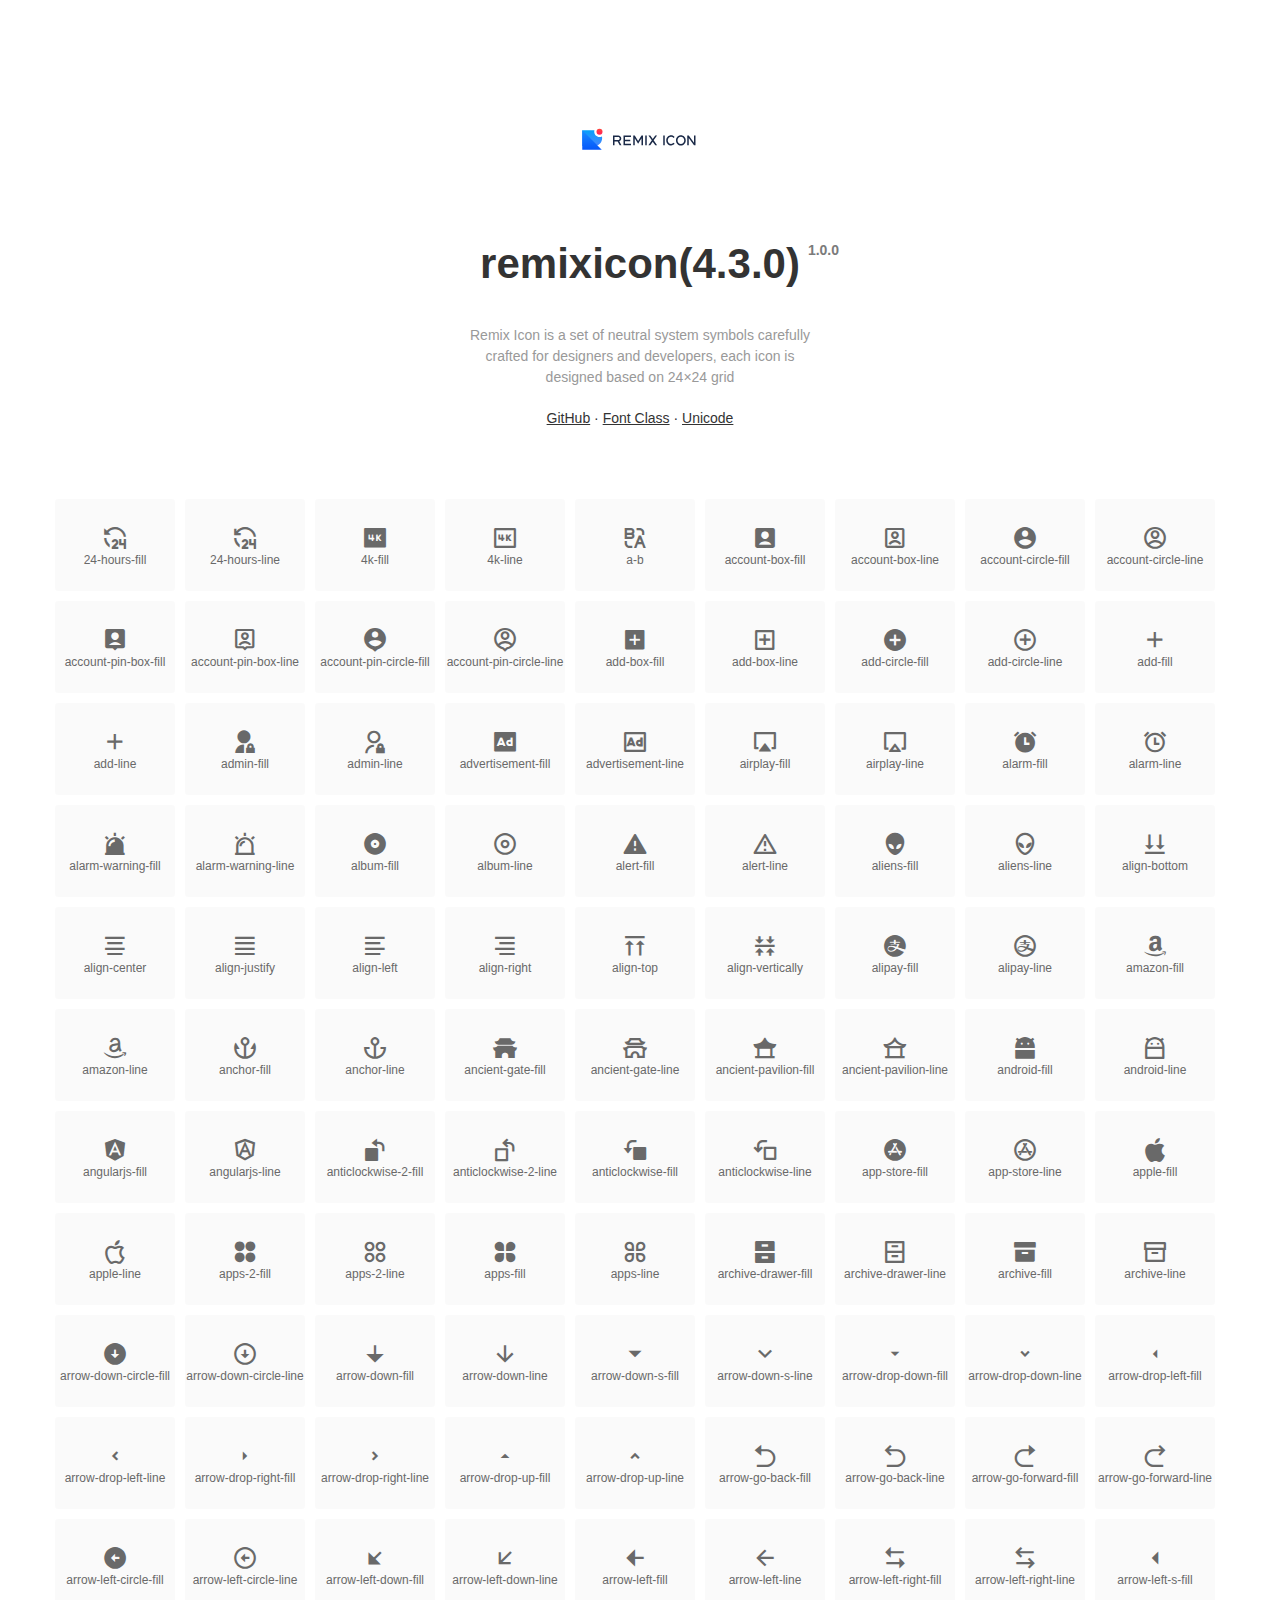
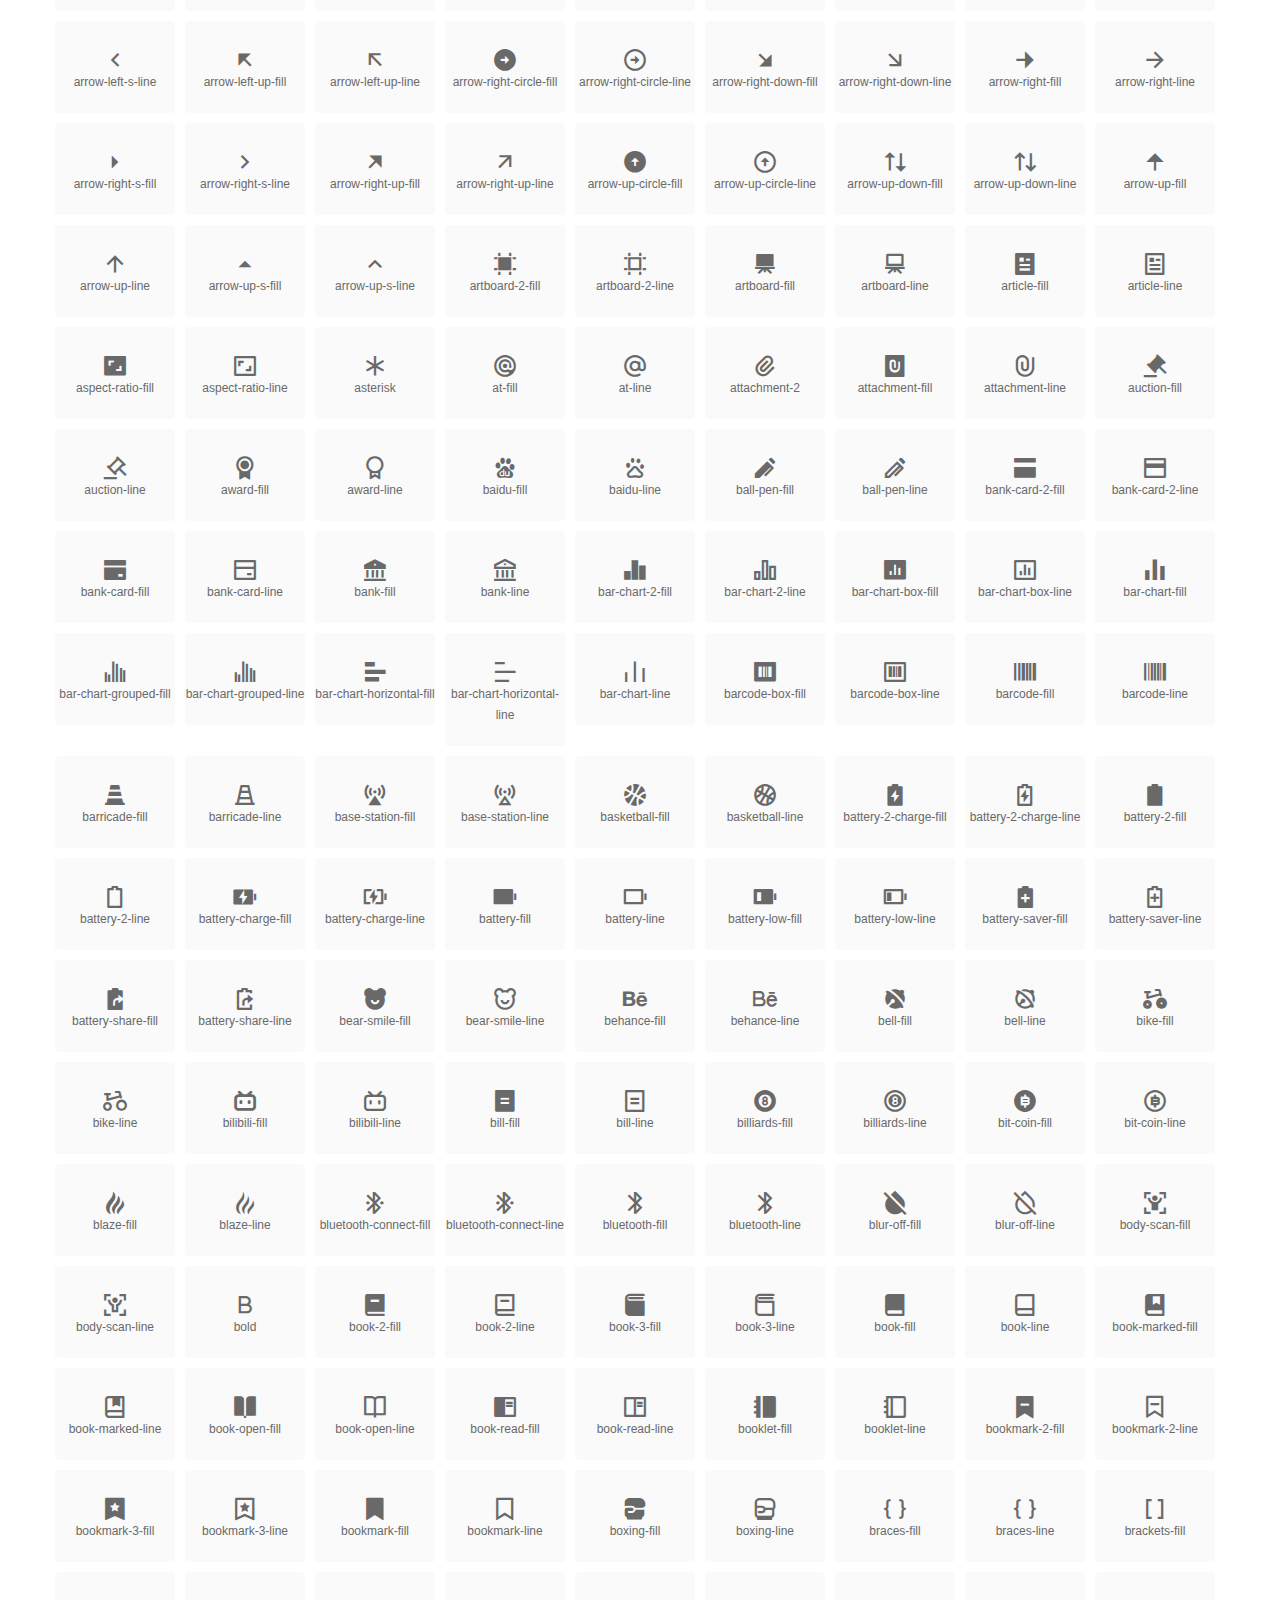
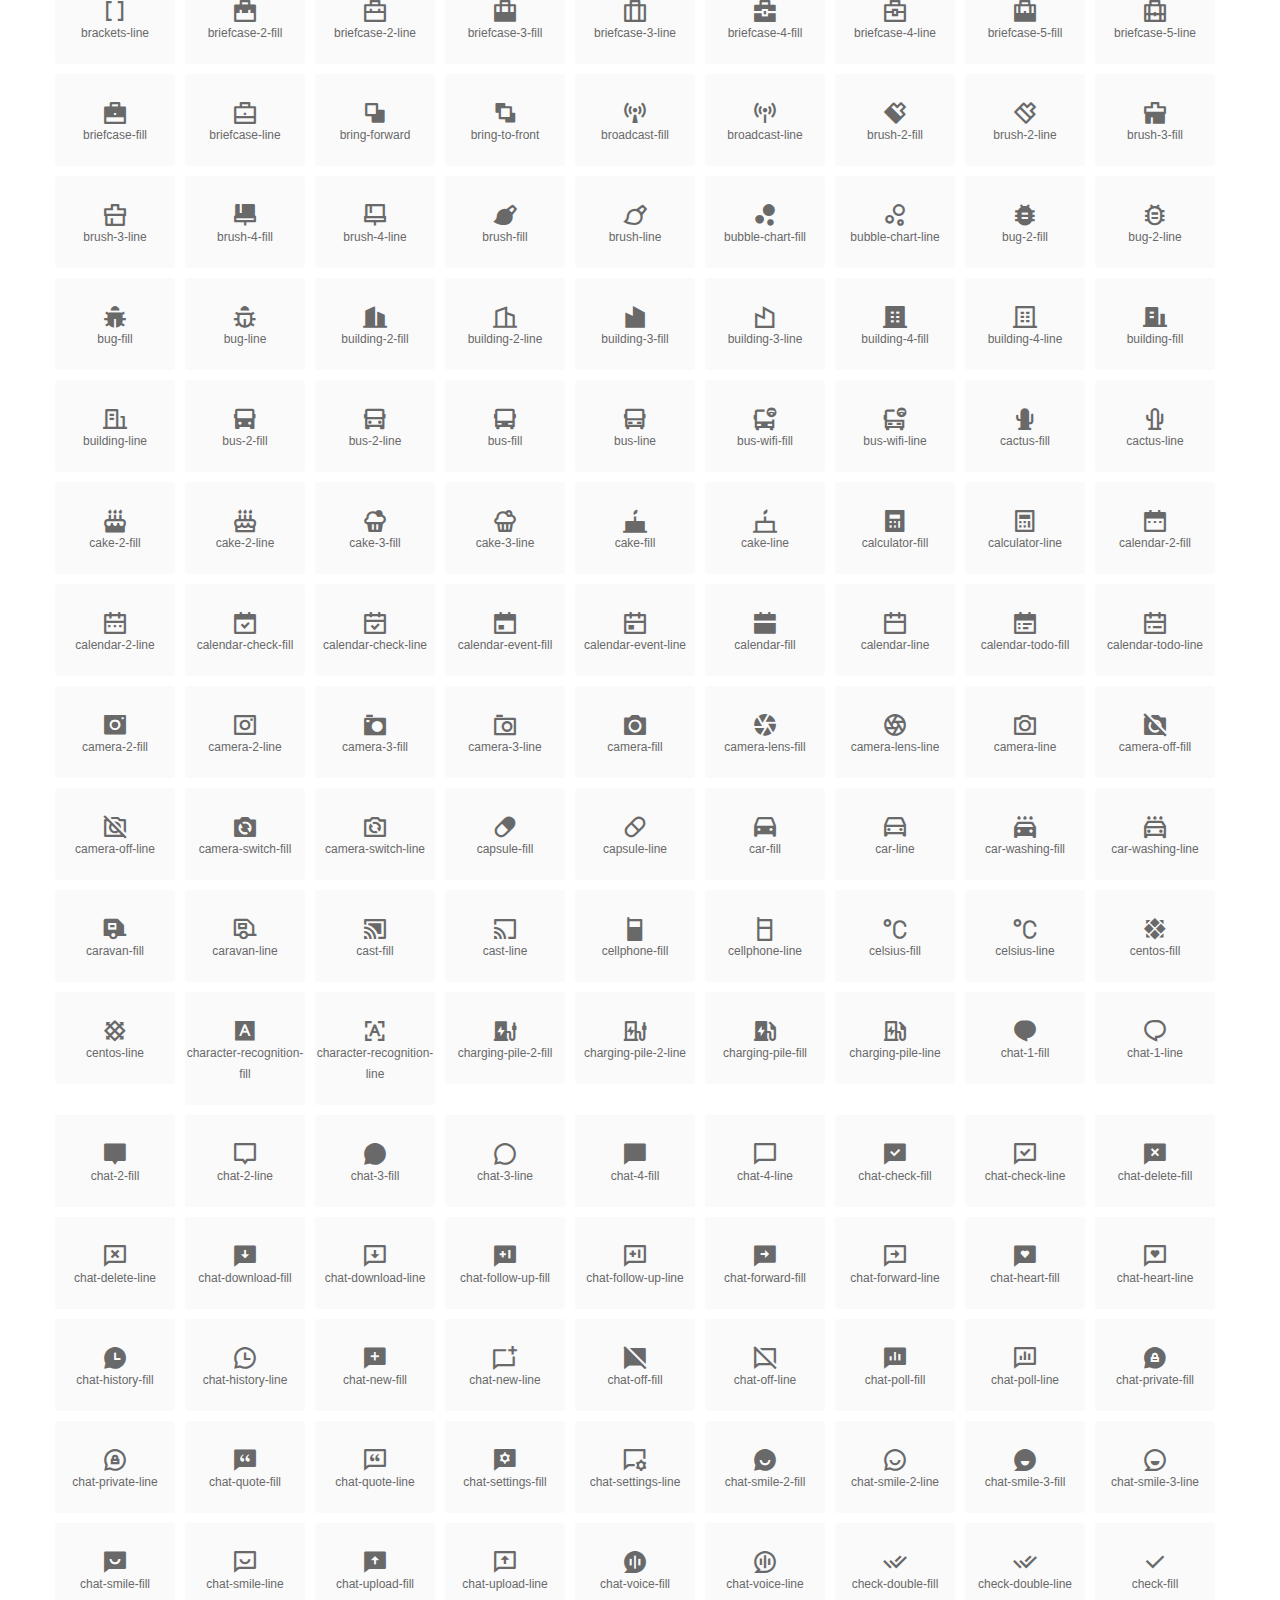
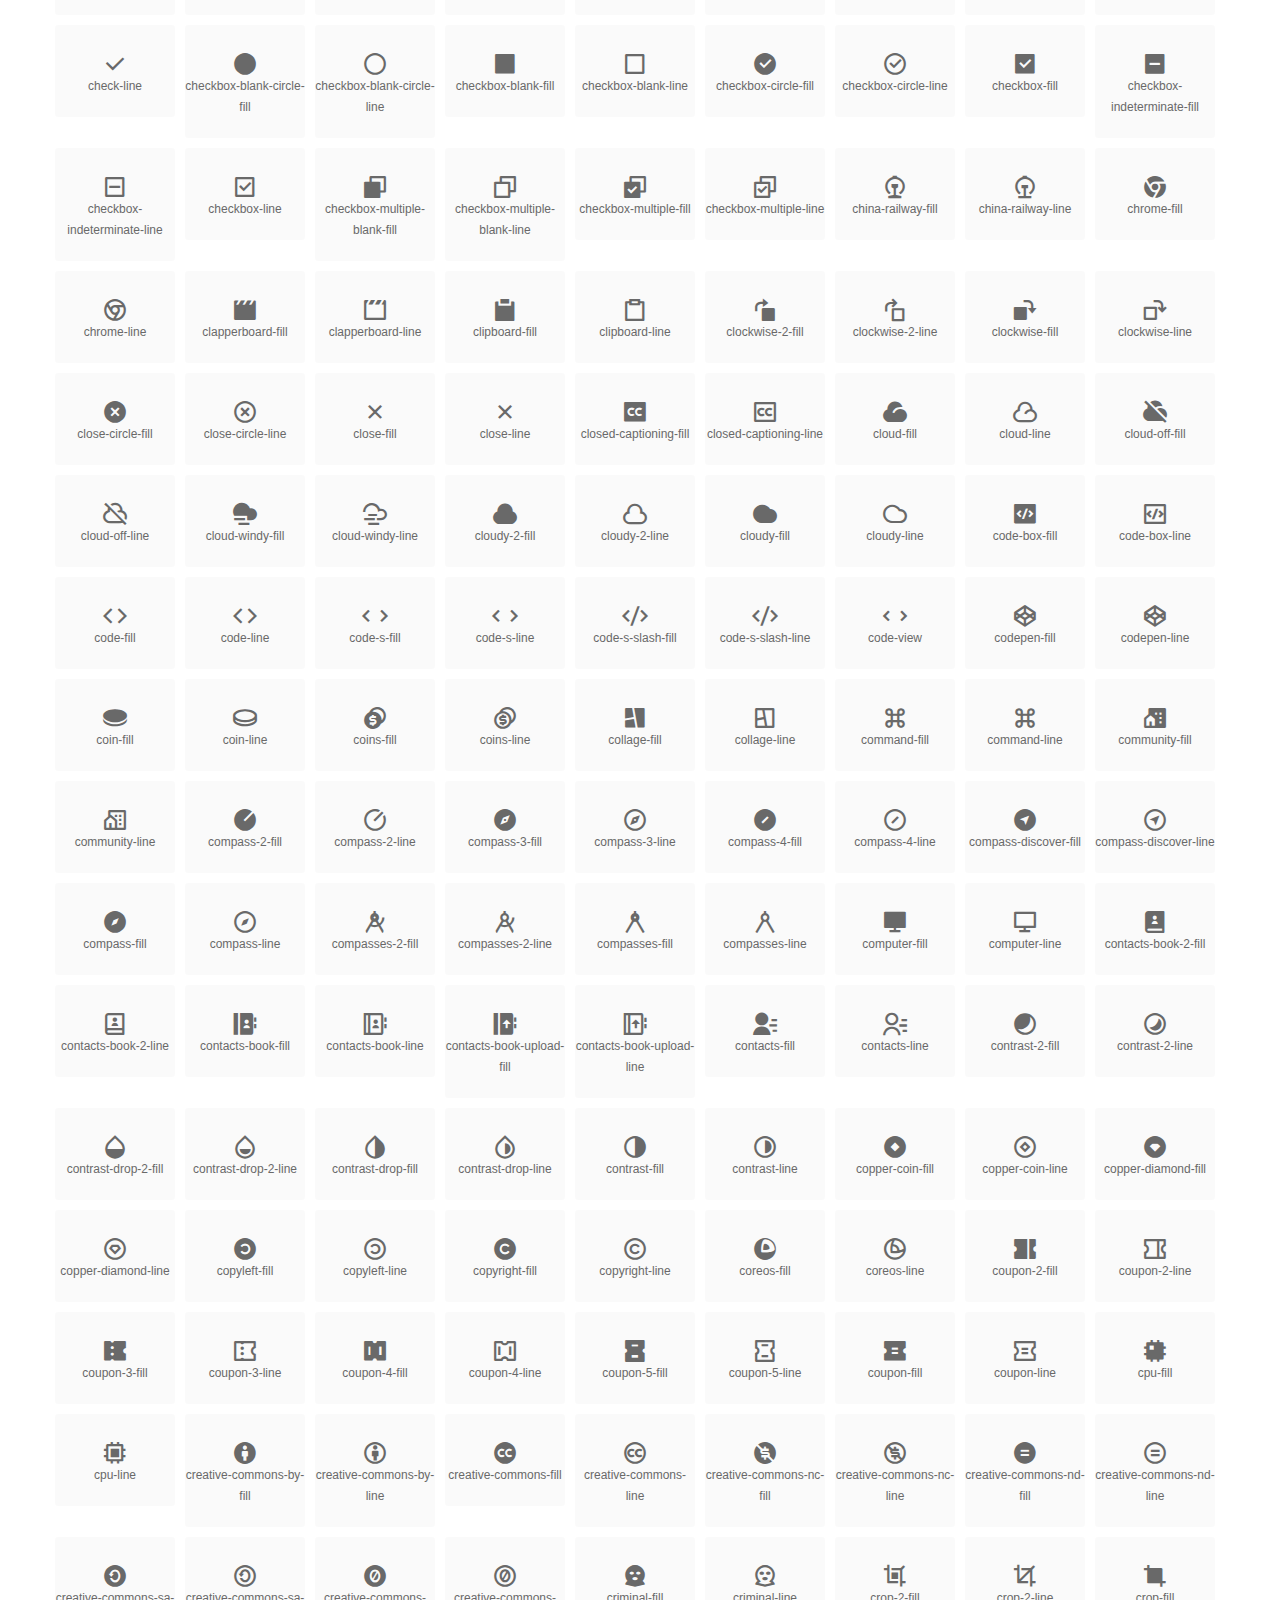
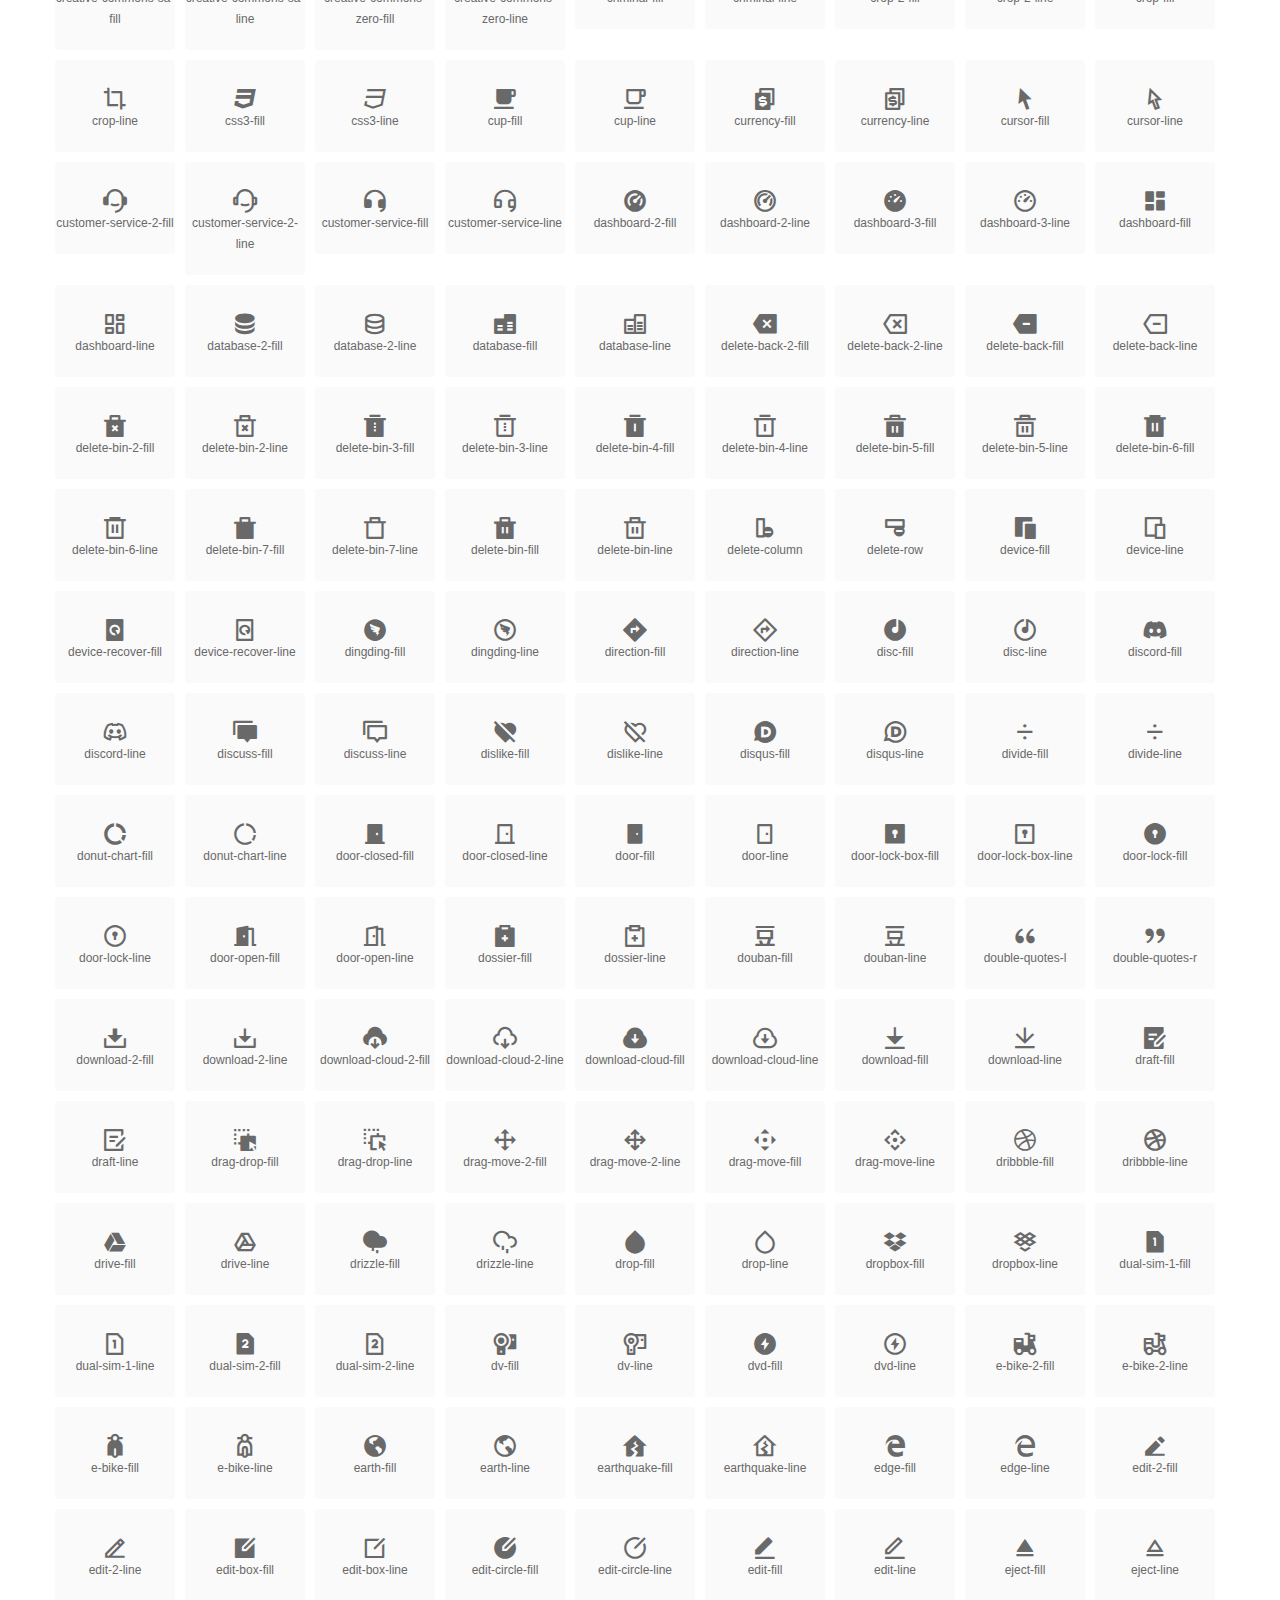
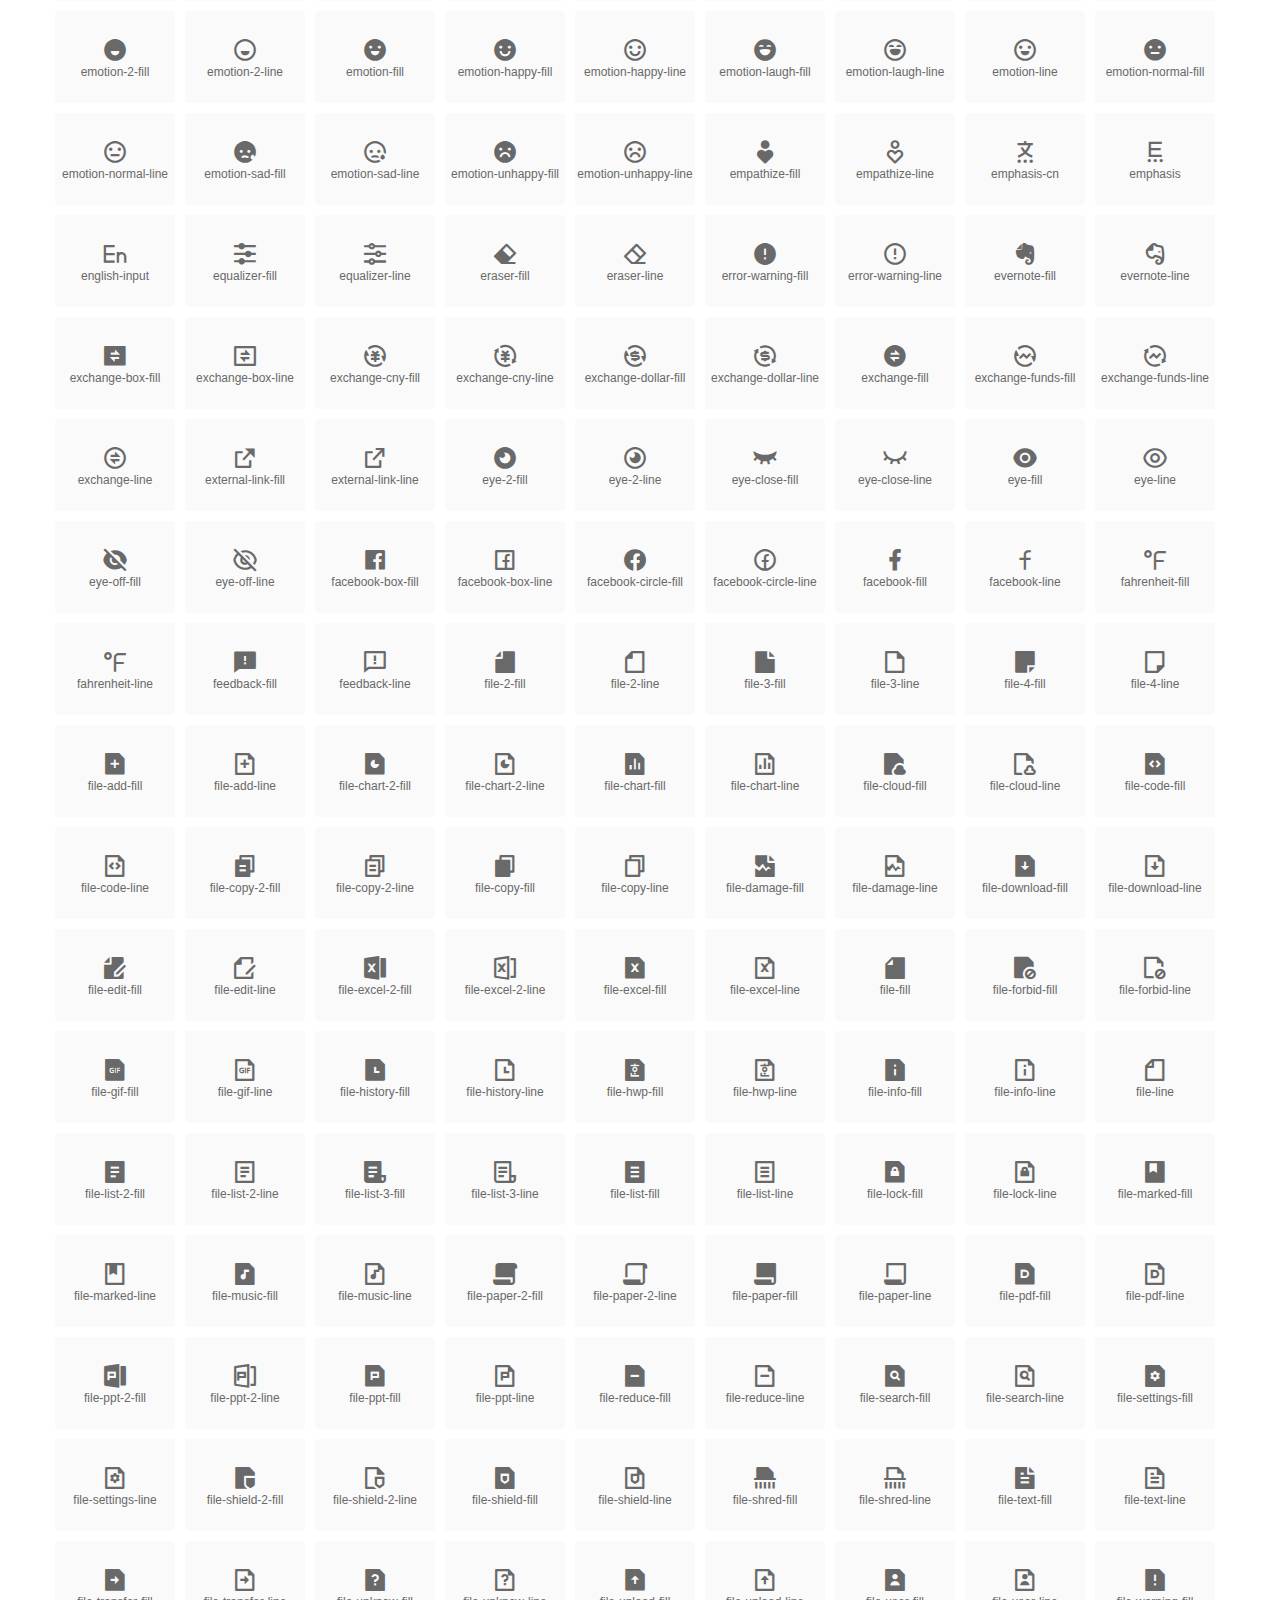
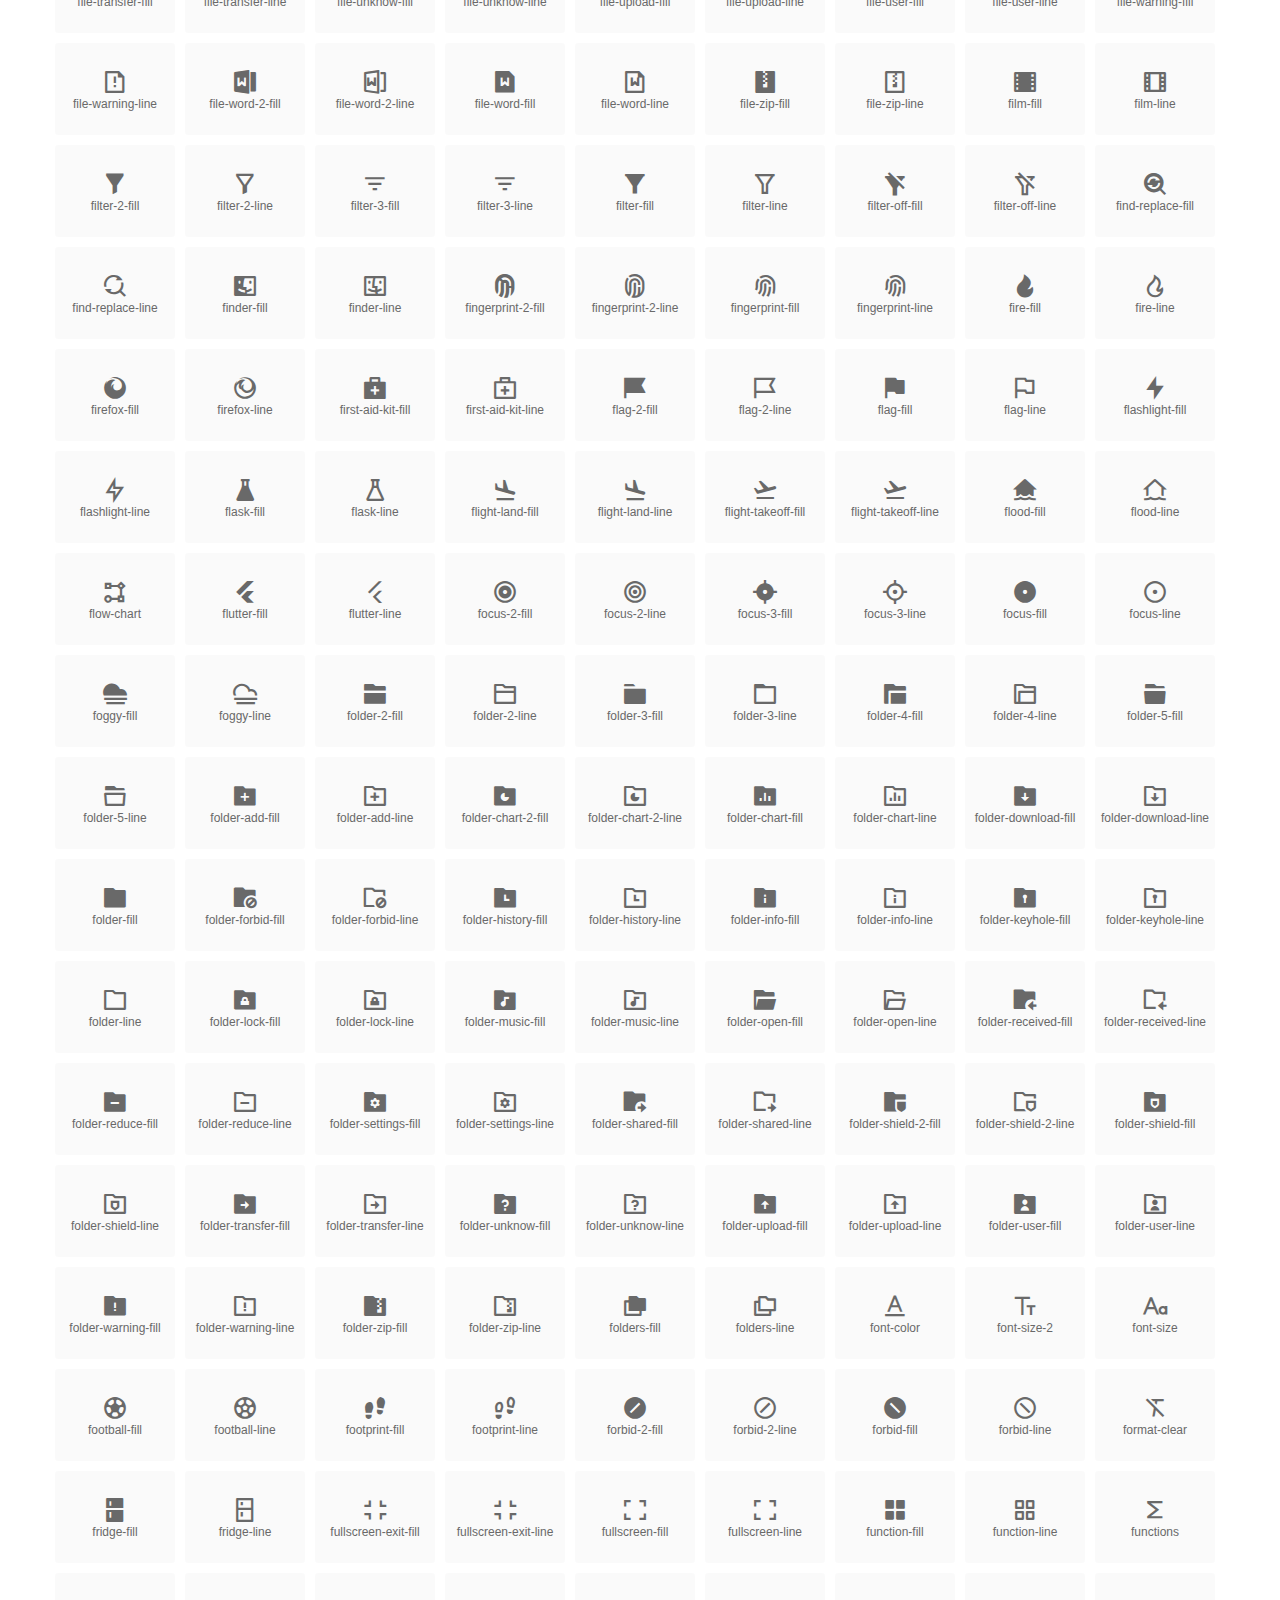
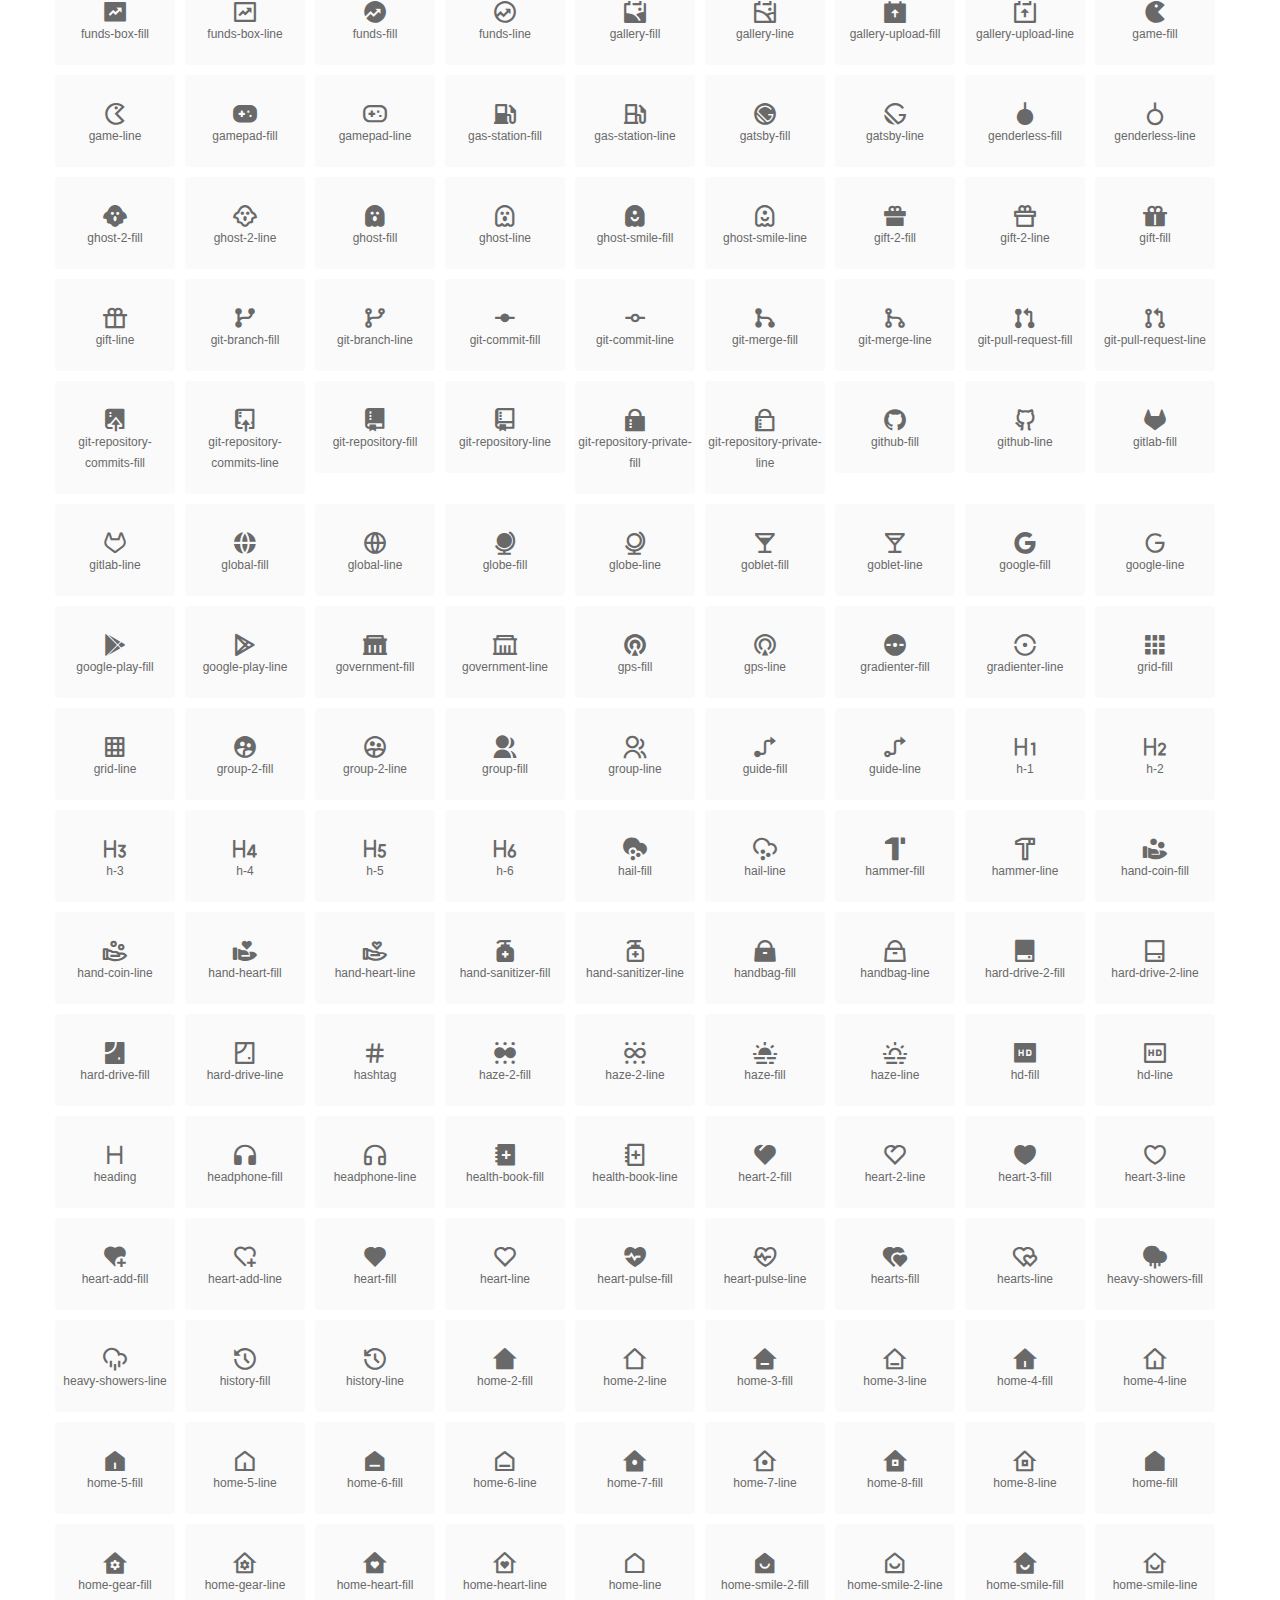
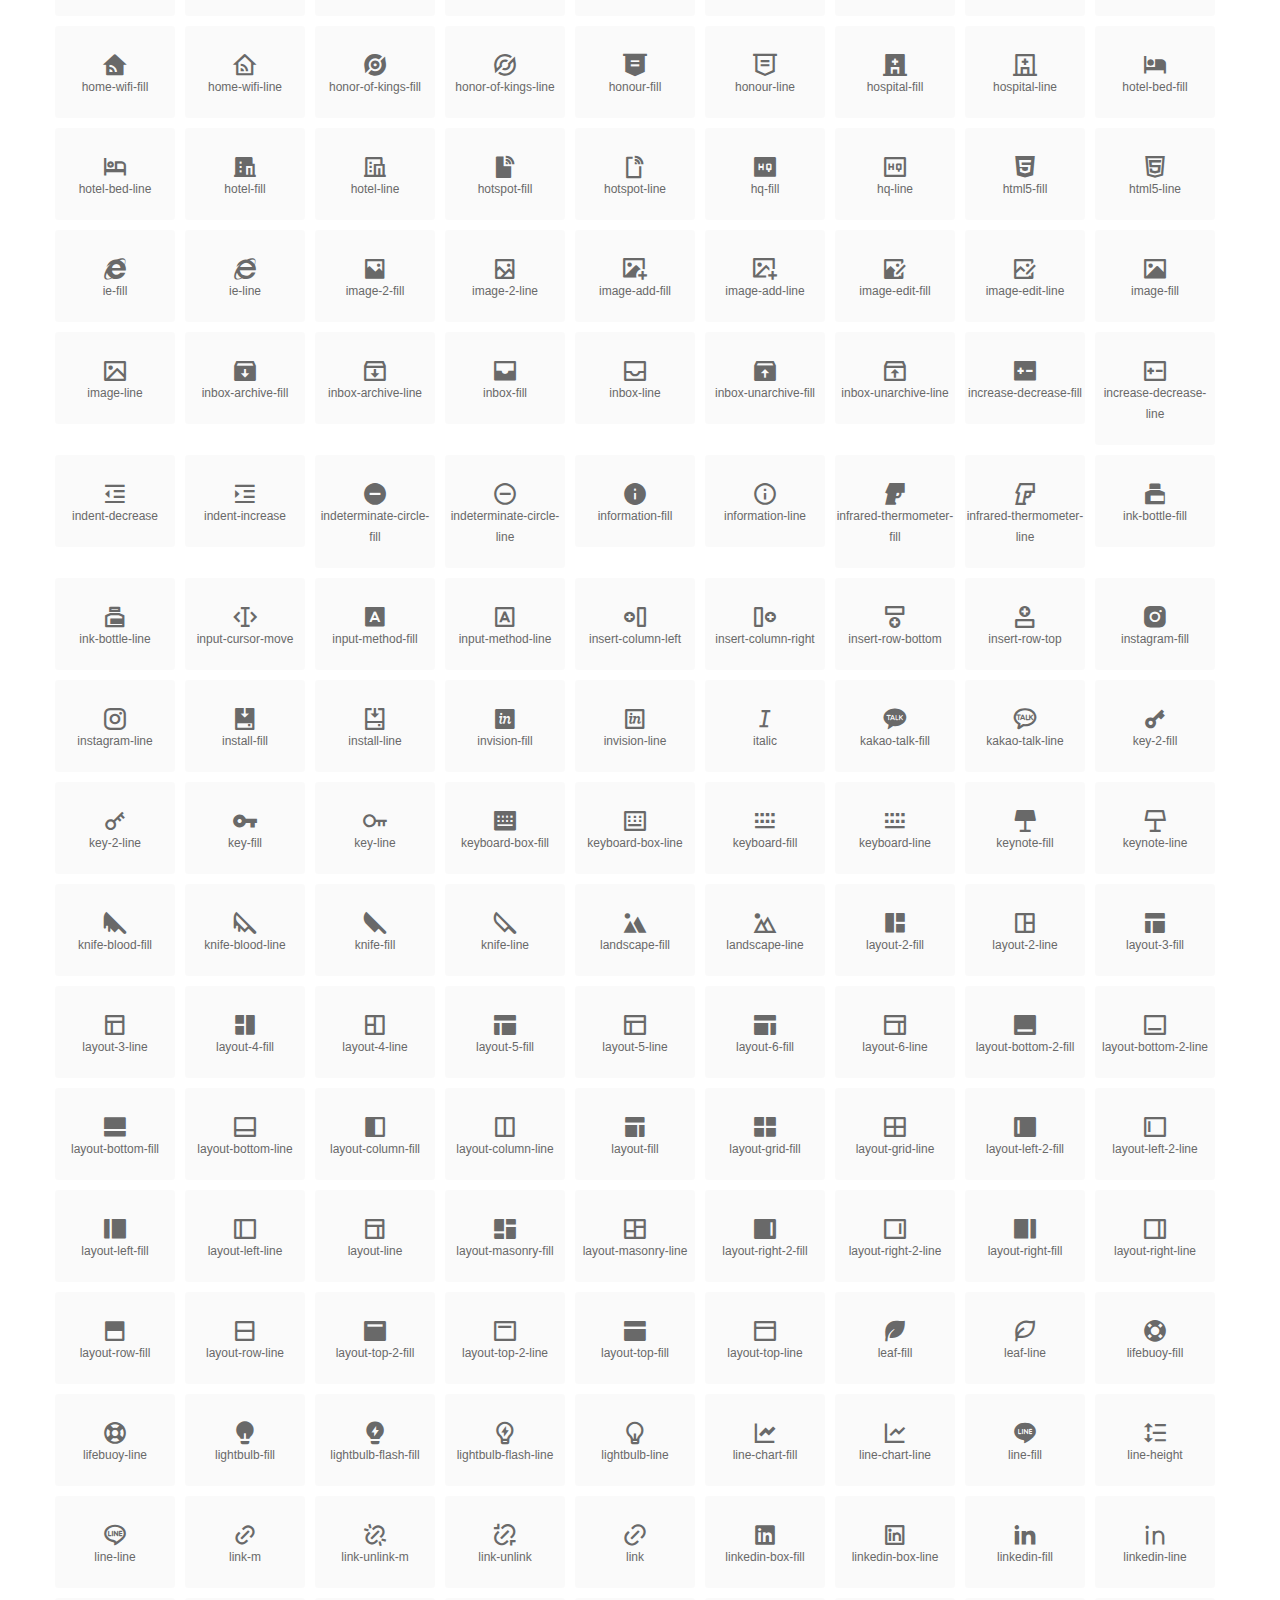
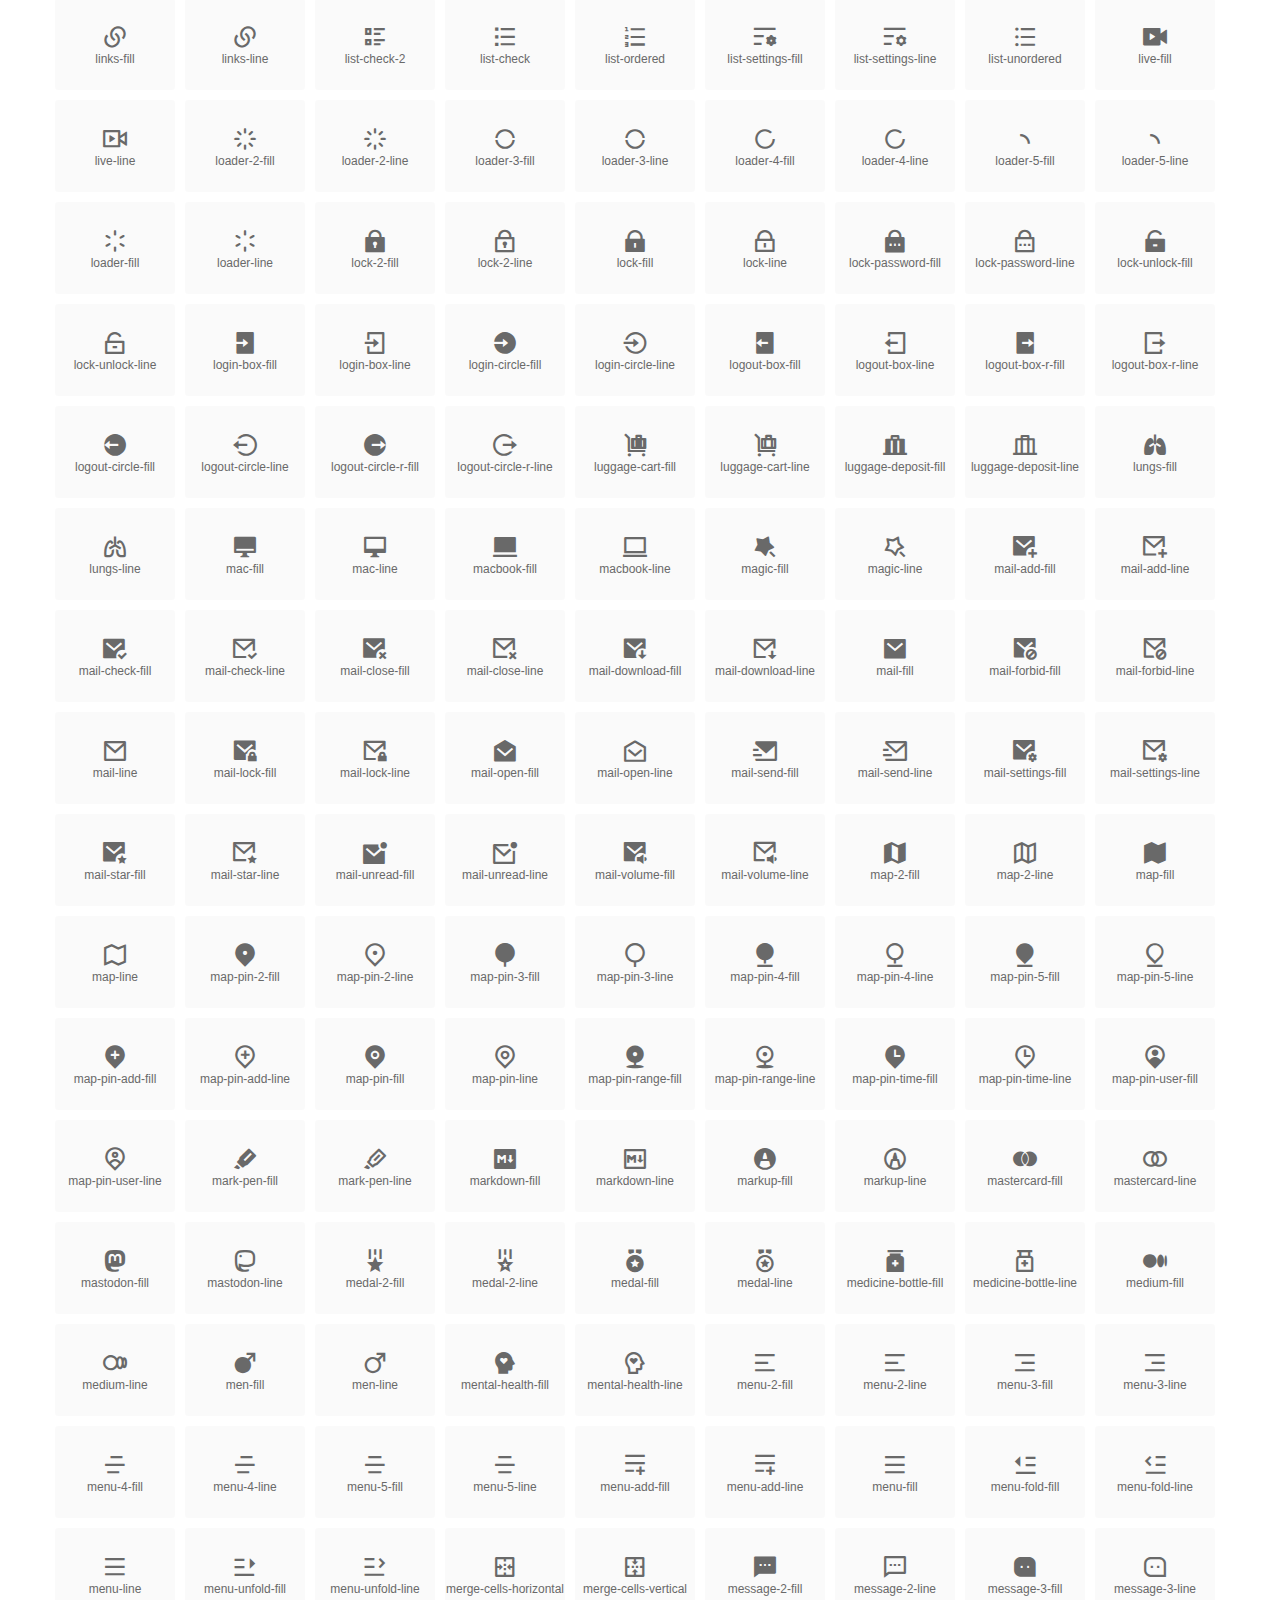
<file: remix/index.html>
<!DOCTYPE html>
<html lang="en">
<head>
  <meta charset="UTF-8">
  <title>remixicon(4.3.0)</title>
  <meta name="viewport" content="width=device-width,minimum-scale=1.0,maximum-scale=1.0,user-scalable=no">
   
  <meta name="description" content="Remix Icon is a set of neutral system symbols carefully crafted for designers and developers, each icon is designed based on 24×24 grid">
   
  <meta name="keywords" content="remixicon,TTF,EOT,WOFF,WOFF2,SVG">
  
  
  
  <link rel="stylesheet" href="remixicon.css" />
  
  <style>
    *{margin: 0;padding: 0;list-style: none;}
    body { color: #696969; font: 12px/1.5 tahoma, arial, \5b8b\4f53, sans-serif; }
    a { color: #333; text-decoration: underline; }
    a:hover { color: rgb(9, 73, 209); }
    .header { color: #333; text-align: center; padding: 80px 0 60px 0; min-height: 153px; font-size: 14px; }
    .header .logo svg { height: 120px; width: 120px; }
    .header h1 { font-size: 42px; padding: 26px 0 10px 0; }
    .header sup {font-size: 14px; margin: 8px 0 0 8px; position: absolute; color: #7b7b7b; }
    .info {
      color: #999;
      font-weight: normal;
      max-width: 346px;
      margin: 0 auto;
      padding: 20px 0;
      font-size: 14px;
    }

    .icons { max-width: 1190px; margin: 0 auto; }
    .icons ul { text-align: center; }
    .icons ul li {
      vertical-align: top;
      width: 120px;
      display: inline-block;
      text-align: center;
      background-color: rgba(0,0,0,.02);
      border-radius: 3px;
      padding: 29px 0 10px 0;
      margin-right: 10px;
      margin-top: 10px;
      transition: all 0.6s ease;
    }
    .icons ul li:hover { background-color: rgba(0,0,0,.06); }
    .icons ul li:hover span { color: #3c75e4; opacity: 1; }
    .icons ul li .unicode { color: #8c8c8c; opacity: 0.3; }
    .icons ul li h4 {
      font-weight: normal;
      padding: 10px 0 5px 0;
      display: block;
      color: #8c8c8c;
      font-size: 14px;
      line-height: 12px;
      opacity: 0.8;
    }
    .icons ul li:hover h4 { opacity: 1; }
    .icons ul li svg { width: 24px; height: 24px; }
    .icons ul li:hover { color: #3c75e4; }
    .footer { text-align: center; padding: 10px 0 90px 0; }
    .footer a { text-align: center; padding: 10px 0 90px 0; color: #696969;}
    .footer a:hover { color: #0949d1; }
    .links { text-align: center; padding: 50px 0 0 0; font-size: 14px; }
    
    .icons ul li.class-icon { font-size: 21px; line-height: 21px; padding-bottom: 20px; }
    .icons ul li.class-icon p{ font-size: 12px; }
    .icons ul li.class-icon [class^="ri-"]{ font-size: 26px; }
    
    
    
  </style>
  
</head>

<body>
  
  <div class="header">
    
    <div class="logo">
      <a href="./"><svg width="160" height="32" viewBox="0 0 160 32" fill="none" xmlns="http://www.w3.org/2000/svg">
<path d="M121.5 9.80005C123.33 9.80005 124.984 10.5797 126.165 11.8344L124.75 13.2496C123.929 12.3549 122.773 11.8 121.5 11.8C119.029 11.8 117 13.891 117 16.5C117 19.1091 119.029 21.2 121.5 21.2C122.773 21.2 123.929 20.6452 124.75 19.7505L126.165 21.1657C124.984 22.4204 123.33 23.2 121.5 23.2C117.91 23.2 115 20.2004 115 16.5C115 12.7997 117.91 9.80005 121.5 9.80005Z" fill="#1A2947"/>
<path d="M113 10V23H111V10H113Z" fill="#1A2947"/>
<path d="M154 23V9.99988H152L152 19.6019L144.997 9.99988L143 10.0039V23H145L145 13.3969L152 23H154Z" fill="#1A2947"/>
<path d="M68 10V12H60V15.5H67V17.5H60V21H68V23H58V10H68Z" fill="#1A2947"/>
<path d="M82 10L77.4999 17.201L73 10H71V23H73V13.775L77.4999 20.975L82 13.773V23H84V10H82Z" fill="#1A2947"/>
<path d="M89 10V23H87V10H89Z" fill="#1A2947"/>
<path d="M96.9999 14.7565L93.6689 9.99951H91.2279L95.7789 16.4995L91.2289 22.9995H93.6689L96.9999 18.2435L100.33 22.9995H102.772L98.2209 16.4995L102.773 9.99951H100.33L96.9999 14.7565Z" fill="#1A2947"/>
<path fill-rule="evenodd" clip-rule="evenodd" d="M141 16.5C141 12.7997 138.09 9.80005 134.5 9.80005C130.91 9.80005 128 12.7997 128 16.5C128 20.2004 130.91 23.2 134.5 23.2C138.09 23.2 141 20.2004 141 16.5ZM130 16.5C130 13.891 132.029 11.8 134.5 11.8C136.971 11.8 139 13.891 139 16.5C139 19.1091 136.971 21.2 134.5 21.2C132.029 21.2 130 19.1091 130 16.5Z" fill="#1A2947"/>
<path fill-rule="evenodd" clip-rule="evenodd" d="M51 10C53.2091 10 55 11.7909 55 14C55 15.7175 53.9176 17.1821 52.3977 17.749L55.1901 22.999H52.9251L50.267 18H46V23H44V10H51ZM46 11.999V15.999L51 16C52.1046 16 53 15.1046 53 14C53 12.8955 52.1 12 51 12L46 11.999Z" fill="#1A2947"/>
<path fill-rule="evenodd" clip-rule="evenodd" d="M19.2887 3.00389C19.1928 3.0013 19.0965 3 19 3H3V24H19C24.799 24 29.5 19.299 29.5 13.5C29.5 12.7108 29.4129 11.942 29.2479 11.2025C28.2772 11.7119 27.1722 12 26 12C22.134 12 19 8.86599 19 5C19 4.30645 19.1009 3.63646 19.2887 3.00389Z" fill="url(#paint0_linear_960_1054)"/>
<g filter="url(#filter0_b_960_1054)">
<path fill-rule="evenodd" clip-rule="evenodd" d="M3 3L29 29H3V3Z" fill="url(#paint1_linear_960_1054)"/>
</g>
<circle cx="26" cy="5" r="4" fill="url(#paint2_linear_960_1054)"/>
<defs>
<filter id="filter0_b_960_1054" x="-2.43656" y="-2.43656" width="36.8731" height="36.8731" filterUnits="userSpaceOnUse" color-interpolation-filters="sRGB">
<feFlood flood-opacity="0" result="BackgroundImageFix"/>
<feGaussianBlur in="BackgroundImage" stdDeviation="2.71828"/>
<feComposite in2="SourceAlpha" operator="in" result="effect1_backgroundBlur_960_1054"/>
<feBlend mode="normal" in="SourceGraphic" in2="effect1_backgroundBlur_960_1054" result="shape"/>
</filter>
<linearGradient id="paint0_linear_960_1054" x1="3" y1="3" x2="3" y2="24" gradientUnits="userSpaceOnUse">
<stop stop-color="#05A0FA"/>
<stop offset="1" stop-color="#4785FF"/>
</linearGradient>
<linearGradient id="paint1_linear_960_1054" x1="3" y1="3" x2="3" y2="29" gradientUnits="userSpaceOnUse">
<stop stop-color="#1A8CFF"/>
<stop offset="1" stop-color="#0557FA"/>
</linearGradient>
<linearGradient id="paint2_linear_960_1054" x1="22" y1="1" x2="22" y2="9" gradientUnits="userSpaceOnUse">
<stop stop-color="#FF463A"/>
<stop offset="1" stop-color="#FF1F5A"/>
</linearGradient>
</defs>
</svg>
</a>
    </div>
    
    <h1>remixicon(4.3.0)<sup>1.0.0</sup></h1>
    <div class="info">
      Remix Icon is a set of neutral system symbols carefully crafted for designers and developers, each icon is designed based on 24×24 grid
    </div>
    <p>
      
      <a href="https://github.com/Remix-Design/remixicon.git">GitHub</a> · 
      
      <a href="index.html">Font Class</a> · 
      
      <a href="unicode.html">Unicode</a>
      
    </p>
  </div>
  <div class="icons">
    <ul>
      <li class="class-icon"><i class="ri-24-hours-fill"></i><p class="name">24-hours-fill</p></li><li class="class-icon"><i class="ri-24-hours-line"></i><p class="name">24-hours-line</p></li><li class="class-icon"><i class="ri-4k-fill"></i><p class="name">4k-fill</p></li><li class="class-icon"><i class="ri-4k-line"></i><p class="name">4k-line</p></li><li class="class-icon"><i class="ri-a-b"></i><p class="name">a-b</p></li><li class="class-icon"><i class="ri-account-box-fill"></i><p class="name">account-box-fill</p></li><li class="class-icon"><i class="ri-account-box-line"></i><p class="name">account-box-line</p></li><li class="class-icon"><i class="ri-account-circle-fill"></i><p class="name">account-circle-fill</p></li><li class="class-icon"><i class="ri-account-circle-line"></i><p class="name">account-circle-line</p></li><li class="class-icon"><i class="ri-account-pin-box-fill"></i><p class="name">account-pin-box-fill</p></li><li class="class-icon"><i class="ri-account-pin-box-line"></i><p class="name">account-pin-box-line</p></li><li class="class-icon"><i class="ri-account-pin-circle-fill"></i><p class="name">account-pin-circle-fill</p></li><li class="class-icon"><i class="ri-account-pin-circle-line"></i><p class="name">account-pin-circle-line</p></li><li class="class-icon"><i class="ri-add-box-fill"></i><p class="name">add-box-fill</p></li><li class="class-icon"><i class="ri-add-box-line"></i><p class="name">add-box-line</p></li><li class="class-icon"><i class="ri-add-circle-fill"></i><p class="name">add-circle-fill</p></li><li class="class-icon"><i class="ri-add-circle-line"></i><p class="name">add-circle-line</p></li><li class="class-icon"><i class="ri-add-fill"></i><p class="name">add-fill</p></li><li class="class-icon"><i class="ri-add-line"></i><p class="name">add-line</p></li><li class="class-icon"><i class="ri-admin-fill"></i><p class="name">admin-fill</p></li><li class="class-icon"><i class="ri-admin-line"></i><p class="name">admin-line</p></li><li class="class-icon"><i class="ri-advertisement-fill"></i><p class="name">advertisement-fill</p></li><li class="class-icon"><i class="ri-advertisement-line"></i><p class="name">advertisement-line</p></li><li class="class-icon"><i class="ri-airplay-fill"></i><p class="name">airplay-fill</p></li><li class="class-icon"><i class="ri-airplay-line"></i><p class="name">airplay-line</p></li><li class="class-icon"><i class="ri-alarm-fill"></i><p class="name">alarm-fill</p></li><li class="class-icon"><i class="ri-alarm-line"></i><p class="name">alarm-line</p></li><li class="class-icon"><i class="ri-alarm-warning-fill"></i><p class="name">alarm-warning-fill</p></li><li class="class-icon"><i class="ri-alarm-warning-line"></i><p class="name">alarm-warning-line</p></li><li class="class-icon"><i class="ri-album-fill"></i><p class="name">album-fill</p></li><li class="class-icon"><i class="ri-album-line"></i><p class="name">album-line</p></li><li class="class-icon"><i class="ri-alert-fill"></i><p class="name">alert-fill</p></li><li class="class-icon"><i class="ri-alert-line"></i><p class="name">alert-line</p></li><li class="class-icon"><i class="ri-aliens-fill"></i><p class="name">aliens-fill</p></li><li class="class-icon"><i class="ri-aliens-line"></i><p class="name">aliens-line</p></li><li class="class-icon"><i class="ri-align-bottom"></i><p class="name">align-bottom</p></li><li class="class-icon"><i class="ri-align-center"></i><p class="name">align-center</p></li><li class="class-icon"><i class="ri-align-justify"></i><p class="name">align-justify</p></li><li class="class-icon"><i class="ri-align-left"></i><p class="name">align-left</p></li><li class="class-icon"><i class="ri-align-right"></i><p class="name">align-right</p></li><li class="class-icon"><i class="ri-align-top"></i><p class="name">align-top</p></li><li class="class-icon"><i class="ri-align-vertically"></i><p class="name">align-vertically</p></li><li class="class-icon"><i class="ri-alipay-fill"></i><p class="name">alipay-fill</p></li><li class="class-icon"><i class="ri-alipay-line"></i><p class="name">alipay-line</p></li><li class="class-icon"><i class="ri-amazon-fill"></i><p class="name">amazon-fill</p></li><li class="class-icon"><i class="ri-amazon-line"></i><p class="name">amazon-line</p></li><li class="class-icon"><i class="ri-anchor-fill"></i><p class="name">anchor-fill</p></li><li class="class-icon"><i class="ri-anchor-line"></i><p class="name">anchor-line</p></li><li class="class-icon"><i class="ri-ancient-gate-fill"></i><p class="name">ancient-gate-fill</p></li><li class="class-icon"><i class="ri-ancient-gate-line"></i><p class="name">ancient-gate-line</p></li><li class="class-icon"><i class="ri-ancient-pavilion-fill"></i><p class="name">ancient-pavilion-fill</p></li><li class="class-icon"><i class="ri-ancient-pavilion-line"></i><p class="name">ancient-pavilion-line</p></li><li class="class-icon"><i class="ri-android-fill"></i><p class="name">android-fill</p></li><li class="class-icon"><i class="ri-android-line"></i><p class="name">android-line</p></li><li class="class-icon"><i class="ri-angularjs-fill"></i><p class="name">angularjs-fill</p></li><li class="class-icon"><i class="ri-angularjs-line"></i><p class="name">angularjs-line</p></li><li class="class-icon"><i class="ri-anticlockwise-2-fill"></i><p class="name">anticlockwise-2-fill</p></li><li class="class-icon"><i class="ri-anticlockwise-2-line"></i><p class="name">anticlockwise-2-line</p></li><li class="class-icon"><i class="ri-anticlockwise-fill"></i><p class="name">anticlockwise-fill</p></li><li class="class-icon"><i class="ri-anticlockwise-line"></i><p class="name">anticlockwise-line</p></li><li class="class-icon"><i class="ri-app-store-fill"></i><p class="name">app-store-fill</p></li><li class="class-icon"><i class="ri-app-store-line"></i><p class="name">app-store-line</p></li><li class="class-icon"><i class="ri-apple-fill"></i><p class="name">apple-fill</p></li><li class="class-icon"><i class="ri-apple-line"></i><p class="name">apple-line</p></li><li class="class-icon"><i class="ri-apps-2-fill"></i><p class="name">apps-2-fill</p></li><li class="class-icon"><i class="ri-apps-2-line"></i><p class="name">apps-2-line</p></li><li class="class-icon"><i class="ri-apps-fill"></i><p class="name">apps-fill</p></li><li class="class-icon"><i class="ri-apps-line"></i><p class="name">apps-line</p></li><li class="class-icon"><i class="ri-archive-drawer-fill"></i><p class="name">archive-drawer-fill</p></li><li class="class-icon"><i class="ri-archive-drawer-line"></i><p class="name">archive-drawer-line</p></li><li class="class-icon"><i class="ri-archive-fill"></i><p class="name">archive-fill</p></li><li class="class-icon"><i class="ri-archive-line"></i><p class="name">archive-line</p></li><li class="class-icon"><i class="ri-arrow-down-circle-fill"></i><p class="name">arrow-down-circle-fill</p></li><li class="class-icon"><i class="ri-arrow-down-circle-line"></i><p class="name">arrow-down-circle-line</p></li><li class="class-icon"><i class="ri-arrow-down-fill"></i><p class="name">arrow-down-fill</p></li><li class="class-icon"><i class="ri-arrow-down-line"></i><p class="name">arrow-down-line</p></li><li class="class-icon"><i class="ri-arrow-down-s-fill"></i><p class="name">arrow-down-s-fill</p></li><li class="class-icon"><i class="ri-arrow-down-s-line"></i><p class="name">arrow-down-s-line</p></li><li class="class-icon"><i class="ri-arrow-drop-down-fill"></i><p class="name">arrow-drop-down-fill</p></li><li class="class-icon"><i class="ri-arrow-drop-down-line"></i><p class="name">arrow-drop-down-line</p></li><li class="class-icon"><i class="ri-arrow-drop-left-fill"></i><p class="name">arrow-drop-left-fill</p></li><li class="class-icon"><i class="ri-arrow-drop-left-line"></i><p class="name">arrow-drop-left-line</p></li><li class="class-icon"><i class="ri-arrow-drop-right-fill"></i><p class="name">arrow-drop-right-fill</p></li><li class="class-icon"><i class="ri-arrow-drop-right-line"></i><p class="name">arrow-drop-right-line</p></li><li class="class-icon"><i class="ri-arrow-drop-up-fill"></i><p class="name">arrow-drop-up-fill</p></li><li class="class-icon"><i class="ri-arrow-drop-up-line"></i><p class="name">arrow-drop-up-line</p></li><li class="class-icon"><i class="ri-arrow-go-back-fill"></i><p class="name">arrow-go-back-fill</p></li><li class="class-icon"><i class="ri-arrow-go-back-line"></i><p class="name">arrow-go-back-line</p></li><li class="class-icon"><i class="ri-arrow-go-forward-fill"></i><p class="name">arrow-go-forward-fill</p></li><li class="class-icon"><i class="ri-arrow-go-forward-line"></i><p class="name">arrow-go-forward-line</p></li><li class="class-icon"><i class="ri-arrow-left-circle-fill"></i><p class="name">arrow-left-circle-fill</p></li><li class="class-icon"><i class="ri-arrow-left-circle-line"></i><p class="name">arrow-left-circle-line</p></li><li class="class-icon"><i class="ri-arrow-left-down-fill"></i><p class="name">arrow-left-down-fill</p></li><li class="class-icon"><i class="ri-arrow-left-down-line"></i><p class="name">arrow-left-down-line</p></li><li class="class-icon"><i class="ri-arrow-left-fill"></i><p class="name">arrow-left-fill</p></li><li class="class-icon"><i class="ri-arrow-left-line"></i><p class="name">arrow-left-line</p></li><li class="class-icon"><i class="ri-arrow-left-right-fill"></i><p class="name">arrow-left-right-fill</p></li><li class="class-icon"><i class="ri-arrow-left-right-line"></i><p class="name">arrow-left-right-line</p></li><li class="class-icon"><i class="ri-arrow-left-s-fill"></i><p class="name">arrow-left-s-fill</p></li><li class="class-icon"><i class="ri-arrow-left-s-line"></i><p class="name">arrow-left-s-line</p></li><li class="class-icon"><i class="ri-arrow-left-up-fill"></i><p class="name">arrow-left-up-fill</p></li><li class="class-icon"><i class="ri-arrow-left-up-line"></i><p class="name">arrow-left-up-line</p></li><li class="class-icon"><i class="ri-arrow-right-circle-fill"></i><p class="name">arrow-right-circle-fill</p></li><li class="class-icon"><i class="ri-arrow-right-circle-line"></i><p class="name">arrow-right-circle-line</p></li><li class="class-icon"><i class="ri-arrow-right-down-fill"></i><p class="name">arrow-right-down-fill</p></li><li class="class-icon"><i class="ri-arrow-right-down-line"></i><p class="name">arrow-right-down-line</p></li><li class="class-icon"><i class="ri-arrow-right-fill"></i><p class="name">arrow-right-fill</p></li><li class="class-icon"><i class="ri-arrow-right-line"></i><p class="name">arrow-right-line</p></li><li class="class-icon"><i class="ri-arrow-right-s-fill"></i><p class="name">arrow-right-s-fill</p></li><li class="class-icon"><i class="ri-arrow-right-s-line"></i><p class="name">arrow-right-s-line</p></li><li class="class-icon"><i class="ri-arrow-right-up-fill"></i><p class="name">arrow-right-up-fill</p></li><li class="class-icon"><i class="ri-arrow-right-up-line"></i><p class="name">arrow-right-up-line</p></li><li class="class-icon"><i class="ri-arrow-up-circle-fill"></i><p class="name">arrow-up-circle-fill</p></li><li class="class-icon"><i class="ri-arrow-up-circle-line"></i><p class="name">arrow-up-circle-line</p></li><li class="class-icon"><i class="ri-arrow-up-down-fill"></i><p class="name">arrow-up-down-fill</p></li><li class="class-icon"><i class="ri-arrow-up-down-line"></i><p class="name">arrow-up-down-line</p></li><li class="class-icon"><i class="ri-arrow-up-fill"></i><p class="name">arrow-up-fill</p></li><li class="class-icon"><i class="ri-arrow-up-line"></i><p class="name">arrow-up-line</p></li><li class="class-icon"><i class="ri-arrow-up-s-fill"></i><p class="name">arrow-up-s-fill</p></li><li class="class-icon"><i class="ri-arrow-up-s-line"></i><p class="name">arrow-up-s-line</p></li><li class="class-icon"><i class="ri-artboard-2-fill"></i><p class="name">artboard-2-fill</p></li><li class="class-icon"><i class="ri-artboard-2-line"></i><p class="name">artboard-2-line</p></li><li class="class-icon"><i class="ri-artboard-fill"></i><p class="name">artboard-fill</p></li><li class="class-icon"><i class="ri-artboard-line"></i><p class="name">artboard-line</p></li><li class="class-icon"><i class="ri-article-fill"></i><p class="name">article-fill</p></li><li class="class-icon"><i class="ri-article-line"></i><p class="name">article-line</p></li><li class="class-icon"><i class="ri-aspect-ratio-fill"></i><p class="name">aspect-ratio-fill</p></li><li class="class-icon"><i class="ri-aspect-ratio-line"></i><p class="name">aspect-ratio-line</p></li><li class="class-icon"><i class="ri-asterisk"></i><p class="name">asterisk</p></li><li class="class-icon"><i class="ri-at-fill"></i><p class="name">at-fill</p></li><li class="class-icon"><i class="ri-at-line"></i><p class="name">at-line</p></li><li class="class-icon"><i class="ri-attachment-2"></i><p class="name">attachment-2</p></li><li class="class-icon"><i class="ri-attachment-fill"></i><p class="name">attachment-fill</p></li><li class="class-icon"><i class="ri-attachment-line"></i><p class="name">attachment-line</p></li><li class="class-icon"><i class="ri-auction-fill"></i><p class="name">auction-fill</p></li><li class="class-icon"><i class="ri-auction-line"></i><p class="name">auction-line</p></li><li class="class-icon"><i class="ri-award-fill"></i><p class="name">award-fill</p></li><li class="class-icon"><i class="ri-award-line"></i><p class="name">award-line</p></li><li class="class-icon"><i class="ri-baidu-fill"></i><p class="name">baidu-fill</p></li><li class="class-icon"><i class="ri-baidu-line"></i><p class="name">baidu-line</p></li><li class="class-icon"><i class="ri-ball-pen-fill"></i><p class="name">ball-pen-fill</p></li><li class="class-icon"><i class="ri-ball-pen-line"></i><p class="name">ball-pen-line</p></li><li class="class-icon"><i class="ri-bank-card-2-fill"></i><p class="name">bank-card-2-fill</p></li><li class="class-icon"><i class="ri-bank-card-2-line"></i><p class="name">bank-card-2-line</p></li><li class="class-icon"><i class="ri-bank-card-fill"></i><p class="name">bank-card-fill</p></li><li class="class-icon"><i class="ri-bank-card-line"></i><p class="name">bank-card-line</p></li><li class="class-icon"><i class="ri-bank-fill"></i><p class="name">bank-fill</p></li><li class="class-icon"><i class="ri-bank-line"></i><p class="name">bank-line</p></li><li class="class-icon"><i class="ri-bar-chart-2-fill"></i><p class="name">bar-chart-2-fill</p></li><li class="class-icon"><i class="ri-bar-chart-2-line"></i><p class="name">bar-chart-2-line</p></li><li class="class-icon"><i class="ri-bar-chart-box-fill"></i><p class="name">bar-chart-box-fill</p></li><li class="class-icon"><i class="ri-bar-chart-box-line"></i><p class="name">bar-chart-box-line</p></li><li class="class-icon"><i class="ri-bar-chart-fill"></i><p class="name">bar-chart-fill</p></li><li class="class-icon"><i class="ri-bar-chart-grouped-fill"></i><p class="name">bar-chart-grouped-fill</p></li><li class="class-icon"><i class="ri-bar-chart-grouped-line"></i><p class="name">bar-chart-grouped-line</p></li><li class="class-icon"><i class="ri-bar-chart-horizontal-fill"></i><p class="name">bar-chart-horizontal-fill</p></li><li class="class-icon"><i class="ri-bar-chart-horizontal-line"></i><p class="name">bar-chart-horizontal-line</p></li><li class="class-icon"><i class="ri-bar-chart-line"></i><p class="name">bar-chart-line</p></li><li class="class-icon"><i class="ri-barcode-box-fill"></i><p class="name">barcode-box-fill</p></li><li class="class-icon"><i class="ri-barcode-box-line"></i><p class="name">barcode-box-line</p></li><li class="class-icon"><i class="ri-barcode-fill"></i><p class="name">barcode-fill</p></li><li class="class-icon"><i class="ri-barcode-line"></i><p class="name">barcode-line</p></li><li class="class-icon"><i class="ri-barricade-fill"></i><p class="name">barricade-fill</p></li><li class="class-icon"><i class="ri-barricade-line"></i><p class="name">barricade-line</p></li><li class="class-icon"><i class="ri-base-station-fill"></i><p class="name">base-station-fill</p></li><li class="class-icon"><i class="ri-base-station-line"></i><p class="name">base-station-line</p></li><li class="class-icon"><i class="ri-basketball-fill"></i><p class="name">basketball-fill</p></li><li class="class-icon"><i class="ri-basketball-line"></i><p class="name">basketball-line</p></li><li class="class-icon"><i class="ri-battery-2-charge-fill"></i><p class="name">battery-2-charge-fill</p></li><li class="class-icon"><i class="ri-battery-2-charge-line"></i><p class="name">battery-2-charge-line</p></li><li class="class-icon"><i class="ri-battery-2-fill"></i><p class="name">battery-2-fill</p></li><li class="class-icon"><i class="ri-battery-2-line"></i><p class="name">battery-2-line</p></li><li class="class-icon"><i class="ri-battery-charge-fill"></i><p class="name">battery-charge-fill</p></li><li class="class-icon"><i class="ri-battery-charge-line"></i><p class="name">battery-charge-line</p></li><li class="class-icon"><i class="ri-battery-fill"></i><p class="name">battery-fill</p></li><li class="class-icon"><i class="ri-battery-line"></i><p class="name">battery-line</p></li><li class="class-icon"><i class="ri-battery-low-fill"></i><p class="name">battery-low-fill</p></li><li class="class-icon"><i class="ri-battery-low-line"></i><p class="name">battery-low-line</p></li><li class="class-icon"><i class="ri-battery-saver-fill"></i><p class="name">battery-saver-fill</p></li><li class="class-icon"><i class="ri-battery-saver-line"></i><p class="name">battery-saver-line</p></li><li class="class-icon"><i class="ri-battery-share-fill"></i><p class="name">battery-share-fill</p></li><li class="class-icon"><i class="ri-battery-share-line"></i><p class="name">battery-share-line</p></li><li class="class-icon"><i class="ri-bear-smile-fill"></i><p class="name">bear-smile-fill</p></li><li class="class-icon"><i class="ri-bear-smile-line"></i><p class="name">bear-smile-line</p></li><li class="class-icon"><i class="ri-behance-fill"></i><p class="name">behance-fill</p></li><li class="class-icon"><i class="ri-behance-line"></i><p class="name">behance-line</p></li><li class="class-icon"><i class="ri-bell-fill"></i><p class="name">bell-fill</p></li><li class="class-icon"><i class="ri-bell-line"></i><p class="name">bell-line</p></li><li class="class-icon"><i class="ri-bike-fill"></i><p class="name">bike-fill</p></li><li class="class-icon"><i class="ri-bike-line"></i><p class="name">bike-line</p></li><li class="class-icon"><i class="ri-bilibili-fill"></i><p class="name">bilibili-fill</p></li><li class="class-icon"><i class="ri-bilibili-line"></i><p class="name">bilibili-line</p></li><li class="class-icon"><i class="ri-bill-fill"></i><p class="name">bill-fill</p></li><li class="class-icon"><i class="ri-bill-line"></i><p class="name">bill-line</p></li><li class="class-icon"><i class="ri-billiards-fill"></i><p class="name">billiards-fill</p></li><li class="class-icon"><i class="ri-billiards-line"></i><p class="name">billiards-line</p></li><li class="class-icon"><i class="ri-bit-coin-fill"></i><p class="name">bit-coin-fill</p></li><li class="class-icon"><i class="ri-bit-coin-line"></i><p class="name">bit-coin-line</p></li><li class="class-icon"><i class="ri-blaze-fill"></i><p class="name">blaze-fill</p></li><li class="class-icon"><i class="ri-blaze-line"></i><p class="name">blaze-line</p></li><li class="class-icon"><i class="ri-bluetooth-connect-fill"></i><p class="name">bluetooth-connect-fill</p></li><li class="class-icon"><i class="ri-bluetooth-connect-line"></i><p class="name">bluetooth-connect-line</p></li><li class="class-icon"><i class="ri-bluetooth-fill"></i><p class="name">bluetooth-fill</p></li><li class="class-icon"><i class="ri-bluetooth-line"></i><p class="name">bluetooth-line</p></li><li class="class-icon"><i class="ri-blur-off-fill"></i><p class="name">blur-off-fill</p></li><li class="class-icon"><i class="ri-blur-off-line"></i><p class="name">blur-off-line</p></li><li class="class-icon"><i class="ri-body-scan-fill"></i><p class="name">body-scan-fill</p></li><li class="class-icon"><i class="ri-body-scan-line"></i><p class="name">body-scan-line</p></li><li class="class-icon"><i class="ri-bold"></i><p class="name">bold</p></li><li class="class-icon"><i class="ri-book-2-fill"></i><p class="name">book-2-fill</p></li><li class="class-icon"><i class="ri-book-2-line"></i><p class="name">book-2-line</p></li><li class="class-icon"><i class="ri-book-3-fill"></i><p class="name">book-3-fill</p></li><li class="class-icon"><i class="ri-book-3-line"></i><p class="name">book-3-line</p></li><li class="class-icon"><i class="ri-book-fill"></i><p class="name">book-fill</p></li><li class="class-icon"><i class="ri-book-line"></i><p class="name">book-line</p></li><li class="class-icon"><i class="ri-book-marked-fill"></i><p class="name">book-marked-fill</p></li><li class="class-icon"><i class="ri-book-marked-line"></i><p class="name">book-marked-line</p></li><li class="class-icon"><i class="ri-book-open-fill"></i><p class="name">book-open-fill</p></li><li class="class-icon"><i class="ri-book-open-line"></i><p class="name">book-open-line</p></li><li class="class-icon"><i class="ri-book-read-fill"></i><p class="name">book-read-fill</p></li><li class="class-icon"><i class="ri-book-read-line"></i><p class="name">book-read-line</p></li><li class="class-icon"><i class="ri-booklet-fill"></i><p class="name">booklet-fill</p></li><li class="class-icon"><i class="ri-booklet-line"></i><p class="name">booklet-line</p></li><li class="class-icon"><i class="ri-bookmark-2-fill"></i><p class="name">bookmark-2-fill</p></li><li class="class-icon"><i class="ri-bookmark-2-line"></i><p class="name">bookmark-2-line</p></li><li class="class-icon"><i class="ri-bookmark-3-fill"></i><p class="name">bookmark-3-fill</p></li><li class="class-icon"><i class="ri-bookmark-3-line"></i><p class="name">bookmark-3-line</p></li><li class="class-icon"><i class="ri-bookmark-fill"></i><p class="name">bookmark-fill</p></li><li class="class-icon"><i class="ri-bookmark-line"></i><p class="name">bookmark-line</p></li><li class="class-icon"><i class="ri-boxing-fill"></i><p class="name">boxing-fill</p></li><li class="class-icon"><i class="ri-boxing-line"></i><p class="name">boxing-line</p></li><li class="class-icon"><i class="ri-braces-fill"></i><p class="name">braces-fill</p></li><li class="class-icon"><i class="ri-braces-line"></i><p class="name">braces-line</p></li><li class="class-icon"><i class="ri-brackets-fill"></i><p class="name">brackets-fill</p></li><li class="class-icon"><i class="ri-brackets-line"></i><p class="name">brackets-line</p></li><li class="class-icon"><i class="ri-briefcase-2-fill"></i><p class="name">briefcase-2-fill</p></li><li class="class-icon"><i class="ri-briefcase-2-line"></i><p class="name">briefcase-2-line</p></li><li class="class-icon"><i class="ri-briefcase-3-fill"></i><p class="name">briefcase-3-fill</p></li><li class="class-icon"><i class="ri-briefcase-3-line"></i><p class="name">briefcase-3-line</p></li><li class="class-icon"><i class="ri-briefcase-4-fill"></i><p class="name">briefcase-4-fill</p></li><li class="class-icon"><i class="ri-briefcase-4-line"></i><p class="name">briefcase-4-line</p></li><li class="class-icon"><i class="ri-briefcase-5-fill"></i><p class="name">briefcase-5-fill</p></li><li class="class-icon"><i class="ri-briefcase-5-line"></i><p class="name">briefcase-5-line</p></li><li class="class-icon"><i class="ri-briefcase-fill"></i><p class="name">briefcase-fill</p></li><li class="class-icon"><i class="ri-briefcase-line"></i><p class="name">briefcase-line</p></li><li class="class-icon"><i class="ri-bring-forward"></i><p class="name">bring-forward</p></li><li class="class-icon"><i class="ri-bring-to-front"></i><p class="name">bring-to-front</p></li><li class="class-icon"><i class="ri-broadcast-fill"></i><p class="name">broadcast-fill</p></li><li class="class-icon"><i class="ri-broadcast-line"></i><p class="name">broadcast-line</p></li><li class="class-icon"><i class="ri-brush-2-fill"></i><p class="name">brush-2-fill</p></li><li class="class-icon"><i class="ri-brush-2-line"></i><p class="name">brush-2-line</p></li><li class="class-icon"><i class="ri-brush-3-fill"></i><p class="name">brush-3-fill</p></li><li class="class-icon"><i class="ri-brush-3-line"></i><p class="name">brush-3-line</p></li><li class="class-icon"><i class="ri-brush-4-fill"></i><p class="name">brush-4-fill</p></li><li class="class-icon"><i class="ri-brush-4-line"></i><p class="name">brush-4-line</p></li><li class="class-icon"><i class="ri-brush-fill"></i><p class="name">brush-fill</p></li><li class="class-icon"><i class="ri-brush-line"></i><p class="name">brush-line</p></li><li class="class-icon"><i class="ri-bubble-chart-fill"></i><p class="name">bubble-chart-fill</p></li><li class="class-icon"><i class="ri-bubble-chart-line"></i><p class="name">bubble-chart-line</p></li><li class="class-icon"><i class="ri-bug-2-fill"></i><p class="name">bug-2-fill</p></li><li class="class-icon"><i class="ri-bug-2-line"></i><p class="name">bug-2-line</p></li><li class="class-icon"><i class="ri-bug-fill"></i><p class="name">bug-fill</p></li><li class="class-icon"><i class="ri-bug-line"></i><p class="name">bug-line</p></li><li class="class-icon"><i class="ri-building-2-fill"></i><p class="name">building-2-fill</p></li><li class="class-icon"><i class="ri-building-2-line"></i><p class="name">building-2-line</p></li><li class="class-icon"><i class="ri-building-3-fill"></i><p class="name">building-3-fill</p></li><li class="class-icon"><i class="ri-building-3-line"></i><p class="name">building-3-line</p></li><li class="class-icon"><i class="ri-building-4-fill"></i><p class="name">building-4-fill</p></li><li class="class-icon"><i class="ri-building-4-line"></i><p class="name">building-4-line</p></li><li class="class-icon"><i class="ri-building-fill"></i><p class="name">building-fill</p></li><li class="class-icon"><i class="ri-building-line"></i><p class="name">building-line</p></li><li class="class-icon"><i class="ri-bus-2-fill"></i><p class="name">bus-2-fill</p></li><li class="class-icon"><i class="ri-bus-2-line"></i><p class="name">bus-2-line</p></li><li class="class-icon"><i class="ri-bus-fill"></i><p class="name">bus-fill</p></li><li class="class-icon"><i class="ri-bus-line"></i><p class="name">bus-line</p></li><li class="class-icon"><i class="ri-bus-wifi-fill"></i><p class="name">bus-wifi-fill</p></li><li class="class-icon"><i class="ri-bus-wifi-line"></i><p class="name">bus-wifi-line</p></li><li class="class-icon"><i class="ri-cactus-fill"></i><p class="name">cactus-fill</p></li><li class="class-icon"><i class="ri-cactus-line"></i><p class="name">cactus-line</p></li><li class="class-icon"><i class="ri-cake-2-fill"></i><p class="name">cake-2-fill</p></li><li class="class-icon"><i class="ri-cake-2-line"></i><p class="name">cake-2-line</p></li><li class="class-icon"><i class="ri-cake-3-fill"></i><p class="name">cake-3-fill</p></li><li class="class-icon"><i class="ri-cake-3-line"></i><p class="name">cake-3-line</p></li><li class="class-icon"><i class="ri-cake-fill"></i><p class="name">cake-fill</p></li><li class="class-icon"><i class="ri-cake-line"></i><p class="name">cake-line</p></li><li class="class-icon"><i class="ri-calculator-fill"></i><p class="name">calculator-fill</p></li><li class="class-icon"><i class="ri-calculator-line"></i><p class="name">calculator-line</p></li><li class="class-icon"><i class="ri-calendar-2-fill"></i><p class="name">calendar-2-fill</p></li><li class="class-icon"><i class="ri-calendar-2-line"></i><p class="name">calendar-2-line</p></li><li class="class-icon"><i class="ri-calendar-check-fill"></i><p class="name">calendar-check-fill</p></li><li class="class-icon"><i class="ri-calendar-check-line"></i><p class="name">calendar-check-line</p></li><li class="class-icon"><i class="ri-calendar-event-fill"></i><p class="name">calendar-event-fill</p></li><li class="class-icon"><i class="ri-calendar-event-line"></i><p class="name">calendar-event-line</p></li><li class="class-icon"><i class="ri-calendar-fill"></i><p class="name">calendar-fill</p></li><li class="class-icon"><i class="ri-calendar-line"></i><p class="name">calendar-line</p></li><li class="class-icon"><i class="ri-calendar-todo-fill"></i><p class="name">calendar-todo-fill</p></li><li class="class-icon"><i class="ri-calendar-todo-line"></i><p class="name">calendar-todo-line</p></li><li class="class-icon"><i class="ri-camera-2-fill"></i><p class="name">camera-2-fill</p></li><li class="class-icon"><i class="ri-camera-2-line"></i><p class="name">camera-2-line</p></li><li class="class-icon"><i class="ri-camera-3-fill"></i><p class="name">camera-3-fill</p></li><li class="class-icon"><i class="ri-camera-3-line"></i><p class="name">camera-3-line</p></li><li class="class-icon"><i class="ri-camera-fill"></i><p class="name">camera-fill</p></li><li class="class-icon"><i class="ri-camera-lens-fill"></i><p class="name">camera-lens-fill</p></li><li class="class-icon"><i class="ri-camera-lens-line"></i><p class="name">camera-lens-line</p></li><li class="class-icon"><i class="ri-camera-line"></i><p class="name">camera-line</p></li><li class="class-icon"><i class="ri-camera-off-fill"></i><p class="name">camera-off-fill</p></li><li class="class-icon"><i class="ri-camera-off-line"></i><p class="name">camera-off-line</p></li><li class="class-icon"><i class="ri-camera-switch-fill"></i><p class="name">camera-switch-fill</p></li><li class="class-icon"><i class="ri-camera-switch-line"></i><p class="name">camera-switch-line</p></li><li class="class-icon"><i class="ri-capsule-fill"></i><p class="name">capsule-fill</p></li><li class="class-icon"><i class="ri-capsule-line"></i><p class="name">capsule-line</p></li><li class="class-icon"><i class="ri-car-fill"></i><p class="name">car-fill</p></li><li class="class-icon"><i class="ri-car-line"></i><p class="name">car-line</p></li><li class="class-icon"><i class="ri-car-washing-fill"></i><p class="name">car-washing-fill</p></li><li class="class-icon"><i class="ri-car-washing-line"></i><p class="name">car-washing-line</p></li><li class="class-icon"><i class="ri-caravan-fill"></i><p class="name">caravan-fill</p></li><li class="class-icon"><i class="ri-caravan-line"></i><p class="name">caravan-line</p></li><li class="class-icon"><i class="ri-cast-fill"></i><p class="name">cast-fill</p></li><li class="class-icon"><i class="ri-cast-line"></i><p class="name">cast-line</p></li><li class="class-icon"><i class="ri-cellphone-fill"></i><p class="name">cellphone-fill</p></li><li class="class-icon"><i class="ri-cellphone-line"></i><p class="name">cellphone-line</p></li><li class="class-icon"><i class="ri-celsius-fill"></i><p class="name">celsius-fill</p></li><li class="class-icon"><i class="ri-celsius-line"></i><p class="name">celsius-line</p></li><li class="class-icon"><i class="ri-centos-fill"></i><p class="name">centos-fill</p></li><li class="class-icon"><i class="ri-centos-line"></i><p class="name">centos-line</p></li><li class="class-icon"><i class="ri-character-recognition-fill"></i><p class="name">character-recognition-fill</p></li><li class="class-icon"><i class="ri-character-recognition-line"></i><p class="name">character-recognition-line</p></li><li class="class-icon"><i class="ri-charging-pile-2-fill"></i><p class="name">charging-pile-2-fill</p></li><li class="class-icon"><i class="ri-charging-pile-2-line"></i><p class="name">charging-pile-2-line</p></li><li class="class-icon"><i class="ri-charging-pile-fill"></i><p class="name">charging-pile-fill</p></li><li class="class-icon"><i class="ri-charging-pile-line"></i><p class="name">charging-pile-line</p></li><li class="class-icon"><i class="ri-chat-1-fill"></i><p class="name">chat-1-fill</p></li><li class="class-icon"><i class="ri-chat-1-line"></i><p class="name">chat-1-line</p></li><li class="class-icon"><i class="ri-chat-2-fill"></i><p class="name">chat-2-fill</p></li><li class="class-icon"><i class="ri-chat-2-line"></i><p class="name">chat-2-line</p></li><li class="class-icon"><i class="ri-chat-3-fill"></i><p class="name">chat-3-fill</p></li><li class="class-icon"><i class="ri-chat-3-line"></i><p class="name">chat-3-line</p></li><li class="class-icon"><i class="ri-chat-4-fill"></i><p class="name">chat-4-fill</p></li><li class="class-icon"><i class="ri-chat-4-line"></i><p class="name">chat-4-line</p></li><li class="class-icon"><i class="ri-chat-check-fill"></i><p class="name">chat-check-fill</p></li><li class="class-icon"><i class="ri-chat-check-line"></i><p class="name">chat-check-line</p></li><li class="class-icon"><i class="ri-chat-delete-fill"></i><p class="name">chat-delete-fill</p></li><li class="class-icon"><i class="ri-chat-delete-line"></i><p class="name">chat-delete-line</p></li><li class="class-icon"><i class="ri-chat-download-fill"></i><p class="name">chat-download-fill</p></li><li class="class-icon"><i class="ri-chat-download-line"></i><p class="name">chat-download-line</p></li><li class="class-icon"><i class="ri-chat-follow-up-fill"></i><p class="name">chat-follow-up-fill</p></li><li class="class-icon"><i class="ri-chat-follow-up-line"></i><p class="name">chat-follow-up-line</p></li><li class="class-icon"><i class="ri-chat-forward-fill"></i><p class="name">chat-forward-fill</p></li><li class="class-icon"><i class="ri-chat-forward-line"></i><p class="name">chat-forward-line</p></li><li class="class-icon"><i class="ri-chat-heart-fill"></i><p class="name">chat-heart-fill</p></li><li class="class-icon"><i class="ri-chat-heart-line"></i><p class="name">chat-heart-line</p></li><li class="class-icon"><i class="ri-chat-history-fill"></i><p class="name">chat-history-fill</p></li><li class="class-icon"><i class="ri-chat-history-line"></i><p class="name">chat-history-line</p></li><li class="class-icon"><i class="ri-chat-new-fill"></i><p class="name">chat-new-fill</p></li><li class="class-icon"><i class="ri-chat-new-line"></i><p class="name">chat-new-line</p></li><li class="class-icon"><i class="ri-chat-off-fill"></i><p class="name">chat-off-fill</p></li><li class="class-icon"><i class="ri-chat-off-line"></i><p class="name">chat-off-line</p></li><li class="class-icon"><i class="ri-chat-poll-fill"></i><p class="name">chat-poll-fill</p></li><li class="class-icon"><i class="ri-chat-poll-line"></i><p class="name">chat-poll-line</p></li><li class="class-icon"><i class="ri-chat-private-fill"></i><p class="name">chat-private-fill</p></li><li class="class-icon"><i class="ri-chat-private-line"></i><p class="name">chat-private-line</p></li><li class="class-icon"><i class="ri-chat-quote-fill"></i><p class="name">chat-quote-fill</p></li><li class="class-icon"><i class="ri-chat-quote-line"></i><p class="name">chat-quote-line</p></li><li class="class-icon"><i class="ri-chat-settings-fill"></i><p class="name">chat-settings-fill</p></li><li class="class-icon"><i class="ri-chat-settings-line"></i><p class="name">chat-settings-line</p></li><li class="class-icon"><i class="ri-chat-smile-2-fill"></i><p class="name">chat-smile-2-fill</p></li><li class="class-icon"><i class="ri-chat-smile-2-line"></i><p class="name">chat-smile-2-line</p></li><li class="class-icon"><i class="ri-chat-smile-3-fill"></i><p class="name">chat-smile-3-fill</p></li><li class="class-icon"><i class="ri-chat-smile-3-line"></i><p class="name">chat-smile-3-line</p></li><li class="class-icon"><i class="ri-chat-smile-fill"></i><p class="name">chat-smile-fill</p></li><li class="class-icon"><i class="ri-chat-smile-line"></i><p class="name">chat-smile-line</p></li><li class="class-icon"><i class="ri-chat-upload-fill"></i><p class="name">chat-upload-fill</p></li><li class="class-icon"><i class="ri-chat-upload-line"></i><p class="name">chat-upload-line</p></li><li class="class-icon"><i class="ri-chat-voice-fill"></i><p class="name">chat-voice-fill</p></li><li class="class-icon"><i class="ri-chat-voice-line"></i><p class="name">chat-voice-line</p></li><li class="class-icon"><i class="ri-check-double-fill"></i><p class="name">check-double-fill</p></li><li class="class-icon"><i class="ri-check-double-line"></i><p class="name">check-double-line</p></li><li class="class-icon"><i class="ri-check-fill"></i><p class="name">check-fill</p></li><li class="class-icon"><i class="ri-check-line"></i><p class="name">check-line</p></li><li class="class-icon"><i class="ri-checkbox-blank-circle-fill"></i><p class="name">checkbox-blank-circle-fill</p></li><li class="class-icon"><i class="ri-checkbox-blank-circle-line"></i><p class="name">checkbox-blank-circle-line</p></li><li class="class-icon"><i class="ri-checkbox-blank-fill"></i><p class="name">checkbox-blank-fill</p></li><li class="class-icon"><i class="ri-checkbox-blank-line"></i><p class="name">checkbox-blank-line</p></li><li class="class-icon"><i class="ri-checkbox-circle-fill"></i><p class="name">checkbox-circle-fill</p></li><li class="class-icon"><i class="ri-checkbox-circle-line"></i><p class="name">checkbox-circle-line</p></li><li class="class-icon"><i class="ri-checkbox-fill"></i><p class="name">checkbox-fill</p></li><li class="class-icon"><i class="ri-checkbox-indeterminate-fill"></i><p class="name">checkbox-indeterminate-fill</p></li><li class="class-icon"><i class="ri-checkbox-indeterminate-line"></i><p class="name">checkbox-indeterminate-line</p></li><li class="class-icon"><i class="ri-checkbox-line"></i><p class="name">checkbox-line</p></li><li class="class-icon"><i class="ri-checkbox-multiple-blank-fill"></i><p class="name">checkbox-multiple-blank-fill</p></li><li class="class-icon"><i class="ri-checkbox-multiple-blank-line"></i><p class="name">checkbox-multiple-blank-line</p></li><li class="class-icon"><i class="ri-checkbox-multiple-fill"></i><p class="name">checkbox-multiple-fill</p></li><li class="class-icon"><i class="ri-checkbox-multiple-line"></i><p class="name">checkbox-multiple-line</p></li><li class="class-icon"><i class="ri-china-railway-fill"></i><p class="name">china-railway-fill</p></li><li class="class-icon"><i class="ri-china-railway-line"></i><p class="name">china-railway-line</p></li><li class="class-icon"><i class="ri-chrome-fill"></i><p class="name">chrome-fill</p></li><li class="class-icon"><i class="ri-chrome-line"></i><p class="name">chrome-line</p></li><li class="class-icon"><i class="ri-clapperboard-fill"></i><p class="name">clapperboard-fill</p></li><li class="class-icon"><i class="ri-clapperboard-line"></i><p class="name">clapperboard-line</p></li><li class="class-icon"><i class="ri-clipboard-fill"></i><p class="name">clipboard-fill</p></li><li class="class-icon"><i class="ri-clipboard-line"></i><p class="name">clipboard-line</p></li><li class="class-icon"><i class="ri-clockwise-2-fill"></i><p class="name">clockwise-2-fill</p></li><li class="class-icon"><i class="ri-clockwise-2-line"></i><p class="name">clockwise-2-line</p></li><li class="class-icon"><i class="ri-clockwise-fill"></i><p class="name">clockwise-fill</p></li><li class="class-icon"><i class="ri-clockwise-line"></i><p class="name">clockwise-line</p></li><li class="class-icon"><i class="ri-close-circle-fill"></i><p class="name">close-circle-fill</p></li><li class="class-icon"><i class="ri-close-circle-line"></i><p class="name">close-circle-line</p></li><li class="class-icon"><i class="ri-close-fill"></i><p class="name">close-fill</p></li><li class="class-icon"><i class="ri-close-line"></i><p class="name">close-line</p></li><li class="class-icon"><i class="ri-closed-captioning-fill"></i><p class="name">closed-captioning-fill</p></li><li class="class-icon"><i class="ri-closed-captioning-line"></i><p class="name">closed-captioning-line</p></li><li class="class-icon"><i class="ri-cloud-fill"></i><p class="name">cloud-fill</p></li><li class="class-icon"><i class="ri-cloud-line"></i><p class="name">cloud-line</p></li><li class="class-icon"><i class="ri-cloud-off-fill"></i><p class="name">cloud-off-fill</p></li><li class="class-icon"><i class="ri-cloud-off-line"></i><p class="name">cloud-off-line</p></li><li class="class-icon"><i class="ri-cloud-windy-fill"></i><p class="name">cloud-windy-fill</p></li><li class="class-icon"><i class="ri-cloud-windy-line"></i><p class="name">cloud-windy-line</p></li><li class="class-icon"><i class="ri-cloudy-2-fill"></i><p class="name">cloudy-2-fill</p></li><li class="class-icon"><i class="ri-cloudy-2-line"></i><p class="name">cloudy-2-line</p></li><li class="class-icon"><i class="ri-cloudy-fill"></i><p class="name">cloudy-fill</p></li><li class="class-icon"><i class="ri-cloudy-line"></i><p class="name">cloudy-line</p></li><li class="class-icon"><i class="ri-code-box-fill"></i><p class="name">code-box-fill</p></li><li class="class-icon"><i class="ri-code-box-line"></i><p class="name">code-box-line</p></li><li class="class-icon"><i class="ri-code-fill"></i><p class="name">code-fill</p></li><li class="class-icon"><i class="ri-code-line"></i><p class="name">code-line</p></li><li class="class-icon"><i class="ri-code-s-fill"></i><p class="name">code-s-fill</p></li><li class="class-icon"><i class="ri-code-s-line"></i><p class="name">code-s-line</p></li><li class="class-icon"><i class="ri-code-s-slash-fill"></i><p class="name">code-s-slash-fill</p></li><li class="class-icon"><i class="ri-code-s-slash-line"></i><p class="name">code-s-slash-line</p></li><li class="class-icon"><i class="ri-code-view"></i><p class="name">code-view</p></li><li class="class-icon"><i class="ri-codepen-fill"></i><p class="name">codepen-fill</p></li><li class="class-icon"><i class="ri-codepen-line"></i><p class="name">codepen-line</p></li><li class="class-icon"><i class="ri-coin-fill"></i><p class="name">coin-fill</p></li><li class="class-icon"><i class="ri-coin-line"></i><p class="name">coin-line</p></li><li class="class-icon"><i class="ri-coins-fill"></i><p class="name">coins-fill</p></li><li class="class-icon"><i class="ri-coins-line"></i><p class="name">coins-line</p></li><li class="class-icon"><i class="ri-collage-fill"></i><p class="name">collage-fill</p></li><li class="class-icon"><i class="ri-collage-line"></i><p class="name">collage-line</p></li><li class="class-icon"><i class="ri-command-fill"></i><p class="name">command-fill</p></li><li class="class-icon"><i class="ri-command-line"></i><p class="name">command-line</p></li><li class="class-icon"><i class="ri-community-fill"></i><p class="name">community-fill</p></li><li class="class-icon"><i class="ri-community-line"></i><p class="name">community-line</p></li><li class="class-icon"><i class="ri-compass-2-fill"></i><p class="name">compass-2-fill</p></li><li class="class-icon"><i class="ri-compass-2-line"></i><p class="name">compass-2-line</p></li><li class="class-icon"><i class="ri-compass-3-fill"></i><p class="name">compass-3-fill</p></li><li class="class-icon"><i class="ri-compass-3-line"></i><p class="name">compass-3-line</p></li><li class="class-icon"><i class="ri-compass-4-fill"></i><p class="name">compass-4-fill</p></li><li class="class-icon"><i class="ri-compass-4-line"></i><p class="name">compass-4-line</p></li><li class="class-icon"><i class="ri-compass-discover-fill"></i><p class="name">compass-discover-fill</p></li><li class="class-icon"><i class="ri-compass-discover-line"></i><p class="name">compass-discover-line</p></li><li class="class-icon"><i class="ri-compass-fill"></i><p class="name">compass-fill</p></li><li class="class-icon"><i class="ri-compass-line"></i><p class="name">compass-line</p></li><li class="class-icon"><i class="ri-compasses-2-fill"></i><p class="name">compasses-2-fill</p></li><li class="class-icon"><i class="ri-compasses-2-line"></i><p class="name">compasses-2-line</p></li><li class="class-icon"><i class="ri-compasses-fill"></i><p class="name">compasses-fill</p></li><li class="class-icon"><i class="ri-compasses-line"></i><p class="name">compasses-line</p></li><li class="class-icon"><i class="ri-computer-fill"></i><p class="name">computer-fill</p></li><li class="class-icon"><i class="ri-computer-line"></i><p class="name">computer-line</p></li><li class="class-icon"><i class="ri-contacts-book-2-fill"></i><p class="name">contacts-book-2-fill</p></li><li class="class-icon"><i class="ri-contacts-book-2-line"></i><p class="name">contacts-book-2-line</p></li><li class="class-icon"><i class="ri-contacts-book-fill"></i><p class="name">contacts-book-fill</p></li><li class="class-icon"><i class="ri-contacts-book-line"></i><p class="name">contacts-book-line</p></li><li class="class-icon"><i class="ri-contacts-book-upload-fill"></i><p class="name">contacts-book-upload-fill</p></li><li class="class-icon"><i class="ri-contacts-book-upload-line"></i><p class="name">contacts-book-upload-line</p></li><li class="class-icon"><i class="ri-contacts-fill"></i><p class="name">contacts-fill</p></li><li class="class-icon"><i class="ri-contacts-line"></i><p class="name">contacts-line</p></li><li class="class-icon"><i class="ri-contrast-2-fill"></i><p class="name">contrast-2-fill</p></li><li class="class-icon"><i class="ri-contrast-2-line"></i><p class="name">contrast-2-line</p></li><li class="class-icon"><i class="ri-contrast-drop-2-fill"></i><p class="name">contrast-drop-2-fill</p></li><li class="class-icon"><i class="ri-contrast-drop-2-line"></i><p class="name">contrast-drop-2-line</p></li><li class="class-icon"><i class="ri-contrast-drop-fill"></i><p class="name">contrast-drop-fill</p></li><li class="class-icon"><i class="ri-contrast-drop-line"></i><p class="name">contrast-drop-line</p></li><li class="class-icon"><i class="ri-contrast-fill"></i><p class="name">contrast-fill</p></li><li class="class-icon"><i class="ri-contrast-line"></i><p class="name">contrast-line</p></li><li class="class-icon"><i class="ri-copper-coin-fill"></i><p class="name">copper-coin-fill</p></li><li class="class-icon"><i class="ri-copper-coin-line"></i><p class="name">copper-coin-line</p></li><li class="class-icon"><i class="ri-copper-diamond-fill"></i><p class="name">copper-diamond-fill</p></li><li class="class-icon"><i class="ri-copper-diamond-line"></i><p class="name">copper-diamond-line</p></li><li class="class-icon"><i class="ri-copyleft-fill"></i><p class="name">copyleft-fill</p></li><li class="class-icon"><i class="ri-copyleft-line"></i><p class="name">copyleft-line</p></li><li class="class-icon"><i class="ri-copyright-fill"></i><p class="name">copyright-fill</p></li><li class="class-icon"><i class="ri-copyright-line"></i><p class="name">copyright-line</p></li><li class="class-icon"><i class="ri-coreos-fill"></i><p class="name">coreos-fill</p></li><li class="class-icon"><i class="ri-coreos-line"></i><p class="name">coreos-line</p></li><li class="class-icon"><i class="ri-coupon-2-fill"></i><p class="name">coupon-2-fill</p></li><li class="class-icon"><i class="ri-coupon-2-line"></i><p class="name">coupon-2-line</p></li><li class="class-icon"><i class="ri-coupon-3-fill"></i><p class="name">coupon-3-fill</p></li><li class="class-icon"><i class="ri-coupon-3-line"></i><p class="name">coupon-3-line</p></li><li class="class-icon"><i class="ri-coupon-4-fill"></i><p class="name">coupon-4-fill</p></li><li class="class-icon"><i class="ri-coupon-4-line"></i><p class="name">coupon-4-line</p></li><li class="class-icon"><i class="ri-coupon-5-fill"></i><p class="name">coupon-5-fill</p></li><li class="class-icon"><i class="ri-coupon-5-line"></i><p class="name">coupon-5-line</p></li><li class="class-icon"><i class="ri-coupon-fill"></i><p class="name">coupon-fill</p></li><li class="class-icon"><i class="ri-coupon-line"></i><p class="name">coupon-line</p></li><li class="class-icon"><i class="ri-cpu-fill"></i><p class="name">cpu-fill</p></li><li class="class-icon"><i class="ri-cpu-line"></i><p class="name">cpu-line</p></li><li class="class-icon"><i class="ri-creative-commons-by-fill"></i><p class="name">creative-commons-by-fill</p></li><li class="class-icon"><i class="ri-creative-commons-by-line"></i><p class="name">creative-commons-by-line</p></li><li class="class-icon"><i class="ri-creative-commons-fill"></i><p class="name">creative-commons-fill</p></li><li class="class-icon"><i class="ri-creative-commons-line"></i><p class="name">creative-commons-line</p></li><li class="class-icon"><i class="ri-creative-commons-nc-fill"></i><p class="name">creative-commons-nc-fill</p></li><li class="class-icon"><i class="ri-creative-commons-nc-line"></i><p class="name">creative-commons-nc-line</p></li><li class="class-icon"><i class="ri-creative-commons-nd-fill"></i><p class="name">creative-commons-nd-fill</p></li><li class="class-icon"><i class="ri-creative-commons-nd-line"></i><p class="name">creative-commons-nd-line</p></li><li class="class-icon"><i class="ri-creative-commons-sa-fill"></i><p class="name">creative-commons-sa-fill</p></li><li class="class-icon"><i class="ri-creative-commons-sa-line"></i><p class="name">creative-commons-sa-line</p></li><li class="class-icon"><i class="ri-creative-commons-zero-fill"></i><p class="name">creative-commons-zero-fill</p></li><li class="class-icon"><i class="ri-creative-commons-zero-line"></i><p class="name">creative-commons-zero-line</p></li><li class="class-icon"><i class="ri-criminal-fill"></i><p class="name">criminal-fill</p></li><li class="class-icon"><i class="ri-criminal-line"></i><p class="name">criminal-line</p></li><li class="class-icon"><i class="ri-crop-2-fill"></i><p class="name">crop-2-fill</p></li><li class="class-icon"><i class="ri-crop-2-line"></i><p class="name">crop-2-line</p></li><li class="class-icon"><i class="ri-crop-fill"></i><p class="name">crop-fill</p></li><li class="class-icon"><i class="ri-crop-line"></i><p class="name">crop-line</p></li><li class="class-icon"><i class="ri-css3-fill"></i><p class="name">css3-fill</p></li><li class="class-icon"><i class="ri-css3-line"></i><p class="name">css3-line</p></li><li class="class-icon"><i class="ri-cup-fill"></i><p class="name">cup-fill</p></li><li class="class-icon"><i class="ri-cup-line"></i><p class="name">cup-line</p></li><li class="class-icon"><i class="ri-currency-fill"></i><p class="name">currency-fill</p></li><li class="class-icon"><i class="ri-currency-line"></i><p class="name">currency-line</p></li><li class="class-icon"><i class="ri-cursor-fill"></i><p class="name">cursor-fill</p></li><li class="class-icon"><i class="ri-cursor-line"></i><p class="name">cursor-line</p></li><li class="class-icon"><i class="ri-customer-service-2-fill"></i><p class="name">customer-service-2-fill</p></li><li class="class-icon"><i class="ri-customer-service-2-line"></i><p class="name">customer-service-2-line</p></li><li class="class-icon"><i class="ri-customer-service-fill"></i><p class="name">customer-service-fill</p></li><li class="class-icon"><i class="ri-customer-service-line"></i><p class="name">customer-service-line</p></li><li class="class-icon"><i class="ri-dashboard-2-fill"></i><p class="name">dashboard-2-fill</p></li><li class="class-icon"><i class="ri-dashboard-2-line"></i><p class="name">dashboard-2-line</p></li><li class="class-icon"><i class="ri-dashboard-3-fill"></i><p class="name">dashboard-3-fill</p></li><li class="class-icon"><i class="ri-dashboard-3-line"></i><p class="name">dashboard-3-line</p></li><li class="class-icon"><i class="ri-dashboard-fill"></i><p class="name">dashboard-fill</p></li><li class="class-icon"><i class="ri-dashboard-line"></i><p class="name">dashboard-line</p></li><li class="class-icon"><i class="ri-database-2-fill"></i><p class="name">database-2-fill</p></li><li class="class-icon"><i class="ri-database-2-line"></i><p class="name">database-2-line</p></li><li class="class-icon"><i class="ri-database-fill"></i><p class="name">database-fill</p></li><li class="class-icon"><i class="ri-database-line"></i><p class="name">database-line</p></li><li class="class-icon"><i class="ri-delete-back-2-fill"></i><p class="name">delete-back-2-fill</p></li><li class="class-icon"><i class="ri-delete-back-2-line"></i><p class="name">delete-back-2-line</p></li><li class="class-icon"><i class="ri-delete-back-fill"></i><p class="name">delete-back-fill</p></li><li class="class-icon"><i class="ri-delete-back-line"></i><p class="name">delete-back-line</p></li><li class="class-icon"><i class="ri-delete-bin-2-fill"></i><p class="name">delete-bin-2-fill</p></li><li class="class-icon"><i class="ri-delete-bin-2-line"></i><p class="name">delete-bin-2-line</p></li><li class="class-icon"><i class="ri-delete-bin-3-fill"></i><p class="name">delete-bin-3-fill</p></li><li class="class-icon"><i class="ri-delete-bin-3-line"></i><p class="name">delete-bin-3-line</p></li><li class="class-icon"><i class="ri-delete-bin-4-fill"></i><p class="name">delete-bin-4-fill</p></li><li class="class-icon"><i class="ri-delete-bin-4-line"></i><p class="name">delete-bin-4-line</p></li><li class="class-icon"><i class="ri-delete-bin-5-fill"></i><p class="name">delete-bin-5-fill</p></li><li class="class-icon"><i class="ri-delete-bin-5-line"></i><p class="name">delete-bin-5-line</p></li><li class="class-icon"><i class="ri-delete-bin-6-fill"></i><p class="name">delete-bin-6-fill</p></li><li class="class-icon"><i class="ri-delete-bin-6-line"></i><p class="name">delete-bin-6-line</p></li><li class="class-icon"><i class="ri-delete-bin-7-fill"></i><p class="name">delete-bin-7-fill</p></li><li class="class-icon"><i class="ri-delete-bin-7-line"></i><p class="name">delete-bin-7-line</p></li><li class="class-icon"><i class="ri-delete-bin-fill"></i><p class="name">delete-bin-fill</p></li><li class="class-icon"><i class="ri-delete-bin-line"></i><p class="name">delete-bin-line</p></li><li class="class-icon"><i class="ri-delete-column"></i><p class="name">delete-column</p></li><li class="class-icon"><i class="ri-delete-row"></i><p class="name">delete-row</p></li><li class="class-icon"><i class="ri-device-fill"></i><p class="name">device-fill</p></li><li class="class-icon"><i class="ri-device-line"></i><p class="name">device-line</p></li><li class="class-icon"><i class="ri-device-recover-fill"></i><p class="name">device-recover-fill</p></li><li class="class-icon"><i class="ri-device-recover-line"></i><p class="name">device-recover-line</p></li><li class="class-icon"><i class="ri-dingding-fill"></i><p class="name">dingding-fill</p></li><li class="class-icon"><i class="ri-dingding-line"></i><p class="name">dingding-line</p></li><li class="class-icon"><i class="ri-direction-fill"></i><p class="name">direction-fill</p></li><li class="class-icon"><i class="ri-direction-line"></i><p class="name">direction-line</p></li><li class="class-icon"><i class="ri-disc-fill"></i><p class="name">disc-fill</p></li><li class="class-icon"><i class="ri-disc-line"></i><p class="name">disc-line</p></li><li class="class-icon"><i class="ri-discord-fill"></i><p class="name">discord-fill</p></li><li class="class-icon"><i class="ri-discord-line"></i><p class="name">discord-line</p></li><li class="class-icon"><i class="ri-discuss-fill"></i><p class="name">discuss-fill</p></li><li class="class-icon"><i class="ri-discuss-line"></i><p class="name">discuss-line</p></li><li class="class-icon"><i class="ri-dislike-fill"></i><p class="name">dislike-fill</p></li><li class="class-icon"><i class="ri-dislike-line"></i><p class="name">dislike-line</p></li><li class="class-icon"><i class="ri-disqus-fill"></i><p class="name">disqus-fill</p></li><li class="class-icon"><i class="ri-disqus-line"></i><p class="name">disqus-line</p></li><li class="class-icon"><i class="ri-divide-fill"></i><p class="name">divide-fill</p></li><li class="class-icon"><i class="ri-divide-line"></i><p class="name">divide-line</p></li><li class="class-icon"><i class="ri-donut-chart-fill"></i><p class="name">donut-chart-fill</p></li><li class="class-icon"><i class="ri-donut-chart-line"></i><p class="name">donut-chart-line</p></li><li class="class-icon"><i class="ri-door-closed-fill"></i><p class="name">door-closed-fill</p></li><li class="class-icon"><i class="ri-door-closed-line"></i><p class="name">door-closed-line</p></li><li class="class-icon"><i class="ri-door-fill"></i><p class="name">door-fill</p></li><li class="class-icon"><i class="ri-door-line"></i><p class="name">door-line</p></li><li class="class-icon"><i class="ri-door-lock-box-fill"></i><p class="name">door-lock-box-fill</p></li><li class="class-icon"><i class="ri-door-lock-box-line"></i><p class="name">door-lock-box-line</p></li><li class="class-icon"><i class="ri-door-lock-fill"></i><p class="name">door-lock-fill</p></li><li class="class-icon"><i class="ri-door-lock-line"></i><p class="name">door-lock-line</p></li><li class="class-icon"><i class="ri-door-open-fill"></i><p class="name">door-open-fill</p></li><li class="class-icon"><i class="ri-door-open-line"></i><p class="name">door-open-line</p></li><li class="class-icon"><i class="ri-dossier-fill"></i><p class="name">dossier-fill</p></li><li class="class-icon"><i class="ri-dossier-line"></i><p class="name">dossier-line</p></li><li class="class-icon"><i class="ri-douban-fill"></i><p class="name">douban-fill</p></li><li class="class-icon"><i class="ri-douban-line"></i><p class="name">douban-line</p></li><li class="class-icon"><i class="ri-double-quotes-l"></i><p class="name">double-quotes-l</p></li><li class="class-icon"><i class="ri-double-quotes-r"></i><p class="name">double-quotes-r</p></li><li class="class-icon"><i class="ri-download-2-fill"></i><p class="name">download-2-fill</p></li><li class="class-icon"><i class="ri-download-2-line"></i><p class="name">download-2-line</p></li><li class="class-icon"><i class="ri-download-cloud-2-fill"></i><p class="name">download-cloud-2-fill</p></li><li class="class-icon"><i class="ri-download-cloud-2-line"></i><p class="name">download-cloud-2-line</p></li><li class="class-icon"><i class="ri-download-cloud-fill"></i><p class="name">download-cloud-fill</p></li><li class="class-icon"><i class="ri-download-cloud-line"></i><p class="name">download-cloud-line</p></li><li class="class-icon"><i class="ri-download-fill"></i><p class="name">download-fill</p></li><li class="class-icon"><i class="ri-download-line"></i><p class="name">download-line</p></li><li class="class-icon"><i class="ri-draft-fill"></i><p class="name">draft-fill</p></li><li class="class-icon"><i class="ri-draft-line"></i><p class="name">draft-line</p></li><li class="class-icon"><i class="ri-drag-drop-fill"></i><p class="name">drag-drop-fill</p></li><li class="class-icon"><i class="ri-drag-drop-line"></i><p class="name">drag-drop-line</p></li><li class="class-icon"><i class="ri-drag-move-2-fill"></i><p class="name">drag-move-2-fill</p></li><li class="class-icon"><i class="ri-drag-move-2-line"></i><p class="name">drag-move-2-line</p></li><li class="class-icon"><i class="ri-drag-move-fill"></i><p class="name">drag-move-fill</p></li><li class="class-icon"><i class="ri-drag-move-line"></i><p class="name">drag-move-line</p></li><li class="class-icon"><i class="ri-dribbble-fill"></i><p class="name">dribbble-fill</p></li><li class="class-icon"><i class="ri-dribbble-line"></i><p class="name">dribbble-line</p></li><li class="class-icon"><i class="ri-drive-fill"></i><p class="name">drive-fill</p></li><li class="class-icon"><i class="ri-drive-line"></i><p class="name">drive-line</p></li><li class="class-icon"><i class="ri-drizzle-fill"></i><p class="name">drizzle-fill</p></li><li class="class-icon"><i class="ri-drizzle-line"></i><p class="name">drizzle-line</p></li><li class="class-icon"><i class="ri-drop-fill"></i><p class="name">drop-fill</p></li><li class="class-icon"><i class="ri-drop-line"></i><p class="name">drop-line</p></li><li class="class-icon"><i class="ri-dropbox-fill"></i><p class="name">dropbox-fill</p></li><li class="class-icon"><i class="ri-dropbox-line"></i><p class="name">dropbox-line</p></li><li class="class-icon"><i class="ri-dual-sim-1-fill"></i><p class="name">dual-sim-1-fill</p></li><li class="class-icon"><i class="ri-dual-sim-1-line"></i><p class="name">dual-sim-1-line</p></li><li class="class-icon"><i class="ri-dual-sim-2-fill"></i><p class="name">dual-sim-2-fill</p></li><li class="class-icon"><i class="ri-dual-sim-2-line"></i><p class="name">dual-sim-2-line</p></li><li class="class-icon"><i class="ri-dv-fill"></i><p class="name">dv-fill</p></li><li class="class-icon"><i class="ri-dv-line"></i><p class="name">dv-line</p></li><li class="class-icon"><i class="ri-dvd-fill"></i><p class="name">dvd-fill</p></li><li class="class-icon"><i class="ri-dvd-line"></i><p class="name">dvd-line</p></li><li class="class-icon"><i class="ri-e-bike-2-fill"></i><p class="name">e-bike-2-fill</p></li><li class="class-icon"><i class="ri-e-bike-2-line"></i><p class="name">e-bike-2-line</p></li><li class="class-icon"><i class="ri-e-bike-fill"></i><p class="name">e-bike-fill</p></li><li class="class-icon"><i class="ri-e-bike-line"></i><p class="name">e-bike-line</p></li><li class="class-icon"><i class="ri-earth-fill"></i><p class="name">earth-fill</p></li><li class="class-icon"><i class="ri-earth-line"></i><p class="name">earth-line</p></li><li class="class-icon"><i class="ri-earthquake-fill"></i><p class="name">earthquake-fill</p></li><li class="class-icon"><i class="ri-earthquake-line"></i><p class="name">earthquake-line</p></li><li class="class-icon"><i class="ri-edge-fill"></i><p class="name">edge-fill</p></li><li class="class-icon"><i class="ri-edge-line"></i><p class="name">edge-line</p></li><li class="class-icon"><i class="ri-edit-2-fill"></i><p class="name">edit-2-fill</p></li><li class="class-icon"><i class="ri-edit-2-line"></i><p class="name">edit-2-line</p></li><li class="class-icon"><i class="ri-edit-box-fill"></i><p class="name">edit-box-fill</p></li><li class="class-icon"><i class="ri-edit-box-line"></i><p class="name">edit-box-line</p></li><li class="class-icon"><i class="ri-edit-circle-fill"></i><p class="name">edit-circle-fill</p></li><li class="class-icon"><i class="ri-edit-circle-line"></i><p class="name">edit-circle-line</p></li><li class="class-icon"><i class="ri-edit-fill"></i><p class="name">edit-fill</p></li><li class="class-icon"><i class="ri-edit-line"></i><p class="name">edit-line</p></li><li class="class-icon"><i class="ri-eject-fill"></i><p class="name">eject-fill</p></li><li class="class-icon"><i class="ri-eject-line"></i><p class="name">eject-line</p></li><li class="class-icon"><i class="ri-emotion-2-fill"></i><p class="name">emotion-2-fill</p></li><li class="class-icon"><i class="ri-emotion-2-line"></i><p class="name">emotion-2-line</p></li><li class="class-icon"><i class="ri-emotion-fill"></i><p class="name">emotion-fill</p></li><li class="class-icon"><i class="ri-emotion-happy-fill"></i><p class="name">emotion-happy-fill</p></li><li class="class-icon"><i class="ri-emotion-happy-line"></i><p class="name">emotion-happy-line</p></li><li class="class-icon"><i class="ri-emotion-laugh-fill"></i><p class="name">emotion-laugh-fill</p></li><li class="class-icon"><i class="ri-emotion-laugh-line"></i><p class="name">emotion-laugh-line</p></li><li class="class-icon"><i class="ri-emotion-line"></i><p class="name">emotion-line</p></li><li class="class-icon"><i class="ri-emotion-normal-fill"></i><p class="name">emotion-normal-fill</p></li><li class="class-icon"><i class="ri-emotion-normal-line"></i><p class="name">emotion-normal-line</p></li><li class="class-icon"><i class="ri-emotion-sad-fill"></i><p class="name">emotion-sad-fill</p></li><li class="class-icon"><i class="ri-emotion-sad-line"></i><p class="name">emotion-sad-line</p></li><li class="class-icon"><i class="ri-emotion-unhappy-fill"></i><p class="name">emotion-unhappy-fill</p></li><li class="class-icon"><i class="ri-emotion-unhappy-line"></i><p class="name">emotion-unhappy-line</p></li><li class="class-icon"><i class="ri-empathize-fill"></i><p class="name">empathize-fill</p></li><li class="class-icon"><i class="ri-empathize-line"></i><p class="name">empathize-line</p></li><li class="class-icon"><i class="ri-emphasis-cn"></i><p class="name">emphasis-cn</p></li><li class="class-icon"><i class="ri-emphasis"></i><p class="name">emphasis</p></li><li class="class-icon"><i class="ri-english-input"></i><p class="name">english-input</p></li><li class="class-icon"><i class="ri-equalizer-fill"></i><p class="name">equalizer-fill</p></li><li class="class-icon"><i class="ri-equalizer-line"></i><p class="name">equalizer-line</p></li><li class="class-icon"><i class="ri-eraser-fill"></i><p class="name">eraser-fill</p></li><li class="class-icon"><i class="ri-eraser-line"></i><p class="name">eraser-line</p></li><li class="class-icon"><i class="ri-error-warning-fill"></i><p class="name">error-warning-fill</p></li><li class="class-icon"><i class="ri-error-warning-line"></i><p class="name">error-warning-line</p></li><li class="class-icon"><i class="ri-evernote-fill"></i><p class="name">evernote-fill</p></li><li class="class-icon"><i class="ri-evernote-line"></i><p class="name">evernote-line</p></li><li class="class-icon"><i class="ri-exchange-box-fill"></i><p class="name">exchange-box-fill</p></li><li class="class-icon"><i class="ri-exchange-box-line"></i><p class="name">exchange-box-line</p></li><li class="class-icon"><i class="ri-exchange-cny-fill"></i><p class="name">exchange-cny-fill</p></li><li class="class-icon"><i class="ri-exchange-cny-line"></i><p class="name">exchange-cny-line</p></li><li class="class-icon"><i class="ri-exchange-dollar-fill"></i><p class="name">exchange-dollar-fill</p></li><li class="class-icon"><i class="ri-exchange-dollar-line"></i><p class="name">exchange-dollar-line</p></li><li class="class-icon"><i class="ri-exchange-fill"></i><p class="name">exchange-fill</p></li><li class="class-icon"><i class="ri-exchange-funds-fill"></i><p class="name">exchange-funds-fill</p></li><li class="class-icon"><i class="ri-exchange-funds-line"></i><p class="name">exchange-funds-line</p></li><li class="class-icon"><i class="ri-exchange-line"></i><p class="name">exchange-line</p></li><li class="class-icon"><i class="ri-external-link-fill"></i><p class="name">external-link-fill</p></li><li class="class-icon"><i class="ri-external-link-line"></i><p class="name">external-link-line</p></li><li class="class-icon"><i class="ri-eye-2-fill"></i><p class="name">eye-2-fill</p></li><li class="class-icon"><i class="ri-eye-2-line"></i><p class="name">eye-2-line</p></li><li class="class-icon"><i class="ri-eye-close-fill"></i><p class="name">eye-close-fill</p></li><li class="class-icon"><i class="ri-eye-close-line"></i><p class="name">eye-close-line</p></li><li class="class-icon"><i class="ri-eye-fill"></i><p class="name">eye-fill</p></li><li class="class-icon"><i class="ri-eye-line"></i><p class="name">eye-line</p></li><li class="class-icon"><i class="ri-eye-off-fill"></i><p class="name">eye-off-fill</p></li><li class="class-icon"><i class="ri-eye-off-line"></i><p class="name">eye-off-line</p></li><li class="class-icon"><i class="ri-facebook-box-fill"></i><p class="name">facebook-box-fill</p></li><li class="class-icon"><i class="ri-facebook-box-line"></i><p class="name">facebook-box-line</p></li><li class="class-icon"><i class="ri-facebook-circle-fill"></i><p class="name">facebook-circle-fill</p></li><li class="class-icon"><i class="ri-facebook-circle-line"></i><p class="name">facebook-circle-line</p></li><li class="class-icon"><i class="ri-facebook-fill"></i><p class="name">facebook-fill</p></li><li class="class-icon"><i class="ri-facebook-line"></i><p class="name">facebook-line</p></li><li class="class-icon"><i class="ri-fahrenheit-fill"></i><p class="name">fahrenheit-fill</p></li><li class="class-icon"><i class="ri-fahrenheit-line"></i><p class="name">fahrenheit-line</p></li><li class="class-icon"><i class="ri-feedback-fill"></i><p class="name">feedback-fill</p></li><li class="class-icon"><i class="ri-feedback-line"></i><p class="name">feedback-line</p></li><li class="class-icon"><i class="ri-file-2-fill"></i><p class="name">file-2-fill</p></li><li class="class-icon"><i class="ri-file-2-line"></i><p class="name">file-2-line</p></li><li class="class-icon"><i class="ri-file-3-fill"></i><p class="name">file-3-fill</p></li><li class="class-icon"><i class="ri-file-3-line"></i><p class="name">file-3-line</p></li><li class="class-icon"><i class="ri-file-4-fill"></i><p class="name">file-4-fill</p></li><li class="class-icon"><i class="ri-file-4-line"></i><p class="name">file-4-line</p></li><li class="class-icon"><i class="ri-file-add-fill"></i><p class="name">file-add-fill</p></li><li class="class-icon"><i class="ri-file-add-line"></i><p class="name">file-add-line</p></li><li class="class-icon"><i class="ri-file-chart-2-fill"></i><p class="name">file-chart-2-fill</p></li><li class="class-icon"><i class="ri-file-chart-2-line"></i><p class="name">file-chart-2-line</p></li><li class="class-icon"><i class="ri-file-chart-fill"></i><p class="name">file-chart-fill</p></li><li class="class-icon"><i class="ri-file-chart-line"></i><p class="name">file-chart-line</p></li><li class="class-icon"><i class="ri-file-cloud-fill"></i><p class="name">file-cloud-fill</p></li><li class="class-icon"><i class="ri-file-cloud-line"></i><p class="name">file-cloud-line</p></li><li class="class-icon"><i class="ri-file-code-fill"></i><p class="name">file-code-fill</p></li><li class="class-icon"><i class="ri-file-code-line"></i><p class="name">file-code-line</p></li><li class="class-icon"><i class="ri-file-copy-2-fill"></i><p class="name">file-copy-2-fill</p></li><li class="class-icon"><i class="ri-file-copy-2-line"></i><p class="name">file-copy-2-line</p></li><li class="class-icon"><i class="ri-file-copy-fill"></i><p class="name">file-copy-fill</p></li><li class="class-icon"><i class="ri-file-copy-line"></i><p class="name">file-copy-line</p></li><li class="class-icon"><i class="ri-file-damage-fill"></i><p class="name">file-damage-fill</p></li><li class="class-icon"><i class="ri-file-damage-line"></i><p class="name">file-damage-line</p></li><li class="class-icon"><i class="ri-file-download-fill"></i><p class="name">file-download-fill</p></li><li class="class-icon"><i class="ri-file-download-line"></i><p class="name">file-download-line</p></li><li class="class-icon"><i class="ri-file-edit-fill"></i><p class="name">file-edit-fill</p></li><li class="class-icon"><i class="ri-file-edit-line"></i><p class="name">file-edit-line</p></li><li class="class-icon"><i class="ri-file-excel-2-fill"></i><p class="name">file-excel-2-fill</p></li><li class="class-icon"><i class="ri-file-excel-2-line"></i><p class="name">file-excel-2-line</p></li><li class="class-icon"><i class="ri-file-excel-fill"></i><p class="name">file-excel-fill</p></li><li class="class-icon"><i class="ri-file-excel-line"></i><p class="name">file-excel-line</p></li><li class="class-icon"><i class="ri-file-fill"></i><p class="name">file-fill</p></li><li class="class-icon"><i class="ri-file-forbid-fill"></i><p class="name">file-forbid-fill</p></li><li class="class-icon"><i class="ri-file-forbid-line"></i><p class="name">file-forbid-line</p></li><li class="class-icon"><i class="ri-file-gif-fill"></i><p class="name">file-gif-fill</p></li><li class="class-icon"><i class="ri-file-gif-line"></i><p class="name">file-gif-line</p></li><li class="class-icon"><i class="ri-file-history-fill"></i><p class="name">file-history-fill</p></li><li class="class-icon"><i class="ri-file-history-line"></i><p class="name">file-history-line</p></li><li class="class-icon"><i class="ri-file-hwp-fill"></i><p class="name">file-hwp-fill</p></li><li class="class-icon"><i class="ri-file-hwp-line"></i><p class="name">file-hwp-line</p></li><li class="class-icon"><i class="ri-file-info-fill"></i><p class="name">file-info-fill</p></li><li class="class-icon"><i class="ri-file-info-line"></i><p class="name">file-info-line</p></li><li class="class-icon"><i class="ri-file-line"></i><p class="name">file-line</p></li><li class="class-icon"><i class="ri-file-list-2-fill"></i><p class="name">file-list-2-fill</p></li><li class="class-icon"><i class="ri-file-list-2-line"></i><p class="name">file-list-2-line</p></li><li class="class-icon"><i class="ri-file-list-3-fill"></i><p class="name">file-list-3-fill</p></li><li class="class-icon"><i class="ri-file-list-3-line"></i><p class="name">file-list-3-line</p></li><li class="class-icon"><i class="ri-file-list-fill"></i><p class="name">file-list-fill</p></li><li class="class-icon"><i class="ri-file-list-line"></i><p class="name">file-list-line</p></li><li class="class-icon"><i class="ri-file-lock-fill"></i><p class="name">file-lock-fill</p></li><li class="class-icon"><i class="ri-file-lock-line"></i><p class="name">file-lock-line</p></li><li class="class-icon"><i class="ri-file-marked-fill"></i><p class="name">file-marked-fill</p></li><li class="class-icon"><i class="ri-file-marked-line"></i><p class="name">file-marked-line</p></li><li class="class-icon"><i class="ri-file-music-fill"></i><p class="name">file-music-fill</p></li><li class="class-icon"><i class="ri-file-music-line"></i><p class="name">file-music-line</p></li><li class="class-icon"><i class="ri-file-paper-2-fill"></i><p class="name">file-paper-2-fill</p></li><li class="class-icon"><i class="ri-file-paper-2-line"></i><p class="name">file-paper-2-line</p></li><li class="class-icon"><i class="ri-file-paper-fill"></i><p class="name">file-paper-fill</p></li><li class="class-icon"><i class="ri-file-paper-line"></i><p class="name">file-paper-line</p></li><li class="class-icon"><i class="ri-file-pdf-fill"></i><p class="name">file-pdf-fill</p></li><li class="class-icon"><i class="ri-file-pdf-line"></i><p class="name">file-pdf-line</p></li><li class="class-icon"><i class="ri-file-ppt-2-fill"></i><p class="name">file-ppt-2-fill</p></li><li class="class-icon"><i class="ri-file-ppt-2-line"></i><p class="name">file-ppt-2-line</p></li><li class="class-icon"><i class="ri-file-ppt-fill"></i><p class="name">file-ppt-fill</p></li><li class="class-icon"><i class="ri-file-ppt-line"></i><p class="name">file-ppt-line</p></li><li class="class-icon"><i class="ri-file-reduce-fill"></i><p class="name">file-reduce-fill</p></li><li class="class-icon"><i class="ri-file-reduce-line"></i><p class="name">file-reduce-line</p></li><li class="class-icon"><i class="ri-file-search-fill"></i><p class="name">file-search-fill</p></li><li class="class-icon"><i class="ri-file-search-line"></i><p class="name">file-search-line</p></li><li class="class-icon"><i class="ri-file-settings-fill"></i><p class="name">file-settings-fill</p></li><li class="class-icon"><i class="ri-file-settings-line"></i><p class="name">file-settings-line</p></li><li class="class-icon"><i class="ri-file-shield-2-fill"></i><p class="name">file-shield-2-fill</p></li><li class="class-icon"><i class="ri-file-shield-2-line"></i><p class="name">file-shield-2-line</p></li><li class="class-icon"><i class="ri-file-shield-fill"></i><p class="name">file-shield-fill</p></li><li class="class-icon"><i class="ri-file-shield-line"></i><p class="name">file-shield-line</p></li><li class="class-icon"><i class="ri-file-shred-fill"></i><p class="name">file-shred-fill</p></li><li class="class-icon"><i class="ri-file-shred-line"></i><p class="name">file-shred-line</p></li><li class="class-icon"><i class="ri-file-text-fill"></i><p class="name">file-text-fill</p></li><li class="class-icon"><i class="ri-file-text-line"></i><p class="name">file-text-line</p></li><li class="class-icon"><i class="ri-file-transfer-fill"></i><p class="name">file-transfer-fill</p></li><li class="class-icon"><i class="ri-file-transfer-line"></i><p class="name">file-transfer-line</p></li><li class="class-icon"><i class="ri-file-unknow-fill"></i><p class="name">file-unknow-fill</p></li><li class="class-icon"><i class="ri-file-unknow-line"></i><p class="name">file-unknow-line</p></li><li class="class-icon"><i class="ri-file-upload-fill"></i><p class="name">file-upload-fill</p></li><li class="class-icon"><i class="ri-file-upload-line"></i><p class="name">file-upload-line</p></li><li class="class-icon"><i class="ri-file-user-fill"></i><p class="name">file-user-fill</p></li><li class="class-icon"><i class="ri-file-user-line"></i><p class="name">file-user-line</p></li><li class="class-icon"><i class="ri-file-warning-fill"></i><p class="name">file-warning-fill</p></li><li class="class-icon"><i class="ri-file-warning-line"></i><p class="name">file-warning-line</p></li><li class="class-icon"><i class="ri-file-word-2-fill"></i><p class="name">file-word-2-fill</p></li><li class="class-icon"><i class="ri-file-word-2-line"></i><p class="name">file-word-2-line</p></li><li class="class-icon"><i class="ri-file-word-fill"></i><p class="name">file-word-fill</p></li><li class="class-icon"><i class="ri-file-word-line"></i><p class="name">file-word-line</p></li><li class="class-icon"><i class="ri-file-zip-fill"></i><p class="name">file-zip-fill</p></li><li class="class-icon"><i class="ri-file-zip-line"></i><p class="name">file-zip-line</p></li><li class="class-icon"><i class="ri-film-fill"></i><p class="name">film-fill</p></li><li class="class-icon"><i class="ri-film-line"></i><p class="name">film-line</p></li><li class="class-icon"><i class="ri-filter-2-fill"></i><p class="name">filter-2-fill</p></li><li class="class-icon"><i class="ri-filter-2-line"></i><p class="name">filter-2-line</p></li><li class="class-icon"><i class="ri-filter-3-fill"></i><p class="name">filter-3-fill</p></li><li class="class-icon"><i class="ri-filter-3-line"></i><p class="name">filter-3-line</p></li><li class="class-icon"><i class="ri-filter-fill"></i><p class="name">filter-fill</p></li><li class="class-icon"><i class="ri-filter-line"></i><p class="name">filter-line</p></li><li class="class-icon"><i class="ri-filter-off-fill"></i><p class="name">filter-off-fill</p></li><li class="class-icon"><i class="ri-filter-off-line"></i><p class="name">filter-off-line</p></li><li class="class-icon"><i class="ri-find-replace-fill"></i><p class="name">find-replace-fill</p></li><li class="class-icon"><i class="ri-find-replace-line"></i><p class="name">find-replace-line</p></li><li class="class-icon"><i class="ri-finder-fill"></i><p class="name">finder-fill</p></li><li class="class-icon"><i class="ri-finder-line"></i><p class="name">finder-line</p></li><li class="class-icon"><i class="ri-fingerprint-2-fill"></i><p class="name">fingerprint-2-fill</p></li><li class="class-icon"><i class="ri-fingerprint-2-line"></i><p class="name">fingerprint-2-line</p></li><li class="class-icon"><i class="ri-fingerprint-fill"></i><p class="name">fingerprint-fill</p></li><li class="class-icon"><i class="ri-fingerprint-line"></i><p class="name">fingerprint-line</p></li><li class="class-icon"><i class="ri-fire-fill"></i><p class="name">fire-fill</p></li><li class="class-icon"><i class="ri-fire-line"></i><p class="name">fire-line</p></li><li class="class-icon"><i class="ri-firefox-fill"></i><p class="name">firefox-fill</p></li><li class="class-icon"><i class="ri-firefox-line"></i><p class="name">firefox-line</p></li><li class="class-icon"><i class="ri-first-aid-kit-fill"></i><p class="name">first-aid-kit-fill</p></li><li class="class-icon"><i class="ri-first-aid-kit-line"></i><p class="name">first-aid-kit-line</p></li><li class="class-icon"><i class="ri-flag-2-fill"></i><p class="name">flag-2-fill</p></li><li class="class-icon"><i class="ri-flag-2-line"></i><p class="name">flag-2-line</p></li><li class="class-icon"><i class="ri-flag-fill"></i><p class="name">flag-fill</p></li><li class="class-icon"><i class="ri-flag-line"></i><p class="name">flag-line</p></li><li class="class-icon"><i class="ri-flashlight-fill"></i><p class="name">flashlight-fill</p></li><li class="class-icon"><i class="ri-flashlight-line"></i><p class="name">flashlight-line</p></li><li class="class-icon"><i class="ri-flask-fill"></i><p class="name">flask-fill</p></li><li class="class-icon"><i class="ri-flask-line"></i><p class="name">flask-line</p></li><li class="class-icon"><i class="ri-flight-land-fill"></i><p class="name">flight-land-fill</p></li><li class="class-icon"><i class="ri-flight-land-line"></i><p class="name">flight-land-line</p></li><li class="class-icon"><i class="ri-flight-takeoff-fill"></i><p class="name">flight-takeoff-fill</p></li><li class="class-icon"><i class="ri-flight-takeoff-line"></i><p class="name">flight-takeoff-line</p></li><li class="class-icon"><i class="ri-flood-fill"></i><p class="name">flood-fill</p></li><li class="class-icon"><i class="ri-flood-line"></i><p class="name">flood-line</p></li><li class="class-icon"><i class="ri-flow-chart"></i><p class="name">flow-chart</p></li><li class="class-icon"><i class="ri-flutter-fill"></i><p class="name">flutter-fill</p></li><li class="class-icon"><i class="ri-flutter-line"></i><p class="name">flutter-line</p></li><li class="class-icon"><i class="ri-focus-2-fill"></i><p class="name">focus-2-fill</p></li><li class="class-icon"><i class="ri-focus-2-line"></i><p class="name">focus-2-line</p></li><li class="class-icon"><i class="ri-focus-3-fill"></i><p class="name">focus-3-fill</p></li><li class="class-icon"><i class="ri-focus-3-line"></i><p class="name">focus-3-line</p></li><li class="class-icon"><i class="ri-focus-fill"></i><p class="name">focus-fill</p></li><li class="class-icon"><i class="ri-focus-line"></i><p class="name">focus-line</p></li><li class="class-icon"><i class="ri-foggy-fill"></i><p class="name">foggy-fill</p></li><li class="class-icon"><i class="ri-foggy-line"></i><p class="name">foggy-line</p></li><li class="class-icon"><i class="ri-folder-2-fill"></i><p class="name">folder-2-fill</p></li><li class="class-icon"><i class="ri-folder-2-line"></i><p class="name">folder-2-line</p></li><li class="class-icon"><i class="ri-folder-3-fill"></i><p class="name">folder-3-fill</p></li><li class="class-icon"><i class="ri-folder-3-line"></i><p class="name">folder-3-line</p></li><li class="class-icon"><i class="ri-folder-4-fill"></i><p class="name">folder-4-fill</p></li><li class="class-icon"><i class="ri-folder-4-line"></i><p class="name">folder-4-line</p></li><li class="class-icon"><i class="ri-folder-5-fill"></i><p class="name">folder-5-fill</p></li><li class="class-icon"><i class="ri-folder-5-line"></i><p class="name">folder-5-line</p></li><li class="class-icon"><i class="ri-folder-add-fill"></i><p class="name">folder-add-fill</p></li><li class="class-icon"><i class="ri-folder-add-line"></i><p class="name">folder-add-line</p></li><li class="class-icon"><i class="ri-folder-chart-2-fill"></i><p class="name">folder-chart-2-fill</p></li><li class="class-icon"><i class="ri-folder-chart-2-line"></i><p class="name">folder-chart-2-line</p></li><li class="class-icon"><i class="ri-folder-chart-fill"></i><p class="name">folder-chart-fill</p></li><li class="class-icon"><i class="ri-folder-chart-line"></i><p class="name">folder-chart-line</p></li><li class="class-icon"><i class="ri-folder-download-fill"></i><p class="name">folder-download-fill</p></li><li class="class-icon"><i class="ri-folder-download-line"></i><p class="name">folder-download-line</p></li><li class="class-icon"><i class="ri-folder-fill"></i><p class="name">folder-fill</p></li><li class="class-icon"><i class="ri-folder-forbid-fill"></i><p class="name">folder-forbid-fill</p></li><li class="class-icon"><i class="ri-folder-forbid-line"></i><p class="name">folder-forbid-line</p></li><li class="class-icon"><i class="ri-folder-history-fill"></i><p class="name">folder-history-fill</p></li><li class="class-icon"><i class="ri-folder-history-line"></i><p class="name">folder-history-line</p></li><li class="class-icon"><i class="ri-folder-info-fill"></i><p class="name">folder-info-fill</p></li><li class="class-icon"><i class="ri-folder-info-line"></i><p class="name">folder-info-line</p></li><li class="class-icon"><i class="ri-folder-keyhole-fill"></i><p class="name">folder-keyhole-fill</p></li><li class="class-icon"><i class="ri-folder-keyhole-line"></i><p class="name">folder-keyhole-line</p></li><li class="class-icon"><i class="ri-folder-line"></i><p class="name">folder-line</p></li><li class="class-icon"><i class="ri-folder-lock-fill"></i><p class="name">folder-lock-fill</p></li><li class="class-icon"><i class="ri-folder-lock-line"></i><p class="name">folder-lock-line</p></li><li class="class-icon"><i class="ri-folder-music-fill"></i><p class="name">folder-music-fill</p></li><li class="class-icon"><i class="ri-folder-music-line"></i><p class="name">folder-music-line</p></li><li class="class-icon"><i class="ri-folder-open-fill"></i><p class="name">folder-open-fill</p></li><li class="class-icon"><i class="ri-folder-open-line"></i><p class="name">folder-open-line</p></li><li class="class-icon"><i class="ri-folder-received-fill"></i><p class="name">folder-received-fill</p></li><li class="class-icon"><i class="ri-folder-received-line"></i><p class="name">folder-received-line</p></li><li class="class-icon"><i class="ri-folder-reduce-fill"></i><p class="name">folder-reduce-fill</p></li><li class="class-icon"><i class="ri-folder-reduce-line"></i><p class="name">folder-reduce-line</p></li><li class="class-icon"><i class="ri-folder-settings-fill"></i><p class="name">folder-settings-fill</p></li><li class="class-icon"><i class="ri-folder-settings-line"></i><p class="name">folder-settings-line</p></li><li class="class-icon"><i class="ri-folder-shared-fill"></i><p class="name">folder-shared-fill</p></li><li class="class-icon"><i class="ri-folder-shared-line"></i><p class="name">folder-shared-line</p></li><li class="class-icon"><i class="ri-folder-shield-2-fill"></i><p class="name">folder-shield-2-fill</p></li><li class="class-icon"><i class="ri-folder-shield-2-line"></i><p class="name">folder-shield-2-line</p></li><li class="class-icon"><i class="ri-folder-shield-fill"></i><p class="name">folder-shield-fill</p></li><li class="class-icon"><i class="ri-folder-shield-line"></i><p class="name">folder-shield-line</p></li><li class="class-icon"><i class="ri-folder-transfer-fill"></i><p class="name">folder-transfer-fill</p></li><li class="class-icon"><i class="ri-folder-transfer-line"></i><p class="name">folder-transfer-line</p></li><li class="class-icon"><i class="ri-folder-unknow-fill"></i><p class="name">folder-unknow-fill</p></li><li class="class-icon"><i class="ri-folder-unknow-line"></i><p class="name">folder-unknow-line</p></li><li class="class-icon"><i class="ri-folder-upload-fill"></i><p class="name">folder-upload-fill</p></li><li class="class-icon"><i class="ri-folder-upload-line"></i><p class="name">folder-upload-line</p></li><li class="class-icon"><i class="ri-folder-user-fill"></i><p class="name">folder-user-fill</p></li><li class="class-icon"><i class="ri-folder-user-line"></i><p class="name">folder-user-line</p></li><li class="class-icon"><i class="ri-folder-warning-fill"></i><p class="name">folder-warning-fill</p></li><li class="class-icon"><i class="ri-folder-warning-line"></i><p class="name">folder-warning-line</p></li><li class="class-icon"><i class="ri-folder-zip-fill"></i><p class="name">folder-zip-fill</p></li><li class="class-icon"><i class="ri-folder-zip-line"></i><p class="name">folder-zip-line</p></li><li class="class-icon"><i class="ri-folders-fill"></i><p class="name">folders-fill</p></li><li class="class-icon"><i class="ri-folders-line"></i><p class="name">folders-line</p></li><li class="class-icon"><i class="ri-font-color"></i><p class="name">font-color</p></li><li class="class-icon"><i class="ri-font-size-2"></i><p class="name">font-size-2</p></li><li class="class-icon"><i class="ri-font-size"></i><p class="name">font-size</p></li><li class="class-icon"><i class="ri-football-fill"></i><p class="name">football-fill</p></li><li class="class-icon"><i class="ri-football-line"></i><p class="name">football-line</p></li><li class="class-icon"><i class="ri-footprint-fill"></i><p class="name">footprint-fill</p></li><li class="class-icon"><i class="ri-footprint-line"></i><p class="name">footprint-line</p></li><li class="class-icon"><i class="ri-forbid-2-fill"></i><p class="name">forbid-2-fill</p></li><li class="class-icon"><i class="ri-forbid-2-line"></i><p class="name">forbid-2-line</p></li><li class="class-icon"><i class="ri-forbid-fill"></i><p class="name">forbid-fill</p></li><li class="class-icon"><i class="ri-forbid-line"></i><p class="name">forbid-line</p></li><li class="class-icon"><i class="ri-format-clear"></i><p class="name">format-clear</p></li><li class="class-icon"><i class="ri-fridge-fill"></i><p class="name">fridge-fill</p></li><li class="class-icon"><i class="ri-fridge-line"></i><p class="name">fridge-line</p></li><li class="class-icon"><i class="ri-fullscreen-exit-fill"></i><p class="name">fullscreen-exit-fill</p></li><li class="class-icon"><i class="ri-fullscreen-exit-line"></i><p class="name">fullscreen-exit-line</p></li><li class="class-icon"><i class="ri-fullscreen-fill"></i><p class="name">fullscreen-fill</p></li><li class="class-icon"><i class="ri-fullscreen-line"></i><p class="name">fullscreen-line</p></li><li class="class-icon"><i class="ri-function-fill"></i><p class="name">function-fill</p></li><li class="class-icon"><i class="ri-function-line"></i><p class="name">function-line</p></li><li class="class-icon"><i class="ri-functions"></i><p class="name">functions</p></li><li class="class-icon"><i class="ri-funds-box-fill"></i><p class="name">funds-box-fill</p></li><li class="class-icon"><i class="ri-funds-box-line"></i><p class="name">funds-box-line</p></li><li class="class-icon"><i class="ri-funds-fill"></i><p class="name">funds-fill</p></li><li class="class-icon"><i class="ri-funds-line"></i><p class="name">funds-line</p></li><li class="class-icon"><i class="ri-gallery-fill"></i><p class="name">gallery-fill</p></li><li class="class-icon"><i class="ri-gallery-line"></i><p class="name">gallery-line</p></li><li class="class-icon"><i class="ri-gallery-upload-fill"></i><p class="name">gallery-upload-fill</p></li><li class="class-icon"><i class="ri-gallery-upload-line"></i><p class="name">gallery-upload-line</p></li><li class="class-icon"><i class="ri-game-fill"></i><p class="name">game-fill</p></li><li class="class-icon"><i class="ri-game-line"></i><p class="name">game-line</p></li><li class="class-icon"><i class="ri-gamepad-fill"></i><p class="name">gamepad-fill</p></li><li class="class-icon"><i class="ri-gamepad-line"></i><p class="name">gamepad-line</p></li><li class="class-icon"><i class="ri-gas-station-fill"></i><p class="name">gas-station-fill</p></li><li class="class-icon"><i class="ri-gas-station-line"></i><p class="name">gas-station-line</p></li><li class="class-icon"><i class="ri-gatsby-fill"></i><p class="name">gatsby-fill</p></li><li class="class-icon"><i class="ri-gatsby-line"></i><p class="name">gatsby-line</p></li><li class="class-icon"><i class="ri-genderless-fill"></i><p class="name">genderless-fill</p></li><li class="class-icon"><i class="ri-genderless-line"></i><p class="name">genderless-line</p></li><li class="class-icon"><i class="ri-ghost-2-fill"></i><p class="name">ghost-2-fill</p></li><li class="class-icon"><i class="ri-ghost-2-line"></i><p class="name">ghost-2-line</p></li><li class="class-icon"><i class="ri-ghost-fill"></i><p class="name">ghost-fill</p></li><li class="class-icon"><i class="ri-ghost-line"></i><p class="name">ghost-line</p></li><li class="class-icon"><i class="ri-ghost-smile-fill"></i><p class="name">ghost-smile-fill</p></li><li class="class-icon"><i class="ri-ghost-smile-line"></i><p class="name">ghost-smile-line</p></li><li class="class-icon"><i class="ri-gift-2-fill"></i><p class="name">gift-2-fill</p></li><li class="class-icon"><i class="ri-gift-2-line"></i><p class="name">gift-2-line</p></li><li class="class-icon"><i class="ri-gift-fill"></i><p class="name">gift-fill</p></li><li class="class-icon"><i class="ri-gift-line"></i><p class="name">gift-line</p></li><li class="class-icon"><i class="ri-git-branch-fill"></i><p class="name">git-branch-fill</p></li><li class="class-icon"><i class="ri-git-branch-line"></i><p class="name">git-branch-line</p></li><li class="class-icon"><i class="ri-git-commit-fill"></i><p class="name">git-commit-fill</p></li><li class="class-icon"><i class="ri-git-commit-line"></i><p class="name">git-commit-line</p></li><li class="class-icon"><i class="ri-git-merge-fill"></i><p class="name">git-merge-fill</p></li><li class="class-icon"><i class="ri-git-merge-line"></i><p class="name">git-merge-line</p></li><li class="class-icon"><i class="ri-git-pull-request-fill"></i><p class="name">git-pull-request-fill</p></li><li class="class-icon"><i class="ri-git-pull-request-line"></i><p class="name">git-pull-request-line</p></li><li class="class-icon"><i class="ri-git-repository-commits-fill"></i><p class="name">git-repository-commits-fill</p></li><li class="class-icon"><i class="ri-git-repository-commits-line"></i><p class="name">git-repository-commits-line</p></li><li class="class-icon"><i class="ri-git-repository-fill"></i><p class="name">git-repository-fill</p></li><li class="class-icon"><i class="ri-git-repository-line"></i><p class="name">git-repository-line</p></li><li class="class-icon"><i class="ri-git-repository-private-fill"></i><p class="name">git-repository-private-fill</p></li><li class="class-icon"><i class="ri-git-repository-private-line"></i><p class="name">git-repository-private-line</p></li><li class="class-icon"><i class="ri-github-fill"></i><p class="name">github-fill</p></li><li class="class-icon"><i class="ri-github-line"></i><p class="name">github-line</p></li><li class="class-icon"><i class="ri-gitlab-fill"></i><p class="name">gitlab-fill</p></li><li class="class-icon"><i class="ri-gitlab-line"></i><p class="name">gitlab-line</p></li><li class="class-icon"><i class="ri-global-fill"></i><p class="name">global-fill</p></li><li class="class-icon"><i class="ri-global-line"></i><p class="name">global-line</p></li><li class="class-icon"><i class="ri-globe-fill"></i><p class="name">globe-fill</p></li><li class="class-icon"><i class="ri-globe-line"></i><p class="name">globe-line</p></li><li class="class-icon"><i class="ri-goblet-fill"></i><p class="name">goblet-fill</p></li><li class="class-icon"><i class="ri-goblet-line"></i><p class="name">goblet-line</p></li><li class="class-icon"><i class="ri-google-fill"></i><p class="name">google-fill</p></li><li class="class-icon"><i class="ri-google-line"></i><p class="name">google-line</p></li><li class="class-icon"><i class="ri-google-play-fill"></i><p class="name">google-play-fill</p></li><li class="class-icon"><i class="ri-google-play-line"></i><p class="name">google-play-line</p></li><li class="class-icon"><i class="ri-government-fill"></i><p class="name">government-fill</p></li><li class="class-icon"><i class="ri-government-line"></i><p class="name">government-line</p></li><li class="class-icon"><i class="ri-gps-fill"></i><p class="name">gps-fill</p></li><li class="class-icon"><i class="ri-gps-line"></i><p class="name">gps-line</p></li><li class="class-icon"><i class="ri-gradienter-fill"></i><p class="name">gradienter-fill</p></li><li class="class-icon"><i class="ri-gradienter-line"></i><p class="name">gradienter-line</p></li><li class="class-icon"><i class="ri-grid-fill"></i><p class="name">grid-fill</p></li><li class="class-icon"><i class="ri-grid-line"></i><p class="name">grid-line</p></li><li class="class-icon"><i class="ri-group-2-fill"></i><p class="name">group-2-fill</p></li><li class="class-icon"><i class="ri-group-2-line"></i><p class="name">group-2-line</p></li><li class="class-icon"><i class="ri-group-fill"></i><p class="name">group-fill</p></li><li class="class-icon"><i class="ri-group-line"></i><p class="name">group-line</p></li><li class="class-icon"><i class="ri-guide-fill"></i><p class="name">guide-fill</p></li><li class="class-icon"><i class="ri-guide-line"></i><p class="name">guide-line</p></li><li class="class-icon"><i class="ri-h-1"></i><p class="name">h-1</p></li><li class="class-icon"><i class="ri-h-2"></i><p class="name">h-2</p></li><li class="class-icon"><i class="ri-h-3"></i><p class="name">h-3</p></li><li class="class-icon"><i class="ri-h-4"></i><p class="name">h-4</p></li><li class="class-icon"><i class="ri-h-5"></i><p class="name">h-5</p></li><li class="class-icon"><i class="ri-h-6"></i><p class="name">h-6</p></li><li class="class-icon"><i class="ri-hail-fill"></i><p class="name">hail-fill</p></li><li class="class-icon"><i class="ri-hail-line"></i><p class="name">hail-line</p></li><li class="class-icon"><i class="ri-hammer-fill"></i><p class="name">hammer-fill</p></li><li class="class-icon"><i class="ri-hammer-line"></i><p class="name">hammer-line</p></li><li class="class-icon"><i class="ri-hand-coin-fill"></i><p class="name">hand-coin-fill</p></li><li class="class-icon"><i class="ri-hand-coin-line"></i><p class="name">hand-coin-line</p></li><li class="class-icon"><i class="ri-hand-heart-fill"></i><p class="name">hand-heart-fill</p></li><li class="class-icon"><i class="ri-hand-heart-line"></i><p class="name">hand-heart-line</p></li><li class="class-icon"><i class="ri-hand-sanitizer-fill"></i><p class="name">hand-sanitizer-fill</p></li><li class="class-icon"><i class="ri-hand-sanitizer-line"></i><p class="name">hand-sanitizer-line</p></li><li class="class-icon"><i class="ri-handbag-fill"></i><p class="name">handbag-fill</p></li><li class="class-icon"><i class="ri-handbag-line"></i><p class="name">handbag-line</p></li><li class="class-icon"><i class="ri-hard-drive-2-fill"></i><p class="name">hard-drive-2-fill</p></li><li class="class-icon"><i class="ri-hard-drive-2-line"></i><p class="name">hard-drive-2-line</p></li><li class="class-icon"><i class="ri-hard-drive-fill"></i><p class="name">hard-drive-fill</p></li><li class="class-icon"><i class="ri-hard-drive-line"></i><p class="name">hard-drive-line</p></li><li class="class-icon"><i class="ri-hashtag"></i><p class="name">hashtag</p></li><li class="class-icon"><i class="ri-haze-2-fill"></i><p class="name">haze-2-fill</p></li><li class="class-icon"><i class="ri-haze-2-line"></i><p class="name">haze-2-line</p></li><li class="class-icon"><i class="ri-haze-fill"></i><p class="name">haze-fill</p></li><li class="class-icon"><i class="ri-haze-line"></i><p class="name">haze-line</p></li><li class="class-icon"><i class="ri-hd-fill"></i><p class="name">hd-fill</p></li><li class="class-icon"><i class="ri-hd-line"></i><p class="name">hd-line</p></li><li class="class-icon"><i class="ri-heading"></i><p class="name">heading</p></li><li class="class-icon"><i class="ri-headphone-fill"></i><p class="name">headphone-fill</p></li><li class="class-icon"><i class="ri-headphone-line"></i><p class="name">headphone-line</p></li><li class="class-icon"><i class="ri-health-book-fill"></i><p class="name">health-book-fill</p></li><li class="class-icon"><i class="ri-health-book-line"></i><p class="name">health-book-line</p></li><li class="class-icon"><i class="ri-heart-2-fill"></i><p class="name">heart-2-fill</p></li><li class="class-icon"><i class="ri-heart-2-line"></i><p class="name">heart-2-line</p></li><li class="class-icon"><i class="ri-heart-3-fill"></i><p class="name">heart-3-fill</p></li><li class="class-icon"><i class="ri-heart-3-line"></i><p class="name">heart-3-line</p></li><li class="class-icon"><i class="ri-heart-add-fill"></i><p class="name">heart-add-fill</p></li><li class="class-icon"><i class="ri-heart-add-line"></i><p class="name">heart-add-line</p></li><li class="class-icon"><i class="ri-heart-fill"></i><p class="name">heart-fill</p></li><li class="class-icon"><i class="ri-heart-line"></i><p class="name">heart-line</p></li><li class="class-icon"><i class="ri-heart-pulse-fill"></i><p class="name">heart-pulse-fill</p></li><li class="class-icon"><i class="ri-heart-pulse-line"></i><p class="name">heart-pulse-line</p></li><li class="class-icon"><i class="ri-hearts-fill"></i><p class="name">hearts-fill</p></li><li class="class-icon"><i class="ri-hearts-line"></i><p class="name">hearts-line</p></li><li class="class-icon"><i class="ri-heavy-showers-fill"></i><p class="name">heavy-showers-fill</p></li><li class="class-icon"><i class="ri-heavy-showers-line"></i><p class="name">heavy-showers-line</p></li><li class="class-icon"><i class="ri-history-fill"></i><p class="name">history-fill</p></li><li class="class-icon"><i class="ri-history-line"></i><p class="name">history-line</p></li><li class="class-icon"><i class="ri-home-2-fill"></i><p class="name">home-2-fill</p></li><li class="class-icon"><i class="ri-home-2-line"></i><p class="name">home-2-line</p></li><li class="class-icon"><i class="ri-home-3-fill"></i><p class="name">home-3-fill</p></li><li class="class-icon"><i class="ri-home-3-line"></i><p class="name">home-3-line</p></li><li class="class-icon"><i class="ri-home-4-fill"></i><p class="name">home-4-fill</p></li><li class="class-icon"><i class="ri-home-4-line"></i><p class="name">home-4-line</p></li><li class="class-icon"><i class="ri-home-5-fill"></i><p class="name">home-5-fill</p></li><li class="class-icon"><i class="ri-home-5-line"></i><p class="name">home-5-line</p></li><li class="class-icon"><i class="ri-home-6-fill"></i><p class="name">home-6-fill</p></li><li class="class-icon"><i class="ri-home-6-line"></i><p class="name">home-6-line</p></li><li class="class-icon"><i class="ri-home-7-fill"></i><p class="name">home-7-fill</p></li><li class="class-icon"><i class="ri-home-7-line"></i><p class="name">home-7-line</p></li><li class="class-icon"><i class="ri-home-8-fill"></i><p class="name">home-8-fill</p></li><li class="class-icon"><i class="ri-home-8-line"></i><p class="name">home-8-line</p></li><li class="class-icon"><i class="ri-home-fill"></i><p class="name">home-fill</p></li><li class="class-icon"><i class="ri-home-gear-fill"></i><p class="name">home-gear-fill</p></li><li class="class-icon"><i class="ri-home-gear-line"></i><p class="name">home-gear-line</p></li><li class="class-icon"><i class="ri-home-heart-fill"></i><p class="name">home-heart-fill</p></li><li class="class-icon"><i class="ri-home-heart-line"></i><p class="name">home-heart-line</p></li><li class="class-icon"><i class="ri-home-line"></i><p class="name">home-line</p></li><li class="class-icon"><i class="ri-home-smile-2-fill"></i><p class="name">home-smile-2-fill</p></li><li class="class-icon"><i class="ri-home-smile-2-line"></i><p class="name">home-smile-2-line</p></li><li class="class-icon"><i class="ri-home-smile-fill"></i><p class="name">home-smile-fill</p></li><li class="class-icon"><i class="ri-home-smile-line"></i><p class="name">home-smile-line</p></li><li class="class-icon"><i class="ri-home-wifi-fill"></i><p class="name">home-wifi-fill</p></li><li class="class-icon"><i class="ri-home-wifi-line"></i><p class="name">home-wifi-line</p></li><li class="class-icon"><i class="ri-honor-of-kings-fill"></i><p class="name">honor-of-kings-fill</p></li><li class="class-icon"><i class="ri-honor-of-kings-line"></i><p class="name">honor-of-kings-line</p></li><li class="class-icon"><i class="ri-honour-fill"></i><p class="name">honour-fill</p></li><li class="class-icon"><i class="ri-honour-line"></i><p class="name">honour-line</p></li><li class="class-icon"><i class="ri-hospital-fill"></i><p class="name">hospital-fill</p></li><li class="class-icon"><i class="ri-hospital-line"></i><p class="name">hospital-line</p></li><li class="class-icon"><i class="ri-hotel-bed-fill"></i><p class="name">hotel-bed-fill</p></li><li class="class-icon"><i class="ri-hotel-bed-line"></i><p class="name">hotel-bed-line</p></li><li class="class-icon"><i class="ri-hotel-fill"></i><p class="name">hotel-fill</p></li><li class="class-icon"><i class="ri-hotel-line"></i><p class="name">hotel-line</p></li><li class="class-icon"><i class="ri-hotspot-fill"></i><p class="name">hotspot-fill</p></li><li class="class-icon"><i class="ri-hotspot-line"></i><p class="name">hotspot-line</p></li><li class="class-icon"><i class="ri-hq-fill"></i><p class="name">hq-fill</p></li><li class="class-icon"><i class="ri-hq-line"></i><p class="name">hq-line</p></li><li class="class-icon"><i class="ri-html5-fill"></i><p class="name">html5-fill</p></li><li class="class-icon"><i class="ri-html5-line"></i><p class="name">html5-line</p></li><li class="class-icon"><i class="ri-ie-fill"></i><p class="name">ie-fill</p></li><li class="class-icon"><i class="ri-ie-line"></i><p class="name">ie-line</p></li><li class="class-icon"><i class="ri-image-2-fill"></i><p class="name">image-2-fill</p></li><li class="class-icon"><i class="ri-image-2-line"></i><p class="name">image-2-line</p></li><li class="class-icon"><i class="ri-image-add-fill"></i><p class="name">image-add-fill</p></li><li class="class-icon"><i class="ri-image-add-line"></i><p class="name">image-add-line</p></li><li class="class-icon"><i class="ri-image-edit-fill"></i><p class="name">image-edit-fill</p></li><li class="class-icon"><i class="ri-image-edit-line"></i><p class="name">image-edit-line</p></li><li class="class-icon"><i class="ri-image-fill"></i><p class="name">image-fill</p></li><li class="class-icon"><i class="ri-image-line"></i><p class="name">image-line</p></li><li class="class-icon"><i class="ri-inbox-archive-fill"></i><p class="name">inbox-archive-fill</p></li><li class="class-icon"><i class="ri-inbox-archive-line"></i><p class="name">inbox-archive-line</p></li><li class="class-icon"><i class="ri-inbox-fill"></i><p class="name">inbox-fill</p></li><li class="class-icon"><i class="ri-inbox-line"></i><p class="name">inbox-line</p></li><li class="class-icon"><i class="ri-inbox-unarchive-fill"></i><p class="name">inbox-unarchive-fill</p></li><li class="class-icon"><i class="ri-inbox-unarchive-line"></i><p class="name">inbox-unarchive-line</p></li><li class="class-icon"><i class="ri-increase-decrease-fill"></i><p class="name">increase-decrease-fill</p></li><li class="class-icon"><i class="ri-increase-decrease-line"></i><p class="name">increase-decrease-line</p></li><li class="class-icon"><i class="ri-indent-decrease"></i><p class="name">indent-decrease</p></li><li class="class-icon"><i class="ri-indent-increase"></i><p class="name">indent-increase</p></li><li class="class-icon"><i class="ri-indeterminate-circle-fill"></i><p class="name">indeterminate-circle-fill</p></li><li class="class-icon"><i class="ri-indeterminate-circle-line"></i><p class="name">indeterminate-circle-line</p></li><li class="class-icon"><i class="ri-information-fill"></i><p class="name">information-fill</p></li><li class="class-icon"><i class="ri-information-line"></i><p class="name">information-line</p></li><li class="class-icon"><i class="ri-infrared-thermometer-fill"></i><p class="name">infrared-thermometer-fill</p></li><li class="class-icon"><i class="ri-infrared-thermometer-line"></i><p class="name">infrared-thermometer-line</p></li><li class="class-icon"><i class="ri-ink-bottle-fill"></i><p class="name">ink-bottle-fill</p></li><li class="class-icon"><i class="ri-ink-bottle-line"></i><p class="name">ink-bottle-line</p></li><li class="class-icon"><i class="ri-input-cursor-move"></i><p class="name">input-cursor-move</p></li><li class="class-icon"><i class="ri-input-method-fill"></i><p class="name">input-method-fill</p></li><li class="class-icon"><i class="ri-input-method-line"></i><p class="name">input-method-line</p></li><li class="class-icon"><i class="ri-insert-column-left"></i><p class="name">insert-column-left</p></li><li class="class-icon"><i class="ri-insert-column-right"></i><p class="name">insert-column-right</p></li><li class="class-icon"><i class="ri-insert-row-bottom"></i><p class="name">insert-row-bottom</p></li><li class="class-icon"><i class="ri-insert-row-top"></i><p class="name">insert-row-top</p></li><li class="class-icon"><i class="ri-instagram-fill"></i><p class="name">instagram-fill</p></li><li class="class-icon"><i class="ri-instagram-line"></i><p class="name">instagram-line</p></li><li class="class-icon"><i class="ri-install-fill"></i><p class="name">install-fill</p></li><li class="class-icon"><i class="ri-install-line"></i><p class="name">install-line</p></li><li class="class-icon"><i class="ri-invision-fill"></i><p class="name">invision-fill</p></li><li class="class-icon"><i class="ri-invision-line"></i><p class="name">invision-line</p></li><li class="class-icon"><i class="ri-italic"></i><p class="name">italic</p></li><li class="class-icon"><i class="ri-kakao-talk-fill"></i><p class="name">kakao-talk-fill</p></li><li class="class-icon"><i class="ri-kakao-talk-line"></i><p class="name">kakao-talk-line</p></li><li class="class-icon"><i class="ri-key-2-fill"></i><p class="name">key-2-fill</p></li><li class="class-icon"><i class="ri-key-2-line"></i><p class="name">key-2-line</p></li><li class="class-icon"><i class="ri-key-fill"></i><p class="name">key-fill</p></li><li class="class-icon"><i class="ri-key-line"></i><p class="name">key-line</p></li><li class="class-icon"><i class="ri-keyboard-box-fill"></i><p class="name">keyboard-box-fill</p></li><li class="class-icon"><i class="ri-keyboard-box-line"></i><p class="name">keyboard-box-line</p></li><li class="class-icon"><i class="ri-keyboard-fill"></i><p class="name">keyboard-fill</p></li><li class="class-icon"><i class="ri-keyboard-line"></i><p class="name">keyboard-line</p></li><li class="class-icon"><i class="ri-keynote-fill"></i><p class="name">keynote-fill</p></li><li class="class-icon"><i class="ri-keynote-line"></i><p class="name">keynote-line</p></li><li class="class-icon"><i class="ri-knife-blood-fill"></i><p class="name">knife-blood-fill</p></li><li class="class-icon"><i class="ri-knife-blood-line"></i><p class="name">knife-blood-line</p></li><li class="class-icon"><i class="ri-knife-fill"></i><p class="name">knife-fill</p></li><li class="class-icon"><i class="ri-knife-line"></i><p class="name">knife-line</p></li><li class="class-icon"><i class="ri-landscape-fill"></i><p class="name">landscape-fill</p></li><li class="class-icon"><i class="ri-landscape-line"></i><p class="name">landscape-line</p></li><li class="class-icon"><i class="ri-layout-2-fill"></i><p class="name">layout-2-fill</p></li><li class="class-icon"><i class="ri-layout-2-line"></i><p class="name">layout-2-line</p></li><li class="class-icon"><i class="ri-layout-3-fill"></i><p class="name">layout-3-fill</p></li><li class="class-icon"><i class="ri-layout-3-line"></i><p class="name">layout-3-line</p></li><li class="class-icon"><i class="ri-layout-4-fill"></i><p class="name">layout-4-fill</p></li><li class="class-icon"><i class="ri-layout-4-line"></i><p class="name">layout-4-line</p></li><li class="class-icon"><i class="ri-layout-5-fill"></i><p class="name">layout-5-fill</p></li><li class="class-icon"><i class="ri-layout-5-line"></i><p class="name">layout-5-line</p></li><li class="class-icon"><i class="ri-layout-6-fill"></i><p class="name">layout-6-fill</p></li><li class="class-icon"><i class="ri-layout-6-line"></i><p class="name">layout-6-line</p></li><li class="class-icon"><i class="ri-layout-bottom-2-fill"></i><p class="name">layout-bottom-2-fill</p></li><li class="class-icon"><i class="ri-layout-bottom-2-line"></i><p class="name">layout-bottom-2-line</p></li><li class="class-icon"><i class="ri-layout-bottom-fill"></i><p class="name">layout-bottom-fill</p></li><li class="class-icon"><i class="ri-layout-bottom-line"></i><p class="name">layout-bottom-line</p></li><li class="class-icon"><i class="ri-layout-column-fill"></i><p class="name">layout-column-fill</p></li><li class="class-icon"><i class="ri-layout-column-line"></i><p class="name">layout-column-line</p></li><li class="class-icon"><i class="ri-layout-fill"></i><p class="name">layout-fill</p></li><li class="class-icon"><i class="ri-layout-grid-fill"></i><p class="name">layout-grid-fill</p></li><li class="class-icon"><i class="ri-layout-grid-line"></i><p class="name">layout-grid-line</p></li><li class="class-icon"><i class="ri-layout-left-2-fill"></i><p class="name">layout-left-2-fill</p></li><li class="class-icon"><i class="ri-layout-left-2-line"></i><p class="name">layout-left-2-line</p></li><li class="class-icon"><i class="ri-layout-left-fill"></i><p class="name">layout-left-fill</p></li><li class="class-icon"><i class="ri-layout-left-line"></i><p class="name">layout-left-line</p></li><li class="class-icon"><i class="ri-layout-line"></i><p class="name">layout-line</p></li><li class="class-icon"><i class="ri-layout-masonry-fill"></i><p class="name">layout-masonry-fill</p></li><li class="class-icon"><i class="ri-layout-masonry-line"></i><p class="name">layout-masonry-line</p></li><li class="class-icon"><i class="ri-layout-right-2-fill"></i><p class="name">layout-right-2-fill</p></li><li class="class-icon"><i class="ri-layout-right-2-line"></i><p class="name">layout-right-2-line</p></li><li class="class-icon"><i class="ri-layout-right-fill"></i><p class="name">layout-right-fill</p></li><li class="class-icon"><i class="ri-layout-right-line"></i><p class="name">layout-right-line</p></li><li class="class-icon"><i class="ri-layout-row-fill"></i><p class="name">layout-row-fill</p></li><li class="class-icon"><i class="ri-layout-row-line"></i><p class="name">layout-row-line</p></li><li class="class-icon"><i class="ri-layout-top-2-fill"></i><p class="name">layout-top-2-fill</p></li><li class="class-icon"><i class="ri-layout-top-2-line"></i><p class="name">layout-top-2-line</p></li><li class="class-icon"><i class="ri-layout-top-fill"></i><p class="name">layout-top-fill</p></li><li class="class-icon"><i class="ri-layout-top-line"></i><p class="name">layout-top-line</p></li><li class="class-icon"><i class="ri-leaf-fill"></i><p class="name">leaf-fill</p></li><li class="class-icon"><i class="ri-leaf-line"></i><p class="name">leaf-line</p></li><li class="class-icon"><i class="ri-lifebuoy-fill"></i><p class="name">lifebuoy-fill</p></li><li class="class-icon"><i class="ri-lifebuoy-line"></i><p class="name">lifebuoy-line</p></li><li class="class-icon"><i class="ri-lightbulb-fill"></i><p class="name">lightbulb-fill</p></li><li class="class-icon"><i class="ri-lightbulb-flash-fill"></i><p class="name">lightbulb-flash-fill</p></li><li class="class-icon"><i class="ri-lightbulb-flash-line"></i><p class="name">lightbulb-flash-line</p></li><li class="class-icon"><i class="ri-lightbulb-line"></i><p class="name">lightbulb-line</p></li><li class="class-icon"><i class="ri-line-chart-fill"></i><p class="name">line-chart-fill</p></li><li class="class-icon"><i class="ri-line-chart-line"></i><p class="name">line-chart-line</p></li><li class="class-icon"><i class="ri-line-fill"></i><p class="name">line-fill</p></li><li class="class-icon"><i class="ri-line-height"></i><p class="name">line-height</p></li><li class="class-icon"><i class="ri-line-line"></i><p class="name">line-line</p></li><li class="class-icon"><i class="ri-link-m"></i><p class="name">link-m</p></li><li class="class-icon"><i class="ri-link-unlink-m"></i><p class="name">link-unlink-m</p></li><li class="class-icon"><i class="ri-link-unlink"></i><p class="name">link-unlink</p></li><li class="class-icon"><i class="ri-link"></i><p class="name">link</p></li><li class="class-icon"><i class="ri-linkedin-box-fill"></i><p class="name">linkedin-box-fill</p></li><li class="class-icon"><i class="ri-linkedin-box-line"></i><p class="name">linkedin-box-line</p></li><li class="class-icon"><i class="ri-linkedin-fill"></i><p class="name">linkedin-fill</p></li><li class="class-icon"><i class="ri-linkedin-line"></i><p class="name">linkedin-line</p></li><li class="class-icon"><i class="ri-links-fill"></i><p class="name">links-fill</p></li><li class="class-icon"><i class="ri-links-line"></i><p class="name">links-line</p></li><li class="class-icon"><i class="ri-list-check-2"></i><p class="name">list-check-2</p></li><li class="class-icon"><i class="ri-list-check"></i><p class="name">list-check</p></li><li class="class-icon"><i class="ri-list-ordered"></i><p class="name">list-ordered</p></li><li class="class-icon"><i class="ri-list-settings-fill"></i><p class="name">list-settings-fill</p></li><li class="class-icon"><i class="ri-list-settings-line"></i><p class="name">list-settings-line</p></li><li class="class-icon"><i class="ri-list-unordered"></i><p class="name">list-unordered</p></li><li class="class-icon"><i class="ri-live-fill"></i><p class="name">live-fill</p></li><li class="class-icon"><i class="ri-live-line"></i><p class="name">live-line</p></li><li class="class-icon"><i class="ri-loader-2-fill"></i><p class="name">loader-2-fill</p></li><li class="class-icon"><i class="ri-loader-2-line"></i><p class="name">loader-2-line</p></li><li class="class-icon"><i class="ri-loader-3-fill"></i><p class="name">loader-3-fill</p></li><li class="class-icon"><i class="ri-loader-3-line"></i><p class="name">loader-3-line</p></li><li class="class-icon"><i class="ri-loader-4-fill"></i><p class="name">loader-4-fill</p></li><li class="class-icon"><i class="ri-loader-4-line"></i><p class="name">loader-4-line</p></li><li class="class-icon"><i class="ri-loader-5-fill"></i><p class="name">loader-5-fill</p></li><li class="class-icon"><i class="ri-loader-5-line"></i><p class="name">loader-5-line</p></li><li class="class-icon"><i class="ri-loader-fill"></i><p class="name">loader-fill</p></li><li class="class-icon"><i class="ri-loader-line"></i><p class="name">loader-line</p></li><li class="class-icon"><i class="ri-lock-2-fill"></i><p class="name">lock-2-fill</p></li><li class="class-icon"><i class="ri-lock-2-line"></i><p class="name">lock-2-line</p></li><li class="class-icon"><i class="ri-lock-fill"></i><p class="name">lock-fill</p></li><li class="class-icon"><i class="ri-lock-line"></i><p class="name">lock-line</p></li><li class="class-icon"><i class="ri-lock-password-fill"></i><p class="name">lock-password-fill</p></li><li class="class-icon"><i class="ri-lock-password-line"></i><p class="name">lock-password-line</p></li><li class="class-icon"><i class="ri-lock-unlock-fill"></i><p class="name">lock-unlock-fill</p></li><li class="class-icon"><i class="ri-lock-unlock-line"></i><p class="name">lock-unlock-line</p></li><li class="class-icon"><i class="ri-login-box-fill"></i><p class="name">login-box-fill</p></li><li class="class-icon"><i class="ri-login-box-line"></i><p class="name">login-box-line</p></li><li class="class-icon"><i class="ri-login-circle-fill"></i><p class="name">login-circle-fill</p></li><li class="class-icon"><i class="ri-login-circle-line"></i><p class="name">login-circle-line</p></li><li class="class-icon"><i class="ri-logout-box-fill"></i><p class="name">logout-box-fill</p></li><li class="class-icon"><i class="ri-logout-box-line"></i><p class="name">logout-box-line</p></li><li class="class-icon"><i class="ri-logout-box-r-fill"></i><p class="name">logout-box-r-fill</p></li><li class="class-icon"><i class="ri-logout-box-r-line"></i><p class="name">logout-box-r-line</p></li><li class="class-icon"><i class="ri-logout-circle-fill"></i><p class="name">logout-circle-fill</p></li><li class="class-icon"><i class="ri-logout-circle-line"></i><p class="name">logout-circle-line</p></li><li class="class-icon"><i class="ri-logout-circle-r-fill"></i><p class="name">logout-circle-r-fill</p></li><li class="class-icon"><i class="ri-logout-circle-r-line"></i><p class="name">logout-circle-r-line</p></li><li class="class-icon"><i class="ri-luggage-cart-fill"></i><p class="name">luggage-cart-fill</p></li><li class="class-icon"><i class="ri-luggage-cart-line"></i><p class="name">luggage-cart-line</p></li><li class="class-icon"><i class="ri-luggage-deposit-fill"></i><p class="name">luggage-deposit-fill</p></li><li class="class-icon"><i class="ri-luggage-deposit-line"></i><p class="name">luggage-deposit-line</p></li><li class="class-icon"><i class="ri-lungs-fill"></i><p class="name">lungs-fill</p></li><li class="class-icon"><i class="ri-lungs-line"></i><p class="name">lungs-line</p></li><li class="class-icon"><i class="ri-mac-fill"></i><p class="name">mac-fill</p></li><li class="class-icon"><i class="ri-mac-line"></i><p class="name">mac-line</p></li><li class="class-icon"><i class="ri-macbook-fill"></i><p class="name">macbook-fill</p></li><li class="class-icon"><i class="ri-macbook-line"></i><p class="name">macbook-line</p></li><li class="class-icon"><i class="ri-magic-fill"></i><p class="name">magic-fill</p></li><li class="class-icon"><i class="ri-magic-line"></i><p class="name">magic-line</p></li><li class="class-icon"><i class="ri-mail-add-fill"></i><p class="name">mail-add-fill</p></li><li class="class-icon"><i class="ri-mail-add-line"></i><p class="name">mail-add-line</p></li><li class="class-icon"><i class="ri-mail-check-fill"></i><p class="name">mail-check-fill</p></li><li class="class-icon"><i class="ri-mail-check-line"></i><p class="name">mail-check-line</p></li><li class="class-icon"><i class="ri-mail-close-fill"></i><p class="name">mail-close-fill</p></li><li class="class-icon"><i class="ri-mail-close-line"></i><p class="name">mail-close-line</p></li><li class="class-icon"><i class="ri-mail-download-fill"></i><p class="name">mail-download-fill</p></li><li class="class-icon"><i class="ri-mail-download-line"></i><p class="name">mail-download-line</p></li><li class="class-icon"><i class="ri-mail-fill"></i><p class="name">mail-fill</p></li><li class="class-icon"><i class="ri-mail-forbid-fill"></i><p class="name">mail-forbid-fill</p></li><li class="class-icon"><i class="ri-mail-forbid-line"></i><p class="name">mail-forbid-line</p></li><li class="class-icon"><i class="ri-mail-line"></i><p class="name">mail-line</p></li><li class="class-icon"><i class="ri-mail-lock-fill"></i><p class="name">mail-lock-fill</p></li><li class="class-icon"><i class="ri-mail-lock-line"></i><p class="name">mail-lock-line</p></li><li class="class-icon"><i class="ri-mail-open-fill"></i><p class="name">mail-open-fill</p></li><li class="class-icon"><i class="ri-mail-open-line"></i><p class="name">mail-open-line</p></li><li class="class-icon"><i class="ri-mail-send-fill"></i><p class="name">mail-send-fill</p></li><li class="class-icon"><i class="ri-mail-send-line"></i><p class="name">mail-send-line</p></li><li class="class-icon"><i class="ri-mail-settings-fill"></i><p class="name">mail-settings-fill</p></li><li class="class-icon"><i class="ri-mail-settings-line"></i><p class="name">mail-settings-line</p></li><li class="class-icon"><i class="ri-mail-star-fill"></i><p class="name">mail-star-fill</p></li><li class="class-icon"><i class="ri-mail-star-line"></i><p class="name">mail-star-line</p></li><li class="class-icon"><i class="ri-mail-unread-fill"></i><p class="name">mail-unread-fill</p></li><li class="class-icon"><i class="ri-mail-unread-line"></i><p class="name">mail-unread-line</p></li><li class="class-icon"><i class="ri-mail-volume-fill"></i><p class="name">mail-volume-fill</p></li><li class="class-icon"><i class="ri-mail-volume-line"></i><p class="name">mail-volume-line</p></li><li class="class-icon"><i class="ri-map-2-fill"></i><p class="name">map-2-fill</p></li><li class="class-icon"><i class="ri-map-2-line"></i><p class="name">map-2-line</p></li><li class="class-icon"><i class="ri-map-fill"></i><p class="name">map-fill</p></li><li class="class-icon"><i class="ri-map-line"></i><p class="name">map-line</p></li><li class="class-icon"><i class="ri-map-pin-2-fill"></i><p class="name">map-pin-2-fill</p></li><li class="class-icon"><i class="ri-map-pin-2-line"></i><p class="name">map-pin-2-line</p></li><li class="class-icon"><i class="ri-map-pin-3-fill"></i><p class="name">map-pin-3-fill</p></li><li class="class-icon"><i class="ri-map-pin-3-line"></i><p class="name">map-pin-3-line</p></li><li class="class-icon"><i class="ri-map-pin-4-fill"></i><p class="name">map-pin-4-fill</p></li><li class="class-icon"><i class="ri-map-pin-4-line"></i><p class="name">map-pin-4-line</p></li><li class="class-icon"><i class="ri-map-pin-5-fill"></i><p class="name">map-pin-5-fill</p></li><li class="class-icon"><i class="ri-map-pin-5-line"></i><p class="name">map-pin-5-line</p></li><li class="class-icon"><i class="ri-map-pin-add-fill"></i><p class="name">map-pin-add-fill</p></li><li class="class-icon"><i class="ri-map-pin-add-line"></i><p class="name">map-pin-add-line</p></li><li class="class-icon"><i class="ri-map-pin-fill"></i><p class="name">map-pin-fill</p></li><li class="class-icon"><i class="ri-map-pin-line"></i><p class="name">map-pin-line</p></li><li class="class-icon"><i class="ri-map-pin-range-fill"></i><p class="name">map-pin-range-fill</p></li><li class="class-icon"><i class="ri-map-pin-range-line"></i><p class="name">map-pin-range-line</p></li><li class="class-icon"><i class="ri-map-pin-time-fill"></i><p class="name">map-pin-time-fill</p></li><li class="class-icon"><i class="ri-map-pin-time-line"></i><p class="name">map-pin-time-line</p></li><li class="class-icon"><i class="ri-map-pin-user-fill"></i><p class="name">map-pin-user-fill</p></li><li class="class-icon"><i class="ri-map-pin-user-line"></i><p class="name">map-pin-user-line</p></li><li class="class-icon"><i class="ri-mark-pen-fill"></i><p class="name">mark-pen-fill</p></li><li class="class-icon"><i class="ri-mark-pen-line"></i><p class="name">mark-pen-line</p></li><li class="class-icon"><i class="ri-markdown-fill"></i><p class="name">markdown-fill</p></li><li class="class-icon"><i class="ri-markdown-line"></i><p class="name">markdown-line</p></li><li class="class-icon"><i class="ri-markup-fill"></i><p class="name">markup-fill</p></li><li class="class-icon"><i class="ri-markup-line"></i><p class="name">markup-line</p></li><li class="class-icon"><i class="ri-mastercard-fill"></i><p class="name">mastercard-fill</p></li><li class="class-icon"><i class="ri-mastercard-line"></i><p class="name">mastercard-line</p></li><li class="class-icon"><i class="ri-mastodon-fill"></i><p class="name">mastodon-fill</p></li><li class="class-icon"><i class="ri-mastodon-line"></i><p class="name">mastodon-line</p></li><li class="class-icon"><i class="ri-medal-2-fill"></i><p class="name">medal-2-fill</p></li><li class="class-icon"><i class="ri-medal-2-line"></i><p class="name">medal-2-line</p></li><li class="class-icon"><i class="ri-medal-fill"></i><p class="name">medal-fill</p></li><li class="class-icon"><i class="ri-medal-line"></i><p class="name">medal-line</p></li><li class="class-icon"><i class="ri-medicine-bottle-fill"></i><p class="name">medicine-bottle-fill</p></li><li class="class-icon"><i class="ri-medicine-bottle-line"></i><p class="name">medicine-bottle-line</p></li><li class="class-icon"><i class="ri-medium-fill"></i><p class="name">medium-fill</p></li><li class="class-icon"><i class="ri-medium-line"></i><p class="name">medium-line</p></li><li class="class-icon"><i class="ri-men-fill"></i><p class="name">men-fill</p></li><li class="class-icon"><i class="ri-men-line"></i><p class="name">men-line</p></li><li class="class-icon"><i class="ri-mental-health-fill"></i><p class="name">mental-health-fill</p></li><li class="class-icon"><i class="ri-mental-health-line"></i><p class="name">mental-health-line</p></li><li class="class-icon"><i class="ri-menu-2-fill"></i><p class="name">menu-2-fill</p></li><li class="class-icon"><i class="ri-menu-2-line"></i><p class="name">menu-2-line</p></li><li class="class-icon"><i class="ri-menu-3-fill"></i><p class="name">menu-3-fill</p></li><li class="class-icon"><i class="ri-menu-3-line"></i><p class="name">menu-3-line</p></li><li class="class-icon"><i class="ri-menu-4-fill"></i><p class="name">menu-4-fill</p></li><li class="class-icon"><i class="ri-menu-4-line"></i><p class="name">menu-4-line</p></li><li class="class-icon"><i class="ri-menu-5-fill"></i><p class="name">menu-5-fill</p></li><li class="class-icon"><i class="ri-menu-5-line"></i><p class="name">menu-5-line</p></li><li class="class-icon"><i class="ri-menu-add-fill"></i><p class="name">menu-add-fill</p></li><li class="class-icon"><i class="ri-menu-add-line"></i><p class="name">menu-add-line</p></li><li class="class-icon"><i class="ri-menu-fill"></i><p class="name">menu-fill</p></li><li class="class-icon"><i class="ri-menu-fold-fill"></i><p class="name">menu-fold-fill</p></li><li class="class-icon"><i class="ri-menu-fold-line"></i><p class="name">menu-fold-line</p></li><li class="class-icon"><i class="ri-menu-line"></i><p class="name">menu-line</p></li><li class="class-icon"><i class="ri-menu-unfold-fill"></i><p class="name">menu-unfold-fill</p></li><li class="class-icon"><i class="ri-menu-unfold-line"></i><p class="name">menu-unfold-line</p></li><li class="class-icon"><i class="ri-merge-cells-horizontal"></i><p class="name">merge-cells-horizontal</p></li><li class="class-icon"><i class="ri-merge-cells-vertical"></i><p class="name">merge-cells-vertical</p></li><li class="class-icon"><i class="ri-message-2-fill"></i><p class="name">message-2-fill</p></li><li class="class-icon"><i class="ri-message-2-line"></i><p class="name">message-2-line</p></li><li class="class-icon"><i class="ri-message-3-fill"></i><p class="name">message-3-fill</p></li><li class="class-icon"><i class="ri-message-3-line"></i><p class="name">message-3-line</p></li><li class="class-icon"><i class="ri-message-fill"></i><p class="name">message-fill</p></li><li class="class-icon"><i class="ri-message-line"></i><p class="name">message-line</p></li><li class="class-icon"><i class="ri-messenger-fill"></i><p class="name">messenger-fill</p></li><li class="class-icon"><i class="ri-messenger-line"></i><p class="name">messenger-line</p></li><li class="class-icon"><i class="ri-meteor-fill"></i><p class="name">meteor-fill</p></li><li class="class-icon"><i class="ri-meteor-line"></i><p class="name">meteor-line</p></li><li class="class-icon"><i class="ri-mic-2-fill"></i><p class="name">mic-2-fill</p></li><li class="class-icon"><i class="ri-mic-2-line"></i><p class="name">mic-2-line</p></li><li class="class-icon"><i class="ri-mic-fill"></i><p class="name">mic-fill</p></li><li class="class-icon"><i class="ri-mic-line"></i><p class="name">mic-line</p></li><li class="class-icon"><i class="ri-mic-off-fill"></i><p class="name">mic-off-fill</p></li><li class="class-icon"><i class="ri-mic-off-line"></i><p class="name">mic-off-line</p></li><li class="class-icon"><i class="ri-mickey-fill"></i><p class="name">mickey-fill</p></li><li class="class-icon"><i class="ri-mickey-line"></i><p class="name">mickey-line</p></li><li class="class-icon"><i class="ri-microscope-fill"></i><p class="name">microscope-fill</p></li><li class="class-icon"><i class="ri-microscope-line"></i><p class="name">microscope-line</p></li><li class="class-icon"><i class="ri-microsoft-fill"></i><p class="name">microsoft-fill</p></li><li class="class-icon"><i class="ri-microsoft-line"></i><p class="name">microsoft-line</p></li><li class="class-icon"><i class="ri-mind-map"></i><p class="name">mind-map</p></li><li class="class-icon"><i class="ri-mini-program-fill"></i><p class="name">mini-program-fill</p></li><li class="class-icon"><i class="ri-mini-program-line"></i><p class="name">mini-program-line</p></li><li class="class-icon"><i class="ri-mist-fill"></i><p class="name">mist-fill</p></li><li class="class-icon"><i class="ri-mist-line"></i><p class="name">mist-line</p></li><li class="class-icon"><i class="ri-money-cny-box-fill"></i><p class="name">money-cny-box-fill</p></li><li class="class-icon"><i class="ri-money-cny-box-line"></i><p class="name">money-cny-box-line</p></li><li class="class-icon"><i class="ri-money-cny-circle-fill"></i><p class="name">money-cny-circle-fill</p></li><li class="class-icon"><i class="ri-money-cny-circle-line"></i><p class="name">money-cny-circle-line</p></li><li class="class-icon"><i class="ri-money-dollar-box-fill"></i><p class="name">money-dollar-box-fill</p></li><li class="class-icon"><i class="ri-money-dollar-box-line"></i><p class="name">money-dollar-box-line</p></li><li class="class-icon"><i class="ri-money-dollar-circle-fill"></i><p class="name">money-dollar-circle-fill</p></li><li class="class-icon"><i class="ri-money-dollar-circle-line"></i><p class="name">money-dollar-circle-line</p></li><li class="class-icon"><i class="ri-money-euro-box-fill"></i><p class="name">money-euro-box-fill</p></li><li class="class-icon"><i class="ri-money-euro-box-line"></i><p class="name">money-euro-box-line</p></li><li class="class-icon"><i class="ri-money-euro-circle-fill"></i><p class="name">money-euro-circle-fill</p></li><li class="class-icon"><i class="ri-money-euro-circle-line"></i><p class="name">money-euro-circle-line</p></li><li class="class-icon"><i class="ri-money-pound-box-fill"></i><p class="name">money-pound-box-fill</p></li><li class="class-icon"><i class="ri-money-pound-box-line"></i><p class="name">money-pound-box-line</p></li><li class="class-icon"><i class="ri-money-pound-circle-fill"></i><p class="name">money-pound-circle-fill</p></li><li class="class-icon"><i class="ri-money-pound-circle-line"></i><p class="name">money-pound-circle-line</p></li><li class="class-icon"><i class="ri-moon-clear-fill"></i><p class="name">moon-clear-fill</p></li><li class="class-icon"><i class="ri-moon-clear-line"></i><p class="name">moon-clear-line</p></li><li class="class-icon"><i class="ri-moon-cloudy-fill"></i><p class="name">moon-cloudy-fill</p></li><li class="class-icon"><i class="ri-moon-cloudy-line"></i><p class="name">moon-cloudy-line</p></li><li class="class-icon"><i class="ri-moon-fill"></i><p class="name">moon-fill</p></li><li class="class-icon"><i class="ri-moon-foggy-fill"></i><p class="name">moon-foggy-fill</p></li><li class="class-icon"><i class="ri-moon-foggy-line"></i><p class="name">moon-foggy-line</p></li><li class="class-icon"><i class="ri-moon-line"></i><p class="name">moon-line</p></li><li class="class-icon"><i class="ri-more-2-fill"></i><p class="name">more-2-fill</p></li><li class="class-icon"><i class="ri-more-2-line"></i><p class="name">more-2-line</p></li><li class="class-icon"><i class="ri-more-fill"></i><p class="name">more-fill</p></li><li class="class-icon"><i class="ri-more-line"></i><p class="name">more-line</p></li><li class="class-icon"><i class="ri-motorbike-fill"></i><p class="name">motorbike-fill</p></li><li class="class-icon"><i class="ri-motorbike-line"></i><p class="name">motorbike-line</p></li><li class="class-icon"><i class="ri-mouse-fill"></i><p class="name">mouse-fill</p></li><li class="class-icon"><i class="ri-mouse-line"></i><p class="name">mouse-line</p></li><li class="class-icon"><i class="ri-movie-2-fill"></i><p class="name">movie-2-fill</p></li><li class="class-icon"><i class="ri-movie-2-line"></i><p class="name">movie-2-line</p></li><li class="class-icon"><i class="ri-movie-fill"></i><p class="name">movie-fill</p></li><li class="class-icon"><i class="ri-movie-line"></i><p class="name">movie-line</p></li><li class="class-icon"><i class="ri-music-2-fill"></i><p class="name">music-2-fill</p></li><li class="class-icon"><i class="ri-music-2-line"></i><p class="name">music-2-line</p></li><li class="class-icon"><i class="ri-music-fill"></i><p class="name">music-fill</p></li><li class="class-icon"><i class="ri-music-line"></i><p class="name">music-line</p></li><li class="class-icon"><i class="ri-mv-fill"></i><p class="name">mv-fill</p></li><li class="class-icon"><i class="ri-mv-line"></i><p class="name">mv-line</p></li><li class="class-icon"><i class="ri-navigation-fill"></i><p class="name">navigation-fill</p></li><li class="class-icon"><i class="ri-navigation-line"></i><p class="name">navigation-line</p></li><li class="class-icon"><i class="ri-netease-cloud-music-fill"></i><p class="name">netease-cloud-music-fill</p></li><li class="class-icon"><i class="ri-netease-cloud-music-line"></i><p class="name">netease-cloud-music-line</p></li><li class="class-icon"><i class="ri-netflix-fill"></i><p class="name">netflix-fill</p></li><li class="class-icon"><i class="ri-netflix-line"></i><p class="name">netflix-line</p></li><li class="class-icon"><i class="ri-newspaper-fill"></i><p class="name">newspaper-fill</p></li><li class="class-icon"><i class="ri-newspaper-line"></i><p class="name">newspaper-line</p></li><li class="class-icon"><i class="ri-node-tree"></i><p class="name">node-tree</p></li><li class="class-icon"><i class="ri-notification-2-fill"></i><p class="name">notification-2-fill</p></li><li class="class-icon"><i class="ri-notification-2-line"></i><p class="name">notification-2-line</p></li><li class="class-icon"><i class="ri-notification-3-fill"></i><p class="name">notification-3-fill</p></li><li class="class-icon"><i class="ri-notification-3-line"></i><p class="name">notification-3-line</p></li><li class="class-icon"><i class="ri-notification-4-fill"></i><p class="name">notification-4-fill</p></li><li class="class-icon"><i class="ri-notification-4-line"></i><p class="name">notification-4-line</p></li><li class="class-icon"><i class="ri-notification-badge-fill"></i><p class="name">notification-badge-fill</p></li><li class="class-icon"><i class="ri-notification-badge-line"></i><p class="name">notification-badge-line</p></li><li class="class-icon"><i class="ri-notification-fill"></i><p class="name">notification-fill</p></li><li class="class-icon"><i class="ri-notification-line"></i><p class="name">notification-line</p></li><li class="class-icon"><i class="ri-notification-off-fill"></i><p class="name">notification-off-fill</p></li><li class="class-icon"><i class="ri-notification-off-line"></i><p class="name">notification-off-line</p></li><li class="class-icon"><i class="ri-npmjs-fill"></i><p class="name">npmjs-fill</p></li><li class="class-icon"><i class="ri-npmjs-line"></i><p class="name">npmjs-line</p></li><li class="class-icon"><i class="ri-number-0"></i><p class="name">number-0</p></li><li class="class-icon"><i class="ri-number-1"></i><p class="name">number-1</p></li><li class="class-icon"><i class="ri-number-2"></i><p class="name">number-2</p></li><li class="class-icon"><i class="ri-number-3"></i><p class="name">number-3</p></li><li class="class-icon"><i class="ri-number-4"></i><p class="name">number-4</p></li><li class="class-icon"><i class="ri-number-5"></i><p class="name">number-5</p></li><li class="class-icon"><i class="ri-number-6"></i><p class="name">number-6</p></li><li class="class-icon"><i class="ri-number-7"></i><p class="name">number-7</p></li><li class="class-icon"><i class="ri-number-8"></i><p class="name">number-8</p></li><li class="class-icon"><i class="ri-number-9"></i><p class="name">number-9</p></li><li class="class-icon"><i class="ri-numbers-fill"></i><p class="name">numbers-fill</p></li><li class="class-icon"><i class="ri-numbers-line"></i><p class="name">numbers-line</p></li><li class="class-icon"><i class="ri-nurse-fill"></i><p class="name">nurse-fill</p></li><li class="class-icon"><i class="ri-nurse-line"></i><p class="name">nurse-line</p></li><li class="class-icon"><i class="ri-oil-fill"></i><p class="name">oil-fill</p></li><li class="class-icon"><i class="ri-oil-line"></i><p class="name">oil-line</p></li><li class="class-icon"><i class="ri-omega"></i><p class="name">omega</p></li><li class="class-icon"><i class="ri-open-arm-fill"></i><p class="name">open-arm-fill</p></li><li class="class-icon"><i class="ri-open-arm-line"></i><p class="name">open-arm-line</p></li><li class="class-icon"><i class="ri-open-source-fill"></i><p class="name">open-source-fill</p></li><li class="class-icon"><i class="ri-open-source-line"></i><p class="name">open-source-line</p></li><li class="class-icon"><i class="ri-opera-fill"></i><p class="name">opera-fill</p></li><li class="class-icon"><i class="ri-opera-line"></i><p class="name">opera-line</p></li><li class="class-icon"><i class="ri-order-play-fill"></i><p class="name">order-play-fill</p></li><li class="class-icon"><i class="ri-order-play-line"></i><p class="name">order-play-line</p></li><li class="class-icon"><i class="ri-organization-chart"></i><p class="name">organization-chart</p></li><li class="class-icon"><i class="ri-outlet-2-fill"></i><p class="name">outlet-2-fill</p></li><li class="class-icon"><i class="ri-outlet-2-line"></i><p class="name">outlet-2-line</p></li><li class="class-icon"><i class="ri-outlet-fill"></i><p class="name">outlet-fill</p></li><li class="class-icon"><i class="ri-outlet-line"></i><p class="name">outlet-line</p></li><li class="class-icon"><i class="ri-page-separator"></i><p class="name">page-separator</p></li><li class="class-icon"><i class="ri-pages-fill"></i><p class="name">pages-fill</p></li><li class="class-icon"><i class="ri-pages-line"></i><p class="name">pages-line</p></li><li class="class-icon"><i class="ri-paint-brush-fill"></i><p class="name">paint-brush-fill</p></li><li class="class-icon"><i class="ri-paint-brush-line"></i><p class="name">paint-brush-line</p></li><li class="class-icon"><i class="ri-paint-fill"></i><p class="name">paint-fill</p></li><li class="class-icon"><i class="ri-paint-line"></i><p class="name">paint-line</p></li><li class="class-icon"><i class="ri-palette-fill"></i><p class="name">palette-fill</p></li><li class="class-icon"><i class="ri-palette-line"></i><p class="name">palette-line</p></li><li class="class-icon"><i class="ri-pantone-fill"></i><p class="name">pantone-fill</p></li><li class="class-icon"><i class="ri-pantone-line"></i><p class="name">pantone-line</p></li><li class="class-icon"><i class="ri-paragraph"></i><p class="name">paragraph</p></li><li class="class-icon"><i class="ri-parent-fill"></i><p class="name">parent-fill</p></li><li class="class-icon"><i class="ri-parent-line"></i><p class="name">parent-line</p></li><li class="class-icon"><i class="ri-parentheses-fill"></i><p class="name">parentheses-fill</p></li><li class="class-icon"><i class="ri-parentheses-line"></i><p class="name">parentheses-line</p></li><li class="class-icon"><i class="ri-parking-box-fill"></i><p class="name">parking-box-fill</p></li><li class="class-icon"><i class="ri-parking-box-line"></i><p class="name">parking-box-line</p></li><li class="class-icon"><i class="ri-parking-fill"></i><p class="name">parking-fill</p></li><li class="class-icon"><i class="ri-parking-line"></i><p class="name">parking-line</p></li><li class="class-icon"><i class="ri-passport-fill"></i><p class="name">passport-fill</p></li><li class="class-icon"><i class="ri-passport-line"></i><p class="name">passport-line</p></li><li class="class-icon"><i class="ri-patreon-fill"></i><p class="name">patreon-fill</p></li><li class="class-icon"><i class="ri-patreon-line"></i><p class="name">patreon-line</p></li><li class="class-icon"><i class="ri-pause-circle-fill"></i><p class="name">pause-circle-fill</p></li><li class="class-icon"><i class="ri-pause-circle-line"></i><p class="name">pause-circle-line</p></li><li class="class-icon"><i class="ri-pause-fill"></i><p class="name">pause-fill</p></li><li class="class-icon"><i class="ri-pause-line"></i><p class="name">pause-line</p></li><li class="class-icon"><i class="ri-pause-mini-fill"></i><p class="name">pause-mini-fill</p></li><li class="class-icon"><i class="ri-pause-mini-line"></i><p class="name">pause-mini-line</p></li><li class="class-icon"><i class="ri-paypal-fill"></i><p class="name">paypal-fill</p></li><li class="class-icon"><i class="ri-paypal-line"></i><p class="name">paypal-line</p></li><li class="class-icon"><i class="ri-pen-nib-fill"></i><p class="name">pen-nib-fill</p></li><li class="class-icon"><i class="ri-pen-nib-line"></i><p class="name">pen-nib-line</p></li><li class="class-icon"><i class="ri-pencil-fill"></i><p class="name">pencil-fill</p></li><li class="class-icon"><i class="ri-pencil-line"></i><p class="name">pencil-line</p></li><li class="class-icon"><i class="ri-pencil-ruler-2-fill"></i><p class="name">pencil-ruler-2-fill</p></li><li class="class-icon"><i class="ri-pencil-ruler-2-line"></i><p class="name">pencil-ruler-2-line</p></li><li class="class-icon"><i class="ri-pencil-ruler-fill"></i><p class="name">pencil-ruler-fill</p></li><li class="class-icon"><i class="ri-pencil-ruler-line"></i><p class="name">pencil-ruler-line</p></li><li class="class-icon"><i class="ri-percent-fill"></i><p class="name">percent-fill</p></li><li class="class-icon"><i class="ri-percent-line"></i><p class="name">percent-line</p></li><li class="class-icon"><i class="ri-phone-camera-fill"></i><p class="name">phone-camera-fill</p></li><li class="class-icon"><i class="ri-phone-camera-line"></i><p class="name">phone-camera-line</p></li><li class="class-icon"><i class="ri-phone-fill"></i><p class="name">phone-fill</p></li><li class="class-icon"><i class="ri-phone-find-fill"></i><p class="name">phone-find-fill</p></li><li class="class-icon"><i class="ri-phone-find-line"></i><p class="name">phone-find-line</p></li><li class="class-icon"><i class="ri-phone-line"></i><p class="name">phone-line</p></li><li class="class-icon"><i class="ri-phone-lock-fill"></i><p class="name">phone-lock-fill</p></li><li class="class-icon"><i class="ri-phone-lock-line"></i><p class="name">phone-lock-line</p></li><li class="class-icon"><i class="ri-picture-in-picture-2-fill"></i><p class="name">picture-in-picture-2-fill</p></li><li class="class-icon"><i class="ri-picture-in-picture-2-line"></i><p class="name">picture-in-picture-2-line</p></li><li class="class-icon"><i class="ri-picture-in-picture-exit-fill"></i><p class="name">picture-in-picture-exit-fill</p></li><li class="class-icon"><i class="ri-picture-in-picture-exit-line"></i><p class="name">picture-in-picture-exit-line</p></li><li class="class-icon"><i class="ri-picture-in-picture-fill"></i><p class="name">picture-in-picture-fill</p></li><li class="class-icon"><i class="ri-picture-in-picture-line"></i><p class="name">picture-in-picture-line</p></li><li class="class-icon"><i class="ri-pie-chart-2-fill"></i><p class="name">pie-chart-2-fill</p></li><li class="class-icon"><i class="ri-pie-chart-2-line"></i><p class="name">pie-chart-2-line</p></li><li class="class-icon"><i class="ri-pie-chart-box-fill"></i><p class="name">pie-chart-box-fill</p></li><li class="class-icon"><i class="ri-pie-chart-box-line"></i><p class="name">pie-chart-box-line</p></li><li class="class-icon"><i class="ri-pie-chart-fill"></i><p class="name">pie-chart-fill</p></li><li class="class-icon"><i class="ri-pie-chart-line"></i><p class="name">pie-chart-line</p></li><li class="class-icon"><i class="ri-pin-distance-fill"></i><p class="name">pin-distance-fill</p></li><li class="class-icon"><i class="ri-pin-distance-line"></i><p class="name">pin-distance-line</p></li><li class="class-icon"><i class="ri-ping-pong-fill"></i><p class="name">ping-pong-fill</p></li><li class="class-icon"><i class="ri-ping-pong-line"></i><p class="name">ping-pong-line</p></li><li class="class-icon"><i class="ri-pinterest-fill"></i><p class="name">pinterest-fill</p></li><li class="class-icon"><i class="ri-pinterest-line"></i><p class="name">pinterest-line</p></li><li class="class-icon"><i class="ri-pinyin-input"></i><p class="name">pinyin-input</p></li><li class="class-icon"><i class="ri-pixelfed-fill"></i><p class="name">pixelfed-fill</p></li><li class="class-icon"><i class="ri-pixelfed-line"></i><p class="name">pixelfed-line</p></li><li class="class-icon"><i class="ri-plane-fill"></i><p class="name">plane-fill</p></li><li class="class-icon"><i class="ri-plane-line"></i><p class="name">plane-line</p></li><li class="class-icon"><i class="ri-plant-fill"></i><p class="name">plant-fill</p></li><li class="class-icon"><i class="ri-plant-line"></i><p class="name">plant-line</p></li><li class="class-icon"><i class="ri-play-circle-fill"></i><p class="name">play-circle-fill</p></li><li class="class-icon"><i class="ri-play-circle-line"></i><p class="name">play-circle-line</p></li><li class="class-icon"><i class="ri-play-fill"></i><p class="name">play-fill</p></li><li class="class-icon"><i class="ri-play-line"></i><p class="name">play-line</p></li><li class="class-icon"><i class="ri-play-list-2-fill"></i><p class="name">play-list-2-fill</p></li><li class="class-icon"><i class="ri-play-list-2-line"></i><p class="name">play-list-2-line</p></li><li class="class-icon"><i class="ri-play-list-add-fill"></i><p class="name">play-list-add-fill</p></li><li class="class-icon"><i class="ri-play-list-add-line"></i><p class="name">play-list-add-line</p></li><li class="class-icon"><i class="ri-play-list-fill"></i><p class="name">play-list-fill</p></li><li class="class-icon"><i class="ri-play-list-line"></i><p class="name">play-list-line</p></li><li class="class-icon"><i class="ri-play-mini-fill"></i><p class="name">play-mini-fill</p></li><li class="class-icon"><i class="ri-play-mini-line"></i><p class="name">play-mini-line</p></li><li class="class-icon"><i class="ri-playstation-fill"></i><p class="name">playstation-fill</p></li><li class="class-icon"><i class="ri-playstation-line"></i><p class="name">playstation-line</p></li><li class="class-icon"><i class="ri-plug-2-fill"></i><p class="name">plug-2-fill</p></li><li class="class-icon"><i class="ri-plug-2-line"></i><p class="name">plug-2-line</p></li><li class="class-icon"><i class="ri-plug-fill"></i><p class="name">plug-fill</p></li><li class="class-icon"><i class="ri-plug-line"></i><p class="name">plug-line</p></li><li class="class-icon"><i class="ri-polaroid-2-fill"></i><p class="name">polaroid-2-fill</p></li><li class="class-icon"><i class="ri-polaroid-2-line"></i><p class="name">polaroid-2-line</p></li><li class="class-icon"><i class="ri-polaroid-fill"></i><p class="name">polaroid-fill</p></li><li class="class-icon"><i class="ri-polaroid-line"></i><p class="name">polaroid-line</p></li><li class="class-icon"><i class="ri-police-car-fill"></i><p class="name">police-car-fill</p></li><li class="class-icon"><i class="ri-police-car-line"></i><p class="name">police-car-line</p></li><li class="class-icon"><i class="ri-price-tag-2-fill"></i><p class="name">price-tag-2-fill</p></li><li class="class-icon"><i class="ri-price-tag-2-line"></i><p class="name">price-tag-2-line</p></li><li class="class-icon"><i class="ri-price-tag-3-fill"></i><p class="name">price-tag-3-fill</p></li><li class="class-icon"><i class="ri-price-tag-3-line"></i><p class="name">price-tag-3-line</p></li><li class="class-icon"><i class="ri-price-tag-fill"></i><p class="name">price-tag-fill</p></li><li class="class-icon"><i class="ri-price-tag-line"></i><p class="name">price-tag-line</p></li><li class="class-icon"><i class="ri-printer-cloud-fill"></i><p class="name">printer-cloud-fill</p></li><li class="class-icon"><i class="ri-printer-cloud-line"></i><p class="name">printer-cloud-line</p></li><li class="class-icon"><i class="ri-printer-fill"></i><p class="name">printer-fill</p></li><li class="class-icon"><i class="ri-printer-line"></i><p class="name">printer-line</p></li><li class="class-icon"><i class="ri-product-hunt-fill"></i><p class="name">product-hunt-fill</p></li><li class="class-icon"><i class="ri-product-hunt-line"></i><p class="name">product-hunt-line</p></li><li class="class-icon"><i class="ri-profile-fill"></i><p class="name">profile-fill</p></li><li class="class-icon"><i class="ri-profile-line"></i><p class="name">profile-line</p></li><li class="class-icon"><i class="ri-projector-2-fill"></i><p class="name">projector-2-fill</p></li><li class="class-icon"><i class="ri-projector-2-line"></i><p class="name">projector-2-line</p></li><li class="class-icon"><i class="ri-projector-fill"></i><p class="name">projector-fill</p></li><li class="class-icon"><i class="ri-projector-line"></i><p class="name">projector-line</p></li><li class="class-icon"><i class="ri-psychotherapy-fill"></i><p class="name">psychotherapy-fill</p></li><li class="class-icon"><i class="ri-psychotherapy-line"></i><p class="name">psychotherapy-line</p></li><li class="class-icon"><i class="ri-pulse-fill"></i><p class="name">pulse-fill</p></li><li class="class-icon"><i class="ri-pulse-line"></i><p class="name">pulse-line</p></li><li class="class-icon"><i class="ri-pushpin-2-fill"></i><p class="name">pushpin-2-fill</p></li><li class="class-icon"><i class="ri-pushpin-2-line"></i><p class="name">pushpin-2-line</p></li><li class="class-icon"><i class="ri-pushpin-fill"></i><p class="name">pushpin-fill</p></li><li class="class-icon"><i class="ri-pushpin-line"></i><p class="name">pushpin-line</p></li><li class="class-icon"><i class="ri-qq-fill"></i><p class="name">qq-fill</p></li><li class="class-icon"><i class="ri-qq-line"></i><p class="name">qq-line</p></li><li class="class-icon"><i class="ri-qr-code-fill"></i><p class="name">qr-code-fill</p></li><li class="class-icon"><i class="ri-qr-code-line"></i><p class="name">qr-code-line</p></li><li class="class-icon"><i class="ri-qr-scan-2-fill"></i><p class="name">qr-scan-2-fill</p></li><li class="class-icon"><i class="ri-qr-scan-2-line"></i><p class="name">qr-scan-2-line</p></li><li class="class-icon"><i class="ri-qr-scan-fill"></i><p class="name">qr-scan-fill</p></li><li class="class-icon"><i class="ri-qr-scan-line"></i><p class="name">qr-scan-line</p></li><li class="class-icon"><i class="ri-question-answer-fill"></i><p class="name">question-answer-fill</p></li><li class="class-icon"><i class="ri-question-answer-line"></i><p class="name">question-answer-line</p></li><li class="class-icon"><i class="ri-question-fill"></i><p class="name">question-fill</p></li><li class="class-icon"><i class="ri-question-line"></i><p class="name">question-line</p></li><li class="class-icon"><i class="ri-question-mark"></i><p class="name">question-mark</p></li><li class="class-icon"><i class="ri-questionnaire-fill"></i><p class="name">questionnaire-fill</p></li><li class="class-icon"><i class="ri-questionnaire-line"></i><p class="name">questionnaire-line</p></li><li class="class-icon"><i class="ri-quill-pen-fill"></i><p class="name">quill-pen-fill</p></li><li class="class-icon"><i class="ri-quill-pen-line"></i><p class="name">quill-pen-line</p></li><li class="class-icon"><i class="ri-radar-fill"></i><p class="name">radar-fill</p></li><li class="class-icon"><i class="ri-radar-line"></i><p class="name">radar-line</p></li><li class="class-icon"><i class="ri-radio-2-fill"></i><p class="name">radio-2-fill</p></li><li class="class-icon"><i class="ri-radio-2-line"></i><p class="name">radio-2-line</p></li><li class="class-icon"><i class="ri-radio-button-fill"></i><p class="name">radio-button-fill</p></li><li class="class-icon"><i class="ri-radio-button-line"></i><p class="name">radio-button-line</p></li><li class="class-icon"><i class="ri-radio-fill"></i><p class="name">radio-fill</p></li><li class="class-icon"><i class="ri-radio-line"></i><p class="name">radio-line</p></li><li class="class-icon"><i class="ri-rainbow-fill"></i><p class="name">rainbow-fill</p></li><li class="class-icon"><i class="ri-rainbow-line"></i><p class="name">rainbow-line</p></li><li class="class-icon"><i class="ri-rainy-fill"></i><p class="name">rainy-fill</p></li><li class="class-icon"><i class="ri-rainy-line"></i><p class="name">rainy-line</p></li><li class="class-icon"><i class="ri-reactjs-fill"></i><p class="name">reactjs-fill</p></li><li class="class-icon"><i class="ri-reactjs-line"></i><p class="name">reactjs-line</p></li><li class="class-icon"><i class="ri-record-circle-fill"></i><p class="name">record-circle-fill</p></li><li class="class-icon"><i class="ri-record-circle-line"></i><p class="name">record-circle-line</p></li><li class="class-icon"><i class="ri-record-mail-fill"></i><p class="name">record-mail-fill</p></li><li class="class-icon"><i class="ri-record-mail-line"></i><p class="name">record-mail-line</p></li><li class="class-icon"><i class="ri-recycle-fill"></i><p class="name">recycle-fill</p></li><li class="class-icon"><i class="ri-recycle-line"></i><p class="name">recycle-line</p></li><li class="class-icon"><i class="ri-red-packet-fill"></i><p class="name">red-packet-fill</p></li><li class="class-icon"><i class="ri-red-packet-line"></i><p class="name">red-packet-line</p></li><li class="class-icon"><i class="ri-reddit-fill"></i><p class="name">reddit-fill</p></li><li class="class-icon"><i class="ri-reddit-line"></i><p class="name">reddit-line</p></li><li class="class-icon"><i class="ri-refresh-fill"></i><p class="name">refresh-fill</p></li><li class="class-icon"><i class="ri-refresh-line"></i><p class="name">refresh-line</p></li><li class="class-icon"><i class="ri-refund-2-fill"></i><p class="name">refund-2-fill</p></li><li class="class-icon"><i class="ri-refund-2-line"></i><p class="name">refund-2-line</p></li><li class="class-icon"><i class="ri-refund-fill"></i><p class="name">refund-fill</p></li><li class="class-icon"><i class="ri-refund-line"></i><p class="name">refund-line</p></li><li class="class-icon"><i class="ri-registered-fill"></i><p class="name">registered-fill</p></li><li class="class-icon"><i class="ri-registered-line"></i><p class="name">registered-line</p></li><li class="class-icon"><i class="ri-remixicon-fill"></i><p class="name">remixicon-fill</p></li><li class="class-icon"><i class="ri-remixicon-line"></i><p class="name">remixicon-line</p></li><li class="class-icon"><i class="ri-remote-control-2-fill"></i><p class="name">remote-control-2-fill</p></li><li class="class-icon"><i class="ri-remote-control-2-line"></i><p class="name">remote-control-2-line</p></li><li class="class-icon"><i class="ri-remote-control-fill"></i><p class="name">remote-control-fill</p></li><li class="class-icon"><i class="ri-remote-control-line"></i><p class="name">remote-control-line</p></li><li class="class-icon"><i class="ri-repeat-2-fill"></i><p class="name">repeat-2-fill</p></li><li class="class-icon"><i class="ri-repeat-2-line"></i><p class="name">repeat-2-line</p></li><li class="class-icon"><i class="ri-repeat-fill"></i><p class="name">repeat-fill</p></li><li class="class-icon"><i class="ri-repeat-line"></i><p class="name">repeat-line</p></li><li class="class-icon"><i class="ri-repeat-one-fill"></i><p class="name">repeat-one-fill</p></li><li class="class-icon"><i class="ri-repeat-one-line"></i><p class="name">repeat-one-line</p></li><li class="class-icon"><i class="ri-reply-all-fill"></i><p class="name">reply-all-fill</p></li><li class="class-icon"><i class="ri-reply-all-line"></i><p class="name">reply-all-line</p></li><li class="class-icon"><i class="ri-reply-fill"></i><p class="name">reply-fill</p></li><li class="class-icon"><i class="ri-reply-line"></i><p class="name">reply-line</p></li><li class="class-icon"><i class="ri-reserved-fill"></i><p class="name">reserved-fill</p></li><li class="class-icon"><i class="ri-reserved-line"></i><p class="name">reserved-line</p></li><li class="class-icon"><i class="ri-rest-time-fill"></i><p class="name">rest-time-fill</p></li><li class="class-icon"><i class="ri-rest-time-line"></i><p class="name">rest-time-line</p></li><li class="class-icon"><i class="ri-restart-fill"></i><p class="name">restart-fill</p></li><li class="class-icon"><i class="ri-restart-line"></i><p class="name">restart-line</p></li><li class="class-icon"><i class="ri-restaurant-2-fill"></i><p class="name">restaurant-2-fill</p></li><li class="class-icon"><i class="ri-restaurant-2-line"></i><p class="name">restaurant-2-line</p></li><li class="class-icon"><i class="ri-restaurant-fill"></i><p class="name">restaurant-fill</p></li><li class="class-icon"><i class="ri-restaurant-line"></i><p class="name">restaurant-line</p></li><li class="class-icon"><i class="ri-rewind-fill"></i><p class="name">rewind-fill</p></li><li class="class-icon"><i class="ri-rewind-line"></i><p class="name">rewind-line</p></li><li class="class-icon"><i class="ri-rewind-mini-fill"></i><p class="name">rewind-mini-fill</p></li><li class="class-icon"><i class="ri-rewind-mini-line"></i><p class="name">rewind-mini-line</p></li><li class="class-icon"><i class="ri-rhythm-fill"></i><p class="name">rhythm-fill</p></li><li class="class-icon"><i class="ri-rhythm-line"></i><p class="name">rhythm-line</p></li><li class="class-icon"><i class="ri-riding-fill"></i><p class="name">riding-fill</p></li><li class="class-icon"><i class="ri-riding-line"></i><p class="name">riding-line</p></li><li class="class-icon"><i class="ri-road-map-fill"></i><p class="name">road-map-fill</p></li><li class="class-icon"><i class="ri-road-map-line"></i><p class="name">road-map-line</p></li><li class="class-icon"><i class="ri-roadster-fill"></i><p class="name">roadster-fill</p></li><li class="class-icon"><i class="ri-roadster-line"></i><p class="name">roadster-line</p></li><li class="class-icon"><i class="ri-robot-fill"></i><p class="name">robot-fill</p></li><li class="class-icon"><i class="ri-robot-line"></i><p class="name">robot-line</p></li><li class="class-icon"><i class="ri-rocket-2-fill"></i><p class="name">rocket-2-fill</p></li><li class="class-icon"><i class="ri-rocket-2-line"></i><p class="name">rocket-2-line</p></li><li class="class-icon"><i class="ri-rocket-fill"></i><p class="name">rocket-fill</p></li><li class="class-icon"><i class="ri-rocket-line"></i><p class="name">rocket-line</p></li><li class="class-icon"><i class="ri-rotate-lock-fill"></i><p class="name">rotate-lock-fill</p></li><li class="class-icon"><i class="ri-rotate-lock-line"></i><p class="name">rotate-lock-line</p></li><li class="class-icon"><i class="ri-rounded-corner"></i><p class="name">rounded-corner</p></li><li class="class-icon"><i class="ri-route-fill"></i><p class="name">route-fill</p></li><li class="class-icon"><i class="ri-route-line"></i><p class="name">route-line</p></li><li class="class-icon"><i class="ri-router-fill"></i><p class="name">router-fill</p></li><li class="class-icon"><i class="ri-router-line"></i><p class="name">router-line</p></li><li class="class-icon"><i class="ri-rss-fill"></i><p class="name">rss-fill</p></li><li class="class-icon"><i class="ri-rss-line"></i><p class="name">rss-line</p></li><li class="class-icon"><i class="ri-ruler-2-fill"></i><p class="name">ruler-2-fill</p></li><li class="class-icon"><i class="ri-ruler-2-line"></i><p class="name">ruler-2-line</p></li><li class="class-icon"><i class="ri-ruler-fill"></i><p class="name">ruler-fill</p></li><li class="class-icon"><i class="ri-ruler-line"></i><p class="name">ruler-line</p></li><li class="class-icon"><i class="ri-run-fill"></i><p class="name">run-fill</p></li><li class="class-icon"><i class="ri-run-line"></i><p class="name">run-line</p></li><li class="class-icon"><i class="ri-safari-fill"></i><p class="name">safari-fill</p></li><li class="class-icon"><i class="ri-safari-line"></i><p class="name">safari-line</p></li><li class="class-icon"><i class="ri-safe-2-fill"></i><p class="name">safe-2-fill</p></li><li class="class-icon"><i class="ri-safe-2-line"></i><p class="name">safe-2-line</p></li><li class="class-icon"><i class="ri-safe-fill"></i><p class="name">safe-fill</p></li><li class="class-icon"><i class="ri-safe-line"></i><p class="name">safe-line</p></li><li class="class-icon"><i class="ri-sailboat-fill"></i><p class="name">sailboat-fill</p></li><li class="class-icon"><i class="ri-sailboat-line"></i><p class="name">sailboat-line</p></li><li class="class-icon"><i class="ri-save-2-fill"></i><p class="name">save-2-fill</p></li><li class="class-icon"><i class="ri-save-2-line"></i><p class="name">save-2-line</p></li><li class="class-icon"><i class="ri-save-3-fill"></i><p class="name">save-3-fill</p></li><li class="class-icon"><i class="ri-save-3-line"></i><p class="name">save-3-line</p></li><li class="class-icon"><i class="ri-save-fill"></i><p class="name">save-fill</p></li><li class="class-icon"><i class="ri-save-line"></i><p class="name">save-line</p></li><li class="class-icon"><i class="ri-scales-2-fill"></i><p class="name">scales-2-fill</p></li><li class="class-icon"><i class="ri-scales-2-line"></i><p class="name">scales-2-line</p></li><li class="class-icon"><i class="ri-scales-3-fill"></i><p class="name">scales-3-fill</p></li><li class="class-icon"><i class="ri-scales-3-line"></i><p class="name">scales-3-line</p></li><li class="class-icon"><i class="ri-scales-fill"></i><p class="name">scales-fill</p></li><li class="class-icon"><i class="ri-scales-line"></i><p class="name">scales-line</p></li><li class="class-icon"><i class="ri-scan-2-fill"></i><p class="name">scan-2-fill</p></li><li class="class-icon"><i class="ri-scan-2-line"></i><p class="name">scan-2-line</p></li><li class="class-icon"><i class="ri-scan-fill"></i><p class="name">scan-fill</p></li><li class="class-icon"><i class="ri-scan-line"></i><p class="name">scan-line</p></li><li class="class-icon"><i class="ri-scissors-2-fill"></i><p class="name">scissors-2-fill</p></li><li class="class-icon"><i class="ri-scissors-2-line"></i><p class="name">scissors-2-line</p></li><li class="class-icon"><i class="ri-scissors-cut-fill"></i><p class="name">scissors-cut-fill</p></li><li class="class-icon"><i class="ri-scissors-cut-line"></i><p class="name">scissors-cut-line</p></li><li class="class-icon"><i class="ri-scissors-fill"></i><p class="name">scissors-fill</p></li><li class="class-icon"><i class="ri-scissors-line"></i><p class="name">scissors-line</p></li><li class="class-icon"><i class="ri-screenshot-2-fill"></i><p class="name">screenshot-2-fill</p></li><li class="class-icon"><i class="ri-screenshot-2-line"></i><p class="name">screenshot-2-line</p></li><li class="class-icon"><i class="ri-screenshot-fill"></i><p class="name">screenshot-fill</p></li><li class="class-icon"><i class="ri-screenshot-line"></i><p class="name">screenshot-line</p></li><li class="class-icon"><i class="ri-sd-card-fill"></i><p class="name">sd-card-fill</p></li><li class="class-icon"><i class="ri-sd-card-line"></i><p class="name">sd-card-line</p></li><li class="class-icon"><i class="ri-sd-card-mini-fill"></i><p class="name">sd-card-mini-fill</p></li><li class="class-icon"><i class="ri-sd-card-mini-line"></i><p class="name">sd-card-mini-line</p></li><li class="class-icon"><i class="ri-search-2-fill"></i><p class="name">search-2-fill</p></li><li class="class-icon"><i class="ri-search-2-line"></i><p class="name">search-2-line</p></li><li class="class-icon"><i class="ri-search-eye-fill"></i><p class="name">search-eye-fill</p></li><li class="class-icon"><i class="ri-search-eye-line"></i><p class="name">search-eye-line</p></li><li class="class-icon"><i class="ri-search-fill"></i><p class="name">search-fill</p></li><li class="class-icon"><i class="ri-search-line"></i><p class="name">search-line</p></li><li class="class-icon"><i class="ri-secure-payment-fill"></i><p class="name">secure-payment-fill</p></li><li class="class-icon"><i class="ri-secure-payment-line"></i><p class="name">secure-payment-line</p></li><li class="class-icon"><i class="ri-seedling-fill"></i><p class="name">seedling-fill</p></li><li class="class-icon"><i class="ri-seedling-line"></i><p class="name">seedling-line</p></li><li class="class-icon"><i class="ri-send-backward"></i><p class="name">send-backward</p></li><li class="class-icon"><i class="ri-send-plane-2-fill"></i><p class="name">send-plane-2-fill</p></li><li class="class-icon"><i class="ri-send-plane-2-line"></i><p class="name">send-plane-2-line</p></li><li class="class-icon"><i class="ri-send-plane-fill"></i><p class="name">send-plane-fill</p></li><li class="class-icon"><i class="ri-send-plane-line"></i><p class="name">send-plane-line</p></li><li class="class-icon"><i class="ri-send-to-back"></i><p class="name">send-to-back</p></li><li class="class-icon"><i class="ri-sensor-fill"></i><p class="name">sensor-fill</p></li><li class="class-icon"><i class="ri-sensor-line"></i><p class="name">sensor-line</p></li><li class="class-icon"><i class="ri-separator"></i><p class="name">separator</p></li><li class="class-icon"><i class="ri-server-fill"></i><p class="name">server-fill</p></li><li class="class-icon"><i class="ri-server-line"></i><p class="name">server-line</p></li><li class="class-icon"><i class="ri-service-fill"></i><p class="name">service-fill</p></li><li class="class-icon"><i class="ri-service-line"></i><p class="name">service-line</p></li><li class="class-icon"><i class="ri-settings-2-fill"></i><p class="name">settings-2-fill</p></li><li class="class-icon"><i class="ri-settings-2-line"></i><p class="name">settings-2-line</p></li><li class="class-icon"><i class="ri-settings-3-fill"></i><p class="name">settings-3-fill</p></li><li class="class-icon"><i class="ri-settings-3-line"></i><p class="name">settings-3-line</p></li><li class="class-icon"><i class="ri-settings-4-fill"></i><p class="name">settings-4-fill</p></li><li class="class-icon"><i class="ri-settings-4-line"></i><p class="name">settings-4-line</p></li><li class="class-icon"><i class="ri-settings-5-fill"></i><p class="name">settings-5-fill</p></li><li class="class-icon"><i class="ri-settings-5-line"></i><p class="name">settings-5-line</p></li><li class="class-icon"><i class="ri-settings-6-fill"></i><p class="name">settings-6-fill</p></li><li class="class-icon"><i class="ri-settings-6-line"></i><p class="name">settings-6-line</p></li><li class="class-icon"><i class="ri-settings-fill"></i><p class="name">settings-fill</p></li><li class="class-icon"><i class="ri-settings-line"></i><p class="name">settings-line</p></li><li class="class-icon"><i class="ri-shape-2-fill"></i><p class="name">shape-2-fill</p></li><li class="class-icon"><i class="ri-shape-2-line"></i><p class="name">shape-2-line</p></li><li class="class-icon"><i class="ri-shape-fill"></i><p class="name">shape-fill</p></li><li class="class-icon"><i class="ri-shape-line"></i><p class="name">shape-line</p></li><li class="class-icon"><i class="ri-share-box-fill"></i><p class="name">share-box-fill</p></li><li class="class-icon"><i class="ri-share-box-line"></i><p class="name">share-box-line</p></li><li class="class-icon"><i class="ri-share-circle-fill"></i><p class="name">share-circle-fill</p></li><li class="class-icon"><i class="ri-share-circle-line"></i><p class="name">share-circle-line</p></li><li class="class-icon"><i class="ri-share-fill"></i><p class="name">share-fill</p></li><li class="class-icon"><i class="ri-share-forward-2-fill"></i><p class="name">share-forward-2-fill</p></li><li class="class-icon"><i class="ri-share-forward-2-line"></i><p class="name">share-forward-2-line</p></li><li class="class-icon"><i class="ri-share-forward-box-fill"></i><p class="name">share-forward-box-fill</p></li><li class="class-icon"><i class="ri-share-forward-box-line"></i><p class="name">share-forward-box-line</p></li><li class="class-icon"><i class="ri-share-forward-fill"></i><p class="name">share-forward-fill</p></li><li class="class-icon"><i class="ri-share-forward-line"></i><p class="name">share-forward-line</p></li><li class="class-icon"><i class="ri-share-line"></i><p class="name">share-line</p></li><li class="class-icon"><i class="ri-shield-check-fill"></i><p class="name">shield-check-fill</p></li><li class="class-icon"><i class="ri-shield-check-line"></i><p class="name">shield-check-line</p></li><li class="class-icon"><i class="ri-shield-cross-fill"></i><p class="name">shield-cross-fill</p></li><li class="class-icon"><i class="ri-shield-cross-line"></i><p class="name">shield-cross-line</p></li><li class="class-icon"><i class="ri-shield-fill"></i><p class="name">shield-fill</p></li><li class="class-icon"><i class="ri-shield-flash-fill"></i><p class="name">shield-flash-fill</p></li><li class="class-icon"><i class="ri-shield-flash-line"></i><p class="name">shield-flash-line</p></li><li class="class-icon"><i class="ri-shield-keyhole-fill"></i><p class="name">shield-keyhole-fill</p></li><li class="class-icon"><i class="ri-shield-keyhole-line"></i><p class="name">shield-keyhole-line</p></li><li class="class-icon"><i class="ri-shield-line"></i><p class="name">shield-line</p></li><li class="class-icon"><i class="ri-shield-star-fill"></i><p class="name">shield-star-fill</p></li><li class="class-icon"><i class="ri-shield-star-line"></i><p class="name">shield-star-line</p></li><li class="class-icon"><i class="ri-shield-user-fill"></i><p class="name">shield-user-fill</p></li><li class="class-icon"><i class="ri-shield-user-line"></i><p class="name">shield-user-line</p></li><li class="class-icon"><i class="ri-ship-2-fill"></i><p class="name">ship-2-fill</p></li><li class="class-icon"><i class="ri-ship-2-line"></i><p class="name">ship-2-line</p></li><li class="class-icon"><i class="ri-ship-fill"></i><p class="name">ship-fill</p></li><li class="class-icon"><i class="ri-ship-line"></i><p class="name">ship-line</p></li><li class="class-icon"><i class="ri-shirt-fill"></i><p class="name">shirt-fill</p></li><li class="class-icon"><i class="ri-shirt-line"></i><p class="name">shirt-line</p></li><li class="class-icon"><i class="ri-shopping-bag-2-fill"></i><p class="name">shopping-bag-2-fill</p></li><li class="class-icon"><i class="ri-shopping-bag-2-line"></i><p class="name">shopping-bag-2-line</p></li><li class="class-icon"><i class="ri-shopping-bag-3-fill"></i><p class="name">shopping-bag-3-fill</p></li><li class="class-icon"><i class="ri-shopping-bag-3-line"></i><p class="name">shopping-bag-3-line</p></li><li class="class-icon"><i class="ri-shopping-bag-fill"></i><p class="name">shopping-bag-fill</p></li><li class="class-icon"><i class="ri-shopping-bag-line"></i><p class="name">shopping-bag-line</p></li><li class="class-icon"><i class="ri-shopping-basket-2-fill"></i><p class="name">shopping-basket-2-fill</p></li><li class="class-icon"><i class="ri-shopping-basket-2-line"></i><p class="name">shopping-basket-2-line</p></li><li class="class-icon"><i class="ri-shopping-basket-fill"></i><p class="name">shopping-basket-fill</p></li><li class="class-icon"><i class="ri-shopping-basket-line"></i><p class="name">shopping-basket-line</p></li><li class="class-icon"><i class="ri-shopping-cart-2-fill"></i><p class="name">shopping-cart-2-fill</p></li><li class="class-icon"><i class="ri-shopping-cart-2-line"></i><p class="name">shopping-cart-2-line</p></li><li class="class-icon"><i class="ri-shopping-cart-fill"></i><p class="name">shopping-cart-fill</p></li><li class="class-icon"><i class="ri-shopping-cart-line"></i><p class="name">shopping-cart-line</p></li><li class="class-icon"><i class="ri-showers-fill"></i><p class="name">showers-fill</p></li><li class="class-icon"><i class="ri-showers-line"></i><p class="name">showers-line</p></li><li class="class-icon"><i class="ri-shuffle-fill"></i><p class="name">shuffle-fill</p></li><li class="class-icon"><i class="ri-shuffle-line"></i><p class="name">shuffle-line</p></li><li class="class-icon"><i class="ri-shut-down-fill"></i><p class="name">shut-down-fill</p></li><li class="class-icon"><i class="ri-shut-down-line"></i><p class="name">shut-down-line</p></li><li class="class-icon"><i class="ri-side-bar-fill"></i><p class="name">side-bar-fill</p></li><li class="class-icon"><i class="ri-side-bar-line"></i><p class="name">side-bar-line</p></li><li class="class-icon"><i class="ri-signal-tower-fill"></i><p class="name">signal-tower-fill</p></li><li class="class-icon"><i class="ri-signal-tower-line"></i><p class="name">signal-tower-line</p></li><li class="class-icon"><i class="ri-signal-wifi-1-fill"></i><p class="name">signal-wifi-1-fill</p></li><li class="class-icon"><i class="ri-signal-wifi-1-line"></i><p class="name">signal-wifi-1-line</p></li><li class="class-icon"><i class="ri-signal-wifi-2-fill"></i><p class="name">signal-wifi-2-fill</p></li><li class="class-icon"><i class="ri-signal-wifi-2-line"></i><p class="name">signal-wifi-2-line</p></li><li class="class-icon"><i class="ri-signal-wifi-3-fill"></i><p class="name">signal-wifi-3-fill</p></li><li class="class-icon"><i class="ri-signal-wifi-3-line"></i><p class="name">signal-wifi-3-line</p></li><li class="class-icon"><i class="ri-signal-wifi-error-fill"></i><p class="name">signal-wifi-error-fill</p></li><li class="class-icon"><i class="ri-signal-wifi-error-line"></i><p class="name">signal-wifi-error-line</p></li><li class="class-icon"><i class="ri-signal-wifi-fill"></i><p class="name">signal-wifi-fill</p></li><li class="class-icon"><i class="ri-signal-wifi-line"></i><p class="name">signal-wifi-line</p></li><li class="class-icon"><i class="ri-signal-wifi-off-fill"></i><p class="name">signal-wifi-off-fill</p></li><li class="class-icon"><i class="ri-signal-wifi-off-line"></i><p class="name">signal-wifi-off-line</p></li><li class="class-icon"><i class="ri-sim-card-2-fill"></i><p class="name">sim-card-2-fill</p></li><li class="class-icon"><i class="ri-sim-card-2-line"></i><p class="name">sim-card-2-line</p></li><li class="class-icon"><i class="ri-sim-card-fill"></i><p class="name">sim-card-fill</p></li><li class="class-icon"><i class="ri-sim-card-line"></i><p class="name">sim-card-line</p></li><li class="class-icon"><i class="ri-single-quotes-l"></i><p class="name">single-quotes-l</p></li><li class="class-icon"><i class="ri-single-quotes-r"></i><p class="name">single-quotes-r</p></li><li class="class-icon"><i class="ri-sip-fill"></i><p class="name">sip-fill</p></li><li class="class-icon"><i class="ri-sip-line"></i><p class="name">sip-line</p></li><li class="class-icon"><i class="ri-skip-back-fill"></i><p class="name">skip-back-fill</p></li><li class="class-icon"><i class="ri-skip-back-line"></i><p class="name">skip-back-line</p></li><li class="class-icon"><i class="ri-skip-back-mini-fill"></i><p class="name">skip-back-mini-fill</p></li><li class="class-icon"><i class="ri-skip-back-mini-line"></i><p class="name">skip-back-mini-line</p></li><li class="class-icon"><i class="ri-skip-forward-fill"></i><p class="name">skip-forward-fill</p></li><li class="class-icon"><i class="ri-skip-forward-line"></i><p class="name">skip-forward-line</p></li><li class="class-icon"><i class="ri-skip-forward-mini-fill"></i><p class="name">skip-forward-mini-fill</p></li><li class="class-icon"><i class="ri-skip-forward-mini-line"></i><p class="name">skip-forward-mini-line</p></li><li class="class-icon"><i class="ri-skull-2-fill"></i><p class="name">skull-2-fill</p></li><li class="class-icon"><i class="ri-skull-2-line"></i><p class="name">skull-2-line</p></li><li class="class-icon"><i class="ri-skull-fill"></i><p class="name">skull-fill</p></li><li class="class-icon"><i class="ri-skull-line"></i><p class="name">skull-line</p></li><li class="class-icon"><i class="ri-skype-fill"></i><p class="name">skype-fill</p></li><li class="class-icon"><i class="ri-skype-line"></i><p class="name">skype-line</p></li><li class="class-icon"><i class="ri-slack-fill"></i><p class="name">slack-fill</p></li><li class="class-icon"><i class="ri-slack-line"></i><p class="name">slack-line</p></li><li class="class-icon"><i class="ri-slice-fill"></i><p class="name">slice-fill</p></li><li class="class-icon"><i class="ri-slice-line"></i><p class="name">slice-line</p></li><li class="class-icon"><i class="ri-slideshow-2-fill"></i><p class="name">slideshow-2-fill</p></li><li class="class-icon"><i class="ri-slideshow-2-line"></i><p class="name">slideshow-2-line</p></li><li class="class-icon"><i class="ri-slideshow-3-fill"></i><p class="name">slideshow-3-fill</p></li><li class="class-icon"><i class="ri-slideshow-3-line"></i><p class="name">slideshow-3-line</p></li><li class="class-icon"><i class="ri-slideshow-4-fill"></i><p class="name">slideshow-4-fill</p></li><li class="class-icon"><i class="ri-slideshow-4-line"></i><p class="name">slideshow-4-line</p></li><li class="class-icon"><i class="ri-slideshow-fill"></i><p class="name">slideshow-fill</p></li><li class="class-icon"><i class="ri-slideshow-line"></i><p class="name">slideshow-line</p></li><li class="class-icon"><i class="ri-smartphone-fill"></i><p class="name">smartphone-fill</p></li><li class="class-icon"><i class="ri-smartphone-line"></i><p class="name">smartphone-line</p></li><li class="class-icon"><i class="ri-snapchat-fill"></i><p class="name">snapchat-fill</p></li><li class="class-icon"><i class="ri-snapchat-line"></i><p class="name">snapchat-line</p></li><li class="class-icon"><i class="ri-snowy-fill"></i><p class="name">snowy-fill</p></li><li class="class-icon"><i class="ri-snowy-line"></i><p class="name">snowy-line</p></li><li class="class-icon"><i class="ri-sort-asc"></i><p class="name">sort-asc</p></li><li class="class-icon"><i class="ri-sort-desc"></i><p class="name">sort-desc</p></li><li class="class-icon"><i class="ri-sound-module-fill"></i><p class="name">sound-module-fill</p></li><li class="class-icon"><i class="ri-sound-module-line"></i><p class="name">sound-module-line</p></li><li class="class-icon"><i class="ri-soundcloud-fill"></i><p class="name">soundcloud-fill</p></li><li class="class-icon"><i class="ri-soundcloud-line"></i><p class="name">soundcloud-line</p></li><li class="class-icon"><i class="ri-space-ship-fill"></i><p class="name">space-ship-fill</p></li><li class="class-icon"><i class="ri-space-ship-line"></i><p class="name">space-ship-line</p></li><li class="class-icon"><i class="ri-space"></i><p class="name">space</p></li><li class="class-icon"><i class="ri-spam-2-fill"></i><p class="name">spam-2-fill</p></li><li class="class-icon"><i class="ri-spam-2-line"></i><p class="name">spam-2-line</p></li><li class="class-icon"><i class="ri-spam-3-fill"></i><p class="name">spam-3-fill</p></li><li class="class-icon"><i class="ri-spam-3-line"></i><p class="name">spam-3-line</p></li><li class="class-icon"><i class="ri-spam-fill"></i><p class="name">spam-fill</p></li><li class="class-icon"><i class="ri-spam-line"></i><p class="name">spam-line</p></li><li class="class-icon"><i class="ri-speaker-2-fill"></i><p class="name">speaker-2-fill</p></li><li class="class-icon"><i class="ri-speaker-2-line"></i><p class="name">speaker-2-line</p></li><li class="class-icon"><i class="ri-speaker-3-fill"></i><p class="name">speaker-3-fill</p></li><li class="class-icon"><i class="ri-speaker-3-line"></i><p class="name">speaker-3-line</p></li><li class="class-icon"><i class="ri-speaker-fill"></i><p class="name">speaker-fill</p></li><li class="class-icon"><i class="ri-speaker-line"></i><p class="name">speaker-line</p></li><li class="class-icon"><i class="ri-spectrum-fill"></i><p class="name">spectrum-fill</p></li><li class="class-icon"><i class="ri-spectrum-line"></i><p class="name">spectrum-line</p></li><li class="class-icon"><i class="ri-speed-fill"></i><p class="name">speed-fill</p></li><li class="class-icon"><i class="ri-speed-line"></i><p class="name">speed-line</p></li><li class="class-icon"><i class="ri-speed-mini-fill"></i><p class="name">speed-mini-fill</p></li><li class="class-icon"><i class="ri-speed-mini-line"></i><p class="name">speed-mini-line</p></li><li class="class-icon"><i class="ri-split-cells-horizontal"></i><p class="name">split-cells-horizontal</p></li><li class="class-icon"><i class="ri-split-cells-vertical"></i><p class="name">split-cells-vertical</p></li><li class="class-icon"><i class="ri-spotify-fill"></i><p class="name">spotify-fill</p></li><li class="class-icon"><i class="ri-spotify-line"></i><p class="name">spotify-line</p></li><li class="class-icon"><i class="ri-spy-fill"></i><p class="name">spy-fill</p></li><li class="class-icon"><i class="ri-spy-line"></i><p class="name">spy-line</p></li><li class="class-icon"><i class="ri-stack-fill"></i><p class="name">stack-fill</p></li><li class="class-icon"><i class="ri-stack-line"></i><p class="name">stack-line</p></li><li class="class-icon"><i class="ri-stack-overflow-fill"></i><p class="name">stack-overflow-fill</p></li><li class="class-icon"><i class="ri-stack-overflow-line"></i><p class="name">stack-overflow-line</p></li><li class="class-icon"><i class="ri-stackshare-fill"></i><p class="name">stackshare-fill</p></li><li class="class-icon"><i class="ri-stackshare-line"></i><p class="name">stackshare-line</p></li><li class="class-icon"><i class="ri-star-fill"></i><p class="name">star-fill</p></li><li class="class-icon"><i class="ri-star-half-fill"></i><p class="name">star-half-fill</p></li><li class="class-icon"><i class="ri-star-half-line"></i><p class="name">star-half-line</p></li><li class="class-icon"><i class="ri-star-half-s-fill"></i><p class="name">star-half-s-fill</p></li><li class="class-icon"><i class="ri-star-half-s-line"></i><p class="name">star-half-s-line</p></li><li class="class-icon"><i class="ri-star-line"></i><p class="name">star-line</p></li><li class="class-icon"><i class="ri-star-s-fill"></i><p class="name">star-s-fill</p></li><li class="class-icon"><i class="ri-star-s-line"></i><p class="name">star-s-line</p></li><li class="class-icon"><i class="ri-star-smile-fill"></i><p class="name">star-smile-fill</p></li><li class="class-icon"><i class="ri-star-smile-line"></i><p class="name">star-smile-line</p></li><li class="class-icon"><i class="ri-steam-fill"></i><p class="name">steam-fill</p></li><li class="class-icon"><i class="ri-steam-line"></i><p class="name">steam-line</p></li><li class="class-icon"><i class="ri-steering-2-fill"></i><p class="name">steering-2-fill</p></li><li class="class-icon"><i class="ri-steering-2-line"></i><p class="name">steering-2-line</p></li><li class="class-icon"><i class="ri-steering-fill"></i><p class="name">steering-fill</p></li><li class="class-icon"><i class="ri-steering-line"></i><p class="name">steering-line</p></li><li class="class-icon"><i class="ri-stethoscope-fill"></i><p class="name">stethoscope-fill</p></li><li class="class-icon"><i class="ri-stethoscope-line"></i><p class="name">stethoscope-line</p></li><li class="class-icon"><i class="ri-sticky-note-2-fill"></i><p class="name">sticky-note-2-fill</p></li><li class="class-icon"><i class="ri-sticky-note-2-line"></i><p class="name">sticky-note-2-line</p></li><li class="class-icon"><i class="ri-sticky-note-fill"></i><p class="name">sticky-note-fill</p></li><li class="class-icon"><i class="ri-sticky-note-line"></i><p class="name">sticky-note-line</p></li><li class="class-icon"><i class="ri-stock-fill"></i><p class="name">stock-fill</p></li><li class="class-icon"><i class="ri-stock-line"></i><p class="name">stock-line</p></li><li class="class-icon"><i class="ri-stop-circle-fill"></i><p class="name">stop-circle-fill</p></li><li class="class-icon"><i class="ri-stop-circle-line"></i><p class="name">stop-circle-line</p></li><li class="class-icon"><i class="ri-stop-fill"></i><p class="name">stop-fill</p></li><li class="class-icon"><i class="ri-stop-line"></i><p class="name">stop-line</p></li><li class="class-icon"><i class="ri-stop-mini-fill"></i><p class="name">stop-mini-fill</p></li><li class="class-icon"><i class="ri-stop-mini-line"></i><p class="name">stop-mini-line</p></li><li class="class-icon"><i class="ri-store-2-fill"></i><p class="name">store-2-fill</p></li><li class="class-icon"><i class="ri-store-2-line"></i><p class="name">store-2-line</p></li><li class="class-icon"><i class="ri-store-3-fill"></i><p class="name">store-3-fill</p></li><li class="class-icon"><i class="ri-store-3-line"></i><p class="name">store-3-line</p></li><li class="class-icon"><i class="ri-store-fill"></i><p class="name">store-fill</p></li><li class="class-icon"><i class="ri-store-line"></i><p class="name">store-line</p></li><li class="class-icon"><i class="ri-strikethrough-2"></i><p class="name">strikethrough-2</p></li><li class="class-icon"><i class="ri-strikethrough"></i><p class="name">strikethrough</p></li><li class="class-icon"><i class="ri-subscript-2"></i><p class="name">subscript-2</p></li><li class="class-icon"><i class="ri-subscript"></i><p class="name">subscript</p></li><li class="class-icon"><i class="ri-subtract-fill"></i><p class="name">subtract-fill</p></li><li class="class-icon"><i class="ri-subtract-line"></i><p class="name">subtract-line</p></li><li class="class-icon"><i class="ri-subway-fill"></i><p class="name">subway-fill</p></li><li class="class-icon"><i class="ri-subway-line"></i><p class="name">subway-line</p></li><li class="class-icon"><i class="ri-subway-wifi-fill"></i><p class="name">subway-wifi-fill</p></li><li class="class-icon"><i class="ri-subway-wifi-line"></i><p class="name">subway-wifi-line</p></li><li class="class-icon"><i class="ri-suitcase-2-fill"></i><p class="name">suitcase-2-fill</p></li><li class="class-icon"><i class="ri-suitcase-2-line"></i><p class="name">suitcase-2-line</p></li><li class="class-icon"><i class="ri-suitcase-3-fill"></i><p class="name">suitcase-3-fill</p></li><li class="class-icon"><i class="ri-suitcase-3-line"></i><p class="name">suitcase-3-line</p></li><li class="class-icon"><i class="ri-suitcase-fill"></i><p class="name">suitcase-fill</p></li><li class="class-icon"><i class="ri-suitcase-line"></i><p class="name">suitcase-line</p></li><li class="class-icon"><i class="ri-sun-cloudy-fill"></i><p class="name">sun-cloudy-fill</p></li><li class="class-icon"><i class="ri-sun-cloudy-line"></i><p class="name">sun-cloudy-line</p></li><li class="class-icon"><i class="ri-sun-fill"></i><p class="name">sun-fill</p></li><li class="class-icon"><i class="ri-sun-foggy-fill"></i><p class="name">sun-foggy-fill</p></li><li class="class-icon"><i class="ri-sun-foggy-line"></i><p class="name">sun-foggy-line</p></li><li class="class-icon"><i class="ri-sun-line"></i><p class="name">sun-line</p></li><li class="class-icon"><i class="ri-superscript-2"></i><p class="name">superscript-2</p></li><li class="class-icon"><i class="ri-superscript"></i><p class="name">superscript</p></li><li class="class-icon"><i class="ri-surgical-mask-fill"></i><p class="name">surgical-mask-fill</p></li><li class="class-icon"><i class="ri-surgical-mask-line"></i><p class="name">surgical-mask-line</p></li><li class="class-icon"><i class="ri-surround-sound-fill"></i><p class="name">surround-sound-fill</p></li><li class="class-icon"><i class="ri-surround-sound-line"></i><p class="name">surround-sound-line</p></li><li class="class-icon"><i class="ri-survey-fill"></i><p class="name">survey-fill</p></li><li class="class-icon"><i class="ri-survey-line"></i><p class="name">survey-line</p></li><li class="class-icon"><i class="ri-swap-box-fill"></i><p class="name">swap-box-fill</p></li><li class="class-icon"><i class="ri-swap-box-line"></i><p class="name">swap-box-line</p></li><li class="class-icon"><i class="ri-swap-fill"></i><p class="name">swap-fill</p></li><li class="class-icon"><i class="ri-swap-line"></i><p class="name">swap-line</p></li><li class="class-icon"><i class="ri-switch-fill"></i><p class="name">switch-fill</p></li><li class="class-icon"><i class="ri-switch-line"></i><p class="name">switch-line</p></li><li class="class-icon"><i class="ri-sword-fill"></i><p class="name">sword-fill</p></li><li class="class-icon"><i class="ri-sword-line"></i><p class="name">sword-line</p></li><li class="class-icon"><i class="ri-syringe-fill"></i><p class="name">syringe-fill</p></li><li class="class-icon"><i class="ri-syringe-line"></i><p class="name">syringe-line</p></li><li class="class-icon"><i class="ri-t-box-fill"></i><p class="name">t-box-fill</p></li><li class="class-icon"><i class="ri-t-box-line"></i><p class="name">t-box-line</p></li><li class="class-icon"><i class="ri-t-shirt-2-fill"></i><p class="name">t-shirt-2-fill</p></li><li class="class-icon"><i class="ri-t-shirt-2-line"></i><p class="name">t-shirt-2-line</p></li><li class="class-icon"><i class="ri-t-shirt-air-fill"></i><p class="name">t-shirt-air-fill</p></li><li class="class-icon"><i class="ri-t-shirt-air-line"></i><p class="name">t-shirt-air-line</p></li><li class="class-icon"><i class="ri-t-shirt-fill"></i><p class="name">t-shirt-fill</p></li><li class="class-icon"><i class="ri-t-shirt-line"></i><p class="name">t-shirt-line</p></li><li class="class-icon"><i class="ri-table-2"></i><p class="name">table-2</p></li><li class="class-icon"><i class="ri-table-alt-fill"></i><p class="name">table-alt-fill</p></li><li class="class-icon"><i class="ri-table-alt-line"></i><p class="name">table-alt-line</p></li><li class="class-icon"><i class="ri-table-fill"></i><p class="name">table-fill</p></li><li class="class-icon"><i class="ri-table-line"></i><p class="name">table-line</p></li><li class="class-icon"><i class="ri-tablet-fill"></i><p class="name">tablet-fill</p></li><li class="class-icon"><i class="ri-tablet-line"></i><p class="name">tablet-line</p></li><li class="class-icon"><i class="ri-takeaway-fill"></i><p class="name">takeaway-fill</p></li><li class="class-icon"><i class="ri-takeaway-line"></i><p class="name">takeaway-line</p></li><li class="class-icon"><i class="ri-taobao-fill"></i><p class="name">taobao-fill</p></li><li class="class-icon"><i class="ri-taobao-line"></i><p class="name">taobao-line</p></li><li class="class-icon"><i class="ri-tape-fill"></i><p class="name">tape-fill</p></li><li class="class-icon"><i class="ri-tape-line"></i><p class="name">tape-line</p></li><li class="class-icon"><i class="ri-task-fill"></i><p class="name">task-fill</p></li><li class="class-icon"><i class="ri-task-line"></i><p class="name">task-line</p></li><li class="class-icon"><i class="ri-taxi-fill"></i><p class="name">taxi-fill</p></li><li class="class-icon"><i class="ri-taxi-line"></i><p class="name">taxi-line</p></li><li class="class-icon"><i class="ri-taxi-wifi-fill"></i><p class="name">taxi-wifi-fill</p></li><li class="class-icon"><i class="ri-taxi-wifi-line"></i><p class="name">taxi-wifi-line</p></li><li class="class-icon"><i class="ri-team-fill"></i><p class="name">team-fill</p></li><li class="class-icon"><i class="ri-team-line"></i><p class="name">team-line</p></li><li class="class-icon"><i class="ri-telegram-fill"></i><p class="name">telegram-fill</p></li><li class="class-icon"><i class="ri-telegram-line"></i><p class="name">telegram-line</p></li><li class="class-icon"><i class="ri-temp-cold-fill"></i><p class="name">temp-cold-fill</p></li><li class="class-icon"><i class="ri-temp-cold-line"></i><p class="name">temp-cold-line</p></li><li class="class-icon"><i class="ri-temp-hot-fill"></i><p class="name">temp-hot-fill</p></li><li class="class-icon"><i class="ri-temp-hot-line"></i><p class="name">temp-hot-line</p></li><li class="class-icon"><i class="ri-terminal-box-fill"></i><p class="name">terminal-box-fill</p></li><li class="class-icon"><i class="ri-terminal-box-line"></i><p class="name">terminal-box-line</p></li><li class="class-icon"><i class="ri-terminal-fill"></i><p class="name">terminal-fill</p></li><li class="class-icon"><i class="ri-terminal-line"></i><p class="name">terminal-line</p></li><li class="class-icon"><i class="ri-terminal-window-fill"></i><p class="name">terminal-window-fill</p></li><li class="class-icon"><i class="ri-terminal-window-line"></i><p class="name">terminal-window-line</p></li><li class="class-icon"><i class="ri-test-tube-fill"></i><p class="name">test-tube-fill</p></li><li class="class-icon"><i class="ri-test-tube-line"></i><p class="name">test-tube-line</p></li><li class="class-icon"><i class="ri-text-direction-l"></i><p class="name">text-direction-l</p></li><li class="class-icon"><i class="ri-text-direction-r"></i><p class="name">text-direction-r</p></li><li class="class-icon"><i class="ri-text-spacing"></i><p class="name">text-spacing</p></li><li class="class-icon"><i class="ri-text-wrap"></i><p class="name">text-wrap</p></li><li class="class-icon"><i class="ri-text"></i><p class="name">text</p></li><li class="class-icon"><i class="ri-thermometer-fill"></i><p class="name">thermometer-fill</p></li><li class="class-icon"><i class="ri-thermometer-line"></i><p class="name">thermometer-line</p></li><li class="class-icon"><i class="ri-thumb-down-fill"></i><p class="name">thumb-down-fill</p></li><li class="class-icon"><i class="ri-thumb-down-line"></i><p class="name">thumb-down-line</p></li><li class="class-icon"><i class="ri-thumb-up-fill"></i><p class="name">thumb-up-fill</p></li><li class="class-icon"><i class="ri-thumb-up-line"></i><p class="name">thumb-up-line</p></li><li class="class-icon"><i class="ri-thunderstorms-fill"></i><p class="name">thunderstorms-fill</p></li><li class="class-icon"><i class="ri-thunderstorms-line"></i><p class="name">thunderstorms-line</p></li><li class="class-icon"><i class="ri-ticket-2-fill"></i><p class="name">ticket-2-fill</p></li><li class="class-icon"><i class="ri-ticket-2-line"></i><p class="name">ticket-2-line</p></li><li class="class-icon"><i class="ri-ticket-fill"></i><p class="name">ticket-fill</p></li><li class="class-icon"><i class="ri-ticket-line"></i><p class="name">ticket-line</p></li><li class="class-icon"><i class="ri-time-fill"></i><p class="name">time-fill</p></li><li class="class-icon"><i class="ri-time-line"></i><p class="name">time-line</p></li><li class="class-icon"><i class="ri-timer-2-fill"></i><p class="name">timer-2-fill</p></li><li class="class-icon"><i class="ri-timer-2-line"></i><p class="name">timer-2-line</p></li><li class="class-icon"><i class="ri-timer-fill"></i><p class="name">timer-fill</p></li><li class="class-icon"><i class="ri-timer-flash-fill"></i><p class="name">timer-flash-fill</p></li><li class="class-icon"><i class="ri-timer-flash-line"></i><p class="name">timer-flash-line</p></li><li class="class-icon"><i class="ri-timer-line"></i><p class="name">timer-line</p></li><li class="class-icon"><i class="ri-todo-fill"></i><p class="name">todo-fill</p></li><li class="class-icon"><i class="ri-todo-line"></i><p class="name">todo-line</p></li><li class="class-icon"><i class="ri-toggle-fill"></i><p class="name">toggle-fill</p></li><li class="class-icon"><i class="ri-toggle-line"></i><p class="name">toggle-line</p></li><li class="class-icon"><i class="ri-tools-fill"></i><p class="name">tools-fill</p></li><li class="class-icon"><i class="ri-tools-line"></i><p class="name">tools-line</p></li><li class="class-icon"><i class="ri-tornado-fill"></i><p class="name">tornado-fill</p></li><li class="class-icon"><i class="ri-tornado-line"></i><p class="name">tornado-line</p></li><li class="class-icon"><i class="ri-trademark-fill"></i><p class="name">trademark-fill</p></li><li class="class-icon"><i class="ri-trademark-line"></i><p class="name">trademark-line</p></li><li class="class-icon"><i class="ri-traffic-light-fill"></i><p class="name">traffic-light-fill</p></li><li class="class-icon"><i class="ri-traffic-light-line"></i><p class="name">traffic-light-line</p></li><li class="class-icon"><i class="ri-train-fill"></i><p class="name">train-fill</p></li><li class="class-icon"><i class="ri-train-line"></i><p class="name">train-line</p></li><li class="class-icon"><i class="ri-train-wifi-fill"></i><p class="name">train-wifi-fill</p></li><li class="class-icon"><i class="ri-train-wifi-line"></i><p class="name">train-wifi-line</p></li><li class="class-icon"><i class="ri-translate-2"></i><p class="name">translate-2</p></li><li class="class-icon"><i class="ri-translate"></i><p class="name">translate</p></li><li class="class-icon"><i class="ri-travesti-fill"></i><p class="name">travesti-fill</p></li><li class="class-icon"><i class="ri-travesti-line"></i><p class="name">travesti-line</p></li><li class="class-icon"><i class="ri-treasure-map-fill"></i><p class="name">treasure-map-fill</p></li><li class="class-icon"><i class="ri-treasure-map-line"></i><p class="name">treasure-map-line</p></li><li class="class-icon"><i class="ri-trello-fill"></i><p class="name">trello-fill</p></li><li class="class-icon"><i class="ri-trello-line"></i><p class="name">trello-line</p></li><li class="class-icon"><i class="ri-trophy-fill"></i><p class="name">trophy-fill</p></li><li class="class-icon"><i class="ri-trophy-line"></i><p class="name">trophy-line</p></li><li class="class-icon"><i class="ri-truck-fill"></i><p class="name">truck-fill</p></li><li class="class-icon"><i class="ri-truck-line"></i><p class="name">truck-line</p></li><li class="class-icon"><i class="ri-tumblr-fill"></i><p class="name">tumblr-fill</p></li><li class="class-icon"><i class="ri-tumblr-line"></i><p class="name">tumblr-line</p></li><li class="class-icon"><i class="ri-tv-2-fill"></i><p class="name">tv-2-fill</p></li><li class="class-icon"><i class="ri-tv-2-line"></i><p class="name">tv-2-line</p></li><li class="class-icon"><i class="ri-tv-fill"></i><p class="name">tv-fill</p></li><li class="class-icon"><i class="ri-tv-line"></i><p class="name">tv-line</p></li><li class="class-icon"><i class="ri-twitch-fill"></i><p class="name">twitch-fill</p></li><li class="class-icon"><i class="ri-twitch-line"></i><p class="name">twitch-line</p></li><li class="class-icon"><i class="ri-twitter-fill"></i><p class="name">twitter-fill</p></li><li class="class-icon"><i class="ri-twitter-line"></i><p class="name">twitter-line</p></li><li class="class-icon"><i class="ri-typhoon-fill"></i><p class="name">typhoon-fill</p></li><li class="class-icon"><i class="ri-typhoon-line"></i><p class="name">typhoon-line</p></li><li class="class-icon"><i class="ri-u-disk-fill"></i><p class="name">u-disk-fill</p></li><li class="class-icon"><i class="ri-u-disk-line"></i><p class="name">u-disk-line</p></li><li class="class-icon"><i class="ri-ubuntu-fill"></i><p class="name">ubuntu-fill</p></li><li class="class-icon"><i class="ri-ubuntu-line"></i><p class="name">ubuntu-line</p></li><li class="class-icon"><i class="ri-umbrella-fill"></i><p class="name">umbrella-fill</p></li><li class="class-icon"><i class="ri-umbrella-line"></i><p class="name">umbrella-line</p></li><li class="class-icon"><i class="ri-underline"></i><p class="name">underline</p></li><li class="class-icon"><i class="ri-uninstall-fill"></i><p class="name">uninstall-fill</p></li><li class="class-icon"><i class="ri-uninstall-line"></i><p class="name">uninstall-line</p></li><li class="class-icon"><i class="ri-unsplash-fill"></i><p class="name">unsplash-fill</p></li><li class="class-icon"><i class="ri-unsplash-line"></i><p class="name">unsplash-line</p></li><li class="class-icon"><i class="ri-upload-2-fill"></i><p class="name">upload-2-fill</p></li><li class="class-icon"><i class="ri-upload-2-line"></i><p class="name">upload-2-line</p></li><li class="class-icon"><i class="ri-upload-cloud-2-fill"></i><p class="name">upload-cloud-2-fill</p></li><li class="class-icon"><i class="ri-upload-cloud-2-line"></i><p class="name">upload-cloud-2-line</p></li><li class="class-icon"><i class="ri-upload-cloud-fill"></i><p class="name">upload-cloud-fill</p></li><li class="class-icon"><i class="ri-upload-cloud-line"></i><p class="name">upload-cloud-line</p></li><li class="class-icon"><i class="ri-upload-fill"></i><p class="name">upload-fill</p></li><li class="class-icon"><i class="ri-upload-line"></i><p class="name">upload-line</p></li><li class="class-icon"><i class="ri-usb-fill"></i><p class="name">usb-fill</p></li><li class="class-icon"><i class="ri-usb-line"></i><p class="name">usb-line</p></li><li class="class-icon"><i class="ri-user-2-fill"></i><p class="name">user-2-fill</p></li><li class="class-icon"><i class="ri-user-2-line"></i><p class="name">user-2-line</p></li><li class="class-icon"><i class="ri-user-3-fill"></i><p class="name">user-3-fill</p></li><li class="class-icon"><i class="ri-user-3-line"></i><p class="name">user-3-line</p></li><li class="class-icon"><i class="ri-user-4-fill"></i><p class="name">user-4-fill</p></li><li class="class-icon"><i class="ri-user-4-line"></i><p class="name">user-4-line</p></li><li class="class-icon"><i class="ri-user-5-fill"></i><p class="name">user-5-fill</p></li><li class="class-icon"><i class="ri-user-5-line"></i><p class="name">user-5-line</p></li><li class="class-icon"><i class="ri-user-6-fill"></i><p class="name">user-6-fill</p></li><li class="class-icon"><i class="ri-user-6-line"></i><p class="name">user-6-line</p></li><li class="class-icon"><i class="ri-user-add-fill"></i><p class="name">user-add-fill</p></li><li class="class-icon"><i class="ri-user-add-line"></i><p class="name">user-add-line</p></li><li class="class-icon"><i class="ri-user-fill"></i><p class="name">user-fill</p></li><li class="class-icon"><i class="ri-user-follow-fill"></i><p class="name">user-follow-fill</p></li><li class="class-icon"><i class="ri-user-follow-line"></i><p class="name">user-follow-line</p></li><li class="class-icon"><i class="ri-user-heart-fill"></i><p class="name">user-heart-fill</p></li><li class="class-icon"><i class="ri-user-heart-line"></i><p class="name">user-heart-line</p></li><li class="class-icon"><i class="ri-user-line"></i><p class="name">user-line</p></li><li class="class-icon"><i class="ri-user-location-fill"></i><p class="name">user-location-fill</p></li><li class="class-icon"><i class="ri-user-location-line"></i><p class="name">user-location-line</p></li><li class="class-icon"><i class="ri-user-received-2-fill"></i><p class="name">user-received-2-fill</p></li><li class="class-icon"><i class="ri-user-received-2-line"></i><p class="name">user-received-2-line</p></li><li class="class-icon"><i class="ri-user-received-fill"></i><p class="name">user-received-fill</p></li><li class="class-icon"><i class="ri-user-received-line"></i><p class="name">user-received-line</p></li><li class="class-icon"><i class="ri-user-search-fill"></i><p class="name">user-search-fill</p></li><li class="class-icon"><i class="ri-user-search-line"></i><p class="name">user-search-line</p></li><li class="class-icon"><i class="ri-user-settings-fill"></i><p class="name">user-settings-fill</p></li><li class="class-icon"><i class="ri-user-settings-line"></i><p class="name">user-settings-line</p></li><li class="class-icon"><i class="ri-user-shared-2-fill"></i><p class="name">user-shared-2-fill</p></li><li class="class-icon"><i class="ri-user-shared-2-line"></i><p class="name">user-shared-2-line</p></li><li class="class-icon"><i class="ri-user-shared-fill"></i><p class="name">user-shared-fill</p></li><li class="class-icon"><i class="ri-user-shared-line"></i><p class="name">user-shared-line</p></li><li class="class-icon"><i class="ri-user-smile-fill"></i><p class="name">user-smile-fill</p></li><li class="class-icon"><i class="ri-user-smile-line"></i><p class="name">user-smile-line</p></li><li class="class-icon"><i class="ri-user-star-fill"></i><p class="name">user-star-fill</p></li><li class="class-icon"><i class="ri-user-star-line"></i><p class="name">user-star-line</p></li><li class="class-icon"><i class="ri-user-unfollow-fill"></i><p class="name">user-unfollow-fill</p></li><li class="class-icon"><i class="ri-user-unfollow-line"></i><p class="name">user-unfollow-line</p></li><li class="class-icon"><i class="ri-user-voice-fill"></i><p class="name">user-voice-fill</p></li><li class="class-icon"><i class="ri-user-voice-line"></i><p class="name">user-voice-line</p></li><li class="class-icon"><i class="ri-video-add-fill"></i><p class="name">video-add-fill</p></li><li class="class-icon"><i class="ri-video-add-line"></i><p class="name">video-add-line</p></li><li class="class-icon"><i class="ri-video-chat-fill"></i><p class="name">video-chat-fill</p></li><li class="class-icon"><i class="ri-video-chat-line"></i><p class="name">video-chat-line</p></li><li class="class-icon"><i class="ri-video-download-fill"></i><p class="name">video-download-fill</p></li><li class="class-icon"><i class="ri-video-download-line"></i><p class="name">video-download-line</p></li><li class="class-icon"><i class="ri-video-fill"></i><p class="name">video-fill</p></li><li class="class-icon"><i class="ri-video-line"></i><p class="name">video-line</p></li><li class="class-icon"><i class="ri-video-upload-fill"></i><p class="name">video-upload-fill</p></li><li class="class-icon"><i class="ri-video-upload-line"></i><p class="name">video-upload-line</p></li><li class="class-icon"><i class="ri-vidicon-2-fill"></i><p class="name">vidicon-2-fill</p></li><li class="class-icon"><i class="ri-vidicon-2-line"></i><p class="name">vidicon-2-line</p></li><li class="class-icon"><i class="ri-vidicon-fill"></i><p class="name">vidicon-fill</p></li><li class="class-icon"><i class="ri-vidicon-line"></i><p class="name">vidicon-line</p></li><li class="class-icon"><i class="ri-vimeo-fill"></i><p class="name">vimeo-fill</p></li><li class="class-icon"><i class="ri-vimeo-line"></i><p class="name">vimeo-line</p></li><li class="class-icon"><i class="ri-vip-crown-2-fill"></i><p class="name">vip-crown-2-fill</p></li><li class="class-icon"><i class="ri-vip-crown-2-line"></i><p class="name">vip-crown-2-line</p></li><li class="class-icon"><i class="ri-vip-crown-fill"></i><p class="name">vip-crown-fill</p></li><li class="class-icon"><i class="ri-vip-crown-line"></i><p class="name">vip-crown-line</p></li><li class="class-icon"><i class="ri-vip-diamond-fill"></i><p class="name">vip-diamond-fill</p></li><li class="class-icon"><i class="ri-vip-diamond-line"></i><p class="name">vip-diamond-line</p></li><li class="class-icon"><i class="ri-vip-fill"></i><p class="name">vip-fill</p></li><li class="class-icon"><i class="ri-vip-line"></i><p class="name">vip-line</p></li><li class="class-icon"><i class="ri-virus-fill"></i><p class="name">virus-fill</p></li><li class="class-icon"><i class="ri-virus-line"></i><p class="name">virus-line</p></li><li class="class-icon"><i class="ri-visa-fill"></i><p class="name">visa-fill</p></li><li class="class-icon"><i class="ri-visa-line"></i><p class="name">visa-line</p></li><li class="class-icon"><i class="ri-voice-recognition-fill"></i><p class="name">voice-recognition-fill</p></li><li class="class-icon"><i class="ri-voice-recognition-line"></i><p class="name">voice-recognition-line</p></li><li class="class-icon"><i class="ri-voiceprint-fill"></i><p class="name">voiceprint-fill</p></li><li class="class-icon"><i class="ri-voiceprint-line"></i><p class="name">voiceprint-line</p></li><li class="class-icon"><i class="ri-volume-down-fill"></i><p class="name">volume-down-fill</p></li><li class="class-icon"><i class="ri-volume-down-line"></i><p class="name">volume-down-line</p></li><li class="class-icon"><i class="ri-volume-mute-fill"></i><p class="name">volume-mute-fill</p></li><li class="class-icon"><i class="ri-volume-mute-line"></i><p class="name">volume-mute-line</p></li><li class="class-icon"><i class="ri-volume-off-vibrate-fill"></i><p class="name">volume-off-vibrate-fill</p></li><li class="class-icon"><i class="ri-volume-off-vibrate-line"></i><p class="name">volume-off-vibrate-line</p></li><li class="class-icon"><i class="ri-volume-up-fill"></i><p class="name">volume-up-fill</p></li><li class="class-icon"><i class="ri-volume-up-line"></i><p class="name">volume-up-line</p></li><li class="class-icon"><i class="ri-volume-vibrate-fill"></i><p class="name">volume-vibrate-fill</p></li><li class="class-icon"><i class="ri-volume-vibrate-line"></i><p class="name">volume-vibrate-line</p></li><li class="class-icon"><i class="ri-vuejs-fill"></i><p class="name">vuejs-fill</p></li><li class="class-icon"><i class="ri-vuejs-line"></i><p class="name">vuejs-line</p></li><li class="class-icon"><i class="ri-walk-fill"></i><p class="name">walk-fill</p></li><li class="class-icon"><i class="ri-walk-line"></i><p class="name">walk-line</p></li><li class="class-icon"><i class="ri-wallet-2-fill"></i><p class="name">wallet-2-fill</p></li><li class="class-icon"><i class="ri-wallet-2-line"></i><p class="name">wallet-2-line</p></li><li class="class-icon"><i class="ri-wallet-3-fill"></i><p class="name">wallet-3-fill</p></li><li class="class-icon"><i class="ri-wallet-3-line"></i><p class="name">wallet-3-line</p></li><li class="class-icon"><i class="ri-wallet-fill"></i><p class="name">wallet-fill</p></li><li class="class-icon"><i class="ri-wallet-line"></i><p class="name">wallet-line</p></li><li class="class-icon"><i class="ri-water-flash-fill"></i><p class="name">water-flash-fill</p></li><li class="class-icon"><i class="ri-water-flash-line"></i><p class="name">water-flash-line</p></li><li class="class-icon"><i class="ri-webcam-fill"></i><p class="name">webcam-fill</p></li><li class="class-icon"><i class="ri-webcam-line"></i><p class="name">webcam-line</p></li><li class="class-icon"><i class="ri-wechat-2-fill"></i><p class="name">wechat-2-fill</p></li><li class="class-icon"><i class="ri-wechat-2-line"></i><p class="name">wechat-2-line</p></li><li class="class-icon"><i class="ri-wechat-fill"></i><p class="name">wechat-fill</p></li><li class="class-icon"><i class="ri-wechat-line"></i><p class="name">wechat-line</p></li><li class="class-icon"><i class="ri-wechat-pay-fill"></i><p class="name">wechat-pay-fill</p></li><li class="class-icon"><i class="ri-wechat-pay-line"></i><p class="name">wechat-pay-line</p></li><li class="class-icon"><i class="ri-weibo-fill"></i><p class="name">weibo-fill</p></li><li class="class-icon"><i class="ri-weibo-line"></i><p class="name">weibo-line</p></li><li class="class-icon"><i class="ri-whatsapp-fill"></i><p class="name">whatsapp-fill</p></li><li class="class-icon"><i class="ri-whatsapp-line"></i><p class="name">whatsapp-line</p></li><li class="class-icon"><i class="ri-wheelchair-fill"></i><p class="name">wheelchair-fill</p></li><li class="class-icon"><i class="ri-wheelchair-line"></i><p class="name">wheelchair-line</p></li><li class="class-icon"><i class="ri-wifi-fill"></i><p class="name">wifi-fill</p></li><li class="class-icon"><i class="ri-wifi-line"></i><p class="name">wifi-line</p></li><li class="class-icon"><i class="ri-wifi-off-fill"></i><p class="name">wifi-off-fill</p></li><li class="class-icon"><i class="ri-wifi-off-line"></i><p class="name">wifi-off-line</p></li><li class="class-icon"><i class="ri-window-2-fill"></i><p class="name">window-2-fill</p></li><li class="class-icon"><i class="ri-window-2-line"></i><p class="name">window-2-line</p></li><li class="class-icon"><i class="ri-window-fill"></i><p class="name">window-fill</p></li><li class="class-icon"><i class="ri-window-line"></i><p class="name">window-line</p></li><li class="class-icon"><i class="ri-windows-fill"></i><p class="name">windows-fill</p></li><li class="class-icon"><i class="ri-windows-line"></i><p class="name">windows-line</p></li><li class="class-icon"><i class="ri-windy-fill"></i><p class="name">windy-fill</p></li><li class="class-icon"><i class="ri-windy-line"></i><p class="name">windy-line</p></li><li class="class-icon"><i class="ri-wireless-charging-fill"></i><p class="name">wireless-charging-fill</p></li><li class="class-icon"><i class="ri-wireless-charging-line"></i><p class="name">wireless-charging-line</p></li><li class="class-icon"><i class="ri-women-fill"></i><p class="name">women-fill</p></li><li class="class-icon"><i class="ri-women-line"></i><p class="name">women-line</p></li><li class="class-icon"><i class="ri-wubi-input"></i><p class="name">wubi-input</p></li><li class="class-icon"><i class="ri-xbox-fill"></i><p class="name">xbox-fill</p></li><li class="class-icon"><i class="ri-xbox-line"></i><p class="name">xbox-line</p></li><li class="class-icon"><i class="ri-xing-fill"></i><p class="name">xing-fill</p></li><li class="class-icon"><i class="ri-xing-line"></i><p class="name">xing-line</p></li><li class="class-icon"><i class="ri-youtube-fill"></i><p class="name">youtube-fill</p></li><li class="class-icon"><i class="ri-youtube-line"></i><p class="name">youtube-line</p></li><li class="class-icon"><i class="ri-zcool-fill"></i><p class="name">zcool-fill</p></li><li class="class-icon"><i class="ri-zcool-line"></i><p class="name">zcool-line</p></li><li class="class-icon"><i class="ri-zhihu-fill"></i><p class="name">zhihu-fill</p></li><li class="class-icon"><i class="ri-zhihu-line"></i><p class="name">zhihu-line</p></li><li class="class-icon"><i class="ri-zoom-in-fill"></i><p class="name">zoom-in-fill</p></li><li class="class-icon"><i class="ri-zoom-in-line"></i><p class="name">zoom-in-line</p></li><li class="class-icon"><i class="ri-zoom-out-fill"></i><p class="name">zoom-out-fill</p></li><li class="class-icon"><i class="ri-zoom-out-line"></i><p class="name">zoom-out-line</p></li><li class="class-icon"><i class="ri-zzz-fill"></i><p class="name">zzz-fill</p></li><li class="class-icon"><i class="ri-zzz-line"></i><p class="name">zzz-line</p></li><li class="class-icon"><i class="ri-arrow-down-double-fill"></i><p class="name">arrow-down-double-fill</p></li><li class="class-icon"><i class="ri-arrow-down-double-line"></i><p class="name">arrow-down-double-line</p></li><li class="class-icon"><i class="ri-arrow-left-double-fill"></i><p class="name">arrow-left-double-fill</p></li><li class="class-icon"><i class="ri-arrow-left-double-line"></i><p class="name">arrow-left-double-line</p></li><li class="class-icon"><i class="ri-arrow-right-double-fill"></i><p class="name">arrow-right-double-fill</p></li><li class="class-icon"><i class="ri-arrow-right-double-line"></i><p class="name">arrow-right-double-line</p></li><li class="class-icon"><i class="ri-arrow-turn-back-fill"></i><p class="name">arrow-turn-back-fill</p></li><li class="class-icon"><i class="ri-arrow-turn-back-line"></i><p class="name">arrow-turn-back-line</p></li><li class="class-icon"><i class="ri-arrow-turn-forward-fill"></i><p class="name">arrow-turn-forward-fill</p></li><li class="class-icon"><i class="ri-arrow-turn-forward-line"></i><p class="name">arrow-turn-forward-line</p></li><li class="class-icon"><i class="ri-arrow-up-double-fill"></i><p class="name">arrow-up-double-fill</p></li><li class="class-icon"><i class="ri-arrow-up-double-line"></i><p class="name">arrow-up-double-line</p></li><li class="class-icon"><i class="ri-bard-fill"></i><p class="name">bard-fill</p></li><li class="class-icon"><i class="ri-bard-line"></i><p class="name">bard-line</p></li><li class="class-icon"><i class="ri-bootstrap-fill"></i><p class="name">bootstrap-fill</p></li><li class="class-icon"><i class="ri-bootstrap-line"></i><p class="name">bootstrap-line</p></li><li class="class-icon"><i class="ri-box-1-fill"></i><p class="name">box-1-fill</p></li><li class="class-icon"><i class="ri-box-1-line"></i><p class="name">box-1-line</p></li><li class="class-icon"><i class="ri-box-2-fill"></i><p class="name">box-2-fill</p></li><li class="class-icon"><i class="ri-box-2-line"></i><p class="name">box-2-line</p></li><li class="class-icon"><i class="ri-box-3-fill"></i><p class="name">box-3-fill</p></li><li class="class-icon"><i class="ri-box-3-line"></i><p class="name">box-3-line</p></li><li class="class-icon"><i class="ri-brain-fill"></i><p class="name">brain-fill</p></li><li class="class-icon"><i class="ri-brain-line"></i><p class="name">brain-line</p></li><li class="class-icon"><i class="ri-candle-fill"></i><p class="name">candle-fill</p></li><li class="class-icon"><i class="ri-candle-line"></i><p class="name">candle-line</p></li><li class="class-icon"><i class="ri-cash-fill"></i><p class="name">cash-fill</p></li><li class="class-icon"><i class="ri-cash-line"></i><p class="name">cash-line</p></li><li class="class-icon"><i class="ri-contract-left-fill"></i><p class="name">contract-left-fill</p></li><li class="class-icon"><i class="ri-contract-left-line"></i><p class="name">contract-left-line</p></li><li class="class-icon"><i class="ri-contract-left-right-fill"></i><p class="name">contract-left-right-fill</p></li><li class="class-icon"><i class="ri-contract-left-right-line"></i><p class="name">contract-left-right-line</p></li><li class="class-icon"><i class="ri-contract-right-fill"></i><p class="name">contract-right-fill</p></li><li class="class-icon"><i class="ri-contract-right-line"></i><p class="name">contract-right-line</p></li><li class="class-icon"><i class="ri-contract-up-down-fill"></i><p class="name">contract-up-down-fill</p></li><li class="class-icon"><i class="ri-contract-up-down-line"></i><p class="name">contract-up-down-line</p></li><li class="class-icon"><i class="ri-copilot-fill"></i><p class="name">copilot-fill</p></li><li class="class-icon"><i class="ri-copilot-line"></i><p class="name">copilot-line</p></li><li class="class-icon"><i class="ri-corner-down-left-fill"></i><p class="name">corner-down-left-fill</p></li><li class="class-icon"><i class="ri-corner-down-left-line"></i><p class="name">corner-down-left-line</p></li><li class="class-icon"><i class="ri-corner-down-right-fill"></i><p class="name">corner-down-right-fill</p></li><li class="class-icon"><i class="ri-corner-down-right-line"></i><p class="name">corner-down-right-line</p></li><li class="class-icon"><i class="ri-corner-left-down-fill"></i><p class="name">corner-left-down-fill</p></li><li class="class-icon"><i class="ri-corner-left-down-line"></i><p class="name">corner-left-down-line</p></li><li class="class-icon"><i class="ri-corner-left-up-fill"></i><p class="name">corner-left-up-fill</p></li><li class="class-icon"><i class="ri-corner-left-up-line"></i><p class="name">corner-left-up-line</p></li><li class="class-icon"><i class="ri-corner-right-down-fill"></i><p class="name">corner-right-down-fill</p></li><li class="class-icon"><i class="ri-corner-right-down-line"></i><p class="name">corner-right-down-line</p></li><li class="class-icon"><i class="ri-corner-right-up-fill"></i><p class="name">corner-right-up-fill</p></li><li class="class-icon"><i class="ri-corner-right-up-line"></i><p class="name">corner-right-up-line</p></li><li class="class-icon"><i class="ri-corner-up-left-double-fill"></i><p class="name">corner-up-left-double-fill</p></li><li class="class-icon"><i class="ri-corner-up-left-double-line"></i><p class="name">corner-up-left-double-line</p></li><li class="class-icon"><i class="ri-corner-up-left-fill"></i><p class="name">corner-up-left-fill</p></li><li class="class-icon"><i class="ri-corner-up-left-line"></i><p class="name">corner-up-left-line</p></li><li class="class-icon"><i class="ri-corner-up-right-double-fill"></i><p class="name">corner-up-right-double-fill</p></li><li class="class-icon"><i class="ri-corner-up-right-double-line"></i><p class="name">corner-up-right-double-line</p></li><li class="class-icon"><i class="ri-corner-up-right-fill"></i><p class="name">corner-up-right-fill</p></li><li class="class-icon"><i class="ri-corner-up-right-line"></i><p class="name">corner-up-right-line</p></li><li class="class-icon"><i class="ri-cross-fill"></i><p class="name">cross-fill</p></li><li class="class-icon"><i class="ri-cross-line"></i><p class="name">cross-line</p></li><li class="class-icon"><i class="ri-edge-new-fill"></i><p class="name">edge-new-fill</p></li><li class="class-icon"><i class="ri-edge-new-line"></i><p class="name">edge-new-line</p></li><li class="class-icon"><i class="ri-equal-fill"></i><p class="name">equal-fill</p></li><li class="class-icon"><i class="ri-equal-line"></i><p class="name">equal-line</p></li><li class="class-icon"><i class="ri-expand-left-fill"></i><p class="name">expand-left-fill</p></li><li class="class-icon"><i class="ri-expand-left-line"></i><p class="name">expand-left-line</p></li><li class="class-icon"><i class="ri-expand-left-right-fill"></i><p class="name">expand-left-right-fill</p></li><li class="class-icon"><i class="ri-expand-left-right-line"></i><p class="name">expand-left-right-line</p></li><li class="class-icon"><i class="ri-expand-right-fill"></i><p class="name">expand-right-fill</p></li><li class="class-icon"><i class="ri-expand-right-line"></i><p class="name">expand-right-line</p></li><li class="class-icon"><i class="ri-expand-up-down-fill"></i><p class="name">expand-up-down-fill</p></li><li class="class-icon"><i class="ri-expand-up-down-line"></i><p class="name">expand-up-down-line</p></li><li class="class-icon"><i class="ri-flickr-fill"></i><p class="name">flickr-fill</p></li><li class="class-icon"><i class="ri-flickr-line"></i><p class="name">flickr-line</p></li><li class="class-icon"><i class="ri-forward-10-fill"></i><p class="name">forward-10-fill</p></li><li class="class-icon"><i class="ri-forward-10-line"></i><p class="name">forward-10-line</p></li><li class="class-icon"><i class="ri-forward-15-fill"></i><p class="name">forward-15-fill</p></li><li class="class-icon"><i class="ri-forward-15-line"></i><p class="name">forward-15-line</p></li><li class="class-icon"><i class="ri-forward-30-fill"></i><p class="name">forward-30-fill</p></li><li class="class-icon"><i class="ri-forward-30-line"></i><p class="name">forward-30-line</p></li><li class="class-icon"><i class="ri-forward-5-fill"></i><p class="name">forward-5-fill</p></li><li class="class-icon"><i class="ri-forward-5-line"></i><p class="name">forward-5-line</p></li><li class="class-icon"><i class="ri-graduation-cap-fill"></i><p class="name">graduation-cap-fill</p></li><li class="class-icon"><i class="ri-graduation-cap-line"></i><p class="name">graduation-cap-line</p></li><li class="class-icon"><i class="ri-home-office-fill"></i><p class="name">home-office-fill</p></li><li class="class-icon"><i class="ri-home-office-line"></i><p class="name">home-office-line</p></li><li class="class-icon"><i class="ri-hourglass-2-fill"></i><p class="name">hourglass-2-fill</p></li><li class="class-icon"><i class="ri-hourglass-2-line"></i><p class="name">hourglass-2-line</p></li><li class="class-icon"><i class="ri-hourglass-fill"></i><p class="name">hourglass-fill</p></li><li class="class-icon"><i class="ri-hourglass-line"></i><p class="name">hourglass-line</p></li><li class="class-icon"><i class="ri-javascript-fill"></i><p class="name">javascript-fill</p></li><li class="class-icon"><i class="ri-javascript-line"></i><p class="name">javascript-line</p></li><li class="class-icon"><i class="ri-loop-left-fill"></i><p class="name">loop-left-fill</p></li><li class="class-icon"><i class="ri-loop-left-line"></i><p class="name">loop-left-line</p></li><li class="class-icon"><i class="ri-loop-right-fill"></i><p class="name">loop-right-fill</p></li><li class="class-icon"><i class="ri-loop-right-line"></i><p class="name">loop-right-line</p></li><li class="class-icon"><i class="ri-memories-fill"></i><p class="name">memories-fill</p></li><li class="class-icon"><i class="ri-memories-line"></i><p class="name">memories-line</p></li><li class="class-icon"><i class="ri-meta-fill"></i><p class="name">meta-fill</p></li><li class="class-icon"><i class="ri-meta-line"></i><p class="name">meta-line</p></li><li class="class-icon"><i class="ri-microsoft-loop-fill"></i><p class="name">microsoft-loop-fill</p></li><li class="class-icon"><i class="ri-microsoft-loop-line"></i><p class="name">microsoft-loop-line</p></li><li class="class-icon"><i class="ri-nft-fill"></i><p class="name">nft-fill</p></li><li class="class-icon"><i class="ri-nft-line"></i><p class="name">nft-line</p></li><li class="class-icon"><i class="ri-notion-fill"></i><p class="name">notion-fill</p></li><li class="class-icon"><i class="ri-notion-line"></i><p class="name">notion-line</p></li><li class="class-icon"><i class="ri-openai-fill"></i><p class="name">openai-fill</p></li><li class="class-icon"><i class="ri-openai-line"></i><p class="name">openai-line</p></li><li class="class-icon"><i class="ri-overline"></i><p class="name">overline</p></li><li class="class-icon"><i class="ri-p2p-fill"></i><p class="name">p2p-fill</p></li><li class="class-icon"><i class="ri-p2p-line"></i><p class="name">p2p-line</p></li><li class="class-icon"><i class="ri-presentation-fill"></i><p class="name">presentation-fill</p></li><li class="class-icon"><i class="ri-presentation-line"></i><p class="name">presentation-line</p></li><li class="class-icon"><i class="ri-replay-10-fill"></i><p class="name">replay-10-fill</p></li><li class="class-icon"><i class="ri-replay-10-line"></i><p class="name">replay-10-line</p></li><li class="class-icon"><i class="ri-replay-15-fill"></i><p class="name">replay-15-fill</p></li><li class="class-icon"><i class="ri-replay-15-line"></i><p class="name">replay-15-line</p></li><li class="class-icon"><i class="ri-replay-30-fill"></i><p class="name">replay-30-fill</p></li><li class="class-icon"><i class="ri-replay-30-line"></i><p class="name">replay-30-line</p></li><li class="class-icon"><i class="ri-replay-5-fill"></i><p class="name">replay-5-fill</p></li><li class="class-icon"><i class="ri-replay-5-line"></i><p class="name">replay-5-line</p></li><li class="class-icon"><i class="ri-school-fill"></i><p class="name">school-fill</p></li><li class="class-icon"><i class="ri-school-line"></i><p class="name">school-line</p></li><li class="class-icon"><i class="ri-shining-2-fill"></i><p class="name">shining-2-fill</p></li><li class="class-icon"><i class="ri-shining-2-line"></i><p class="name">shining-2-line</p></li><li class="class-icon"><i class="ri-shining-fill"></i><p class="name">shining-fill</p></li><li class="class-icon"><i class="ri-shining-line"></i><p class="name">shining-line</p></li><li class="class-icon"><i class="ri-sketching"></i><p class="name">sketching</p></li><li class="class-icon"><i class="ri-skip-down-fill"></i><p class="name">skip-down-fill</p></li><li class="class-icon"><i class="ri-skip-down-line"></i><p class="name">skip-down-line</p></li><li class="class-icon"><i class="ri-skip-left-fill"></i><p class="name">skip-left-fill</p></li><li class="class-icon"><i class="ri-skip-left-line"></i><p class="name">skip-left-line</p></li><li class="class-icon"><i class="ri-skip-right-fill"></i><p class="name">skip-right-fill</p></li><li class="class-icon"><i class="ri-skip-right-line"></i><p class="name">skip-right-line</p></li><li class="class-icon"><i class="ri-skip-up-fill"></i><p class="name">skip-up-fill</p></li><li class="class-icon"><i class="ri-skip-up-line"></i><p class="name">skip-up-line</p></li><li class="class-icon"><i class="ri-slow-down-fill"></i><p class="name">slow-down-fill</p></li><li class="class-icon"><i class="ri-slow-down-line"></i><p class="name">slow-down-line</p></li><li class="class-icon"><i class="ri-sparkling-2-fill"></i><p class="name">sparkling-2-fill</p></li><li class="class-icon"><i class="ri-sparkling-2-line"></i><p class="name">sparkling-2-line</p></li><li class="class-icon"><i class="ri-sparkling-fill"></i><p class="name">sparkling-fill</p></li><li class="class-icon"><i class="ri-sparkling-line"></i><p class="name">sparkling-line</p></li><li class="class-icon"><i class="ri-speak-fill"></i><p class="name">speak-fill</p></li><li class="class-icon"><i class="ri-speak-line"></i><p class="name">speak-line</p></li><li class="class-icon"><i class="ri-speed-up-fill"></i><p class="name">speed-up-fill</p></li><li class="class-icon"><i class="ri-speed-up-line"></i><p class="name">speed-up-line</p></li><li class="class-icon"><i class="ri-tiktok-fill"></i><p class="name">tiktok-fill</p></li><li class="class-icon"><i class="ri-tiktok-line"></i><p class="name">tiktok-line</p></li><li class="class-icon"><i class="ri-token-swap-fill"></i><p class="name">token-swap-fill</p></li><li class="class-icon"><i class="ri-token-swap-line"></i><p class="name">token-swap-line</p></li><li class="class-icon"><i class="ri-unpin-fill"></i><p class="name">unpin-fill</p></li><li class="class-icon"><i class="ri-unpin-line"></i><p class="name">unpin-line</p></li><li class="class-icon"><i class="ri-wechat-channels-fill"></i><p class="name">wechat-channels-fill</p></li><li class="class-icon"><i class="ri-wechat-channels-line"></i><p class="name">wechat-channels-line</p></li><li class="class-icon"><i class="ri-wordpress-fill"></i><p class="name">wordpress-fill</p></li><li class="class-icon"><i class="ri-wordpress-line"></i><p class="name">wordpress-line</p></li><li class="class-icon"><i class="ri-blender-fill"></i><p class="name">blender-fill</p></li><li class="class-icon"><i class="ri-blender-line"></i><p class="name">blender-line</p></li><li class="class-icon"><i class="ri-emoji-sticker-fill"></i><p class="name">emoji-sticker-fill</p></li><li class="class-icon"><i class="ri-emoji-sticker-line"></i><p class="name">emoji-sticker-line</p></li><li class="class-icon"><i class="ri-git-close-pull-request-fill"></i><p class="name">git-close-pull-request-fill</p></li><li class="class-icon"><i class="ri-git-close-pull-request-line"></i><p class="name">git-close-pull-request-line</p></li><li class="class-icon"><i class="ri-instance-fill"></i><p class="name">instance-fill</p></li><li class="class-icon"><i class="ri-instance-line"></i><p class="name">instance-line</p></li><li class="class-icon"><i class="ri-megaphone-fill"></i><p class="name">megaphone-fill</p></li><li class="class-icon"><i class="ri-megaphone-line"></i><p class="name">megaphone-line</p></li><li class="class-icon"><i class="ri-pass-expired-fill"></i><p class="name">pass-expired-fill</p></li><li class="class-icon"><i class="ri-pass-expired-line"></i><p class="name">pass-expired-line</p></li><li class="class-icon"><i class="ri-pass-pending-fill"></i><p class="name">pass-pending-fill</p></li><li class="class-icon"><i class="ri-pass-pending-line"></i><p class="name">pass-pending-line</p></li><li class="class-icon"><i class="ri-pass-valid-fill"></i><p class="name">pass-valid-fill</p></li><li class="class-icon"><i class="ri-pass-valid-line"></i><p class="name">pass-valid-line</p></li><li class="class-icon"><i class="ri-ai-generate"></i><p class="name">ai-generate</p></li><li class="class-icon"><i class="ri-calendar-close-fill"></i><p class="name">calendar-close-fill</p></li><li class="class-icon"><i class="ri-calendar-close-line"></i><p class="name">calendar-close-line</p></li><li class="class-icon"><i class="ri-draggable"></i><p class="name">draggable</p></li><li class="class-icon"><i class="ri-font-family"></i><p class="name">font-family</p></li><li class="class-icon"><i class="ri-font-mono"></i><p class="name">font-mono</p></li><li class="class-icon"><i class="ri-font-sans-serif"></i><p class="name">font-sans-serif</p></li><li class="class-icon"><i class="ri-font-sans"></i><p class="name">font-sans</p></li><li class="class-icon"><i class="ri-hard-drive-3-fill"></i><p class="name">hard-drive-3-fill</p></li><li class="class-icon"><i class="ri-hard-drive-3-line"></i><p class="name">hard-drive-3-line</p></li><li class="class-icon"><i class="ri-kick-fill"></i><p class="name">kick-fill</p></li><li class="class-icon"><i class="ri-kick-line"></i><p class="name">kick-line</p></li><li class="class-icon"><i class="ri-list-check-3"></i><p class="name">list-check-3</p></li><li class="class-icon"><i class="ri-list-indefinite"></i><p class="name">list-indefinite</p></li><li class="class-icon"><i class="ri-list-ordered-2"></i><p class="name">list-ordered-2</p></li><li class="class-icon"><i class="ri-list-radio"></i><p class="name">list-radio</p></li><li class="class-icon"><i class="ri-openbase-fill"></i><p class="name">openbase-fill</p></li><li class="class-icon"><i class="ri-openbase-line"></i><p class="name">openbase-line</p></li><li class="class-icon"><i class="ri-planet-fill"></i><p class="name">planet-fill</p></li><li class="class-icon"><i class="ri-planet-line"></i><p class="name">planet-line</p></li><li class="class-icon"><i class="ri-prohibited-fill"></i><p class="name">prohibited-fill</p></li><li class="class-icon"><i class="ri-prohibited-line"></i><p class="name">prohibited-line</p></li><li class="class-icon"><i class="ri-quote-text"></i><p class="name">quote-text</p></li><li class="class-icon"><i class="ri-seo-fill"></i><p class="name">seo-fill</p></li><li class="class-icon"><i class="ri-seo-line"></i><p class="name">seo-line</p></li><li class="class-icon"><i class="ri-slash-commands"></i><p class="name">slash-commands</p></li><li class="class-icon"><i class="ri-archive-2-fill"></i><p class="name">archive-2-fill</p></li><li class="class-icon"><i class="ri-archive-2-line"></i><p class="name">archive-2-line</p></li><li class="class-icon"><i class="ri-inbox-2-fill"></i><p class="name">inbox-2-fill</p></li><li class="class-icon"><i class="ri-inbox-2-line"></i><p class="name">inbox-2-line</p></li><li class="class-icon"><i class="ri-shake-hands-fill"></i><p class="name">shake-hands-fill</p></li><li class="class-icon"><i class="ri-shake-hands-line"></i><p class="name">shake-hands-line</p></li><li class="class-icon"><i class="ri-supabase-fill"></i><p class="name">supabase-fill</p></li><li class="class-icon"><i class="ri-supabase-line"></i><p class="name">supabase-line</p></li><li class="class-icon"><i class="ri-water-percent-fill"></i><p class="name">water-percent-fill</p></li><li class="class-icon"><i class="ri-water-percent-line"></i><p class="name">water-percent-line</p></li><li class="class-icon"><i class="ri-yuque-fill"></i><p class="name">yuque-fill</p></li><li class="class-icon"><i class="ri-yuque-line"></i><p class="name">yuque-line</p></li><li class="class-icon"><i class="ri-crosshair-2-fill"></i><p class="name">crosshair-2-fill</p></li><li class="class-icon"><i class="ri-crosshair-2-line"></i><p class="name">crosshair-2-line</p></li><li class="class-icon"><i class="ri-crosshair-fill"></i><p class="name">crosshair-fill</p></li><li class="class-icon"><i class="ri-crosshair-line"></i><p class="name">crosshair-line</p></li><li class="class-icon"><i class="ri-file-close-fill"></i><p class="name">file-close-fill</p></li><li class="class-icon"><i class="ri-file-close-line"></i><p class="name">file-close-line</p></li><li class="class-icon"><i class="ri-infinity-fill"></i><p class="name">infinity-fill</p></li><li class="class-icon"><i class="ri-infinity-line"></i><p class="name">infinity-line</p></li><li class="class-icon"><i class="ri-rfid-fill"></i><p class="name">rfid-fill</p></li><li class="class-icon"><i class="ri-rfid-line"></i><p class="name">rfid-line</p></li><li class="class-icon"><i class="ri-slash-commands-2"></i><p class="name">slash-commands-2</p></li><li class="class-icon"><i class="ri-user-forbid-fill"></i><p class="name">user-forbid-fill</p></li><li class="class-icon"><i class="ri-user-forbid-line"></i><p class="name">user-forbid-line</p></li><li class="class-icon"><i class="ri-beer-fill"></i><p class="name">beer-fill</p></li><li class="class-icon"><i class="ri-beer-line"></i><p class="name">beer-line</p></li><li class="class-icon"><i class="ri-circle-fill"></i><p class="name">circle-fill</p></li><li class="class-icon"><i class="ri-circle-line"></i><p class="name">circle-line</p></li><li class="class-icon"><i class="ri-dropdown-list"></i><p class="name">dropdown-list</p></li><li class="class-icon"><i class="ri-file-image-fill"></i><p class="name">file-image-fill</p></li><li class="class-icon"><i class="ri-file-image-line"></i><p class="name">file-image-line</p></li><li class="class-icon"><i class="ri-file-pdf-2-fill"></i><p class="name">file-pdf-2-fill</p></li><li class="class-icon"><i class="ri-file-pdf-2-line"></i><p class="name">file-pdf-2-line</p></li><li class="class-icon"><i class="ri-file-video-fill"></i><p class="name">file-video-fill</p></li><li class="class-icon"><i class="ri-file-video-line"></i><p class="name">file-video-line</p></li><li class="class-icon"><i class="ri-folder-image-fill"></i><p class="name">folder-image-fill</p></li><li class="class-icon"><i class="ri-folder-image-line"></i><p class="name">folder-image-line</p></li><li class="class-icon"><i class="ri-folder-video-fill"></i><p class="name">folder-video-fill</p></li><li class="class-icon"><i class="ri-folder-video-line"></i><p class="name">folder-video-line</p></li><li class="class-icon"><i class="ri-hexagon-fill"></i><p class="name">hexagon-fill</p></li><li class="class-icon"><i class="ri-hexagon-line"></i><p class="name">hexagon-line</p></li><li class="class-icon"><i class="ri-menu-search-fill"></i><p class="name">menu-search-fill</p></li><li class="class-icon"><i class="ri-menu-search-line"></i><p class="name">menu-search-line</p></li><li class="class-icon"><i class="ri-octagon-fill"></i><p class="name">octagon-fill</p></li><li class="class-icon"><i class="ri-octagon-line"></i><p class="name">octagon-line</p></li><li class="class-icon"><i class="ri-pentagon-fill"></i><p class="name">pentagon-fill</p></li><li class="class-icon"><i class="ri-pentagon-line"></i><p class="name">pentagon-line</p></li><li class="class-icon"><i class="ri-rectangle-fill"></i><p class="name">rectangle-fill</p></li><li class="class-icon"><i class="ri-rectangle-line"></i><p class="name">rectangle-line</p></li><li class="class-icon"><i class="ri-robot-2-fill"></i><p class="name">robot-2-fill</p></li><li class="class-icon"><i class="ri-robot-2-line"></i><p class="name">robot-2-line</p></li><li class="class-icon"><i class="ri-shapes-fill"></i><p class="name">shapes-fill</p></li><li class="class-icon"><i class="ri-shapes-line"></i><p class="name">shapes-line</p></li><li class="class-icon"><i class="ri-square-fill"></i><p class="name">square-fill</p></li><li class="class-icon"><i class="ri-square-line"></i><p class="name">square-line</p></li><li class="class-icon"><i class="ri-tent-fill"></i><p class="name">tent-fill</p></li><li class="class-icon"><i class="ri-tent-line"></i><p class="name">tent-line</p></li><li class="class-icon"><i class="ri-threads-fill"></i><p class="name">threads-fill</p></li><li class="class-icon"><i class="ri-threads-line"></i><p class="name">threads-line</p></li><li class="class-icon"><i class="ri-tree-fill"></i><p class="name">tree-fill</p></li><li class="class-icon"><i class="ri-tree-line"></i><p class="name">tree-line</p></li><li class="class-icon"><i class="ri-triangle-fill"></i><p class="name">triangle-fill</p></li><li class="class-icon"><i class="ri-triangle-line"></i><p class="name">triangle-line</p></li><li class="class-icon"><i class="ri-twitter-x-fill"></i><p class="name">twitter-x-fill</p></li><li class="class-icon"><i class="ri-twitter-x-line"></i><p class="name">twitter-x-line</p></li><li class="class-icon"><i class="ri-verified-badge-fill"></i><p class="name">verified-badge-fill</p></li><li class="class-icon"><i class="ri-verified-badge-line"></i><p class="name">verified-badge-line</p></li><li class="class-icon"><i class="ri-armchair-fill"></i><p class="name">armchair-fill</p></li><li class="class-icon"><i class="ri-armchair-line"></i><p class="name">armchair-line</p></li><li class="class-icon"><i class="ri-bnb-fill"></i><p class="name">bnb-fill</p></li><li class="class-icon"><i class="ri-bnb-line"></i><p class="name">bnb-line</p></li><li class="class-icon"><i class="ri-bread-fill"></i><p class="name">bread-fill</p></li><li class="class-icon"><i class="ri-bread-line"></i><p class="name">bread-line</p></li><li class="class-icon"><i class="ri-btc-fill"></i><p class="name">btc-fill</p></li><li class="class-icon"><i class="ri-btc-line"></i><p class="name">btc-line</p></li><li class="class-icon"><i class="ri-calendar-schedule-fill"></i><p class="name">calendar-schedule-fill</p></li><li class="class-icon"><i class="ri-calendar-schedule-line"></i><p class="name">calendar-schedule-line</p></li><li class="class-icon"><i class="ri-dice-1-fill"></i><p class="name">dice-1-fill</p></li><li class="class-icon"><i class="ri-dice-1-line"></i><p class="name">dice-1-line</p></li><li class="class-icon"><i class="ri-dice-2-fill"></i><p class="name">dice-2-fill</p></li><li class="class-icon"><i class="ri-dice-2-line"></i><p class="name">dice-2-line</p></li><li class="class-icon"><i class="ri-dice-3-fill"></i><p class="name">dice-3-fill</p></li><li class="class-icon"><i class="ri-dice-3-line"></i><p class="name">dice-3-line</p></li><li class="class-icon"><i class="ri-dice-4-fill"></i><p class="name">dice-4-fill</p></li><li class="class-icon"><i class="ri-dice-4-line"></i><p class="name">dice-4-line</p></li><li class="class-icon"><i class="ri-dice-5-fill"></i><p class="name">dice-5-fill</p></li><li class="class-icon"><i class="ri-dice-5-line"></i><p class="name">dice-5-line</p></li><li class="class-icon"><i class="ri-dice-6-fill"></i><p class="name">dice-6-fill</p></li><li class="class-icon"><i class="ri-dice-6-line"></i><p class="name">dice-6-line</p></li><li class="class-icon"><i class="ri-dice-fill"></i><p class="name">dice-fill</p></li><li class="class-icon"><i class="ri-dice-line"></i><p class="name">dice-line</p></li><li class="class-icon"><i class="ri-drinks-fill"></i><p class="name">drinks-fill</p></li><li class="class-icon"><i class="ri-drinks-line"></i><p class="name">drinks-line</p></li><li class="class-icon"><i class="ri-equalizer-2-fill"></i><p class="name">equalizer-2-fill</p></li><li class="class-icon"><i class="ri-equalizer-2-line"></i><p class="name">equalizer-2-line</p></li><li class="class-icon"><i class="ri-equalizer-3-fill"></i><p class="name">equalizer-3-fill</p></li><li class="class-icon"><i class="ri-equalizer-3-line"></i><p class="name">equalizer-3-line</p></li><li class="class-icon"><i class="ri-eth-fill"></i><p class="name">eth-fill</p></li><li class="class-icon"><i class="ri-eth-line"></i><p class="name">eth-line</p></li><li class="class-icon"><i class="ri-flower-fill"></i><p class="name">flower-fill</p></li><li class="class-icon"><i class="ri-flower-line"></i><p class="name">flower-line</p></li><li class="class-icon"><i class="ri-glasses-2-fill"></i><p class="name">glasses-2-fill</p></li><li class="class-icon"><i class="ri-glasses-2-line"></i><p class="name">glasses-2-line</p></li><li class="class-icon"><i class="ri-glasses-fill"></i><p class="name">glasses-fill</p></li><li class="class-icon"><i class="ri-glasses-line"></i><p class="name">glasses-line</p></li><li class="class-icon"><i class="ri-goggles-fill"></i><p class="name">goggles-fill</p></li><li class="class-icon"><i class="ri-goggles-line"></i><p class="name">goggles-line</p></li><li class="class-icon"><i class="ri-image-circle-fill"></i><p class="name">image-circle-fill</p></li><li class="class-icon"><i class="ri-image-circle-line"></i><p class="name">image-circle-line</p></li><li class="class-icon"><i class="ri-info-i"></i><p class="name">info-i</p></li><li class="class-icon"><i class="ri-money-rupee-circle-fill"></i><p class="name">money-rupee-circle-fill</p></li><li class="class-icon"><i class="ri-money-rupee-circle-line"></i><p class="name">money-rupee-circle-line</p></li><li class="class-icon"><i class="ri-news-fill"></i><p class="name">news-fill</p></li><li class="class-icon"><i class="ri-news-line"></i><p class="name">news-line</p></li><li class="class-icon"><i class="ri-robot-3-fill"></i><p class="name">robot-3-fill</p></li><li class="class-icon"><i class="ri-robot-3-line"></i><p class="name">robot-3-line</p></li><li class="class-icon"><i class="ri-share-2-fill"></i><p class="name">share-2-fill</p></li><li class="class-icon"><i class="ri-share-2-line"></i><p class="name">share-2-line</p></li><li class="class-icon"><i class="ri-sofa-fill"></i><p class="name">sofa-fill</p></li><li class="class-icon"><i class="ri-sofa-line"></i><p class="name">sofa-line</p></li><li class="class-icon"><i class="ri-svelte-fill"></i><p class="name">svelte-fill</p></li><li class="class-icon"><i class="ri-svelte-line"></i><p class="name">svelte-line</p></li><li class="class-icon"><i class="ri-vk-fill"></i><p class="name">vk-fill</p></li><li class="class-icon"><i class="ri-vk-line"></i><p class="name">vk-line</p></li><li class="class-icon"><i class="ri-xrp-fill"></i><p class="name">xrp-fill</p></li><li class="class-icon"><i class="ri-xrp-line"></i><p class="name">xrp-line</p></li><li class="class-icon"><i class="ri-xtz-fill"></i><p class="name">xtz-fill</p></li><li class="class-icon"><i class="ri-xtz-line"></i><p class="name">xtz-line</p></li><li class="class-icon"><i class="ri-archive-stack-fill"></i><p class="name">archive-stack-fill</p></li><li class="class-icon"><i class="ri-archive-stack-line"></i><p class="name">archive-stack-line</p></li><li class="class-icon"><i class="ri-bowl-fill"></i><p class="name">bowl-fill</p></li><li class="class-icon"><i class="ri-bowl-line"></i><p class="name">bowl-line</p></li><li class="class-icon"><i class="ri-calendar-view"></i><p class="name">calendar-view</p></li><li class="class-icon"><i class="ri-carousel-view"></i><p class="name">carousel-view</p></li><li class="class-icon"><i class="ri-code-block"></i><p class="name">code-block</p></li><li class="class-icon"><i class="ri-color-filter-fill"></i><p class="name">color-filter-fill</p></li><li class="class-icon"><i class="ri-color-filter-line"></i><p class="name">color-filter-line</p></li><li class="class-icon"><i class="ri-contacts-book-3-fill"></i><p class="name">contacts-book-3-fill</p></li><li class="class-icon"><i class="ri-contacts-book-3-line"></i><p class="name">contacts-book-3-line</p></li><li class="class-icon"><i class="ri-contract-fill"></i><p class="name">contract-fill</p></li><li class="class-icon"><i class="ri-contract-line"></i><p class="name">contract-line</p></li><li class="class-icon"><i class="ri-drinks-2-fill"></i><p class="name">drinks-2-fill</p></li><li class="class-icon"><i class="ri-drinks-2-line"></i><p class="name">drinks-2-line</p></li><li class="class-icon"><i class="ri-export-fill"></i><p class="name">export-fill</p></li><li class="class-icon"><i class="ri-export-line"></i><p class="name">export-line</p></li><li class="class-icon"><i class="ri-file-check-fill"></i><p class="name">file-check-fill</p></li><li class="class-icon"><i class="ri-file-check-line"></i><p class="name">file-check-line</p></li><li class="class-icon"><i class="ri-focus-mode"></i><p class="name">focus-mode</p></li><li class="class-icon"><i class="ri-folder-6-fill"></i><p class="name">folder-6-fill</p></li><li class="class-icon"><i class="ri-folder-6-line"></i><p class="name">folder-6-line</p></li><li class="class-icon"><i class="ri-folder-check-fill"></i><p class="name">folder-check-fill</p></li><li class="class-icon"><i class="ri-folder-check-line"></i><p class="name">folder-check-line</p></li><li class="class-icon"><i class="ri-folder-close-fill"></i><p class="name">folder-close-fill</p></li><li class="class-icon"><i class="ri-folder-close-line"></i><p class="name">folder-close-line</p></li><li class="class-icon"><i class="ri-folder-cloud-fill"></i><p class="name">folder-cloud-fill</p></li><li class="class-icon"><i class="ri-folder-cloud-line"></i><p class="name">folder-cloud-line</p></li><li class="class-icon"><i class="ri-gallery-view-2"></i><p class="name">gallery-view-2</p></li><li class="class-icon"><i class="ri-gallery-view"></i><p class="name">gallery-view</p></li><li class="class-icon"><i class="ri-hand"></i><p class="name">hand</p></li><li class="class-icon"><i class="ri-import-fill"></i><p class="name">import-fill</p></li><li class="class-icon"><i class="ri-import-line"></i><p class="name">import-line</p></li><li class="class-icon"><i class="ri-information-2-fill"></i><p class="name">information-2-fill</p></li><li class="class-icon"><i class="ri-information-2-line"></i><p class="name">information-2-line</p></li><li class="class-icon"><i class="ri-kanban-view-2"></i><p class="name">kanban-view-2</p></li><li class="class-icon"><i class="ri-kanban-view"></i><p class="name">kanban-view</p></li><li class="class-icon"><i class="ri-list-view"></i><p class="name">list-view</p></li><li class="class-icon"><i class="ri-lock-star-fill"></i><p class="name">lock-star-fill</p></li><li class="class-icon"><i class="ri-lock-star-line"></i><p class="name">lock-star-line</p></li><li class="class-icon"><i class="ri-puzzle-2-fill"></i><p class="name">puzzle-2-fill</p></li><li class="class-icon"><i class="ri-puzzle-2-line"></i><p class="name">puzzle-2-line</p></li><li class="class-icon"><i class="ri-puzzle-fill"></i><p class="name">puzzle-fill</p></li><li class="class-icon"><i class="ri-puzzle-line"></i><p class="name">puzzle-line</p></li><li class="class-icon"><i class="ri-ram-2-fill"></i><p class="name">ram-2-fill</p></li><li class="class-icon"><i class="ri-ram-2-line"></i><p class="name">ram-2-line</p></li><li class="class-icon"><i class="ri-ram-fill"></i><p class="name">ram-fill</p></li><li class="class-icon"><i class="ri-ram-line"></i><p class="name">ram-line</p></li><li class="class-icon"><i class="ri-receipt-fill"></i><p class="name">receipt-fill</p></li><li class="class-icon"><i class="ri-receipt-line"></i><p class="name">receipt-line</p></li><li class="class-icon"><i class="ri-shadow-fill"></i><p class="name">shadow-fill</p></li><li class="class-icon"><i class="ri-shadow-line"></i><p class="name">shadow-line</p></li><li class="class-icon"><i class="ri-sidebar-fold-fill"></i><p class="name">sidebar-fold-fill</p></li><li class="class-icon"><i class="ri-sidebar-fold-line"></i><p class="name">sidebar-fold-line</p></li><li class="class-icon"><i class="ri-sidebar-unfold-fill"></i><p class="name">sidebar-unfold-fill</p></li><li class="class-icon"><i class="ri-sidebar-unfold-line"></i><p class="name">sidebar-unfold-line</p></li><li class="class-icon"><i class="ri-slideshow-view"></i><p class="name">slideshow-view</p></li><li class="class-icon"><i class="ri-sort-alphabet-asc"></i><p class="name">sort-alphabet-asc</p></li><li class="class-icon"><i class="ri-sort-alphabet-desc"></i><p class="name">sort-alphabet-desc</p></li><li class="class-icon"><i class="ri-sort-number-asc"></i><p class="name">sort-number-asc</p></li><li class="class-icon"><i class="ri-sort-number-desc"></i><p class="name">sort-number-desc</p></li><li class="class-icon"><i class="ri-stacked-view"></i><p class="name">stacked-view</p></li><li class="class-icon"><i class="ri-sticky-note-add-fill"></i><p class="name">sticky-note-add-fill</p></li><li class="class-icon"><i class="ri-sticky-note-add-line"></i><p class="name">sticky-note-add-line</p></li><li class="class-icon"><i class="ri-swap-2-fill"></i><p class="name">swap-2-fill</p></li><li class="class-icon"><i class="ri-swap-2-line"></i><p class="name">swap-2-line</p></li><li class="class-icon"><i class="ri-swap-3-fill"></i><p class="name">swap-3-fill</p></li><li class="class-icon"><i class="ri-swap-3-line"></i><p class="name">swap-3-line</p></li><li class="class-icon"><i class="ri-table-3"></i><p class="name">table-3</p></li><li class="class-icon"><i class="ri-table-view"></i><p class="name">table-view</p></li><li class="class-icon"><i class="ri-text-block"></i><p class="name">text-block</p></li><li class="class-icon"><i class="ri-text-snippet"></i><p class="name">text-snippet</p></li><li class="class-icon"><i class="ri-timeline-view"></i><p class="name">timeline-view</p></li><li class="class-icon"><i class="ri-blogger-fill"></i><p class="name">blogger-fill</p></li><li class="class-icon"><i class="ri-blogger-line"></i><p class="name">blogger-line</p></li><li class="class-icon"><i class="ri-chat-thread-fill"></i><p class="name">chat-thread-fill</p></li><li class="class-icon"><i class="ri-chat-thread-line"></i><p class="name">chat-thread-line</p></li><li class="class-icon"><i class="ri-discount-percent-fill"></i><p class="name">discount-percent-fill</p></li><li class="class-icon"><i class="ri-discount-percent-line"></i><p class="name">discount-percent-line</p></li><li class="class-icon"><i class="ri-exchange-2-fill"></i><p class="name">exchange-2-fill</p></li><li class="class-icon"><i class="ri-exchange-2-line"></i><p class="name">exchange-2-line</p></li><li class="class-icon"><i class="ri-git-fork-fill"></i><p class="name">git-fork-fill</p></li><li class="class-icon"><i class="ri-git-fork-line"></i><p class="name">git-fork-line</p></li><li class="class-icon"><i class="ri-input-field"></i><p class="name">input-field</p></li><li class="class-icon"><i class="ri-progress-1-fill"></i><p class="name">progress-1-fill</p></li><li class="class-icon"><i class="ri-progress-1-line"></i><p class="name">progress-1-line</p></li><li class="class-icon"><i class="ri-progress-2-fill"></i><p class="name">progress-2-fill</p></li><li class="class-icon"><i class="ri-progress-2-line"></i><p class="name">progress-2-line</p></li><li class="class-icon"><i class="ri-progress-3-fill"></i><p class="name">progress-3-fill</p></li><li class="class-icon"><i class="ri-progress-3-line"></i><p class="name">progress-3-line</p></li><li class="class-icon"><i class="ri-progress-4-fill"></i><p class="name">progress-4-fill</p></li><li class="class-icon"><i class="ri-progress-4-line"></i><p class="name">progress-4-line</p></li><li class="class-icon"><i class="ri-progress-5-fill"></i><p class="name">progress-5-fill</p></li><li class="class-icon"><i class="ri-progress-5-line"></i><p class="name">progress-5-line</p></li><li class="class-icon"><i class="ri-progress-6-fill"></i><p class="name">progress-6-fill</p></li><li class="class-icon"><i class="ri-progress-6-line"></i><p class="name">progress-6-line</p></li><li class="class-icon"><i class="ri-progress-7-fill"></i><p class="name">progress-7-fill</p></li><li class="class-icon"><i class="ri-progress-7-line"></i><p class="name">progress-7-line</p></li><li class="class-icon"><i class="ri-progress-8-fill"></i><p class="name">progress-8-fill</p></li><li class="class-icon"><i class="ri-progress-8-line"></i><p class="name">progress-8-line</p></li><li class="class-icon"><i class="ri-remix-run-fill"></i><p class="name">remix-run-fill</p></li><li class="class-icon"><i class="ri-remix-run-line"></i><p class="name">remix-run-line</p></li><li class="class-icon"><i class="ri-signpost-fill"></i><p class="name">signpost-fill</p></li><li class="class-icon"><i class="ri-signpost-line"></i><p class="name">signpost-line</p></li><li class="class-icon"><i class="ri-time-zone-fill"></i><p class="name">time-zone-fill</p></li><li class="class-icon"><i class="ri-time-zone-line"></i><p class="name">time-zone-line</p></li><li class="class-icon"><i class="ri-arrow-down-wide-fill"></i><p class="name">arrow-down-wide-fill</p></li><li class="class-icon"><i class="ri-arrow-down-wide-line"></i><p class="name">arrow-down-wide-line</p></li><li class="class-icon"><i class="ri-arrow-left-wide-fill"></i><p class="name">arrow-left-wide-fill</p></li><li class="class-icon"><i class="ri-arrow-left-wide-line"></i><p class="name">arrow-left-wide-line</p></li><li class="class-icon"><i class="ri-arrow-right-wide-fill"></i><p class="name">arrow-right-wide-fill</p></li><li class="class-icon"><i class="ri-arrow-right-wide-line"></i><p class="name">arrow-right-wide-line</p></li><li class="class-icon"><i class="ri-arrow-up-wide-fill"></i><p class="name">arrow-up-wide-fill</p></li><li class="class-icon"><i class="ri-arrow-up-wide-line"></i><p class="name">arrow-up-wide-line</p></li><li class="class-icon"><i class="ri-bluesky-fill"></i><p class="name">bluesky-fill</p></li><li class="class-icon"><i class="ri-bluesky-line"></i><p class="name">bluesky-line</p></li><li class="class-icon"><i class="ri-expand-height-fill"></i><p class="name">expand-height-fill</p></li><li class="class-icon"><i class="ri-expand-height-line"></i><p class="name">expand-height-line</p></li><li class="class-icon"><i class="ri-expand-width-fill"></i><p class="name">expand-width-fill</p></li><li class="class-icon"><i class="ri-expand-width-line"></i><p class="name">expand-width-line</p></li><li class="class-icon"><i class="ri-forward-end-fill"></i><p class="name">forward-end-fill</p></li><li class="class-icon"><i class="ri-forward-end-line"></i><p class="name">forward-end-line</p></li><li class="class-icon"><i class="ri-forward-end-mini-fill"></i><p class="name">forward-end-mini-fill</p></li><li class="class-icon"><i class="ri-forward-end-mini-line"></i><p class="name">forward-end-mini-line</p></li><li class="class-icon"><i class="ri-friendica-fill"></i><p class="name">friendica-fill</p></li><li class="class-icon"><i class="ri-friendica-line"></i><p class="name">friendica-line</p></li><li class="class-icon"><i class="ri-git-pr-draft-fill"></i><p class="name">git-pr-draft-fill</p></li><li class="class-icon"><i class="ri-git-pr-draft-line"></i><p class="name">git-pr-draft-line</p></li><li class="class-icon"><i class="ri-play-reverse-fill"></i><p class="name">play-reverse-fill</p></li><li class="class-icon"><i class="ri-play-reverse-line"></i><p class="name">play-reverse-line</p></li><li class="class-icon"><i class="ri-play-reverse-mini-fill"></i><p class="name">play-reverse-mini-fill</p></li><li class="class-icon"><i class="ri-play-reverse-mini-line"></i><p class="name">play-reverse-mini-line</p></li><li class="class-icon"><i class="ri-rewind-start-fill"></i><p class="name">rewind-start-fill</p></li><li class="class-icon"><i class="ri-rewind-start-line"></i><p class="name">rewind-start-line</p></li><li class="class-icon"><i class="ri-rewind-start-mini-fill"></i><p class="name">rewind-start-mini-fill</p></li><li class="class-icon"><i class="ri-rewind-start-mini-line"></i><p class="name">rewind-start-mini-line</p></li><li class="class-icon"><i class="ri-scroll-to-bottom-fill"></i><p class="name">scroll-to-bottom-fill</p></li><li class="class-icon"><i class="ri-scroll-to-bottom-line"></i><p class="name">scroll-to-bottom-line</p></li><li class="class-icon"><i class="ri-add-large-fill"></i><p class="name">add-large-fill</p></li><li class="class-icon"><i class="ri-add-large-line"></i><p class="name">add-large-line</p></li><li class="class-icon"><i class="ri-aed-electrodes-fill"></i><p class="name">aed-electrodes-fill</p></li><li class="class-icon"><i class="ri-aed-electrodes-line"></i><p class="name">aed-electrodes-line</p></li><li class="class-icon"><i class="ri-aed-fill"></i><p class="name">aed-fill</p></li><li class="class-icon"><i class="ri-aed-line"></i><p class="name">aed-line</p></li><li class="class-icon"><i class="ri-alibaba-cloud-fill"></i><p class="name">alibaba-cloud-fill</p></li><li class="class-icon"><i class="ri-alibaba-cloud-line"></i><p class="name">alibaba-cloud-line</p></li><li class="class-icon"><i class="ri-align-item-bottom-fill"></i><p class="name">align-item-bottom-fill</p></li><li class="class-icon"><i class="ri-align-item-bottom-line"></i><p class="name">align-item-bottom-line</p></li><li class="class-icon"><i class="ri-align-item-horizontal-center-fill"></i><p class="name">align-item-horizontal-center-fill</p></li><li class="class-icon"><i class="ri-align-item-horizontal-center-line"></i><p class="name">align-item-horizontal-center-line</p></li><li class="class-icon"><i class="ri-align-item-left-fill"></i><p class="name">align-item-left-fill</p></li><li class="class-icon"><i class="ri-align-item-left-line"></i><p class="name">align-item-left-line</p></li><li class="class-icon"><i class="ri-align-item-right-fill"></i><p class="name">align-item-right-fill</p></li><li class="class-icon"><i class="ri-align-item-right-line"></i><p class="name">align-item-right-line</p></li><li class="class-icon"><i class="ri-align-item-top-fill"></i><p class="name">align-item-top-fill</p></li><li class="class-icon"><i class="ri-align-item-top-line"></i><p class="name">align-item-top-line</p></li><li class="class-icon"><i class="ri-align-item-vertical-center-fill"></i><p class="name">align-item-vertical-center-fill</p></li><li class="class-icon"><i class="ri-align-item-vertical-center-line"></i><p class="name">align-item-vertical-center-line</p></li><li class="class-icon"><i class="ri-apps-2-add-fill"></i><p class="name">apps-2-add-fill</p></li><li class="class-icon"><i class="ri-apps-2-add-line"></i><p class="name">apps-2-add-line</p></li><li class="class-icon"><i class="ri-close-large-fill"></i><p class="name">close-large-fill</p></li><li class="class-icon"><i class="ri-close-large-line"></i><p class="name">close-large-line</p></li><li class="class-icon"><i class="ri-collapse-diagonal-2-fill"></i><p class="name">collapse-diagonal-2-fill</p></li><li class="class-icon"><i class="ri-collapse-diagonal-2-line"></i><p class="name">collapse-diagonal-2-line</p></li><li class="class-icon"><i class="ri-collapse-diagonal-fill"></i><p class="name">collapse-diagonal-fill</p></li><li class="class-icon"><i class="ri-collapse-diagonal-line"></i><p class="name">collapse-diagonal-line</p></li><li class="class-icon"><i class="ri-dashboard-horizontal-fill"></i><p class="name">dashboard-horizontal-fill</p></li><li class="class-icon"><i class="ri-dashboard-horizontal-line"></i><p class="name">dashboard-horizontal-line</p></li><li class="class-icon"><i class="ri-expand-diagonal-2-fill"></i><p class="name">expand-diagonal-2-fill</p></li><li class="class-icon"><i class="ri-expand-diagonal-2-line"></i><p class="name">expand-diagonal-2-line</p></li><li class="class-icon"><i class="ri-expand-diagonal-fill"></i><p class="name">expand-diagonal-fill</p></li><li class="class-icon"><i class="ri-expand-diagonal-line"></i><p class="name">expand-diagonal-line</p></li><li class="class-icon"><i class="ri-firebase-fill"></i><p class="name">firebase-fill</p></li><li class="class-icon"><i class="ri-firebase-line"></i><p class="name">firebase-line</p></li><li class="class-icon"><i class="ri-flip-horizontal-2-fill"></i><p class="name">flip-horizontal-2-fill</p></li><li class="class-icon"><i class="ri-flip-horizontal-2-line"></i><p class="name">flip-horizontal-2-line</p></li><li class="class-icon"><i class="ri-flip-horizontal-fill"></i><p class="name">flip-horizontal-fill</p></li><li class="class-icon"><i class="ri-flip-horizontal-line"></i><p class="name">flip-horizontal-line</p></li><li class="class-icon"><i class="ri-flip-vertical-2-fill"></i><p class="name">flip-vertical-2-fill</p></li><li class="class-icon"><i class="ri-flip-vertical-2-line"></i><p class="name">flip-vertical-2-line</p></li><li class="class-icon"><i class="ri-flip-vertical-fill"></i><p class="name">flip-vertical-fill</p></li><li class="class-icon"><i class="ri-flip-vertical-line"></i><p class="name">flip-vertical-line</p></li><li class="class-icon"><i class="ri-formula"></i><p class="name">formula</p></li><li class="class-icon"><i class="ri-function-add-fill"></i><p class="name">function-add-fill</p></li><li class="class-icon"><i class="ri-function-add-line"></i><p class="name">function-add-line</p></li><li class="class-icon"><i class="ri-goblet-2-fill"></i><p class="name">goblet-2-fill</p></li><li class="class-icon"><i class="ri-goblet-2-line"></i><p class="name">goblet-2-line</p></li><li class="class-icon"><i class="ri-golf-ball-fill"></i><p class="name">golf-ball-fill</p></li><li class="class-icon"><i class="ri-golf-ball-line"></i><p class="name">golf-ball-line</p></li><li class="class-icon"><i class="ri-group-3-fill"></i><p class="name">group-3-fill</p></li><li class="class-icon"><i class="ri-group-3-line"></i><p class="name">group-3-line</p></li><li class="class-icon"><i class="ri-heart-add-2-fill"></i><p class="name">heart-add-2-fill</p></li><li class="class-icon"><i class="ri-heart-add-2-line"></i><p class="name">heart-add-2-line</p></li><li class="class-icon"><i class="ri-id-card-fill"></i><p class="name">id-card-fill</p></li><li class="class-icon"><i class="ri-id-card-line"></i><p class="name">id-card-line</p></li><li class="class-icon"><i class="ri-information-off-fill"></i><p class="name">information-off-fill</p></li><li class="class-icon"><i class="ri-information-off-line"></i><p class="name">information-off-line</p></li><li class="class-icon"><i class="ri-java-fill"></i><p class="name">java-fill</p></li><li class="class-icon"><i class="ri-java-line"></i><p class="name">java-line</p></li><li class="class-icon"><i class="ri-layout-grid-2-fill"></i><p class="name">layout-grid-2-fill</p></li><li class="class-icon"><i class="ri-layout-grid-2-line"></i><p class="name">layout-grid-2-line</p></li><li class="class-icon"><i class="ri-layout-horizontal-fill"></i><p class="name">layout-horizontal-fill</p></li><li class="class-icon"><i class="ri-layout-horizontal-line"></i><p class="name">layout-horizontal-line</p></li><li class="class-icon"><i class="ri-layout-vertical-fill"></i><p class="name">layout-vertical-fill</p></li><li class="class-icon"><i class="ri-layout-vertical-line"></i><p class="name">layout-vertical-line</p></li><li class="class-icon"><i class="ri-menu-fold-2-fill"></i><p class="name">menu-fold-2-fill</p></li><li class="class-icon"><i class="ri-menu-fold-2-line"></i><p class="name">menu-fold-2-line</p></li><li class="class-icon"><i class="ri-menu-fold-3-fill"></i><p class="name">menu-fold-3-fill</p></li><li class="class-icon"><i class="ri-menu-fold-3-line"></i><p class="name">menu-fold-3-line</p></li><li class="class-icon"><i class="ri-menu-fold-4-fill"></i><p class="name">menu-fold-4-fill</p></li><li class="class-icon"><i class="ri-menu-fold-4-line"></i><p class="name">menu-fold-4-line</p></li><li class="class-icon"><i class="ri-menu-unfold-2-fill"></i><p class="name">menu-unfold-2-fill</p></li><li class="class-icon"><i class="ri-menu-unfold-2-line"></i><p class="name">menu-unfold-2-line</p></li><li class="class-icon"><i class="ri-menu-unfold-3-fill"></i><p class="name">menu-unfold-3-fill</p></li><li class="class-icon"><i class="ri-menu-unfold-3-line"></i><p class="name">menu-unfold-3-line</p></li><li class="class-icon"><i class="ri-menu-unfold-4-fill"></i><p class="name">menu-unfold-4-fill</p></li><li class="class-icon"><i class="ri-menu-unfold-4-line"></i><p class="name">menu-unfold-4-line</p></li><li class="class-icon"><i class="ri-mobile-download-fill"></i><p class="name">mobile-download-fill</p></li><li class="class-icon"><i class="ri-mobile-download-line"></i><p class="name">mobile-download-line</p></li><li class="class-icon"><i class="ri-nextjs-fill"></i><p class="name">nextjs-fill</p></li><li class="class-icon"><i class="ri-nextjs-line"></i><p class="name">nextjs-line</p></li><li class="class-icon"><i class="ri-nodejs-fill"></i><p class="name">nodejs-fill</p></li><li class="class-icon"><i class="ri-nodejs-line"></i><p class="name">nodejs-line</p></li><li class="class-icon"><i class="ri-pause-large-fill"></i><p class="name">pause-large-fill</p></li><li class="class-icon"><i class="ri-pause-large-line"></i><p class="name">pause-large-line</p></li><li class="class-icon"><i class="ri-play-large-fill"></i><p class="name">play-large-fill</p></li><li class="class-icon"><i class="ri-play-large-line"></i><p class="name">play-large-line</p></li><li class="class-icon"><i class="ri-play-reverse-large-fill"></i><p class="name">play-reverse-large-fill</p></li><li class="class-icon"><i class="ri-play-reverse-large-line"></i><p class="name">play-reverse-large-line</p></li><li class="class-icon"><i class="ri-police-badge-fill"></i><p class="name">police-badge-fill</p></li><li class="class-icon"><i class="ri-police-badge-line"></i><p class="name">police-badge-line</p></li><li class="class-icon"><i class="ri-prohibited-2-fill"></i><p class="name">prohibited-2-fill</p></li><li class="class-icon"><i class="ri-prohibited-2-line"></i><p class="name">prohibited-2-line</p></li><li class="class-icon"><i class="ri-shopping-bag-4-fill"></i><p class="name">shopping-bag-4-fill</p></li><li class="class-icon"><i class="ri-shopping-bag-4-line"></i><p class="name">shopping-bag-4-line</p></li><li class="class-icon"><i class="ri-snowflake-fill"></i><p class="name">snowflake-fill</p></li><li class="class-icon"><i class="ri-snowflake-line"></i><p class="name">snowflake-line</p></li><li class="class-icon"><i class="ri-square-root"></i><p class="name">square-root</p></li><li class="class-icon"><i class="ri-stop-large-fill"></i><p class="name">stop-large-fill</p></li><li class="class-icon"><i class="ri-stop-large-line"></i><p class="name">stop-large-line</p></li><li class="class-icon"><i class="ri-tailwind-css-fill"></i><p class="name">tailwind-css-fill</p></li><li class="class-icon"><i class="ri-tailwind-css-line"></i><p class="name">tailwind-css-line</p></li><li class="class-icon"><i class="ri-tooth-fill"></i><p class="name">tooth-fill</p></li><li class="class-icon"><i class="ri-tooth-line"></i><p class="name">tooth-line</p></li><li class="class-icon"><i class="ri-video-off-fill"></i><p class="name">video-off-fill</p></li><li class="class-icon"><i class="ri-video-off-line"></i><p class="name">video-off-line</p></li><li class="class-icon"><i class="ri-video-on-fill"></i><p class="name">video-on-fill</p></li><li class="class-icon"><i class="ri-video-on-line"></i><p class="name">video-on-line</p></li><li class="class-icon"><i class="ri-webhook-fill"></i><p class="name">webhook-fill</p></li><li class="class-icon"><i class="ri-webhook-line"></i><p class="name">webhook-line</p></li><li class="class-icon"><i class="ri-weight-fill"></i><p class="name">weight-fill</p></li><li class="class-icon"><i class="ri-weight-line"></i><p class="name">weight-line</p></li><li class="class-icon"><i class="ri-book-shelf-fill"></i><p class="name">book-shelf-fill</p></li><li class="class-icon"><i class="ri-book-shelf-line"></i><p class="name">book-shelf-line</p></li><li class="class-icon"><i class="ri-brain-2-fill"></i><p class="name">brain-2-fill</p></li><li class="class-icon"><i class="ri-brain-2-line"></i><p class="name">brain-2-line</p></li><li class="class-icon"><i class="ri-chat-search-fill"></i><p class="name">chat-search-fill</p></li><li class="class-icon"><i class="ri-chat-search-line"></i><p class="name">chat-search-line</p></li><li class="class-icon"><i class="ri-chat-unread-fill"></i><p class="name">chat-unread-fill</p></li><li class="class-icon"><i class="ri-chat-unread-line"></i><p class="name">chat-unread-line</p></li><li class="class-icon"><i class="ri-collapse-horizontal-fill"></i><p class="name">collapse-horizontal-fill</p></li><li class="class-icon"><i class="ri-collapse-horizontal-line"></i><p class="name">collapse-horizontal-line</p></li><li class="class-icon"><i class="ri-collapse-vertical-fill"></i><p class="name">collapse-vertical-fill</p></li><li class="class-icon"><i class="ri-collapse-vertical-line"></i><p class="name">collapse-vertical-line</p></li><li class="class-icon"><i class="ri-dna-fill"></i><p class="name">dna-fill</p></li><li class="class-icon"><i class="ri-dna-line"></i><p class="name">dna-line</p></li><li class="class-icon"><i class="ri-dropper-fill"></i><p class="name">dropper-fill</p></li><li class="class-icon"><i class="ri-dropper-line"></i><p class="name">dropper-line</p></li><li class="class-icon"><i class="ri-expand-diagonal-s-2-fill"></i><p class="name">expand-diagonal-s-2-fill</p></li><li class="class-icon"><i class="ri-expand-diagonal-s-2-line"></i><p class="name">expand-diagonal-s-2-line</p></li><li class="class-icon"><i class="ri-expand-diagonal-s-fill"></i><p class="name">expand-diagonal-s-fill</p></li><li class="class-icon"><i class="ri-expand-diagonal-s-line"></i><p class="name">expand-diagonal-s-line</p></li><li class="class-icon"><i class="ri-expand-horizontal-fill"></i><p class="name">expand-horizontal-fill</p></li><li class="class-icon"><i class="ri-expand-horizontal-line"></i><p class="name">expand-horizontal-line</p></li><li class="class-icon"><i class="ri-expand-horizontal-s-fill"></i><p class="name">expand-horizontal-s-fill</p></li><li class="class-icon"><i class="ri-expand-horizontal-s-line"></i><p class="name">expand-horizontal-s-line</p></li><li class="class-icon"><i class="ri-expand-vertical-fill"></i><p class="name">expand-vertical-fill</p></li><li class="class-icon"><i class="ri-expand-vertical-line"></i><p class="name">expand-vertical-line</p></li><li class="class-icon"><i class="ri-expand-vertical-s-fill"></i><p class="name">expand-vertical-s-fill</p></li><li class="class-icon"><i class="ri-expand-vertical-s-line"></i><p class="name">expand-vertical-s-line</p></li><li class="class-icon"><i class="ri-gemini-fill"></i><p class="name">gemini-fill</p></li><li class="class-icon"><i class="ri-gemini-line"></i><p class="name">gemini-line</p></li><li class="class-icon"><i class="ri-reset-left-fill"></i><p class="name">reset-left-fill</p></li><li class="class-icon"><i class="ri-reset-left-line"></i><p class="name">reset-left-line</p></li><li class="class-icon"><i class="ri-reset-right-fill"></i><p class="name">reset-right-fill</p></li><li class="class-icon"><i class="ri-reset-right-line"></i><p class="name">reset-right-line</p></li><li class="class-icon"><i class="ri-stairs-fill"></i><p class="name">stairs-fill</p></li><li class="class-icon"><i class="ri-stairs-line"></i><p class="name">stairs-line</p></li><li class="class-icon"><i class="ri-telegram-2-fill"></i><p class="name">telegram-2-fill</p></li><li class="class-icon"><i class="ri-telegram-2-line"></i><p class="name">telegram-2-line</p></li><li class="class-icon"><i class="ri-triangular-flag-fill"></i><p class="name">triangular-flag-fill</p></li><li class="class-icon"><i class="ri-triangular-flag-line"></i><p class="name">triangular-flag-line</p></li><li class="class-icon"><i class="ri-user-minus-fill"></i><p class="name">user-minus-fill</p></li><li class="class-icon"><i class="ri-user-minus-line"></i><p class="name">user-minus-line</p></li>
    </ul>
  </div>
  <p class="links">
    
    <a href="https://github.com/Remix-Design/remixicon.git">GitHub</a> · 
    
    <a href="index.html">Font Class</a> · 
    
    <a href="unicode.html">Unicode</a>
    
  </p>
  <div class="footer">
    Licensed under MIT. (Yes it's free and <a href="https://github.com/Remix-Design/remixicon">open-sourced</a>)
    <div><a target="_blank" href="https://github.com/jaywcjlove/svgtofont">Created By svgtofont</a></div>
  </div>
</body>

</html>
</file>
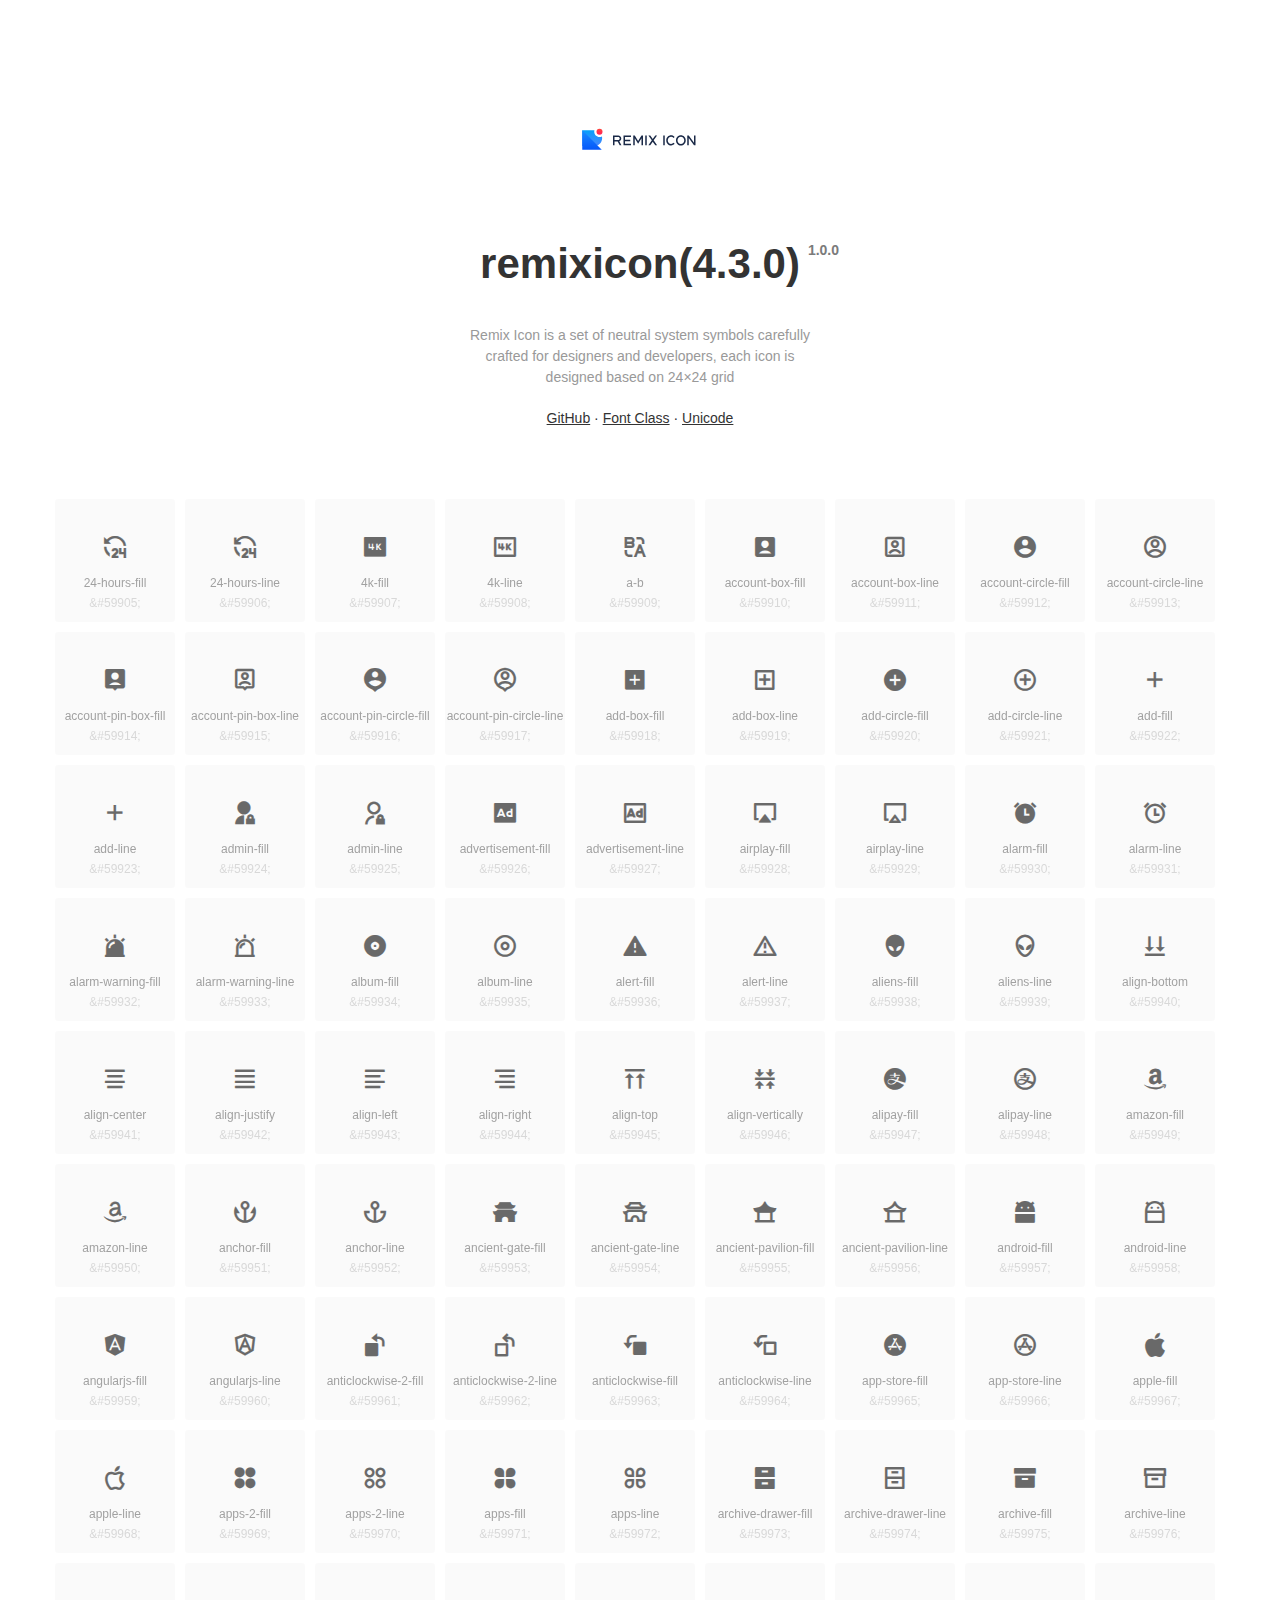
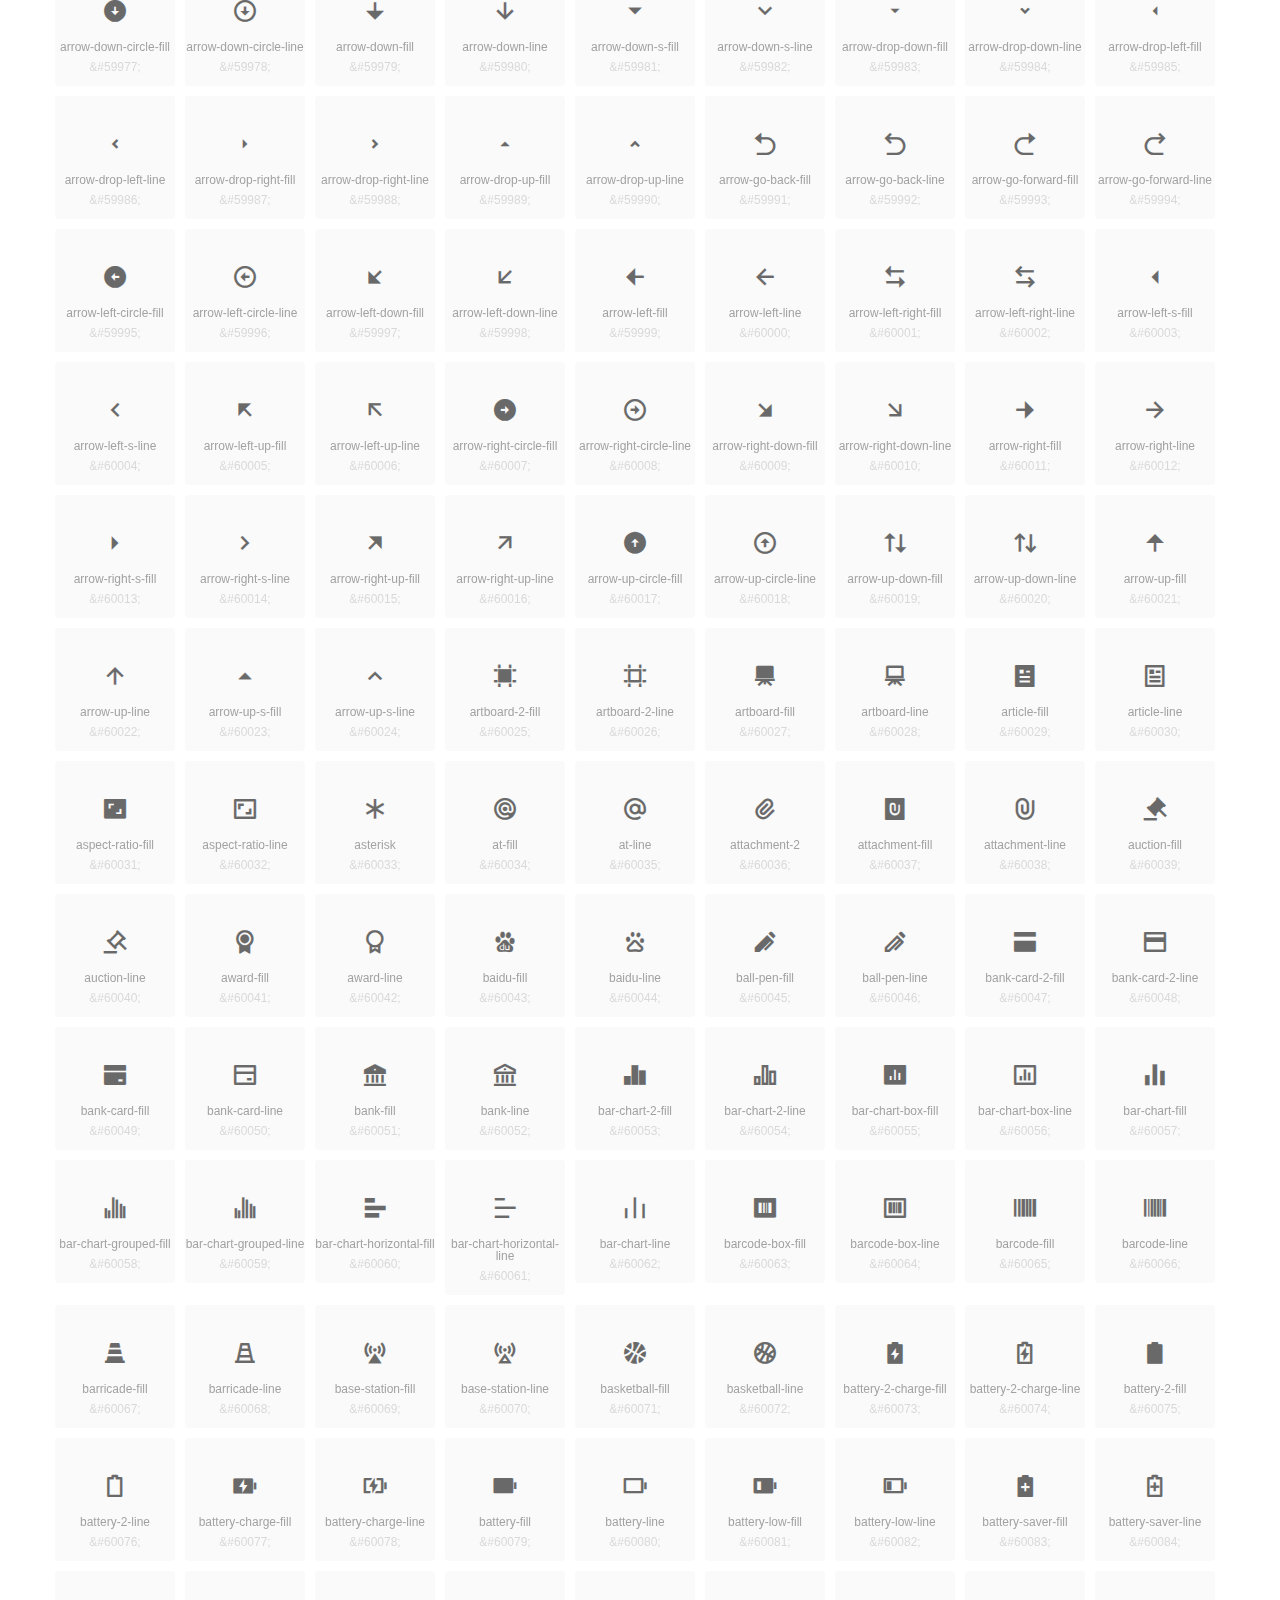
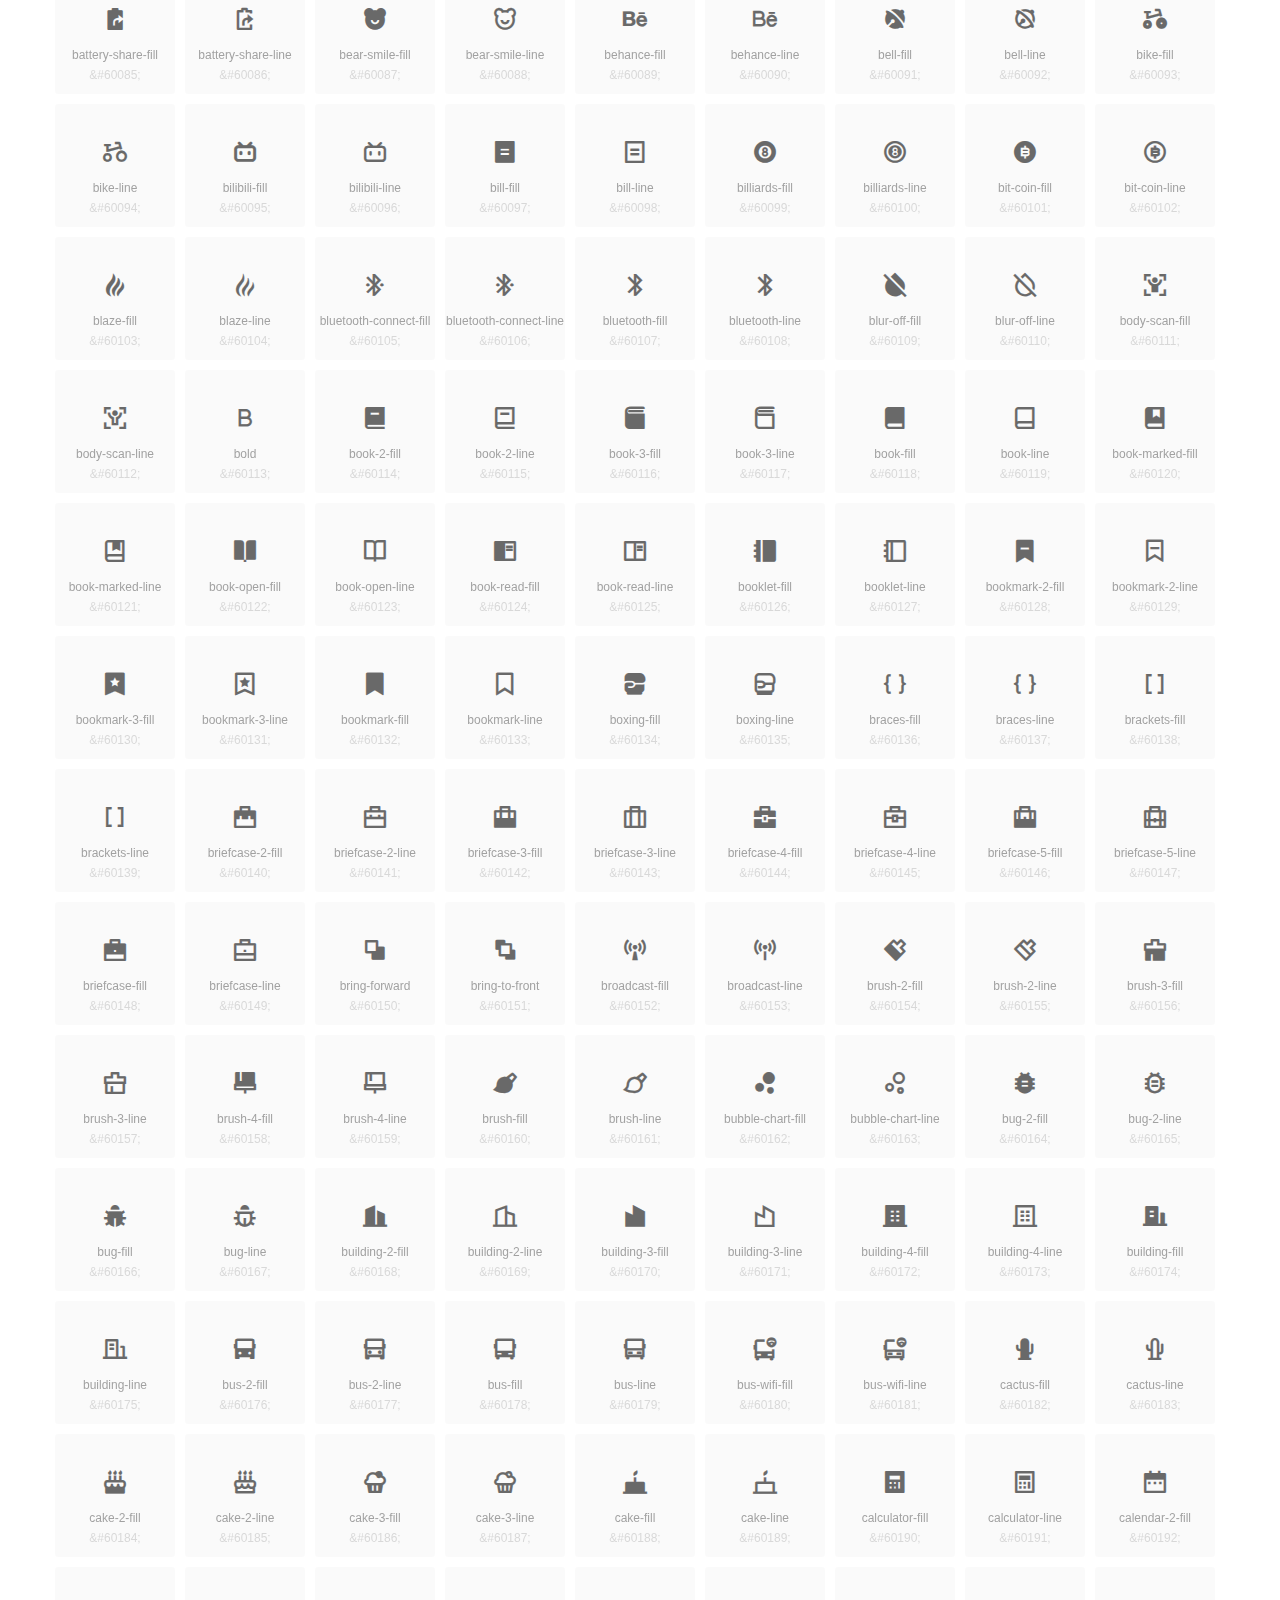
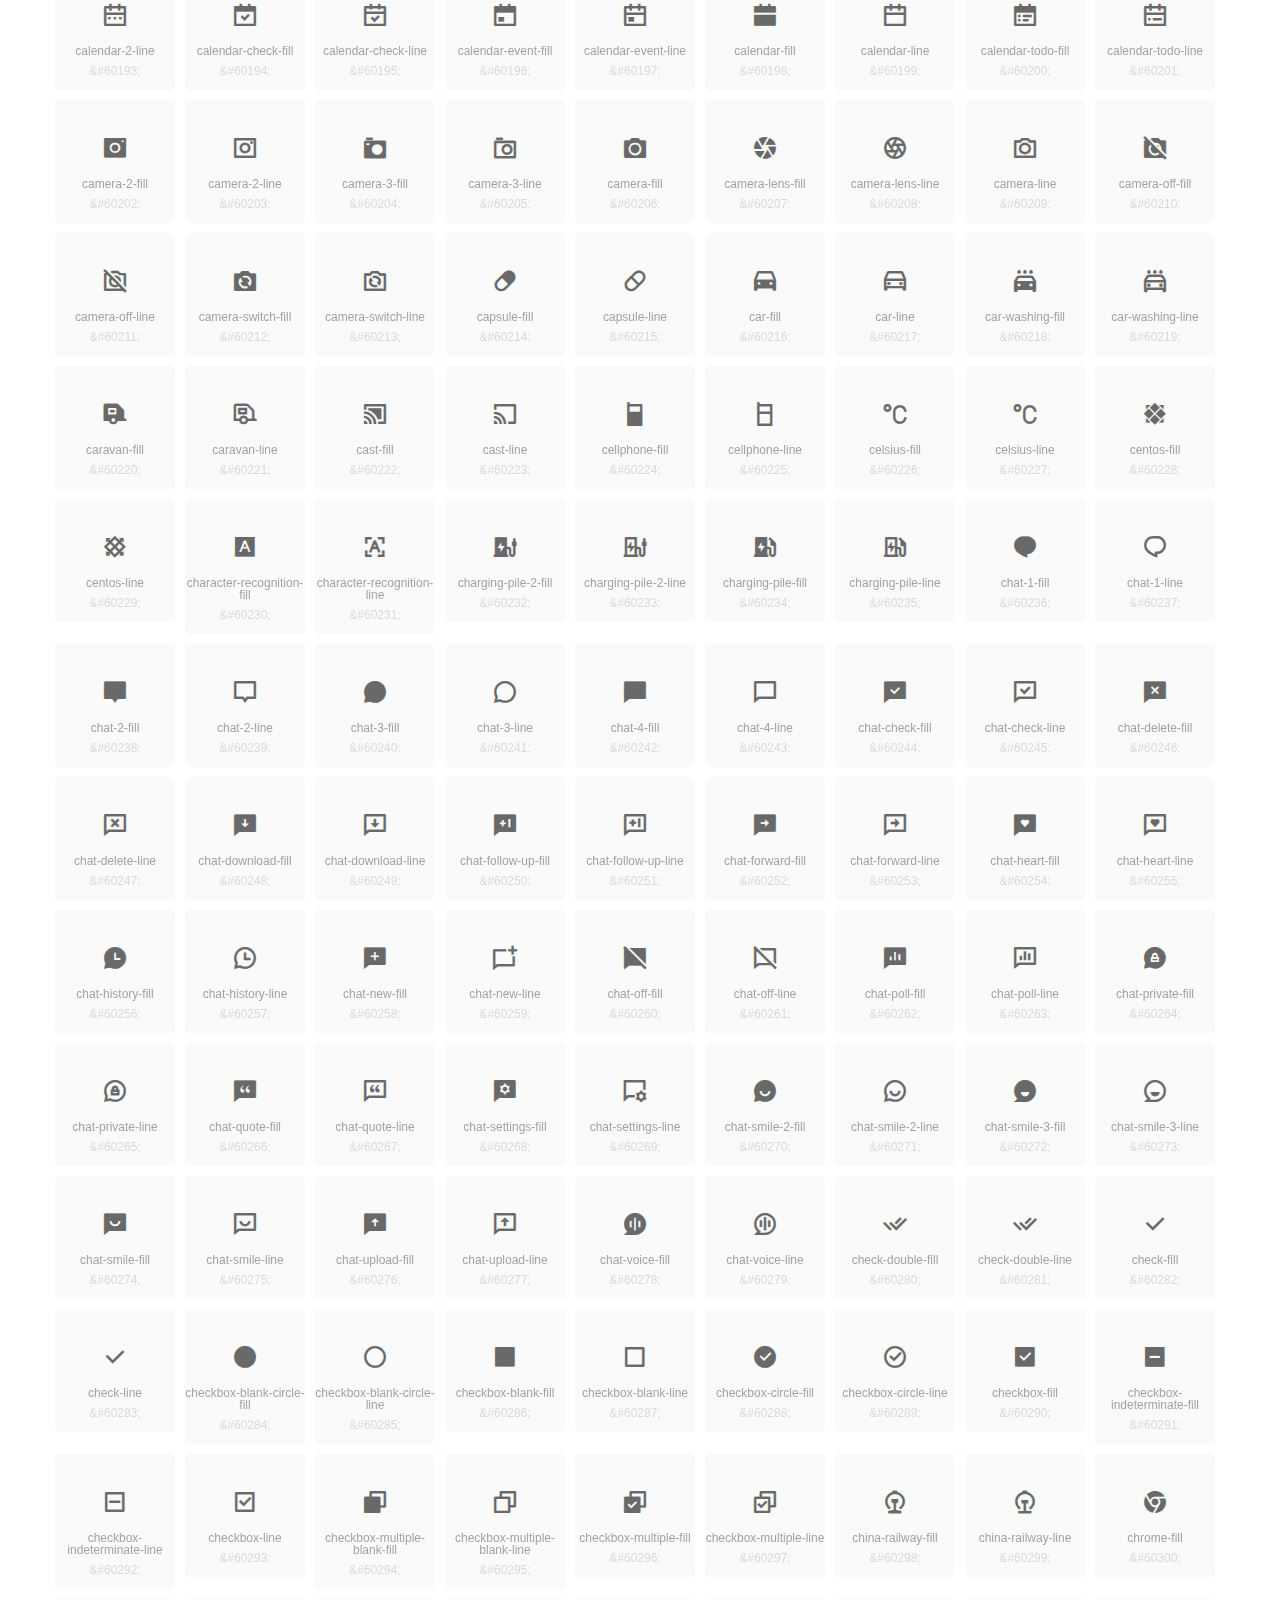
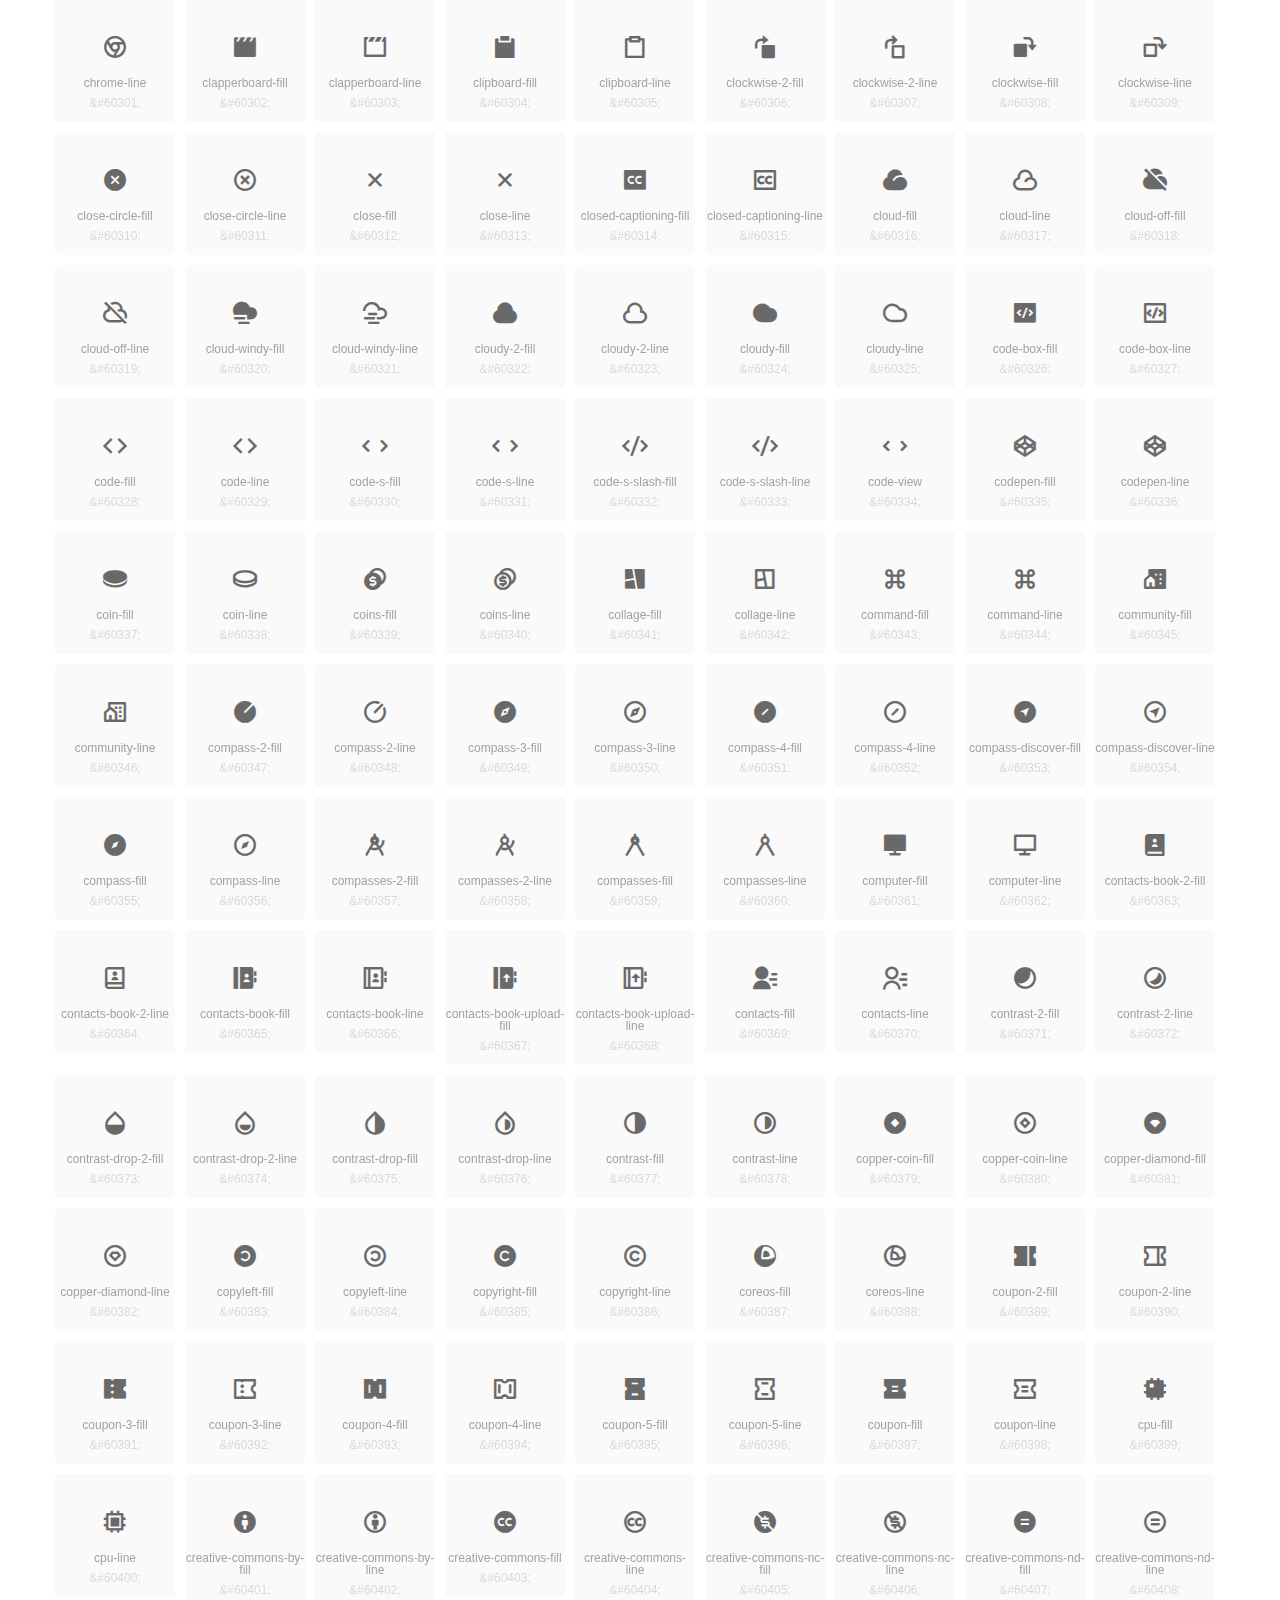
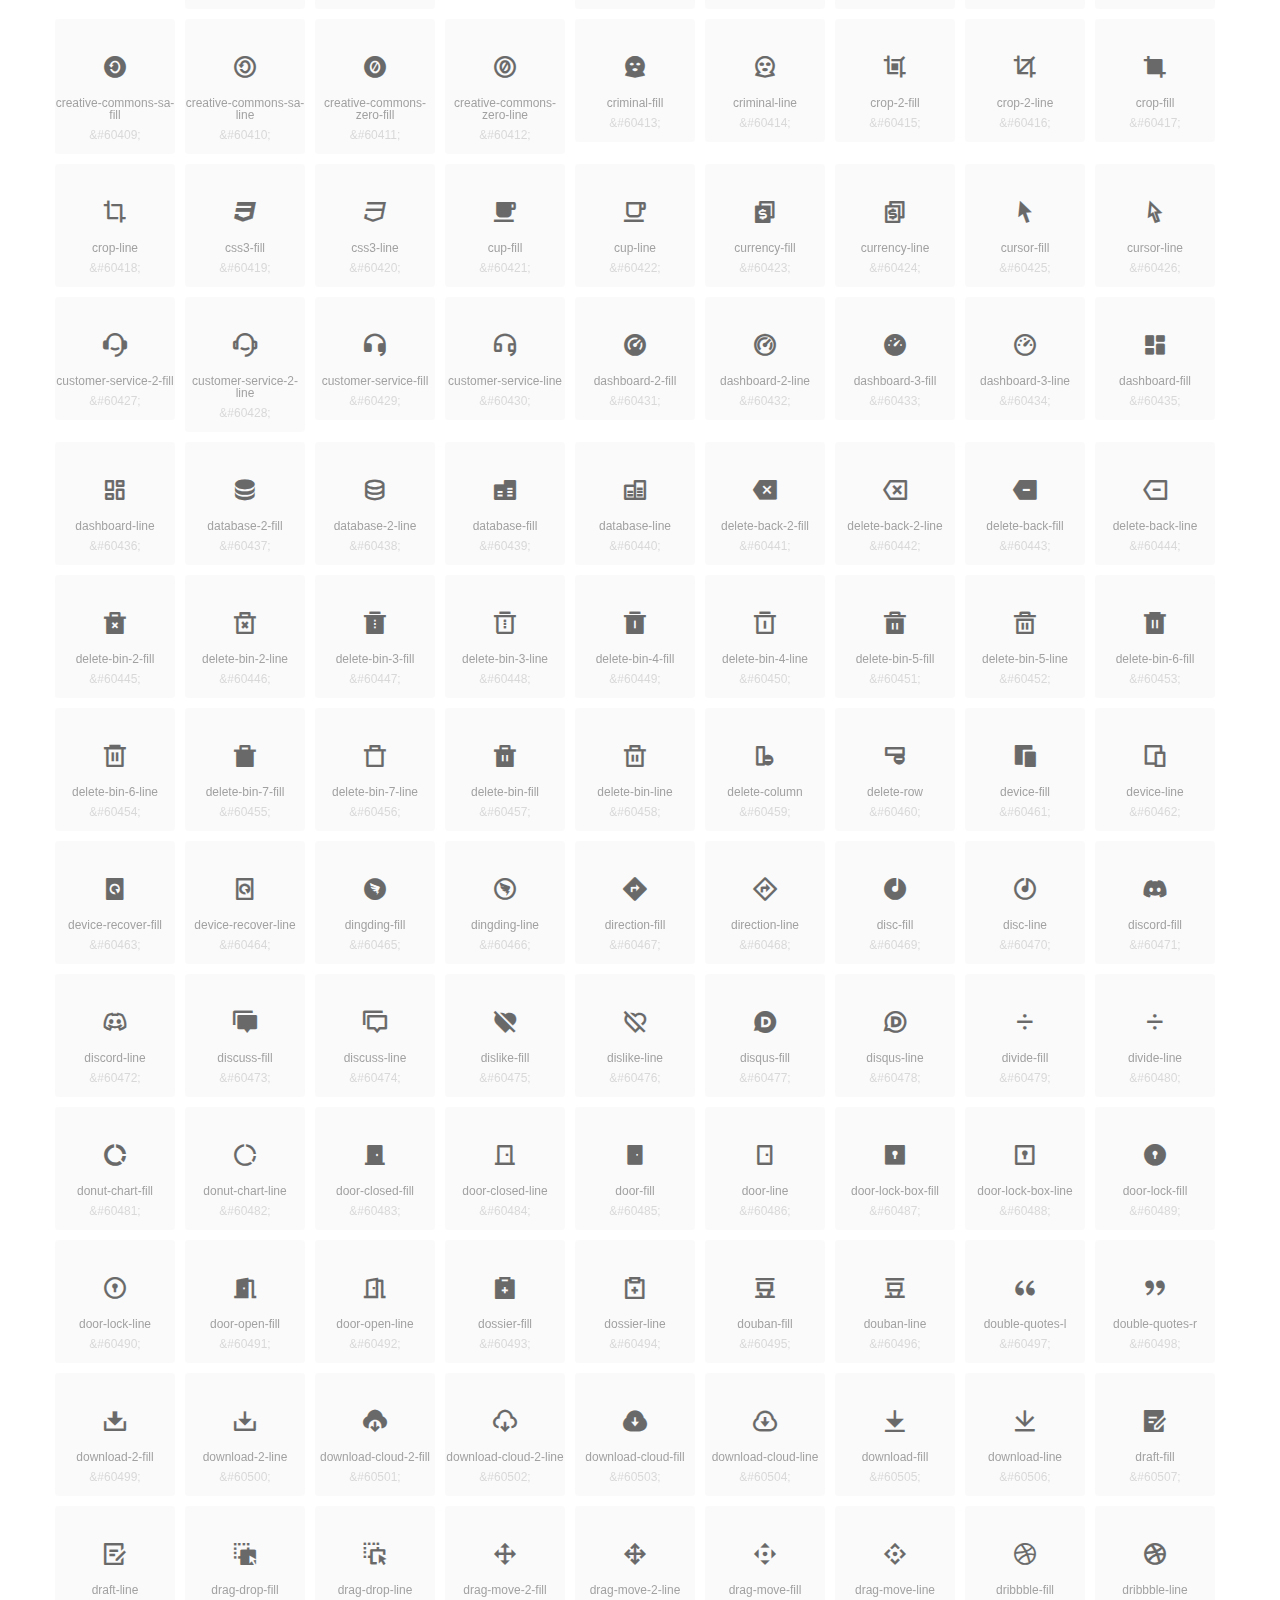
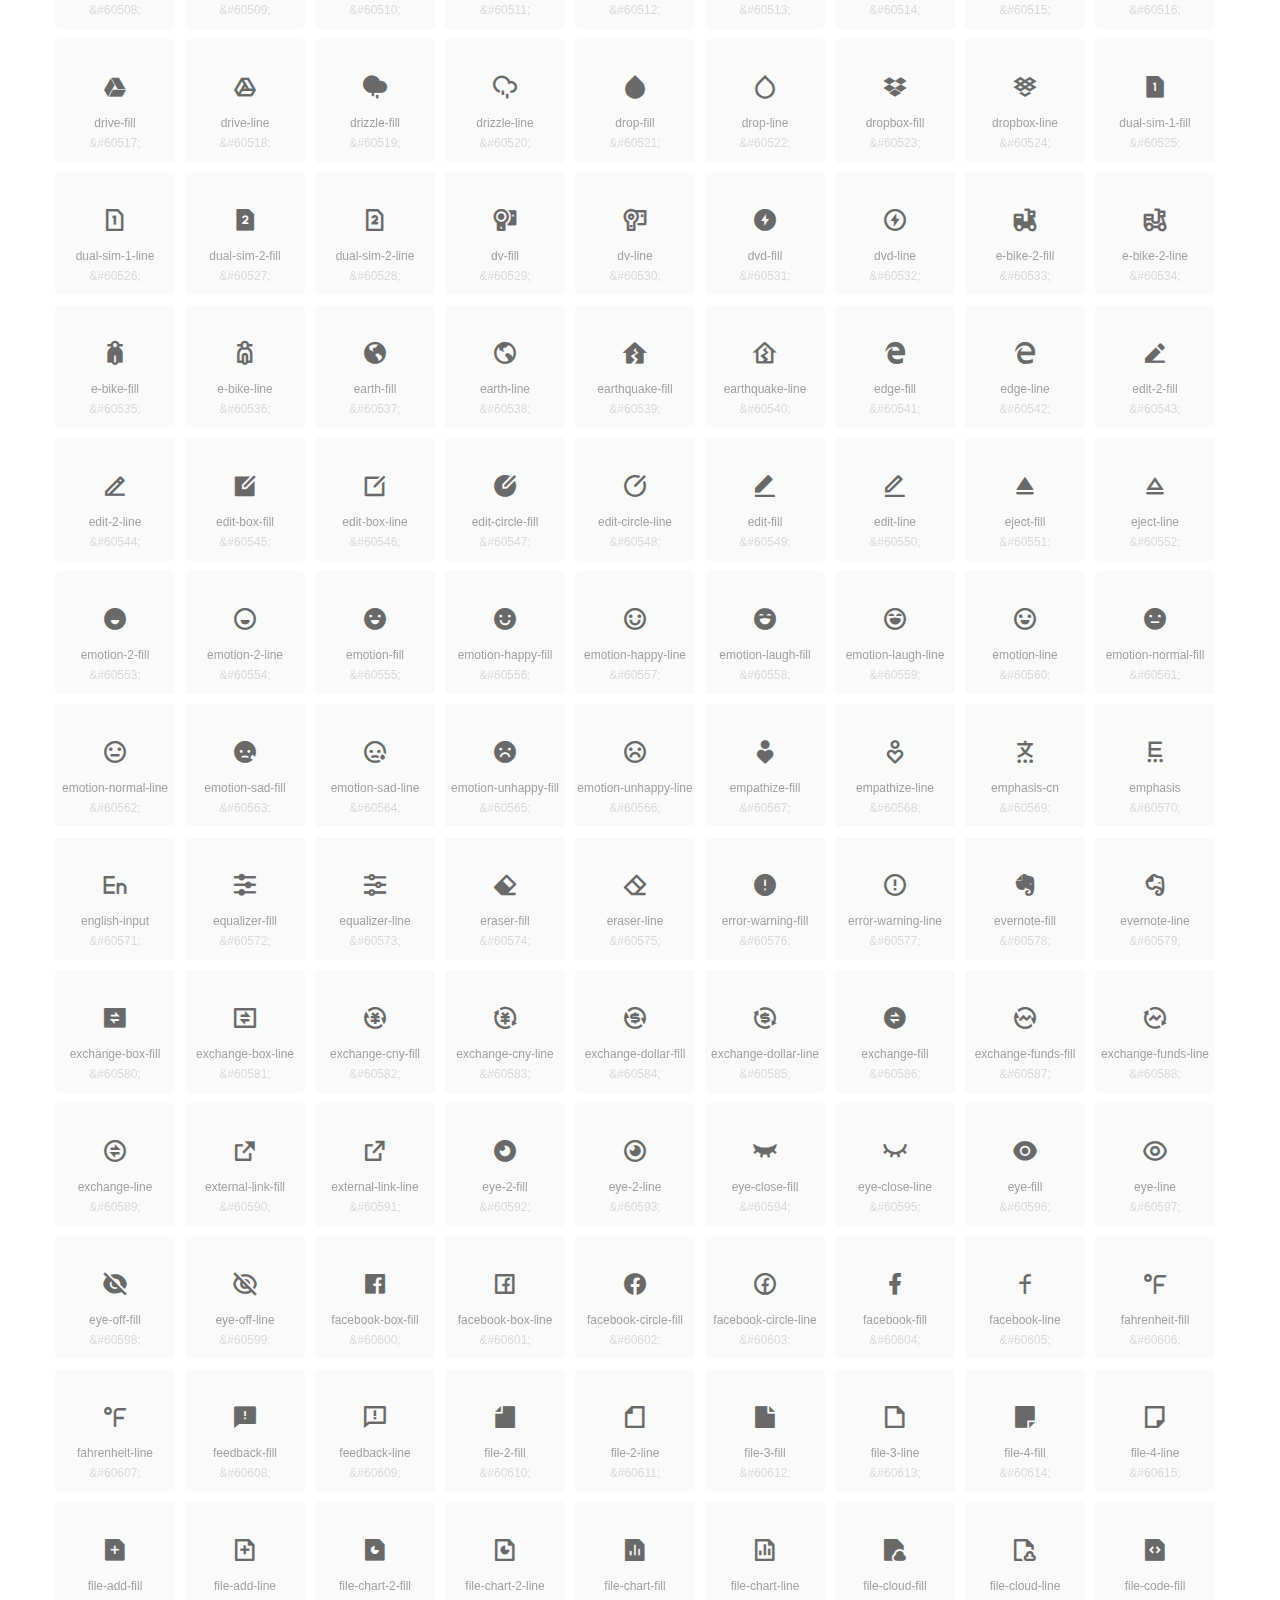
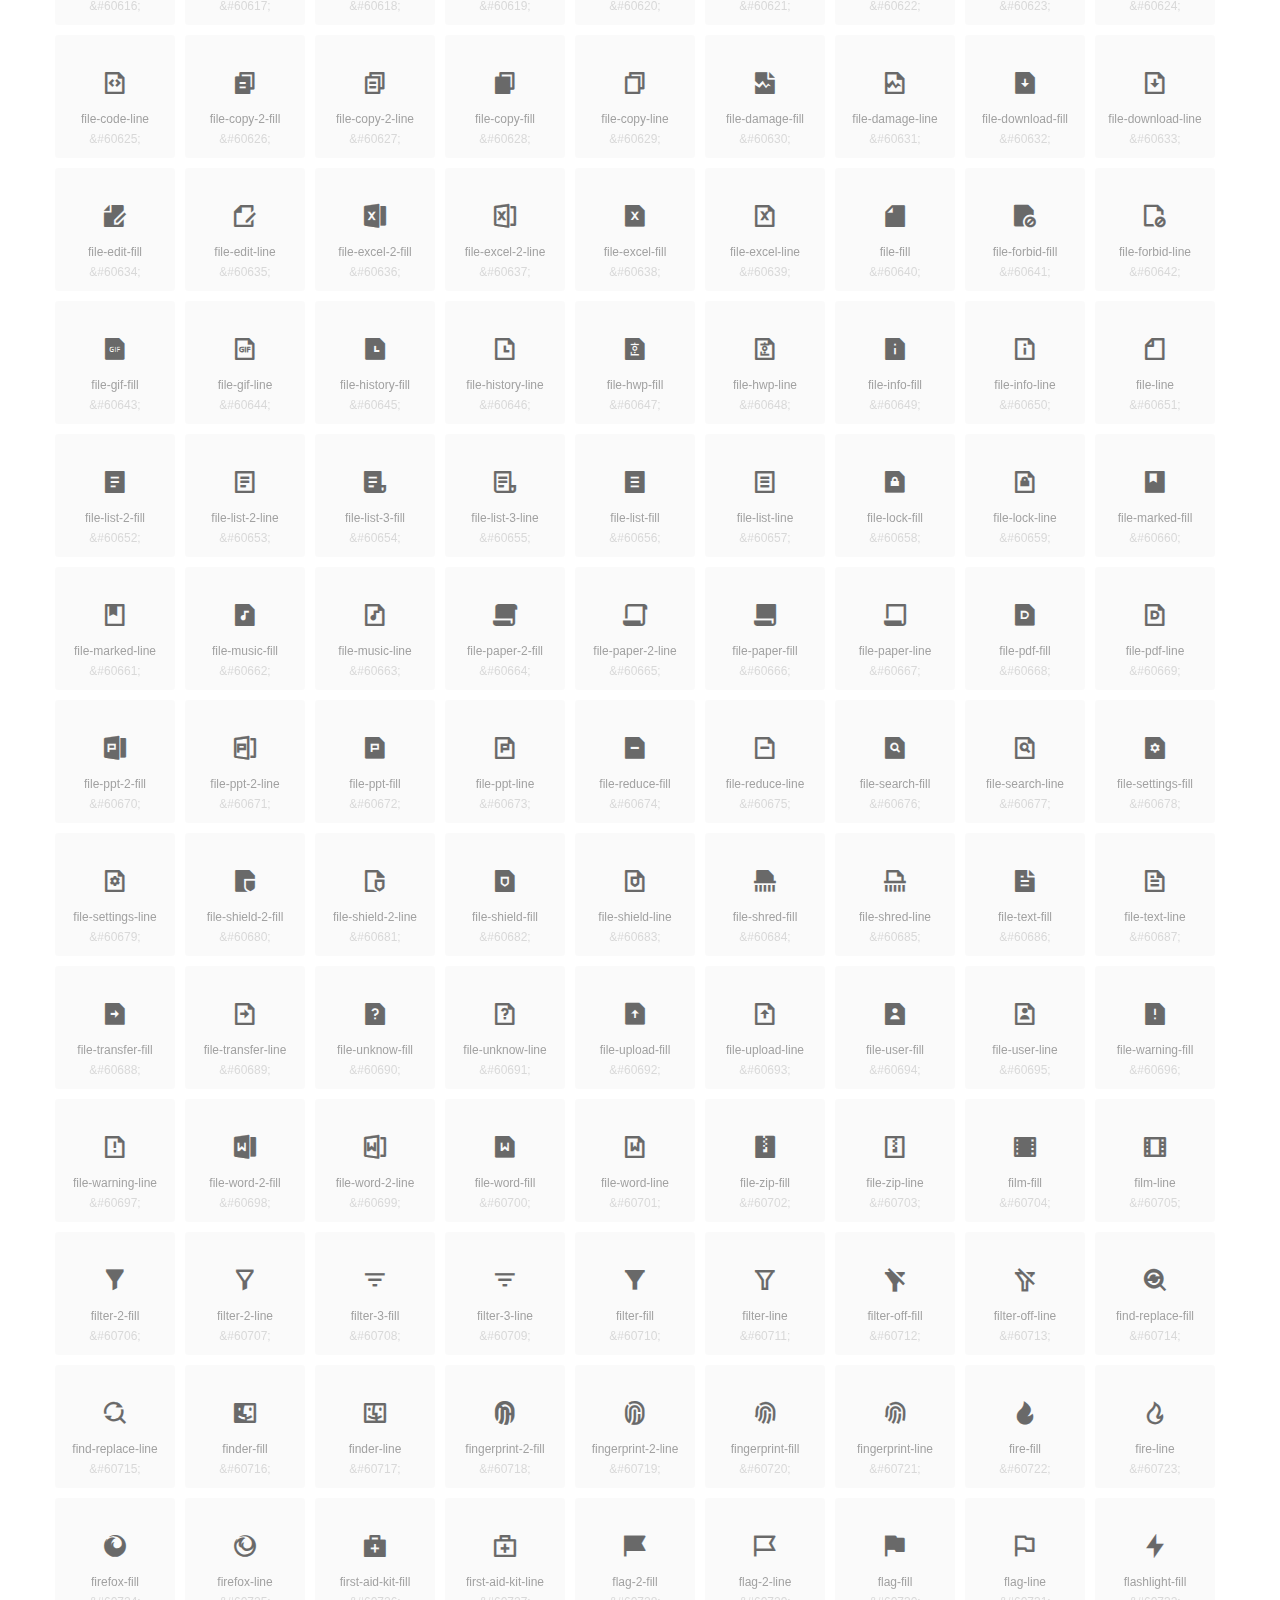
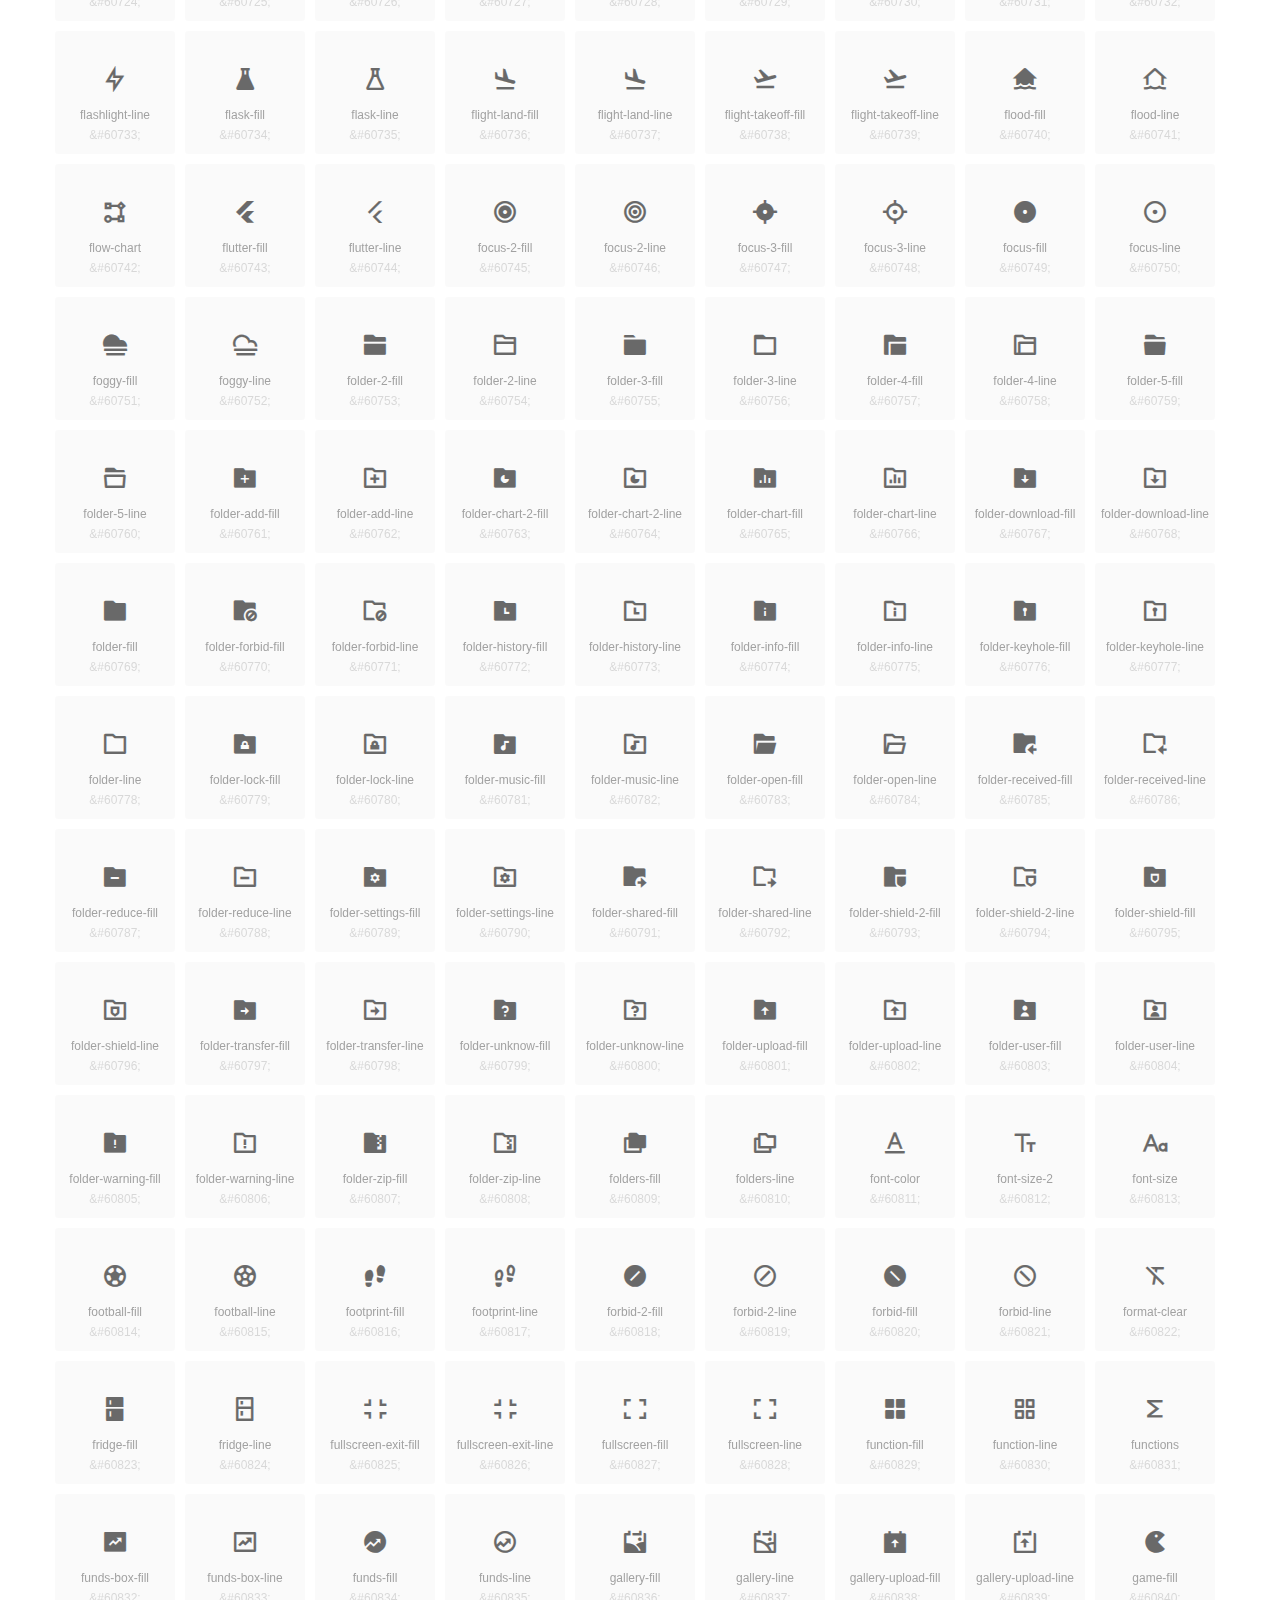
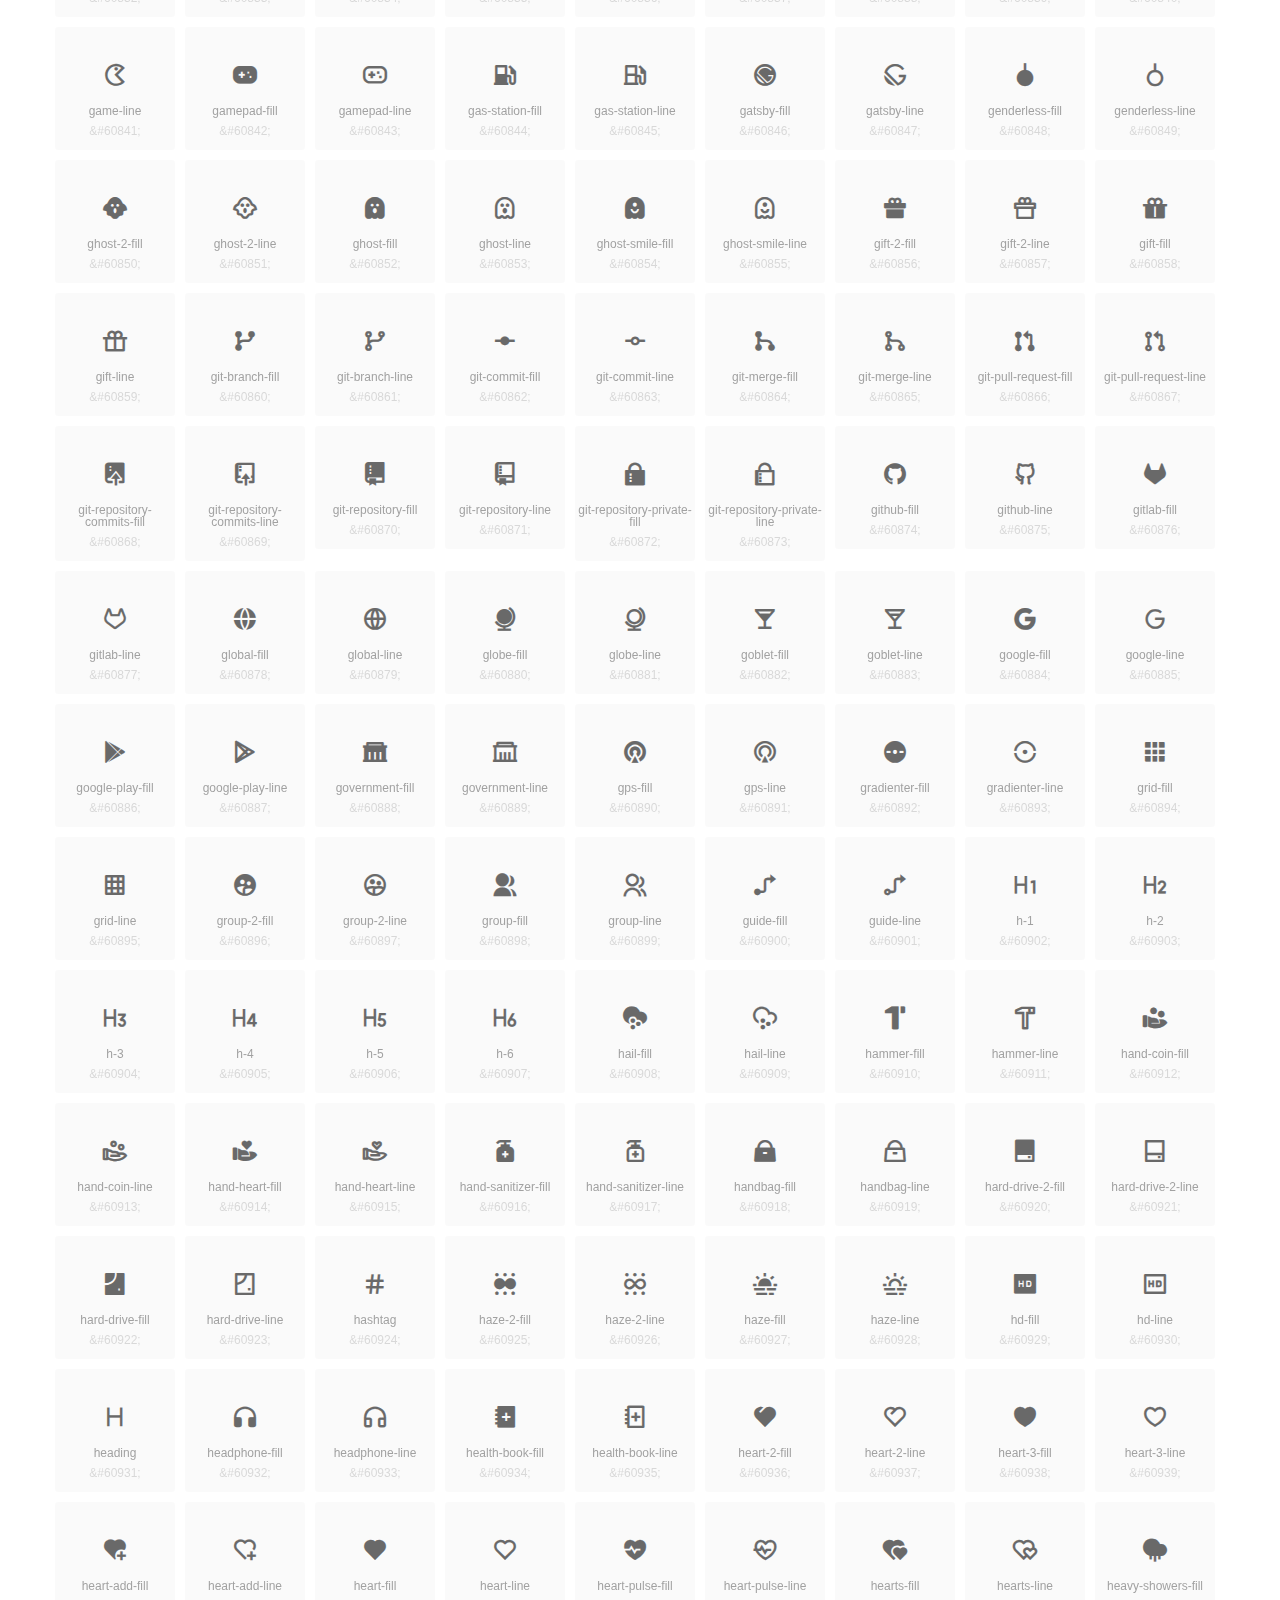
<file: remix/unicode.html>
<!DOCTYPE html>
<html lang="en">
<head>
  <meta charset="UTF-8">
  <title>remixicon(4.3.0)</title>
  <meta name="viewport" content="width=device-width,minimum-scale=1.0,maximum-scale=1.0,user-scalable=no">
   
  <meta name="description" content="Remix Icon is a set of neutral system symbols carefully crafted for designers and developers, each icon is designed based on 24×24 grid">
   
  <meta name="keywords" content="remixicon,TTF,EOT,WOFF,WOFF2,SVG">
  
  
  
  <style>
    *{margin: 0;padding: 0;list-style: none;}
    body { color: #696969; font: 12px/1.5 tahoma, arial, \5b8b\4f53, sans-serif; }
    a { color: #333; text-decoration: underline; }
    a:hover { color: rgb(9, 73, 209); }
    .header { color: #333; text-align: center; padding: 80px 0 60px 0; min-height: 153px; font-size: 14px; }
    .header .logo svg { height: 120px; width: 120px; }
    .header h1 { font-size: 42px; padding: 26px 0 10px 0; }
    .header sup {font-size: 14px; margin: 8px 0 0 8px; position: absolute; color: #7b7b7b; }
    .info {
      color: #999;
      font-weight: normal;
      max-width: 346px;
      margin: 0 auto;
      padding: 20px 0;
      font-size: 14px;
    }

    .icons { max-width: 1190px; margin: 0 auto; }
    .icons ul { text-align: center; }
    .icons ul li {
      vertical-align: top;
      width: 120px;
      display: inline-block;
      text-align: center;
      background-color: rgba(0,0,0,.02);
      border-radius: 3px;
      padding: 29px 0 10px 0;
      margin-right: 10px;
      margin-top: 10px;
      transition: all 0.6s ease;
    }
    .icons ul li:hover { background-color: rgba(0,0,0,.06); }
    .icons ul li:hover span { color: #3c75e4; opacity: 1; }
    .icons ul li .unicode { color: #8c8c8c; opacity: 0.3; }
    .icons ul li h4 {
      font-weight: normal;
      padding: 10px 0 5px 0;
      display: block;
      color: #8c8c8c;
      font-size: 14px;
      line-height: 12px;
      opacity: 0.8;
    }
    .icons ul li:hover h4 { opacity: 1; }
    .icons ul li svg { width: 24px; height: 24px; }
    .icons ul li:hover { color: #3c75e4; }
    .footer { text-align: center; padding: 10px 0 90px 0; }
    .footer a { text-align: center; padding: 10px 0 90px 0; color: #696969;}
    .footer a:hover { color: #0949d1; }
    .links { text-align: center; padding: 50px 0 0 0; font-size: 14px; }
    
    
    .icons ul .unicode-icon span { display: block; }
    .icons ul .unicode-icon h4 { font-size: 12px; }
    @font-face {
      font-family: "remixicon";
      src: url("remixicon.eot");
      /* IE9*/
      src: url("remixicon.eot#iefix") format("embedded-opentype"),
      /* IE6-IE8 */
      url("remixicon.woff2?1718271040702") format("woff2"),
      url("remixicon.woff?1718271040702") format("woff"),
      /* chrome, firefox */
      url("remixicon.ttf?1718271040702") format("truetype"),
      /* chrome, firefox, opera, Safari, Android, iOS 4.2+*/
      url("remixicon.svg#remixicon?1718271040702") format("svg");
      /* iOS 4.1- */
    }
    .iconfont {
      font-family: "remixicon" !important;
      font-size: 26px;
      font-style: normal;
      -webkit-font-smoothing: antialiased;
      -webkit-text-stroke-width: 0.2px;
      -moz-osx-font-smoothing: grayscale;
    }
    
    
  </style>
  
</head>

<body>
  
  <div class="header">
    
    <div class="logo">
      <a href="./"><svg width="160" height="32" viewBox="0 0 160 32" fill="none" xmlns="http://www.w3.org/2000/svg">
<path d="M121.5 9.80005C123.33 9.80005 124.984 10.5797 126.165 11.8344L124.75 13.2496C123.929 12.3549 122.773 11.8 121.5 11.8C119.029 11.8 117 13.891 117 16.5C117 19.1091 119.029 21.2 121.5 21.2C122.773 21.2 123.929 20.6452 124.75 19.7505L126.165 21.1657C124.984 22.4204 123.33 23.2 121.5 23.2C117.91 23.2 115 20.2004 115 16.5C115 12.7997 117.91 9.80005 121.5 9.80005Z" fill="#1A2947"/>
<path d="M113 10V23H111V10H113Z" fill="#1A2947"/>
<path d="M154 23V9.99988H152L152 19.6019L144.997 9.99988L143 10.0039V23H145L145 13.3969L152 23H154Z" fill="#1A2947"/>
<path d="M68 10V12H60V15.5H67V17.5H60V21H68V23H58V10H68Z" fill="#1A2947"/>
<path d="M82 10L77.4999 17.201L73 10H71V23H73V13.775L77.4999 20.975L82 13.773V23H84V10H82Z" fill="#1A2947"/>
<path d="M89 10V23H87V10H89Z" fill="#1A2947"/>
<path d="M96.9999 14.7565L93.6689 9.99951H91.2279L95.7789 16.4995L91.2289 22.9995H93.6689L96.9999 18.2435L100.33 22.9995H102.772L98.2209 16.4995L102.773 9.99951H100.33L96.9999 14.7565Z" fill="#1A2947"/>
<path fill-rule="evenodd" clip-rule="evenodd" d="M141 16.5C141 12.7997 138.09 9.80005 134.5 9.80005C130.91 9.80005 128 12.7997 128 16.5C128 20.2004 130.91 23.2 134.5 23.2C138.09 23.2 141 20.2004 141 16.5ZM130 16.5C130 13.891 132.029 11.8 134.5 11.8C136.971 11.8 139 13.891 139 16.5C139 19.1091 136.971 21.2 134.5 21.2C132.029 21.2 130 19.1091 130 16.5Z" fill="#1A2947"/>
<path fill-rule="evenodd" clip-rule="evenodd" d="M51 10C53.2091 10 55 11.7909 55 14C55 15.7175 53.9176 17.1821 52.3977 17.749L55.1901 22.999H52.9251L50.267 18H46V23H44V10H51ZM46 11.999V15.999L51 16C52.1046 16 53 15.1046 53 14C53 12.8955 52.1 12 51 12L46 11.999Z" fill="#1A2947"/>
<path fill-rule="evenodd" clip-rule="evenodd" d="M19.2887 3.00389C19.1928 3.0013 19.0965 3 19 3H3V24H19C24.799 24 29.5 19.299 29.5 13.5C29.5 12.7108 29.4129 11.942 29.2479 11.2025C28.2772 11.7119 27.1722 12 26 12C22.134 12 19 8.86599 19 5C19 4.30645 19.1009 3.63646 19.2887 3.00389Z" fill="url(#paint0_linear_960_1054)"/>
<g filter="url(#filter0_b_960_1054)">
<path fill-rule="evenodd" clip-rule="evenodd" d="M3 3L29 29H3V3Z" fill="url(#paint1_linear_960_1054)"/>
</g>
<circle cx="26" cy="5" r="4" fill="url(#paint2_linear_960_1054)"/>
<defs>
<filter id="filter0_b_960_1054" x="-2.43656" y="-2.43656" width="36.8731" height="36.8731" filterUnits="userSpaceOnUse" color-interpolation-filters="sRGB">
<feFlood flood-opacity="0" result="BackgroundImageFix"/>
<feGaussianBlur in="BackgroundImage" stdDeviation="2.71828"/>
<feComposite in2="SourceAlpha" operator="in" result="effect1_backgroundBlur_960_1054"/>
<feBlend mode="normal" in="SourceGraphic" in2="effect1_backgroundBlur_960_1054" result="shape"/>
</filter>
<linearGradient id="paint0_linear_960_1054" x1="3" y1="3" x2="3" y2="24" gradientUnits="userSpaceOnUse">
<stop stop-color="#05A0FA"/>
<stop offset="1" stop-color="#4785FF"/>
</linearGradient>
<linearGradient id="paint1_linear_960_1054" x1="3" y1="3" x2="3" y2="29" gradientUnits="userSpaceOnUse">
<stop stop-color="#1A8CFF"/>
<stop offset="1" stop-color="#0557FA"/>
</linearGradient>
<linearGradient id="paint2_linear_960_1054" x1="22" y1="1" x2="22" y2="9" gradientUnits="userSpaceOnUse">
<stop stop-color="#FF463A"/>
<stop offset="1" stop-color="#FF1F5A"/>
</linearGradient>
</defs>
</svg>
</a>
    </div>
    
    <h1>remixicon(4.3.0)<sup>1.0.0</sup></h1>
    <div class="info">
      Remix Icon is a set of neutral system symbols carefully crafted for designers and developers, each icon is designed based on 24×24 grid
    </div>
    <p>
      
      <a href="https://github.com/Remix-Design/remixicon.git">GitHub</a> · 
      
      <a href="index.html">Font Class</a> · 
      
      <a href="unicode.html">Unicode</a>
      
    </p>
  </div>
  <div class="icons">
    <ul>
      <li class="unicode-icon"><span class="iconfont"></span><h4>24-hours-fill</h4><span class="unicode">&amp;#59905;</span></li><li class="unicode-icon"><span class="iconfont"></span><h4>24-hours-line</h4><span class="unicode">&amp;#59906;</span></li><li class="unicode-icon"><span class="iconfont"></span><h4>4k-fill</h4><span class="unicode">&amp;#59907;</span></li><li class="unicode-icon"><span class="iconfont"></span><h4>4k-line</h4><span class="unicode">&amp;#59908;</span></li><li class="unicode-icon"><span class="iconfont"></span><h4>a-b</h4><span class="unicode">&amp;#59909;</span></li><li class="unicode-icon"><span class="iconfont"></span><h4>account-box-fill</h4><span class="unicode">&amp;#59910;</span></li><li class="unicode-icon"><span class="iconfont"></span><h4>account-box-line</h4><span class="unicode">&amp;#59911;</span></li><li class="unicode-icon"><span class="iconfont"></span><h4>account-circle-fill</h4><span class="unicode">&amp;#59912;</span></li><li class="unicode-icon"><span class="iconfont"></span><h4>account-circle-line</h4><span class="unicode">&amp;#59913;</span></li><li class="unicode-icon"><span class="iconfont"></span><h4>account-pin-box-fill</h4><span class="unicode">&amp;#59914;</span></li><li class="unicode-icon"><span class="iconfont"></span><h4>account-pin-box-line</h4><span class="unicode">&amp;#59915;</span></li><li class="unicode-icon"><span class="iconfont"></span><h4>account-pin-circle-fill</h4><span class="unicode">&amp;#59916;</span></li><li class="unicode-icon"><span class="iconfont"></span><h4>account-pin-circle-line</h4><span class="unicode">&amp;#59917;</span></li><li class="unicode-icon"><span class="iconfont"></span><h4>add-box-fill</h4><span class="unicode">&amp;#59918;</span></li><li class="unicode-icon"><span class="iconfont"></span><h4>add-box-line</h4><span class="unicode">&amp;#59919;</span></li><li class="unicode-icon"><span class="iconfont"></span><h4>add-circle-fill</h4><span class="unicode">&amp;#59920;</span></li><li class="unicode-icon"><span class="iconfont"></span><h4>add-circle-line</h4><span class="unicode">&amp;#59921;</span></li><li class="unicode-icon"><span class="iconfont"></span><h4>add-fill</h4><span class="unicode">&amp;#59922;</span></li><li class="unicode-icon"><span class="iconfont"></span><h4>add-line</h4><span class="unicode">&amp;#59923;</span></li><li class="unicode-icon"><span class="iconfont"></span><h4>admin-fill</h4><span class="unicode">&amp;#59924;</span></li><li class="unicode-icon"><span class="iconfont"></span><h4>admin-line</h4><span class="unicode">&amp;#59925;</span></li><li class="unicode-icon"><span class="iconfont"></span><h4>advertisement-fill</h4><span class="unicode">&amp;#59926;</span></li><li class="unicode-icon"><span class="iconfont"></span><h4>advertisement-line</h4><span class="unicode">&amp;#59927;</span></li><li class="unicode-icon"><span class="iconfont"></span><h4>airplay-fill</h4><span class="unicode">&amp;#59928;</span></li><li class="unicode-icon"><span class="iconfont"></span><h4>airplay-line</h4><span class="unicode">&amp;#59929;</span></li><li class="unicode-icon"><span class="iconfont"></span><h4>alarm-fill</h4><span class="unicode">&amp;#59930;</span></li><li class="unicode-icon"><span class="iconfont"></span><h4>alarm-line</h4><span class="unicode">&amp;#59931;</span></li><li class="unicode-icon"><span class="iconfont"></span><h4>alarm-warning-fill</h4><span class="unicode">&amp;#59932;</span></li><li class="unicode-icon"><span class="iconfont"></span><h4>alarm-warning-line</h4><span class="unicode">&amp;#59933;</span></li><li class="unicode-icon"><span class="iconfont"></span><h4>album-fill</h4><span class="unicode">&amp;#59934;</span></li><li class="unicode-icon"><span class="iconfont"></span><h4>album-line</h4><span class="unicode">&amp;#59935;</span></li><li class="unicode-icon"><span class="iconfont"></span><h4>alert-fill</h4><span class="unicode">&amp;#59936;</span></li><li class="unicode-icon"><span class="iconfont"></span><h4>alert-line</h4><span class="unicode">&amp;#59937;</span></li><li class="unicode-icon"><span class="iconfont"></span><h4>aliens-fill</h4><span class="unicode">&amp;#59938;</span></li><li class="unicode-icon"><span class="iconfont"></span><h4>aliens-line</h4><span class="unicode">&amp;#59939;</span></li><li class="unicode-icon"><span class="iconfont"></span><h4>align-bottom</h4><span class="unicode">&amp;#59940;</span></li><li class="unicode-icon"><span class="iconfont"></span><h4>align-center</h4><span class="unicode">&amp;#59941;</span></li><li class="unicode-icon"><span class="iconfont"></span><h4>align-justify</h4><span class="unicode">&amp;#59942;</span></li><li class="unicode-icon"><span class="iconfont"></span><h4>align-left</h4><span class="unicode">&amp;#59943;</span></li><li class="unicode-icon"><span class="iconfont"></span><h4>align-right</h4><span class="unicode">&amp;#59944;</span></li><li class="unicode-icon"><span class="iconfont"></span><h4>align-top</h4><span class="unicode">&amp;#59945;</span></li><li class="unicode-icon"><span class="iconfont"></span><h4>align-vertically</h4><span class="unicode">&amp;#59946;</span></li><li class="unicode-icon"><span class="iconfont"></span><h4>alipay-fill</h4><span class="unicode">&amp;#59947;</span></li><li class="unicode-icon"><span class="iconfont"></span><h4>alipay-line</h4><span class="unicode">&amp;#59948;</span></li><li class="unicode-icon"><span class="iconfont"></span><h4>amazon-fill</h4><span class="unicode">&amp;#59949;</span></li><li class="unicode-icon"><span class="iconfont"></span><h4>amazon-line</h4><span class="unicode">&amp;#59950;</span></li><li class="unicode-icon"><span class="iconfont"></span><h4>anchor-fill</h4><span class="unicode">&amp;#59951;</span></li><li class="unicode-icon"><span class="iconfont"></span><h4>anchor-line</h4><span class="unicode">&amp;#59952;</span></li><li class="unicode-icon"><span class="iconfont"></span><h4>ancient-gate-fill</h4><span class="unicode">&amp;#59953;</span></li><li class="unicode-icon"><span class="iconfont"></span><h4>ancient-gate-line</h4><span class="unicode">&amp;#59954;</span></li><li class="unicode-icon"><span class="iconfont"></span><h4>ancient-pavilion-fill</h4><span class="unicode">&amp;#59955;</span></li><li class="unicode-icon"><span class="iconfont"></span><h4>ancient-pavilion-line</h4><span class="unicode">&amp;#59956;</span></li><li class="unicode-icon"><span class="iconfont"></span><h4>android-fill</h4><span class="unicode">&amp;#59957;</span></li><li class="unicode-icon"><span class="iconfont"></span><h4>android-line</h4><span class="unicode">&amp;#59958;</span></li><li class="unicode-icon"><span class="iconfont"></span><h4>angularjs-fill</h4><span class="unicode">&amp;#59959;</span></li><li class="unicode-icon"><span class="iconfont"></span><h4>angularjs-line</h4><span class="unicode">&amp;#59960;</span></li><li class="unicode-icon"><span class="iconfont"></span><h4>anticlockwise-2-fill</h4><span class="unicode">&amp;#59961;</span></li><li class="unicode-icon"><span class="iconfont"></span><h4>anticlockwise-2-line</h4><span class="unicode">&amp;#59962;</span></li><li class="unicode-icon"><span class="iconfont"></span><h4>anticlockwise-fill</h4><span class="unicode">&amp;#59963;</span></li><li class="unicode-icon"><span class="iconfont"></span><h4>anticlockwise-line</h4><span class="unicode">&amp;#59964;</span></li><li class="unicode-icon"><span class="iconfont"></span><h4>app-store-fill</h4><span class="unicode">&amp;#59965;</span></li><li class="unicode-icon"><span class="iconfont"></span><h4>app-store-line</h4><span class="unicode">&amp;#59966;</span></li><li class="unicode-icon"><span class="iconfont"></span><h4>apple-fill</h4><span class="unicode">&amp;#59967;</span></li><li class="unicode-icon"><span class="iconfont"></span><h4>apple-line</h4><span class="unicode">&amp;#59968;</span></li><li class="unicode-icon"><span class="iconfont"></span><h4>apps-2-fill</h4><span class="unicode">&amp;#59969;</span></li><li class="unicode-icon"><span class="iconfont"></span><h4>apps-2-line</h4><span class="unicode">&amp;#59970;</span></li><li class="unicode-icon"><span class="iconfont"></span><h4>apps-fill</h4><span class="unicode">&amp;#59971;</span></li><li class="unicode-icon"><span class="iconfont"></span><h4>apps-line</h4><span class="unicode">&amp;#59972;</span></li><li class="unicode-icon"><span class="iconfont"></span><h4>archive-drawer-fill</h4><span class="unicode">&amp;#59973;</span></li><li class="unicode-icon"><span class="iconfont"></span><h4>archive-drawer-line</h4><span class="unicode">&amp;#59974;</span></li><li class="unicode-icon"><span class="iconfont"></span><h4>archive-fill</h4><span class="unicode">&amp;#59975;</span></li><li class="unicode-icon"><span class="iconfont"></span><h4>archive-line</h4><span class="unicode">&amp;#59976;</span></li><li class="unicode-icon"><span class="iconfont"></span><h4>arrow-down-circle-fill</h4><span class="unicode">&amp;#59977;</span></li><li class="unicode-icon"><span class="iconfont"></span><h4>arrow-down-circle-line</h4><span class="unicode">&amp;#59978;</span></li><li class="unicode-icon"><span class="iconfont"></span><h4>arrow-down-fill</h4><span class="unicode">&amp;#59979;</span></li><li class="unicode-icon"><span class="iconfont"></span><h4>arrow-down-line</h4><span class="unicode">&amp;#59980;</span></li><li class="unicode-icon"><span class="iconfont"></span><h4>arrow-down-s-fill</h4><span class="unicode">&amp;#59981;</span></li><li class="unicode-icon"><span class="iconfont"></span><h4>arrow-down-s-line</h4><span class="unicode">&amp;#59982;</span></li><li class="unicode-icon"><span class="iconfont"></span><h4>arrow-drop-down-fill</h4><span class="unicode">&amp;#59983;</span></li><li class="unicode-icon"><span class="iconfont"></span><h4>arrow-drop-down-line</h4><span class="unicode">&amp;#59984;</span></li><li class="unicode-icon"><span class="iconfont"></span><h4>arrow-drop-left-fill</h4><span class="unicode">&amp;#59985;</span></li><li class="unicode-icon"><span class="iconfont"></span><h4>arrow-drop-left-line</h4><span class="unicode">&amp;#59986;</span></li><li class="unicode-icon"><span class="iconfont"></span><h4>arrow-drop-right-fill</h4><span class="unicode">&amp;#59987;</span></li><li class="unicode-icon"><span class="iconfont"></span><h4>arrow-drop-right-line</h4><span class="unicode">&amp;#59988;</span></li><li class="unicode-icon"><span class="iconfont"></span><h4>arrow-drop-up-fill</h4><span class="unicode">&amp;#59989;</span></li><li class="unicode-icon"><span class="iconfont"></span><h4>arrow-drop-up-line</h4><span class="unicode">&amp;#59990;</span></li><li class="unicode-icon"><span class="iconfont"></span><h4>arrow-go-back-fill</h4><span class="unicode">&amp;#59991;</span></li><li class="unicode-icon"><span class="iconfont"></span><h4>arrow-go-back-line</h4><span class="unicode">&amp;#59992;</span></li><li class="unicode-icon"><span class="iconfont"></span><h4>arrow-go-forward-fill</h4><span class="unicode">&amp;#59993;</span></li><li class="unicode-icon"><span class="iconfont"></span><h4>arrow-go-forward-line</h4><span class="unicode">&amp;#59994;</span></li><li class="unicode-icon"><span class="iconfont"></span><h4>arrow-left-circle-fill</h4><span class="unicode">&amp;#59995;</span></li><li class="unicode-icon"><span class="iconfont"></span><h4>arrow-left-circle-line</h4><span class="unicode">&amp;#59996;</span></li><li class="unicode-icon"><span class="iconfont"></span><h4>arrow-left-down-fill</h4><span class="unicode">&amp;#59997;</span></li><li class="unicode-icon"><span class="iconfont"></span><h4>arrow-left-down-line</h4><span class="unicode">&amp;#59998;</span></li><li class="unicode-icon"><span class="iconfont"></span><h4>arrow-left-fill</h4><span class="unicode">&amp;#59999;</span></li><li class="unicode-icon"><span class="iconfont"></span><h4>arrow-left-line</h4><span class="unicode">&amp;#60000;</span></li><li class="unicode-icon"><span class="iconfont"></span><h4>arrow-left-right-fill</h4><span class="unicode">&amp;#60001;</span></li><li class="unicode-icon"><span class="iconfont"></span><h4>arrow-left-right-line</h4><span class="unicode">&amp;#60002;</span></li><li class="unicode-icon"><span class="iconfont"></span><h4>arrow-left-s-fill</h4><span class="unicode">&amp;#60003;</span></li><li class="unicode-icon"><span class="iconfont"></span><h4>arrow-left-s-line</h4><span class="unicode">&amp;#60004;</span></li><li class="unicode-icon"><span class="iconfont"></span><h4>arrow-left-up-fill</h4><span class="unicode">&amp;#60005;</span></li><li class="unicode-icon"><span class="iconfont"></span><h4>arrow-left-up-line</h4><span class="unicode">&amp;#60006;</span></li><li class="unicode-icon"><span class="iconfont"></span><h4>arrow-right-circle-fill</h4><span class="unicode">&amp;#60007;</span></li><li class="unicode-icon"><span class="iconfont"></span><h4>arrow-right-circle-line</h4><span class="unicode">&amp;#60008;</span></li><li class="unicode-icon"><span class="iconfont"></span><h4>arrow-right-down-fill</h4><span class="unicode">&amp;#60009;</span></li><li class="unicode-icon"><span class="iconfont"></span><h4>arrow-right-down-line</h4><span class="unicode">&amp;#60010;</span></li><li class="unicode-icon"><span class="iconfont"></span><h4>arrow-right-fill</h4><span class="unicode">&amp;#60011;</span></li><li class="unicode-icon"><span class="iconfont"></span><h4>arrow-right-line</h4><span class="unicode">&amp;#60012;</span></li><li class="unicode-icon"><span class="iconfont"></span><h4>arrow-right-s-fill</h4><span class="unicode">&amp;#60013;</span></li><li class="unicode-icon"><span class="iconfont"></span><h4>arrow-right-s-line</h4><span class="unicode">&amp;#60014;</span></li><li class="unicode-icon"><span class="iconfont"></span><h4>arrow-right-up-fill</h4><span class="unicode">&amp;#60015;</span></li><li class="unicode-icon"><span class="iconfont"></span><h4>arrow-right-up-line</h4><span class="unicode">&amp;#60016;</span></li><li class="unicode-icon"><span class="iconfont"></span><h4>arrow-up-circle-fill</h4><span class="unicode">&amp;#60017;</span></li><li class="unicode-icon"><span class="iconfont"></span><h4>arrow-up-circle-line</h4><span class="unicode">&amp;#60018;</span></li><li class="unicode-icon"><span class="iconfont"></span><h4>arrow-up-down-fill</h4><span class="unicode">&amp;#60019;</span></li><li class="unicode-icon"><span class="iconfont"></span><h4>arrow-up-down-line</h4><span class="unicode">&amp;#60020;</span></li><li class="unicode-icon"><span class="iconfont"></span><h4>arrow-up-fill</h4><span class="unicode">&amp;#60021;</span></li><li class="unicode-icon"><span class="iconfont"></span><h4>arrow-up-line</h4><span class="unicode">&amp;#60022;</span></li><li class="unicode-icon"><span class="iconfont"></span><h4>arrow-up-s-fill</h4><span class="unicode">&amp;#60023;</span></li><li class="unicode-icon"><span class="iconfont"></span><h4>arrow-up-s-line</h4><span class="unicode">&amp;#60024;</span></li><li class="unicode-icon"><span class="iconfont"></span><h4>artboard-2-fill</h4><span class="unicode">&amp;#60025;</span></li><li class="unicode-icon"><span class="iconfont"></span><h4>artboard-2-line</h4><span class="unicode">&amp;#60026;</span></li><li class="unicode-icon"><span class="iconfont"></span><h4>artboard-fill</h4><span class="unicode">&amp;#60027;</span></li><li class="unicode-icon"><span class="iconfont"></span><h4>artboard-line</h4><span class="unicode">&amp;#60028;</span></li><li class="unicode-icon"><span class="iconfont"></span><h4>article-fill</h4><span class="unicode">&amp;#60029;</span></li><li class="unicode-icon"><span class="iconfont"></span><h4>article-line</h4><span class="unicode">&amp;#60030;</span></li><li class="unicode-icon"><span class="iconfont"></span><h4>aspect-ratio-fill</h4><span class="unicode">&amp;#60031;</span></li><li class="unicode-icon"><span class="iconfont"></span><h4>aspect-ratio-line</h4><span class="unicode">&amp;#60032;</span></li><li class="unicode-icon"><span class="iconfont"></span><h4>asterisk</h4><span class="unicode">&amp;#60033;</span></li><li class="unicode-icon"><span class="iconfont"></span><h4>at-fill</h4><span class="unicode">&amp;#60034;</span></li><li class="unicode-icon"><span class="iconfont"></span><h4>at-line</h4><span class="unicode">&amp;#60035;</span></li><li class="unicode-icon"><span class="iconfont"></span><h4>attachment-2</h4><span class="unicode">&amp;#60036;</span></li><li class="unicode-icon"><span class="iconfont"></span><h4>attachment-fill</h4><span class="unicode">&amp;#60037;</span></li><li class="unicode-icon"><span class="iconfont"></span><h4>attachment-line</h4><span class="unicode">&amp;#60038;</span></li><li class="unicode-icon"><span class="iconfont"></span><h4>auction-fill</h4><span class="unicode">&amp;#60039;</span></li><li class="unicode-icon"><span class="iconfont"></span><h4>auction-line</h4><span class="unicode">&amp;#60040;</span></li><li class="unicode-icon"><span class="iconfont"></span><h4>award-fill</h4><span class="unicode">&amp;#60041;</span></li><li class="unicode-icon"><span class="iconfont"></span><h4>award-line</h4><span class="unicode">&amp;#60042;</span></li><li class="unicode-icon"><span class="iconfont"></span><h4>baidu-fill</h4><span class="unicode">&amp;#60043;</span></li><li class="unicode-icon"><span class="iconfont"></span><h4>baidu-line</h4><span class="unicode">&amp;#60044;</span></li><li class="unicode-icon"><span class="iconfont"></span><h4>ball-pen-fill</h4><span class="unicode">&amp;#60045;</span></li><li class="unicode-icon"><span class="iconfont"></span><h4>ball-pen-line</h4><span class="unicode">&amp;#60046;</span></li><li class="unicode-icon"><span class="iconfont"></span><h4>bank-card-2-fill</h4><span class="unicode">&amp;#60047;</span></li><li class="unicode-icon"><span class="iconfont"></span><h4>bank-card-2-line</h4><span class="unicode">&amp;#60048;</span></li><li class="unicode-icon"><span class="iconfont"></span><h4>bank-card-fill</h4><span class="unicode">&amp;#60049;</span></li><li class="unicode-icon"><span class="iconfont"></span><h4>bank-card-line</h4><span class="unicode">&amp;#60050;</span></li><li class="unicode-icon"><span class="iconfont"></span><h4>bank-fill</h4><span class="unicode">&amp;#60051;</span></li><li class="unicode-icon"><span class="iconfont"></span><h4>bank-line</h4><span class="unicode">&amp;#60052;</span></li><li class="unicode-icon"><span class="iconfont"></span><h4>bar-chart-2-fill</h4><span class="unicode">&amp;#60053;</span></li><li class="unicode-icon"><span class="iconfont"></span><h4>bar-chart-2-line</h4><span class="unicode">&amp;#60054;</span></li><li class="unicode-icon"><span class="iconfont"></span><h4>bar-chart-box-fill</h4><span class="unicode">&amp;#60055;</span></li><li class="unicode-icon"><span class="iconfont"></span><h4>bar-chart-box-line</h4><span class="unicode">&amp;#60056;</span></li><li class="unicode-icon"><span class="iconfont"></span><h4>bar-chart-fill</h4><span class="unicode">&amp;#60057;</span></li><li class="unicode-icon"><span class="iconfont"></span><h4>bar-chart-grouped-fill</h4><span class="unicode">&amp;#60058;</span></li><li class="unicode-icon"><span class="iconfont"></span><h4>bar-chart-grouped-line</h4><span class="unicode">&amp;#60059;</span></li><li class="unicode-icon"><span class="iconfont"></span><h4>bar-chart-horizontal-fill</h4><span class="unicode">&amp;#60060;</span></li><li class="unicode-icon"><span class="iconfont"></span><h4>bar-chart-horizontal-line</h4><span class="unicode">&amp;#60061;</span></li><li class="unicode-icon"><span class="iconfont"></span><h4>bar-chart-line</h4><span class="unicode">&amp;#60062;</span></li><li class="unicode-icon"><span class="iconfont"></span><h4>barcode-box-fill</h4><span class="unicode">&amp;#60063;</span></li><li class="unicode-icon"><span class="iconfont"></span><h4>barcode-box-line</h4><span class="unicode">&amp;#60064;</span></li><li class="unicode-icon"><span class="iconfont"></span><h4>barcode-fill</h4><span class="unicode">&amp;#60065;</span></li><li class="unicode-icon"><span class="iconfont"></span><h4>barcode-line</h4><span class="unicode">&amp;#60066;</span></li><li class="unicode-icon"><span class="iconfont"></span><h4>barricade-fill</h4><span class="unicode">&amp;#60067;</span></li><li class="unicode-icon"><span class="iconfont"></span><h4>barricade-line</h4><span class="unicode">&amp;#60068;</span></li><li class="unicode-icon"><span class="iconfont"></span><h4>base-station-fill</h4><span class="unicode">&amp;#60069;</span></li><li class="unicode-icon"><span class="iconfont"></span><h4>base-station-line</h4><span class="unicode">&amp;#60070;</span></li><li class="unicode-icon"><span class="iconfont"></span><h4>basketball-fill</h4><span class="unicode">&amp;#60071;</span></li><li class="unicode-icon"><span class="iconfont"></span><h4>basketball-line</h4><span class="unicode">&amp;#60072;</span></li><li class="unicode-icon"><span class="iconfont"></span><h4>battery-2-charge-fill</h4><span class="unicode">&amp;#60073;</span></li><li class="unicode-icon"><span class="iconfont"></span><h4>battery-2-charge-line</h4><span class="unicode">&amp;#60074;</span></li><li class="unicode-icon"><span class="iconfont"></span><h4>battery-2-fill</h4><span class="unicode">&amp;#60075;</span></li><li class="unicode-icon"><span class="iconfont"></span><h4>battery-2-line</h4><span class="unicode">&amp;#60076;</span></li><li class="unicode-icon"><span class="iconfont"></span><h4>battery-charge-fill</h4><span class="unicode">&amp;#60077;</span></li><li class="unicode-icon"><span class="iconfont"></span><h4>battery-charge-line</h4><span class="unicode">&amp;#60078;</span></li><li class="unicode-icon"><span class="iconfont"></span><h4>battery-fill</h4><span class="unicode">&amp;#60079;</span></li><li class="unicode-icon"><span class="iconfont"></span><h4>battery-line</h4><span class="unicode">&amp;#60080;</span></li><li class="unicode-icon"><span class="iconfont"></span><h4>battery-low-fill</h4><span class="unicode">&amp;#60081;</span></li><li class="unicode-icon"><span class="iconfont"></span><h4>battery-low-line</h4><span class="unicode">&amp;#60082;</span></li><li class="unicode-icon"><span class="iconfont"></span><h4>battery-saver-fill</h4><span class="unicode">&amp;#60083;</span></li><li class="unicode-icon"><span class="iconfont"></span><h4>battery-saver-line</h4><span class="unicode">&amp;#60084;</span></li><li class="unicode-icon"><span class="iconfont"></span><h4>battery-share-fill</h4><span class="unicode">&amp;#60085;</span></li><li class="unicode-icon"><span class="iconfont"></span><h4>battery-share-line</h4><span class="unicode">&amp;#60086;</span></li><li class="unicode-icon"><span class="iconfont"></span><h4>bear-smile-fill</h4><span class="unicode">&amp;#60087;</span></li><li class="unicode-icon"><span class="iconfont"></span><h4>bear-smile-line</h4><span class="unicode">&amp;#60088;</span></li><li class="unicode-icon"><span class="iconfont"></span><h4>behance-fill</h4><span class="unicode">&amp;#60089;</span></li><li class="unicode-icon"><span class="iconfont"></span><h4>behance-line</h4><span class="unicode">&amp;#60090;</span></li><li class="unicode-icon"><span class="iconfont"></span><h4>bell-fill</h4><span class="unicode">&amp;#60091;</span></li><li class="unicode-icon"><span class="iconfont"></span><h4>bell-line</h4><span class="unicode">&amp;#60092;</span></li><li class="unicode-icon"><span class="iconfont"></span><h4>bike-fill</h4><span class="unicode">&amp;#60093;</span></li><li class="unicode-icon"><span class="iconfont"></span><h4>bike-line</h4><span class="unicode">&amp;#60094;</span></li><li class="unicode-icon"><span class="iconfont"></span><h4>bilibili-fill</h4><span class="unicode">&amp;#60095;</span></li><li class="unicode-icon"><span class="iconfont"></span><h4>bilibili-line</h4><span class="unicode">&amp;#60096;</span></li><li class="unicode-icon"><span class="iconfont"></span><h4>bill-fill</h4><span class="unicode">&amp;#60097;</span></li><li class="unicode-icon"><span class="iconfont"></span><h4>bill-line</h4><span class="unicode">&amp;#60098;</span></li><li class="unicode-icon"><span class="iconfont"></span><h4>billiards-fill</h4><span class="unicode">&amp;#60099;</span></li><li class="unicode-icon"><span class="iconfont"></span><h4>billiards-line</h4><span class="unicode">&amp;#60100;</span></li><li class="unicode-icon"><span class="iconfont"></span><h4>bit-coin-fill</h4><span class="unicode">&amp;#60101;</span></li><li class="unicode-icon"><span class="iconfont"></span><h4>bit-coin-line</h4><span class="unicode">&amp;#60102;</span></li><li class="unicode-icon"><span class="iconfont"></span><h4>blaze-fill</h4><span class="unicode">&amp;#60103;</span></li><li class="unicode-icon"><span class="iconfont"></span><h4>blaze-line</h4><span class="unicode">&amp;#60104;</span></li><li class="unicode-icon"><span class="iconfont"></span><h4>bluetooth-connect-fill</h4><span class="unicode">&amp;#60105;</span></li><li class="unicode-icon"><span class="iconfont"></span><h4>bluetooth-connect-line</h4><span class="unicode">&amp;#60106;</span></li><li class="unicode-icon"><span class="iconfont"></span><h4>bluetooth-fill</h4><span class="unicode">&amp;#60107;</span></li><li class="unicode-icon"><span class="iconfont"></span><h4>bluetooth-line</h4><span class="unicode">&amp;#60108;</span></li><li class="unicode-icon"><span class="iconfont"></span><h4>blur-off-fill</h4><span class="unicode">&amp;#60109;</span></li><li class="unicode-icon"><span class="iconfont"></span><h4>blur-off-line</h4><span class="unicode">&amp;#60110;</span></li><li class="unicode-icon"><span class="iconfont"></span><h4>body-scan-fill</h4><span class="unicode">&amp;#60111;</span></li><li class="unicode-icon"><span class="iconfont"></span><h4>body-scan-line</h4><span class="unicode">&amp;#60112;</span></li><li class="unicode-icon"><span class="iconfont"></span><h4>bold</h4><span class="unicode">&amp;#60113;</span></li><li class="unicode-icon"><span class="iconfont"></span><h4>book-2-fill</h4><span class="unicode">&amp;#60114;</span></li><li class="unicode-icon"><span class="iconfont"></span><h4>book-2-line</h4><span class="unicode">&amp;#60115;</span></li><li class="unicode-icon"><span class="iconfont"></span><h4>book-3-fill</h4><span class="unicode">&amp;#60116;</span></li><li class="unicode-icon"><span class="iconfont"></span><h4>book-3-line</h4><span class="unicode">&amp;#60117;</span></li><li class="unicode-icon"><span class="iconfont"></span><h4>book-fill</h4><span class="unicode">&amp;#60118;</span></li><li class="unicode-icon"><span class="iconfont"></span><h4>book-line</h4><span class="unicode">&amp;#60119;</span></li><li class="unicode-icon"><span class="iconfont"></span><h4>book-marked-fill</h4><span class="unicode">&amp;#60120;</span></li><li class="unicode-icon"><span class="iconfont"></span><h4>book-marked-line</h4><span class="unicode">&amp;#60121;</span></li><li class="unicode-icon"><span class="iconfont"></span><h4>book-open-fill</h4><span class="unicode">&amp;#60122;</span></li><li class="unicode-icon"><span class="iconfont"></span><h4>book-open-line</h4><span class="unicode">&amp;#60123;</span></li><li class="unicode-icon"><span class="iconfont"></span><h4>book-read-fill</h4><span class="unicode">&amp;#60124;</span></li><li class="unicode-icon"><span class="iconfont"></span><h4>book-read-line</h4><span class="unicode">&amp;#60125;</span></li><li class="unicode-icon"><span class="iconfont"></span><h4>booklet-fill</h4><span class="unicode">&amp;#60126;</span></li><li class="unicode-icon"><span class="iconfont"></span><h4>booklet-line</h4><span class="unicode">&amp;#60127;</span></li><li class="unicode-icon"><span class="iconfont"></span><h4>bookmark-2-fill</h4><span class="unicode">&amp;#60128;</span></li><li class="unicode-icon"><span class="iconfont"></span><h4>bookmark-2-line</h4><span class="unicode">&amp;#60129;</span></li><li class="unicode-icon"><span class="iconfont"></span><h4>bookmark-3-fill</h4><span class="unicode">&amp;#60130;</span></li><li class="unicode-icon"><span class="iconfont"></span><h4>bookmark-3-line</h4><span class="unicode">&amp;#60131;</span></li><li class="unicode-icon"><span class="iconfont"></span><h4>bookmark-fill</h4><span class="unicode">&amp;#60132;</span></li><li class="unicode-icon"><span class="iconfont"></span><h4>bookmark-line</h4><span class="unicode">&amp;#60133;</span></li><li class="unicode-icon"><span class="iconfont"></span><h4>boxing-fill</h4><span class="unicode">&amp;#60134;</span></li><li class="unicode-icon"><span class="iconfont"></span><h4>boxing-line</h4><span class="unicode">&amp;#60135;</span></li><li class="unicode-icon"><span class="iconfont"></span><h4>braces-fill</h4><span class="unicode">&amp;#60136;</span></li><li class="unicode-icon"><span class="iconfont"></span><h4>braces-line</h4><span class="unicode">&amp;#60137;</span></li><li class="unicode-icon"><span class="iconfont"></span><h4>brackets-fill</h4><span class="unicode">&amp;#60138;</span></li><li class="unicode-icon"><span class="iconfont"></span><h4>brackets-line</h4><span class="unicode">&amp;#60139;</span></li><li class="unicode-icon"><span class="iconfont"></span><h4>briefcase-2-fill</h4><span class="unicode">&amp;#60140;</span></li><li class="unicode-icon"><span class="iconfont"></span><h4>briefcase-2-line</h4><span class="unicode">&amp;#60141;</span></li><li class="unicode-icon"><span class="iconfont"></span><h4>briefcase-3-fill</h4><span class="unicode">&amp;#60142;</span></li><li class="unicode-icon"><span class="iconfont"></span><h4>briefcase-3-line</h4><span class="unicode">&amp;#60143;</span></li><li class="unicode-icon"><span class="iconfont"></span><h4>briefcase-4-fill</h4><span class="unicode">&amp;#60144;</span></li><li class="unicode-icon"><span class="iconfont"></span><h4>briefcase-4-line</h4><span class="unicode">&amp;#60145;</span></li><li class="unicode-icon"><span class="iconfont"></span><h4>briefcase-5-fill</h4><span class="unicode">&amp;#60146;</span></li><li class="unicode-icon"><span class="iconfont"></span><h4>briefcase-5-line</h4><span class="unicode">&amp;#60147;</span></li><li class="unicode-icon"><span class="iconfont"></span><h4>briefcase-fill</h4><span class="unicode">&amp;#60148;</span></li><li class="unicode-icon"><span class="iconfont"></span><h4>briefcase-line</h4><span class="unicode">&amp;#60149;</span></li><li class="unicode-icon"><span class="iconfont"></span><h4>bring-forward</h4><span class="unicode">&amp;#60150;</span></li><li class="unicode-icon"><span class="iconfont"></span><h4>bring-to-front</h4><span class="unicode">&amp;#60151;</span></li><li class="unicode-icon"><span class="iconfont"></span><h4>broadcast-fill</h4><span class="unicode">&amp;#60152;</span></li><li class="unicode-icon"><span class="iconfont"></span><h4>broadcast-line</h4><span class="unicode">&amp;#60153;</span></li><li class="unicode-icon"><span class="iconfont"></span><h4>brush-2-fill</h4><span class="unicode">&amp;#60154;</span></li><li class="unicode-icon"><span class="iconfont"></span><h4>brush-2-line</h4><span class="unicode">&amp;#60155;</span></li><li class="unicode-icon"><span class="iconfont"></span><h4>brush-3-fill</h4><span class="unicode">&amp;#60156;</span></li><li class="unicode-icon"><span class="iconfont"></span><h4>brush-3-line</h4><span class="unicode">&amp;#60157;</span></li><li class="unicode-icon"><span class="iconfont"></span><h4>brush-4-fill</h4><span class="unicode">&amp;#60158;</span></li><li class="unicode-icon"><span class="iconfont"></span><h4>brush-4-line</h4><span class="unicode">&amp;#60159;</span></li><li class="unicode-icon"><span class="iconfont"></span><h4>brush-fill</h4><span class="unicode">&amp;#60160;</span></li><li class="unicode-icon"><span class="iconfont"></span><h4>brush-line</h4><span class="unicode">&amp;#60161;</span></li><li class="unicode-icon"><span class="iconfont"></span><h4>bubble-chart-fill</h4><span class="unicode">&amp;#60162;</span></li><li class="unicode-icon"><span class="iconfont"></span><h4>bubble-chart-line</h4><span class="unicode">&amp;#60163;</span></li><li class="unicode-icon"><span class="iconfont"></span><h4>bug-2-fill</h4><span class="unicode">&amp;#60164;</span></li><li class="unicode-icon"><span class="iconfont"></span><h4>bug-2-line</h4><span class="unicode">&amp;#60165;</span></li><li class="unicode-icon"><span class="iconfont"></span><h4>bug-fill</h4><span class="unicode">&amp;#60166;</span></li><li class="unicode-icon"><span class="iconfont"></span><h4>bug-line</h4><span class="unicode">&amp;#60167;</span></li><li class="unicode-icon"><span class="iconfont"></span><h4>building-2-fill</h4><span class="unicode">&amp;#60168;</span></li><li class="unicode-icon"><span class="iconfont"></span><h4>building-2-line</h4><span class="unicode">&amp;#60169;</span></li><li class="unicode-icon"><span class="iconfont"></span><h4>building-3-fill</h4><span class="unicode">&amp;#60170;</span></li><li class="unicode-icon"><span class="iconfont"></span><h4>building-3-line</h4><span class="unicode">&amp;#60171;</span></li><li class="unicode-icon"><span class="iconfont"></span><h4>building-4-fill</h4><span class="unicode">&amp;#60172;</span></li><li class="unicode-icon"><span class="iconfont"></span><h4>building-4-line</h4><span class="unicode">&amp;#60173;</span></li><li class="unicode-icon"><span class="iconfont"></span><h4>building-fill</h4><span class="unicode">&amp;#60174;</span></li><li class="unicode-icon"><span class="iconfont"></span><h4>building-line</h4><span class="unicode">&amp;#60175;</span></li><li class="unicode-icon"><span class="iconfont"></span><h4>bus-2-fill</h4><span class="unicode">&amp;#60176;</span></li><li class="unicode-icon"><span class="iconfont"></span><h4>bus-2-line</h4><span class="unicode">&amp;#60177;</span></li><li class="unicode-icon"><span class="iconfont"></span><h4>bus-fill</h4><span class="unicode">&amp;#60178;</span></li><li class="unicode-icon"><span class="iconfont"></span><h4>bus-line</h4><span class="unicode">&amp;#60179;</span></li><li class="unicode-icon"><span class="iconfont"></span><h4>bus-wifi-fill</h4><span class="unicode">&amp;#60180;</span></li><li class="unicode-icon"><span class="iconfont"></span><h4>bus-wifi-line</h4><span class="unicode">&amp;#60181;</span></li><li class="unicode-icon"><span class="iconfont"></span><h4>cactus-fill</h4><span class="unicode">&amp;#60182;</span></li><li class="unicode-icon"><span class="iconfont"></span><h4>cactus-line</h4><span class="unicode">&amp;#60183;</span></li><li class="unicode-icon"><span class="iconfont"></span><h4>cake-2-fill</h4><span class="unicode">&amp;#60184;</span></li><li class="unicode-icon"><span class="iconfont"></span><h4>cake-2-line</h4><span class="unicode">&amp;#60185;</span></li><li class="unicode-icon"><span class="iconfont"></span><h4>cake-3-fill</h4><span class="unicode">&amp;#60186;</span></li><li class="unicode-icon"><span class="iconfont"></span><h4>cake-3-line</h4><span class="unicode">&amp;#60187;</span></li><li class="unicode-icon"><span class="iconfont"></span><h4>cake-fill</h4><span class="unicode">&amp;#60188;</span></li><li class="unicode-icon"><span class="iconfont"></span><h4>cake-line</h4><span class="unicode">&amp;#60189;</span></li><li class="unicode-icon"><span class="iconfont"></span><h4>calculator-fill</h4><span class="unicode">&amp;#60190;</span></li><li class="unicode-icon"><span class="iconfont"></span><h4>calculator-line</h4><span class="unicode">&amp;#60191;</span></li><li class="unicode-icon"><span class="iconfont"></span><h4>calendar-2-fill</h4><span class="unicode">&amp;#60192;</span></li><li class="unicode-icon"><span class="iconfont"></span><h4>calendar-2-line</h4><span class="unicode">&amp;#60193;</span></li><li class="unicode-icon"><span class="iconfont"></span><h4>calendar-check-fill</h4><span class="unicode">&amp;#60194;</span></li><li class="unicode-icon"><span class="iconfont"></span><h4>calendar-check-line</h4><span class="unicode">&amp;#60195;</span></li><li class="unicode-icon"><span class="iconfont"></span><h4>calendar-event-fill</h4><span class="unicode">&amp;#60196;</span></li><li class="unicode-icon"><span class="iconfont"></span><h4>calendar-event-line</h4><span class="unicode">&amp;#60197;</span></li><li class="unicode-icon"><span class="iconfont"></span><h4>calendar-fill</h4><span class="unicode">&amp;#60198;</span></li><li class="unicode-icon"><span class="iconfont"></span><h4>calendar-line</h4><span class="unicode">&amp;#60199;</span></li><li class="unicode-icon"><span class="iconfont"></span><h4>calendar-todo-fill</h4><span class="unicode">&amp;#60200;</span></li><li class="unicode-icon"><span class="iconfont"></span><h4>calendar-todo-line</h4><span class="unicode">&amp;#60201;</span></li><li class="unicode-icon"><span class="iconfont"></span><h4>camera-2-fill</h4><span class="unicode">&amp;#60202;</span></li><li class="unicode-icon"><span class="iconfont"></span><h4>camera-2-line</h4><span class="unicode">&amp;#60203;</span></li><li class="unicode-icon"><span class="iconfont"></span><h4>camera-3-fill</h4><span class="unicode">&amp;#60204;</span></li><li class="unicode-icon"><span class="iconfont"></span><h4>camera-3-line</h4><span class="unicode">&amp;#60205;</span></li><li class="unicode-icon"><span class="iconfont"></span><h4>camera-fill</h4><span class="unicode">&amp;#60206;</span></li><li class="unicode-icon"><span class="iconfont"></span><h4>camera-lens-fill</h4><span class="unicode">&amp;#60207;</span></li><li class="unicode-icon"><span class="iconfont"></span><h4>camera-lens-line</h4><span class="unicode">&amp;#60208;</span></li><li class="unicode-icon"><span class="iconfont"></span><h4>camera-line</h4><span class="unicode">&amp;#60209;</span></li><li class="unicode-icon"><span class="iconfont"></span><h4>camera-off-fill</h4><span class="unicode">&amp;#60210;</span></li><li class="unicode-icon"><span class="iconfont"></span><h4>camera-off-line</h4><span class="unicode">&amp;#60211;</span></li><li class="unicode-icon"><span class="iconfont"></span><h4>camera-switch-fill</h4><span class="unicode">&amp;#60212;</span></li><li class="unicode-icon"><span class="iconfont"></span><h4>camera-switch-line</h4><span class="unicode">&amp;#60213;</span></li><li class="unicode-icon"><span class="iconfont"></span><h4>capsule-fill</h4><span class="unicode">&amp;#60214;</span></li><li class="unicode-icon"><span class="iconfont"></span><h4>capsule-line</h4><span class="unicode">&amp;#60215;</span></li><li class="unicode-icon"><span class="iconfont"></span><h4>car-fill</h4><span class="unicode">&amp;#60216;</span></li><li class="unicode-icon"><span class="iconfont"></span><h4>car-line</h4><span class="unicode">&amp;#60217;</span></li><li class="unicode-icon"><span class="iconfont"></span><h4>car-washing-fill</h4><span class="unicode">&amp;#60218;</span></li><li class="unicode-icon"><span class="iconfont"></span><h4>car-washing-line</h4><span class="unicode">&amp;#60219;</span></li><li class="unicode-icon"><span class="iconfont"></span><h4>caravan-fill</h4><span class="unicode">&amp;#60220;</span></li><li class="unicode-icon"><span class="iconfont"></span><h4>caravan-line</h4><span class="unicode">&amp;#60221;</span></li><li class="unicode-icon"><span class="iconfont"></span><h4>cast-fill</h4><span class="unicode">&amp;#60222;</span></li><li class="unicode-icon"><span class="iconfont"></span><h4>cast-line</h4><span class="unicode">&amp;#60223;</span></li><li class="unicode-icon"><span class="iconfont"></span><h4>cellphone-fill</h4><span class="unicode">&amp;#60224;</span></li><li class="unicode-icon"><span class="iconfont"></span><h4>cellphone-line</h4><span class="unicode">&amp;#60225;</span></li><li class="unicode-icon"><span class="iconfont"></span><h4>celsius-fill</h4><span class="unicode">&amp;#60226;</span></li><li class="unicode-icon"><span class="iconfont"></span><h4>celsius-line</h4><span class="unicode">&amp;#60227;</span></li><li class="unicode-icon"><span class="iconfont"></span><h4>centos-fill</h4><span class="unicode">&amp;#60228;</span></li><li class="unicode-icon"><span class="iconfont"></span><h4>centos-line</h4><span class="unicode">&amp;#60229;</span></li><li class="unicode-icon"><span class="iconfont"></span><h4>character-recognition-fill</h4><span class="unicode">&amp;#60230;</span></li><li class="unicode-icon"><span class="iconfont"></span><h4>character-recognition-line</h4><span class="unicode">&amp;#60231;</span></li><li class="unicode-icon"><span class="iconfont"></span><h4>charging-pile-2-fill</h4><span class="unicode">&amp;#60232;</span></li><li class="unicode-icon"><span class="iconfont"></span><h4>charging-pile-2-line</h4><span class="unicode">&amp;#60233;</span></li><li class="unicode-icon"><span class="iconfont"></span><h4>charging-pile-fill</h4><span class="unicode">&amp;#60234;</span></li><li class="unicode-icon"><span class="iconfont"></span><h4>charging-pile-line</h4><span class="unicode">&amp;#60235;</span></li><li class="unicode-icon"><span class="iconfont"></span><h4>chat-1-fill</h4><span class="unicode">&amp;#60236;</span></li><li class="unicode-icon"><span class="iconfont"></span><h4>chat-1-line</h4><span class="unicode">&amp;#60237;</span></li><li class="unicode-icon"><span class="iconfont"></span><h4>chat-2-fill</h4><span class="unicode">&amp;#60238;</span></li><li class="unicode-icon"><span class="iconfont"></span><h4>chat-2-line</h4><span class="unicode">&amp;#60239;</span></li><li class="unicode-icon"><span class="iconfont"></span><h4>chat-3-fill</h4><span class="unicode">&amp;#60240;</span></li><li class="unicode-icon"><span class="iconfont"></span><h4>chat-3-line</h4><span class="unicode">&amp;#60241;</span></li><li class="unicode-icon"><span class="iconfont"></span><h4>chat-4-fill</h4><span class="unicode">&amp;#60242;</span></li><li class="unicode-icon"><span class="iconfont"></span><h4>chat-4-line</h4><span class="unicode">&amp;#60243;</span></li><li class="unicode-icon"><span class="iconfont"></span><h4>chat-check-fill</h4><span class="unicode">&amp;#60244;</span></li><li class="unicode-icon"><span class="iconfont"></span><h4>chat-check-line</h4><span class="unicode">&amp;#60245;</span></li><li class="unicode-icon"><span class="iconfont"></span><h4>chat-delete-fill</h4><span class="unicode">&amp;#60246;</span></li><li class="unicode-icon"><span class="iconfont"></span><h4>chat-delete-line</h4><span class="unicode">&amp;#60247;</span></li><li class="unicode-icon"><span class="iconfont"></span><h4>chat-download-fill</h4><span class="unicode">&amp;#60248;</span></li><li class="unicode-icon"><span class="iconfont"></span><h4>chat-download-line</h4><span class="unicode">&amp;#60249;</span></li><li class="unicode-icon"><span class="iconfont"></span><h4>chat-follow-up-fill</h4><span class="unicode">&amp;#60250;</span></li><li class="unicode-icon"><span class="iconfont"></span><h4>chat-follow-up-line</h4><span class="unicode">&amp;#60251;</span></li><li class="unicode-icon"><span class="iconfont"></span><h4>chat-forward-fill</h4><span class="unicode">&amp;#60252;</span></li><li class="unicode-icon"><span class="iconfont"></span><h4>chat-forward-line</h4><span class="unicode">&amp;#60253;</span></li><li class="unicode-icon"><span class="iconfont"></span><h4>chat-heart-fill</h4><span class="unicode">&amp;#60254;</span></li><li class="unicode-icon"><span class="iconfont"></span><h4>chat-heart-line</h4><span class="unicode">&amp;#60255;</span></li><li class="unicode-icon"><span class="iconfont"></span><h4>chat-history-fill</h4><span class="unicode">&amp;#60256;</span></li><li class="unicode-icon"><span class="iconfont"></span><h4>chat-history-line</h4><span class="unicode">&amp;#60257;</span></li><li class="unicode-icon"><span class="iconfont"></span><h4>chat-new-fill</h4><span class="unicode">&amp;#60258;</span></li><li class="unicode-icon"><span class="iconfont"></span><h4>chat-new-line</h4><span class="unicode">&amp;#60259;</span></li><li class="unicode-icon"><span class="iconfont"></span><h4>chat-off-fill</h4><span class="unicode">&amp;#60260;</span></li><li class="unicode-icon"><span class="iconfont"></span><h4>chat-off-line</h4><span class="unicode">&amp;#60261;</span></li><li class="unicode-icon"><span class="iconfont"></span><h4>chat-poll-fill</h4><span class="unicode">&amp;#60262;</span></li><li class="unicode-icon"><span class="iconfont"></span><h4>chat-poll-line</h4><span class="unicode">&amp;#60263;</span></li><li class="unicode-icon"><span class="iconfont"></span><h4>chat-private-fill</h4><span class="unicode">&amp;#60264;</span></li><li class="unicode-icon"><span class="iconfont"></span><h4>chat-private-line</h4><span class="unicode">&amp;#60265;</span></li><li class="unicode-icon"><span class="iconfont"></span><h4>chat-quote-fill</h4><span class="unicode">&amp;#60266;</span></li><li class="unicode-icon"><span class="iconfont"></span><h4>chat-quote-line</h4><span class="unicode">&amp;#60267;</span></li><li class="unicode-icon"><span class="iconfont"></span><h4>chat-settings-fill</h4><span class="unicode">&amp;#60268;</span></li><li class="unicode-icon"><span class="iconfont"></span><h4>chat-settings-line</h4><span class="unicode">&amp;#60269;</span></li><li class="unicode-icon"><span class="iconfont"></span><h4>chat-smile-2-fill</h4><span class="unicode">&amp;#60270;</span></li><li class="unicode-icon"><span class="iconfont"></span><h4>chat-smile-2-line</h4><span class="unicode">&amp;#60271;</span></li><li class="unicode-icon"><span class="iconfont"></span><h4>chat-smile-3-fill</h4><span class="unicode">&amp;#60272;</span></li><li class="unicode-icon"><span class="iconfont"></span><h4>chat-smile-3-line</h4><span class="unicode">&amp;#60273;</span></li><li class="unicode-icon"><span class="iconfont"></span><h4>chat-smile-fill</h4><span class="unicode">&amp;#60274;</span></li><li class="unicode-icon"><span class="iconfont"></span><h4>chat-smile-line</h4><span class="unicode">&amp;#60275;</span></li><li class="unicode-icon"><span class="iconfont"></span><h4>chat-upload-fill</h4><span class="unicode">&amp;#60276;</span></li><li class="unicode-icon"><span class="iconfont"></span><h4>chat-upload-line</h4><span class="unicode">&amp;#60277;</span></li><li class="unicode-icon"><span class="iconfont"></span><h4>chat-voice-fill</h4><span class="unicode">&amp;#60278;</span></li><li class="unicode-icon"><span class="iconfont"></span><h4>chat-voice-line</h4><span class="unicode">&amp;#60279;</span></li><li class="unicode-icon"><span class="iconfont"></span><h4>check-double-fill</h4><span class="unicode">&amp;#60280;</span></li><li class="unicode-icon"><span class="iconfont"></span><h4>check-double-line</h4><span class="unicode">&amp;#60281;</span></li><li class="unicode-icon"><span class="iconfont"></span><h4>check-fill</h4><span class="unicode">&amp;#60282;</span></li><li class="unicode-icon"><span class="iconfont"></span><h4>check-line</h4><span class="unicode">&amp;#60283;</span></li><li class="unicode-icon"><span class="iconfont"></span><h4>checkbox-blank-circle-fill</h4><span class="unicode">&amp;#60284;</span></li><li class="unicode-icon"><span class="iconfont"></span><h4>checkbox-blank-circle-line</h4><span class="unicode">&amp;#60285;</span></li><li class="unicode-icon"><span class="iconfont"></span><h4>checkbox-blank-fill</h4><span class="unicode">&amp;#60286;</span></li><li class="unicode-icon"><span class="iconfont"></span><h4>checkbox-blank-line</h4><span class="unicode">&amp;#60287;</span></li><li class="unicode-icon"><span class="iconfont"></span><h4>checkbox-circle-fill</h4><span class="unicode">&amp;#60288;</span></li><li class="unicode-icon"><span class="iconfont"></span><h4>checkbox-circle-line</h4><span class="unicode">&amp;#60289;</span></li><li class="unicode-icon"><span class="iconfont"></span><h4>checkbox-fill</h4><span class="unicode">&amp;#60290;</span></li><li class="unicode-icon"><span class="iconfont"></span><h4>checkbox-indeterminate-fill</h4><span class="unicode">&amp;#60291;</span></li><li class="unicode-icon"><span class="iconfont"></span><h4>checkbox-indeterminate-line</h4><span class="unicode">&amp;#60292;</span></li><li class="unicode-icon"><span class="iconfont"></span><h4>checkbox-line</h4><span class="unicode">&amp;#60293;</span></li><li class="unicode-icon"><span class="iconfont"></span><h4>checkbox-multiple-blank-fill</h4><span class="unicode">&amp;#60294;</span></li><li class="unicode-icon"><span class="iconfont"></span><h4>checkbox-multiple-blank-line</h4><span class="unicode">&amp;#60295;</span></li><li class="unicode-icon"><span class="iconfont"></span><h4>checkbox-multiple-fill</h4><span class="unicode">&amp;#60296;</span></li><li class="unicode-icon"><span class="iconfont"></span><h4>checkbox-multiple-line</h4><span class="unicode">&amp;#60297;</span></li><li class="unicode-icon"><span class="iconfont"></span><h4>china-railway-fill</h4><span class="unicode">&amp;#60298;</span></li><li class="unicode-icon"><span class="iconfont"></span><h4>china-railway-line</h4><span class="unicode">&amp;#60299;</span></li><li class="unicode-icon"><span class="iconfont"></span><h4>chrome-fill</h4><span class="unicode">&amp;#60300;</span></li><li class="unicode-icon"><span class="iconfont"></span><h4>chrome-line</h4><span class="unicode">&amp;#60301;</span></li><li class="unicode-icon"><span class="iconfont"></span><h4>clapperboard-fill</h4><span class="unicode">&amp;#60302;</span></li><li class="unicode-icon"><span class="iconfont"></span><h4>clapperboard-line</h4><span class="unicode">&amp;#60303;</span></li><li class="unicode-icon"><span class="iconfont"></span><h4>clipboard-fill</h4><span class="unicode">&amp;#60304;</span></li><li class="unicode-icon"><span class="iconfont"></span><h4>clipboard-line</h4><span class="unicode">&amp;#60305;</span></li><li class="unicode-icon"><span class="iconfont"></span><h4>clockwise-2-fill</h4><span class="unicode">&amp;#60306;</span></li><li class="unicode-icon"><span class="iconfont"></span><h4>clockwise-2-line</h4><span class="unicode">&amp;#60307;</span></li><li class="unicode-icon"><span class="iconfont"></span><h4>clockwise-fill</h4><span class="unicode">&amp;#60308;</span></li><li class="unicode-icon"><span class="iconfont"></span><h4>clockwise-line</h4><span class="unicode">&amp;#60309;</span></li><li class="unicode-icon"><span class="iconfont"></span><h4>close-circle-fill</h4><span class="unicode">&amp;#60310;</span></li><li class="unicode-icon"><span class="iconfont"></span><h4>close-circle-line</h4><span class="unicode">&amp;#60311;</span></li><li class="unicode-icon"><span class="iconfont"></span><h4>close-fill</h4><span class="unicode">&amp;#60312;</span></li><li class="unicode-icon"><span class="iconfont"></span><h4>close-line</h4><span class="unicode">&amp;#60313;</span></li><li class="unicode-icon"><span class="iconfont"></span><h4>closed-captioning-fill</h4><span class="unicode">&amp;#60314;</span></li><li class="unicode-icon"><span class="iconfont"></span><h4>closed-captioning-line</h4><span class="unicode">&amp;#60315;</span></li><li class="unicode-icon"><span class="iconfont"></span><h4>cloud-fill</h4><span class="unicode">&amp;#60316;</span></li><li class="unicode-icon"><span class="iconfont"></span><h4>cloud-line</h4><span class="unicode">&amp;#60317;</span></li><li class="unicode-icon"><span class="iconfont"></span><h4>cloud-off-fill</h4><span class="unicode">&amp;#60318;</span></li><li class="unicode-icon"><span class="iconfont"></span><h4>cloud-off-line</h4><span class="unicode">&amp;#60319;</span></li><li class="unicode-icon"><span class="iconfont"></span><h4>cloud-windy-fill</h4><span class="unicode">&amp;#60320;</span></li><li class="unicode-icon"><span class="iconfont"></span><h4>cloud-windy-line</h4><span class="unicode">&amp;#60321;</span></li><li class="unicode-icon"><span class="iconfont"></span><h4>cloudy-2-fill</h4><span class="unicode">&amp;#60322;</span></li><li class="unicode-icon"><span class="iconfont"></span><h4>cloudy-2-line</h4><span class="unicode">&amp;#60323;</span></li><li class="unicode-icon"><span class="iconfont"></span><h4>cloudy-fill</h4><span class="unicode">&amp;#60324;</span></li><li class="unicode-icon"><span class="iconfont"></span><h4>cloudy-line</h4><span class="unicode">&amp;#60325;</span></li><li class="unicode-icon"><span class="iconfont"></span><h4>code-box-fill</h4><span class="unicode">&amp;#60326;</span></li><li class="unicode-icon"><span class="iconfont"></span><h4>code-box-line</h4><span class="unicode">&amp;#60327;</span></li><li class="unicode-icon"><span class="iconfont"></span><h4>code-fill</h4><span class="unicode">&amp;#60328;</span></li><li class="unicode-icon"><span class="iconfont"></span><h4>code-line</h4><span class="unicode">&amp;#60329;</span></li><li class="unicode-icon"><span class="iconfont"></span><h4>code-s-fill</h4><span class="unicode">&amp;#60330;</span></li><li class="unicode-icon"><span class="iconfont"></span><h4>code-s-line</h4><span class="unicode">&amp;#60331;</span></li><li class="unicode-icon"><span class="iconfont"></span><h4>code-s-slash-fill</h4><span class="unicode">&amp;#60332;</span></li><li class="unicode-icon"><span class="iconfont"></span><h4>code-s-slash-line</h4><span class="unicode">&amp;#60333;</span></li><li class="unicode-icon"><span class="iconfont"></span><h4>code-view</h4><span class="unicode">&amp;#60334;</span></li><li class="unicode-icon"><span class="iconfont"></span><h4>codepen-fill</h4><span class="unicode">&amp;#60335;</span></li><li class="unicode-icon"><span class="iconfont"></span><h4>codepen-line</h4><span class="unicode">&amp;#60336;</span></li><li class="unicode-icon"><span class="iconfont"></span><h4>coin-fill</h4><span class="unicode">&amp;#60337;</span></li><li class="unicode-icon"><span class="iconfont"></span><h4>coin-line</h4><span class="unicode">&amp;#60338;</span></li><li class="unicode-icon"><span class="iconfont"></span><h4>coins-fill</h4><span class="unicode">&amp;#60339;</span></li><li class="unicode-icon"><span class="iconfont"></span><h4>coins-line</h4><span class="unicode">&amp;#60340;</span></li><li class="unicode-icon"><span class="iconfont"></span><h4>collage-fill</h4><span class="unicode">&amp;#60341;</span></li><li class="unicode-icon"><span class="iconfont"></span><h4>collage-line</h4><span class="unicode">&amp;#60342;</span></li><li class="unicode-icon"><span class="iconfont"></span><h4>command-fill</h4><span class="unicode">&amp;#60343;</span></li><li class="unicode-icon"><span class="iconfont"></span><h4>command-line</h4><span class="unicode">&amp;#60344;</span></li><li class="unicode-icon"><span class="iconfont"></span><h4>community-fill</h4><span class="unicode">&amp;#60345;</span></li><li class="unicode-icon"><span class="iconfont"></span><h4>community-line</h4><span class="unicode">&amp;#60346;</span></li><li class="unicode-icon"><span class="iconfont"></span><h4>compass-2-fill</h4><span class="unicode">&amp;#60347;</span></li><li class="unicode-icon"><span class="iconfont"></span><h4>compass-2-line</h4><span class="unicode">&amp;#60348;</span></li><li class="unicode-icon"><span class="iconfont"></span><h4>compass-3-fill</h4><span class="unicode">&amp;#60349;</span></li><li class="unicode-icon"><span class="iconfont"></span><h4>compass-3-line</h4><span class="unicode">&amp;#60350;</span></li><li class="unicode-icon"><span class="iconfont"></span><h4>compass-4-fill</h4><span class="unicode">&amp;#60351;</span></li><li class="unicode-icon"><span class="iconfont"></span><h4>compass-4-line</h4><span class="unicode">&amp;#60352;</span></li><li class="unicode-icon"><span class="iconfont"></span><h4>compass-discover-fill</h4><span class="unicode">&amp;#60353;</span></li><li class="unicode-icon"><span class="iconfont"></span><h4>compass-discover-line</h4><span class="unicode">&amp;#60354;</span></li><li class="unicode-icon"><span class="iconfont"></span><h4>compass-fill</h4><span class="unicode">&amp;#60355;</span></li><li class="unicode-icon"><span class="iconfont"></span><h4>compass-line</h4><span class="unicode">&amp;#60356;</span></li><li class="unicode-icon"><span class="iconfont"></span><h4>compasses-2-fill</h4><span class="unicode">&amp;#60357;</span></li><li class="unicode-icon"><span class="iconfont"></span><h4>compasses-2-line</h4><span class="unicode">&amp;#60358;</span></li><li class="unicode-icon"><span class="iconfont"></span><h4>compasses-fill</h4><span class="unicode">&amp;#60359;</span></li><li class="unicode-icon"><span class="iconfont"></span><h4>compasses-line</h4><span class="unicode">&amp;#60360;</span></li><li class="unicode-icon"><span class="iconfont"></span><h4>computer-fill</h4><span class="unicode">&amp;#60361;</span></li><li class="unicode-icon"><span class="iconfont"></span><h4>computer-line</h4><span class="unicode">&amp;#60362;</span></li><li class="unicode-icon"><span class="iconfont"></span><h4>contacts-book-2-fill</h4><span class="unicode">&amp;#60363;</span></li><li class="unicode-icon"><span class="iconfont"></span><h4>contacts-book-2-line</h4><span class="unicode">&amp;#60364;</span></li><li class="unicode-icon"><span class="iconfont"></span><h4>contacts-book-fill</h4><span class="unicode">&amp;#60365;</span></li><li class="unicode-icon"><span class="iconfont"></span><h4>contacts-book-line</h4><span class="unicode">&amp;#60366;</span></li><li class="unicode-icon"><span class="iconfont"></span><h4>contacts-book-upload-fill</h4><span class="unicode">&amp;#60367;</span></li><li class="unicode-icon"><span class="iconfont"></span><h4>contacts-book-upload-line</h4><span class="unicode">&amp;#60368;</span></li><li class="unicode-icon"><span class="iconfont"></span><h4>contacts-fill</h4><span class="unicode">&amp;#60369;</span></li><li class="unicode-icon"><span class="iconfont"></span><h4>contacts-line</h4><span class="unicode">&amp;#60370;</span></li><li class="unicode-icon"><span class="iconfont"></span><h4>contrast-2-fill</h4><span class="unicode">&amp;#60371;</span></li><li class="unicode-icon"><span class="iconfont"></span><h4>contrast-2-line</h4><span class="unicode">&amp;#60372;</span></li><li class="unicode-icon"><span class="iconfont"></span><h4>contrast-drop-2-fill</h4><span class="unicode">&amp;#60373;</span></li><li class="unicode-icon"><span class="iconfont"></span><h4>contrast-drop-2-line</h4><span class="unicode">&amp;#60374;</span></li><li class="unicode-icon"><span class="iconfont"></span><h4>contrast-drop-fill</h4><span class="unicode">&amp;#60375;</span></li><li class="unicode-icon"><span class="iconfont"></span><h4>contrast-drop-line</h4><span class="unicode">&amp;#60376;</span></li><li class="unicode-icon"><span class="iconfont"></span><h4>contrast-fill</h4><span class="unicode">&amp;#60377;</span></li><li class="unicode-icon"><span class="iconfont"></span><h4>contrast-line</h4><span class="unicode">&amp;#60378;</span></li><li class="unicode-icon"><span class="iconfont"></span><h4>copper-coin-fill</h4><span class="unicode">&amp;#60379;</span></li><li class="unicode-icon"><span class="iconfont"></span><h4>copper-coin-line</h4><span class="unicode">&amp;#60380;</span></li><li class="unicode-icon"><span class="iconfont"></span><h4>copper-diamond-fill</h4><span class="unicode">&amp;#60381;</span></li><li class="unicode-icon"><span class="iconfont"></span><h4>copper-diamond-line</h4><span class="unicode">&amp;#60382;</span></li><li class="unicode-icon"><span class="iconfont"></span><h4>copyleft-fill</h4><span class="unicode">&amp;#60383;</span></li><li class="unicode-icon"><span class="iconfont"></span><h4>copyleft-line</h4><span class="unicode">&amp;#60384;</span></li><li class="unicode-icon"><span class="iconfont"></span><h4>copyright-fill</h4><span class="unicode">&amp;#60385;</span></li><li class="unicode-icon"><span class="iconfont"></span><h4>copyright-line</h4><span class="unicode">&amp;#60386;</span></li><li class="unicode-icon"><span class="iconfont"></span><h4>coreos-fill</h4><span class="unicode">&amp;#60387;</span></li><li class="unicode-icon"><span class="iconfont"></span><h4>coreos-line</h4><span class="unicode">&amp;#60388;</span></li><li class="unicode-icon"><span class="iconfont"></span><h4>coupon-2-fill</h4><span class="unicode">&amp;#60389;</span></li><li class="unicode-icon"><span class="iconfont"></span><h4>coupon-2-line</h4><span class="unicode">&amp;#60390;</span></li><li class="unicode-icon"><span class="iconfont"></span><h4>coupon-3-fill</h4><span class="unicode">&amp;#60391;</span></li><li class="unicode-icon"><span class="iconfont"></span><h4>coupon-3-line</h4><span class="unicode">&amp;#60392;</span></li><li class="unicode-icon"><span class="iconfont"></span><h4>coupon-4-fill</h4><span class="unicode">&amp;#60393;</span></li><li class="unicode-icon"><span class="iconfont"></span><h4>coupon-4-line</h4><span class="unicode">&amp;#60394;</span></li><li class="unicode-icon"><span class="iconfont"></span><h4>coupon-5-fill</h4><span class="unicode">&amp;#60395;</span></li><li class="unicode-icon"><span class="iconfont"></span><h4>coupon-5-line</h4><span class="unicode">&amp;#60396;</span></li><li class="unicode-icon"><span class="iconfont"></span><h4>coupon-fill</h4><span class="unicode">&amp;#60397;</span></li><li class="unicode-icon"><span class="iconfont"></span><h4>coupon-line</h4><span class="unicode">&amp;#60398;</span></li><li class="unicode-icon"><span class="iconfont"></span><h4>cpu-fill</h4><span class="unicode">&amp;#60399;</span></li><li class="unicode-icon"><span class="iconfont"></span><h4>cpu-line</h4><span class="unicode">&amp;#60400;</span></li><li class="unicode-icon"><span class="iconfont"></span><h4>creative-commons-by-fill</h4><span class="unicode">&amp;#60401;</span></li><li class="unicode-icon"><span class="iconfont"></span><h4>creative-commons-by-line</h4><span class="unicode">&amp;#60402;</span></li><li class="unicode-icon"><span class="iconfont"></span><h4>creative-commons-fill</h4><span class="unicode">&amp;#60403;</span></li><li class="unicode-icon"><span class="iconfont"></span><h4>creative-commons-line</h4><span class="unicode">&amp;#60404;</span></li><li class="unicode-icon"><span class="iconfont"></span><h4>creative-commons-nc-fill</h4><span class="unicode">&amp;#60405;</span></li><li class="unicode-icon"><span class="iconfont"></span><h4>creative-commons-nc-line</h4><span class="unicode">&amp;#60406;</span></li><li class="unicode-icon"><span class="iconfont"></span><h4>creative-commons-nd-fill</h4><span class="unicode">&amp;#60407;</span></li><li class="unicode-icon"><span class="iconfont"></span><h4>creative-commons-nd-line</h4><span class="unicode">&amp;#60408;</span></li><li class="unicode-icon"><span class="iconfont"></span><h4>creative-commons-sa-fill</h4><span class="unicode">&amp;#60409;</span></li><li class="unicode-icon"><span class="iconfont"></span><h4>creative-commons-sa-line</h4><span class="unicode">&amp;#60410;</span></li><li class="unicode-icon"><span class="iconfont"></span><h4>creative-commons-zero-fill</h4><span class="unicode">&amp;#60411;</span></li><li class="unicode-icon"><span class="iconfont"></span><h4>creative-commons-zero-line</h4><span class="unicode">&amp;#60412;</span></li><li class="unicode-icon"><span class="iconfont"></span><h4>criminal-fill</h4><span class="unicode">&amp;#60413;</span></li><li class="unicode-icon"><span class="iconfont"></span><h4>criminal-line</h4><span class="unicode">&amp;#60414;</span></li><li class="unicode-icon"><span class="iconfont"></span><h4>crop-2-fill</h4><span class="unicode">&amp;#60415;</span></li><li class="unicode-icon"><span class="iconfont"></span><h4>crop-2-line</h4><span class="unicode">&amp;#60416;</span></li><li class="unicode-icon"><span class="iconfont"></span><h4>crop-fill</h4><span class="unicode">&amp;#60417;</span></li><li class="unicode-icon"><span class="iconfont"></span><h4>crop-line</h4><span class="unicode">&amp;#60418;</span></li><li class="unicode-icon"><span class="iconfont"></span><h4>css3-fill</h4><span class="unicode">&amp;#60419;</span></li><li class="unicode-icon"><span class="iconfont"></span><h4>css3-line</h4><span class="unicode">&amp;#60420;</span></li><li class="unicode-icon"><span class="iconfont"></span><h4>cup-fill</h4><span class="unicode">&amp;#60421;</span></li><li class="unicode-icon"><span class="iconfont"></span><h4>cup-line</h4><span class="unicode">&amp;#60422;</span></li><li class="unicode-icon"><span class="iconfont"></span><h4>currency-fill</h4><span class="unicode">&amp;#60423;</span></li><li class="unicode-icon"><span class="iconfont"></span><h4>currency-line</h4><span class="unicode">&amp;#60424;</span></li><li class="unicode-icon"><span class="iconfont"></span><h4>cursor-fill</h4><span class="unicode">&amp;#60425;</span></li><li class="unicode-icon"><span class="iconfont"></span><h4>cursor-line</h4><span class="unicode">&amp;#60426;</span></li><li class="unicode-icon"><span class="iconfont"></span><h4>customer-service-2-fill</h4><span class="unicode">&amp;#60427;</span></li><li class="unicode-icon"><span class="iconfont"></span><h4>customer-service-2-line</h4><span class="unicode">&amp;#60428;</span></li><li class="unicode-icon"><span class="iconfont"></span><h4>customer-service-fill</h4><span class="unicode">&amp;#60429;</span></li><li class="unicode-icon"><span class="iconfont"></span><h4>customer-service-line</h4><span class="unicode">&amp;#60430;</span></li><li class="unicode-icon"><span class="iconfont"></span><h4>dashboard-2-fill</h4><span class="unicode">&amp;#60431;</span></li><li class="unicode-icon"><span class="iconfont"></span><h4>dashboard-2-line</h4><span class="unicode">&amp;#60432;</span></li><li class="unicode-icon"><span class="iconfont"></span><h4>dashboard-3-fill</h4><span class="unicode">&amp;#60433;</span></li><li class="unicode-icon"><span class="iconfont"></span><h4>dashboard-3-line</h4><span class="unicode">&amp;#60434;</span></li><li class="unicode-icon"><span class="iconfont"></span><h4>dashboard-fill</h4><span class="unicode">&amp;#60435;</span></li><li class="unicode-icon"><span class="iconfont"></span><h4>dashboard-line</h4><span class="unicode">&amp;#60436;</span></li><li class="unicode-icon"><span class="iconfont"></span><h4>database-2-fill</h4><span class="unicode">&amp;#60437;</span></li><li class="unicode-icon"><span class="iconfont"></span><h4>database-2-line</h4><span class="unicode">&amp;#60438;</span></li><li class="unicode-icon"><span class="iconfont"></span><h4>database-fill</h4><span class="unicode">&amp;#60439;</span></li><li class="unicode-icon"><span class="iconfont"></span><h4>database-line</h4><span class="unicode">&amp;#60440;</span></li><li class="unicode-icon"><span class="iconfont"></span><h4>delete-back-2-fill</h4><span class="unicode">&amp;#60441;</span></li><li class="unicode-icon"><span class="iconfont"></span><h4>delete-back-2-line</h4><span class="unicode">&amp;#60442;</span></li><li class="unicode-icon"><span class="iconfont"></span><h4>delete-back-fill</h4><span class="unicode">&amp;#60443;</span></li><li class="unicode-icon"><span class="iconfont"></span><h4>delete-back-line</h4><span class="unicode">&amp;#60444;</span></li><li class="unicode-icon"><span class="iconfont"></span><h4>delete-bin-2-fill</h4><span class="unicode">&amp;#60445;</span></li><li class="unicode-icon"><span class="iconfont"></span><h4>delete-bin-2-line</h4><span class="unicode">&amp;#60446;</span></li><li class="unicode-icon"><span class="iconfont"></span><h4>delete-bin-3-fill</h4><span class="unicode">&amp;#60447;</span></li><li class="unicode-icon"><span class="iconfont"></span><h4>delete-bin-3-line</h4><span class="unicode">&amp;#60448;</span></li><li class="unicode-icon"><span class="iconfont"></span><h4>delete-bin-4-fill</h4><span class="unicode">&amp;#60449;</span></li><li class="unicode-icon"><span class="iconfont"></span><h4>delete-bin-4-line</h4><span class="unicode">&amp;#60450;</span></li><li class="unicode-icon"><span class="iconfont"></span><h4>delete-bin-5-fill</h4><span class="unicode">&amp;#60451;</span></li><li class="unicode-icon"><span class="iconfont"></span><h4>delete-bin-5-line</h4><span class="unicode">&amp;#60452;</span></li><li class="unicode-icon"><span class="iconfont"></span><h4>delete-bin-6-fill</h4><span class="unicode">&amp;#60453;</span></li><li class="unicode-icon"><span class="iconfont"></span><h4>delete-bin-6-line</h4><span class="unicode">&amp;#60454;</span></li><li class="unicode-icon"><span class="iconfont"></span><h4>delete-bin-7-fill</h4><span class="unicode">&amp;#60455;</span></li><li class="unicode-icon"><span class="iconfont"></span><h4>delete-bin-7-line</h4><span class="unicode">&amp;#60456;</span></li><li class="unicode-icon"><span class="iconfont"></span><h4>delete-bin-fill</h4><span class="unicode">&amp;#60457;</span></li><li class="unicode-icon"><span class="iconfont"></span><h4>delete-bin-line</h4><span class="unicode">&amp;#60458;</span></li><li class="unicode-icon"><span class="iconfont"></span><h4>delete-column</h4><span class="unicode">&amp;#60459;</span></li><li class="unicode-icon"><span class="iconfont"></span><h4>delete-row</h4><span class="unicode">&amp;#60460;</span></li><li class="unicode-icon"><span class="iconfont"></span><h4>device-fill</h4><span class="unicode">&amp;#60461;</span></li><li class="unicode-icon"><span class="iconfont"></span><h4>device-line</h4><span class="unicode">&amp;#60462;</span></li><li class="unicode-icon"><span class="iconfont"></span><h4>device-recover-fill</h4><span class="unicode">&amp;#60463;</span></li><li class="unicode-icon"><span class="iconfont"></span><h4>device-recover-line</h4><span class="unicode">&amp;#60464;</span></li><li class="unicode-icon"><span class="iconfont"></span><h4>dingding-fill</h4><span class="unicode">&amp;#60465;</span></li><li class="unicode-icon"><span class="iconfont"></span><h4>dingding-line</h4><span class="unicode">&amp;#60466;</span></li><li class="unicode-icon"><span class="iconfont"></span><h4>direction-fill</h4><span class="unicode">&amp;#60467;</span></li><li class="unicode-icon"><span class="iconfont"></span><h4>direction-line</h4><span class="unicode">&amp;#60468;</span></li><li class="unicode-icon"><span class="iconfont"></span><h4>disc-fill</h4><span class="unicode">&amp;#60469;</span></li><li class="unicode-icon"><span class="iconfont"></span><h4>disc-line</h4><span class="unicode">&amp;#60470;</span></li><li class="unicode-icon"><span class="iconfont"></span><h4>discord-fill</h4><span class="unicode">&amp;#60471;</span></li><li class="unicode-icon"><span class="iconfont"></span><h4>discord-line</h4><span class="unicode">&amp;#60472;</span></li><li class="unicode-icon"><span class="iconfont"></span><h4>discuss-fill</h4><span class="unicode">&amp;#60473;</span></li><li class="unicode-icon"><span class="iconfont"></span><h4>discuss-line</h4><span class="unicode">&amp;#60474;</span></li><li class="unicode-icon"><span class="iconfont"></span><h4>dislike-fill</h4><span class="unicode">&amp;#60475;</span></li><li class="unicode-icon"><span class="iconfont"></span><h4>dislike-line</h4><span class="unicode">&amp;#60476;</span></li><li class="unicode-icon"><span class="iconfont"></span><h4>disqus-fill</h4><span class="unicode">&amp;#60477;</span></li><li class="unicode-icon"><span class="iconfont"></span><h4>disqus-line</h4><span class="unicode">&amp;#60478;</span></li><li class="unicode-icon"><span class="iconfont"></span><h4>divide-fill</h4><span class="unicode">&amp;#60479;</span></li><li class="unicode-icon"><span class="iconfont"></span><h4>divide-line</h4><span class="unicode">&amp;#60480;</span></li><li class="unicode-icon"><span class="iconfont"></span><h4>donut-chart-fill</h4><span class="unicode">&amp;#60481;</span></li><li class="unicode-icon"><span class="iconfont"></span><h4>donut-chart-line</h4><span class="unicode">&amp;#60482;</span></li><li class="unicode-icon"><span class="iconfont"></span><h4>door-closed-fill</h4><span class="unicode">&amp;#60483;</span></li><li class="unicode-icon"><span class="iconfont"></span><h4>door-closed-line</h4><span class="unicode">&amp;#60484;</span></li><li class="unicode-icon"><span class="iconfont"></span><h4>door-fill</h4><span class="unicode">&amp;#60485;</span></li><li class="unicode-icon"><span class="iconfont"></span><h4>door-line</h4><span class="unicode">&amp;#60486;</span></li><li class="unicode-icon"><span class="iconfont"></span><h4>door-lock-box-fill</h4><span class="unicode">&amp;#60487;</span></li><li class="unicode-icon"><span class="iconfont"></span><h4>door-lock-box-line</h4><span class="unicode">&amp;#60488;</span></li><li class="unicode-icon"><span class="iconfont"></span><h4>door-lock-fill</h4><span class="unicode">&amp;#60489;</span></li><li class="unicode-icon"><span class="iconfont"></span><h4>door-lock-line</h4><span class="unicode">&amp;#60490;</span></li><li class="unicode-icon"><span class="iconfont"></span><h4>door-open-fill</h4><span class="unicode">&amp;#60491;</span></li><li class="unicode-icon"><span class="iconfont"></span><h4>door-open-line</h4><span class="unicode">&amp;#60492;</span></li><li class="unicode-icon"><span class="iconfont"></span><h4>dossier-fill</h4><span class="unicode">&amp;#60493;</span></li><li class="unicode-icon"><span class="iconfont"></span><h4>dossier-line</h4><span class="unicode">&amp;#60494;</span></li><li class="unicode-icon"><span class="iconfont"></span><h4>douban-fill</h4><span class="unicode">&amp;#60495;</span></li><li class="unicode-icon"><span class="iconfont"></span><h4>douban-line</h4><span class="unicode">&amp;#60496;</span></li><li class="unicode-icon"><span class="iconfont"></span><h4>double-quotes-l</h4><span class="unicode">&amp;#60497;</span></li><li class="unicode-icon"><span class="iconfont"></span><h4>double-quotes-r</h4><span class="unicode">&amp;#60498;</span></li><li class="unicode-icon"><span class="iconfont"></span><h4>download-2-fill</h4><span class="unicode">&amp;#60499;</span></li><li class="unicode-icon"><span class="iconfont"></span><h4>download-2-line</h4><span class="unicode">&amp;#60500;</span></li><li class="unicode-icon"><span class="iconfont"></span><h4>download-cloud-2-fill</h4><span class="unicode">&amp;#60501;</span></li><li class="unicode-icon"><span class="iconfont"></span><h4>download-cloud-2-line</h4><span class="unicode">&amp;#60502;</span></li><li class="unicode-icon"><span class="iconfont"></span><h4>download-cloud-fill</h4><span class="unicode">&amp;#60503;</span></li><li class="unicode-icon"><span class="iconfont"></span><h4>download-cloud-line</h4><span class="unicode">&amp;#60504;</span></li><li class="unicode-icon"><span class="iconfont"></span><h4>download-fill</h4><span class="unicode">&amp;#60505;</span></li><li class="unicode-icon"><span class="iconfont"></span><h4>download-line</h4><span class="unicode">&amp;#60506;</span></li><li class="unicode-icon"><span class="iconfont"></span><h4>draft-fill</h4><span class="unicode">&amp;#60507;</span></li><li class="unicode-icon"><span class="iconfont"></span><h4>draft-line</h4><span class="unicode">&amp;#60508;</span></li><li class="unicode-icon"><span class="iconfont"></span><h4>drag-drop-fill</h4><span class="unicode">&amp;#60509;</span></li><li class="unicode-icon"><span class="iconfont"></span><h4>drag-drop-line</h4><span class="unicode">&amp;#60510;</span></li><li class="unicode-icon"><span class="iconfont"></span><h4>drag-move-2-fill</h4><span class="unicode">&amp;#60511;</span></li><li class="unicode-icon"><span class="iconfont"></span><h4>drag-move-2-line</h4><span class="unicode">&amp;#60512;</span></li><li class="unicode-icon"><span class="iconfont"></span><h4>drag-move-fill</h4><span class="unicode">&amp;#60513;</span></li><li class="unicode-icon"><span class="iconfont"></span><h4>drag-move-line</h4><span class="unicode">&amp;#60514;</span></li><li class="unicode-icon"><span class="iconfont"></span><h4>dribbble-fill</h4><span class="unicode">&amp;#60515;</span></li><li class="unicode-icon"><span class="iconfont"></span><h4>dribbble-line</h4><span class="unicode">&amp;#60516;</span></li><li class="unicode-icon"><span class="iconfont"></span><h4>drive-fill</h4><span class="unicode">&amp;#60517;</span></li><li class="unicode-icon"><span class="iconfont"></span><h4>drive-line</h4><span class="unicode">&amp;#60518;</span></li><li class="unicode-icon"><span class="iconfont"></span><h4>drizzle-fill</h4><span class="unicode">&amp;#60519;</span></li><li class="unicode-icon"><span class="iconfont"></span><h4>drizzle-line</h4><span class="unicode">&amp;#60520;</span></li><li class="unicode-icon"><span class="iconfont"></span><h4>drop-fill</h4><span class="unicode">&amp;#60521;</span></li><li class="unicode-icon"><span class="iconfont"></span><h4>drop-line</h4><span class="unicode">&amp;#60522;</span></li><li class="unicode-icon"><span class="iconfont"></span><h4>dropbox-fill</h4><span class="unicode">&amp;#60523;</span></li><li class="unicode-icon"><span class="iconfont"></span><h4>dropbox-line</h4><span class="unicode">&amp;#60524;</span></li><li class="unicode-icon"><span class="iconfont"></span><h4>dual-sim-1-fill</h4><span class="unicode">&amp;#60525;</span></li><li class="unicode-icon"><span class="iconfont"></span><h4>dual-sim-1-line</h4><span class="unicode">&amp;#60526;</span></li><li class="unicode-icon"><span class="iconfont"></span><h4>dual-sim-2-fill</h4><span class="unicode">&amp;#60527;</span></li><li class="unicode-icon"><span class="iconfont"></span><h4>dual-sim-2-line</h4><span class="unicode">&amp;#60528;</span></li><li class="unicode-icon"><span class="iconfont"></span><h4>dv-fill</h4><span class="unicode">&amp;#60529;</span></li><li class="unicode-icon"><span class="iconfont"></span><h4>dv-line</h4><span class="unicode">&amp;#60530;</span></li><li class="unicode-icon"><span class="iconfont"></span><h4>dvd-fill</h4><span class="unicode">&amp;#60531;</span></li><li class="unicode-icon"><span class="iconfont"></span><h4>dvd-line</h4><span class="unicode">&amp;#60532;</span></li><li class="unicode-icon"><span class="iconfont"></span><h4>e-bike-2-fill</h4><span class="unicode">&amp;#60533;</span></li><li class="unicode-icon"><span class="iconfont"></span><h4>e-bike-2-line</h4><span class="unicode">&amp;#60534;</span></li><li class="unicode-icon"><span class="iconfont"></span><h4>e-bike-fill</h4><span class="unicode">&amp;#60535;</span></li><li class="unicode-icon"><span class="iconfont"></span><h4>e-bike-line</h4><span class="unicode">&amp;#60536;</span></li><li class="unicode-icon"><span class="iconfont"></span><h4>earth-fill</h4><span class="unicode">&amp;#60537;</span></li><li class="unicode-icon"><span class="iconfont"></span><h4>earth-line</h4><span class="unicode">&amp;#60538;</span></li><li class="unicode-icon"><span class="iconfont"></span><h4>earthquake-fill</h4><span class="unicode">&amp;#60539;</span></li><li class="unicode-icon"><span class="iconfont"></span><h4>earthquake-line</h4><span class="unicode">&amp;#60540;</span></li><li class="unicode-icon"><span class="iconfont"></span><h4>edge-fill</h4><span class="unicode">&amp;#60541;</span></li><li class="unicode-icon"><span class="iconfont"></span><h4>edge-line</h4><span class="unicode">&amp;#60542;</span></li><li class="unicode-icon"><span class="iconfont"></span><h4>edit-2-fill</h4><span class="unicode">&amp;#60543;</span></li><li class="unicode-icon"><span class="iconfont"></span><h4>edit-2-line</h4><span class="unicode">&amp;#60544;</span></li><li class="unicode-icon"><span class="iconfont"></span><h4>edit-box-fill</h4><span class="unicode">&amp;#60545;</span></li><li class="unicode-icon"><span class="iconfont"></span><h4>edit-box-line</h4><span class="unicode">&amp;#60546;</span></li><li class="unicode-icon"><span class="iconfont"></span><h4>edit-circle-fill</h4><span class="unicode">&amp;#60547;</span></li><li class="unicode-icon"><span class="iconfont"></span><h4>edit-circle-line</h4><span class="unicode">&amp;#60548;</span></li><li class="unicode-icon"><span class="iconfont"></span><h4>edit-fill</h4><span class="unicode">&amp;#60549;</span></li><li class="unicode-icon"><span class="iconfont"></span><h4>edit-line</h4><span class="unicode">&amp;#60550;</span></li><li class="unicode-icon"><span class="iconfont"></span><h4>eject-fill</h4><span class="unicode">&amp;#60551;</span></li><li class="unicode-icon"><span class="iconfont"></span><h4>eject-line</h4><span class="unicode">&amp;#60552;</span></li><li class="unicode-icon"><span class="iconfont"></span><h4>emotion-2-fill</h4><span class="unicode">&amp;#60553;</span></li><li class="unicode-icon"><span class="iconfont"></span><h4>emotion-2-line</h4><span class="unicode">&amp;#60554;</span></li><li class="unicode-icon"><span class="iconfont"></span><h4>emotion-fill</h4><span class="unicode">&amp;#60555;</span></li><li class="unicode-icon"><span class="iconfont"></span><h4>emotion-happy-fill</h4><span class="unicode">&amp;#60556;</span></li><li class="unicode-icon"><span class="iconfont"></span><h4>emotion-happy-line</h4><span class="unicode">&amp;#60557;</span></li><li class="unicode-icon"><span class="iconfont"></span><h4>emotion-laugh-fill</h4><span class="unicode">&amp;#60558;</span></li><li class="unicode-icon"><span class="iconfont"></span><h4>emotion-laugh-line</h4><span class="unicode">&amp;#60559;</span></li><li class="unicode-icon"><span class="iconfont"></span><h4>emotion-line</h4><span class="unicode">&amp;#60560;</span></li><li class="unicode-icon"><span class="iconfont"></span><h4>emotion-normal-fill</h4><span class="unicode">&amp;#60561;</span></li><li class="unicode-icon"><span class="iconfont"></span><h4>emotion-normal-line</h4><span class="unicode">&amp;#60562;</span></li><li class="unicode-icon"><span class="iconfont"></span><h4>emotion-sad-fill</h4><span class="unicode">&amp;#60563;</span></li><li class="unicode-icon"><span class="iconfont"></span><h4>emotion-sad-line</h4><span class="unicode">&amp;#60564;</span></li><li class="unicode-icon"><span class="iconfont"></span><h4>emotion-unhappy-fill</h4><span class="unicode">&amp;#60565;</span></li><li class="unicode-icon"><span class="iconfont"></span><h4>emotion-unhappy-line</h4><span class="unicode">&amp;#60566;</span></li><li class="unicode-icon"><span class="iconfont"></span><h4>empathize-fill</h4><span class="unicode">&amp;#60567;</span></li><li class="unicode-icon"><span class="iconfont"></span><h4>empathize-line</h4><span class="unicode">&amp;#60568;</span></li><li class="unicode-icon"><span class="iconfont"></span><h4>emphasis-cn</h4><span class="unicode">&amp;#60569;</span></li><li class="unicode-icon"><span class="iconfont"></span><h4>emphasis</h4><span class="unicode">&amp;#60570;</span></li><li class="unicode-icon"><span class="iconfont"></span><h4>english-input</h4><span class="unicode">&amp;#60571;</span></li><li class="unicode-icon"><span class="iconfont"></span><h4>equalizer-fill</h4><span class="unicode">&amp;#60572;</span></li><li class="unicode-icon"><span class="iconfont"></span><h4>equalizer-line</h4><span class="unicode">&amp;#60573;</span></li><li class="unicode-icon"><span class="iconfont"></span><h4>eraser-fill</h4><span class="unicode">&amp;#60574;</span></li><li class="unicode-icon"><span class="iconfont"></span><h4>eraser-line</h4><span class="unicode">&amp;#60575;</span></li><li class="unicode-icon"><span class="iconfont"></span><h4>error-warning-fill</h4><span class="unicode">&amp;#60576;</span></li><li class="unicode-icon"><span class="iconfont"></span><h4>error-warning-line</h4><span class="unicode">&amp;#60577;</span></li><li class="unicode-icon"><span class="iconfont"></span><h4>evernote-fill</h4><span class="unicode">&amp;#60578;</span></li><li class="unicode-icon"><span class="iconfont"></span><h4>evernote-line</h4><span class="unicode">&amp;#60579;</span></li><li class="unicode-icon"><span class="iconfont"></span><h4>exchange-box-fill</h4><span class="unicode">&amp;#60580;</span></li><li class="unicode-icon"><span class="iconfont"></span><h4>exchange-box-line</h4><span class="unicode">&amp;#60581;</span></li><li class="unicode-icon"><span class="iconfont"></span><h4>exchange-cny-fill</h4><span class="unicode">&amp;#60582;</span></li><li class="unicode-icon"><span class="iconfont"></span><h4>exchange-cny-line</h4><span class="unicode">&amp;#60583;</span></li><li class="unicode-icon"><span class="iconfont"></span><h4>exchange-dollar-fill</h4><span class="unicode">&amp;#60584;</span></li><li class="unicode-icon"><span class="iconfont"></span><h4>exchange-dollar-line</h4><span class="unicode">&amp;#60585;</span></li><li class="unicode-icon"><span class="iconfont"></span><h4>exchange-fill</h4><span class="unicode">&amp;#60586;</span></li><li class="unicode-icon"><span class="iconfont"></span><h4>exchange-funds-fill</h4><span class="unicode">&amp;#60587;</span></li><li class="unicode-icon"><span class="iconfont"></span><h4>exchange-funds-line</h4><span class="unicode">&amp;#60588;</span></li><li class="unicode-icon"><span class="iconfont"></span><h4>exchange-line</h4><span class="unicode">&amp;#60589;</span></li><li class="unicode-icon"><span class="iconfont"></span><h4>external-link-fill</h4><span class="unicode">&amp;#60590;</span></li><li class="unicode-icon"><span class="iconfont"></span><h4>external-link-line</h4><span class="unicode">&amp;#60591;</span></li><li class="unicode-icon"><span class="iconfont"></span><h4>eye-2-fill</h4><span class="unicode">&amp;#60592;</span></li><li class="unicode-icon"><span class="iconfont"></span><h4>eye-2-line</h4><span class="unicode">&amp;#60593;</span></li><li class="unicode-icon"><span class="iconfont"></span><h4>eye-close-fill</h4><span class="unicode">&amp;#60594;</span></li><li class="unicode-icon"><span class="iconfont"></span><h4>eye-close-line</h4><span class="unicode">&amp;#60595;</span></li><li class="unicode-icon"><span class="iconfont"></span><h4>eye-fill</h4><span class="unicode">&amp;#60596;</span></li><li class="unicode-icon"><span class="iconfont"></span><h4>eye-line</h4><span class="unicode">&amp;#60597;</span></li><li class="unicode-icon"><span class="iconfont"></span><h4>eye-off-fill</h4><span class="unicode">&amp;#60598;</span></li><li class="unicode-icon"><span class="iconfont"></span><h4>eye-off-line</h4><span class="unicode">&amp;#60599;</span></li><li class="unicode-icon"><span class="iconfont"></span><h4>facebook-box-fill</h4><span class="unicode">&amp;#60600;</span></li><li class="unicode-icon"><span class="iconfont"></span><h4>facebook-box-line</h4><span class="unicode">&amp;#60601;</span></li><li class="unicode-icon"><span class="iconfont"></span><h4>facebook-circle-fill</h4><span class="unicode">&amp;#60602;</span></li><li class="unicode-icon"><span class="iconfont"></span><h4>facebook-circle-line</h4><span class="unicode">&amp;#60603;</span></li><li class="unicode-icon"><span class="iconfont"></span><h4>facebook-fill</h4><span class="unicode">&amp;#60604;</span></li><li class="unicode-icon"><span class="iconfont"></span><h4>facebook-line</h4><span class="unicode">&amp;#60605;</span></li><li class="unicode-icon"><span class="iconfont"></span><h4>fahrenheit-fill</h4><span class="unicode">&amp;#60606;</span></li><li class="unicode-icon"><span class="iconfont"></span><h4>fahrenheit-line</h4><span class="unicode">&amp;#60607;</span></li><li class="unicode-icon"><span class="iconfont"></span><h4>feedback-fill</h4><span class="unicode">&amp;#60608;</span></li><li class="unicode-icon"><span class="iconfont"></span><h4>feedback-line</h4><span class="unicode">&amp;#60609;</span></li><li class="unicode-icon"><span class="iconfont"></span><h4>file-2-fill</h4><span class="unicode">&amp;#60610;</span></li><li class="unicode-icon"><span class="iconfont"></span><h4>file-2-line</h4><span class="unicode">&amp;#60611;</span></li><li class="unicode-icon"><span class="iconfont"></span><h4>file-3-fill</h4><span class="unicode">&amp;#60612;</span></li><li class="unicode-icon"><span class="iconfont"></span><h4>file-3-line</h4><span class="unicode">&amp;#60613;</span></li><li class="unicode-icon"><span class="iconfont"></span><h4>file-4-fill</h4><span class="unicode">&amp;#60614;</span></li><li class="unicode-icon"><span class="iconfont"></span><h4>file-4-line</h4><span class="unicode">&amp;#60615;</span></li><li class="unicode-icon"><span class="iconfont"></span><h4>file-add-fill</h4><span class="unicode">&amp;#60616;</span></li><li class="unicode-icon"><span class="iconfont"></span><h4>file-add-line</h4><span class="unicode">&amp;#60617;</span></li><li class="unicode-icon"><span class="iconfont"></span><h4>file-chart-2-fill</h4><span class="unicode">&amp;#60618;</span></li><li class="unicode-icon"><span class="iconfont"></span><h4>file-chart-2-line</h4><span class="unicode">&amp;#60619;</span></li><li class="unicode-icon"><span class="iconfont"></span><h4>file-chart-fill</h4><span class="unicode">&amp;#60620;</span></li><li class="unicode-icon"><span class="iconfont"></span><h4>file-chart-line</h4><span class="unicode">&amp;#60621;</span></li><li class="unicode-icon"><span class="iconfont"></span><h4>file-cloud-fill</h4><span class="unicode">&amp;#60622;</span></li><li class="unicode-icon"><span class="iconfont"></span><h4>file-cloud-line</h4><span class="unicode">&amp;#60623;</span></li><li class="unicode-icon"><span class="iconfont"></span><h4>file-code-fill</h4><span class="unicode">&amp;#60624;</span></li><li class="unicode-icon"><span class="iconfont"></span><h4>file-code-line</h4><span class="unicode">&amp;#60625;</span></li><li class="unicode-icon"><span class="iconfont"></span><h4>file-copy-2-fill</h4><span class="unicode">&amp;#60626;</span></li><li class="unicode-icon"><span class="iconfont"></span><h4>file-copy-2-line</h4><span class="unicode">&amp;#60627;</span></li><li class="unicode-icon"><span class="iconfont"></span><h4>file-copy-fill</h4><span class="unicode">&amp;#60628;</span></li><li class="unicode-icon"><span class="iconfont"></span><h4>file-copy-line</h4><span class="unicode">&amp;#60629;</span></li><li class="unicode-icon"><span class="iconfont"></span><h4>file-damage-fill</h4><span class="unicode">&amp;#60630;</span></li><li class="unicode-icon"><span class="iconfont"></span><h4>file-damage-line</h4><span class="unicode">&amp;#60631;</span></li><li class="unicode-icon"><span class="iconfont"></span><h4>file-download-fill</h4><span class="unicode">&amp;#60632;</span></li><li class="unicode-icon"><span class="iconfont"></span><h4>file-download-line</h4><span class="unicode">&amp;#60633;</span></li><li class="unicode-icon"><span class="iconfont"></span><h4>file-edit-fill</h4><span class="unicode">&amp;#60634;</span></li><li class="unicode-icon"><span class="iconfont"></span><h4>file-edit-line</h4><span class="unicode">&amp;#60635;</span></li><li class="unicode-icon"><span class="iconfont"></span><h4>file-excel-2-fill</h4><span class="unicode">&amp;#60636;</span></li><li class="unicode-icon"><span class="iconfont"></span><h4>file-excel-2-line</h4><span class="unicode">&amp;#60637;</span></li><li class="unicode-icon"><span class="iconfont"></span><h4>file-excel-fill</h4><span class="unicode">&amp;#60638;</span></li><li class="unicode-icon"><span class="iconfont"></span><h4>file-excel-line</h4><span class="unicode">&amp;#60639;</span></li><li class="unicode-icon"><span class="iconfont"></span><h4>file-fill</h4><span class="unicode">&amp;#60640;</span></li><li class="unicode-icon"><span class="iconfont"></span><h4>file-forbid-fill</h4><span class="unicode">&amp;#60641;</span></li><li class="unicode-icon"><span class="iconfont"></span><h4>file-forbid-line</h4><span class="unicode">&amp;#60642;</span></li><li class="unicode-icon"><span class="iconfont"></span><h4>file-gif-fill</h4><span class="unicode">&amp;#60643;</span></li><li class="unicode-icon"><span class="iconfont"></span><h4>file-gif-line</h4><span class="unicode">&amp;#60644;</span></li><li class="unicode-icon"><span class="iconfont"></span><h4>file-history-fill</h4><span class="unicode">&amp;#60645;</span></li><li class="unicode-icon"><span class="iconfont"></span><h4>file-history-line</h4><span class="unicode">&amp;#60646;</span></li><li class="unicode-icon"><span class="iconfont"></span><h4>file-hwp-fill</h4><span class="unicode">&amp;#60647;</span></li><li class="unicode-icon"><span class="iconfont"></span><h4>file-hwp-line</h4><span class="unicode">&amp;#60648;</span></li><li class="unicode-icon"><span class="iconfont"></span><h4>file-info-fill</h4><span class="unicode">&amp;#60649;</span></li><li class="unicode-icon"><span class="iconfont"></span><h4>file-info-line</h4><span class="unicode">&amp;#60650;</span></li><li class="unicode-icon"><span class="iconfont"></span><h4>file-line</h4><span class="unicode">&amp;#60651;</span></li><li class="unicode-icon"><span class="iconfont"></span><h4>file-list-2-fill</h4><span class="unicode">&amp;#60652;</span></li><li class="unicode-icon"><span class="iconfont"></span><h4>file-list-2-line</h4><span class="unicode">&amp;#60653;</span></li><li class="unicode-icon"><span class="iconfont"></span><h4>file-list-3-fill</h4><span class="unicode">&amp;#60654;</span></li><li class="unicode-icon"><span class="iconfont"></span><h4>file-list-3-line</h4><span class="unicode">&amp;#60655;</span></li><li class="unicode-icon"><span class="iconfont"></span><h4>file-list-fill</h4><span class="unicode">&amp;#60656;</span></li><li class="unicode-icon"><span class="iconfont"></span><h4>file-list-line</h4><span class="unicode">&amp;#60657;</span></li><li class="unicode-icon"><span class="iconfont"></span><h4>file-lock-fill</h4><span class="unicode">&amp;#60658;</span></li><li class="unicode-icon"><span class="iconfont"></span><h4>file-lock-line</h4><span class="unicode">&amp;#60659;</span></li><li class="unicode-icon"><span class="iconfont"></span><h4>file-marked-fill</h4><span class="unicode">&amp;#60660;</span></li><li class="unicode-icon"><span class="iconfont"></span><h4>file-marked-line</h4><span class="unicode">&amp;#60661;</span></li><li class="unicode-icon"><span class="iconfont"></span><h4>file-music-fill</h4><span class="unicode">&amp;#60662;</span></li><li class="unicode-icon"><span class="iconfont"></span><h4>file-music-line</h4><span class="unicode">&amp;#60663;</span></li><li class="unicode-icon"><span class="iconfont"></span><h4>file-paper-2-fill</h4><span class="unicode">&amp;#60664;</span></li><li class="unicode-icon"><span class="iconfont"></span><h4>file-paper-2-line</h4><span class="unicode">&amp;#60665;</span></li><li class="unicode-icon"><span class="iconfont"></span><h4>file-paper-fill</h4><span class="unicode">&amp;#60666;</span></li><li class="unicode-icon"><span class="iconfont"></span><h4>file-paper-line</h4><span class="unicode">&amp;#60667;</span></li><li class="unicode-icon"><span class="iconfont"></span><h4>file-pdf-fill</h4><span class="unicode">&amp;#60668;</span></li><li class="unicode-icon"><span class="iconfont"></span><h4>file-pdf-line</h4><span class="unicode">&amp;#60669;</span></li><li class="unicode-icon"><span class="iconfont"></span><h4>file-ppt-2-fill</h4><span class="unicode">&amp;#60670;</span></li><li class="unicode-icon"><span class="iconfont"></span><h4>file-ppt-2-line</h4><span class="unicode">&amp;#60671;</span></li><li class="unicode-icon"><span class="iconfont"></span><h4>file-ppt-fill</h4><span class="unicode">&amp;#60672;</span></li><li class="unicode-icon"><span class="iconfont"></span><h4>file-ppt-line</h4><span class="unicode">&amp;#60673;</span></li><li class="unicode-icon"><span class="iconfont"></span><h4>file-reduce-fill</h4><span class="unicode">&amp;#60674;</span></li><li class="unicode-icon"><span class="iconfont"></span><h4>file-reduce-line</h4><span class="unicode">&amp;#60675;</span></li><li class="unicode-icon"><span class="iconfont"></span><h4>file-search-fill</h4><span class="unicode">&amp;#60676;</span></li><li class="unicode-icon"><span class="iconfont"></span><h4>file-search-line</h4><span class="unicode">&amp;#60677;</span></li><li class="unicode-icon"><span class="iconfont"></span><h4>file-settings-fill</h4><span class="unicode">&amp;#60678;</span></li><li class="unicode-icon"><span class="iconfont"></span><h4>file-settings-line</h4><span class="unicode">&amp;#60679;</span></li><li class="unicode-icon"><span class="iconfont"></span><h4>file-shield-2-fill</h4><span class="unicode">&amp;#60680;</span></li><li class="unicode-icon"><span class="iconfont"></span><h4>file-shield-2-line</h4><span class="unicode">&amp;#60681;</span></li><li class="unicode-icon"><span class="iconfont"></span><h4>file-shield-fill</h4><span class="unicode">&amp;#60682;</span></li><li class="unicode-icon"><span class="iconfont"></span><h4>file-shield-line</h4><span class="unicode">&amp;#60683;</span></li><li class="unicode-icon"><span class="iconfont"></span><h4>file-shred-fill</h4><span class="unicode">&amp;#60684;</span></li><li class="unicode-icon"><span class="iconfont"></span><h4>file-shred-line</h4><span class="unicode">&amp;#60685;</span></li><li class="unicode-icon"><span class="iconfont"></span><h4>file-text-fill</h4><span class="unicode">&amp;#60686;</span></li><li class="unicode-icon"><span class="iconfont"></span><h4>file-text-line</h4><span class="unicode">&amp;#60687;</span></li><li class="unicode-icon"><span class="iconfont"></span><h4>file-transfer-fill</h4><span class="unicode">&amp;#60688;</span></li><li class="unicode-icon"><span class="iconfont"></span><h4>file-transfer-line</h4><span class="unicode">&amp;#60689;</span></li><li class="unicode-icon"><span class="iconfont"></span><h4>file-unknow-fill</h4><span class="unicode">&amp;#60690;</span></li><li class="unicode-icon"><span class="iconfont"></span><h4>file-unknow-line</h4><span class="unicode">&amp;#60691;</span></li><li class="unicode-icon"><span class="iconfont"></span><h4>file-upload-fill</h4><span class="unicode">&amp;#60692;</span></li><li class="unicode-icon"><span class="iconfont"></span><h4>file-upload-line</h4><span class="unicode">&amp;#60693;</span></li><li class="unicode-icon"><span class="iconfont"></span><h4>file-user-fill</h4><span class="unicode">&amp;#60694;</span></li><li class="unicode-icon"><span class="iconfont"></span><h4>file-user-line</h4><span class="unicode">&amp;#60695;</span></li><li class="unicode-icon"><span class="iconfont"></span><h4>file-warning-fill</h4><span class="unicode">&amp;#60696;</span></li><li class="unicode-icon"><span class="iconfont"></span><h4>file-warning-line</h4><span class="unicode">&amp;#60697;</span></li><li class="unicode-icon"><span class="iconfont"></span><h4>file-word-2-fill</h4><span class="unicode">&amp;#60698;</span></li><li class="unicode-icon"><span class="iconfont"></span><h4>file-word-2-line</h4><span class="unicode">&amp;#60699;</span></li><li class="unicode-icon"><span class="iconfont"></span><h4>file-word-fill</h4><span class="unicode">&amp;#60700;</span></li><li class="unicode-icon"><span class="iconfont"></span><h4>file-word-line</h4><span class="unicode">&amp;#60701;</span></li><li class="unicode-icon"><span class="iconfont"></span><h4>file-zip-fill</h4><span class="unicode">&amp;#60702;</span></li><li class="unicode-icon"><span class="iconfont"></span><h4>file-zip-line</h4><span class="unicode">&amp;#60703;</span></li><li class="unicode-icon"><span class="iconfont"></span><h4>film-fill</h4><span class="unicode">&amp;#60704;</span></li><li class="unicode-icon"><span class="iconfont"></span><h4>film-line</h4><span class="unicode">&amp;#60705;</span></li><li class="unicode-icon"><span class="iconfont"></span><h4>filter-2-fill</h4><span class="unicode">&amp;#60706;</span></li><li class="unicode-icon"><span class="iconfont"></span><h4>filter-2-line</h4><span class="unicode">&amp;#60707;</span></li><li class="unicode-icon"><span class="iconfont"></span><h4>filter-3-fill</h4><span class="unicode">&amp;#60708;</span></li><li class="unicode-icon"><span class="iconfont"></span><h4>filter-3-line</h4><span class="unicode">&amp;#60709;</span></li><li class="unicode-icon"><span class="iconfont"></span><h4>filter-fill</h4><span class="unicode">&amp;#60710;</span></li><li class="unicode-icon"><span class="iconfont"></span><h4>filter-line</h4><span class="unicode">&amp;#60711;</span></li><li class="unicode-icon"><span class="iconfont"></span><h4>filter-off-fill</h4><span class="unicode">&amp;#60712;</span></li><li class="unicode-icon"><span class="iconfont"></span><h4>filter-off-line</h4><span class="unicode">&amp;#60713;</span></li><li class="unicode-icon"><span class="iconfont"></span><h4>find-replace-fill</h4><span class="unicode">&amp;#60714;</span></li><li class="unicode-icon"><span class="iconfont"></span><h4>find-replace-line</h4><span class="unicode">&amp;#60715;</span></li><li class="unicode-icon"><span class="iconfont"></span><h4>finder-fill</h4><span class="unicode">&amp;#60716;</span></li><li class="unicode-icon"><span class="iconfont"></span><h4>finder-line</h4><span class="unicode">&amp;#60717;</span></li><li class="unicode-icon"><span class="iconfont"></span><h4>fingerprint-2-fill</h4><span class="unicode">&amp;#60718;</span></li><li class="unicode-icon"><span class="iconfont"></span><h4>fingerprint-2-line</h4><span class="unicode">&amp;#60719;</span></li><li class="unicode-icon"><span class="iconfont"></span><h4>fingerprint-fill</h4><span class="unicode">&amp;#60720;</span></li><li class="unicode-icon"><span class="iconfont"></span><h4>fingerprint-line</h4><span class="unicode">&amp;#60721;</span></li><li class="unicode-icon"><span class="iconfont"></span><h4>fire-fill</h4><span class="unicode">&amp;#60722;</span></li><li class="unicode-icon"><span class="iconfont"></span><h4>fire-line</h4><span class="unicode">&amp;#60723;</span></li><li class="unicode-icon"><span class="iconfont"></span><h4>firefox-fill</h4><span class="unicode">&amp;#60724;</span></li><li class="unicode-icon"><span class="iconfont"></span><h4>firefox-line</h4><span class="unicode">&amp;#60725;</span></li><li class="unicode-icon"><span class="iconfont"></span><h4>first-aid-kit-fill</h4><span class="unicode">&amp;#60726;</span></li><li class="unicode-icon"><span class="iconfont"></span><h4>first-aid-kit-line</h4><span class="unicode">&amp;#60727;</span></li><li class="unicode-icon"><span class="iconfont"></span><h4>flag-2-fill</h4><span class="unicode">&amp;#60728;</span></li><li class="unicode-icon"><span class="iconfont"></span><h4>flag-2-line</h4><span class="unicode">&amp;#60729;</span></li><li class="unicode-icon"><span class="iconfont"></span><h4>flag-fill</h4><span class="unicode">&amp;#60730;</span></li><li class="unicode-icon"><span class="iconfont"></span><h4>flag-line</h4><span class="unicode">&amp;#60731;</span></li><li class="unicode-icon"><span class="iconfont"></span><h4>flashlight-fill</h4><span class="unicode">&amp;#60732;</span></li><li class="unicode-icon"><span class="iconfont"></span><h4>flashlight-line</h4><span class="unicode">&amp;#60733;</span></li><li class="unicode-icon"><span class="iconfont"></span><h4>flask-fill</h4><span class="unicode">&amp;#60734;</span></li><li class="unicode-icon"><span class="iconfont"></span><h4>flask-line</h4><span class="unicode">&amp;#60735;</span></li><li class="unicode-icon"><span class="iconfont"></span><h4>flight-land-fill</h4><span class="unicode">&amp;#60736;</span></li><li class="unicode-icon"><span class="iconfont"></span><h4>flight-land-line</h4><span class="unicode">&amp;#60737;</span></li><li class="unicode-icon"><span class="iconfont"></span><h4>flight-takeoff-fill</h4><span class="unicode">&amp;#60738;</span></li><li class="unicode-icon"><span class="iconfont"></span><h4>flight-takeoff-line</h4><span class="unicode">&amp;#60739;</span></li><li class="unicode-icon"><span class="iconfont"></span><h4>flood-fill</h4><span class="unicode">&amp;#60740;</span></li><li class="unicode-icon"><span class="iconfont"></span><h4>flood-line</h4><span class="unicode">&amp;#60741;</span></li><li class="unicode-icon"><span class="iconfont"></span><h4>flow-chart</h4><span class="unicode">&amp;#60742;</span></li><li class="unicode-icon"><span class="iconfont"></span><h4>flutter-fill</h4><span class="unicode">&amp;#60743;</span></li><li class="unicode-icon"><span class="iconfont"></span><h4>flutter-line</h4><span class="unicode">&amp;#60744;</span></li><li class="unicode-icon"><span class="iconfont"></span><h4>focus-2-fill</h4><span class="unicode">&amp;#60745;</span></li><li class="unicode-icon"><span class="iconfont"></span><h4>focus-2-line</h4><span class="unicode">&amp;#60746;</span></li><li class="unicode-icon"><span class="iconfont"></span><h4>focus-3-fill</h4><span class="unicode">&amp;#60747;</span></li><li class="unicode-icon"><span class="iconfont"></span><h4>focus-3-line</h4><span class="unicode">&amp;#60748;</span></li><li class="unicode-icon"><span class="iconfont"></span><h4>focus-fill</h4><span class="unicode">&amp;#60749;</span></li><li class="unicode-icon"><span class="iconfont"></span><h4>focus-line</h4><span class="unicode">&amp;#60750;</span></li><li class="unicode-icon"><span class="iconfont"></span><h4>foggy-fill</h4><span class="unicode">&amp;#60751;</span></li><li class="unicode-icon"><span class="iconfont"></span><h4>foggy-line</h4><span class="unicode">&amp;#60752;</span></li><li class="unicode-icon"><span class="iconfont"></span><h4>folder-2-fill</h4><span class="unicode">&amp;#60753;</span></li><li class="unicode-icon"><span class="iconfont"></span><h4>folder-2-line</h4><span class="unicode">&amp;#60754;</span></li><li class="unicode-icon"><span class="iconfont"></span><h4>folder-3-fill</h4><span class="unicode">&amp;#60755;</span></li><li class="unicode-icon"><span class="iconfont"></span><h4>folder-3-line</h4><span class="unicode">&amp;#60756;</span></li><li class="unicode-icon"><span class="iconfont"></span><h4>folder-4-fill</h4><span class="unicode">&amp;#60757;</span></li><li class="unicode-icon"><span class="iconfont"></span><h4>folder-4-line</h4><span class="unicode">&amp;#60758;</span></li><li class="unicode-icon"><span class="iconfont"></span><h4>folder-5-fill</h4><span class="unicode">&amp;#60759;</span></li><li class="unicode-icon"><span class="iconfont"></span><h4>folder-5-line</h4><span class="unicode">&amp;#60760;</span></li><li class="unicode-icon"><span class="iconfont"></span><h4>folder-add-fill</h4><span class="unicode">&amp;#60761;</span></li><li class="unicode-icon"><span class="iconfont"></span><h4>folder-add-line</h4><span class="unicode">&amp;#60762;</span></li><li class="unicode-icon"><span class="iconfont"></span><h4>folder-chart-2-fill</h4><span class="unicode">&amp;#60763;</span></li><li class="unicode-icon"><span class="iconfont"></span><h4>folder-chart-2-line</h4><span class="unicode">&amp;#60764;</span></li><li class="unicode-icon"><span class="iconfont"></span><h4>folder-chart-fill</h4><span class="unicode">&amp;#60765;</span></li><li class="unicode-icon"><span class="iconfont"></span><h4>folder-chart-line</h4><span class="unicode">&amp;#60766;</span></li><li class="unicode-icon"><span class="iconfont"></span><h4>folder-download-fill</h4><span class="unicode">&amp;#60767;</span></li><li class="unicode-icon"><span class="iconfont"></span><h4>folder-download-line</h4><span class="unicode">&amp;#60768;</span></li><li class="unicode-icon"><span class="iconfont"></span><h4>folder-fill</h4><span class="unicode">&amp;#60769;</span></li><li class="unicode-icon"><span class="iconfont"></span><h4>folder-forbid-fill</h4><span class="unicode">&amp;#60770;</span></li><li class="unicode-icon"><span class="iconfont"></span><h4>folder-forbid-line</h4><span class="unicode">&amp;#60771;</span></li><li class="unicode-icon"><span class="iconfont"></span><h4>folder-history-fill</h4><span class="unicode">&amp;#60772;</span></li><li class="unicode-icon"><span class="iconfont"></span><h4>folder-history-line</h4><span class="unicode">&amp;#60773;</span></li><li class="unicode-icon"><span class="iconfont"></span><h4>folder-info-fill</h4><span class="unicode">&amp;#60774;</span></li><li class="unicode-icon"><span class="iconfont"></span><h4>folder-info-line</h4><span class="unicode">&amp;#60775;</span></li><li class="unicode-icon"><span class="iconfont"></span><h4>folder-keyhole-fill</h4><span class="unicode">&amp;#60776;</span></li><li class="unicode-icon"><span class="iconfont"></span><h4>folder-keyhole-line</h4><span class="unicode">&amp;#60777;</span></li><li class="unicode-icon"><span class="iconfont"></span><h4>folder-line</h4><span class="unicode">&amp;#60778;</span></li><li class="unicode-icon"><span class="iconfont"></span><h4>folder-lock-fill</h4><span class="unicode">&amp;#60779;</span></li><li class="unicode-icon"><span class="iconfont"></span><h4>folder-lock-line</h4><span class="unicode">&amp;#60780;</span></li><li class="unicode-icon"><span class="iconfont"></span><h4>folder-music-fill</h4><span class="unicode">&amp;#60781;</span></li><li class="unicode-icon"><span class="iconfont"></span><h4>folder-music-line</h4><span class="unicode">&amp;#60782;</span></li><li class="unicode-icon"><span class="iconfont"></span><h4>folder-open-fill</h4><span class="unicode">&amp;#60783;</span></li><li class="unicode-icon"><span class="iconfont"></span><h4>folder-open-line</h4><span class="unicode">&amp;#60784;</span></li><li class="unicode-icon"><span class="iconfont"></span><h4>folder-received-fill</h4><span class="unicode">&amp;#60785;</span></li><li class="unicode-icon"><span class="iconfont"></span><h4>folder-received-line</h4><span class="unicode">&amp;#60786;</span></li><li class="unicode-icon"><span class="iconfont"></span><h4>folder-reduce-fill</h4><span class="unicode">&amp;#60787;</span></li><li class="unicode-icon"><span class="iconfont"></span><h4>folder-reduce-line</h4><span class="unicode">&amp;#60788;</span></li><li class="unicode-icon"><span class="iconfont"></span><h4>folder-settings-fill</h4><span class="unicode">&amp;#60789;</span></li><li class="unicode-icon"><span class="iconfont"></span><h4>folder-settings-line</h4><span class="unicode">&amp;#60790;</span></li><li class="unicode-icon"><span class="iconfont"></span><h4>folder-shared-fill</h4><span class="unicode">&amp;#60791;</span></li><li class="unicode-icon"><span class="iconfont"></span><h4>folder-shared-line</h4><span class="unicode">&amp;#60792;</span></li><li class="unicode-icon"><span class="iconfont"></span><h4>folder-shield-2-fill</h4><span class="unicode">&amp;#60793;</span></li><li class="unicode-icon"><span class="iconfont"></span><h4>folder-shield-2-line</h4><span class="unicode">&amp;#60794;</span></li><li class="unicode-icon"><span class="iconfont"></span><h4>folder-shield-fill</h4><span class="unicode">&amp;#60795;</span></li><li class="unicode-icon"><span class="iconfont"></span><h4>folder-shield-line</h4><span class="unicode">&amp;#60796;</span></li><li class="unicode-icon"><span class="iconfont"></span><h4>folder-transfer-fill</h4><span class="unicode">&amp;#60797;</span></li><li class="unicode-icon"><span class="iconfont"></span><h4>folder-transfer-line</h4><span class="unicode">&amp;#60798;</span></li><li class="unicode-icon"><span class="iconfont"></span><h4>folder-unknow-fill</h4><span class="unicode">&amp;#60799;</span></li><li class="unicode-icon"><span class="iconfont"></span><h4>folder-unknow-line</h4><span class="unicode">&amp;#60800;</span></li><li class="unicode-icon"><span class="iconfont"></span><h4>folder-upload-fill</h4><span class="unicode">&amp;#60801;</span></li><li class="unicode-icon"><span class="iconfont"></span><h4>folder-upload-line</h4><span class="unicode">&amp;#60802;</span></li><li class="unicode-icon"><span class="iconfont"></span><h4>folder-user-fill</h4><span class="unicode">&amp;#60803;</span></li><li class="unicode-icon"><span class="iconfont"></span><h4>folder-user-line</h4><span class="unicode">&amp;#60804;</span></li><li class="unicode-icon"><span class="iconfont"></span><h4>folder-warning-fill</h4><span class="unicode">&amp;#60805;</span></li><li class="unicode-icon"><span class="iconfont"></span><h4>folder-warning-line</h4><span class="unicode">&amp;#60806;</span></li><li class="unicode-icon"><span class="iconfont"></span><h4>folder-zip-fill</h4><span class="unicode">&amp;#60807;</span></li><li class="unicode-icon"><span class="iconfont"></span><h4>folder-zip-line</h4><span class="unicode">&amp;#60808;</span></li><li class="unicode-icon"><span class="iconfont"></span><h4>folders-fill</h4><span class="unicode">&amp;#60809;</span></li><li class="unicode-icon"><span class="iconfont"></span><h4>folders-line</h4><span class="unicode">&amp;#60810;</span></li><li class="unicode-icon"><span class="iconfont"></span><h4>font-color</h4><span class="unicode">&amp;#60811;</span></li><li class="unicode-icon"><span class="iconfont"></span><h4>font-size-2</h4><span class="unicode">&amp;#60812;</span></li><li class="unicode-icon"><span class="iconfont"></span><h4>font-size</h4><span class="unicode">&amp;#60813;</span></li><li class="unicode-icon"><span class="iconfont"></span><h4>football-fill</h4><span class="unicode">&amp;#60814;</span></li><li class="unicode-icon"><span class="iconfont"></span><h4>football-line</h4><span class="unicode">&amp;#60815;</span></li><li class="unicode-icon"><span class="iconfont"></span><h4>footprint-fill</h4><span class="unicode">&amp;#60816;</span></li><li class="unicode-icon"><span class="iconfont"></span><h4>footprint-line</h4><span class="unicode">&amp;#60817;</span></li><li class="unicode-icon"><span class="iconfont"></span><h4>forbid-2-fill</h4><span class="unicode">&amp;#60818;</span></li><li class="unicode-icon"><span class="iconfont"></span><h4>forbid-2-line</h4><span class="unicode">&amp;#60819;</span></li><li class="unicode-icon"><span class="iconfont"></span><h4>forbid-fill</h4><span class="unicode">&amp;#60820;</span></li><li class="unicode-icon"><span class="iconfont"></span><h4>forbid-line</h4><span class="unicode">&amp;#60821;</span></li><li class="unicode-icon"><span class="iconfont"></span><h4>format-clear</h4><span class="unicode">&amp;#60822;</span></li><li class="unicode-icon"><span class="iconfont"></span><h4>fridge-fill</h4><span class="unicode">&amp;#60823;</span></li><li class="unicode-icon"><span class="iconfont"></span><h4>fridge-line</h4><span class="unicode">&amp;#60824;</span></li><li class="unicode-icon"><span class="iconfont"></span><h4>fullscreen-exit-fill</h4><span class="unicode">&amp;#60825;</span></li><li class="unicode-icon"><span class="iconfont"></span><h4>fullscreen-exit-line</h4><span class="unicode">&amp;#60826;</span></li><li class="unicode-icon"><span class="iconfont"></span><h4>fullscreen-fill</h4><span class="unicode">&amp;#60827;</span></li><li class="unicode-icon"><span class="iconfont"></span><h4>fullscreen-line</h4><span class="unicode">&amp;#60828;</span></li><li class="unicode-icon"><span class="iconfont"></span><h4>function-fill</h4><span class="unicode">&amp;#60829;</span></li><li class="unicode-icon"><span class="iconfont"></span><h4>function-line</h4><span class="unicode">&amp;#60830;</span></li><li class="unicode-icon"><span class="iconfont"></span><h4>functions</h4><span class="unicode">&amp;#60831;</span></li><li class="unicode-icon"><span class="iconfont"></span><h4>funds-box-fill</h4><span class="unicode">&amp;#60832;</span></li><li class="unicode-icon"><span class="iconfont"></span><h4>funds-box-line</h4><span class="unicode">&amp;#60833;</span></li><li class="unicode-icon"><span class="iconfont"></span><h4>funds-fill</h4><span class="unicode">&amp;#60834;</span></li><li class="unicode-icon"><span class="iconfont"></span><h4>funds-line</h4><span class="unicode">&amp;#60835;</span></li><li class="unicode-icon"><span class="iconfont"></span><h4>gallery-fill</h4><span class="unicode">&amp;#60836;</span></li><li class="unicode-icon"><span class="iconfont"></span><h4>gallery-line</h4><span class="unicode">&amp;#60837;</span></li><li class="unicode-icon"><span class="iconfont"></span><h4>gallery-upload-fill</h4><span class="unicode">&amp;#60838;</span></li><li class="unicode-icon"><span class="iconfont"></span><h4>gallery-upload-line</h4><span class="unicode">&amp;#60839;</span></li><li class="unicode-icon"><span class="iconfont"></span><h4>game-fill</h4><span class="unicode">&amp;#60840;</span></li><li class="unicode-icon"><span class="iconfont"></span><h4>game-line</h4><span class="unicode">&amp;#60841;</span></li><li class="unicode-icon"><span class="iconfont"></span><h4>gamepad-fill</h4><span class="unicode">&amp;#60842;</span></li><li class="unicode-icon"><span class="iconfont"></span><h4>gamepad-line</h4><span class="unicode">&amp;#60843;</span></li><li class="unicode-icon"><span class="iconfont"></span><h4>gas-station-fill</h4><span class="unicode">&amp;#60844;</span></li><li class="unicode-icon"><span class="iconfont"></span><h4>gas-station-line</h4><span class="unicode">&amp;#60845;</span></li><li class="unicode-icon"><span class="iconfont"></span><h4>gatsby-fill</h4><span class="unicode">&amp;#60846;</span></li><li class="unicode-icon"><span class="iconfont"></span><h4>gatsby-line</h4><span class="unicode">&amp;#60847;</span></li><li class="unicode-icon"><span class="iconfont"></span><h4>genderless-fill</h4><span class="unicode">&amp;#60848;</span></li><li class="unicode-icon"><span class="iconfont"></span><h4>genderless-line</h4><span class="unicode">&amp;#60849;</span></li><li class="unicode-icon"><span class="iconfont"></span><h4>ghost-2-fill</h4><span class="unicode">&amp;#60850;</span></li><li class="unicode-icon"><span class="iconfont"></span><h4>ghost-2-line</h4><span class="unicode">&amp;#60851;</span></li><li class="unicode-icon"><span class="iconfont"></span><h4>ghost-fill</h4><span class="unicode">&amp;#60852;</span></li><li class="unicode-icon"><span class="iconfont"></span><h4>ghost-line</h4><span class="unicode">&amp;#60853;</span></li><li class="unicode-icon"><span class="iconfont"></span><h4>ghost-smile-fill</h4><span class="unicode">&amp;#60854;</span></li><li class="unicode-icon"><span class="iconfont"></span><h4>ghost-smile-line</h4><span class="unicode">&amp;#60855;</span></li><li class="unicode-icon"><span class="iconfont"></span><h4>gift-2-fill</h4><span class="unicode">&amp;#60856;</span></li><li class="unicode-icon"><span class="iconfont"></span><h4>gift-2-line</h4><span class="unicode">&amp;#60857;</span></li><li class="unicode-icon"><span class="iconfont"></span><h4>gift-fill</h4><span class="unicode">&amp;#60858;</span></li><li class="unicode-icon"><span class="iconfont"></span><h4>gift-line</h4><span class="unicode">&amp;#60859;</span></li><li class="unicode-icon"><span class="iconfont"></span><h4>git-branch-fill</h4><span class="unicode">&amp;#60860;</span></li><li class="unicode-icon"><span class="iconfont"></span><h4>git-branch-line</h4><span class="unicode">&amp;#60861;</span></li><li class="unicode-icon"><span class="iconfont"></span><h4>git-commit-fill</h4><span class="unicode">&amp;#60862;</span></li><li class="unicode-icon"><span class="iconfont"></span><h4>git-commit-line</h4><span class="unicode">&amp;#60863;</span></li><li class="unicode-icon"><span class="iconfont"></span><h4>git-merge-fill</h4><span class="unicode">&amp;#60864;</span></li><li class="unicode-icon"><span class="iconfont"></span><h4>git-merge-line</h4><span class="unicode">&amp;#60865;</span></li><li class="unicode-icon"><span class="iconfont"></span><h4>git-pull-request-fill</h4><span class="unicode">&amp;#60866;</span></li><li class="unicode-icon"><span class="iconfont"></span><h4>git-pull-request-line</h4><span class="unicode">&amp;#60867;</span></li><li class="unicode-icon"><span class="iconfont"></span><h4>git-repository-commits-fill</h4><span class="unicode">&amp;#60868;</span></li><li class="unicode-icon"><span class="iconfont"></span><h4>git-repository-commits-line</h4><span class="unicode">&amp;#60869;</span></li><li class="unicode-icon"><span class="iconfont"></span><h4>git-repository-fill</h4><span class="unicode">&amp;#60870;</span></li><li class="unicode-icon"><span class="iconfont"></span><h4>git-repository-line</h4><span class="unicode">&amp;#60871;</span></li><li class="unicode-icon"><span class="iconfont"></span><h4>git-repository-private-fill</h4><span class="unicode">&amp;#60872;</span></li><li class="unicode-icon"><span class="iconfont"></span><h4>git-repository-private-line</h4><span class="unicode">&amp;#60873;</span></li><li class="unicode-icon"><span class="iconfont"></span><h4>github-fill</h4><span class="unicode">&amp;#60874;</span></li><li class="unicode-icon"><span class="iconfont"></span><h4>github-line</h4><span class="unicode">&amp;#60875;</span></li><li class="unicode-icon"><span class="iconfont"></span><h4>gitlab-fill</h4><span class="unicode">&amp;#60876;</span></li><li class="unicode-icon"><span class="iconfont"></span><h4>gitlab-line</h4><span class="unicode">&amp;#60877;</span></li><li class="unicode-icon"><span class="iconfont"></span><h4>global-fill</h4><span class="unicode">&amp;#60878;</span></li><li class="unicode-icon"><span class="iconfont"></span><h4>global-line</h4><span class="unicode">&amp;#60879;</span></li><li class="unicode-icon"><span class="iconfont"></span><h4>globe-fill</h4><span class="unicode">&amp;#60880;</span></li><li class="unicode-icon"><span class="iconfont"></span><h4>globe-line</h4><span class="unicode">&amp;#60881;</span></li><li class="unicode-icon"><span class="iconfont"></span><h4>goblet-fill</h4><span class="unicode">&amp;#60882;</span></li><li class="unicode-icon"><span class="iconfont"></span><h4>goblet-line</h4><span class="unicode">&amp;#60883;</span></li><li class="unicode-icon"><span class="iconfont"></span><h4>google-fill</h4><span class="unicode">&amp;#60884;</span></li><li class="unicode-icon"><span class="iconfont"></span><h4>google-line</h4><span class="unicode">&amp;#60885;</span></li><li class="unicode-icon"><span class="iconfont"></span><h4>google-play-fill</h4><span class="unicode">&amp;#60886;</span></li><li class="unicode-icon"><span class="iconfont"></span><h4>google-play-line</h4><span class="unicode">&amp;#60887;</span></li><li class="unicode-icon"><span class="iconfont"></span><h4>government-fill</h4><span class="unicode">&amp;#60888;</span></li><li class="unicode-icon"><span class="iconfont"></span><h4>government-line</h4><span class="unicode">&amp;#60889;</span></li><li class="unicode-icon"><span class="iconfont"></span><h4>gps-fill</h4><span class="unicode">&amp;#60890;</span></li><li class="unicode-icon"><span class="iconfont"></span><h4>gps-line</h4><span class="unicode">&amp;#60891;</span></li><li class="unicode-icon"><span class="iconfont"></span><h4>gradienter-fill</h4><span class="unicode">&amp;#60892;</span></li><li class="unicode-icon"><span class="iconfont"></span><h4>gradienter-line</h4><span class="unicode">&amp;#60893;</span></li><li class="unicode-icon"><span class="iconfont"></span><h4>grid-fill</h4><span class="unicode">&amp;#60894;</span></li><li class="unicode-icon"><span class="iconfont"></span><h4>grid-line</h4><span class="unicode">&amp;#60895;</span></li><li class="unicode-icon"><span class="iconfont"></span><h4>group-2-fill</h4><span class="unicode">&amp;#60896;</span></li><li class="unicode-icon"><span class="iconfont"></span><h4>group-2-line</h4><span class="unicode">&amp;#60897;</span></li><li class="unicode-icon"><span class="iconfont"></span><h4>group-fill</h4><span class="unicode">&amp;#60898;</span></li><li class="unicode-icon"><span class="iconfont"></span><h4>group-line</h4><span class="unicode">&amp;#60899;</span></li><li class="unicode-icon"><span class="iconfont"></span><h4>guide-fill</h4><span class="unicode">&amp;#60900;</span></li><li class="unicode-icon"><span class="iconfont"></span><h4>guide-line</h4><span class="unicode">&amp;#60901;</span></li><li class="unicode-icon"><span class="iconfont"></span><h4>h-1</h4><span class="unicode">&amp;#60902;</span></li><li class="unicode-icon"><span class="iconfont"></span><h4>h-2</h4><span class="unicode">&amp;#60903;</span></li><li class="unicode-icon"><span class="iconfont"></span><h4>h-3</h4><span class="unicode">&amp;#60904;</span></li><li class="unicode-icon"><span class="iconfont"></span><h4>h-4</h4><span class="unicode">&amp;#60905;</span></li><li class="unicode-icon"><span class="iconfont"></span><h4>h-5</h4><span class="unicode">&amp;#60906;</span></li><li class="unicode-icon"><span class="iconfont"></span><h4>h-6</h4><span class="unicode">&amp;#60907;</span></li><li class="unicode-icon"><span class="iconfont"></span><h4>hail-fill</h4><span class="unicode">&amp;#60908;</span></li><li class="unicode-icon"><span class="iconfont"></span><h4>hail-line</h4><span class="unicode">&amp;#60909;</span></li><li class="unicode-icon"><span class="iconfont"></span><h4>hammer-fill</h4><span class="unicode">&amp;#60910;</span></li><li class="unicode-icon"><span class="iconfont"></span><h4>hammer-line</h4><span class="unicode">&amp;#60911;</span></li><li class="unicode-icon"><span class="iconfont"></span><h4>hand-coin-fill</h4><span class="unicode">&amp;#60912;</span></li><li class="unicode-icon"><span class="iconfont"></span><h4>hand-coin-line</h4><span class="unicode">&amp;#60913;</span></li><li class="unicode-icon"><span class="iconfont"></span><h4>hand-heart-fill</h4><span class="unicode">&amp;#60914;</span></li><li class="unicode-icon"><span class="iconfont"></span><h4>hand-heart-line</h4><span class="unicode">&amp;#60915;</span></li><li class="unicode-icon"><span class="iconfont"></span><h4>hand-sanitizer-fill</h4><span class="unicode">&amp;#60916;</span></li><li class="unicode-icon"><span class="iconfont"></span><h4>hand-sanitizer-line</h4><span class="unicode">&amp;#60917;</span></li><li class="unicode-icon"><span class="iconfont"></span><h4>handbag-fill</h4><span class="unicode">&amp;#60918;</span></li><li class="unicode-icon"><span class="iconfont"></span><h4>handbag-line</h4><span class="unicode">&amp;#60919;</span></li><li class="unicode-icon"><span class="iconfont"></span><h4>hard-drive-2-fill</h4><span class="unicode">&amp;#60920;</span></li><li class="unicode-icon"><span class="iconfont"></span><h4>hard-drive-2-line</h4><span class="unicode">&amp;#60921;</span></li><li class="unicode-icon"><span class="iconfont"></span><h4>hard-drive-fill</h4><span class="unicode">&amp;#60922;</span></li><li class="unicode-icon"><span class="iconfont"></span><h4>hard-drive-line</h4><span class="unicode">&amp;#60923;</span></li><li class="unicode-icon"><span class="iconfont"></span><h4>hashtag</h4><span class="unicode">&amp;#60924;</span></li><li class="unicode-icon"><span class="iconfont"></span><h4>haze-2-fill</h4><span class="unicode">&amp;#60925;</span></li><li class="unicode-icon"><span class="iconfont"></span><h4>haze-2-line</h4><span class="unicode">&amp;#60926;</span></li><li class="unicode-icon"><span class="iconfont"></span><h4>haze-fill</h4><span class="unicode">&amp;#60927;</span></li><li class="unicode-icon"><span class="iconfont"></span><h4>haze-line</h4><span class="unicode">&amp;#60928;</span></li><li class="unicode-icon"><span class="iconfont"></span><h4>hd-fill</h4><span class="unicode">&amp;#60929;</span></li><li class="unicode-icon"><span class="iconfont"></span><h4>hd-line</h4><span class="unicode">&amp;#60930;</span></li><li class="unicode-icon"><span class="iconfont"></span><h4>heading</h4><span class="unicode">&amp;#60931;</span></li><li class="unicode-icon"><span class="iconfont"></span><h4>headphone-fill</h4><span class="unicode">&amp;#60932;</span></li><li class="unicode-icon"><span class="iconfont"></span><h4>headphone-line</h4><span class="unicode">&amp;#60933;</span></li><li class="unicode-icon"><span class="iconfont"></span><h4>health-book-fill</h4><span class="unicode">&amp;#60934;</span></li><li class="unicode-icon"><span class="iconfont"></span><h4>health-book-line</h4><span class="unicode">&amp;#60935;</span></li><li class="unicode-icon"><span class="iconfont"></span><h4>heart-2-fill</h4><span class="unicode">&amp;#60936;</span></li><li class="unicode-icon"><span class="iconfont"></span><h4>heart-2-line</h4><span class="unicode">&amp;#60937;</span></li><li class="unicode-icon"><span class="iconfont"></span><h4>heart-3-fill</h4><span class="unicode">&amp;#60938;</span></li><li class="unicode-icon"><span class="iconfont"></span><h4>heart-3-line</h4><span class="unicode">&amp;#60939;</span></li><li class="unicode-icon"><span class="iconfont"></span><h4>heart-add-fill</h4><span class="unicode">&amp;#60940;</span></li><li class="unicode-icon"><span class="iconfont"></span><h4>heart-add-line</h4><span class="unicode">&amp;#60941;</span></li><li class="unicode-icon"><span class="iconfont"></span><h4>heart-fill</h4><span class="unicode">&amp;#60942;</span></li><li class="unicode-icon"><span class="iconfont"></span><h4>heart-line</h4><span class="unicode">&amp;#60943;</span></li><li class="unicode-icon"><span class="iconfont"></span><h4>heart-pulse-fill</h4><span class="unicode">&amp;#60944;</span></li><li class="unicode-icon"><span class="iconfont"></span><h4>heart-pulse-line</h4><span class="unicode">&amp;#60945;</span></li><li class="unicode-icon"><span class="iconfont"></span><h4>hearts-fill</h4><span class="unicode">&amp;#60946;</span></li><li class="unicode-icon"><span class="iconfont"></span><h4>hearts-line</h4><span class="unicode">&amp;#60947;</span></li><li class="unicode-icon"><span class="iconfont"></span><h4>heavy-showers-fill</h4><span class="unicode">&amp;#60948;</span></li><li class="unicode-icon"><span class="iconfont"></span><h4>heavy-showers-line</h4><span class="unicode">&amp;#60949;</span></li><li class="unicode-icon"><span class="iconfont"></span><h4>history-fill</h4><span class="unicode">&amp;#60950;</span></li><li class="unicode-icon"><span class="iconfont"></span><h4>history-line</h4><span class="unicode">&amp;#60951;</span></li><li class="unicode-icon"><span class="iconfont"></span><h4>home-2-fill</h4><span class="unicode">&amp;#60952;</span></li><li class="unicode-icon"><span class="iconfont"></span><h4>home-2-line</h4><span class="unicode">&amp;#60953;</span></li><li class="unicode-icon"><span class="iconfont"></span><h4>home-3-fill</h4><span class="unicode">&amp;#60954;</span></li><li class="unicode-icon"><span class="iconfont"></span><h4>home-3-line</h4><span class="unicode">&amp;#60955;</span></li><li class="unicode-icon"><span class="iconfont"></span><h4>home-4-fill</h4><span class="unicode">&amp;#60956;</span></li><li class="unicode-icon"><span class="iconfont"></span><h4>home-4-line</h4><span class="unicode">&amp;#60957;</span></li><li class="unicode-icon"><span class="iconfont"></span><h4>home-5-fill</h4><span class="unicode">&amp;#60958;</span></li><li class="unicode-icon"><span class="iconfont"></span><h4>home-5-line</h4><span class="unicode">&amp;#60959;</span></li><li class="unicode-icon"><span class="iconfont"></span><h4>home-6-fill</h4><span class="unicode">&amp;#60960;</span></li><li class="unicode-icon"><span class="iconfont"></span><h4>home-6-line</h4><span class="unicode">&amp;#60961;</span></li><li class="unicode-icon"><span class="iconfont"></span><h4>home-7-fill</h4><span class="unicode">&amp;#60962;</span></li><li class="unicode-icon"><span class="iconfont"></span><h4>home-7-line</h4><span class="unicode">&amp;#60963;</span></li><li class="unicode-icon"><span class="iconfont"></span><h4>home-8-fill</h4><span class="unicode">&amp;#60964;</span></li><li class="unicode-icon"><span class="iconfont"></span><h4>home-8-line</h4><span class="unicode">&amp;#60965;</span></li><li class="unicode-icon"><span class="iconfont"></span><h4>home-fill</h4><span class="unicode">&amp;#60966;</span></li><li class="unicode-icon"><span class="iconfont"></span><h4>home-gear-fill</h4><span class="unicode">&amp;#60967;</span></li><li class="unicode-icon"><span class="iconfont"></span><h4>home-gear-line</h4><span class="unicode">&amp;#60968;</span></li><li class="unicode-icon"><span class="iconfont"></span><h4>home-heart-fill</h4><span class="unicode">&amp;#60969;</span></li><li class="unicode-icon"><span class="iconfont"></span><h4>home-heart-line</h4><span class="unicode">&amp;#60970;</span></li><li class="unicode-icon"><span class="iconfont"></span><h4>home-line</h4><span class="unicode">&amp;#60971;</span></li><li class="unicode-icon"><span class="iconfont"></span><h4>home-smile-2-fill</h4><span class="unicode">&amp;#60972;</span></li><li class="unicode-icon"><span class="iconfont"></span><h4>home-smile-2-line</h4><span class="unicode">&amp;#60973;</span></li><li class="unicode-icon"><span class="iconfont"></span><h4>home-smile-fill</h4><span class="unicode">&amp;#60974;</span></li><li class="unicode-icon"><span class="iconfont"></span><h4>home-smile-line</h4><span class="unicode">&amp;#60975;</span></li><li class="unicode-icon"><span class="iconfont"></span><h4>home-wifi-fill</h4><span class="unicode">&amp;#60976;</span></li><li class="unicode-icon"><span class="iconfont"></span><h4>home-wifi-line</h4><span class="unicode">&amp;#60977;</span></li><li class="unicode-icon"><span class="iconfont"></span><h4>honor-of-kings-fill</h4><span class="unicode">&amp;#60978;</span></li><li class="unicode-icon"><span class="iconfont"></span><h4>honor-of-kings-line</h4><span class="unicode">&amp;#60979;</span></li><li class="unicode-icon"><span class="iconfont"></span><h4>honour-fill</h4><span class="unicode">&amp;#60980;</span></li><li class="unicode-icon"><span class="iconfont"></span><h4>honour-line</h4><span class="unicode">&amp;#60981;</span></li><li class="unicode-icon"><span class="iconfont"></span><h4>hospital-fill</h4><span class="unicode">&amp;#60982;</span></li><li class="unicode-icon"><span class="iconfont"></span><h4>hospital-line</h4><span class="unicode">&amp;#60983;</span></li><li class="unicode-icon"><span class="iconfont"></span><h4>hotel-bed-fill</h4><span class="unicode">&amp;#60984;</span></li><li class="unicode-icon"><span class="iconfont"></span><h4>hotel-bed-line</h4><span class="unicode">&amp;#60985;</span></li><li class="unicode-icon"><span class="iconfont"></span><h4>hotel-fill</h4><span class="unicode">&amp;#60986;</span></li><li class="unicode-icon"><span class="iconfont"></span><h4>hotel-line</h4><span class="unicode">&amp;#60987;</span></li><li class="unicode-icon"><span class="iconfont"></span><h4>hotspot-fill</h4><span class="unicode">&amp;#60988;</span></li><li class="unicode-icon"><span class="iconfont"></span><h4>hotspot-line</h4><span class="unicode">&amp;#60989;</span></li><li class="unicode-icon"><span class="iconfont"></span><h4>hq-fill</h4><span class="unicode">&amp;#60990;</span></li><li class="unicode-icon"><span class="iconfont"></span><h4>hq-line</h4><span class="unicode">&amp;#60991;</span></li><li class="unicode-icon"><span class="iconfont"></span><h4>html5-fill</h4><span class="unicode">&amp;#60992;</span></li><li class="unicode-icon"><span class="iconfont"></span><h4>html5-line</h4><span class="unicode">&amp;#60993;</span></li><li class="unicode-icon"><span class="iconfont"></span><h4>ie-fill</h4><span class="unicode">&amp;#60994;</span></li><li class="unicode-icon"><span class="iconfont"></span><h4>ie-line</h4><span class="unicode">&amp;#60995;</span></li><li class="unicode-icon"><span class="iconfont"></span><h4>image-2-fill</h4><span class="unicode">&amp;#60996;</span></li><li class="unicode-icon"><span class="iconfont"></span><h4>image-2-line</h4><span class="unicode">&amp;#60997;</span></li><li class="unicode-icon"><span class="iconfont"></span><h4>image-add-fill</h4><span class="unicode">&amp;#60998;</span></li><li class="unicode-icon"><span class="iconfont"></span><h4>image-add-line</h4><span class="unicode">&amp;#60999;</span></li><li class="unicode-icon"><span class="iconfont"></span><h4>image-edit-fill</h4><span class="unicode">&amp;#61000;</span></li><li class="unicode-icon"><span class="iconfont"></span><h4>image-edit-line</h4><span class="unicode">&amp;#61001;</span></li><li class="unicode-icon"><span class="iconfont"></span><h4>image-fill</h4><span class="unicode">&amp;#61002;</span></li><li class="unicode-icon"><span class="iconfont"></span><h4>image-line</h4><span class="unicode">&amp;#61003;</span></li><li class="unicode-icon"><span class="iconfont"></span><h4>inbox-archive-fill</h4><span class="unicode">&amp;#61004;</span></li><li class="unicode-icon"><span class="iconfont"></span><h4>inbox-archive-line</h4><span class="unicode">&amp;#61005;</span></li><li class="unicode-icon"><span class="iconfont"></span><h4>inbox-fill</h4><span class="unicode">&amp;#61006;</span></li><li class="unicode-icon"><span class="iconfont"></span><h4>inbox-line</h4><span class="unicode">&amp;#61007;</span></li><li class="unicode-icon"><span class="iconfont"></span><h4>inbox-unarchive-fill</h4><span class="unicode">&amp;#61008;</span></li><li class="unicode-icon"><span class="iconfont"></span><h4>inbox-unarchive-line</h4><span class="unicode">&amp;#61009;</span></li><li class="unicode-icon"><span class="iconfont"></span><h4>increase-decrease-fill</h4><span class="unicode">&amp;#61010;</span></li><li class="unicode-icon"><span class="iconfont"></span><h4>increase-decrease-line</h4><span class="unicode">&amp;#61011;</span></li><li class="unicode-icon"><span class="iconfont"></span><h4>indent-decrease</h4><span class="unicode">&amp;#61012;</span></li><li class="unicode-icon"><span class="iconfont"></span><h4>indent-increase</h4><span class="unicode">&amp;#61013;</span></li><li class="unicode-icon"><span class="iconfont"></span><h4>indeterminate-circle-fill</h4><span class="unicode">&amp;#61014;</span></li><li class="unicode-icon"><span class="iconfont"></span><h4>indeterminate-circle-line</h4><span class="unicode">&amp;#61015;</span></li><li class="unicode-icon"><span class="iconfont"></span><h4>information-fill</h4><span class="unicode">&amp;#61016;</span></li><li class="unicode-icon"><span class="iconfont"></span><h4>information-line</h4><span class="unicode">&amp;#61017;</span></li><li class="unicode-icon"><span class="iconfont"></span><h4>infrared-thermometer-fill</h4><span class="unicode">&amp;#61018;</span></li><li class="unicode-icon"><span class="iconfont"></span><h4>infrared-thermometer-line</h4><span class="unicode">&amp;#61019;</span></li><li class="unicode-icon"><span class="iconfont"></span><h4>ink-bottle-fill</h4><span class="unicode">&amp;#61020;</span></li><li class="unicode-icon"><span class="iconfont"></span><h4>ink-bottle-line</h4><span class="unicode">&amp;#61021;</span></li><li class="unicode-icon"><span class="iconfont"></span><h4>input-cursor-move</h4><span class="unicode">&amp;#61022;</span></li><li class="unicode-icon"><span class="iconfont"></span><h4>input-method-fill</h4><span class="unicode">&amp;#61023;</span></li><li class="unicode-icon"><span class="iconfont"></span><h4>input-method-line</h4><span class="unicode">&amp;#61024;</span></li><li class="unicode-icon"><span class="iconfont"></span><h4>insert-column-left</h4><span class="unicode">&amp;#61025;</span></li><li class="unicode-icon"><span class="iconfont"></span><h4>insert-column-right</h4><span class="unicode">&amp;#61026;</span></li><li class="unicode-icon"><span class="iconfont"></span><h4>insert-row-bottom</h4><span class="unicode">&amp;#61027;</span></li><li class="unicode-icon"><span class="iconfont"></span><h4>insert-row-top</h4><span class="unicode">&amp;#61028;</span></li><li class="unicode-icon"><span class="iconfont"></span><h4>instagram-fill</h4><span class="unicode">&amp;#61029;</span></li><li class="unicode-icon"><span class="iconfont"></span><h4>instagram-line</h4><span class="unicode">&amp;#61030;</span></li><li class="unicode-icon"><span class="iconfont"></span><h4>install-fill</h4><span class="unicode">&amp;#61031;</span></li><li class="unicode-icon"><span class="iconfont"></span><h4>install-line</h4><span class="unicode">&amp;#61032;</span></li><li class="unicode-icon"><span class="iconfont"></span><h4>invision-fill</h4><span class="unicode">&amp;#61033;</span></li><li class="unicode-icon"><span class="iconfont"></span><h4>invision-line</h4><span class="unicode">&amp;#61034;</span></li><li class="unicode-icon"><span class="iconfont"></span><h4>italic</h4><span class="unicode">&amp;#61035;</span></li><li class="unicode-icon"><span class="iconfont"></span><h4>kakao-talk-fill</h4><span class="unicode">&amp;#61036;</span></li><li class="unicode-icon"><span class="iconfont"></span><h4>kakao-talk-line</h4><span class="unicode">&amp;#61037;</span></li><li class="unicode-icon"><span class="iconfont"></span><h4>key-2-fill</h4><span class="unicode">&amp;#61038;</span></li><li class="unicode-icon"><span class="iconfont"></span><h4>key-2-line</h4><span class="unicode">&amp;#61039;</span></li><li class="unicode-icon"><span class="iconfont"></span><h4>key-fill</h4><span class="unicode">&amp;#61040;</span></li><li class="unicode-icon"><span class="iconfont"></span><h4>key-line</h4><span class="unicode">&amp;#61041;</span></li><li class="unicode-icon"><span class="iconfont"></span><h4>keyboard-box-fill</h4><span class="unicode">&amp;#61042;</span></li><li class="unicode-icon"><span class="iconfont"></span><h4>keyboard-box-line</h4><span class="unicode">&amp;#61043;</span></li><li class="unicode-icon"><span class="iconfont"></span><h4>keyboard-fill</h4><span class="unicode">&amp;#61044;</span></li><li class="unicode-icon"><span class="iconfont"></span><h4>keyboard-line</h4><span class="unicode">&amp;#61045;</span></li><li class="unicode-icon"><span class="iconfont"></span><h4>keynote-fill</h4><span class="unicode">&amp;#61046;</span></li><li class="unicode-icon"><span class="iconfont"></span><h4>keynote-line</h4><span class="unicode">&amp;#61047;</span></li><li class="unicode-icon"><span class="iconfont"></span><h4>knife-blood-fill</h4><span class="unicode">&amp;#61048;</span></li><li class="unicode-icon"><span class="iconfont"></span><h4>knife-blood-line</h4><span class="unicode">&amp;#61049;</span></li><li class="unicode-icon"><span class="iconfont"></span><h4>knife-fill</h4><span class="unicode">&amp;#61050;</span></li><li class="unicode-icon"><span class="iconfont"></span><h4>knife-line</h4><span class="unicode">&amp;#61051;</span></li><li class="unicode-icon"><span class="iconfont"></span><h4>landscape-fill</h4><span class="unicode">&amp;#61052;</span></li><li class="unicode-icon"><span class="iconfont"></span><h4>landscape-line</h4><span class="unicode">&amp;#61053;</span></li><li class="unicode-icon"><span class="iconfont"></span><h4>layout-2-fill</h4><span class="unicode">&amp;#61054;</span></li><li class="unicode-icon"><span class="iconfont"></span><h4>layout-2-line</h4><span class="unicode">&amp;#61055;</span></li><li class="unicode-icon"><span class="iconfont"></span><h4>layout-3-fill</h4><span class="unicode">&amp;#61056;</span></li><li class="unicode-icon"><span class="iconfont"></span><h4>layout-3-line</h4><span class="unicode">&amp;#61057;</span></li><li class="unicode-icon"><span class="iconfont"></span><h4>layout-4-fill</h4><span class="unicode">&amp;#61058;</span></li><li class="unicode-icon"><span class="iconfont"></span><h4>layout-4-line</h4><span class="unicode">&amp;#61059;</span></li><li class="unicode-icon"><span class="iconfont"></span><h4>layout-5-fill</h4><span class="unicode">&amp;#61060;</span></li><li class="unicode-icon"><span class="iconfont"></span><h4>layout-5-line</h4><span class="unicode">&amp;#61061;</span></li><li class="unicode-icon"><span class="iconfont"></span><h4>layout-6-fill</h4><span class="unicode">&amp;#61062;</span></li><li class="unicode-icon"><span class="iconfont"></span><h4>layout-6-line</h4><span class="unicode">&amp;#61063;</span></li><li class="unicode-icon"><span class="iconfont"></span><h4>layout-bottom-2-fill</h4><span class="unicode">&amp;#61064;</span></li><li class="unicode-icon"><span class="iconfont"></span><h4>layout-bottom-2-line</h4><span class="unicode">&amp;#61065;</span></li><li class="unicode-icon"><span class="iconfont"></span><h4>layout-bottom-fill</h4><span class="unicode">&amp;#61066;</span></li><li class="unicode-icon"><span class="iconfont"></span><h4>layout-bottom-line</h4><span class="unicode">&amp;#61067;</span></li><li class="unicode-icon"><span class="iconfont"></span><h4>layout-column-fill</h4><span class="unicode">&amp;#61068;</span></li><li class="unicode-icon"><span class="iconfont"></span><h4>layout-column-line</h4><span class="unicode">&amp;#61069;</span></li><li class="unicode-icon"><span class="iconfont"></span><h4>layout-fill</h4><span class="unicode">&amp;#61070;</span></li><li class="unicode-icon"><span class="iconfont"></span><h4>layout-grid-fill</h4><span class="unicode">&amp;#61071;</span></li><li class="unicode-icon"><span class="iconfont"></span><h4>layout-grid-line</h4><span class="unicode">&amp;#61072;</span></li><li class="unicode-icon"><span class="iconfont"></span><h4>layout-left-2-fill</h4><span class="unicode">&amp;#61073;</span></li><li class="unicode-icon"><span class="iconfont"></span><h4>layout-left-2-line</h4><span class="unicode">&amp;#61074;</span></li><li class="unicode-icon"><span class="iconfont"></span><h4>layout-left-fill</h4><span class="unicode">&amp;#61075;</span></li><li class="unicode-icon"><span class="iconfont"></span><h4>layout-left-line</h4><span class="unicode">&amp;#61076;</span></li><li class="unicode-icon"><span class="iconfont"></span><h4>layout-line</h4><span class="unicode">&amp;#61077;</span></li><li class="unicode-icon"><span class="iconfont"></span><h4>layout-masonry-fill</h4><span class="unicode">&amp;#61078;</span></li><li class="unicode-icon"><span class="iconfont"></span><h4>layout-masonry-line</h4><span class="unicode">&amp;#61079;</span></li><li class="unicode-icon"><span class="iconfont"></span><h4>layout-right-2-fill</h4><span class="unicode">&amp;#61080;</span></li><li class="unicode-icon"><span class="iconfont"></span><h4>layout-right-2-line</h4><span class="unicode">&amp;#61081;</span></li><li class="unicode-icon"><span class="iconfont"></span><h4>layout-right-fill</h4><span class="unicode">&amp;#61082;</span></li><li class="unicode-icon"><span class="iconfont"></span><h4>layout-right-line</h4><span class="unicode">&amp;#61083;</span></li><li class="unicode-icon"><span class="iconfont"></span><h4>layout-row-fill</h4><span class="unicode">&amp;#61084;</span></li><li class="unicode-icon"><span class="iconfont"></span><h4>layout-row-line</h4><span class="unicode">&amp;#61085;</span></li><li class="unicode-icon"><span class="iconfont"></span><h4>layout-top-2-fill</h4><span class="unicode">&amp;#61086;</span></li><li class="unicode-icon"><span class="iconfont"></span><h4>layout-top-2-line</h4><span class="unicode">&amp;#61087;</span></li><li class="unicode-icon"><span class="iconfont"></span><h4>layout-top-fill</h4><span class="unicode">&amp;#61088;</span></li><li class="unicode-icon"><span class="iconfont"></span><h4>layout-top-line</h4><span class="unicode">&amp;#61089;</span></li><li class="unicode-icon"><span class="iconfont"></span><h4>leaf-fill</h4><span class="unicode">&amp;#61090;</span></li><li class="unicode-icon"><span class="iconfont"></span><h4>leaf-line</h4><span class="unicode">&amp;#61091;</span></li><li class="unicode-icon"><span class="iconfont"></span><h4>lifebuoy-fill</h4><span class="unicode">&amp;#61092;</span></li><li class="unicode-icon"><span class="iconfont"></span><h4>lifebuoy-line</h4><span class="unicode">&amp;#61093;</span></li><li class="unicode-icon"><span class="iconfont"></span><h4>lightbulb-fill</h4><span class="unicode">&amp;#61094;</span></li><li class="unicode-icon"><span class="iconfont"></span><h4>lightbulb-flash-fill</h4><span class="unicode">&amp;#61095;</span></li><li class="unicode-icon"><span class="iconfont"></span><h4>lightbulb-flash-line</h4><span class="unicode">&amp;#61096;</span></li><li class="unicode-icon"><span class="iconfont"></span><h4>lightbulb-line</h4><span class="unicode">&amp;#61097;</span></li><li class="unicode-icon"><span class="iconfont"></span><h4>line-chart-fill</h4><span class="unicode">&amp;#61098;</span></li><li class="unicode-icon"><span class="iconfont"></span><h4>line-chart-line</h4><span class="unicode">&amp;#61099;</span></li><li class="unicode-icon"><span class="iconfont"></span><h4>line-fill</h4><span class="unicode">&amp;#61100;</span></li><li class="unicode-icon"><span class="iconfont"></span><h4>line-height</h4><span class="unicode">&amp;#61101;</span></li><li class="unicode-icon"><span class="iconfont"></span><h4>line-line</h4><span class="unicode">&amp;#61102;</span></li><li class="unicode-icon"><span class="iconfont"></span><h4>link-m</h4><span class="unicode">&amp;#61103;</span></li><li class="unicode-icon"><span class="iconfont"></span><h4>link-unlink-m</h4><span class="unicode">&amp;#61104;</span></li><li class="unicode-icon"><span class="iconfont"></span><h4>link-unlink</h4><span class="unicode">&amp;#61105;</span></li><li class="unicode-icon"><span class="iconfont"></span><h4>link</h4><span class="unicode">&amp;#61106;</span></li><li class="unicode-icon"><span class="iconfont"></span><h4>linkedin-box-fill</h4><span class="unicode">&amp;#61107;</span></li><li class="unicode-icon"><span class="iconfont"></span><h4>linkedin-box-line</h4><span class="unicode">&amp;#61108;</span></li><li class="unicode-icon"><span class="iconfont"></span><h4>linkedin-fill</h4><span class="unicode">&amp;#61109;</span></li><li class="unicode-icon"><span class="iconfont"></span><h4>linkedin-line</h4><span class="unicode">&amp;#61110;</span></li><li class="unicode-icon"><span class="iconfont"></span><h4>links-fill</h4><span class="unicode">&amp;#61111;</span></li><li class="unicode-icon"><span class="iconfont"></span><h4>links-line</h4><span class="unicode">&amp;#61112;</span></li><li class="unicode-icon"><span class="iconfont"></span><h4>list-check-2</h4><span class="unicode">&amp;#61113;</span></li><li class="unicode-icon"><span class="iconfont"></span><h4>list-check</h4><span class="unicode">&amp;#61114;</span></li><li class="unicode-icon"><span class="iconfont"></span><h4>list-ordered</h4><span class="unicode">&amp;#61115;</span></li><li class="unicode-icon"><span class="iconfont"></span><h4>list-settings-fill</h4><span class="unicode">&amp;#61116;</span></li><li class="unicode-icon"><span class="iconfont"></span><h4>list-settings-line</h4><span class="unicode">&amp;#61117;</span></li><li class="unicode-icon"><span class="iconfont"></span><h4>list-unordered</h4><span class="unicode">&amp;#61118;</span></li><li class="unicode-icon"><span class="iconfont"></span><h4>live-fill</h4><span class="unicode">&amp;#61119;</span></li><li class="unicode-icon"><span class="iconfont"></span><h4>live-line</h4><span class="unicode">&amp;#61120;</span></li><li class="unicode-icon"><span class="iconfont"></span><h4>loader-2-fill</h4><span class="unicode">&amp;#61121;</span></li><li class="unicode-icon"><span class="iconfont"></span><h4>loader-2-line</h4><span class="unicode">&amp;#61122;</span></li><li class="unicode-icon"><span class="iconfont"></span><h4>loader-3-fill</h4><span class="unicode">&amp;#61123;</span></li><li class="unicode-icon"><span class="iconfont"></span><h4>loader-3-line</h4><span class="unicode">&amp;#61124;</span></li><li class="unicode-icon"><span class="iconfont"></span><h4>loader-4-fill</h4><span class="unicode">&amp;#61125;</span></li><li class="unicode-icon"><span class="iconfont"></span><h4>loader-4-line</h4><span class="unicode">&amp;#61126;</span></li><li class="unicode-icon"><span class="iconfont"></span><h4>loader-5-fill</h4><span class="unicode">&amp;#61127;</span></li><li class="unicode-icon"><span class="iconfont"></span><h4>loader-5-line</h4><span class="unicode">&amp;#61128;</span></li><li class="unicode-icon"><span class="iconfont"></span><h4>loader-fill</h4><span class="unicode">&amp;#61129;</span></li><li class="unicode-icon"><span class="iconfont"></span><h4>loader-line</h4><span class="unicode">&amp;#61130;</span></li><li class="unicode-icon"><span class="iconfont"></span><h4>lock-2-fill</h4><span class="unicode">&amp;#61131;</span></li><li class="unicode-icon"><span class="iconfont"></span><h4>lock-2-line</h4><span class="unicode">&amp;#61132;</span></li><li class="unicode-icon"><span class="iconfont"></span><h4>lock-fill</h4><span class="unicode">&amp;#61133;</span></li><li class="unicode-icon"><span class="iconfont"></span><h4>lock-line</h4><span class="unicode">&amp;#61134;</span></li><li class="unicode-icon"><span class="iconfont"></span><h4>lock-password-fill</h4><span class="unicode">&amp;#61135;</span></li><li class="unicode-icon"><span class="iconfont"></span><h4>lock-password-line</h4><span class="unicode">&amp;#61136;</span></li><li class="unicode-icon"><span class="iconfont"></span><h4>lock-unlock-fill</h4><span class="unicode">&amp;#61137;</span></li><li class="unicode-icon"><span class="iconfont"></span><h4>lock-unlock-line</h4><span class="unicode">&amp;#61138;</span></li><li class="unicode-icon"><span class="iconfont"></span><h4>login-box-fill</h4><span class="unicode">&amp;#61139;</span></li><li class="unicode-icon"><span class="iconfont"></span><h4>login-box-line</h4><span class="unicode">&amp;#61140;</span></li><li class="unicode-icon"><span class="iconfont"></span><h4>login-circle-fill</h4><span class="unicode">&amp;#61141;</span></li><li class="unicode-icon"><span class="iconfont"></span><h4>login-circle-line</h4><span class="unicode">&amp;#61142;</span></li><li class="unicode-icon"><span class="iconfont"></span><h4>logout-box-fill</h4><span class="unicode">&amp;#61143;</span></li><li class="unicode-icon"><span class="iconfont"></span><h4>logout-box-line</h4><span class="unicode">&amp;#61144;</span></li><li class="unicode-icon"><span class="iconfont"></span><h4>logout-box-r-fill</h4><span class="unicode">&amp;#61145;</span></li><li class="unicode-icon"><span class="iconfont"></span><h4>logout-box-r-line</h4><span class="unicode">&amp;#61146;</span></li><li class="unicode-icon"><span class="iconfont"></span><h4>logout-circle-fill</h4><span class="unicode">&amp;#61147;</span></li><li class="unicode-icon"><span class="iconfont"></span><h4>logout-circle-line</h4><span class="unicode">&amp;#61148;</span></li><li class="unicode-icon"><span class="iconfont"></span><h4>logout-circle-r-fill</h4><span class="unicode">&amp;#61149;</span></li><li class="unicode-icon"><span class="iconfont"></span><h4>logout-circle-r-line</h4><span class="unicode">&amp;#61150;</span></li><li class="unicode-icon"><span class="iconfont"></span><h4>luggage-cart-fill</h4><span class="unicode">&amp;#61151;</span></li><li class="unicode-icon"><span class="iconfont"></span><h4>luggage-cart-line</h4><span class="unicode">&amp;#61152;</span></li><li class="unicode-icon"><span class="iconfont"></span><h4>luggage-deposit-fill</h4><span class="unicode">&amp;#61153;</span></li><li class="unicode-icon"><span class="iconfont"></span><h4>luggage-deposit-line</h4><span class="unicode">&amp;#61154;</span></li><li class="unicode-icon"><span class="iconfont"></span><h4>lungs-fill</h4><span class="unicode">&amp;#61155;</span></li><li class="unicode-icon"><span class="iconfont"></span><h4>lungs-line</h4><span class="unicode">&amp;#61156;</span></li><li class="unicode-icon"><span class="iconfont"></span><h4>mac-fill</h4><span class="unicode">&amp;#61157;</span></li><li class="unicode-icon"><span class="iconfont"></span><h4>mac-line</h4><span class="unicode">&amp;#61158;</span></li><li class="unicode-icon"><span class="iconfont"></span><h4>macbook-fill</h4><span class="unicode">&amp;#61159;</span></li><li class="unicode-icon"><span class="iconfont"></span><h4>macbook-line</h4><span class="unicode">&amp;#61160;</span></li><li class="unicode-icon"><span class="iconfont"></span><h4>magic-fill</h4><span class="unicode">&amp;#61161;</span></li><li class="unicode-icon"><span class="iconfont"></span><h4>magic-line</h4><span class="unicode">&amp;#61162;</span></li><li class="unicode-icon"><span class="iconfont"></span><h4>mail-add-fill</h4><span class="unicode">&amp;#61163;</span></li><li class="unicode-icon"><span class="iconfont"></span><h4>mail-add-line</h4><span class="unicode">&amp;#61164;</span></li><li class="unicode-icon"><span class="iconfont"></span><h4>mail-check-fill</h4><span class="unicode">&amp;#61165;</span></li><li class="unicode-icon"><span class="iconfont"></span><h4>mail-check-line</h4><span class="unicode">&amp;#61166;</span></li><li class="unicode-icon"><span class="iconfont"></span><h4>mail-close-fill</h4><span class="unicode">&amp;#61167;</span></li><li class="unicode-icon"><span class="iconfont"></span><h4>mail-close-line</h4><span class="unicode">&amp;#61168;</span></li><li class="unicode-icon"><span class="iconfont"></span><h4>mail-download-fill</h4><span class="unicode">&amp;#61169;</span></li><li class="unicode-icon"><span class="iconfont"></span><h4>mail-download-line</h4><span class="unicode">&amp;#61170;</span></li><li class="unicode-icon"><span class="iconfont"></span><h4>mail-fill</h4><span class="unicode">&amp;#61171;</span></li><li class="unicode-icon"><span class="iconfont"></span><h4>mail-forbid-fill</h4><span class="unicode">&amp;#61172;</span></li><li class="unicode-icon"><span class="iconfont"></span><h4>mail-forbid-line</h4><span class="unicode">&amp;#61173;</span></li><li class="unicode-icon"><span class="iconfont"></span><h4>mail-line</h4><span class="unicode">&amp;#61174;</span></li><li class="unicode-icon"><span class="iconfont"></span><h4>mail-lock-fill</h4><span class="unicode">&amp;#61175;</span></li><li class="unicode-icon"><span class="iconfont"></span><h4>mail-lock-line</h4><span class="unicode">&amp;#61176;</span></li><li class="unicode-icon"><span class="iconfont"></span><h4>mail-open-fill</h4><span class="unicode">&amp;#61177;</span></li><li class="unicode-icon"><span class="iconfont"></span><h4>mail-open-line</h4><span class="unicode">&amp;#61178;</span></li><li class="unicode-icon"><span class="iconfont"></span><h4>mail-send-fill</h4><span class="unicode">&amp;#61179;</span></li><li class="unicode-icon"><span class="iconfont"></span><h4>mail-send-line</h4><span class="unicode">&amp;#61180;</span></li><li class="unicode-icon"><span class="iconfont"></span><h4>mail-settings-fill</h4><span class="unicode">&amp;#61181;</span></li><li class="unicode-icon"><span class="iconfont"></span><h4>mail-settings-line</h4><span class="unicode">&amp;#61182;</span></li><li class="unicode-icon"><span class="iconfont"></span><h4>mail-star-fill</h4><span class="unicode">&amp;#61183;</span></li><li class="unicode-icon"><span class="iconfont"></span><h4>mail-star-line</h4><span class="unicode">&amp;#61184;</span></li><li class="unicode-icon"><span class="iconfont"></span><h4>mail-unread-fill</h4><span class="unicode">&amp;#61185;</span></li><li class="unicode-icon"><span class="iconfont"></span><h4>mail-unread-line</h4><span class="unicode">&amp;#61186;</span></li><li class="unicode-icon"><span class="iconfont"></span><h4>mail-volume-fill</h4><span class="unicode">&amp;#61187;</span></li><li class="unicode-icon"><span class="iconfont"></span><h4>mail-volume-line</h4><span class="unicode">&amp;#61188;</span></li><li class="unicode-icon"><span class="iconfont"></span><h4>map-2-fill</h4><span class="unicode">&amp;#61189;</span></li><li class="unicode-icon"><span class="iconfont"></span><h4>map-2-line</h4><span class="unicode">&amp;#61190;</span></li><li class="unicode-icon"><span class="iconfont"></span><h4>map-fill</h4><span class="unicode">&amp;#61191;</span></li><li class="unicode-icon"><span class="iconfont"></span><h4>map-line</h4><span class="unicode">&amp;#61192;</span></li><li class="unicode-icon"><span class="iconfont"></span><h4>map-pin-2-fill</h4><span class="unicode">&amp;#61193;</span></li><li class="unicode-icon"><span class="iconfont"></span><h4>map-pin-2-line</h4><span class="unicode">&amp;#61194;</span></li><li class="unicode-icon"><span class="iconfont"></span><h4>map-pin-3-fill</h4><span class="unicode">&amp;#61195;</span></li><li class="unicode-icon"><span class="iconfont"></span><h4>map-pin-3-line</h4><span class="unicode">&amp;#61196;</span></li><li class="unicode-icon"><span class="iconfont"></span><h4>map-pin-4-fill</h4><span class="unicode">&amp;#61197;</span></li><li class="unicode-icon"><span class="iconfont"></span><h4>map-pin-4-line</h4><span class="unicode">&amp;#61198;</span></li><li class="unicode-icon"><span class="iconfont"></span><h4>map-pin-5-fill</h4><span class="unicode">&amp;#61199;</span></li><li class="unicode-icon"><span class="iconfont"></span><h4>map-pin-5-line</h4><span class="unicode">&amp;#61200;</span></li><li class="unicode-icon"><span class="iconfont"></span><h4>map-pin-add-fill</h4><span class="unicode">&amp;#61201;</span></li><li class="unicode-icon"><span class="iconfont"></span><h4>map-pin-add-line</h4><span class="unicode">&amp;#61202;</span></li><li class="unicode-icon"><span class="iconfont"></span><h4>map-pin-fill</h4><span class="unicode">&amp;#61203;</span></li><li class="unicode-icon"><span class="iconfont"></span><h4>map-pin-line</h4><span class="unicode">&amp;#61204;</span></li><li class="unicode-icon"><span class="iconfont"></span><h4>map-pin-range-fill</h4><span class="unicode">&amp;#61205;</span></li><li class="unicode-icon"><span class="iconfont"></span><h4>map-pin-range-line</h4><span class="unicode">&amp;#61206;</span></li><li class="unicode-icon"><span class="iconfont"></span><h4>map-pin-time-fill</h4><span class="unicode">&amp;#61207;</span></li><li class="unicode-icon"><span class="iconfont"></span><h4>map-pin-time-line</h4><span class="unicode">&amp;#61208;</span></li><li class="unicode-icon"><span class="iconfont"></span><h4>map-pin-user-fill</h4><span class="unicode">&amp;#61209;</span></li><li class="unicode-icon"><span class="iconfont"></span><h4>map-pin-user-line</h4><span class="unicode">&amp;#61210;</span></li><li class="unicode-icon"><span class="iconfont"></span><h4>mark-pen-fill</h4><span class="unicode">&amp;#61211;</span></li><li class="unicode-icon"><span class="iconfont"></span><h4>mark-pen-line</h4><span class="unicode">&amp;#61212;</span></li><li class="unicode-icon"><span class="iconfont"></span><h4>markdown-fill</h4><span class="unicode">&amp;#61213;</span></li><li class="unicode-icon"><span class="iconfont"></span><h4>markdown-line</h4><span class="unicode">&amp;#61214;</span></li><li class="unicode-icon"><span class="iconfont"></span><h4>markup-fill</h4><span class="unicode">&amp;#61215;</span></li><li class="unicode-icon"><span class="iconfont"></span><h4>markup-line</h4><span class="unicode">&amp;#61216;</span></li><li class="unicode-icon"><span class="iconfont"></span><h4>mastercard-fill</h4><span class="unicode">&amp;#61217;</span></li><li class="unicode-icon"><span class="iconfont"></span><h4>mastercard-line</h4><span class="unicode">&amp;#61218;</span></li><li class="unicode-icon"><span class="iconfont"></span><h4>mastodon-fill</h4><span class="unicode">&amp;#61219;</span></li><li class="unicode-icon"><span class="iconfont"></span><h4>mastodon-line</h4><span class="unicode">&amp;#61220;</span></li><li class="unicode-icon"><span class="iconfont"></span><h4>medal-2-fill</h4><span class="unicode">&amp;#61221;</span></li><li class="unicode-icon"><span class="iconfont"></span><h4>medal-2-line</h4><span class="unicode">&amp;#61222;</span></li><li class="unicode-icon"><span class="iconfont"></span><h4>medal-fill</h4><span class="unicode">&amp;#61223;</span></li><li class="unicode-icon"><span class="iconfont"></span><h4>medal-line</h4><span class="unicode">&amp;#61224;</span></li><li class="unicode-icon"><span class="iconfont"></span><h4>medicine-bottle-fill</h4><span class="unicode">&amp;#61225;</span></li><li class="unicode-icon"><span class="iconfont"></span><h4>medicine-bottle-line</h4><span class="unicode">&amp;#61226;</span></li><li class="unicode-icon"><span class="iconfont"></span><h4>medium-fill</h4><span class="unicode">&amp;#61227;</span></li><li class="unicode-icon"><span class="iconfont"></span><h4>medium-line</h4><span class="unicode">&amp;#61228;</span></li><li class="unicode-icon"><span class="iconfont"></span><h4>men-fill</h4><span class="unicode">&amp;#61229;</span></li><li class="unicode-icon"><span class="iconfont"></span><h4>men-line</h4><span class="unicode">&amp;#61230;</span></li><li class="unicode-icon"><span class="iconfont"></span><h4>mental-health-fill</h4><span class="unicode">&amp;#61231;</span></li><li class="unicode-icon"><span class="iconfont"></span><h4>mental-health-line</h4><span class="unicode">&amp;#61232;</span></li><li class="unicode-icon"><span class="iconfont"></span><h4>menu-2-fill</h4><span class="unicode">&amp;#61233;</span></li><li class="unicode-icon"><span class="iconfont"></span><h4>menu-2-line</h4><span class="unicode">&amp;#61234;</span></li><li class="unicode-icon"><span class="iconfont"></span><h4>menu-3-fill</h4><span class="unicode">&amp;#61235;</span></li><li class="unicode-icon"><span class="iconfont"></span><h4>menu-3-line</h4><span class="unicode">&amp;#61236;</span></li><li class="unicode-icon"><span class="iconfont"></span><h4>menu-4-fill</h4><span class="unicode">&amp;#61237;</span></li><li class="unicode-icon"><span class="iconfont"></span><h4>menu-4-line</h4><span class="unicode">&amp;#61238;</span></li><li class="unicode-icon"><span class="iconfont"></span><h4>menu-5-fill</h4><span class="unicode">&amp;#61239;</span></li><li class="unicode-icon"><span class="iconfont"></span><h4>menu-5-line</h4><span class="unicode">&amp;#61240;</span></li><li class="unicode-icon"><span class="iconfont"></span><h4>menu-add-fill</h4><span class="unicode">&amp;#61241;</span></li><li class="unicode-icon"><span class="iconfont"></span><h4>menu-add-line</h4><span class="unicode">&amp;#61242;</span></li><li class="unicode-icon"><span class="iconfont"></span><h4>menu-fill</h4><span class="unicode">&amp;#61243;</span></li><li class="unicode-icon"><span class="iconfont"></span><h4>menu-fold-fill</h4><span class="unicode">&amp;#61244;</span></li><li class="unicode-icon"><span class="iconfont"></span><h4>menu-fold-line</h4><span class="unicode">&amp;#61245;</span></li><li class="unicode-icon"><span class="iconfont"></span><h4>menu-line</h4><span class="unicode">&amp;#61246;</span></li><li class="unicode-icon"><span class="iconfont"></span><h4>menu-unfold-fill</h4><span class="unicode">&amp;#61247;</span></li><li class="unicode-icon"><span class="iconfont"></span><h4>menu-unfold-line</h4><span class="unicode">&amp;#61248;</span></li><li class="unicode-icon"><span class="iconfont"></span><h4>merge-cells-horizontal</h4><span class="unicode">&amp;#61249;</span></li><li class="unicode-icon"><span class="iconfont"></span><h4>merge-cells-vertical</h4><span class="unicode">&amp;#61250;</span></li><li class="unicode-icon"><span class="iconfont"></span><h4>message-2-fill</h4><span class="unicode">&amp;#61251;</span></li><li class="unicode-icon"><span class="iconfont"></span><h4>message-2-line</h4><span class="unicode">&amp;#61252;</span></li><li class="unicode-icon"><span class="iconfont"></span><h4>message-3-fill</h4><span class="unicode">&amp;#61253;</span></li><li class="unicode-icon"><span class="iconfont"></span><h4>message-3-line</h4><span class="unicode">&amp;#61254;</span></li><li class="unicode-icon"><span class="iconfont"></span><h4>message-fill</h4><span class="unicode">&amp;#61255;</span></li><li class="unicode-icon"><span class="iconfont"></span><h4>message-line</h4><span class="unicode">&amp;#61256;</span></li><li class="unicode-icon"><span class="iconfont"></span><h4>messenger-fill</h4><span class="unicode">&amp;#61257;</span></li><li class="unicode-icon"><span class="iconfont"></span><h4>messenger-line</h4><span class="unicode">&amp;#61258;</span></li><li class="unicode-icon"><span class="iconfont"></span><h4>meteor-fill</h4><span class="unicode">&amp;#61259;</span></li><li class="unicode-icon"><span class="iconfont"></span><h4>meteor-line</h4><span class="unicode">&amp;#61260;</span></li><li class="unicode-icon"><span class="iconfont"></span><h4>mic-2-fill</h4><span class="unicode">&amp;#61261;</span></li><li class="unicode-icon"><span class="iconfont"></span><h4>mic-2-line</h4><span class="unicode">&amp;#61262;</span></li><li class="unicode-icon"><span class="iconfont"></span><h4>mic-fill</h4><span class="unicode">&amp;#61263;</span></li><li class="unicode-icon"><span class="iconfont"></span><h4>mic-line</h4><span class="unicode">&amp;#61264;</span></li><li class="unicode-icon"><span class="iconfont"></span><h4>mic-off-fill</h4><span class="unicode">&amp;#61265;</span></li><li class="unicode-icon"><span class="iconfont"></span><h4>mic-off-line</h4><span class="unicode">&amp;#61266;</span></li><li class="unicode-icon"><span class="iconfont"></span><h4>mickey-fill</h4><span class="unicode">&amp;#61267;</span></li><li class="unicode-icon"><span class="iconfont"></span><h4>mickey-line</h4><span class="unicode">&amp;#61268;</span></li><li class="unicode-icon"><span class="iconfont"></span><h4>microscope-fill</h4><span class="unicode">&amp;#61269;</span></li><li class="unicode-icon"><span class="iconfont"></span><h4>microscope-line</h4><span class="unicode">&amp;#61270;</span></li><li class="unicode-icon"><span class="iconfont"></span><h4>microsoft-fill</h4><span class="unicode">&amp;#61271;</span></li><li class="unicode-icon"><span class="iconfont"></span><h4>microsoft-line</h4><span class="unicode">&amp;#61272;</span></li><li class="unicode-icon"><span class="iconfont"></span><h4>mind-map</h4><span class="unicode">&amp;#61273;</span></li><li class="unicode-icon"><span class="iconfont"></span><h4>mini-program-fill</h4><span class="unicode">&amp;#61274;</span></li><li class="unicode-icon"><span class="iconfont"></span><h4>mini-program-line</h4><span class="unicode">&amp;#61275;</span></li><li class="unicode-icon"><span class="iconfont"></span><h4>mist-fill</h4><span class="unicode">&amp;#61276;</span></li><li class="unicode-icon"><span class="iconfont"></span><h4>mist-line</h4><span class="unicode">&amp;#61277;</span></li><li class="unicode-icon"><span class="iconfont"></span><h4>money-cny-box-fill</h4><span class="unicode">&amp;#61278;</span></li><li class="unicode-icon"><span class="iconfont"></span><h4>money-cny-box-line</h4><span class="unicode">&amp;#61279;</span></li><li class="unicode-icon"><span class="iconfont"></span><h4>money-cny-circle-fill</h4><span class="unicode">&amp;#61280;</span></li><li class="unicode-icon"><span class="iconfont"></span><h4>money-cny-circle-line</h4><span class="unicode">&amp;#61281;</span></li><li class="unicode-icon"><span class="iconfont"></span><h4>money-dollar-box-fill</h4><span class="unicode">&amp;#61282;</span></li><li class="unicode-icon"><span class="iconfont"></span><h4>money-dollar-box-line</h4><span class="unicode">&amp;#61283;</span></li><li class="unicode-icon"><span class="iconfont"></span><h4>money-dollar-circle-fill</h4><span class="unicode">&amp;#61284;</span></li><li class="unicode-icon"><span class="iconfont"></span><h4>money-dollar-circle-line</h4><span class="unicode">&amp;#61285;</span></li><li class="unicode-icon"><span class="iconfont"></span><h4>money-euro-box-fill</h4><span class="unicode">&amp;#61286;</span></li><li class="unicode-icon"><span class="iconfont"></span><h4>money-euro-box-line</h4><span class="unicode">&amp;#61287;</span></li><li class="unicode-icon"><span class="iconfont"></span><h4>money-euro-circle-fill</h4><span class="unicode">&amp;#61288;</span></li><li class="unicode-icon"><span class="iconfont"></span><h4>money-euro-circle-line</h4><span class="unicode">&amp;#61289;</span></li><li class="unicode-icon"><span class="iconfont"></span><h4>money-pound-box-fill</h4><span class="unicode">&amp;#61290;</span></li><li class="unicode-icon"><span class="iconfont"></span><h4>money-pound-box-line</h4><span class="unicode">&amp;#61291;</span></li><li class="unicode-icon"><span class="iconfont"></span><h4>money-pound-circle-fill</h4><span class="unicode">&amp;#61292;</span></li><li class="unicode-icon"><span class="iconfont"></span><h4>money-pound-circle-line</h4><span class="unicode">&amp;#61293;</span></li><li class="unicode-icon"><span class="iconfont"></span><h4>moon-clear-fill</h4><span class="unicode">&amp;#61294;</span></li><li class="unicode-icon"><span class="iconfont"></span><h4>moon-clear-line</h4><span class="unicode">&amp;#61295;</span></li><li class="unicode-icon"><span class="iconfont"></span><h4>moon-cloudy-fill</h4><span class="unicode">&amp;#61296;</span></li><li class="unicode-icon"><span class="iconfont"></span><h4>moon-cloudy-line</h4><span class="unicode">&amp;#61297;</span></li><li class="unicode-icon"><span class="iconfont"></span><h4>moon-fill</h4><span class="unicode">&amp;#61298;</span></li><li class="unicode-icon"><span class="iconfont"></span><h4>moon-foggy-fill</h4><span class="unicode">&amp;#61299;</span></li><li class="unicode-icon"><span class="iconfont"></span><h4>moon-foggy-line</h4><span class="unicode">&amp;#61300;</span></li><li class="unicode-icon"><span class="iconfont"></span><h4>moon-line</h4><span class="unicode">&amp;#61301;</span></li><li class="unicode-icon"><span class="iconfont"></span><h4>more-2-fill</h4><span class="unicode">&amp;#61302;</span></li><li class="unicode-icon"><span class="iconfont"></span><h4>more-2-line</h4><span class="unicode">&amp;#61303;</span></li><li class="unicode-icon"><span class="iconfont"></span><h4>more-fill</h4><span class="unicode">&amp;#61304;</span></li><li class="unicode-icon"><span class="iconfont"></span><h4>more-line</h4><span class="unicode">&amp;#61305;</span></li><li class="unicode-icon"><span class="iconfont"></span><h4>motorbike-fill</h4><span class="unicode">&amp;#61306;</span></li><li class="unicode-icon"><span class="iconfont"></span><h4>motorbike-line</h4><span class="unicode">&amp;#61307;</span></li><li class="unicode-icon"><span class="iconfont"></span><h4>mouse-fill</h4><span class="unicode">&amp;#61308;</span></li><li class="unicode-icon"><span class="iconfont"></span><h4>mouse-line</h4><span class="unicode">&amp;#61309;</span></li><li class="unicode-icon"><span class="iconfont"></span><h4>movie-2-fill</h4><span class="unicode">&amp;#61310;</span></li><li class="unicode-icon"><span class="iconfont"></span><h4>movie-2-line</h4><span class="unicode">&amp;#61311;</span></li><li class="unicode-icon"><span class="iconfont"></span><h4>movie-fill</h4><span class="unicode">&amp;#61312;</span></li><li class="unicode-icon"><span class="iconfont"></span><h4>movie-line</h4><span class="unicode">&amp;#61313;</span></li><li class="unicode-icon"><span class="iconfont"></span><h4>music-2-fill</h4><span class="unicode">&amp;#61314;</span></li><li class="unicode-icon"><span class="iconfont"></span><h4>music-2-line</h4><span class="unicode">&amp;#61315;</span></li><li class="unicode-icon"><span class="iconfont"></span><h4>music-fill</h4><span class="unicode">&amp;#61316;</span></li><li class="unicode-icon"><span class="iconfont"></span><h4>music-line</h4><span class="unicode">&amp;#61317;</span></li><li class="unicode-icon"><span class="iconfont"></span><h4>mv-fill</h4><span class="unicode">&amp;#61318;</span></li><li class="unicode-icon"><span class="iconfont"></span><h4>mv-line</h4><span class="unicode">&amp;#61319;</span></li><li class="unicode-icon"><span class="iconfont"></span><h4>navigation-fill</h4><span class="unicode">&amp;#61320;</span></li><li class="unicode-icon"><span class="iconfont"></span><h4>navigation-line</h4><span class="unicode">&amp;#61321;</span></li><li class="unicode-icon"><span class="iconfont"></span><h4>netease-cloud-music-fill</h4><span class="unicode">&amp;#61322;</span></li><li class="unicode-icon"><span class="iconfont"></span><h4>netease-cloud-music-line</h4><span class="unicode">&amp;#61323;</span></li><li class="unicode-icon"><span class="iconfont"></span><h4>netflix-fill</h4><span class="unicode">&amp;#61324;</span></li><li class="unicode-icon"><span class="iconfont"></span><h4>netflix-line</h4><span class="unicode">&amp;#61325;</span></li><li class="unicode-icon"><span class="iconfont"></span><h4>newspaper-fill</h4><span class="unicode">&amp;#61326;</span></li><li class="unicode-icon"><span class="iconfont"></span><h4>newspaper-line</h4><span class="unicode">&amp;#61327;</span></li><li class="unicode-icon"><span class="iconfont"></span><h4>node-tree</h4><span class="unicode">&amp;#61328;</span></li><li class="unicode-icon"><span class="iconfont"></span><h4>notification-2-fill</h4><span class="unicode">&amp;#61329;</span></li><li class="unicode-icon"><span class="iconfont"></span><h4>notification-2-line</h4><span class="unicode">&amp;#61330;</span></li><li class="unicode-icon"><span class="iconfont"></span><h4>notification-3-fill</h4><span class="unicode">&amp;#61331;</span></li><li class="unicode-icon"><span class="iconfont"></span><h4>notification-3-line</h4><span class="unicode">&amp;#61332;</span></li><li class="unicode-icon"><span class="iconfont"></span><h4>notification-4-fill</h4><span class="unicode">&amp;#61333;</span></li><li class="unicode-icon"><span class="iconfont"></span><h4>notification-4-line</h4><span class="unicode">&amp;#61334;</span></li><li class="unicode-icon"><span class="iconfont"></span><h4>notification-badge-fill</h4><span class="unicode">&amp;#61335;</span></li><li class="unicode-icon"><span class="iconfont"></span><h4>notification-badge-line</h4><span class="unicode">&amp;#61336;</span></li><li class="unicode-icon"><span class="iconfont"></span><h4>notification-fill</h4><span class="unicode">&amp;#61337;</span></li><li class="unicode-icon"><span class="iconfont"></span><h4>notification-line</h4><span class="unicode">&amp;#61338;</span></li><li class="unicode-icon"><span class="iconfont"></span><h4>notification-off-fill</h4><span class="unicode">&amp;#61339;</span></li><li class="unicode-icon"><span class="iconfont"></span><h4>notification-off-line</h4><span class="unicode">&amp;#61340;</span></li><li class="unicode-icon"><span class="iconfont"></span><h4>npmjs-fill</h4><span class="unicode">&amp;#61341;</span></li><li class="unicode-icon"><span class="iconfont"></span><h4>npmjs-line</h4><span class="unicode">&amp;#61342;</span></li><li class="unicode-icon"><span class="iconfont"></span><h4>number-0</h4><span class="unicode">&amp;#61343;</span></li><li class="unicode-icon"><span class="iconfont"></span><h4>number-1</h4><span class="unicode">&amp;#61344;</span></li><li class="unicode-icon"><span class="iconfont"></span><h4>number-2</h4><span class="unicode">&amp;#61345;</span></li><li class="unicode-icon"><span class="iconfont"></span><h4>number-3</h4><span class="unicode">&amp;#61346;</span></li><li class="unicode-icon"><span class="iconfont"></span><h4>number-4</h4><span class="unicode">&amp;#61347;</span></li><li class="unicode-icon"><span class="iconfont"></span><h4>number-5</h4><span class="unicode">&amp;#61348;</span></li><li class="unicode-icon"><span class="iconfont"></span><h4>number-6</h4><span class="unicode">&amp;#61349;</span></li><li class="unicode-icon"><span class="iconfont"></span><h4>number-7</h4><span class="unicode">&amp;#61350;</span></li><li class="unicode-icon"><span class="iconfont"></span><h4>number-8</h4><span class="unicode">&amp;#61351;</span></li><li class="unicode-icon"><span class="iconfont"></span><h4>number-9</h4><span class="unicode">&amp;#61352;</span></li><li class="unicode-icon"><span class="iconfont"></span><h4>numbers-fill</h4><span class="unicode">&amp;#61353;</span></li><li class="unicode-icon"><span class="iconfont"></span><h4>numbers-line</h4><span class="unicode">&amp;#61354;</span></li><li class="unicode-icon"><span class="iconfont"></span><h4>nurse-fill</h4><span class="unicode">&amp;#61355;</span></li><li class="unicode-icon"><span class="iconfont"></span><h4>nurse-line</h4><span class="unicode">&amp;#61356;</span></li><li class="unicode-icon"><span class="iconfont"></span><h4>oil-fill</h4><span class="unicode">&amp;#61357;</span></li><li class="unicode-icon"><span class="iconfont"></span><h4>oil-line</h4><span class="unicode">&amp;#61358;</span></li><li class="unicode-icon"><span class="iconfont"></span><h4>omega</h4><span class="unicode">&amp;#61359;</span></li><li class="unicode-icon"><span class="iconfont"></span><h4>open-arm-fill</h4><span class="unicode">&amp;#61360;</span></li><li class="unicode-icon"><span class="iconfont"></span><h4>open-arm-line</h4><span class="unicode">&amp;#61361;</span></li><li class="unicode-icon"><span class="iconfont"></span><h4>open-source-fill</h4><span class="unicode">&amp;#61362;</span></li><li class="unicode-icon"><span class="iconfont"></span><h4>open-source-line</h4><span class="unicode">&amp;#61363;</span></li><li class="unicode-icon"><span class="iconfont"></span><h4>opera-fill</h4><span class="unicode">&amp;#61364;</span></li><li class="unicode-icon"><span class="iconfont"></span><h4>opera-line</h4><span class="unicode">&amp;#61365;</span></li><li class="unicode-icon"><span class="iconfont"></span><h4>order-play-fill</h4><span class="unicode">&amp;#61366;</span></li><li class="unicode-icon"><span class="iconfont"></span><h4>order-play-line</h4><span class="unicode">&amp;#61367;</span></li><li class="unicode-icon"><span class="iconfont"></span><h4>organization-chart</h4><span class="unicode">&amp;#61368;</span></li><li class="unicode-icon"><span class="iconfont"></span><h4>outlet-2-fill</h4><span class="unicode">&amp;#61369;</span></li><li class="unicode-icon"><span class="iconfont"></span><h4>outlet-2-line</h4><span class="unicode">&amp;#61370;</span></li><li class="unicode-icon"><span class="iconfont"></span><h4>outlet-fill</h4><span class="unicode">&amp;#61371;</span></li><li class="unicode-icon"><span class="iconfont"></span><h4>outlet-line</h4><span class="unicode">&amp;#61372;</span></li><li class="unicode-icon"><span class="iconfont"></span><h4>page-separator</h4><span class="unicode">&amp;#61373;</span></li><li class="unicode-icon"><span class="iconfont"></span><h4>pages-fill</h4><span class="unicode">&amp;#61374;</span></li><li class="unicode-icon"><span class="iconfont"></span><h4>pages-line</h4><span class="unicode">&amp;#61375;</span></li><li class="unicode-icon"><span class="iconfont"></span><h4>paint-brush-fill</h4><span class="unicode">&amp;#61376;</span></li><li class="unicode-icon"><span class="iconfont"></span><h4>paint-brush-line</h4><span class="unicode">&amp;#61377;</span></li><li class="unicode-icon"><span class="iconfont"></span><h4>paint-fill</h4><span class="unicode">&amp;#61378;</span></li><li class="unicode-icon"><span class="iconfont"></span><h4>paint-line</h4><span class="unicode">&amp;#61379;</span></li><li class="unicode-icon"><span class="iconfont"></span><h4>palette-fill</h4><span class="unicode">&amp;#61380;</span></li><li class="unicode-icon"><span class="iconfont"></span><h4>palette-line</h4><span class="unicode">&amp;#61381;</span></li><li class="unicode-icon"><span class="iconfont"></span><h4>pantone-fill</h4><span class="unicode">&amp;#61382;</span></li><li class="unicode-icon"><span class="iconfont"></span><h4>pantone-line</h4><span class="unicode">&amp;#61383;</span></li><li class="unicode-icon"><span class="iconfont"></span><h4>paragraph</h4><span class="unicode">&amp;#61384;</span></li><li class="unicode-icon"><span class="iconfont"></span><h4>parent-fill</h4><span class="unicode">&amp;#61385;</span></li><li class="unicode-icon"><span class="iconfont"></span><h4>parent-line</h4><span class="unicode">&amp;#61386;</span></li><li class="unicode-icon"><span class="iconfont"></span><h4>parentheses-fill</h4><span class="unicode">&amp;#61387;</span></li><li class="unicode-icon"><span class="iconfont"></span><h4>parentheses-line</h4><span class="unicode">&amp;#61388;</span></li><li class="unicode-icon"><span class="iconfont"></span><h4>parking-box-fill</h4><span class="unicode">&amp;#61389;</span></li><li class="unicode-icon"><span class="iconfont"></span><h4>parking-box-line</h4><span class="unicode">&amp;#61390;</span></li><li class="unicode-icon"><span class="iconfont"></span><h4>parking-fill</h4><span class="unicode">&amp;#61391;</span></li><li class="unicode-icon"><span class="iconfont"></span><h4>parking-line</h4><span class="unicode">&amp;#61392;</span></li><li class="unicode-icon"><span class="iconfont"></span><h4>passport-fill</h4><span class="unicode">&amp;#61393;</span></li><li class="unicode-icon"><span class="iconfont"></span><h4>passport-line</h4><span class="unicode">&amp;#61394;</span></li><li class="unicode-icon"><span class="iconfont"></span><h4>patreon-fill</h4><span class="unicode">&amp;#61395;</span></li><li class="unicode-icon"><span class="iconfont"></span><h4>patreon-line</h4><span class="unicode">&amp;#61396;</span></li><li class="unicode-icon"><span class="iconfont"></span><h4>pause-circle-fill</h4><span class="unicode">&amp;#61397;</span></li><li class="unicode-icon"><span class="iconfont"></span><h4>pause-circle-line</h4><span class="unicode">&amp;#61398;</span></li><li class="unicode-icon"><span class="iconfont"></span><h4>pause-fill</h4><span class="unicode">&amp;#61399;</span></li><li class="unicode-icon"><span class="iconfont"></span><h4>pause-line</h4><span class="unicode">&amp;#61400;</span></li><li class="unicode-icon"><span class="iconfont"></span><h4>pause-mini-fill</h4><span class="unicode">&amp;#61401;</span></li><li class="unicode-icon"><span class="iconfont"></span><h4>pause-mini-line</h4><span class="unicode">&amp;#61402;</span></li><li class="unicode-icon"><span class="iconfont"></span><h4>paypal-fill</h4><span class="unicode">&amp;#61403;</span></li><li class="unicode-icon"><span class="iconfont"></span><h4>paypal-line</h4><span class="unicode">&amp;#61404;</span></li><li class="unicode-icon"><span class="iconfont"></span><h4>pen-nib-fill</h4><span class="unicode">&amp;#61405;</span></li><li class="unicode-icon"><span class="iconfont"></span><h4>pen-nib-line</h4><span class="unicode">&amp;#61406;</span></li><li class="unicode-icon"><span class="iconfont"></span><h4>pencil-fill</h4><span class="unicode">&amp;#61407;</span></li><li class="unicode-icon"><span class="iconfont"></span><h4>pencil-line</h4><span class="unicode">&amp;#61408;</span></li><li class="unicode-icon"><span class="iconfont"></span><h4>pencil-ruler-2-fill</h4><span class="unicode">&amp;#61409;</span></li><li class="unicode-icon"><span class="iconfont"></span><h4>pencil-ruler-2-line</h4><span class="unicode">&amp;#61410;</span></li><li class="unicode-icon"><span class="iconfont"></span><h4>pencil-ruler-fill</h4><span class="unicode">&amp;#61411;</span></li><li class="unicode-icon"><span class="iconfont"></span><h4>pencil-ruler-line</h4><span class="unicode">&amp;#61412;</span></li><li class="unicode-icon"><span class="iconfont"></span><h4>percent-fill</h4><span class="unicode">&amp;#61413;</span></li><li class="unicode-icon"><span class="iconfont"></span><h4>percent-line</h4><span class="unicode">&amp;#61414;</span></li><li class="unicode-icon"><span class="iconfont"></span><h4>phone-camera-fill</h4><span class="unicode">&amp;#61415;</span></li><li class="unicode-icon"><span class="iconfont"></span><h4>phone-camera-line</h4><span class="unicode">&amp;#61416;</span></li><li class="unicode-icon"><span class="iconfont"></span><h4>phone-fill</h4><span class="unicode">&amp;#61417;</span></li><li class="unicode-icon"><span class="iconfont"></span><h4>phone-find-fill</h4><span class="unicode">&amp;#61418;</span></li><li class="unicode-icon"><span class="iconfont"></span><h4>phone-find-line</h4><span class="unicode">&amp;#61419;</span></li><li class="unicode-icon"><span class="iconfont"></span><h4>phone-line</h4><span class="unicode">&amp;#61420;</span></li><li class="unicode-icon"><span class="iconfont"></span><h4>phone-lock-fill</h4><span class="unicode">&amp;#61421;</span></li><li class="unicode-icon"><span class="iconfont"></span><h4>phone-lock-line</h4><span class="unicode">&amp;#61422;</span></li><li class="unicode-icon"><span class="iconfont"></span><h4>picture-in-picture-2-fill</h4><span class="unicode">&amp;#61423;</span></li><li class="unicode-icon"><span class="iconfont"></span><h4>picture-in-picture-2-line</h4><span class="unicode">&amp;#61424;</span></li><li class="unicode-icon"><span class="iconfont"></span><h4>picture-in-picture-exit-fill</h4><span class="unicode">&amp;#61425;</span></li><li class="unicode-icon"><span class="iconfont"></span><h4>picture-in-picture-exit-line</h4><span class="unicode">&amp;#61426;</span></li><li class="unicode-icon"><span class="iconfont"></span><h4>picture-in-picture-fill</h4><span class="unicode">&amp;#61427;</span></li><li class="unicode-icon"><span class="iconfont"></span><h4>picture-in-picture-line</h4><span class="unicode">&amp;#61428;</span></li><li class="unicode-icon"><span class="iconfont"></span><h4>pie-chart-2-fill</h4><span class="unicode">&amp;#61429;</span></li><li class="unicode-icon"><span class="iconfont"></span><h4>pie-chart-2-line</h4><span class="unicode">&amp;#61430;</span></li><li class="unicode-icon"><span class="iconfont"></span><h4>pie-chart-box-fill</h4><span class="unicode">&amp;#61431;</span></li><li class="unicode-icon"><span class="iconfont"></span><h4>pie-chart-box-line</h4><span class="unicode">&amp;#61432;</span></li><li class="unicode-icon"><span class="iconfont"></span><h4>pie-chart-fill</h4><span class="unicode">&amp;#61433;</span></li><li class="unicode-icon"><span class="iconfont"></span><h4>pie-chart-line</h4><span class="unicode">&amp;#61434;</span></li><li class="unicode-icon"><span class="iconfont"></span><h4>pin-distance-fill</h4><span class="unicode">&amp;#61435;</span></li><li class="unicode-icon"><span class="iconfont"></span><h4>pin-distance-line</h4><span class="unicode">&amp;#61436;</span></li><li class="unicode-icon"><span class="iconfont"></span><h4>ping-pong-fill</h4><span class="unicode">&amp;#61437;</span></li><li class="unicode-icon"><span class="iconfont"></span><h4>ping-pong-line</h4><span class="unicode">&amp;#61438;</span></li><li class="unicode-icon"><span class="iconfont"></span><h4>pinterest-fill</h4><span class="unicode">&amp;#61439;</span></li><li class="unicode-icon"><span class="iconfont"></span><h4>pinterest-line</h4><span class="unicode">&amp;#61440;</span></li><li class="unicode-icon"><span class="iconfont"></span><h4>pinyin-input</h4><span class="unicode">&amp;#61441;</span></li><li class="unicode-icon"><span class="iconfont"></span><h4>pixelfed-fill</h4><span class="unicode">&amp;#61442;</span></li><li class="unicode-icon"><span class="iconfont"></span><h4>pixelfed-line</h4><span class="unicode">&amp;#61443;</span></li><li class="unicode-icon"><span class="iconfont"></span><h4>plane-fill</h4><span class="unicode">&amp;#61444;</span></li><li class="unicode-icon"><span class="iconfont"></span><h4>plane-line</h4><span class="unicode">&amp;#61445;</span></li><li class="unicode-icon"><span class="iconfont"></span><h4>plant-fill</h4><span class="unicode">&amp;#61446;</span></li><li class="unicode-icon"><span class="iconfont"></span><h4>plant-line</h4><span class="unicode">&amp;#61447;</span></li><li class="unicode-icon"><span class="iconfont"></span><h4>play-circle-fill</h4><span class="unicode">&amp;#61448;</span></li><li class="unicode-icon"><span class="iconfont"></span><h4>play-circle-line</h4><span class="unicode">&amp;#61449;</span></li><li class="unicode-icon"><span class="iconfont"></span><h4>play-fill</h4><span class="unicode">&amp;#61450;</span></li><li class="unicode-icon"><span class="iconfont"></span><h4>play-line</h4><span class="unicode">&amp;#61451;</span></li><li class="unicode-icon"><span class="iconfont"></span><h4>play-list-2-fill</h4><span class="unicode">&amp;#61452;</span></li><li class="unicode-icon"><span class="iconfont"></span><h4>play-list-2-line</h4><span class="unicode">&amp;#61453;</span></li><li class="unicode-icon"><span class="iconfont"></span><h4>play-list-add-fill</h4><span class="unicode">&amp;#61454;</span></li><li class="unicode-icon"><span class="iconfont"></span><h4>play-list-add-line</h4><span class="unicode">&amp;#61455;</span></li><li class="unicode-icon"><span class="iconfont"></span><h4>play-list-fill</h4><span class="unicode">&amp;#61456;</span></li><li class="unicode-icon"><span class="iconfont"></span><h4>play-list-line</h4><span class="unicode">&amp;#61457;</span></li><li class="unicode-icon"><span class="iconfont"></span><h4>play-mini-fill</h4><span class="unicode">&amp;#61458;</span></li><li class="unicode-icon"><span class="iconfont"></span><h4>play-mini-line</h4><span class="unicode">&amp;#61459;</span></li><li class="unicode-icon"><span class="iconfont"></span><h4>playstation-fill</h4><span class="unicode">&amp;#61460;</span></li><li class="unicode-icon"><span class="iconfont"></span><h4>playstation-line</h4><span class="unicode">&amp;#61461;</span></li><li class="unicode-icon"><span class="iconfont"></span><h4>plug-2-fill</h4><span class="unicode">&amp;#61462;</span></li><li class="unicode-icon"><span class="iconfont"></span><h4>plug-2-line</h4><span class="unicode">&amp;#61463;</span></li><li class="unicode-icon"><span class="iconfont"></span><h4>plug-fill</h4><span class="unicode">&amp;#61464;</span></li><li class="unicode-icon"><span class="iconfont"></span><h4>plug-line</h4><span class="unicode">&amp;#61465;</span></li><li class="unicode-icon"><span class="iconfont"></span><h4>polaroid-2-fill</h4><span class="unicode">&amp;#61466;</span></li><li class="unicode-icon"><span class="iconfont"></span><h4>polaroid-2-line</h4><span class="unicode">&amp;#61467;</span></li><li class="unicode-icon"><span class="iconfont"></span><h4>polaroid-fill</h4><span class="unicode">&amp;#61468;</span></li><li class="unicode-icon"><span class="iconfont"></span><h4>polaroid-line</h4><span class="unicode">&amp;#61469;</span></li><li class="unicode-icon"><span class="iconfont"></span><h4>police-car-fill</h4><span class="unicode">&amp;#61470;</span></li><li class="unicode-icon"><span class="iconfont"></span><h4>police-car-line</h4><span class="unicode">&amp;#61471;</span></li><li class="unicode-icon"><span class="iconfont"></span><h4>price-tag-2-fill</h4><span class="unicode">&amp;#61472;</span></li><li class="unicode-icon"><span class="iconfont"></span><h4>price-tag-2-line</h4><span class="unicode">&amp;#61473;</span></li><li class="unicode-icon"><span class="iconfont"></span><h4>price-tag-3-fill</h4><span class="unicode">&amp;#61474;</span></li><li class="unicode-icon"><span class="iconfont"></span><h4>price-tag-3-line</h4><span class="unicode">&amp;#61475;</span></li><li class="unicode-icon"><span class="iconfont"></span><h4>price-tag-fill</h4><span class="unicode">&amp;#61476;</span></li><li class="unicode-icon"><span class="iconfont"></span><h4>price-tag-line</h4><span class="unicode">&amp;#61477;</span></li><li class="unicode-icon"><span class="iconfont"></span><h4>printer-cloud-fill</h4><span class="unicode">&amp;#61478;</span></li><li class="unicode-icon"><span class="iconfont"></span><h4>printer-cloud-line</h4><span class="unicode">&amp;#61479;</span></li><li class="unicode-icon"><span class="iconfont"></span><h4>printer-fill</h4><span class="unicode">&amp;#61480;</span></li><li class="unicode-icon"><span class="iconfont"></span><h4>printer-line</h4><span class="unicode">&amp;#61481;</span></li><li class="unicode-icon"><span class="iconfont"></span><h4>product-hunt-fill</h4><span class="unicode">&amp;#61482;</span></li><li class="unicode-icon"><span class="iconfont"></span><h4>product-hunt-line</h4><span class="unicode">&amp;#61483;</span></li><li class="unicode-icon"><span class="iconfont"></span><h4>profile-fill</h4><span class="unicode">&amp;#61484;</span></li><li class="unicode-icon"><span class="iconfont"></span><h4>profile-line</h4><span class="unicode">&amp;#61485;</span></li><li class="unicode-icon"><span class="iconfont"></span><h4>projector-2-fill</h4><span class="unicode">&amp;#61486;</span></li><li class="unicode-icon"><span class="iconfont"></span><h4>projector-2-line</h4><span class="unicode">&amp;#61487;</span></li><li class="unicode-icon"><span class="iconfont"></span><h4>projector-fill</h4><span class="unicode">&amp;#61488;</span></li><li class="unicode-icon"><span class="iconfont"></span><h4>projector-line</h4><span class="unicode">&amp;#61489;</span></li><li class="unicode-icon"><span class="iconfont"></span><h4>psychotherapy-fill</h4><span class="unicode">&amp;#61490;</span></li><li class="unicode-icon"><span class="iconfont"></span><h4>psychotherapy-line</h4><span class="unicode">&amp;#61491;</span></li><li class="unicode-icon"><span class="iconfont"></span><h4>pulse-fill</h4><span class="unicode">&amp;#61492;</span></li><li class="unicode-icon"><span class="iconfont"></span><h4>pulse-line</h4><span class="unicode">&amp;#61493;</span></li><li class="unicode-icon"><span class="iconfont"></span><h4>pushpin-2-fill</h4><span class="unicode">&amp;#61494;</span></li><li class="unicode-icon"><span class="iconfont"></span><h4>pushpin-2-line</h4><span class="unicode">&amp;#61495;</span></li><li class="unicode-icon"><span class="iconfont"></span><h4>pushpin-fill</h4><span class="unicode">&amp;#61496;</span></li><li class="unicode-icon"><span class="iconfont"></span><h4>pushpin-line</h4><span class="unicode">&amp;#61497;</span></li><li class="unicode-icon"><span class="iconfont"></span><h4>qq-fill</h4><span class="unicode">&amp;#61498;</span></li><li class="unicode-icon"><span class="iconfont"></span><h4>qq-line</h4><span class="unicode">&amp;#61499;</span></li><li class="unicode-icon"><span class="iconfont"></span><h4>qr-code-fill</h4><span class="unicode">&amp;#61500;</span></li><li class="unicode-icon"><span class="iconfont"></span><h4>qr-code-line</h4><span class="unicode">&amp;#61501;</span></li><li class="unicode-icon"><span class="iconfont"></span><h4>qr-scan-2-fill</h4><span class="unicode">&amp;#61502;</span></li><li class="unicode-icon"><span class="iconfont"></span><h4>qr-scan-2-line</h4><span class="unicode">&amp;#61503;</span></li><li class="unicode-icon"><span class="iconfont"></span><h4>qr-scan-fill</h4><span class="unicode">&amp;#61504;</span></li><li class="unicode-icon"><span class="iconfont"></span><h4>qr-scan-line</h4><span class="unicode">&amp;#61505;</span></li><li class="unicode-icon"><span class="iconfont"></span><h4>question-answer-fill</h4><span class="unicode">&amp;#61506;</span></li><li class="unicode-icon"><span class="iconfont"></span><h4>question-answer-line</h4><span class="unicode">&amp;#61507;</span></li><li class="unicode-icon"><span class="iconfont"></span><h4>question-fill</h4><span class="unicode">&amp;#61508;</span></li><li class="unicode-icon"><span class="iconfont"></span><h4>question-line</h4><span class="unicode">&amp;#61509;</span></li><li class="unicode-icon"><span class="iconfont"></span><h4>question-mark</h4><span class="unicode">&amp;#61510;</span></li><li class="unicode-icon"><span class="iconfont"></span><h4>questionnaire-fill</h4><span class="unicode">&amp;#61511;</span></li><li class="unicode-icon"><span class="iconfont"></span><h4>questionnaire-line</h4><span class="unicode">&amp;#61512;</span></li><li class="unicode-icon"><span class="iconfont"></span><h4>quill-pen-fill</h4><span class="unicode">&amp;#61513;</span></li><li class="unicode-icon"><span class="iconfont"></span><h4>quill-pen-line</h4><span class="unicode">&amp;#61514;</span></li><li class="unicode-icon"><span class="iconfont"></span><h4>radar-fill</h4><span class="unicode">&amp;#61515;</span></li><li class="unicode-icon"><span class="iconfont"></span><h4>radar-line</h4><span class="unicode">&amp;#61516;</span></li><li class="unicode-icon"><span class="iconfont"></span><h4>radio-2-fill</h4><span class="unicode">&amp;#61517;</span></li><li class="unicode-icon"><span class="iconfont"></span><h4>radio-2-line</h4><span class="unicode">&amp;#61518;</span></li><li class="unicode-icon"><span class="iconfont"></span><h4>radio-button-fill</h4><span class="unicode">&amp;#61519;</span></li><li class="unicode-icon"><span class="iconfont"></span><h4>radio-button-line</h4><span class="unicode">&amp;#61520;</span></li><li class="unicode-icon"><span class="iconfont"></span><h4>radio-fill</h4><span class="unicode">&amp;#61521;</span></li><li class="unicode-icon"><span class="iconfont"></span><h4>radio-line</h4><span class="unicode">&amp;#61522;</span></li><li class="unicode-icon"><span class="iconfont"></span><h4>rainbow-fill</h4><span class="unicode">&amp;#61523;</span></li><li class="unicode-icon"><span class="iconfont"></span><h4>rainbow-line</h4><span class="unicode">&amp;#61524;</span></li><li class="unicode-icon"><span class="iconfont"></span><h4>rainy-fill</h4><span class="unicode">&amp;#61525;</span></li><li class="unicode-icon"><span class="iconfont"></span><h4>rainy-line</h4><span class="unicode">&amp;#61526;</span></li><li class="unicode-icon"><span class="iconfont"></span><h4>reactjs-fill</h4><span class="unicode">&amp;#61527;</span></li><li class="unicode-icon"><span class="iconfont"></span><h4>reactjs-line</h4><span class="unicode">&amp;#61528;</span></li><li class="unicode-icon"><span class="iconfont"></span><h4>record-circle-fill</h4><span class="unicode">&amp;#61529;</span></li><li class="unicode-icon"><span class="iconfont"></span><h4>record-circle-line</h4><span class="unicode">&amp;#61530;</span></li><li class="unicode-icon"><span class="iconfont"></span><h4>record-mail-fill</h4><span class="unicode">&amp;#61531;</span></li><li class="unicode-icon"><span class="iconfont"></span><h4>record-mail-line</h4><span class="unicode">&amp;#61532;</span></li><li class="unicode-icon"><span class="iconfont"></span><h4>recycle-fill</h4><span class="unicode">&amp;#61533;</span></li><li class="unicode-icon"><span class="iconfont"></span><h4>recycle-line</h4><span class="unicode">&amp;#61534;</span></li><li class="unicode-icon"><span class="iconfont"></span><h4>red-packet-fill</h4><span class="unicode">&amp;#61535;</span></li><li class="unicode-icon"><span class="iconfont"></span><h4>red-packet-line</h4><span class="unicode">&amp;#61536;</span></li><li class="unicode-icon"><span class="iconfont"></span><h4>reddit-fill</h4><span class="unicode">&amp;#61537;</span></li><li class="unicode-icon"><span class="iconfont"></span><h4>reddit-line</h4><span class="unicode">&amp;#61538;</span></li><li class="unicode-icon"><span class="iconfont"></span><h4>refresh-fill</h4><span class="unicode">&amp;#61539;</span></li><li class="unicode-icon"><span class="iconfont"></span><h4>refresh-line</h4><span class="unicode">&amp;#61540;</span></li><li class="unicode-icon"><span class="iconfont"></span><h4>refund-2-fill</h4><span class="unicode">&amp;#61541;</span></li><li class="unicode-icon"><span class="iconfont"></span><h4>refund-2-line</h4><span class="unicode">&amp;#61542;</span></li><li class="unicode-icon"><span class="iconfont"></span><h4>refund-fill</h4><span class="unicode">&amp;#61543;</span></li><li class="unicode-icon"><span class="iconfont"></span><h4>refund-line</h4><span class="unicode">&amp;#61544;</span></li><li class="unicode-icon"><span class="iconfont"></span><h4>registered-fill</h4><span class="unicode">&amp;#61545;</span></li><li class="unicode-icon"><span class="iconfont"></span><h4>registered-line</h4><span class="unicode">&amp;#61546;</span></li><li class="unicode-icon"><span class="iconfont"></span><h4>remixicon-fill</h4><span class="unicode">&amp;#61547;</span></li><li class="unicode-icon"><span class="iconfont"></span><h4>remixicon-line</h4><span class="unicode">&amp;#61548;</span></li><li class="unicode-icon"><span class="iconfont"></span><h4>remote-control-2-fill</h4><span class="unicode">&amp;#61549;</span></li><li class="unicode-icon"><span class="iconfont"></span><h4>remote-control-2-line</h4><span class="unicode">&amp;#61550;</span></li><li class="unicode-icon"><span class="iconfont"></span><h4>remote-control-fill</h4><span class="unicode">&amp;#61551;</span></li><li class="unicode-icon"><span class="iconfont"></span><h4>remote-control-line</h4><span class="unicode">&amp;#61552;</span></li><li class="unicode-icon"><span class="iconfont"></span><h4>repeat-2-fill</h4><span class="unicode">&amp;#61553;</span></li><li class="unicode-icon"><span class="iconfont"></span><h4>repeat-2-line</h4><span class="unicode">&amp;#61554;</span></li><li class="unicode-icon"><span class="iconfont"></span><h4>repeat-fill</h4><span class="unicode">&amp;#61555;</span></li><li class="unicode-icon"><span class="iconfont"></span><h4>repeat-line</h4><span class="unicode">&amp;#61556;</span></li><li class="unicode-icon"><span class="iconfont"></span><h4>repeat-one-fill</h4><span class="unicode">&amp;#61557;</span></li><li class="unicode-icon"><span class="iconfont"></span><h4>repeat-one-line</h4><span class="unicode">&amp;#61558;</span></li><li class="unicode-icon"><span class="iconfont"></span><h4>reply-all-fill</h4><span class="unicode">&amp;#61559;</span></li><li class="unicode-icon"><span class="iconfont"></span><h4>reply-all-line</h4><span class="unicode">&amp;#61560;</span></li><li class="unicode-icon"><span class="iconfont"></span><h4>reply-fill</h4><span class="unicode">&amp;#61561;</span></li><li class="unicode-icon"><span class="iconfont"></span><h4>reply-line</h4><span class="unicode">&amp;#61562;</span></li><li class="unicode-icon"><span class="iconfont"></span><h4>reserved-fill</h4><span class="unicode">&amp;#61563;</span></li><li class="unicode-icon"><span class="iconfont"></span><h4>reserved-line</h4><span class="unicode">&amp;#61564;</span></li><li class="unicode-icon"><span class="iconfont"></span><h4>rest-time-fill</h4><span class="unicode">&amp;#61565;</span></li><li class="unicode-icon"><span class="iconfont"></span><h4>rest-time-line</h4><span class="unicode">&amp;#61566;</span></li><li class="unicode-icon"><span class="iconfont"></span><h4>restart-fill</h4><span class="unicode">&amp;#61567;</span></li><li class="unicode-icon"><span class="iconfont"></span><h4>restart-line</h4><span class="unicode">&amp;#61568;</span></li><li class="unicode-icon"><span class="iconfont"></span><h4>restaurant-2-fill</h4><span class="unicode">&amp;#61569;</span></li><li class="unicode-icon"><span class="iconfont"></span><h4>restaurant-2-line</h4><span class="unicode">&amp;#61570;</span></li><li class="unicode-icon"><span class="iconfont"></span><h4>restaurant-fill</h4><span class="unicode">&amp;#61571;</span></li><li class="unicode-icon"><span class="iconfont"></span><h4>restaurant-line</h4><span class="unicode">&amp;#61572;</span></li><li class="unicode-icon"><span class="iconfont"></span><h4>rewind-fill</h4><span class="unicode">&amp;#61573;</span></li><li class="unicode-icon"><span class="iconfont"></span><h4>rewind-line</h4><span class="unicode">&amp;#61574;</span></li><li class="unicode-icon"><span class="iconfont"></span><h4>rewind-mini-fill</h4><span class="unicode">&amp;#61575;</span></li><li class="unicode-icon"><span class="iconfont"></span><h4>rewind-mini-line</h4><span class="unicode">&amp;#61576;</span></li><li class="unicode-icon"><span class="iconfont"></span><h4>rhythm-fill</h4><span class="unicode">&amp;#61577;</span></li><li class="unicode-icon"><span class="iconfont"></span><h4>rhythm-line</h4><span class="unicode">&amp;#61578;</span></li><li class="unicode-icon"><span class="iconfont"></span><h4>riding-fill</h4><span class="unicode">&amp;#61579;</span></li><li class="unicode-icon"><span class="iconfont"></span><h4>riding-line</h4><span class="unicode">&amp;#61580;</span></li><li class="unicode-icon"><span class="iconfont"></span><h4>road-map-fill</h4><span class="unicode">&amp;#61581;</span></li><li class="unicode-icon"><span class="iconfont"></span><h4>road-map-line</h4><span class="unicode">&amp;#61582;</span></li><li class="unicode-icon"><span class="iconfont"></span><h4>roadster-fill</h4><span class="unicode">&amp;#61583;</span></li><li class="unicode-icon"><span class="iconfont"></span><h4>roadster-line</h4><span class="unicode">&amp;#61584;</span></li><li class="unicode-icon"><span class="iconfont"></span><h4>robot-fill</h4><span class="unicode">&amp;#61585;</span></li><li class="unicode-icon"><span class="iconfont"></span><h4>robot-line</h4><span class="unicode">&amp;#61586;</span></li><li class="unicode-icon"><span class="iconfont"></span><h4>rocket-2-fill</h4><span class="unicode">&amp;#61587;</span></li><li class="unicode-icon"><span class="iconfont"></span><h4>rocket-2-line</h4><span class="unicode">&amp;#61588;</span></li><li class="unicode-icon"><span class="iconfont"></span><h4>rocket-fill</h4><span class="unicode">&amp;#61589;</span></li><li class="unicode-icon"><span class="iconfont"></span><h4>rocket-line</h4><span class="unicode">&amp;#61590;</span></li><li class="unicode-icon"><span class="iconfont"></span><h4>rotate-lock-fill</h4><span class="unicode">&amp;#61591;</span></li><li class="unicode-icon"><span class="iconfont"></span><h4>rotate-lock-line</h4><span class="unicode">&amp;#61592;</span></li><li class="unicode-icon"><span class="iconfont"></span><h4>rounded-corner</h4><span class="unicode">&amp;#61593;</span></li><li class="unicode-icon"><span class="iconfont"></span><h4>route-fill</h4><span class="unicode">&amp;#61594;</span></li><li class="unicode-icon"><span class="iconfont"></span><h4>route-line</h4><span class="unicode">&amp;#61595;</span></li><li class="unicode-icon"><span class="iconfont"></span><h4>router-fill</h4><span class="unicode">&amp;#61596;</span></li><li class="unicode-icon"><span class="iconfont"></span><h4>router-line</h4><span class="unicode">&amp;#61597;</span></li><li class="unicode-icon"><span class="iconfont"></span><h4>rss-fill</h4><span class="unicode">&amp;#61598;</span></li><li class="unicode-icon"><span class="iconfont"></span><h4>rss-line</h4><span class="unicode">&amp;#61599;</span></li><li class="unicode-icon"><span class="iconfont"></span><h4>ruler-2-fill</h4><span class="unicode">&amp;#61600;</span></li><li class="unicode-icon"><span class="iconfont"></span><h4>ruler-2-line</h4><span class="unicode">&amp;#61601;</span></li><li class="unicode-icon"><span class="iconfont"></span><h4>ruler-fill</h4><span class="unicode">&amp;#61602;</span></li><li class="unicode-icon"><span class="iconfont"></span><h4>ruler-line</h4><span class="unicode">&amp;#61603;</span></li><li class="unicode-icon"><span class="iconfont"></span><h4>run-fill</h4><span class="unicode">&amp;#61604;</span></li><li class="unicode-icon"><span class="iconfont"></span><h4>run-line</h4><span class="unicode">&amp;#61605;</span></li><li class="unicode-icon"><span class="iconfont"></span><h4>safari-fill</h4><span class="unicode">&amp;#61606;</span></li><li class="unicode-icon"><span class="iconfont"></span><h4>safari-line</h4><span class="unicode">&amp;#61607;</span></li><li class="unicode-icon"><span class="iconfont"></span><h4>safe-2-fill</h4><span class="unicode">&amp;#61608;</span></li><li class="unicode-icon"><span class="iconfont"></span><h4>safe-2-line</h4><span class="unicode">&amp;#61609;</span></li><li class="unicode-icon"><span class="iconfont"></span><h4>safe-fill</h4><span class="unicode">&amp;#61610;</span></li><li class="unicode-icon"><span class="iconfont"></span><h4>safe-line</h4><span class="unicode">&amp;#61611;</span></li><li class="unicode-icon"><span class="iconfont"></span><h4>sailboat-fill</h4><span class="unicode">&amp;#61612;</span></li><li class="unicode-icon"><span class="iconfont"></span><h4>sailboat-line</h4><span class="unicode">&amp;#61613;</span></li><li class="unicode-icon"><span class="iconfont"></span><h4>save-2-fill</h4><span class="unicode">&amp;#61614;</span></li><li class="unicode-icon"><span class="iconfont"></span><h4>save-2-line</h4><span class="unicode">&amp;#61615;</span></li><li class="unicode-icon"><span class="iconfont"></span><h4>save-3-fill</h4><span class="unicode">&amp;#61616;</span></li><li class="unicode-icon"><span class="iconfont"></span><h4>save-3-line</h4><span class="unicode">&amp;#61617;</span></li><li class="unicode-icon"><span class="iconfont"></span><h4>save-fill</h4><span class="unicode">&amp;#61618;</span></li><li class="unicode-icon"><span class="iconfont"></span><h4>save-line</h4><span class="unicode">&amp;#61619;</span></li><li class="unicode-icon"><span class="iconfont"></span><h4>scales-2-fill</h4><span class="unicode">&amp;#61620;</span></li><li class="unicode-icon"><span class="iconfont"></span><h4>scales-2-line</h4><span class="unicode">&amp;#61621;</span></li><li class="unicode-icon"><span class="iconfont"></span><h4>scales-3-fill</h4><span class="unicode">&amp;#61622;</span></li><li class="unicode-icon"><span class="iconfont"></span><h4>scales-3-line</h4><span class="unicode">&amp;#61623;</span></li><li class="unicode-icon"><span class="iconfont"></span><h4>scales-fill</h4><span class="unicode">&amp;#61624;</span></li><li class="unicode-icon"><span class="iconfont"></span><h4>scales-line</h4><span class="unicode">&amp;#61625;</span></li><li class="unicode-icon"><span class="iconfont"></span><h4>scan-2-fill</h4><span class="unicode">&amp;#61626;</span></li><li class="unicode-icon"><span class="iconfont"></span><h4>scan-2-line</h4><span class="unicode">&amp;#61627;</span></li><li class="unicode-icon"><span class="iconfont"></span><h4>scan-fill</h4><span class="unicode">&amp;#61628;</span></li><li class="unicode-icon"><span class="iconfont"></span><h4>scan-line</h4><span class="unicode">&amp;#61629;</span></li><li class="unicode-icon"><span class="iconfont"></span><h4>scissors-2-fill</h4><span class="unicode">&amp;#61630;</span></li><li class="unicode-icon"><span class="iconfont"></span><h4>scissors-2-line</h4><span class="unicode">&amp;#61631;</span></li><li class="unicode-icon"><span class="iconfont"></span><h4>scissors-cut-fill</h4><span class="unicode">&amp;#61632;</span></li><li class="unicode-icon"><span class="iconfont"></span><h4>scissors-cut-line</h4><span class="unicode">&amp;#61633;</span></li><li class="unicode-icon"><span class="iconfont"></span><h4>scissors-fill</h4><span class="unicode">&amp;#61634;</span></li><li class="unicode-icon"><span class="iconfont"></span><h4>scissors-line</h4><span class="unicode">&amp;#61635;</span></li><li class="unicode-icon"><span class="iconfont"></span><h4>screenshot-2-fill</h4><span class="unicode">&amp;#61636;</span></li><li class="unicode-icon"><span class="iconfont"></span><h4>screenshot-2-line</h4><span class="unicode">&amp;#61637;</span></li><li class="unicode-icon"><span class="iconfont"></span><h4>screenshot-fill</h4><span class="unicode">&amp;#61638;</span></li><li class="unicode-icon"><span class="iconfont"></span><h4>screenshot-line</h4><span class="unicode">&amp;#61639;</span></li><li class="unicode-icon"><span class="iconfont"></span><h4>sd-card-fill</h4><span class="unicode">&amp;#61640;</span></li><li class="unicode-icon"><span class="iconfont"></span><h4>sd-card-line</h4><span class="unicode">&amp;#61641;</span></li><li class="unicode-icon"><span class="iconfont"></span><h4>sd-card-mini-fill</h4><span class="unicode">&amp;#61642;</span></li><li class="unicode-icon"><span class="iconfont"></span><h4>sd-card-mini-line</h4><span class="unicode">&amp;#61643;</span></li><li class="unicode-icon"><span class="iconfont"></span><h4>search-2-fill</h4><span class="unicode">&amp;#61644;</span></li><li class="unicode-icon"><span class="iconfont"></span><h4>search-2-line</h4><span class="unicode">&amp;#61645;</span></li><li class="unicode-icon"><span class="iconfont"></span><h4>search-eye-fill</h4><span class="unicode">&amp;#61646;</span></li><li class="unicode-icon"><span class="iconfont"></span><h4>search-eye-line</h4><span class="unicode">&amp;#61647;</span></li><li class="unicode-icon"><span class="iconfont"></span><h4>search-fill</h4><span class="unicode">&amp;#61648;</span></li><li class="unicode-icon"><span class="iconfont"></span><h4>search-line</h4><span class="unicode">&amp;#61649;</span></li><li class="unicode-icon"><span class="iconfont"></span><h4>secure-payment-fill</h4><span class="unicode">&amp;#61650;</span></li><li class="unicode-icon"><span class="iconfont"></span><h4>secure-payment-line</h4><span class="unicode">&amp;#61651;</span></li><li class="unicode-icon"><span class="iconfont"></span><h4>seedling-fill</h4><span class="unicode">&amp;#61652;</span></li><li class="unicode-icon"><span class="iconfont"></span><h4>seedling-line</h4><span class="unicode">&amp;#61653;</span></li><li class="unicode-icon"><span class="iconfont"></span><h4>send-backward</h4><span class="unicode">&amp;#61654;</span></li><li class="unicode-icon"><span class="iconfont"></span><h4>send-plane-2-fill</h4><span class="unicode">&amp;#61655;</span></li><li class="unicode-icon"><span class="iconfont"></span><h4>send-plane-2-line</h4><span class="unicode">&amp;#61656;</span></li><li class="unicode-icon"><span class="iconfont"></span><h4>send-plane-fill</h4><span class="unicode">&amp;#61657;</span></li><li class="unicode-icon"><span class="iconfont"></span><h4>send-plane-line</h4><span class="unicode">&amp;#61658;</span></li><li class="unicode-icon"><span class="iconfont"></span><h4>send-to-back</h4><span class="unicode">&amp;#61659;</span></li><li class="unicode-icon"><span class="iconfont"></span><h4>sensor-fill</h4><span class="unicode">&amp;#61660;</span></li><li class="unicode-icon"><span class="iconfont"></span><h4>sensor-line</h4><span class="unicode">&amp;#61661;</span></li><li class="unicode-icon"><span class="iconfont"></span><h4>separator</h4><span class="unicode">&amp;#61662;</span></li><li class="unicode-icon"><span class="iconfont"></span><h4>server-fill</h4><span class="unicode">&amp;#61663;</span></li><li class="unicode-icon"><span class="iconfont"></span><h4>server-line</h4><span class="unicode">&amp;#61664;</span></li><li class="unicode-icon"><span class="iconfont"></span><h4>service-fill</h4><span class="unicode">&amp;#61665;</span></li><li class="unicode-icon"><span class="iconfont"></span><h4>service-line</h4><span class="unicode">&amp;#61666;</span></li><li class="unicode-icon"><span class="iconfont"></span><h4>settings-2-fill</h4><span class="unicode">&amp;#61667;</span></li><li class="unicode-icon"><span class="iconfont"></span><h4>settings-2-line</h4><span class="unicode">&amp;#61668;</span></li><li class="unicode-icon"><span class="iconfont"></span><h4>settings-3-fill</h4><span class="unicode">&amp;#61669;</span></li><li class="unicode-icon"><span class="iconfont"></span><h4>settings-3-line</h4><span class="unicode">&amp;#61670;</span></li><li class="unicode-icon"><span class="iconfont"></span><h4>settings-4-fill</h4><span class="unicode">&amp;#61671;</span></li><li class="unicode-icon"><span class="iconfont"></span><h4>settings-4-line</h4><span class="unicode">&amp;#61672;</span></li><li class="unicode-icon"><span class="iconfont"></span><h4>settings-5-fill</h4><span class="unicode">&amp;#61673;</span></li><li class="unicode-icon"><span class="iconfont"></span><h4>settings-5-line</h4><span class="unicode">&amp;#61674;</span></li><li class="unicode-icon"><span class="iconfont"></span><h4>settings-6-fill</h4><span class="unicode">&amp;#61675;</span></li><li class="unicode-icon"><span class="iconfont"></span><h4>settings-6-line</h4><span class="unicode">&amp;#61676;</span></li><li class="unicode-icon"><span class="iconfont"></span><h4>settings-fill</h4><span class="unicode">&amp;#61677;</span></li><li class="unicode-icon"><span class="iconfont"></span><h4>settings-line</h4><span class="unicode">&amp;#61678;</span></li><li class="unicode-icon"><span class="iconfont"></span><h4>shape-2-fill</h4><span class="unicode">&amp;#61679;</span></li><li class="unicode-icon"><span class="iconfont"></span><h4>shape-2-line</h4><span class="unicode">&amp;#61680;</span></li><li class="unicode-icon"><span class="iconfont"></span><h4>shape-fill</h4><span class="unicode">&amp;#61681;</span></li><li class="unicode-icon"><span class="iconfont"></span><h4>shape-line</h4><span class="unicode">&amp;#61682;</span></li><li class="unicode-icon"><span class="iconfont"></span><h4>share-box-fill</h4><span class="unicode">&amp;#61683;</span></li><li class="unicode-icon"><span class="iconfont"></span><h4>share-box-line</h4><span class="unicode">&amp;#61684;</span></li><li class="unicode-icon"><span class="iconfont"></span><h4>share-circle-fill</h4><span class="unicode">&amp;#61685;</span></li><li class="unicode-icon"><span class="iconfont"></span><h4>share-circle-line</h4><span class="unicode">&amp;#61686;</span></li><li class="unicode-icon"><span class="iconfont"></span><h4>share-fill</h4><span class="unicode">&amp;#61687;</span></li><li class="unicode-icon"><span class="iconfont"></span><h4>share-forward-2-fill</h4><span class="unicode">&amp;#61688;</span></li><li class="unicode-icon"><span class="iconfont"></span><h4>share-forward-2-line</h4><span class="unicode">&amp;#61689;</span></li><li class="unicode-icon"><span class="iconfont"></span><h4>share-forward-box-fill</h4><span class="unicode">&amp;#61690;</span></li><li class="unicode-icon"><span class="iconfont"></span><h4>share-forward-box-line</h4><span class="unicode">&amp;#61691;</span></li><li class="unicode-icon"><span class="iconfont"></span><h4>share-forward-fill</h4><span class="unicode">&amp;#61692;</span></li><li class="unicode-icon"><span class="iconfont"></span><h4>share-forward-line</h4><span class="unicode">&amp;#61693;</span></li><li class="unicode-icon"><span class="iconfont"></span><h4>share-line</h4><span class="unicode">&amp;#61694;</span></li><li class="unicode-icon"><span class="iconfont"></span><h4>shield-check-fill</h4><span class="unicode">&amp;#61695;</span></li><li class="unicode-icon"><span class="iconfont"></span><h4>shield-check-line</h4><span class="unicode">&amp;#61696;</span></li><li class="unicode-icon"><span class="iconfont"></span><h4>shield-cross-fill</h4><span class="unicode">&amp;#61697;</span></li><li class="unicode-icon"><span class="iconfont"></span><h4>shield-cross-line</h4><span class="unicode">&amp;#61698;</span></li><li class="unicode-icon"><span class="iconfont"></span><h4>shield-fill</h4><span class="unicode">&amp;#61699;</span></li><li class="unicode-icon"><span class="iconfont"></span><h4>shield-flash-fill</h4><span class="unicode">&amp;#61700;</span></li><li class="unicode-icon"><span class="iconfont"></span><h4>shield-flash-line</h4><span class="unicode">&amp;#61701;</span></li><li class="unicode-icon"><span class="iconfont"></span><h4>shield-keyhole-fill</h4><span class="unicode">&amp;#61702;</span></li><li class="unicode-icon"><span class="iconfont"></span><h4>shield-keyhole-line</h4><span class="unicode">&amp;#61703;</span></li><li class="unicode-icon"><span class="iconfont"></span><h4>shield-line</h4><span class="unicode">&amp;#61704;</span></li><li class="unicode-icon"><span class="iconfont"></span><h4>shield-star-fill</h4><span class="unicode">&amp;#61705;</span></li><li class="unicode-icon"><span class="iconfont"></span><h4>shield-star-line</h4><span class="unicode">&amp;#61706;</span></li><li class="unicode-icon"><span class="iconfont"></span><h4>shield-user-fill</h4><span class="unicode">&amp;#61707;</span></li><li class="unicode-icon"><span class="iconfont"></span><h4>shield-user-line</h4><span class="unicode">&amp;#61708;</span></li><li class="unicode-icon"><span class="iconfont"></span><h4>ship-2-fill</h4><span class="unicode">&amp;#61709;</span></li><li class="unicode-icon"><span class="iconfont"></span><h4>ship-2-line</h4><span class="unicode">&amp;#61710;</span></li><li class="unicode-icon"><span class="iconfont"></span><h4>ship-fill</h4><span class="unicode">&amp;#61711;</span></li><li class="unicode-icon"><span class="iconfont"></span><h4>ship-line</h4><span class="unicode">&amp;#61712;</span></li><li class="unicode-icon"><span class="iconfont"></span><h4>shirt-fill</h4><span class="unicode">&amp;#61713;</span></li><li class="unicode-icon"><span class="iconfont"></span><h4>shirt-line</h4><span class="unicode">&amp;#61714;</span></li><li class="unicode-icon"><span class="iconfont"></span><h4>shopping-bag-2-fill</h4><span class="unicode">&amp;#61715;</span></li><li class="unicode-icon"><span class="iconfont"></span><h4>shopping-bag-2-line</h4><span class="unicode">&amp;#61716;</span></li><li class="unicode-icon"><span class="iconfont"></span><h4>shopping-bag-3-fill</h4><span class="unicode">&amp;#61717;</span></li><li class="unicode-icon"><span class="iconfont"></span><h4>shopping-bag-3-line</h4><span class="unicode">&amp;#61718;</span></li><li class="unicode-icon"><span class="iconfont"></span><h4>shopping-bag-fill</h4><span class="unicode">&amp;#61719;</span></li><li class="unicode-icon"><span class="iconfont"></span><h4>shopping-bag-line</h4><span class="unicode">&amp;#61720;</span></li><li class="unicode-icon"><span class="iconfont"></span><h4>shopping-basket-2-fill</h4><span class="unicode">&amp;#61721;</span></li><li class="unicode-icon"><span class="iconfont"></span><h4>shopping-basket-2-line</h4><span class="unicode">&amp;#61722;</span></li><li class="unicode-icon"><span class="iconfont"></span><h4>shopping-basket-fill</h4><span class="unicode">&amp;#61723;</span></li><li class="unicode-icon"><span class="iconfont"></span><h4>shopping-basket-line</h4><span class="unicode">&amp;#61724;</span></li><li class="unicode-icon"><span class="iconfont"></span><h4>shopping-cart-2-fill</h4><span class="unicode">&amp;#61725;</span></li><li class="unicode-icon"><span class="iconfont"></span><h4>shopping-cart-2-line</h4><span class="unicode">&amp;#61726;</span></li><li class="unicode-icon"><span class="iconfont"></span><h4>shopping-cart-fill</h4><span class="unicode">&amp;#61727;</span></li><li class="unicode-icon"><span class="iconfont"></span><h4>shopping-cart-line</h4><span class="unicode">&amp;#61728;</span></li><li class="unicode-icon"><span class="iconfont"></span><h4>showers-fill</h4><span class="unicode">&amp;#61729;</span></li><li class="unicode-icon"><span class="iconfont"></span><h4>showers-line</h4><span class="unicode">&amp;#61730;</span></li><li class="unicode-icon"><span class="iconfont"></span><h4>shuffle-fill</h4><span class="unicode">&amp;#61731;</span></li><li class="unicode-icon"><span class="iconfont"></span><h4>shuffle-line</h4><span class="unicode">&amp;#61732;</span></li><li class="unicode-icon"><span class="iconfont"></span><h4>shut-down-fill</h4><span class="unicode">&amp;#61733;</span></li><li class="unicode-icon"><span class="iconfont"></span><h4>shut-down-line</h4><span class="unicode">&amp;#61734;</span></li><li class="unicode-icon"><span class="iconfont"></span><h4>side-bar-fill</h4><span class="unicode">&amp;#61735;</span></li><li class="unicode-icon"><span class="iconfont"></span><h4>side-bar-line</h4><span class="unicode">&amp;#61736;</span></li><li class="unicode-icon"><span class="iconfont"></span><h4>signal-tower-fill</h4><span class="unicode">&amp;#61737;</span></li><li class="unicode-icon"><span class="iconfont"></span><h4>signal-tower-line</h4><span class="unicode">&amp;#61738;</span></li><li class="unicode-icon"><span class="iconfont"></span><h4>signal-wifi-1-fill</h4><span class="unicode">&amp;#61739;</span></li><li class="unicode-icon"><span class="iconfont"></span><h4>signal-wifi-1-line</h4><span class="unicode">&amp;#61740;</span></li><li class="unicode-icon"><span class="iconfont"></span><h4>signal-wifi-2-fill</h4><span class="unicode">&amp;#61741;</span></li><li class="unicode-icon"><span class="iconfont"></span><h4>signal-wifi-2-line</h4><span class="unicode">&amp;#61742;</span></li><li class="unicode-icon"><span class="iconfont"></span><h4>signal-wifi-3-fill</h4><span class="unicode">&amp;#61743;</span></li><li class="unicode-icon"><span class="iconfont"></span><h4>signal-wifi-3-line</h4><span class="unicode">&amp;#61744;</span></li><li class="unicode-icon"><span class="iconfont"></span><h4>signal-wifi-error-fill</h4><span class="unicode">&amp;#61745;</span></li><li class="unicode-icon"><span class="iconfont"></span><h4>signal-wifi-error-line</h4><span class="unicode">&amp;#61746;</span></li><li class="unicode-icon"><span class="iconfont"></span><h4>signal-wifi-fill</h4><span class="unicode">&amp;#61747;</span></li><li class="unicode-icon"><span class="iconfont"></span><h4>signal-wifi-line</h4><span class="unicode">&amp;#61748;</span></li><li class="unicode-icon"><span class="iconfont"></span><h4>signal-wifi-off-fill</h4><span class="unicode">&amp;#61749;</span></li><li class="unicode-icon"><span class="iconfont"></span><h4>signal-wifi-off-line</h4><span class="unicode">&amp;#61750;</span></li><li class="unicode-icon"><span class="iconfont"></span><h4>sim-card-2-fill</h4><span class="unicode">&amp;#61751;</span></li><li class="unicode-icon"><span class="iconfont"></span><h4>sim-card-2-line</h4><span class="unicode">&amp;#61752;</span></li><li class="unicode-icon"><span class="iconfont"></span><h4>sim-card-fill</h4><span class="unicode">&amp;#61753;</span></li><li class="unicode-icon"><span class="iconfont"></span><h4>sim-card-line</h4><span class="unicode">&amp;#61754;</span></li><li class="unicode-icon"><span class="iconfont"></span><h4>single-quotes-l</h4><span class="unicode">&amp;#61755;</span></li><li class="unicode-icon"><span class="iconfont"></span><h4>single-quotes-r</h4><span class="unicode">&amp;#61756;</span></li><li class="unicode-icon"><span class="iconfont"></span><h4>sip-fill</h4><span class="unicode">&amp;#61757;</span></li><li class="unicode-icon"><span class="iconfont"></span><h4>sip-line</h4><span class="unicode">&amp;#61758;</span></li><li class="unicode-icon"><span class="iconfont"></span><h4>skip-back-fill</h4><span class="unicode">&amp;#61759;</span></li><li class="unicode-icon"><span class="iconfont"></span><h4>skip-back-line</h4><span class="unicode">&amp;#61760;</span></li><li class="unicode-icon"><span class="iconfont"></span><h4>skip-back-mini-fill</h4><span class="unicode">&amp;#61761;</span></li><li class="unicode-icon"><span class="iconfont"></span><h4>skip-back-mini-line</h4><span class="unicode">&amp;#61762;</span></li><li class="unicode-icon"><span class="iconfont"></span><h4>skip-forward-fill</h4><span class="unicode">&amp;#61763;</span></li><li class="unicode-icon"><span class="iconfont"></span><h4>skip-forward-line</h4><span class="unicode">&amp;#61764;</span></li><li class="unicode-icon"><span class="iconfont"></span><h4>skip-forward-mini-fill</h4><span class="unicode">&amp;#61765;</span></li><li class="unicode-icon"><span class="iconfont"></span><h4>skip-forward-mini-line</h4><span class="unicode">&amp;#61766;</span></li><li class="unicode-icon"><span class="iconfont"></span><h4>skull-2-fill</h4><span class="unicode">&amp;#61767;</span></li><li class="unicode-icon"><span class="iconfont"></span><h4>skull-2-line</h4><span class="unicode">&amp;#61768;</span></li><li class="unicode-icon"><span class="iconfont"></span><h4>skull-fill</h4><span class="unicode">&amp;#61769;</span></li><li class="unicode-icon"><span class="iconfont"></span><h4>skull-line</h4><span class="unicode">&amp;#61770;</span></li><li class="unicode-icon"><span class="iconfont"></span><h4>skype-fill</h4><span class="unicode">&amp;#61771;</span></li><li class="unicode-icon"><span class="iconfont"></span><h4>skype-line</h4><span class="unicode">&amp;#61772;</span></li><li class="unicode-icon"><span class="iconfont"></span><h4>slack-fill</h4><span class="unicode">&amp;#61773;</span></li><li class="unicode-icon"><span class="iconfont"></span><h4>slack-line</h4><span class="unicode">&amp;#61774;</span></li><li class="unicode-icon"><span class="iconfont"></span><h4>slice-fill</h4><span class="unicode">&amp;#61775;</span></li><li class="unicode-icon"><span class="iconfont"></span><h4>slice-line</h4><span class="unicode">&amp;#61776;</span></li><li class="unicode-icon"><span class="iconfont"></span><h4>slideshow-2-fill</h4><span class="unicode">&amp;#61777;</span></li><li class="unicode-icon"><span class="iconfont"></span><h4>slideshow-2-line</h4><span class="unicode">&amp;#61778;</span></li><li class="unicode-icon"><span class="iconfont"></span><h4>slideshow-3-fill</h4><span class="unicode">&amp;#61779;</span></li><li class="unicode-icon"><span class="iconfont"></span><h4>slideshow-3-line</h4><span class="unicode">&amp;#61780;</span></li><li class="unicode-icon"><span class="iconfont"></span><h4>slideshow-4-fill</h4><span class="unicode">&amp;#61781;</span></li><li class="unicode-icon"><span class="iconfont"></span><h4>slideshow-4-line</h4><span class="unicode">&amp;#61782;</span></li><li class="unicode-icon"><span class="iconfont"></span><h4>slideshow-fill</h4><span class="unicode">&amp;#61783;</span></li><li class="unicode-icon"><span class="iconfont"></span><h4>slideshow-line</h4><span class="unicode">&amp;#61784;</span></li><li class="unicode-icon"><span class="iconfont"></span><h4>smartphone-fill</h4><span class="unicode">&amp;#61785;</span></li><li class="unicode-icon"><span class="iconfont"></span><h4>smartphone-line</h4><span class="unicode">&amp;#61786;</span></li><li class="unicode-icon"><span class="iconfont"></span><h4>snapchat-fill</h4><span class="unicode">&amp;#61787;</span></li><li class="unicode-icon"><span class="iconfont"></span><h4>snapchat-line</h4><span class="unicode">&amp;#61788;</span></li><li class="unicode-icon"><span class="iconfont"></span><h4>snowy-fill</h4><span class="unicode">&amp;#61789;</span></li><li class="unicode-icon"><span class="iconfont"></span><h4>snowy-line</h4><span class="unicode">&amp;#61790;</span></li><li class="unicode-icon"><span class="iconfont"></span><h4>sort-asc</h4><span class="unicode">&amp;#61791;</span></li><li class="unicode-icon"><span class="iconfont"></span><h4>sort-desc</h4><span class="unicode">&amp;#61792;</span></li><li class="unicode-icon"><span class="iconfont"></span><h4>sound-module-fill</h4><span class="unicode">&amp;#61793;</span></li><li class="unicode-icon"><span class="iconfont"></span><h4>sound-module-line</h4><span class="unicode">&amp;#61794;</span></li><li class="unicode-icon"><span class="iconfont"></span><h4>soundcloud-fill</h4><span class="unicode">&amp;#61795;</span></li><li class="unicode-icon"><span class="iconfont"></span><h4>soundcloud-line</h4><span class="unicode">&amp;#61796;</span></li><li class="unicode-icon"><span class="iconfont"></span><h4>space-ship-fill</h4><span class="unicode">&amp;#61797;</span></li><li class="unicode-icon"><span class="iconfont"></span><h4>space-ship-line</h4><span class="unicode">&amp;#61798;</span></li><li class="unicode-icon"><span class="iconfont"></span><h4>space</h4><span class="unicode">&amp;#61799;</span></li><li class="unicode-icon"><span class="iconfont"></span><h4>spam-2-fill</h4><span class="unicode">&amp;#61800;</span></li><li class="unicode-icon"><span class="iconfont"></span><h4>spam-2-line</h4><span class="unicode">&amp;#61801;</span></li><li class="unicode-icon"><span class="iconfont"></span><h4>spam-3-fill</h4><span class="unicode">&amp;#61802;</span></li><li class="unicode-icon"><span class="iconfont"></span><h4>spam-3-line</h4><span class="unicode">&amp;#61803;</span></li><li class="unicode-icon"><span class="iconfont"></span><h4>spam-fill</h4><span class="unicode">&amp;#61804;</span></li><li class="unicode-icon"><span class="iconfont"></span><h4>spam-line</h4><span class="unicode">&amp;#61805;</span></li><li class="unicode-icon"><span class="iconfont"></span><h4>speaker-2-fill</h4><span class="unicode">&amp;#61806;</span></li><li class="unicode-icon"><span class="iconfont"></span><h4>speaker-2-line</h4><span class="unicode">&amp;#61807;</span></li><li class="unicode-icon"><span class="iconfont"></span><h4>speaker-3-fill</h4><span class="unicode">&amp;#61808;</span></li><li class="unicode-icon"><span class="iconfont"></span><h4>speaker-3-line</h4><span class="unicode">&amp;#61809;</span></li><li class="unicode-icon"><span class="iconfont"></span><h4>speaker-fill</h4><span class="unicode">&amp;#61810;</span></li><li class="unicode-icon"><span class="iconfont"></span><h4>speaker-line</h4><span class="unicode">&amp;#61811;</span></li><li class="unicode-icon"><span class="iconfont"></span><h4>spectrum-fill</h4><span class="unicode">&amp;#61812;</span></li><li class="unicode-icon"><span class="iconfont"></span><h4>spectrum-line</h4><span class="unicode">&amp;#61813;</span></li><li class="unicode-icon"><span class="iconfont"></span><h4>speed-fill</h4><span class="unicode">&amp;#61814;</span></li><li class="unicode-icon"><span class="iconfont"></span><h4>speed-line</h4><span class="unicode">&amp;#61815;</span></li><li class="unicode-icon"><span class="iconfont"></span><h4>speed-mini-fill</h4><span class="unicode">&amp;#61816;</span></li><li class="unicode-icon"><span class="iconfont"></span><h4>speed-mini-line</h4><span class="unicode">&amp;#61817;</span></li><li class="unicode-icon"><span class="iconfont"></span><h4>split-cells-horizontal</h4><span class="unicode">&amp;#61818;</span></li><li class="unicode-icon"><span class="iconfont"></span><h4>split-cells-vertical</h4><span class="unicode">&amp;#61819;</span></li><li class="unicode-icon"><span class="iconfont"></span><h4>spotify-fill</h4><span class="unicode">&amp;#61820;</span></li><li class="unicode-icon"><span class="iconfont"></span><h4>spotify-line</h4><span class="unicode">&amp;#61821;</span></li><li class="unicode-icon"><span class="iconfont"></span><h4>spy-fill</h4><span class="unicode">&amp;#61822;</span></li><li class="unicode-icon"><span class="iconfont"></span><h4>spy-line</h4><span class="unicode">&amp;#61823;</span></li><li class="unicode-icon"><span class="iconfont"></span><h4>stack-fill</h4><span class="unicode">&amp;#61824;</span></li><li class="unicode-icon"><span class="iconfont"></span><h4>stack-line</h4><span class="unicode">&amp;#61825;</span></li><li class="unicode-icon"><span class="iconfont"></span><h4>stack-overflow-fill</h4><span class="unicode">&amp;#61826;</span></li><li class="unicode-icon"><span class="iconfont"></span><h4>stack-overflow-line</h4><span class="unicode">&amp;#61827;</span></li><li class="unicode-icon"><span class="iconfont"></span><h4>stackshare-fill</h4><span class="unicode">&amp;#61828;</span></li><li class="unicode-icon"><span class="iconfont"></span><h4>stackshare-line</h4><span class="unicode">&amp;#61829;</span></li><li class="unicode-icon"><span class="iconfont"></span><h4>star-fill</h4><span class="unicode">&amp;#61830;</span></li><li class="unicode-icon"><span class="iconfont"></span><h4>star-half-fill</h4><span class="unicode">&amp;#61831;</span></li><li class="unicode-icon"><span class="iconfont"></span><h4>star-half-line</h4><span class="unicode">&amp;#61832;</span></li><li class="unicode-icon"><span class="iconfont"></span><h4>star-half-s-fill</h4><span class="unicode">&amp;#61833;</span></li><li class="unicode-icon"><span class="iconfont"></span><h4>star-half-s-line</h4><span class="unicode">&amp;#61834;</span></li><li class="unicode-icon"><span class="iconfont"></span><h4>star-line</h4><span class="unicode">&amp;#61835;</span></li><li class="unicode-icon"><span class="iconfont"></span><h4>star-s-fill</h4><span class="unicode">&amp;#61836;</span></li><li class="unicode-icon"><span class="iconfont"></span><h4>star-s-line</h4><span class="unicode">&amp;#61837;</span></li><li class="unicode-icon"><span class="iconfont"></span><h4>star-smile-fill</h4><span class="unicode">&amp;#61838;</span></li><li class="unicode-icon"><span class="iconfont"></span><h4>star-smile-line</h4><span class="unicode">&amp;#61839;</span></li><li class="unicode-icon"><span class="iconfont"></span><h4>steam-fill</h4><span class="unicode">&amp;#61840;</span></li><li class="unicode-icon"><span class="iconfont"></span><h4>steam-line</h4><span class="unicode">&amp;#61841;</span></li><li class="unicode-icon"><span class="iconfont"></span><h4>steering-2-fill</h4><span class="unicode">&amp;#61842;</span></li><li class="unicode-icon"><span class="iconfont"></span><h4>steering-2-line</h4><span class="unicode">&amp;#61843;</span></li><li class="unicode-icon"><span class="iconfont"></span><h4>steering-fill</h4><span class="unicode">&amp;#61844;</span></li><li class="unicode-icon"><span class="iconfont"></span><h4>steering-line</h4><span class="unicode">&amp;#61845;</span></li><li class="unicode-icon"><span class="iconfont"></span><h4>stethoscope-fill</h4><span class="unicode">&amp;#61846;</span></li><li class="unicode-icon"><span class="iconfont"></span><h4>stethoscope-line</h4><span class="unicode">&amp;#61847;</span></li><li class="unicode-icon"><span class="iconfont"></span><h4>sticky-note-2-fill</h4><span class="unicode">&amp;#61848;</span></li><li class="unicode-icon"><span class="iconfont"></span><h4>sticky-note-2-line</h4><span class="unicode">&amp;#61849;</span></li><li class="unicode-icon"><span class="iconfont"></span><h4>sticky-note-fill</h4><span class="unicode">&amp;#61850;</span></li><li class="unicode-icon"><span class="iconfont"></span><h4>sticky-note-line</h4><span class="unicode">&amp;#61851;</span></li><li class="unicode-icon"><span class="iconfont"></span><h4>stock-fill</h4><span class="unicode">&amp;#61852;</span></li><li class="unicode-icon"><span class="iconfont"></span><h4>stock-line</h4><span class="unicode">&amp;#61853;</span></li><li class="unicode-icon"><span class="iconfont"></span><h4>stop-circle-fill</h4><span class="unicode">&amp;#61854;</span></li><li class="unicode-icon"><span class="iconfont"></span><h4>stop-circle-line</h4><span class="unicode">&amp;#61855;</span></li><li class="unicode-icon"><span class="iconfont"></span><h4>stop-fill</h4><span class="unicode">&amp;#61856;</span></li><li class="unicode-icon"><span class="iconfont"></span><h4>stop-line</h4><span class="unicode">&amp;#61857;</span></li><li class="unicode-icon"><span class="iconfont"></span><h4>stop-mini-fill</h4><span class="unicode">&amp;#61858;</span></li><li class="unicode-icon"><span class="iconfont"></span><h4>stop-mini-line</h4><span class="unicode">&amp;#61859;</span></li><li class="unicode-icon"><span class="iconfont"></span><h4>store-2-fill</h4><span class="unicode">&amp;#61860;</span></li><li class="unicode-icon"><span class="iconfont"></span><h4>store-2-line</h4><span class="unicode">&amp;#61861;</span></li><li class="unicode-icon"><span class="iconfont"></span><h4>store-3-fill</h4><span class="unicode">&amp;#61862;</span></li><li class="unicode-icon"><span class="iconfont"></span><h4>store-3-line</h4><span class="unicode">&amp;#61863;</span></li><li class="unicode-icon"><span class="iconfont"></span><h4>store-fill</h4><span class="unicode">&amp;#61864;</span></li><li class="unicode-icon"><span class="iconfont"></span><h4>store-line</h4><span class="unicode">&amp;#61865;</span></li><li class="unicode-icon"><span class="iconfont"></span><h4>strikethrough-2</h4><span class="unicode">&amp;#61866;</span></li><li class="unicode-icon"><span class="iconfont"></span><h4>strikethrough</h4><span class="unicode">&amp;#61867;</span></li><li class="unicode-icon"><span class="iconfont"></span><h4>subscript-2</h4><span class="unicode">&amp;#61868;</span></li><li class="unicode-icon"><span class="iconfont"></span><h4>subscript</h4><span class="unicode">&amp;#61869;</span></li><li class="unicode-icon"><span class="iconfont"></span><h4>subtract-fill</h4><span class="unicode">&amp;#61870;</span></li><li class="unicode-icon"><span class="iconfont"></span><h4>subtract-line</h4><span class="unicode">&amp;#61871;</span></li><li class="unicode-icon"><span class="iconfont"></span><h4>subway-fill</h4><span class="unicode">&amp;#61872;</span></li><li class="unicode-icon"><span class="iconfont"></span><h4>subway-line</h4><span class="unicode">&amp;#61873;</span></li><li class="unicode-icon"><span class="iconfont"></span><h4>subway-wifi-fill</h4><span class="unicode">&amp;#61874;</span></li><li class="unicode-icon"><span class="iconfont"></span><h4>subway-wifi-line</h4><span class="unicode">&amp;#61875;</span></li><li class="unicode-icon"><span class="iconfont"></span><h4>suitcase-2-fill</h4><span class="unicode">&amp;#61876;</span></li><li class="unicode-icon"><span class="iconfont"></span><h4>suitcase-2-line</h4><span class="unicode">&amp;#61877;</span></li><li class="unicode-icon"><span class="iconfont"></span><h4>suitcase-3-fill</h4><span class="unicode">&amp;#61878;</span></li><li class="unicode-icon"><span class="iconfont"></span><h4>suitcase-3-line</h4><span class="unicode">&amp;#61879;</span></li><li class="unicode-icon"><span class="iconfont"></span><h4>suitcase-fill</h4><span class="unicode">&amp;#61880;</span></li><li class="unicode-icon"><span class="iconfont"></span><h4>suitcase-line</h4><span class="unicode">&amp;#61881;</span></li><li class="unicode-icon"><span class="iconfont"></span><h4>sun-cloudy-fill</h4><span class="unicode">&amp;#61882;</span></li><li class="unicode-icon"><span class="iconfont"></span><h4>sun-cloudy-line</h4><span class="unicode">&amp;#61883;</span></li><li class="unicode-icon"><span class="iconfont"></span><h4>sun-fill</h4><span class="unicode">&amp;#61884;</span></li><li class="unicode-icon"><span class="iconfont"></span><h4>sun-foggy-fill</h4><span class="unicode">&amp;#61885;</span></li><li class="unicode-icon"><span class="iconfont"></span><h4>sun-foggy-line</h4><span class="unicode">&amp;#61886;</span></li><li class="unicode-icon"><span class="iconfont"></span><h4>sun-line</h4><span class="unicode">&amp;#61887;</span></li><li class="unicode-icon"><span class="iconfont"></span><h4>superscript-2</h4><span class="unicode">&amp;#61888;</span></li><li class="unicode-icon"><span class="iconfont"></span><h4>superscript</h4><span class="unicode">&amp;#61889;</span></li><li class="unicode-icon"><span class="iconfont"></span><h4>surgical-mask-fill</h4><span class="unicode">&amp;#61890;</span></li><li class="unicode-icon"><span class="iconfont"></span><h4>surgical-mask-line</h4><span class="unicode">&amp;#61891;</span></li><li class="unicode-icon"><span class="iconfont"></span><h4>surround-sound-fill</h4><span class="unicode">&amp;#61892;</span></li><li class="unicode-icon"><span class="iconfont"></span><h4>surround-sound-line</h4><span class="unicode">&amp;#61893;</span></li><li class="unicode-icon"><span class="iconfont"></span><h4>survey-fill</h4><span class="unicode">&amp;#61894;</span></li><li class="unicode-icon"><span class="iconfont"></span><h4>survey-line</h4><span class="unicode">&amp;#61895;</span></li><li class="unicode-icon"><span class="iconfont"></span><h4>swap-box-fill</h4><span class="unicode">&amp;#61896;</span></li><li class="unicode-icon"><span class="iconfont"></span><h4>swap-box-line</h4><span class="unicode">&amp;#61897;</span></li><li class="unicode-icon"><span class="iconfont"></span><h4>swap-fill</h4><span class="unicode">&amp;#61898;</span></li><li class="unicode-icon"><span class="iconfont"></span><h4>swap-line</h4><span class="unicode">&amp;#61899;</span></li><li class="unicode-icon"><span class="iconfont"></span><h4>switch-fill</h4><span class="unicode">&amp;#61900;</span></li><li class="unicode-icon"><span class="iconfont"></span><h4>switch-line</h4><span class="unicode">&amp;#61901;</span></li><li class="unicode-icon"><span class="iconfont"></span><h4>sword-fill</h4><span class="unicode">&amp;#61902;</span></li><li class="unicode-icon"><span class="iconfont"></span><h4>sword-line</h4><span class="unicode">&amp;#61903;</span></li><li class="unicode-icon"><span class="iconfont"></span><h4>syringe-fill</h4><span class="unicode">&amp;#61904;</span></li><li class="unicode-icon"><span class="iconfont"></span><h4>syringe-line</h4><span class="unicode">&amp;#61905;</span></li><li class="unicode-icon"><span class="iconfont"></span><h4>t-box-fill</h4><span class="unicode">&amp;#61906;</span></li><li class="unicode-icon"><span class="iconfont"></span><h4>t-box-line</h4><span class="unicode">&amp;#61907;</span></li><li class="unicode-icon"><span class="iconfont"></span><h4>t-shirt-2-fill</h4><span class="unicode">&amp;#61908;</span></li><li class="unicode-icon"><span class="iconfont"></span><h4>t-shirt-2-line</h4><span class="unicode">&amp;#61909;</span></li><li class="unicode-icon"><span class="iconfont"></span><h4>t-shirt-air-fill</h4><span class="unicode">&amp;#61910;</span></li><li class="unicode-icon"><span class="iconfont"></span><h4>t-shirt-air-line</h4><span class="unicode">&amp;#61911;</span></li><li class="unicode-icon"><span class="iconfont"></span><h4>t-shirt-fill</h4><span class="unicode">&amp;#61912;</span></li><li class="unicode-icon"><span class="iconfont"></span><h4>t-shirt-line</h4><span class="unicode">&amp;#61913;</span></li><li class="unicode-icon"><span class="iconfont"></span><h4>table-2</h4><span class="unicode">&amp;#61914;</span></li><li class="unicode-icon"><span class="iconfont"></span><h4>table-alt-fill</h4><span class="unicode">&amp;#61915;</span></li><li class="unicode-icon"><span class="iconfont"></span><h4>table-alt-line</h4><span class="unicode">&amp;#61916;</span></li><li class="unicode-icon"><span class="iconfont"></span><h4>table-fill</h4><span class="unicode">&amp;#61917;</span></li><li class="unicode-icon"><span class="iconfont"></span><h4>table-line</h4><span class="unicode">&amp;#61918;</span></li><li class="unicode-icon"><span class="iconfont"></span><h4>tablet-fill</h4><span class="unicode">&amp;#61919;</span></li><li class="unicode-icon"><span class="iconfont"></span><h4>tablet-line</h4><span class="unicode">&amp;#61920;</span></li><li class="unicode-icon"><span class="iconfont"></span><h4>takeaway-fill</h4><span class="unicode">&amp;#61921;</span></li><li class="unicode-icon"><span class="iconfont"></span><h4>takeaway-line</h4><span class="unicode">&amp;#61922;</span></li><li class="unicode-icon"><span class="iconfont"></span><h4>taobao-fill</h4><span class="unicode">&amp;#61923;</span></li><li class="unicode-icon"><span class="iconfont"></span><h4>taobao-line</h4><span class="unicode">&amp;#61924;</span></li><li class="unicode-icon"><span class="iconfont"></span><h4>tape-fill</h4><span class="unicode">&amp;#61925;</span></li><li class="unicode-icon"><span class="iconfont"></span><h4>tape-line</h4><span class="unicode">&amp;#61926;</span></li><li class="unicode-icon"><span class="iconfont"></span><h4>task-fill</h4><span class="unicode">&amp;#61927;</span></li><li class="unicode-icon"><span class="iconfont"></span><h4>task-line</h4><span class="unicode">&amp;#61928;</span></li><li class="unicode-icon"><span class="iconfont"></span><h4>taxi-fill</h4><span class="unicode">&amp;#61929;</span></li><li class="unicode-icon"><span class="iconfont"></span><h4>taxi-line</h4><span class="unicode">&amp;#61930;</span></li><li class="unicode-icon"><span class="iconfont"></span><h4>taxi-wifi-fill</h4><span class="unicode">&amp;#61931;</span></li><li class="unicode-icon"><span class="iconfont"></span><h4>taxi-wifi-line</h4><span class="unicode">&amp;#61932;</span></li><li class="unicode-icon"><span class="iconfont"></span><h4>team-fill</h4><span class="unicode">&amp;#61933;</span></li><li class="unicode-icon"><span class="iconfont"></span><h4>team-line</h4><span class="unicode">&amp;#61934;</span></li><li class="unicode-icon"><span class="iconfont"></span><h4>telegram-fill</h4><span class="unicode">&amp;#61935;</span></li><li class="unicode-icon"><span class="iconfont"></span><h4>telegram-line</h4><span class="unicode">&amp;#61936;</span></li><li class="unicode-icon"><span class="iconfont"></span><h4>temp-cold-fill</h4><span class="unicode">&amp;#61937;</span></li><li class="unicode-icon"><span class="iconfont"></span><h4>temp-cold-line</h4><span class="unicode">&amp;#61938;</span></li><li class="unicode-icon"><span class="iconfont"></span><h4>temp-hot-fill</h4><span class="unicode">&amp;#61939;</span></li><li class="unicode-icon"><span class="iconfont"></span><h4>temp-hot-line</h4><span class="unicode">&amp;#61940;</span></li><li class="unicode-icon"><span class="iconfont"></span><h4>terminal-box-fill</h4><span class="unicode">&amp;#61941;</span></li><li class="unicode-icon"><span class="iconfont"></span><h4>terminal-box-line</h4><span class="unicode">&amp;#61942;</span></li><li class="unicode-icon"><span class="iconfont"></span><h4>terminal-fill</h4><span class="unicode">&amp;#61943;</span></li><li class="unicode-icon"><span class="iconfont"></span><h4>terminal-line</h4><span class="unicode">&amp;#61944;</span></li><li class="unicode-icon"><span class="iconfont"></span><h4>terminal-window-fill</h4><span class="unicode">&amp;#61945;</span></li><li class="unicode-icon"><span class="iconfont"></span><h4>terminal-window-line</h4><span class="unicode">&amp;#61946;</span></li><li class="unicode-icon"><span class="iconfont"></span><h4>test-tube-fill</h4><span class="unicode">&amp;#61947;</span></li><li class="unicode-icon"><span class="iconfont"></span><h4>test-tube-line</h4><span class="unicode">&amp;#61948;</span></li><li class="unicode-icon"><span class="iconfont"></span><h4>text-direction-l</h4><span class="unicode">&amp;#61949;</span></li><li class="unicode-icon"><span class="iconfont"></span><h4>text-direction-r</h4><span class="unicode">&amp;#61950;</span></li><li class="unicode-icon"><span class="iconfont"></span><h4>text-spacing</h4><span class="unicode">&amp;#61951;</span></li><li class="unicode-icon"><span class="iconfont"></span><h4>text-wrap</h4><span class="unicode">&amp;#61952;</span></li><li class="unicode-icon"><span class="iconfont"></span><h4>text</h4><span class="unicode">&amp;#61953;</span></li><li class="unicode-icon"><span class="iconfont"></span><h4>thermometer-fill</h4><span class="unicode">&amp;#61954;</span></li><li class="unicode-icon"><span class="iconfont"></span><h4>thermometer-line</h4><span class="unicode">&amp;#61955;</span></li><li class="unicode-icon"><span class="iconfont"></span><h4>thumb-down-fill</h4><span class="unicode">&amp;#61956;</span></li><li class="unicode-icon"><span class="iconfont"></span><h4>thumb-down-line</h4><span class="unicode">&amp;#61957;</span></li><li class="unicode-icon"><span class="iconfont"></span><h4>thumb-up-fill</h4><span class="unicode">&amp;#61958;</span></li><li class="unicode-icon"><span class="iconfont"></span><h4>thumb-up-line</h4><span class="unicode">&amp;#61959;</span></li><li class="unicode-icon"><span class="iconfont"></span><h4>thunderstorms-fill</h4><span class="unicode">&amp;#61960;</span></li><li class="unicode-icon"><span class="iconfont"></span><h4>thunderstorms-line</h4><span class="unicode">&amp;#61961;</span></li><li class="unicode-icon"><span class="iconfont"></span><h4>ticket-2-fill</h4><span class="unicode">&amp;#61962;</span></li><li class="unicode-icon"><span class="iconfont"></span><h4>ticket-2-line</h4><span class="unicode">&amp;#61963;</span></li><li class="unicode-icon"><span class="iconfont"></span><h4>ticket-fill</h4><span class="unicode">&amp;#61964;</span></li><li class="unicode-icon"><span class="iconfont"></span><h4>ticket-line</h4><span class="unicode">&amp;#61965;</span></li><li class="unicode-icon"><span class="iconfont"></span><h4>time-fill</h4><span class="unicode">&amp;#61966;</span></li><li class="unicode-icon"><span class="iconfont"></span><h4>time-line</h4><span class="unicode">&amp;#61967;</span></li><li class="unicode-icon"><span class="iconfont"></span><h4>timer-2-fill</h4><span class="unicode">&amp;#61968;</span></li><li class="unicode-icon"><span class="iconfont"></span><h4>timer-2-line</h4><span class="unicode">&amp;#61969;</span></li><li class="unicode-icon"><span class="iconfont"></span><h4>timer-fill</h4><span class="unicode">&amp;#61970;</span></li><li class="unicode-icon"><span class="iconfont"></span><h4>timer-flash-fill</h4><span class="unicode">&amp;#61971;</span></li><li class="unicode-icon"><span class="iconfont"></span><h4>timer-flash-line</h4><span class="unicode">&amp;#61972;</span></li><li class="unicode-icon"><span class="iconfont"></span><h4>timer-line</h4><span class="unicode">&amp;#61973;</span></li><li class="unicode-icon"><span class="iconfont"></span><h4>todo-fill</h4><span class="unicode">&amp;#61974;</span></li><li class="unicode-icon"><span class="iconfont"></span><h4>todo-line</h4><span class="unicode">&amp;#61975;</span></li><li class="unicode-icon"><span class="iconfont"></span><h4>toggle-fill</h4><span class="unicode">&amp;#61976;</span></li><li class="unicode-icon"><span class="iconfont"></span><h4>toggle-line</h4><span class="unicode">&amp;#61977;</span></li><li class="unicode-icon"><span class="iconfont"></span><h4>tools-fill</h4><span class="unicode">&amp;#61978;</span></li><li class="unicode-icon"><span class="iconfont"></span><h4>tools-line</h4><span class="unicode">&amp;#61979;</span></li><li class="unicode-icon"><span class="iconfont"></span><h4>tornado-fill</h4><span class="unicode">&amp;#61980;</span></li><li class="unicode-icon"><span class="iconfont"></span><h4>tornado-line</h4><span class="unicode">&amp;#61981;</span></li><li class="unicode-icon"><span class="iconfont"></span><h4>trademark-fill</h4><span class="unicode">&amp;#61982;</span></li><li class="unicode-icon"><span class="iconfont"></span><h4>trademark-line</h4><span class="unicode">&amp;#61983;</span></li><li class="unicode-icon"><span class="iconfont"></span><h4>traffic-light-fill</h4><span class="unicode">&amp;#61984;</span></li><li class="unicode-icon"><span class="iconfont"></span><h4>traffic-light-line</h4><span class="unicode">&amp;#61985;</span></li><li class="unicode-icon"><span class="iconfont"></span><h4>train-fill</h4><span class="unicode">&amp;#61986;</span></li><li class="unicode-icon"><span class="iconfont"></span><h4>train-line</h4><span class="unicode">&amp;#61987;</span></li><li class="unicode-icon"><span class="iconfont"></span><h4>train-wifi-fill</h4><span class="unicode">&amp;#61988;</span></li><li class="unicode-icon"><span class="iconfont"></span><h4>train-wifi-line</h4><span class="unicode">&amp;#61989;</span></li><li class="unicode-icon"><span class="iconfont"></span><h4>translate-2</h4><span class="unicode">&amp;#61990;</span></li><li class="unicode-icon"><span class="iconfont"></span><h4>translate</h4><span class="unicode">&amp;#61991;</span></li><li class="unicode-icon"><span class="iconfont"></span><h4>travesti-fill</h4><span class="unicode">&amp;#61992;</span></li><li class="unicode-icon"><span class="iconfont"></span><h4>travesti-line</h4><span class="unicode">&amp;#61993;</span></li><li class="unicode-icon"><span class="iconfont"></span><h4>treasure-map-fill</h4><span class="unicode">&amp;#61994;</span></li><li class="unicode-icon"><span class="iconfont"></span><h4>treasure-map-line</h4><span class="unicode">&amp;#61995;</span></li><li class="unicode-icon"><span class="iconfont"></span><h4>trello-fill</h4><span class="unicode">&amp;#61996;</span></li><li class="unicode-icon"><span class="iconfont"></span><h4>trello-line</h4><span class="unicode">&amp;#61997;</span></li><li class="unicode-icon"><span class="iconfont"></span><h4>trophy-fill</h4><span class="unicode">&amp;#61998;</span></li><li class="unicode-icon"><span class="iconfont"></span><h4>trophy-line</h4><span class="unicode">&amp;#61999;</span></li><li class="unicode-icon"><span class="iconfont"></span><h4>truck-fill</h4><span class="unicode">&amp;#62000;</span></li><li class="unicode-icon"><span class="iconfont"></span><h4>truck-line</h4><span class="unicode">&amp;#62001;</span></li><li class="unicode-icon"><span class="iconfont"></span><h4>tumblr-fill</h4><span class="unicode">&amp;#62002;</span></li><li class="unicode-icon"><span class="iconfont"></span><h4>tumblr-line</h4><span class="unicode">&amp;#62003;</span></li><li class="unicode-icon"><span class="iconfont"></span><h4>tv-2-fill</h4><span class="unicode">&amp;#62004;</span></li><li class="unicode-icon"><span class="iconfont"></span><h4>tv-2-line</h4><span class="unicode">&amp;#62005;</span></li><li class="unicode-icon"><span class="iconfont"></span><h4>tv-fill</h4><span class="unicode">&amp;#62006;</span></li><li class="unicode-icon"><span class="iconfont"></span><h4>tv-line</h4><span class="unicode">&amp;#62007;</span></li><li class="unicode-icon"><span class="iconfont"></span><h4>twitch-fill</h4><span class="unicode">&amp;#62008;</span></li><li class="unicode-icon"><span class="iconfont"></span><h4>twitch-line</h4><span class="unicode">&amp;#62009;</span></li><li class="unicode-icon"><span class="iconfont"></span><h4>twitter-fill</h4><span class="unicode">&amp;#62010;</span></li><li class="unicode-icon"><span class="iconfont"></span><h4>twitter-line</h4><span class="unicode">&amp;#62011;</span></li><li class="unicode-icon"><span class="iconfont"></span><h4>typhoon-fill</h4><span class="unicode">&amp;#62012;</span></li><li class="unicode-icon"><span class="iconfont"></span><h4>typhoon-line</h4><span class="unicode">&amp;#62013;</span></li><li class="unicode-icon"><span class="iconfont"></span><h4>u-disk-fill</h4><span class="unicode">&amp;#62014;</span></li><li class="unicode-icon"><span class="iconfont"></span><h4>u-disk-line</h4><span class="unicode">&amp;#62015;</span></li><li class="unicode-icon"><span class="iconfont"></span><h4>ubuntu-fill</h4><span class="unicode">&amp;#62016;</span></li><li class="unicode-icon"><span class="iconfont"></span><h4>ubuntu-line</h4><span class="unicode">&amp;#62017;</span></li><li class="unicode-icon"><span class="iconfont"></span><h4>umbrella-fill</h4><span class="unicode">&amp;#62018;</span></li><li class="unicode-icon"><span class="iconfont"></span><h4>umbrella-line</h4><span class="unicode">&amp;#62019;</span></li><li class="unicode-icon"><span class="iconfont"></span><h4>underline</h4><span class="unicode">&amp;#62020;</span></li><li class="unicode-icon"><span class="iconfont"></span><h4>uninstall-fill</h4><span class="unicode">&amp;#62021;</span></li><li class="unicode-icon"><span class="iconfont"></span><h4>uninstall-line</h4><span class="unicode">&amp;#62022;</span></li><li class="unicode-icon"><span class="iconfont"></span><h4>unsplash-fill</h4><span class="unicode">&amp;#62023;</span></li><li class="unicode-icon"><span class="iconfont"></span><h4>unsplash-line</h4><span class="unicode">&amp;#62024;</span></li><li class="unicode-icon"><span class="iconfont"></span><h4>upload-2-fill</h4><span class="unicode">&amp;#62025;</span></li><li class="unicode-icon"><span class="iconfont"></span><h4>upload-2-line</h4><span class="unicode">&amp;#62026;</span></li><li class="unicode-icon"><span class="iconfont"></span><h4>upload-cloud-2-fill</h4><span class="unicode">&amp;#62027;</span></li><li class="unicode-icon"><span class="iconfont"></span><h4>upload-cloud-2-line</h4><span class="unicode">&amp;#62028;</span></li><li class="unicode-icon"><span class="iconfont"></span><h4>upload-cloud-fill</h4><span class="unicode">&amp;#62029;</span></li><li class="unicode-icon"><span class="iconfont"></span><h4>upload-cloud-line</h4><span class="unicode">&amp;#62030;</span></li><li class="unicode-icon"><span class="iconfont"></span><h4>upload-fill</h4><span class="unicode">&amp;#62031;</span></li><li class="unicode-icon"><span class="iconfont"></span><h4>upload-line</h4><span class="unicode">&amp;#62032;</span></li><li class="unicode-icon"><span class="iconfont"></span><h4>usb-fill</h4><span class="unicode">&amp;#62033;</span></li><li class="unicode-icon"><span class="iconfont"></span><h4>usb-line</h4><span class="unicode">&amp;#62034;</span></li><li class="unicode-icon"><span class="iconfont"></span><h4>user-2-fill</h4><span class="unicode">&amp;#62035;</span></li><li class="unicode-icon"><span class="iconfont"></span><h4>user-2-line</h4><span class="unicode">&amp;#62036;</span></li><li class="unicode-icon"><span class="iconfont"></span><h4>user-3-fill</h4><span class="unicode">&amp;#62037;</span></li><li class="unicode-icon"><span class="iconfont"></span><h4>user-3-line</h4><span class="unicode">&amp;#62038;</span></li><li class="unicode-icon"><span class="iconfont"></span><h4>user-4-fill</h4><span class="unicode">&amp;#62039;</span></li><li class="unicode-icon"><span class="iconfont"></span><h4>user-4-line</h4><span class="unicode">&amp;#62040;</span></li><li class="unicode-icon"><span class="iconfont"></span><h4>user-5-fill</h4><span class="unicode">&amp;#62041;</span></li><li class="unicode-icon"><span class="iconfont"></span><h4>user-5-line</h4><span class="unicode">&amp;#62042;</span></li><li class="unicode-icon"><span class="iconfont"></span><h4>user-6-fill</h4><span class="unicode">&amp;#62043;</span></li><li class="unicode-icon"><span class="iconfont"></span><h4>user-6-line</h4><span class="unicode">&amp;#62044;</span></li><li class="unicode-icon"><span class="iconfont"></span><h4>user-add-fill</h4><span class="unicode">&amp;#62045;</span></li><li class="unicode-icon"><span class="iconfont"></span><h4>user-add-line</h4><span class="unicode">&amp;#62046;</span></li><li class="unicode-icon"><span class="iconfont"></span><h4>user-fill</h4><span class="unicode">&amp;#62047;</span></li><li class="unicode-icon"><span class="iconfont"></span><h4>user-follow-fill</h4><span class="unicode">&amp;#62048;</span></li><li class="unicode-icon"><span class="iconfont"></span><h4>user-follow-line</h4><span class="unicode">&amp;#62049;</span></li><li class="unicode-icon"><span class="iconfont"></span><h4>user-heart-fill</h4><span class="unicode">&amp;#62050;</span></li><li class="unicode-icon"><span class="iconfont"></span><h4>user-heart-line</h4><span class="unicode">&amp;#62051;</span></li><li class="unicode-icon"><span class="iconfont"></span><h4>user-line</h4><span class="unicode">&amp;#62052;</span></li><li class="unicode-icon"><span class="iconfont"></span><h4>user-location-fill</h4><span class="unicode">&amp;#62053;</span></li><li class="unicode-icon"><span class="iconfont"></span><h4>user-location-line</h4><span class="unicode">&amp;#62054;</span></li><li class="unicode-icon"><span class="iconfont"></span><h4>user-received-2-fill</h4><span class="unicode">&amp;#62055;</span></li><li class="unicode-icon"><span class="iconfont"></span><h4>user-received-2-line</h4><span class="unicode">&amp;#62056;</span></li><li class="unicode-icon"><span class="iconfont"></span><h4>user-received-fill</h4><span class="unicode">&amp;#62057;</span></li><li class="unicode-icon"><span class="iconfont"></span><h4>user-received-line</h4><span class="unicode">&amp;#62058;</span></li><li class="unicode-icon"><span class="iconfont"></span><h4>user-search-fill</h4><span class="unicode">&amp;#62059;</span></li><li class="unicode-icon"><span class="iconfont"></span><h4>user-search-line</h4><span class="unicode">&amp;#62060;</span></li><li class="unicode-icon"><span class="iconfont"></span><h4>user-settings-fill</h4><span class="unicode">&amp;#62061;</span></li><li class="unicode-icon"><span class="iconfont"></span><h4>user-settings-line</h4><span class="unicode">&amp;#62062;</span></li><li class="unicode-icon"><span class="iconfont"></span><h4>user-shared-2-fill</h4><span class="unicode">&amp;#62063;</span></li><li class="unicode-icon"><span class="iconfont"></span><h4>user-shared-2-line</h4><span class="unicode">&amp;#62064;</span></li><li class="unicode-icon"><span class="iconfont"></span><h4>user-shared-fill</h4><span class="unicode">&amp;#62065;</span></li><li class="unicode-icon"><span class="iconfont"></span><h4>user-shared-line</h4><span class="unicode">&amp;#62066;</span></li><li class="unicode-icon"><span class="iconfont"></span><h4>user-smile-fill</h4><span class="unicode">&amp;#62067;</span></li><li class="unicode-icon"><span class="iconfont"></span><h4>user-smile-line</h4><span class="unicode">&amp;#62068;</span></li><li class="unicode-icon"><span class="iconfont"></span><h4>user-star-fill</h4><span class="unicode">&amp;#62069;</span></li><li class="unicode-icon"><span class="iconfont"></span><h4>user-star-line</h4><span class="unicode">&amp;#62070;</span></li><li class="unicode-icon"><span class="iconfont"></span><h4>user-unfollow-fill</h4><span class="unicode">&amp;#62071;</span></li><li class="unicode-icon"><span class="iconfont"></span><h4>user-unfollow-line</h4><span class="unicode">&amp;#62072;</span></li><li class="unicode-icon"><span class="iconfont"></span><h4>user-voice-fill</h4><span class="unicode">&amp;#62073;</span></li><li class="unicode-icon"><span class="iconfont"></span><h4>user-voice-line</h4><span class="unicode">&amp;#62074;</span></li><li class="unicode-icon"><span class="iconfont"></span><h4>video-add-fill</h4><span class="unicode">&amp;#62075;</span></li><li class="unicode-icon"><span class="iconfont"></span><h4>video-add-line</h4><span class="unicode">&amp;#62076;</span></li><li class="unicode-icon"><span class="iconfont"></span><h4>video-chat-fill</h4><span class="unicode">&amp;#62077;</span></li><li class="unicode-icon"><span class="iconfont"></span><h4>video-chat-line</h4><span class="unicode">&amp;#62078;</span></li><li class="unicode-icon"><span class="iconfont"></span><h4>video-download-fill</h4><span class="unicode">&amp;#62079;</span></li><li class="unicode-icon"><span class="iconfont"></span><h4>video-download-line</h4><span class="unicode">&amp;#62080;</span></li><li class="unicode-icon"><span class="iconfont"></span><h4>video-fill</h4><span class="unicode">&amp;#62081;</span></li><li class="unicode-icon"><span class="iconfont"></span><h4>video-line</h4><span class="unicode">&amp;#62082;</span></li><li class="unicode-icon"><span class="iconfont"></span><h4>video-upload-fill</h4><span class="unicode">&amp;#62083;</span></li><li class="unicode-icon"><span class="iconfont"></span><h4>video-upload-line</h4><span class="unicode">&amp;#62084;</span></li><li class="unicode-icon"><span class="iconfont"></span><h4>vidicon-2-fill</h4><span class="unicode">&amp;#62085;</span></li><li class="unicode-icon"><span class="iconfont"></span><h4>vidicon-2-line</h4><span class="unicode">&amp;#62086;</span></li><li class="unicode-icon"><span class="iconfont"></span><h4>vidicon-fill</h4><span class="unicode">&amp;#62087;</span></li><li class="unicode-icon"><span class="iconfont"></span><h4>vidicon-line</h4><span class="unicode">&amp;#62088;</span></li><li class="unicode-icon"><span class="iconfont"></span><h4>vimeo-fill</h4><span class="unicode">&amp;#62089;</span></li><li class="unicode-icon"><span class="iconfont"></span><h4>vimeo-line</h4><span class="unicode">&amp;#62090;</span></li><li class="unicode-icon"><span class="iconfont"></span><h4>vip-crown-2-fill</h4><span class="unicode">&amp;#62091;</span></li><li class="unicode-icon"><span class="iconfont"></span><h4>vip-crown-2-line</h4><span class="unicode">&amp;#62092;</span></li><li class="unicode-icon"><span class="iconfont"></span><h4>vip-crown-fill</h4><span class="unicode">&amp;#62093;</span></li><li class="unicode-icon"><span class="iconfont"></span><h4>vip-crown-line</h4><span class="unicode">&amp;#62094;</span></li><li class="unicode-icon"><span class="iconfont"></span><h4>vip-diamond-fill</h4><span class="unicode">&amp;#62095;</span></li><li class="unicode-icon"><span class="iconfont"></span><h4>vip-diamond-line</h4><span class="unicode">&amp;#62096;</span></li><li class="unicode-icon"><span class="iconfont"></span><h4>vip-fill</h4><span class="unicode">&amp;#62097;</span></li><li class="unicode-icon"><span class="iconfont"></span><h4>vip-line</h4><span class="unicode">&amp;#62098;</span></li><li class="unicode-icon"><span class="iconfont"></span><h4>virus-fill</h4><span class="unicode">&amp;#62099;</span></li><li class="unicode-icon"><span class="iconfont"></span><h4>virus-line</h4><span class="unicode">&amp;#62100;</span></li><li class="unicode-icon"><span class="iconfont"></span><h4>visa-fill</h4><span class="unicode">&amp;#62101;</span></li><li class="unicode-icon"><span class="iconfont"></span><h4>visa-line</h4><span class="unicode">&amp;#62102;</span></li><li class="unicode-icon"><span class="iconfont"></span><h4>voice-recognition-fill</h4><span class="unicode">&amp;#62103;</span></li><li class="unicode-icon"><span class="iconfont"></span><h4>voice-recognition-line</h4><span class="unicode">&amp;#62104;</span></li><li class="unicode-icon"><span class="iconfont"></span><h4>voiceprint-fill</h4><span class="unicode">&amp;#62105;</span></li><li class="unicode-icon"><span class="iconfont"></span><h4>voiceprint-line</h4><span class="unicode">&amp;#62106;</span></li><li class="unicode-icon"><span class="iconfont"></span><h4>volume-down-fill</h4><span class="unicode">&amp;#62107;</span></li><li class="unicode-icon"><span class="iconfont"></span><h4>volume-down-line</h4><span class="unicode">&amp;#62108;</span></li><li class="unicode-icon"><span class="iconfont"></span><h4>volume-mute-fill</h4><span class="unicode">&amp;#62109;</span></li><li class="unicode-icon"><span class="iconfont"></span><h4>volume-mute-line</h4><span class="unicode">&amp;#62110;</span></li><li class="unicode-icon"><span class="iconfont"></span><h4>volume-off-vibrate-fill</h4><span class="unicode">&amp;#62111;</span></li><li class="unicode-icon"><span class="iconfont"></span><h4>volume-off-vibrate-line</h4><span class="unicode">&amp;#62112;</span></li><li class="unicode-icon"><span class="iconfont"></span><h4>volume-up-fill</h4><span class="unicode">&amp;#62113;</span></li><li class="unicode-icon"><span class="iconfont"></span><h4>volume-up-line</h4><span class="unicode">&amp;#62114;</span></li><li class="unicode-icon"><span class="iconfont"></span><h4>volume-vibrate-fill</h4><span class="unicode">&amp;#62115;</span></li><li class="unicode-icon"><span class="iconfont"></span><h4>volume-vibrate-line</h4><span class="unicode">&amp;#62116;</span></li><li class="unicode-icon"><span class="iconfont"></span><h4>vuejs-fill</h4><span class="unicode">&amp;#62117;</span></li><li class="unicode-icon"><span class="iconfont"></span><h4>vuejs-line</h4><span class="unicode">&amp;#62118;</span></li><li class="unicode-icon"><span class="iconfont"></span><h4>walk-fill</h4><span class="unicode">&amp;#62119;</span></li><li class="unicode-icon"><span class="iconfont"></span><h4>walk-line</h4><span class="unicode">&amp;#62120;</span></li><li class="unicode-icon"><span class="iconfont"></span><h4>wallet-2-fill</h4><span class="unicode">&amp;#62121;</span></li><li class="unicode-icon"><span class="iconfont"></span><h4>wallet-2-line</h4><span class="unicode">&amp;#62122;</span></li><li class="unicode-icon"><span class="iconfont"></span><h4>wallet-3-fill</h4><span class="unicode">&amp;#62123;</span></li><li class="unicode-icon"><span class="iconfont"></span><h4>wallet-3-line</h4><span class="unicode">&amp;#62124;</span></li><li class="unicode-icon"><span class="iconfont"></span><h4>wallet-fill</h4><span class="unicode">&amp;#62125;</span></li><li class="unicode-icon"><span class="iconfont"></span><h4>wallet-line</h4><span class="unicode">&amp;#62126;</span></li><li class="unicode-icon"><span class="iconfont"></span><h4>water-flash-fill</h4><span class="unicode">&amp;#62127;</span></li><li class="unicode-icon"><span class="iconfont"></span><h4>water-flash-line</h4><span class="unicode">&amp;#62128;</span></li><li class="unicode-icon"><span class="iconfont"></span><h4>webcam-fill</h4><span class="unicode">&amp;#62129;</span></li><li class="unicode-icon"><span class="iconfont"></span><h4>webcam-line</h4><span class="unicode">&amp;#62130;</span></li><li class="unicode-icon"><span class="iconfont"></span><h4>wechat-2-fill</h4><span class="unicode">&amp;#62131;</span></li><li class="unicode-icon"><span class="iconfont"></span><h4>wechat-2-line</h4><span class="unicode">&amp;#62132;</span></li><li class="unicode-icon"><span class="iconfont"></span><h4>wechat-fill</h4><span class="unicode">&amp;#62133;</span></li><li class="unicode-icon"><span class="iconfont"></span><h4>wechat-line</h4><span class="unicode">&amp;#62134;</span></li><li class="unicode-icon"><span class="iconfont"></span><h4>wechat-pay-fill</h4><span class="unicode">&amp;#62135;</span></li><li class="unicode-icon"><span class="iconfont"></span><h4>wechat-pay-line</h4><span class="unicode">&amp;#62136;</span></li><li class="unicode-icon"><span class="iconfont"></span><h4>weibo-fill</h4><span class="unicode">&amp;#62137;</span></li><li class="unicode-icon"><span class="iconfont"></span><h4>weibo-line</h4><span class="unicode">&amp;#62138;</span></li><li class="unicode-icon"><span class="iconfont"></span><h4>whatsapp-fill</h4><span class="unicode">&amp;#62139;</span></li><li class="unicode-icon"><span class="iconfont"></span><h4>whatsapp-line</h4><span class="unicode">&amp;#62140;</span></li><li class="unicode-icon"><span class="iconfont"></span><h4>wheelchair-fill</h4><span class="unicode">&amp;#62141;</span></li><li class="unicode-icon"><span class="iconfont"></span><h4>wheelchair-line</h4><span class="unicode">&amp;#62142;</span></li><li class="unicode-icon"><span class="iconfont"></span><h4>wifi-fill</h4><span class="unicode">&amp;#62143;</span></li><li class="unicode-icon"><span class="iconfont"></span><h4>wifi-line</h4><span class="unicode">&amp;#62144;</span></li><li class="unicode-icon"><span class="iconfont"></span><h4>wifi-off-fill</h4><span class="unicode">&amp;#62145;</span></li><li class="unicode-icon"><span class="iconfont"></span><h4>wifi-off-line</h4><span class="unicode">&amp;#62146;</span></li><li class="unicode-icon"><span class="iconfont"></span><h4>window-2-fill</h4><span class="unicode">&amp;#62147;</span></li><li class="unicode-icon"><span class="iconfont"></span><h4>window-2-line</h4><span class="unicode">&amp;#62148;</span></li><li class="unicode-icon"><span class="iconfont"></span><h4>window-fill</h4><span class="unicode">&amp;#62149;</span></li><li class="unicode-icon"><span class="iconfont"></span><h4>window-line</h4><span class="unicode">&amp;#62150;</span></li><li class="unicode-icon"><span class="iconfont"></span><h4>windows-fill</h4><span class="unicode">&amp;#62151;</span></li><li class="unicode-icon"><span class="iconfont"></span><h4>windows-line</h4><span class="unicode">&amp;#62152;</span></li><li class="unicode-icon"><span class="iconfont"></span><h4>windy-fill</h4><span class="unicode">&amp;#62153;</span></li><li class="unicode-icon"><span class="iconfont"></span><h4>windy-line</h4><span class="unicode">&amp;#62154;</span></li><li class="unicode-icon"><span class="iconfont"></span><h4>wireless-charging-fill</h4><span class="unicode">&amp;#62155;</span></li><li class="unicode-icon"><span class="iconfont"></span><h4>wireless-charging-line</h4><span class="unicode">&amp;#62156;</span></li><li class="unicode-icon"><span class="iconfont"></span><h4>women-fill</h4><span class="unicode">&amp;#62157;</span></li><li class="unicode-icon"><span class="iconfont"></span><h4>women-line</h4><span class="unicode">&amp;#62158;</span></li><li class="unicode-icon"><span class="iconfont"></span><h4>wubi-input</h4><span class="unicode">&amp;#62159;</span></li><li class="unicode-icon"><span class="iconfont"></span><h4>xbox-fill</h4><span class="unicode">&amp;#62160;</span></li><li class="unicode-icon"><span class="iconfont"></span><h4>xbox-line</h4><span class="unicode">&amp;#62161;</span></li><li class="unicode-icon"><span class="iconfont"></span><h4>xing-fill</h4><span class="unicode">&amp;#62162;</span></li><li class="unicode-icon"><span class="iconfont"></span><h4>xing-line</h4><span class="unicode">&amp;#62163;</span></li><li class="unicode-icon"><span class="iconfont"></span><h4>youtube-fill</h4><span class="unicode">&amp;#62164;</span></li><li class="unicode-icon"><span class="iconfont"></span><h4>youtube-line</h4><span class="unicode">&amp;#62165;</span></li><li class="unicode-icon"><span class="iconfont"></span><h4>zcool-fill</h4><span class="unicode">&amp;#62166;</span></li><li class="unicode-icon"><span class="iconfont"></span><h4>zcool-line</h4><span class="unicode">&amp;#62167;</span></li><li class="unicode-icon"><span class="iconfont"></span><h4>zhihu-fill</h4><span class="unicode">&amp;#62168;</span></li><li class="unicode-icon"><span class="iconfont"></span><h4>zhihu-line</h4><span class="unicode">&amp;#62169;</span></li><li class="unicode-icon"><span class="iconfont"></span><h4>zoom-in-fill</h4><span class="unicode">&amp;#62170;</span></li><li class="unicode-icon"><span class="iconfont"></span><h4>zoom-in-line</h4><span class="unicode">&amp;#62171;</span></li><li class="unicode-icon"><span class="iconfont"></span><h4>zoom-out-fill</h4><span class="unicode">&amp;#62172;</span></li><li class="unicode-icon"><span class="iconfont"></span><h4>zoom-out-line</h4><span class="unicode">&amp;#62173;</span></li><li class="unicode-icon"><span class="iconfont"></span><h4>zzz-fill</h4><span class="unicode">&amp;#62174;</span></li><li class="unicode-icon"><span class="iconfont"></span><h4>zzz-line</h4><span class="unicode">&amp;#62175;</span></li><li class="unicode-icon"><span class="iconfont"></span><h4>arrow-down-double-fill</h4><span class="unicode">&amp;#62176;</span></li><li class="unicode-icon"><span class="iconfont"></span><h4>arrow-down-double-line</h4><span class="unicode">&amp;#62177;</span></li><li class="unicode-icon"><span class="iconfont"></span><h4>arrow-left-double-fill</h4><span class="unicode">&amp;#62178;</span></li><li class="unicode-icon"><span class="iconfont"></span><h4>arrow-left-double-line</h4><span class="unicode">&amp;#62179;</span></li><li class="unicode-icon"><span class="iconfont"></span><h4>arrow-right-double-fill</h4><span class="unicode">&amp;#62180;</span></li><li class="unicode-icon"><span class="iconfont"></span><h4>arrow-right-double-line</h4><span class="unicode">&amp;#62181;</span></li><li class="unicode-icon"><span class="iconfont"></span><h4>arrow-turn-back-fill</h4><span class="unicode">&amp;#62182;</span></li><li class="unicode-icon"><span class="iconfont"></span><h4>arrow-turn-back-line</h4><span class="unicode">&amp;#62183;</span></li><li class="unicode-icon"><span class="iconfont"></span><h4>arrow-turn-forward-fill</h4><span class="unicode">&amp;#62184;</span></li><li class="unicode-icon"><span class="iconfont"></span><h4>arrow-turn-forward-line</h4><span class="unicode">&amp;#62185;</span></li><li class="unicode-icon"><span class="iconfont"></span><h4>arrow-up-double-fill</h4><span class="unicode">&amp;#62186;</span></li><li class="unicode-icon"><span class="iconfont"></span><h4>arrow-up-double-line</h4><span class="unicode">&amp;#62187;</span></li><li class="unicode-icon"><span class="iconfont"></span><h4>bard-fill</h4><span class="unicode">&amp;#62188;</span></li><li class="unicode-icon"><span class="iconfont"></span><h4>bard-line</h4><span class="unicode">&amp;#62189;</span></li><li class="unicode-icon"><span class="iconfont"></span><h4>bootstrap-fill</h4><span class="unicode">&amp;#62190;</span></li><li class="unicode-icon"><span class="iconfont"></span><h4>bootstrap-line</h4><span class="unicode">&amp;#62191;</span></li><li class="unicode-icon"><span class="iconfont"></span><h4>box-1-fill</h4><span class="unicode">&amp;#62192;</span></li><li class="unicode-icon"><span class="iconfont"></span><h4>box-1-line</h4><span class="unicode">&amp;#62193;</span></li><li class="unicode-icon"><span class="iconfont"></span><h4>box-2-fill</h4><span class="unicode">&amp;#62194;</span></li><li class="unicode-icon"><span class="iconfont"></span><h4>box-2-line</h4><span class="unicode">&amp;#62195;</span></li><li class="unicode-icon"><span class="iconfont"></span><h4>box-3-fill</h4><span class="unicode">&amp;#62196;</span></li><li class="unicode-icon"><span class="iconfont"></span><h4>box-3-line</h4><span class="unicode">&amp;#62197;</span></li><li class="unicode-icon"><span class="iconfont"></span><h4>brain-fill</h4><span class="unicode">&amp;#62198;</span></li><li class="unicode-icon"><span class="iconfont"></span><h4>brain-line</h4><span class="unicode">&amp;#62199;</span></li><li class="unicode-icon"><span class="iconfont"></span><h4>candle-fill</h4><span class="unicode">&amp;#62200;</span></li><li class="unicode-icon"><span class="iconfont"></span><h4>candle-line</h4><span class="unicode">&amp;#62201;</span></li><li class="unicode-icon"><span class="iconfont"></span><h4>cash-fill</h4><span class="unicode">&amp;#62202;</span></li><li class="unicode-icon"><span class="iconfont"></span><h4>cash-line</h4><span class="unicode">&amp;#62203;</span></li><li class="unicode-icon"><span class="iconfont"></span><h4>contract-left-fill</h4><span class="unicode">&amp;#62204;</span></li><li class="unicode-icon"><span class="iconfont"></span><h4>contract-left-line</h4><span class="unicode">&amp;#62205;</span></li><li class="unicode-icon"><span class="iconfont"></span><h4>contract-left-right-fill</h4><span class="unicode">&amp;#62206;</span></li><li class="unicode-icon"><span class="iconfont"></span><h4>contract-left-right-line</h4><span class="unicode">&amp;#62207;</span></li><li class="unicode-icon"><span class="iconfont"></span><h4>contract-right-fill</h4><span class="unicode">&amp;#62208;</span></li><li class="unicode-icon"><span class="iconfont"></span><h4>contract-right-line</h4><span class="unicode">&amp;#62209;</span></li><li class="unicode-icon"><span class="iconfont"></span><h4>contract-up-down-fill</h4><span class="unicode">&amp;#62210;</span></li><li class="unicode-icon"><span class="iconfont"></span><h4>contract-up-down-line</h4><span class="unicode">&amp;#62211;</span></li><li class="unicode-icon"><span class="iconfont"></span><h4>copilot-fill</h4><span class="unicode">&amp;#62212;</span></li><li class="unicode-icon"><span class="iconfont"></span><h4>copilot-line</h4><span class="unicode">&amp;#62213;</span></li><li class="unicode-icon"><span class="iconfont"></span><h4>corner-down-left-fill</h4><span class="unicode">&amp;#62214;</span></li><li class="unicode-icon"><span class="iconfont"></span><h4>corner-down-left-line</h4><span class="unicode">&amp;#62215;</span></li><li class="unicode-icon"><span class="iconfont"></span><h4>corner-down-right-fill</h4><span class="unicode">&amp;#62216;</span></li><li class="unicode-icon"><span class="iconfont"></span><h4>corner-down-right-line</h4><span class="unicode">&amp;#62217;</span></li><li class="unicode-icon"><span class="iconfont"></span><h4>corner-left-down-fill</h4><span class="unicode">&amp;#62218;</span></li><li class="unicode-icon"><span class="iconfont"></span><h4>corner-left-down-line</h4><span class="unicode">&amp;#62219;</span></li><li class="unicode-icon"><span class="iconfont"></span><h4>corner-left-up-fill</h4><span class="unicode">&amp;#62220;</span></li><li class="unicode-icon"><span class="iconfont"></span><h4>corner-left-up-line</h4><span class="unicode">&amp;#62221;</span></li><li class="unicode-icon"><span class="iconfont"></span><h4>corner-right-down-fill</h4><span class="unicode">&amp;#62222;</span></li><li class="unicode-icon"><span class="iconfont"></span><h4>corner-right-down-line</h4><span class="unicode">&amp;#62223;</span></li><li class="unicode-icon"><span class="iconfont"></span><h4>corner-right-up-fill</h4><span class="unicode">&amp;#62224;</span></li><li class="unicode-icon"><span class="iconfont"></span><h4>corner-right-up-line</h4><span class="unicode">&amp;#62225;</span></li><li class="unicode-icon"><span class="iconfont"></span><h4>corner-up-left-double-fill</h4><span class="unicode">&amp;#62226;</span></li><li class="unicode-icon"><span class="iconfont"></span><h4>corner-up-left-double-line</h4><span class="unicode">&amp;#62227;</span></li><li class="unicode-icon"><span class="iconfont"></span><h4>corner-up-left-fill</h4><span class="unicode">&amp;#62228;</span></li><li class="unicode-icon"><span class="iconfont"></span><h4>corner-up-left-line</h4><span class="unicode">&amp;#62229;</span></li><li class="unicode-icon"><span class="iconfont"></span><h4>corner-up-right-double-fill</h4><span class="unicode">&amp;#62230;</span></li><li class="unicode-icon"><span class="iconfont"></span><h4>corner-up-right-double-line</h4><span class="unicode">&amp;#62231;</span></li><li class="unicode-icon"><span class="iconfont"></span><h4>corner-up-right-fill</h4><span class="unicode">&amp;#62232;</span></li><li class="unicode-icon"><span class="iconfont"></span><h4>corner-up-right-line</h4><span class="unicode">&amp;#62233;</span></li><li class="unicode-icon"><span class="iconfont"></span><h4>cross-fill</h4><span class="unicode">&amp;#62234;</span></li><li class="unicode-icon"><span class="iconfont"></span><h4>cross-line</h4><span class="unicode">&amp;#62235;</span></li><li class="unicode-icon"><span class="iconfont"></span><h4>edge-new-fill</h4><span class="unicode">&amp;#62236;</span></li><li class="unicode-icon"><span class="iconfont"></span><h4>edge-new-line</h4><span class="unicode">&amp;#62237;</span></li><li class="unicode-icon"><span class="iconfont"></span><h4>equal-fill</h4><span class="unicode">&amp;#62238;</span></li><li class="unicode-icon"><span class="iconfont"></span><h4>equal-line</h4><span class="unicode">&amp;#62239;</span></li><li class="unicode-icon"><span class="iconfont"></span><h4>expand-left-fill</h4><span class="unicode">&amp;#62240;</span></li><li class="unicode-icon"><span class="iconfont"></span><h4>expand-left-line</h4><span class="unicode">&amp;#62241;</span></li><li class="unicode-icon"><span class="iconfont"></span><h4>expand-left-right-fill</h4><span class="unicode">&amp;#62242;</span></li><li class="unicode-icon"><span class="iconfont"></span><h4>expand-left-right-line</h4><span class="unicode">&amp;#62243;</span></li><li class="unicode-icon"><span class="iconfont"></span><h4>expand-right-fill</h4><span class="unicode">&amp;#62244;</span></li><li class="unicode-icon"><span class="iconfont"></span><h4>expand-right-line</h4><span class="unicode">&amp;#62245;</span></li><li class="unicode-icon"><span class="iconfont"></span><h4>expand-up-down-fill</h4><span class="unicode">&amp;#62246;</span></li><li class="unicode-icon"><span class="iconfont"></span><h4>expand-up-down-line</h4><span class="unicode">&amp;#62247;</span></li><li class="unicode-icon"><span class="iconfont"></span><h4>flickr-fill</h4><span class="unicode">&amp;#62248;</span></li><li class="unicode-icon"><span class="iconfont"></span><h4>flickr-line</h4><span class="unicode">&amp;#62249;</span></li><li class="unicode-icon"><span class="iconfont"></span><h4>forward-10-fill</h4><span class="unicode">&amp;#62250;</span></li><li class="unicode-icon"><span class="iconfont"></span><h4>forward-10-line</h4><span class="unicode">&amp;#62251;</span></li><li class="unicode-icon"><span class="iconfont"></span><h4>forward-15-fill</h4><span class="unicode">&amp;#62252;</span></li><li class="unicode-icon"><span class="iconfont"></span><h4>forward-15-line</h4><span class="unicode">&amp;#62253;</span></li><li class="unicode-icon"><span class="iconfont"></span><h4>forward-30-fill</h4><span class="unicode">&amp;#62254;</span></li><li class="unicode-icon"><span class="iconfont"></span><h4>forward-30-line</h4><span class="unicode">&amp;#62255;</span></li><li class="unicode-icon"><span class="iconfont"></span><h4>forward-5-fill</h4><span class="unicode">&amp;#62256;</span></li><li class="unicode-icon"><span class="iconfont"></span><h4>forward-5-line</h4><span class="unicode">&amp;#62257;</span></li><li class="unicode-icon"><span class="iconfont"></span><h4>graduation-cap-fill</h4><span class="unicode">&amp;#62258;</span></li><li class="unicode-icon"><span class="iconfont"></span><h4>graduation-cap-line</h4><span class="unicode">&amp;#62259;</span></li><li class="unicode-icon"><span class="iconfont"></span><h4>home-office-fill</h4><span class="unicode">&amp;#62260;</span></li><li class="unicode-icon"><span class="iconfont"></span><h4>home-office-line</h4><span class="unicode">&amp;#62261;</span></li><li class="unicode-icon"><span class="iconfont"></span><h4>hourglass-2-fill</h4><span class="unicode">&amp;#62262;</span></li><li class="unicode-icon"><span class="iconfont"></span><h4>hourglass-2-line</h4><span class="unicode">&amp;#62263;</span></li><li class="unicode-icon"><span class="iconfont"></span><h4>hourglass-fill</h4><span class="unicode">&amp;#62264;</span></li><li class="unicode-icon"><span class="iconfont"></span><h4>hourglass-line</h4><span class="unicode">&amp;#62265;</span></li><li class="unicode-icon"><span class="iconfont"></span><h4>javascript-fill</h4><span class="unicode">&amp;#62266;</span></li><li class="unicode-icon"><span class="iconfont"></span><h4>javascript-line</h4><span class="unicode">&amp;#62267;</span></li><li class="unicode-icon"><span class="iconfont"></span><h4>loop-left-fill</h4><span class="unicode">&amp;#62268;</span></li><li class="unicode-icon"><span class="iconfont"></span><h4>loop-left-line</h4><span class="unicode">&amp;#62269;</span></li><li class="unicode-icon"><span class="iconfont"></span><h4>loop-right-fill</h4><span class="unicode">&amp;#62270;</span></li><li class="unicode-icon"><span class="iconfont"></span><h4>loop-right-line</h4><span class="unicode">&amp;#62271;</span></li><li class="unicode-icon"><span class="iconfont"></span><h4>memories-fill</h4><span class="unicode">&amp;#62272;</span></li><li class="unicode-icon"><span class="iconfont"></span><h4>memories-line</h4><span class="unicode">&amp;#62273;</span></li><li class="unicode-icon"><span class="iconfont"></span><h4>meta-fill</h4><span class="unicode">&amp;#62274;</span></li><li class="unicode-icon"><span class="iconfont"></span><h4>meta-line</h4><span class="unicode">&amp;#62275;</span></li><li class="unicode-icon"><span class="iconfont"></span><h4>microsoft-loop-fill</h4><span class="unicode">&amp;#62276;</span></li><li class="unicode-icon"><span class="iconfont"></span><h4>microsoft-loop-line</h4><span class="unicode">&amp;#62277;</span></li><li class="unicode-icon"><span class="iconfont"></span><h4>nft-fill</h4><span class="unicode">&amp;#62278;</span></li><li class="unicode-icon"><span class="iconfont"></span><h4>nft-line</h4><span class="unicode">&amp;#62279;</span></li><li class="unicode-icon"><span class="iconfont"></span><h4>notion-fill</h4><span class="unicode">&amp;#62280;</span></li><li class="unicode-icon"><span class="iconfont"></span><h4>notion-line</h4><span class="unicode">&amp;#62281;</span></li><li class="unicode-icon"><span class="iconfont"></span><h4>openai-fill</h4><span class="unicode">&amp;#62282;</span></li><li class="unicode-icon"><span class="iconfont"></span><h4>openai-line</h4><span class="unicode">&amp;#62283;</span></li><li class="unicode-icon"><span class="iconfont"></span><h4>overline</h4><span class="unicode">&amp;#62284;</span></li><li class="unicode-icon"><span class="iconfont"></span><h4>p2p-fill</h4><span class="unicode">&amp;#62285;</span></li><li class="unicode-icon"><span class="iconfont"></span><h4>p2p-line</h4><span class="unicode">&amp;#62286;</span></li><li class="unicode-icon"><span class="iconfont"></span><h4>presentation-fill</h4><span class="unicode">&amp;#62287;</span></li><li class="unicode-icon"><span class="iconfont"></span><h4>presentation-line</h4><span class="unicode">&amp;#62288;</span></li><li class="unicode-icon"><span class="iconfont"></span><h4>replay-10-fill</h4><span class="unicode">&amp;#62289;</span></li><li class="unicode-icon"><span class="iconfont"></span><h4>replay-10-line</h4><span class="unicode">&amp;#62290;</span></li><li class="unicode-icon"><span class="iconfont"></span><h4>replay-15-fill</h4><span class="unicode">&amp;#62291;</span></li><li class="unicode-icon"><span class="iconfont"></span><h4>replay-15-line</h4><span class="unicode">&amp;#62292;</span></li><li class="unicode-icon"><span class="iconfont"></span><h4>replay-30-fill</h4><span class="unicode">&amp;#62293;</span></li><li class="unicode-icon"><span class="iconfont"></span><h4>replay-30-line</h4><span class="unicode">&amp;#62294;</span></li><li class="unicode-icon"><span class="iconfont"></span><h4>replay-5-fill</h4><span class="unicode">&amp;#62295;</span></li><li class="unicode-icon"><span class="iconfont"></span><h4>replay-5-line</h4><span class="unicode">&amp;#62296;</span></li><li class="unicode-icon"><span class="iconfont"></span><h4>school-fill</h4><span class="unicode">&amp;#62297;</span></li><li class="unicode-icon"><span class="iconfont"></span><h4>school-line</h4><span class="unicode">&amp;#62298;</span></li><li class="unicode-icon"><span class="iconfont"></span><h4>shining-2-fill</h4><span class="unicode">&amp;#62299;</span></li><li class="unicode-icon"><span class="iconfont"></span><h4>shining-2-line</h4><span class="unicode">&amp;#62300;</span></li><li class="unicode-icon"><span class="iconfont"></span><h4>shining-fill</h4><span class="unicode">&amp;#62301;</span></li><li class="unicode-icon"><span class="iconfont"></span><h4>shining-line</h4><span class="unicode">&amp;#62302;</span></li><li class="unicode-icon"><span class="iconfont"></span><h4>sketching</h4><span class="unicode">&amp;#62303;</span></li><li class="unicode-icon"><span class="iconfont"></span><h4>skip-down-fill</h4><span class="unicode">&amp;#62304;</span></li><li class="unicode-icon"><span class="iconfont"></span><h4>skip-down-line</h4><span class="unicode">&amp;#62305;</span></li><li class="unicode-icon"><span class="iconfont"></span><h4>skip-left-fill</h4><span class="unicode">&amp;#62306;</span></li><li class="unicode-icon"><span class="iconfont"></span><h4>skip-left-line</h4><span class="unicode">&amp;#62307;</span></li><li class="unicode-icon"><span class="iconfont"></span><h4>skip-right-fill</h4><span class="unicode">&amp;#62308;</span></li><li class="unicode-icon"><span class="iconfont"></span><h4>skip-right-line</h4><span class="unicode">&amp;#62309;</span></li><li class="unicode-icon"><span class="iconfont"></span><h4>skip-up-fill</h4><span class="unicode">&amp;#62310;</span></li><li class="unicode-icon"><span class="iconfont"></span><h4>skip-up-line</h4><span class="unicode">&amp;#62311;</span></li><li class="unicode-icon"><span class="iconfont"></span><h4>slow-down-fill</h4><span class="unicode">&amp;#62312;</span></li><li class="unicode-icon"><span class="iconfont"></span><h4>slow-down-line</h4><span class="unicode">&amp;#62313;</span></li><li class="unicode-icon"><span class="iconfont"></span><h4>sparkling-2-fill</h4><span class="unicode">&amp;#62314;</span></li><li class="unicode-icon"><span class="iconfont"></span><h4>sparkling-2-line</h4><span class="unicode">&amp;#62315;</span></li><li class="unicode-icon"><span class="iconfont"></span><h4>sparkling-fill</h4><span class="unicode">&amp;#62316;</span></li><li class="unicode-icon"><span class="iconfont"></span><h4>sparkling-line</h4><span class="unicode">&amp;#62317;</span></li><li class="unicode-icon"><span class="iconfont"></span><h4>speak-fill</h4><span class="unicode">&amp;#62318;</span></li><li class="unicode-icon"><span class="iconfont"></span><h4>speak-line</h4><span class="unicode">&amp;#62319;</span></li><li class="unicode-icon"><span class="iconfont"></span><h4>speed-up-fill</h4><span class="unicode">&amp;#62320;</span></li><li class="unicode-icon"><span class="iconfont"></span><h4>speed-up-line</h4><span class="unicode">&amp;#62321;</span></li><li class="unicode-icon"><span class="iconfont"></span><h4>tiktok-fill</h4><span class="unicode">&amp;#62322;</span></li><li class="unicode-icon"><span class="iconfont"></span><h4>tiktok-line</h4><span class="unicode">&amp;#62323;</span></li><li class="unicode-icon"><span class="iconfont"></span><h4>token-swap-fill</h4><span class="unicode">&amp;#62324;</span></li><li class="unicode-icon"><span class="iconfont"></span><h4>token-swap-line</h4><span class="unicode">&amp;#62325;</span></li><li class="unicode-icon"><span class="iconfont"></span><h4>unpin-fill</h4><span class="unicode">&amp;#62326;</span></li><li class="unicode-icon"><span class="iconfont"></span><h4>unpin-line</h4><span class="unicode">&amp;#62327;</span></li><li class="unicode-icon"><span class="iconfont"></span><h4>wechat-channels-fill</h4><span class="unicode">&amp;#62328;</span></li><li class="unicode-icon"><span class="iconfont"></span><h4>wechat-channels-line</h4><span class="unicode">&amp;#62329;</span></li><li class="unicode-icon"><span class="iconfont"></span><h4>wordpress-fill</h4><span class="unicode">&amp;#62330;</span></li><li class="unicode-icon"><span class="iconfont"></span><h4>wordpress-line</h4><span class="unicode">&amp;#62331;</span></li><li class="unicode-icon"><span class="iconfont"></span><h4>blender-fill</h4><span class="unicode">&amp;#62332;</span></li><li class="unicode-icon"><span class="iconfont"></span><h4>blender-line</h4><span class="unicode">&amp;#62333;</span></li><li class="unicode-icon"><span class="iconfont"></span><h4>emoji-sticker-fill</h4><span class="unicode">&amp;#62334;</span></li><li class="unicode-icon"><span class="iconfont"></span><h4>emoji-sticker-line</h4><span class="unicode">&amp;#62335;</span></li><li class="unicode-icon"><span class="iconfont"></span><h4>git-close-pull-request-fill</h4><span class="unicode">&amp;#62336;</span></li><li class="unicode-icon"><span class="iconfont"></span><h4>git-close-pull-request-line</h4><span class="unicode">&amp;#62337;</span></li><li class="unicode-icon"><span class="iconfont"></span><h4>instance-fill</h4><span class="unicode">&amp;#62338;</span></li><li class="unicode-icon"><span class="iconfont"></span><h4>instance-line</h4><span class="unicode">&amp;#62339;</span></li><li class="unicode-icon"><span class="iconfont"></span><h4>megaphone-fill</h4><span class="unicode">&amp;#62340;</span></li><li class="unicode-icon"><span class="iconfont"></span><h4>megaphone-line</h4><span class="unicode">&amp;#62341;</span></li><li class="unicode-icon"><span class="iconfont"></span><h4>pass-expired-fill</h4><span class="unicode">&amp;#62342;</span></li><li class="unicode-icon"><span class="iconfont"></span><h4>pass-expired-line</h4><span class="unicode">&amp;#62343;</span></li><li class="unicode-icon"><span class="iconfont"></span><h4>pass-pending-fill</h4><span class="unicode">&amp;#62344;</span></li><li class="unicode-icon"><span class="iconfont"></span><h4>pass-pending-line</h4><span class="unicode">&amp;#62345;</span></li><li class="unicode-icon"><span class="iconfont"></span><h4>pass-valid-fill</h4><span class="unicode">&amp;#62346;</span></li><li class="unicode-icon"><span class="iconfont"></span><h4>pass-valid-line</h4><span class="unicode">&amp;#62347;</span></li><li class="unicode-icon"><span class="iconfont"></span><h4>ai-generate</h4><span class="unicode">&amp;#62348;</span></li><li class="unicode-icon"><span class="iconfont"></span><h4>calendar-close-fill</h4><span class="unicode">&amp;#62349;</span></li><li class="unicode-icon"><span class="iconfont"></span><h4>calendar-close-line</h4><span class="unicode">&amp;#62350;</span></li><li class="unicode-icon"><span class="iconfont"></span><h4>draggable</h4><span class="unicode">&amp;#62351;</span></li><li class="unicode-icon"><span class="iconfont"></span><h4>font-family</h4><span class="unicode">&amp;#62352;</span></li><li class="unicode-icon"><span class="iconfont"></span><h4>font-mono</h4><span class="unicode">&amp;#62353;</span></li><li class="unicode-icon"><span class="iconfont"></span><h4>font-sans-serif</h4><span class="unicode">&amp;#62354;</span></li><li class="unicode-icon"><span class="iconfont"></span><h4>font-sans</h4><span class="unicode">&amp;#62355;</span></li><li class="unicode-icon"><span class="iconfont"></span><h4>hard-drive-3-fill</h4><span class="unicode">&amp;#62356;</span></li><li class="unicode-icon"><span class="iconfont"></span><h4>hard-drive-3-line</h4><span class="unicode">&amp;#62357;</span></li><li class="unicode-icon"><span class="iconfont"></span><h4>kick-fill</h4><span class="unicode">&amp;#62358;</span></li><li class="unicode-icon"><span class="iconfont"></span><h4>kick-line</h4><span class="unicode">&amp;#62359;</span></li><li class="unicode-icon"><span class="iconfont"></span><h4>list-check-3</h4><span class="unicode">&amp;#62360;</span></li><li class="unicode-icon"><span class="iconfont"></span><h4>list-indefinite</h4><span class="unicode">&amp;#62361;</span></li><li class="unicode-icon"><span class="iconfont"></span><h4>list-ordered-2</h4><span class="unicode">&amp;#62362;</span></li><li class="unicode-icon"><span class="iconfont"></span><h4>list-radio</h4><span class="unicode">&amp;#62363;</span></li><li class="unicode-icon"><span class="iconfont"></span><h4>openbase-fill</h4><span class="unicode">&amp;#62364;</span></li><li class="unicode-icon"><span class="iconfont"></span><h4>openbase-line</h4><span class="unicode">&amp;#62365;</span></li><li class="unicode-icon"><span class="iconfont"></span><h4>planet-fill</h4><span class="unicode">&amp;#62366;</span></li><li class="unicode-icon"><span class="iconfont"></span><h4>planet-line</h4><span class="unicode">&amp;#62367;</span></li><li class="unicode-icon"><span class="iconfont"></span><h4>prohibited-fill</h4><span class="unicode">&amp;#62368;</span></li><li class="unicode-icon"><span class="iconfont"></span><h4>prohibited-line</h4><span class="unicode">&amp;#62369;</span></li><li class="unicode-icon"><span class="iconfont"></span><h4>quote-text</h4><span class="unicode">&amp;#62370;</span></li><li class="unicode-icon"><span class="iconfont"></span><h4>seo-fill</h4><span class="unicode">&amp;#62371;</span></li><li class="unicode-icon"><span class="iconfont"></span><h4>seo-line</h4><span class="unicode">&amp;#62372;</span></li><li class="unicode-icon"><span class="iconfont"></span><h4>slash-commands</h4><span class="unicode">&amp;#62373;</span></li><li class="unicode-icon"><span class="iconfont"></span><h4>archive-2-fill</h4><span class="unicode">&amp;#62374;</span></li><li class="unicode-icon"><span class="iconfont"></span><h4>archive-2-line</h4><span class="unicode">&amp;#62375;</span></li><li class="unicode-icon"><span class="iconfont"></span><h4>inbox-2-fill</h4><span class="unicode">&amp;#62376;</span></li><li class="unicode-icon"><span class="iconfont"></span><h4>inbox-2-line</h4><span class="unicode">&amp;#62377;</span></li><li class="unicode-icon"><span class="iconfont"></span><h4>shake-hands-fill</h4><span class="unicode">&amp;#62378;</span></li><li class="unicode-icon"><span class="iconfont"></span><h4>shake-hands-line</h4><span class="unicode">&amp;#62379;</span></li><li class="unicode-icon"><span class="iconfont"></span><h4>supabase-fill</h4><span class="unicode">&amp;#62380;</span></li><li class="unicode-icon"><span class="iconfont"></span><h4>supabase-line</h4><span class="unicode">&amp;#62381;</span></li><li class="unicode-icon"><span class="iconfont"></span><h4>water-percent-fill</h4><span class="unicode">&amp;#62382;</span></li><li class="unicode-icon"><span class="iconfont"></span><h4>water-percent-line</h4><span class="unicode">&amp;#62383;</span></li><li class="unicode-icon"><span class="iconfont"></span><h4>yuque-fill</h4><span class="unicode">&amp;#62384;</span></li><li class="unicode-icon"><span class="iconfont"></span><h4>yuque-line</h4><span class="unicode">&amp;#62385;</span></li><li class="unicode-icon"><span class="iconfont"></span><h4>crosshair-2-fill</h4><span class="unicode">&amp;#62386;</span></li><li class="unicode-icon"><span class="iconfont"></span><h4>crosshair-2-line</h4><span class="unicode">&amp;#62387;</span></li><li class="unicode-icon"><span class="iconfont"></span><h4>crosshair-fill</h4><span class="unicode">&amp;#62388;</span></li><li class="unicode-icon"><span class="iconfont"></span><h4>crosshair-line</h4><span class="unicode">&amp;#62389;</span></li><li class="unicode-icon"><span class="iconfont"></span><h4>file-close-fill</h4><span class="unicode">&amp;#62390;</span></li><li class="unicode-icon"><span class="iconfont"></span><h4>file-close-line</h4><span class="unicode">&amp;#62391;</span></li><li class="unicode-icon"><span class="iconfont"></span><h4>infinity-fill</h4><span class="unicode">&amp;#62392;</span></li><li class="unicode-icon"><span class="iconfont"></span><h4>infinity-line</h4><span class="unicode">&amp;#62393;</span></li><li class="unicode-icon"><span class="iconfont"></span><h4>rfid-fill</h4><span class="unicode">&amp;#62394;</span></li><li class="unicode-icon"><span class="iconfont"></span><h4>rfid-line</h4><span class="unicode">&amp;#62395;</span></li><li class="unicode-icon"><span class="iconfont"></span><h4>slash-commands-2</h4><span class="unicode">&amp;#62396;</span></li><li class="unicode-icon"><span class="iconfont"></span><h4>user-forbid-fill</h4><span class="unicode">&amp;#62397;</span></li><li class="unicode-icon"><span class="iconfont"></span><h4>user-forbid-line</h4><span class="unicode">&amp;#62398;</span></li><li class="unicode-icon"><span class="iconfont"></span><h4>beer-fill</h4><span class="unicode">&amp;#62399;</span></li><li class="unicode-icon"><span class="iconfont"></span><h4>beer-line</h4><span class="unicode">&amp;#62400;</span></li><li class="unicode-icon"><span class="iconfont"></span><h4>circle-fill</h4><span class="unicode">&amp;#62401;</span></li><li class="unicode-icon"><span class="iconfont"></span><h4>circle-line</h4><span class="unicode">&amp;#62402;</span></li><li class="unicode-icon"><span class="iconfont"></span><h4>dropdown-list</h4><span class="unicode">&amp;#62403;</span></li><li class="unicode-icon"><span class="iconfont"></span><h4>file-image-fill</h4><span class="unicode">&amp;#62404;</span></li><li class="unicode-icon"><span class="iconfont"></span><h4>file-image-line</h4><span class="unicode">&amp;#62405;</span></li><li class="unicode-icon"><span class="iconfont"></span><h4>file-pdf-2-fill</h4><span class="unicode">&amp;#62406;</span></li><li class="unicode-icon"><span class="iconfont"></span><h4>file-pdf-2-line</h4><span class="unicode">&amp;#62407;</span></li><li class="unicode-icon"><span class="iconfont"></span><h4>file-video-fill</h4><span class="unicode">&amp;#62408;</span></li><li class="unicode-icon"><span class="iconfont"></span><h4>file-video-line</h4><span class="unicode">&amp;#62409;</span></li><li class="unicode-icon"><span class="iconfont"></span><h4>folder-image-fill</h4><span class="unicode">&amp;#62410;</span></li><li class="unicode-icon"><span class="iconfont"></span><h4>folder-image-line</h4><span class="unicode">&amp;#62411;</span></li><li class="unicode-icon"><span class="iconfont"></span><h4>folder-video-fill</h4><span class="unicode">&amp;#62412;</span></li><li class="unicode-icon"><span class="iconfont"></span><h4>folder-video-line</h4><span class="unicode">&amp;#62413;</span></li><li class="unicode-icon"><span class="iconfont"></span><h4>hexagon-fill</h4><span class="unicode">&amp;#62414;</span></li><li class="unicode-icon"><span class="iconfont"></span><h4>hexagon-line</h4><span class="unicode">&amp;#62415;</span></li><li class="unicode-icon"><span class="iconfont"></span><h4>menu-search-fill</h4><span class="unicode">&amp;#62416;</span></li><li class="unicode-icon"><span class="iconfont"></span><h4>menu-search-line</h4><span class="unicode">&amp;#62417;</span></li><li class="unicode-icon"><span class="iconfont"></span><h4>octagon-fill</h4><span class="unicode">&amp;#62418;</span></li><li class="unicode-icon"><span class="iconfont"></span><h4>octagon-line</h4><span class="unicode">&amp;#62419;</span></li><li class="unicode-icon"><span class="iconfont"></span><h4>pentagon-fill</h4><span class="unicode">&amp;#62420;</span></li><li class="unicode-icon"><span class="iconfont"></span><h4>pentagon-line</h4><span class="unicode">&amp;#62421;</span></li><li class="unicode-icon"><span class="iconfont"></span><h4>rectangle-fill</h4><span class="unicode">&amp;#62422;</span></li><li class="unicode-icon"><span class="iconfont"></span><h4>rectangle-line</h4><span class="unicode">&amp;#62423;</span></li><li class="unicode-icon"><span class="iconfont"></span><h4>robot-2-fill</h4><span class="unicode">&amp;#62424;</span></li><li class="unicode-icon"><span class="iconfont"></span><h4>robot-2-line</h4><span class="unicode">&amp;#62425;</span></li><li class="unicode-icon"><span class="iconfont"></span><h4>shapes-fill</h4><span class="unicode">&amp;#62426;</span></li><li class="unicode-icon"><span class="iconfont"></span><h4>shapes-line</h4><span class="unicode">&amp;#62427;</span></li><li class="unicode-icon"><span class="iconfont"></span><h4>square-fill</h4><span class="unicode">&amp;#62428;</span></li><li class="unicode-icon"><span class="iconfont"></span><h4>square-line</h4><span class="unicode">&amp;#62429;</span></li><li class="unicode-icon"><span class="iconfont"></span><h4>tent-fill</h4><span class="unicode">&amp;#62430;</span></li><li class="unicode-icon"><span class="iconfont"></span><h4>tent-line</h4><span class="unicode">&amp;#62431;</span></li><li class="unicode-icon"><span class="iconfont"></span><h4>threads-fill</h4><span class="unicode">&amp;#62432;</span></li><li class="unicode-icon"><span class="iconfont"></span><h4>threads-line</h4><span class="unicode">&amp;#62433;</span></li><li class="unicode-icon"><span class="iconfont"></span><h4>tree-fill</h4><span class="unicode">&amp;#62434;</span></li><li class="unicode-icon"><span class="iconfont"></span><h4>tree-line</h4><span class="unicode">&amp;#62435;</span></li><li class="unicode-icon"><span class="iconfont"></span><h4>triangle-fill</h4><span class="unicode">&amp;#62436;</span></li><li class="unicode-icon"><span class="iconfont"></span><h4>triangle-line</h4><span class="unicode">&amp;#62437;</span></li><li class="unicode-icon"><span class="iconfont"></span><h4>twitter-x-fill</h4><span class="unicode">&amp;#62438;</span></li><li class="unicode-icon"><span class="iconfont"></span><h4>twitter-x-line</h4><span class="unicode">&amp;#62439;</span></li><li class="unicode-icon"><span class="iconfont"></span><h4>verified-badge-fill</h4><span class="unicode">&amp;#62440;</span></li><li class="unicode-icon"><span class="iconfont"></span><h4>verified-badge-line</h4><span class="unicode">&amp;#62441;</span></li><li class="unicode-icon"><span class="iconfont"></span><h4>armchair-fill</h4><span class="unicode">&amp;#62442;</span></li><li class="unicode-icon"><span class="iconfont"></span><h4>armchair-line</h4><span class="unicode">&amp;#62443;</span></li><li class="unicode-icon"><span class="iconfont"></span><h4>bnb-fill</h4><span class="unicode">&amp;#62444;</span></li><li class="unicode-icon"><span class="iconfont"></span><h4>bnb-line</h4><span class="unicode">&amp;#62445;</span></li><li class="unicode-icon"><span class="iconfont"></span><h4>bread-fill</h4><span class="unicode">&amp;#62446;</span></li><li class="unicode-icon"><span class="iconfont"></span><h4>bread-line</h4><span class="unicode">&amp;#62447;</span></li><li class="unicode-icon"><span class="iconfont"></span><h4>btc-fill</h4><span class="unicode">&amp;#62448;</span></li><li class="unicode-icon"><span class="iconfont"></span><h4>btc-line</h4><span class="unicode">&amp;#62449;</span></li><li class="unicode-icon"><span class="iconfont"></span><h4>calendar-schedule-fill</h4><span class="unicode">&amp;#62450;</span></li><li class="unicode-icon"><span class="iconfont"></span><h4>calendar-schedule-line</h4><span class="unicode">&amp;#62451;</span></li><li class="unicode-icon"><span class="iconfont"></span><h4>dice-1-fill</h4><span class="unicode">&amp;#62452;</span></li><li class="unicode-icon"><span class="iconfont"></span><h4>dice-1-line</h4><span class="unicode">&amp;#62453;</span></li><li class="unicode-icon"><span class="iconfont"></span><h4>dice-2-fill</h4><span class="unicode">&amp;#62454;</span></li><li class="unicode-icon"><span class="iconfont"></span><h4>dice-2-line</h4><span class="unicode">&amp;#62455;</span></li><li class="unicode-icon"><span class="iconfont"></span><h4>dice-3-fill</h4><span class="unicode">&amp;#62456;</span></li><li class="unicode-icon"><span class="iconfont"></span><h4>dice-3-line</h4><span class="unicode">&amp;#62457;</span></li><li class="unicode-icon"><span class="iconfont"></span><h4>dice-4-fill</h4><span class="unicode">&amp;#62458;</span></li><li class="unicode-icon"><span class="iconfont"></span><h4>dice-4-line</h4><span class="unicode">&amp;#62459;</span></li><li class="unicode-icon"><span class="iconfont"></span><h4>dice-5-fill</h4><span class="unicode">&amp;#62460;</span></li><li class="unicode-icon"><span class="iconfont"></span><h4>dice-5-line</h4><span class="unicode">&amp;#62461;</span></li><li class="unicode-icon"><span class="iconfont"></span><h4>dice-6-fill</h4><span class="unicode">&amp;#62462;</span></li><li class="unicode-icon"><span class="iconfont"></span><h4>dice-6-line</h4><span class="unicode">&amp;#62463;</span></li><li class="unicode-icon"><span class="iconfont"></span><h4>dice-fill</h4><span class="unicode">&amp;#62464;</span></li><li class="unicode-icon"><span class="iconfont"></span><h4>dice-line</h4><span class="unicode">&amp;#62465;</span></li><li class="unicode-icon"><span class="iconfont"></span><h4>drinks-fill</h4><span class="unicode">&amp;#62466;</span></li><li class="unicode-icon"><span class="iconfont"></span><h4>drinks-line</h4><span class="unicode">&amp;#62467;</span></li><li class="unicode-icon"><span class="iconfont"></span><h4>equalizer-2-fill</h4><span class="unicode">&amp;#62468;</span></li><li class="unicode-icon"><span class="iconfont"></span><h4>equalizer-2-line</h4><span class="unicode">&amp;#62469;</span></li><li class="unicode-icon"><span class="iconfont"></span><h4>equalizer-3-fill</h4><span class="unicode">&amp;#62470;</span></li><li class="unicode-icon"><span class="iconfont"></span><h4>equalizer-3-line</h4><span class="unicode">&amp;#62471;</span></li><li class="unicode-icon"><span class="iconfont"></span><h4>eth-fill</h4><span class="unicode">&amp;#62472;</span></li><li class="unicode-icon"><span class="iconfont"></span><h4>eth-line</h4><span class="unicode">&amp;#62473;</span></li><li class="unicode-icon"><span class="iconfont"></span><h4>flower-fill</h4><span class="unicode">&amp;#62474;</span></li><li class="unicode-icon"><span class="iconfont"></span><h4>flower-line</h4><span class="unicode">&amp;#62475;</span></li><li class="unicode-icon"><span class="iconfont"></span><h4>glasses-2-fill</h4><span class="unicode">&amp;#62476;</span></li><li class="unicode-icon"><span class="iconfont"></span><h4>glasses-2-line</h4><span class="unicode">&amp;#62477;</span></li><li class="unicode-icon"><span class="iconfont"></span><h4>glasses-fill</h4><span class="unicode">&amp;#62478;</span></li><li class="unicode-icon"><span class="iconfont"></span><h4>glasses-line</h4><span class="unicode">&amp;#62479;</span></li><li class="unicode-icon"><span class="iconfont"></span><h4>goggles-fill</h4><span class="unicode">&amp;#62480;</span></li><li class="unicode-icon"><span class="iconfont"></span><h4>goggles-line</h4><span class="unicode">&amp;#62481;</span></li><li class="unicode-icon"><span class="iconfont"></span><h4>image-circle-fill</h4><span class="unicode">&amp;#62482;</span></li><li class="unicode-icon"><span class="iconfont"></span><h4>image-circle-line</h4><span class="unicode">&amp;#62483;</span></li><li class="unicode-icon"><span class="iconfont"></span><h4>info-i</h4><span class="unicode">&amp;#62484;</span></li><li class="unicode-icon"><span class="iconfont"></span><h4>money-rupee-circle-fill</h4><span class="unicode">&amp;#62485;</span></li><li class="unicode-icon"><span class="iconfont"></span><h4>money-rupee-circle-line</h4><span class="unicode">&amp;#62486;</span></li><li class="unicode-icon"><span class="iconfont"></span><h4>news-fill</h4><span class="unicode">&amp;#62487;</span></li><li class="unicode-icon"><span class="iconfont"></span><h4>news-line</h4><span class="unicode">&amp;#62488;</span></li><li class="unicode-icon"><span class="iconfont"></span><h4>robot-3-fill</h4><span class="unicode">&amp;#62489;</span></li><li class="unicode-icon"><span class="iconfont"></span><h4>robot-3-line</h4><span class="unicode">&amp;#62490;</span></li><li class="unicode-icon"><span class="iconfont"></span><h4>share-2-fill</h4><span class="unicode">&amp;#62491;</span></li><li class="unicode-icon"><span class="iconfont"></span><h4>share-2-line</h4><span class="unicode">&amp;#62492;</span></li><li class="unicode-icon"><span class="iconfont"></span><h4>sofa-fill</h4><span class="unicode">&amp;#62493;</span></li><li class="unicode-icon"><span class="iconfont"></span><h4>sofa-line</h4><span class="unicode">&amp;#62494;</span></li><li class="unicode-icon"><span class="iconfont"></span><h4>svelte-fill</h4><span class="unicode">&amp;#62495;</span></li><li class="unicode-icon"><span class="iconfont"></span><h4>svelte-line</h4><span class="unicode">&amp;#62496;</span></li><li class="unicode-icon"><span class="iconfont"></span><h4>vk-fill</h4><span class="unicode">&amp;#62497;</span></li><li class="unicode-icon"><span class="iconfont"></span><h4>vk-line</h4><span class="unicode">&amp;#62498;</span></li><li class="unicode-icon"><span class="iconfont"></span><h4>xrp-fill</h4><span class="unicode">&amp;#62499;</span></li><li class="unicode-icon"><span class="iconfont"></span><h4>xrp-line</h4><span class="unicode">&amp;#62500;</span></li><li class="unicode-icon"><span class="iconfont"></span><h4>xtz-fill</h4><span class="unicode">&amp;#62501;</span></li><li class="unicode-icon"><span class="iconfont"></span><h4>xtz-line</h4><span class="unicode">&amp;#62502;</span></li><li class="unicode-icon"><span class="iconfont"></span><h4>archive-stack-fill</h4><span class="unicode">&amp;#62503;</span></li><li class="unicode-icon"><span class="iconfont"></span><h4>archive-stack-line</h4><span class="unicode">&amp;#62504;</span></li><li class="unicode-icon"><span class="iconfont"></span><h4>bowl-fill</h4><span class="unicode">&amp;#62505;</span></li><li class="unicode-icon"><span class="iconfont"></span><h4>bowl-line</h4><span class="unicode">&amp;#62506;</span></li><li class="unicode-icon"><span class="iconfont"></span><h4>calendar-view</h4><span class="unicode">&amp;#62507;</span></li><li class="unicode-icon"><span class="iconfont"></span><h4>carousel-view</h4><span class="unicode">&amp;#62508;</span></li><li class="unicode-icon"><span class="iconfont"></span><h4>code-block</h4><span class="unicode">&amp;#62509;</span></li><li class="unicode-icon"><span class="iconfont"></span><h4>color-filter-fill</h4><span class="unicode">&amp;#62510;</span></li><li class="unicode-icon"><span class="iconfont"></span><h4>color-filter-line</h4><span class="unicode">&amp;#62511;</span></li><li class="unicode-icon"><span class="iconfont"></span><h4>contacts-book-3-fill</h4><span class="unicode">&amp;#62512;</span></li><li class="unicode-icon"><span class="iconfont"></span><h4>contacts-book-3-line</h4><span class="unicode">&amp;#62513;</span></li><li class="unicode-icon"><span class="iconfont"></span><h4>contract-fill</h4><span class="unicode">&amp;#62514;</span></li><li class="unicode-icon"><span class="iconfont"></span><h4>contract-line</h4><span class="unicode">&amp;#62515;</span></li><li class="unicode-icon"><span class="iconfont"></span><h4>drinks-2-fill</h4><span class="unicode">&amp;#62516;</span></li><li class="unicode-icon"><span class="iconfont"></span><h4>drinks-2-line</h4><span class="unicode">&amp;#62517;</span></li><li class="unicode-icon"><span class="iconfont"></span><h4>export-fill</h4><span class="unicode">&amp;#62518;</span></li><li class="unicode-icon"><span class="iconfont"></span><h4>export-line</h4><span class="unicode">&amp;#62519;</span></li><li class="unicode-icon"><span class="iconfont"></span><h4>file-check-fill</h4><span class="unicode">&amp;#62520;</span></li><li class="unicode-icon"><span class="iconfont"></span><h4>file-check-line</h4><span class="unicode">&amp;#62521;</span></li><li class="unicode-icon"><span class="iconfont"></span><h4>focus-mode</h4><span class="unicode">&amp;#62522;</span></li><li class="unicode-icon"><span class="iconfont"></span><h4>folder-6-fill</h4><span class="unicode">&amp;#62523;</span></li><li class="unicode-icon"><span class="iconfont"></span><h4>folder-6-line</h4><span class="unicode">&amp;#62524;</span></li><li class="unicode-icon"><span class="iconfont"></span><h4>folder-check-fill</h4><span class="unicode">&amp;#62525;</span></li><li class="unicode-icon"><span class="iconfont"></span><h4>folder-check-line</h4><span class="unicode">&amp;#62526;</span></li><li class="unicode-icon"><span class="iconfont"></span><h4>folder-close-fill</h4><span class="unicode">&amp;#62527;</span></li><li class="unicode-icon"><span class="iconfont"></span><h4>folder-close-line</h4><span class="unicode">&amp;#62528;</span></li><li class="unicode-icon"><span class="iconfont"></span><h4>folder-cloud-fill</h4><span class="unicode">&amp;#62529;</span></li><li class="unicode-icon"><span class="iconfont"></span><h4>folder-cloud-line</h4><span class="unicode">&amp;#62530;</span></li><li class="unicode-icon"><span class="iconfont"></span><h4>gallery-view-2</h4><span class="unicode">&amp;#62531;</span></li><li class="unicode-icon"><span class="iconfont"></span><h4>gallery-view</h4><span class="unicode">&amp;#62532;</span></li><li class="unicode-icon"><span class="iconfont"></span><h4>hand</h4><span class="unicode">&amp;#62533;</span></li><li class="unicode-icon"><span class="iconfont"></span><h4>import-fill</h4><span class="unicode">&amp;#62534;</span></li><li class="unicode-icon"><span class="iconfont"></span><h4>import-line</h4><span class="unicode">&amp;#62535;</span></li><li class="unicode-icon"><span class="iconfont"></span><h4>information-2-fill</h4><span class="unicode">&amp;#62536;</span></li><li class="unicode-icon"><span class="iconfont"></span><h4>information-2-line</h4><span class="unicode">&amp;#62537;</span></li><li class="unicode-icon"><span class="iconfont"></span><h4>kanban-view-2</h4><span class="unicode">&amp;#62538;</span></li><li class="unicode-icon"><span class="iconfont"></span><h4>kanban-view</h4><span class="unicode">&amp;#62539;</span></li><li class="unicode-icon"><span class="iconfont"></span><h4>list-view</h4><span class="unicode">&amp;#62540;</span></li><li class="unicode-icon"><span class="iconfont"></span><h4>lock-star-fill</h4><span class="unicode">&amp;#62541;</span></li><li class="unicode-icon"><span class="iconfont"></span><h4>lock-star-line</h4><span class="unicode">&amp;#62542;</span></li><li class="unicode-icon"><span class="iconfont"></span><h4>puzzle-2-fill</h4><span class="unicode">&amp;#62543;</span></li><li class="unicode-icon"><span class="iconfont"></span><h4>puzzle-2-line</h4><span class="unicode">&amp;#62544;</span></li><li class="unicode-icon"><span class="iconfont"></span><h4>puzzle-fill</h4><span class="unicode">&amp;#62545;</span></li><li class="unicode-icon"><span class="iconfont"></span><h4>puzzle-line</h4><span class="unicode">&amp;#62546;</span></li><li class="unicode-icon"><span class="iconfont"></span><h4>ram-2-fill</h4><span class="unicode">&amp;#62547;</span></li><li class="unicode-icon"><span class="iconfont"></span><h4>ram-2-line</h4><span class="unicode">&amp;#62548;</span></li><li class="unicode-icon"><span class="iconfont"></span><h4>ram-fill</h4><span class="unicode">&amp;#62549;</span></li><li class="unicode-icon"><span class="iconfont"></span><h4>ram-line</h4><span class="unicode">&amp;#62550;</span></li><li class="unicode-icon"><span class="iconfont"></span><h4>receipt-fill</h4><span class="unicode">&amp;#62551;</span></li><li class="unicode-icon"><span class="iconfont"></span><h4>receipt-line</h4><span class="unicode">&amp;#62552;</span></li><li class="unicode-icon"><span class="iconfont"></span><h4>shadow-fill</h4><span class="unicode">&amp;#62553;</span></li><li class="unicode-icon"><span class="iconfont"></span><h4>shadow-line</h4><span class="unicode">&amp;#62554;</span></li><li class="unicode-icon"><span class="iconfont"></span><h4>sidebar-fold-fill</h4><span class="unicode">&amp;#62555;</span></li><li class="unicode-icon"><span class="iconfont"></span><h4>sidebar-fold-line</h4><span class="unicode">&amp;#62556;</span></li><li class="unicode-icon"><span class="iconfont"></span><h4>sidebar-unfold-fill</h4><span class="unicode">&amp;#62557;</span></li><li class="unicode-icon"><span class="iconfont"></span><h4>sidebar-unfold-line</h4><span class="unicode">&amp;#62558;</span></li><li class="unicode-icon"><span class="iconfont"></span><h4>slideshow-view</h4><span class="unicode">&amp;#62559;</span></li><li class="unicode-icon"><span class="iconfont"></span><h4>sort-alphabet-asc</h4><span class="unicode">&amp;#62560;</span></li><li class="unicode-icon"><span class="iconfont"></span><h4>sort-alphabet-desc</h4><span class="unicode">&amp;#62561;</span></li><li class="unicode-icon"><span class="iconfont"></span><h4>sort-number-asc</h4><span class="unicode">&amp;#62562;</span></li><li class="unicode-icon"><span class="iconfont"></span><h4>sort-number-desc</h4><span class="unicode">&amp;#62563;</span></li><li class="unicode-icon"><span class="iconfont"></span><h4>stacked-view</h4><span class="unicode">&amp;#62564;</span></li><li class="unicode-icon"><span class="iconfont"></span><h4>sticky-note-add-fill</h4><span class="unicode">&amp;#62565;</span></li><li class="unicode-icon"><span class="iconfont"></span><h4>sticky-note-add-line</h4><span class="unicode">&amp;#62566;</span></li><li class="unicode-icon"><span class="iconfont"></span><h4>swap-2-fill</h4><span class="unicode">&amp;#62567;</span></li><li class="unicode-icon"><span class="iconfont"></span><h4>swap-2-line</h4><span class="unicode">&amp;#62568;</span></li><li class="unicode-icon"><span class="iconfont"></span><h4>swap-3-fill</h4><span class="unicode">&amp;#62569;</span></li><li class="unicode-icon"><span class="iconfont"></span><h4>swap-3-line</h4><span class="unicode">&amp;#62570;</span></li><li class="unicode-icon"><span class="iconfont"></span><h4>table-3</h4><span class="unicode">&amp;#62571;</span></li><li class="unicode-icon"><span class="iconfont"></span><h4>table-view</h4><span class="unicode">&amp;#62572;</span></li><li class="unicode-icon"><span class="iconfont"></span><h4>text-block</h4><span class="unicode">&amp;#62573;</span></li><li class="unicode-icon"><span class="iconfont"></span><h4>text-snippet</h4><span class="unicode">&amp;#62574;</span></li><li class="unicode-icon"><span class="iconfont"></span><h4>timeline-view</h4><span class="unicode">&amp;#62575;</span></li><li class="unicode-icon"><span class="iconfont"></span><h4>blogger-fill</h4><span class="unicode">&amp;#62576;</span></li><li class="unicode-icon"><span class="iconfont"></span><h4>blogger-line</h4><span class="unicode">&amp;#62577;</span></li><li class="unicode-icon"><span class="iconfont"></span><h4>chat-thread-fill</h4><span class="unicode">&amp;#62578;</span></li><li class="unicode-icon"><span class="iconfont"></span><h4>chat-thread-line</h4><span class="unicode">&amp;#62579;</span></li><li class="unicode-icon"><span class="iconfont"></span><h4>discount-percent-fill</h4><span class="unicode">&amp;#62580;</span></li><li class="unicode-icon"><span class="iconfont"></span><h4>discount-percent-line</h4><span class="unicode">&amp;#62581;</span></li><li class="unicode-icon"><span class="iconfont"></span><h4>exchange-2-fill</h4><span class="unicode">&amp;#62582;</span></li><li class="unicode-icon"><span class="iconfont"></span><h4>exchange-2-line</h4><span class="unicode">&amp;#62583;</span></li><li class="unicode-icon"><span class="iconfont"></span><h4>git-fork-fill</h4><span class="unicode">&amp;#62584;</span></li><li class="unicode-icon"><span class="iconfont"></span><h4>git-fork-line</h4><span class="unicode">&amp;#62585;</span></li><li class="unicode-icon"><span class="iconfont"></span><h4>input-field</h4><span class="unicode">&amp;#62586;</span></li><li class="unicode-icon"><span class="iconfont"></span><h4>progress-1-fill</h4><span class="unicode">&amp;#62587;</span></li><li class="unicode-icon"><span class="iconfont"></span><h4>progress-1-line</h4><span class="unicode">&amp;#62588;</span></li><li class="unicode-icon"><span class="iconfont"></span><h4>progress-2-fill</h4><span class="unicode">&amp;#62589;</span></li><li class="unicode-icon"><span class="iconfont"></span><h4>progress-2-line</h4><span class="unicode">&amp;#62590;</span></li><li class="unicode-icon"><span class="iconfont"></span><h4>progress-3-fill</h4><span class="unicode">&amp;#62591;</span></li><li class="unicode-icon"><span class="iconfont"></span><h4>progress-3-line</h4><span class="unicode">&amp;#62592;</span></li><li class="unicode-icon"><span class="iconfont"></span><h4>progress-4-fill</h4><span class="unicode">&amp;#62593;</span></li><li class="unicode-icon"><span class="iconfont"></span><h4>progress-4-line</h4><span class="unicode">&amp;#62594;</span></li><li class="unicode-icon"><span class="iconfont"></span><h4>progress-5-fill</h4><span class="unicode">&amp;#62595;</span></li><li class="unicode-icon"><span class="iconfont"></span><h4>progress-5-line</h4><span class="unicode">&amp;#62596;</span></li><li class="unicode-icon"><span class="iconfont"></span><h4>progress-6-fill</h4><span class="unicode">&amp;#62597;</span></li><li class="unicode-icon"><span class="iconfont"></span><h4>progress-6-line</h4><span class="unicode">&amp;#62598;</span></li><li class="unicode-icon"><span class="iconfont"></span><h4>progress-7-fill</h4><span class="unicode">&amp;#62599;</span></li><li class="unicode-icon"><span class="iconfont"></span><h4>progress-7-line</h4><span class="unicode">&amp;#62600;</span></li><li class="unicode-icon"><span class="iconfont"></span><h4>progress-8-fill</h4><span class="unicode">&amp;#62601;</span></li><li class="unicode-icon"><span class="iconfont"></span><h4>progress-8-line</h4><span class="unicode">&amp;#62602;</span></li><li class="unicode-icon"><span class="iconfont"></span><h4>remix-run-fill</h4><span class="unicode">&amp;#62603;</span></li><li class="unicode-icon"><span class="iconfont"></span><h4>remix-run-line</h4><span class="unicode">&amp;#62604;</span></li><li class="unicode-icon"><span class="iconfont"></span><h4>signpost-fill</h4><span class="unicode">&amp;#62605;</span></li><li class="unicode-icon"><span class="iconfont"></span><h4>signpost-line</h4><span class="unicode">&amp;#62606;</span></li><li class="unicode-icon"><span class="iconfont"></span><h4>time-zone-fill</h4><span class="unicode">&amp;#62607;</span></li><li class="unicode-icon"><span class="iconfont"></span><h4>time-zone-line</h4><span class="unicode">&amp;#62608;</span></li><li class="unicode-icon"><span class="iconfont"></span><h4>arrow-down-wide-fill</h4><span class="unicode">&amp;#62609;</span></li><li class="unicode-icon"><span class="iconfont"></span><h4>arrow-down-wide-line</h4><span class="unicode">&amp;#62610;</span></li><li class="unicode-icon"><span class="iconfont"></span><h4>arrow-left-wide-fill</h4><span class="unicode">&amp;#62611;</span></li><li class="unicode-icon"><span class="iconfont"></span><h4>arrow-left-wide-line</h4><span class="unicode">&amp;#62612;</span></li><li class="unicode-icon"><span class="iconfont"></span><h4>arrow-right-wide-fill</h4><span class="unicode">&amp;#62613;</span></li><li class="unicode-icon"><span class="iconfont"></span><h4>arrow-right-wide-line</h4><span class="unicode">&amp;#62614;</span></li><li class="unicode-icon"><span class="iconfont"></span><h4>arrow-up-wide-fill</h4><span class="unicode">&amp;#62615;</span></li><li class="unicode-icon"><span class="iconfont"></span><h4>arrow-up-wide-line</h4><span class="unicode">&amp;#62616;</span></li><li class="unicode-icon"><span class="iconfont"></span><h4>bluesky-fill</h4><span class="unicode">&amp;#62617;</span></li><li class="unicode-icon"><span class="iconfont"></span><h4>bluesky-line</h4><span class="unicode">&amp;#62618;</span></li><li class="unicode-icon"><span class="iconfont"></span><h4>expand-height-fill</h4><span class="unicode">&amp;#62619;</span></li><li class="unicode-icon"><span class="iconfont"></span><h4>expand-height-line</h4><span class="unicode">&amp;#62620;</span></li><li class="unicode-icon"><span class="iconfont"></span><h4>expand-width-fill</h4><span class="unicode">&amp;#62621;</span></li><li class="unicode-icon"><span class="iconfont"></span><h4>expand-width-line</h4><span class="unicode">&amp;#62622;</span></li><li class="unicode-icon"><span class="iconfont"></span><h4>forward-end-fill</h4><span class="unicode">&amp;#62623;</span></li><li class="unicode-icon"><span class="iconfont"></span><h4>forward-end-line</h4><span class="unicode">&amp;#62624;</span></li><li class="unicode-icon"><span class="iconfont"></span><h4>forward-end-mini-fill</h4><span class="unicode">&amp;#62625;</span></li><li class="unicode-icon"><span class="iconfont"></span><h4>forward-end-mini-line</h4><span class="unicode">&amp;#62626;</span></li><li class="unicode-icon"><span class="iconfont"></span><h4>friendica-fill</h4><span class="unicode">&amp;#62627;</span></li><li class="unicode-icon"><span class="iconfont"></span><h4>friendica-line</h4><span class="unicode">&amp;#62628;</span></li><li class="unicode-icon"><span class="iconfont"></span><h4>git-pr-draft-fill</h4><span class="unicode">&amp;#62629;</span></li><li class="unicode-icon"><span class="iconfont"></span><h4>git-pr-draft-line</h4><span class="unicode">&amp;#62630;</span></li><li class="unicode-icon"><span class="iconfont"></span><h4>play-reverse-fill</h4><span class="unicode">&amp;#62631;</span></li><li class="unicode-icon"><span class="iconfont"></span><h4>play-reverse-line</h4><span class="unicode">&amp;#62632;</span></li><li class="unicode-icon"><span class="iconfont"></span><h4>play-reverse-mini-fill</h4><span class="unicode">&amp;#62633;</span></li><li class="unicode-icon"><span class="iconfont"></span><h4>play-reverse-mini-line</h4><span class="unicode">&amp;#62634;</span></li><li class="unicode-icon"><span class="iconfont"></span><h4>rewind-start-fill</h4><span class="unicode">&amp;#62635;</span></li><li class="unicode-icon"><span class="iconfont"></span><h4>rewind-start-line</h4><span class="unicode">&amp;#62636;</span></li><li class="unicode-icon"><span class="iconfont"></span><h4>rewind-start-mini-fill</h4><span class="unicode">&amp;#62637;</span></li><li class="unicode-icon"><span class="iconfont"></span><h4>rewind-start-mini-line</h4><span class="unicode">&amp;#62638;</span></li><li class="unicode-icon"><span class="iconfont"></span><h4>scroll-to-bottom-fill</h4><span class="unicode">&amp;#62639;</span></li><li class="unicode-icon"><span class="iconfont"></span><h4>scroll-to-bottom-line</h4><span class="unicode">&amp;#62640;</span></li><li class="unicode-icon"><span class="iconfont"></span><h4>add-large-fill</h4><span class="unicode">&amp;#62641;</span></li><li class="unicode-icon"><span class="iconfont"></span><h4>add-large-line</h4><span class="unicode">&amp;#62642;</span></li><li class="unicode-icon"><span class="iconfont"></span><h4>aed-electrodes-fill</h4><span class="unicode">&amp;#62643;</span></li><li class="unicode-icon"><span class="iconfont"></span><h4>aed-electrodes-line</h4><span class="unicode">&amp;#62644;</span></li><li class="unicode-icon"><span class="iconfont"></span><h4>aed-fill</h4><span class="unicode">&amp;#62645;</span></li><li class="unicode-icon"><span class="iconfont"></span><h4>aed-line</h4><span class="unicode">&amp;#62646;</span></li><li class="unicode-icon"><span class="iconfont"></span><h4>alibaba-cloud-fill</h4><span class="unicode">&amp;#62647;</span></li><li class="unicode-icon"><span class="iconfont"></span><h4>alibaba-cloud-line</h4><span class="unicode">&amp;#62648;</span></li><li class="unicode-icon"><span class="iconfont"></span><h4>align-item-bottom-fill</h4><span class="unicode">&amp;#62649;</span></li><li class="unicode-icon"><span class="iconfont"></span><h4>align-item-bottom-line</h4><span class="unicode">&amp;#62650;</span></li><li class="unicode-icon"><span class="iconfont"></span><h4>align-item-horizontal-center-fill</h4><span class="unicode">&amp;#62651;</span></li><li class="unicode-icon"><span class="iconfont"></span><h4>align-item-horizontal-center-line</h4><span class="unicode">&amp;#62652;</span></li><li class="unicode-icon"><span class="iconfont"></span><h4>align-item-left-fill</h4><span class="unicode">&amp;#62653;</span></li><li class="unicode-icon"><span class="iconfont"></span><h4>align-item-left-line</h4><span class="unicode">&amp;#62654;</span></li><li class="unicode-icon"><span class="iconfont"></span><h4>align-item-right-fill</h4><span class="unicode">&amp;#62655;</span></li><li class="unicode-icon"><span class="iconfont"></span><h4>align-item-right-line</h4><span class="unicode">&amp;#62656;</span></li><li class="unicode-icon"><span class="iconfont"></span><h4>align-item-top-fill</h4><span class="unicode">&amp;#62657;</span></li><li class="unicode-icon"><span class="iconfont"></span><h4>align-item-top-line</h4><span class="unicode">&amp;#62658;</span></li><li class="unicode-icon"><span class="iconfont"></span><h4>align-item-vertical-center-fill</h4><span class="unicode">&amp;#62659;</span></li><li class="unicode-icon"><span class="iconfont"></span><h4>align-item-vertical-center-line</h4><span class="unicode">&amp;#62660;</span></li><li class="unicode-icon"><span class="iconfont"></span><h4>apps-2-add-fill</h4><span class="unicode">&amp;#62661;</span></li><li class="unicode-icon"><span class="iconfont"></span><h4>apps-2-add-line</h4><span class="unicode">&amp;#62662;</span></li><li class="unicode-icon"><span class="iconfont"></span><h4>close-large-fill</h4><span class="unicode">&amp;#62663;</span></li><li class="unicode-icon"><span class="iconfont"></span><h4>close-large-line</h4><span class="unicode">&amp;#62664;</span></li><li class="unicode-icon"><span class="iconfont"></span><h4>collapse-diagonal-2-fill</h4><span class="unicode">&amp;#62665;</span></li><li class="unicode-icon"><span class="iconfont"></span><h4>collapse-diagonal-2-line</h4><span class="unicode">&amp;#62666;</span></li><li class="unicode-icon"><span class="iconfont"></span><h4>collapse-diagonal-fill</h4><span class="unicode">&amp;#62667;</span></li><li class="unicode-icon"><span class="iconfont"></span><h4>collapse-diagonal-line</h4><span class="unicode">&amp;#62668;</span></li><li class="unicode-icon"><span class="iconfont"></span><h4>dashboard-horizontal-fill</h4><span class="unicode">&amp;#62669;</span></li><li class="unicode-icon"><span class="iconfont"></span><h4>dashboard-horizontal-line</h4><span class="unicode">&amp;#62670;</span></li><li class="unicode-icon"><span class="iconfont"></span><h4>expand-diagonal-2-fill</h4><span class="unicode">&amp;#62671;</span></li><li class="unicode-icon"><span class="iconfont"></span><h4>expand-diagonal-2-line</h4><span class="unicode">&amp;#62672;</span></li><li class="unicode-icon"><span class="iconfont"></span><h4>expand-diagonal-fill</h4><span class="unicode">&amp;#62673;</span></li><li class="unicode-icon"><span class="iconfont"></span><h4>expand-diagonal-line</h4><span class="unicode">&amp;#62674;</span></li><li class="unicode-icon"><span class="iconfont"></span><h4>firebase-fill</h4><span class="unicode">&amp;#62675;</span></li><li class="unicode-icon"><span class="iconfont"></span><h4>firebase-line</h4><span class="unicode">&amp;#62676;</span></li><li class="unicode-icon"><span class="iconfont"></span><h4>flip-horizontal-2-fill</h4><span class="unicode">&amp;#62677;</span></li><li class="unicode-icon"><span class="iconfont"></span><h4>flip-horizontal-2-line</h4><span class="unicode">&amp;#62678;</span></li><li class="unicode-icon"><span class="iconfont"></span><h4>flip-horizontal-fill</h4><span class="unicode">&amp;#62679;</span></li><li class="unicode-icon"><span class="iconfont"></span><h4>flip-horizontal-line</h4><span class="unicode">&amp;#62680;</span></li><li class="unicode-icon"><span class="iconfont"></span><h4>flip-vertical-2-fill</h4><span class="unicode">&amp;#62681;</span></li><li class="unicode-icon"><span class="iconfont"></span><h4>flip-vertical-2-line</h4><span class="unicode">&amp;#62682;</span></li><li class="unicode-icon"><span class="iconfont"></span><h4>flip-vertical-fill</h4><span class="unicode">&amp;#62683;</span></li><li class="unicode-icon"><span class="iconfont"></span><h4>flip-vertical-line</h4><span class="unicode">&amp;#62684;</span></li><li class="unicode-icon"><span class="iconfont"></span><h4>formula</h4><span class="unicode">&amp;#62685;</span></li><li class="unicode-icon"><span class="iconfont"></span><h4>function-add-fill</h4><span class="unicode">&amp;#62686;</span></li><li class="unicode-icon"><span class="iconfont"></span><h4>function-add-line</h4><span class="unicode">&amp;#62687;</span></li><li class="unicode-icon"><span class="iconfont"></span><h4>goblet-2-fill</h4><span class="unicode">&amp;#62688;</span></li><li class="unicode-icon"><span class="iconfont"></span><h4>goblet-2-line</h4><span class="unicode">&amp;#62689;</span></li><li class="unicode-icon"><span class="iconfont"></span><h4>golf-ball-fill</h4><span class="unicode">&amp;#62690;</span></li><li class="unicode-icon"><span class="iconfont"></span><h4>golf-ball-line</h4><span class="unicode">&amp;#62691;</span></li><li class="unicode-icon"><span class="iconfont"></span><h4>group-3-fill</h4><span class="unicode">&amp;#62692;</span></li><li class="unicode-icon"><span class="iconfont"></span><h4>group-3-line</h4><span class="unicode">&amp;#62693;</span></li><li class="unicode-icon"><span class="iconfont"></span><h4>heart-add-2-fill</h4><span class="unicode">&amp;#62694;</span></li><li class="unicode-icon"><span class="iconfont"></span><h4>heart-add-2-line</h4><span class="unicode">&amp;#62695;</span></li><li class="unicode-icon"><span class="iconfont"></span><h4>id-card-fill</h4><span class="unicode">&amp;#62696;</span></li><li class="unicode-icon"><span class="iconfont"></span><h4>id-card-line</h4><span class="unicode">&amp;#62697;</span></li><li class="unicode-icon"><span class="iconfont"></span><h4>information-off-fill</h4><span class="unicode">&amp;#62698;</span></li><li class="unicode-icon"><span class="iconfont"></span><h4>information-off-line</h4><span class="unicode">&amp;#62699;</span></li><li class="unicode-icon"><span class="iconfont"></span><h4>java-fill</h4><span class="unicode">&amp;#62700;</span></li><li class="unicode-icon"><span class="iconfont"></span><h4>java-line</h4><span class="unicode">&amp;#62701;</span></li><li class="unicode-icon"><span class="iconfont"></span><h4>layout-grid-2-fill</h4><span class="unicode">&amp;#62702;</span></li><li class="unicode-icon"><span class="iconfont"></span><h4>layout-grid-2-line</h4><span class="unicode">&amp;#62703;</span></li><li class="unicode-icon"><span class="iconfont"></span><h4>layout-horizontal-fill</h4><span class="unicode">&amp;#62704;</span></li><li class="unicode-icon"><span class="iconfont"></span><h4>layout-horizontal-line</h4><span class="unicode">&amp;#62705;</span></li><li class="unicode-icon"><span class="iconfont"></span><h4>layout-vertical-fill</h4><span class="unicode">&amp;#62706;</span></li><li class="unicode-icon"><span class="iconfont"></span><h4>layout-vertical-line</h4><span class="unicode">&amp;#62707;</span></li><li class="unicode-icon"><span class="iconfont"></span><h4>menu-fold-2-fill</h4><span class="unicode">&amp;#62708;</span></li><li class="unicode-icon"><span class="iconfont"></span><h4>menu-fold-2-line</h4><span class="unicode">&amp;#62709;</span></li><li class="unicode-icon"><span class="iconfont"></span><h4>menu-fold-3-fill</h4><span class="unicode">&amp;#62710;</span></li><li class="unicode-icon"><span class="iconfont"></span><h4>menu-fold-3-line</h4><span class="unicode">&amp;#62711;</span></li><li class="unicode-icon"><span class="iconfont"></span><h4>menu-fold-4-fill</h4><span class="unicode">&amp;#62712;</span></li><li class="unicode-icon"><span class="iconfont"></span><h4>menu-fold-4-line</h4><span class="unicode">&amp;#62713;</span></li><li class="unicode-icon"><span class="iconfont"></span><h4>menu-unfold-2-fill</h4><span class="unicode">&amp;#62714;</span></li><li class="unicode-icon"><span class="iconfont"></span><h4>menu-unfold-2-line</h4><span class="unicode">&amp;#62715;</span></li><li class="unicode-icon"><span class="iconfont"></span><h4>menu-unfold-3-fill</h4><span class="unicode">&amp;#62716;</span></li><li class="unicode-icon"><span class="iconfont"></span><h4>menu-unfold-3-line</h4><span class="unicode">&amp;#62717;</span></li><li class="unicode-icon"><span class="iconfont"></span><h4>menu-unfold-4-fill</h4><span class="unicode">&amp;#62718;</span></li><li class="unicode-icon"><span class="iconfont"></span><h4>menu-unfold-4-line</h4><span class="unicode">&amp;#62719;</span></li><li class="unicode-icon"><span class="iconfont"></span><h4>mobile-download-fill</h4><span class="unicode">&amp;#62720;</span></li><li class="unicode-icon"><span class="iconfont"></span><h4>mobile-download-line</h4><span class="unicode">&amp;#62721;</span></li><li class="unicode-icon"><span class="iconfont"></span><h4>nextjs-fill</h4><span class="unicode">&amp;#62722;</span></li><li class="unicode-icon"><span class="iconfont"></span><h4>nextjs-line</h4><span class="unicode">&amp;#62723;</span></li><li class="unicode-icon"><span class="iconfont"></span><h4>nodejs-fill</h4><span class="unicode">&amp;#62724;</span></li><li class="unicode-icon"><span class="iconfont"></span><h4>nodejs-line</h4><span class="unicode">&amp;#62725;</span></li><li class="unicode-icon"><span class="iconfont"></span><h4>pause-large-fill</h4><span class="unicode">&amp;#62726;</span></li><li class="unicode-icon"><span class="iconfont"></span><h4>pause-large-line</h4><span class="unicode">&amp;#62727;</span></li><li class="unicode-icon"><span class="iconfont"></span><h4>play-large-fill</h4><span class="unicode">&amp;#62728;</span></li><li class="unicode-icon"><span class="iconfont"></span><h4>play-large-line</h4><span class="unicode">&amp;#62729;</span></li><li class="unicode-icon"><span class="iconfont"></span><h4>play-reverse-large-fill</h4><span class="unicode">&amp;#62730;</span></li><li class="unicode-icon"><span class="iconfont"></span><h4>play-reverse-large-line</h4><span class="unicode">&amp;#62731;</span></li><li class="unicode-icon"><span class="iconfont"></span><h4>police-badge-fill</h4><span class="unicode">&amp;#62732;</span></li><li class="unicode-icon"><span class="iconfont"></span><h4>police-badge-line</h4><span class="unicode">&amp;#62733;</span></li><li class="unicode-icon"><span class="iconfont"></span><h4>prohibited-2-fill</h4><span class="unicode">&amp;#62734;</span></li><li class="unicode-icon"><span class="iconfont"></span><h4>prohibited-2-line</h4><span class="unicode">&amp;#62735;</span></li><li class="unicode-icon"><span class="iconfont"></span><h4>shopping-bag-4-fill</h4><span class="unicode">&amp;#62736;</span></li><li class="unicode-icon"><span class="iconfont"></span><h4>shopping-bag-4-line</h4><span class="unicode">&amp;#62737;</span></li><li class="unicode-icon"><span class="iconfont"></span><h4>snowflake-fill</h4><span class="unicode">&amp;#62738;</span></li><li class="unicode-icon"><span class="iconfont"></span><h4>snowflake-line</h4><span class="unicode">&amp;#62739;</span></li><li class="unicode-icon"><span class="iconfont"></span><h4>square-root</h4><span class="unicode">&amp;#62740;</span></li><li class="unicode-icon"><span class="iconfont"></span><h4>stop-large-fill</h4><span class="unicode">&amp;#62741;</span></li><li class="unicode-icon"><span class="iconfont"></span><h4>stop-large-line</h4><span class="unicode">&amp;#62742;</span></li><li class="unicode-icon"><span class="iconfont"></span><h4>tailwind-css-fill</h4><span class="unicode">&amp;#62743;</span></li><li class="unicode-icon"><span class="iconfont"></span><h4>tailwind-css-line</h4><span class="unicode">&amp;#62744;</span></li><li class="unicode-icon"><span class="iconfont"></span><h4>tooth-fill</h4><span class="unicode">&amp;#62745;</span></li><li class="unicode-icon"><span class="iconfont"></span><h4>tooth-line</h4><span class="unicode">&amp;#62746;</span></li><li class="unicode-icon"><span class="iconfont"></span><h4>video-off-fill</h4><span class="unicode">&amp;#62747;</span></li><li class="unicode-icon"><span class="iconfont"></span><h4>video-off-line</h4><span class="unicode">&amp;#62748;</span></li><li class="unicode-icon"><span class="iconfont"></span><h4>video-on-fill</h4><span class="unicode">&amp;#62749;</span></li><li class="unicode-icon"><span class="iconfont"></span><h4>video-on-line</h4><span class="unicode">&amp;#62750;</span></li><li class="unicode-icon"><span class="iconfont"></span><h4>webhook-fill</h4><span class="unicode">&amp;#62751;</span></li><li class="unicode-icon"><span class="iconfont"></span><h4>webhook-line</h4><span class="unicode">&amp;#62752;</span></li><li class="unicode-icon"><span class="iconfont"></span><h4>weight-fill</h4><span class="unicode">&amp;#62753;</span></li><li class="unicode-icon"><span class="iconfont"></span><h4>weight-line</h4><span class="unicode">&amp;#62754;</span></li><li class="unicode-icon"><span class="iconfont"></span><h4>book-shelf-fill</h4><span class="unicode">&amp;#62755;</span></li><li class="unicode-icon"><span class="iconfont"></span><h4>book-shelf-line</h4><span class="unicode">&amp;#62756;</span></li><li class="unicode-icon"><span class="iconfont"></span><h4>brain-2-fill</h4><span class="unicode">&amp;#62757;</span></li><li class="unicode-icon"><span class="iconfont"></span><h4>brain-2-line</h4><span class="unicode">&amp;#62758;</span></li><li class="unicode-icon"><span class="iconfont"></span><h4>chat-search-fill</h4><span class="unicode">&amp;#62759;</span></li><li class="unicode-icon"><span class="iconfont"></span><h4>chat-search-line</h4><span class="unicode">&amp;#62760;</span></li><li class="unicode-icon"><span class="iconfont"></span><h4>chat-unread-fill</h4><span class="unicode">&amp;#62761;</span></li><li class="unicode-icon"><span class="iconfont"></span><h4>chat-unread-line</h4><span class="unicode">&amp;#62762;</span></li><li class="unicode-icon"><span class="iconfont"></span><h4>collapse-horizontal-fill</h4><span class="unicode">&amp;#62763;</span></li><li class="unicode-icon"><span class="iconfont"></span><h4>collapse-horizontal-line</h4><span class="unicode">&amp;#62764;</span></li><li class="unicode-icon"><span class="iconfont"></span><h4>collapse-vertical-fill</h4><span class="unicode">&amp;#62765;</span></li><li class="unicode-icon"><span class="iconfont"></span><h4>collapse-vertical-line</h4><span class="unicode">&amp;#62766;</span></li><li class="unicode-icon"><span class="iconfont"></span><h4>dna-fill</h4><span class="unicode">&amp;#62767;</span></li><li class="unicode-icon"><span class="iconfont"></span><h4>dna-line</h4><span class="unicode">&amp;#62768;</span></li><li class="unicode-icon"><span class="iconfont"></span><h4>dropper-fill</h4><span class="unicode">&amp;#62769;</span></li><li class="unicode-icon"><span class="iconfont"></span><h4>dropper-line</h4><span class="unicode">&amp;#62770;</span></li><li class="unicode-icon"><span class="iconfont"></span><h4>expand-diagonal-s-2-fill</h4><span class="unicode">&amp;#62771;</span></li><li class="unicode-icon"><span class="iconfont"></span><h4>expand-diagonal-s-2-line</h4><span class="unicode">&amp;#62772;</span></li><li class="unicode-icon"><span class="iconfont"></span><h4>expand-diagonal-s-fill</h4><span class="unicode">&amp;#62773;</span></li><li class="unicode-icon"><span class="iconfont"></span><h4>expand-diagonal-s-line</h4><span class="unicode">&amp;#62774;</span></li><li class="unicode-icon"><span class="iconfont"></span><h4>expand-horizontal-fill</h4><span class="unicode">&amp;#62775;</span></li><li class="unicode-icon"><span class="iconfont"></span><h4>expand-horizontal-line</h4><span class="unicode">&amp;#62776;</span></li><li class="unicode-icon"><span class="iconfont"></span><h4>expand-horizontal-s-fill</h4><span class="unicode">&amp;#62777;</span></li><li class="unicode-icon"><span class="iconfont"></span><h4>expand-horizontal-s-line</h4><span class="unicode">&amp;#62778;</span></li><li class="unicode-icon"><span class="iconfont"></span><h4>expand-vertical-fill</h4><span class="unicode">&amp;#62779;</span></li><li class="unicode-icon"><span class="iconfont"></span><h4>expand-vertical-line</h4><span class="unicode">&amp;#62780;</span></li><li class="unicode-icon"><span class="iconfont"></span><h4>expand-vertical-s-fill</h4><span class="unicode">&amp;#62781;</span></li><li class="unicode-icon"><span class="iconfont"></span><h4>expand-vertical-s-line</h4><span class="unicode">&amp;#62782;</span></li><li class="unicode-icon"><span class="iconfont"></span><h4>gemini-fill</h4><span class="unicode">&amp;#62783;</span></li><li class="unicode-icon"><span class="iconfont"></span><h4>gemini-line</h4><span class="unicode">&amp;#62784;</span></li><li class="unicode-icon"><span class="iconfont"></span><h4>reset-left-fill</h4><span class="unicode">&amp;#62785;</span></li><li class="unicode-icon"><span class="iconfont"></span><h4>reset-left-line</h4><span class="unicode">&amp;#62786;</span></li><li class="unicode-icon"><span class="iconfont"></span><h4>reset-right-fill</h4><span class="unicode">&amp;#62787;</span></li><li class="unicode-icon"><span class="iconfont"></span><h4>reset-right-line</h4><span class="unicode">&amp;#62788;</span></li><li class="unicode-icon"><span class="iconfont"></span><h4>stairs-fill</h4><span class="unicode">&amp;#62789;</span></li><li class="unicode-icon"><span class="iconfont"></span><h4>stairs-line</h4><span class="unicode">&amp;#62790;</span></li><li class="unicode-icon"><span class="iconfont"></span><h4>telegram-2-fill</h4><span class="unicode">&amp;#62791;</span></li><li class="unicode-icon"><span class="iconfont"></span><h4>telegram-2-line</h4><span class="unicode">&amp;#62792;</span></li><li class="unicode-icon"><span class="iconfont"></span><h4>triangular-flag-fill</h4><span class="unicode">&amp;#62793;</span></li><li class="unicode-icon"><span class="iconfont"></span><h4>triangular-flag-line</h4><span class="unicode">&amp;#62794;</span></li><li class="unicode-icon"><span class="iconfont"></span><h4>user-minus-fill</h4><span class="unicode">&amp;#62795;</span></li><li class="unicode-icon"><span class="iconfont"></span><h4>user-minus-line</h4><span class="unicode">&amp;#62796;</span></li>
    </ul>
  </div>
  <p class="links">
    
    <a href="https://github.com/Remix-Design/remixicon.git">GitHub</a> · 
    
    <a href="index.html">Font Class</a> · 
    
    <a href="unicode.html">Unicode</a>
    
  </p>
  <div class="footer">
    Licensed under MIT. (Yes it's free and <a href="https://github.com/Remix-Design/remixicon">open-sourced</a>)
    <div><a target="_blank" href="https://github.com/jaywcjlove/svgtofont">Created By svgtofont</a></div>
  </div>
</body>

</html>
</file>
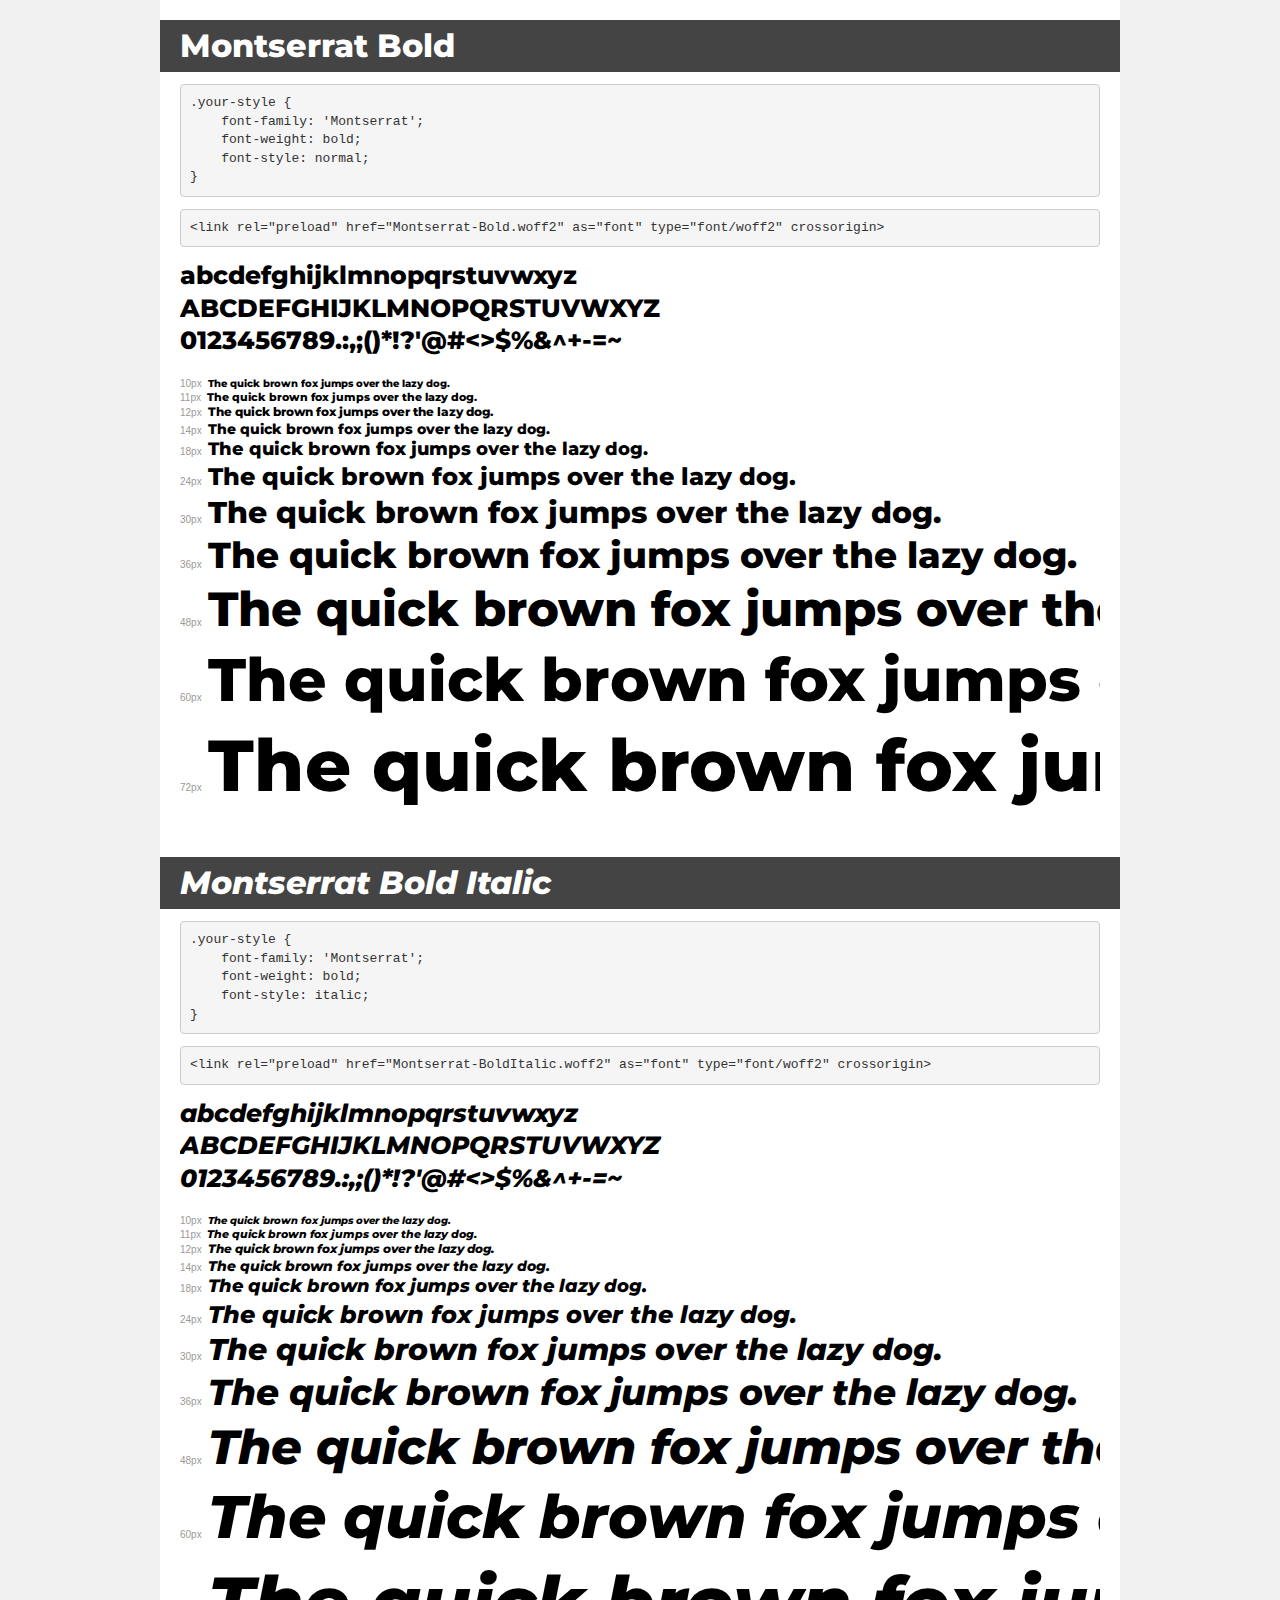
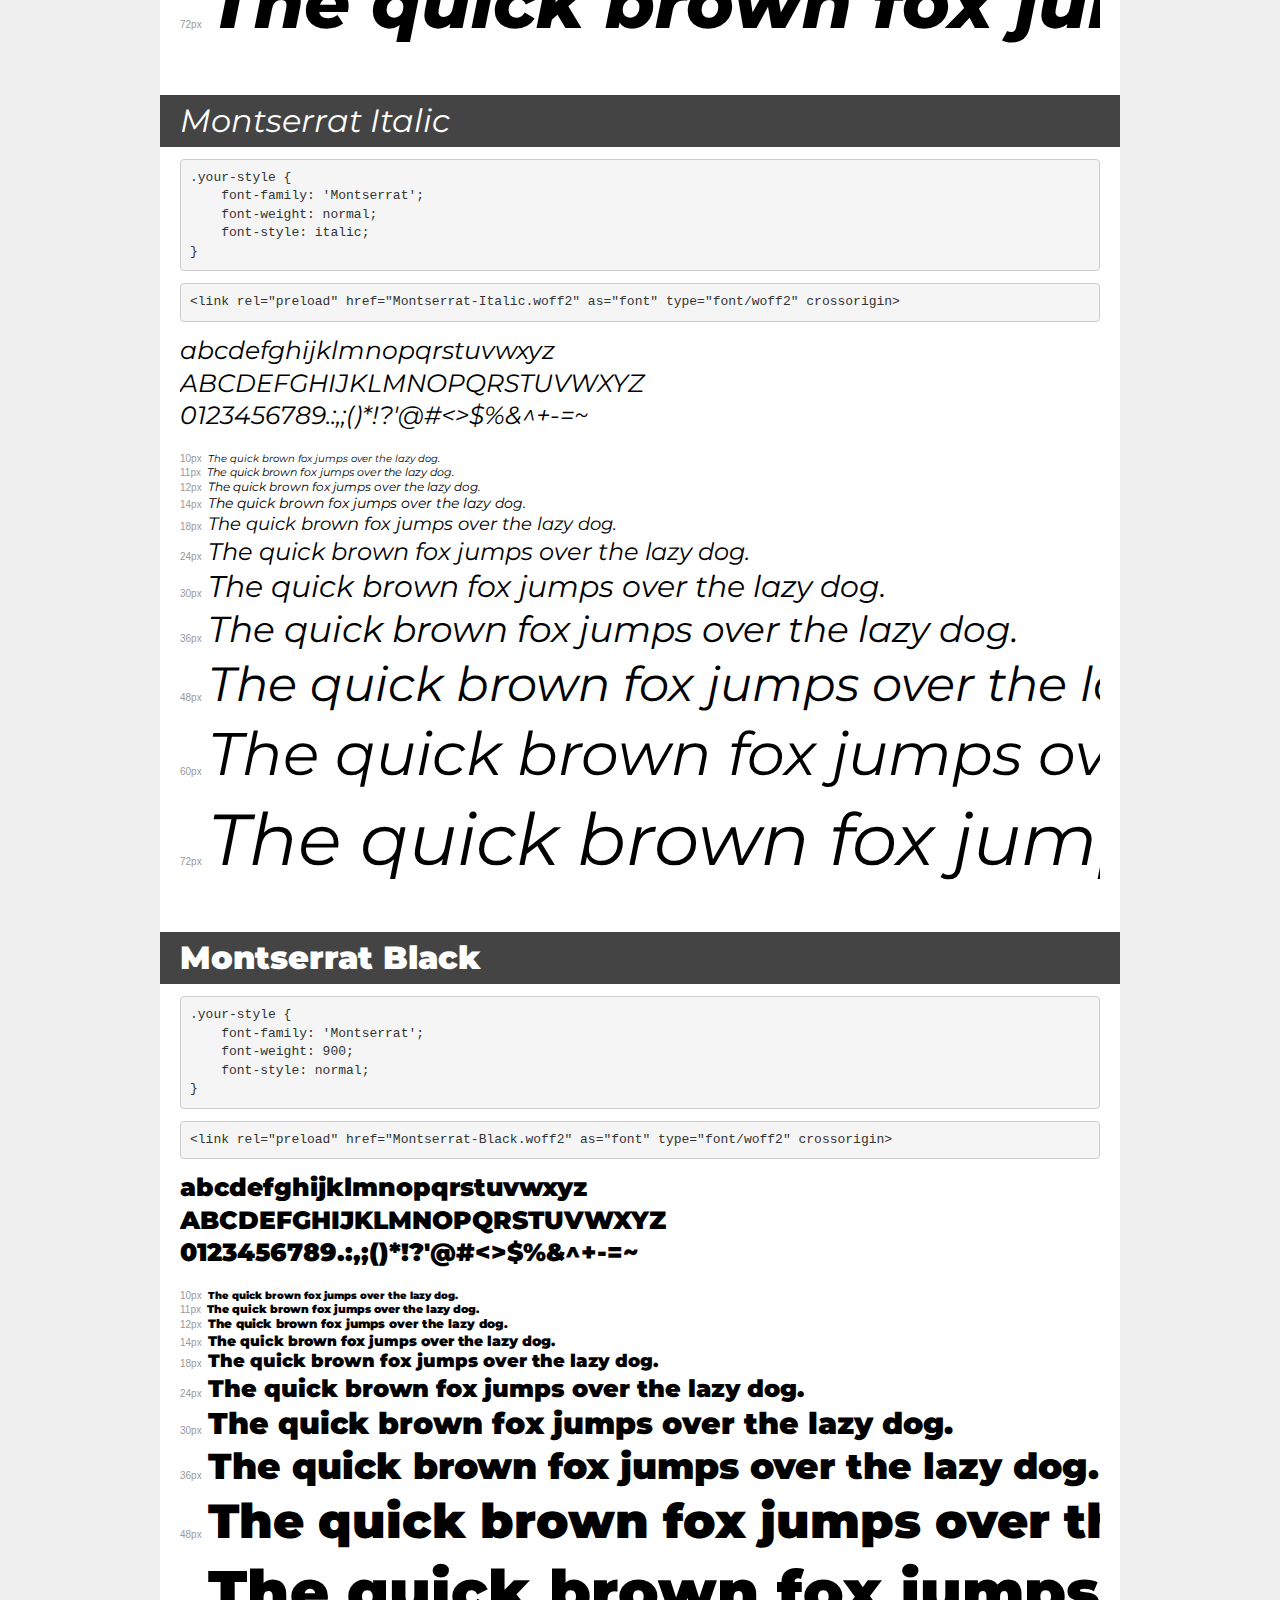
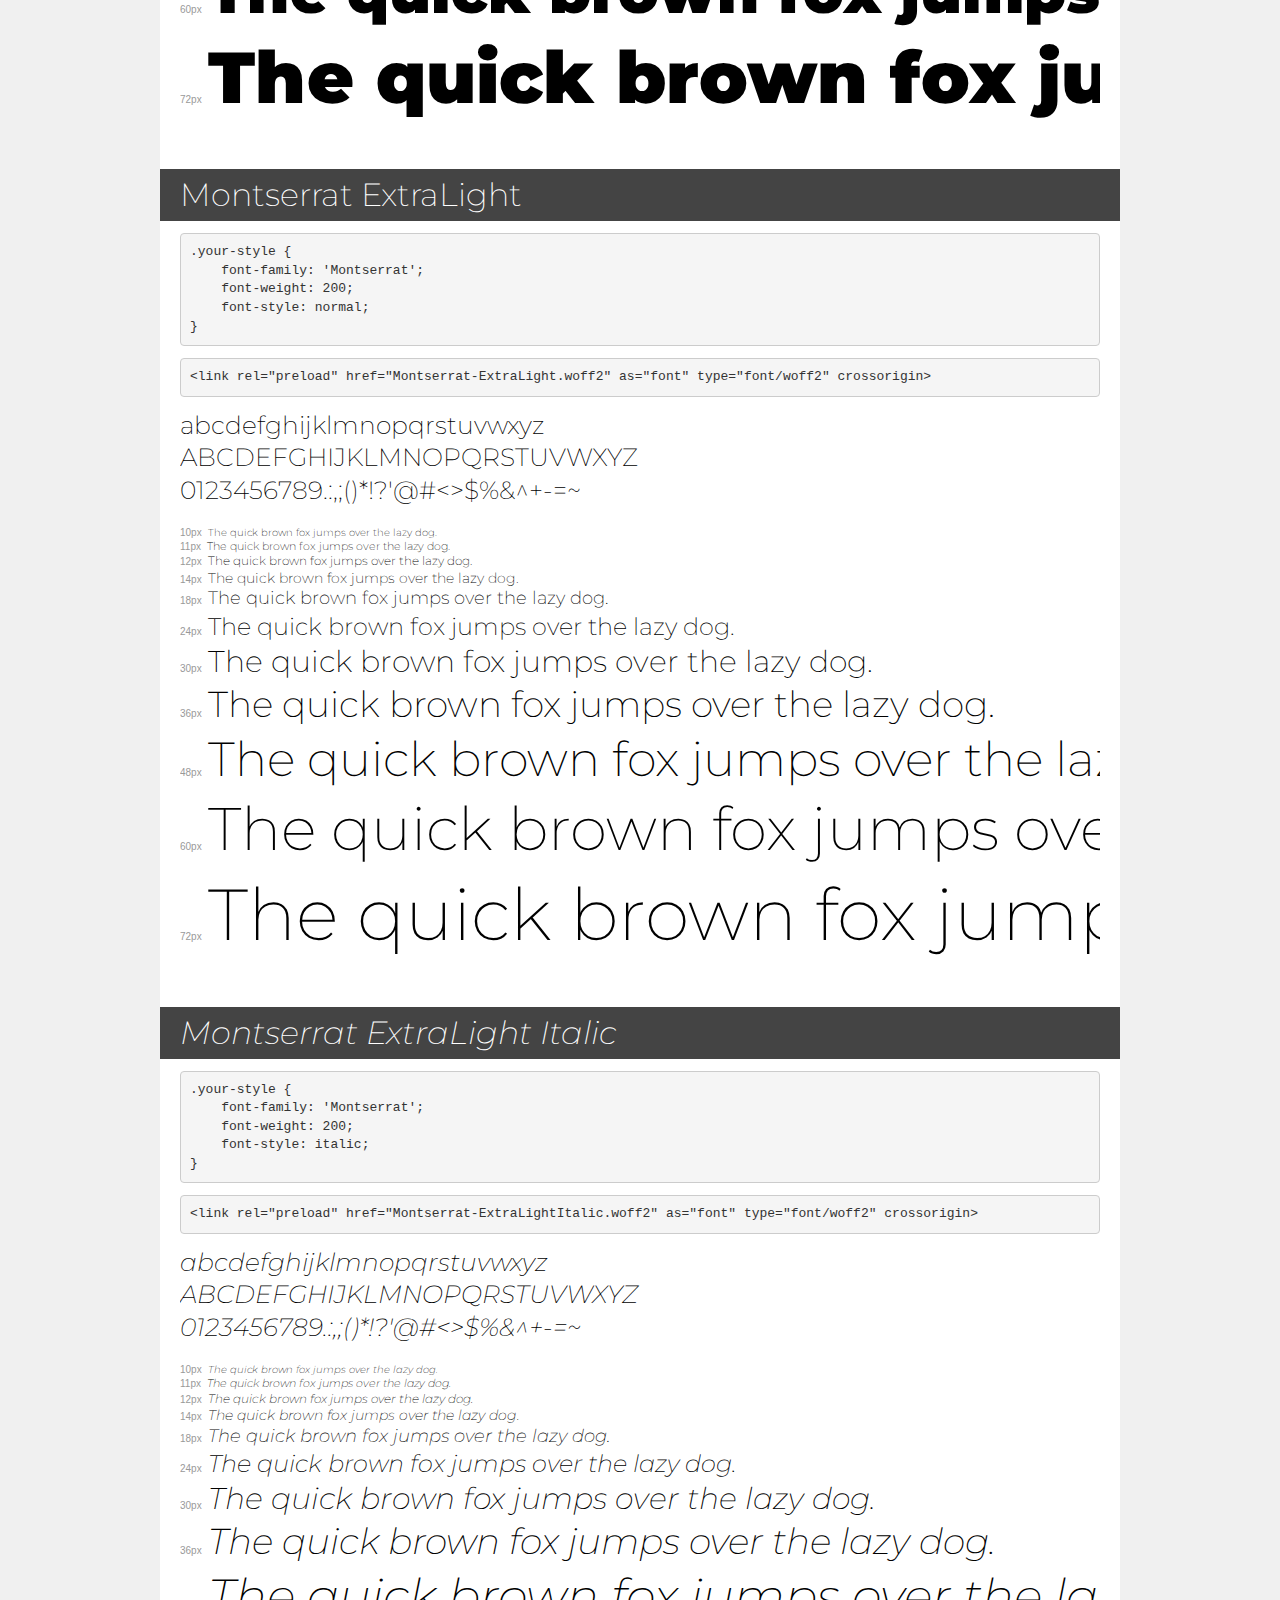
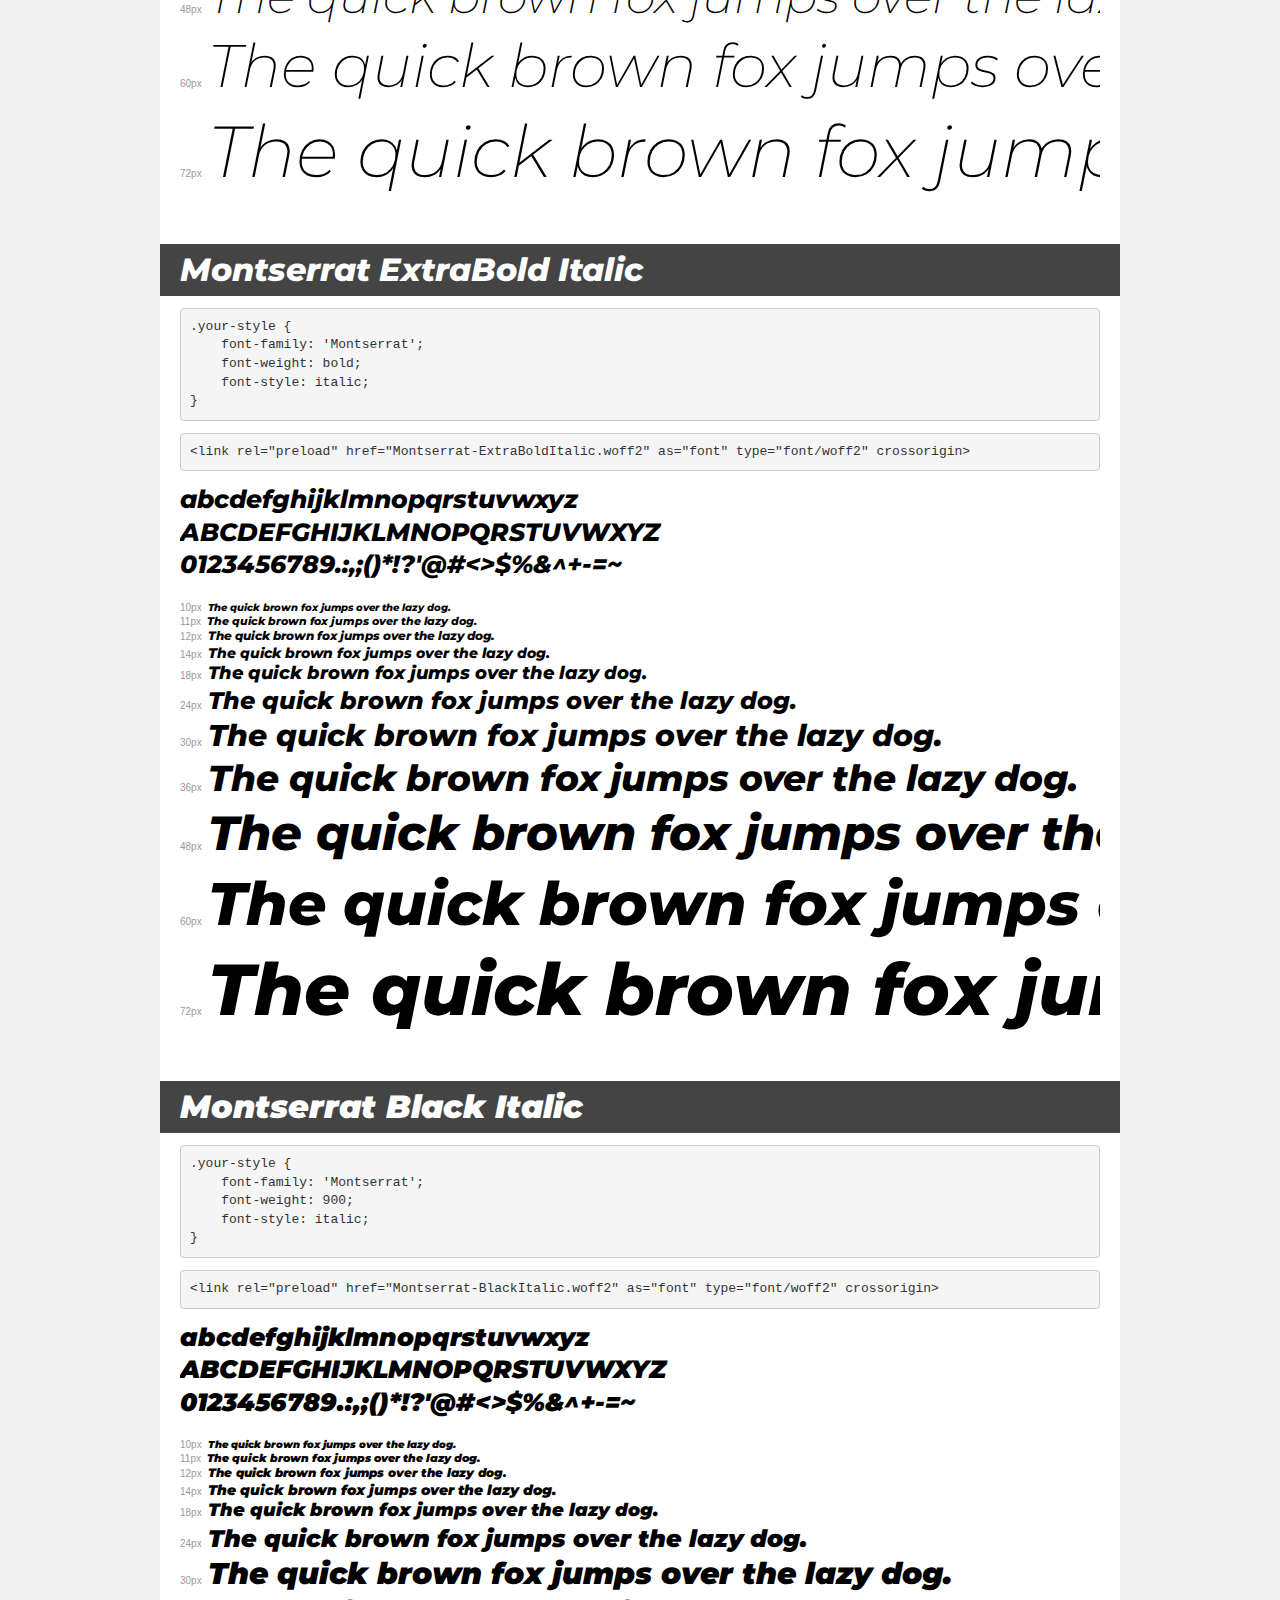
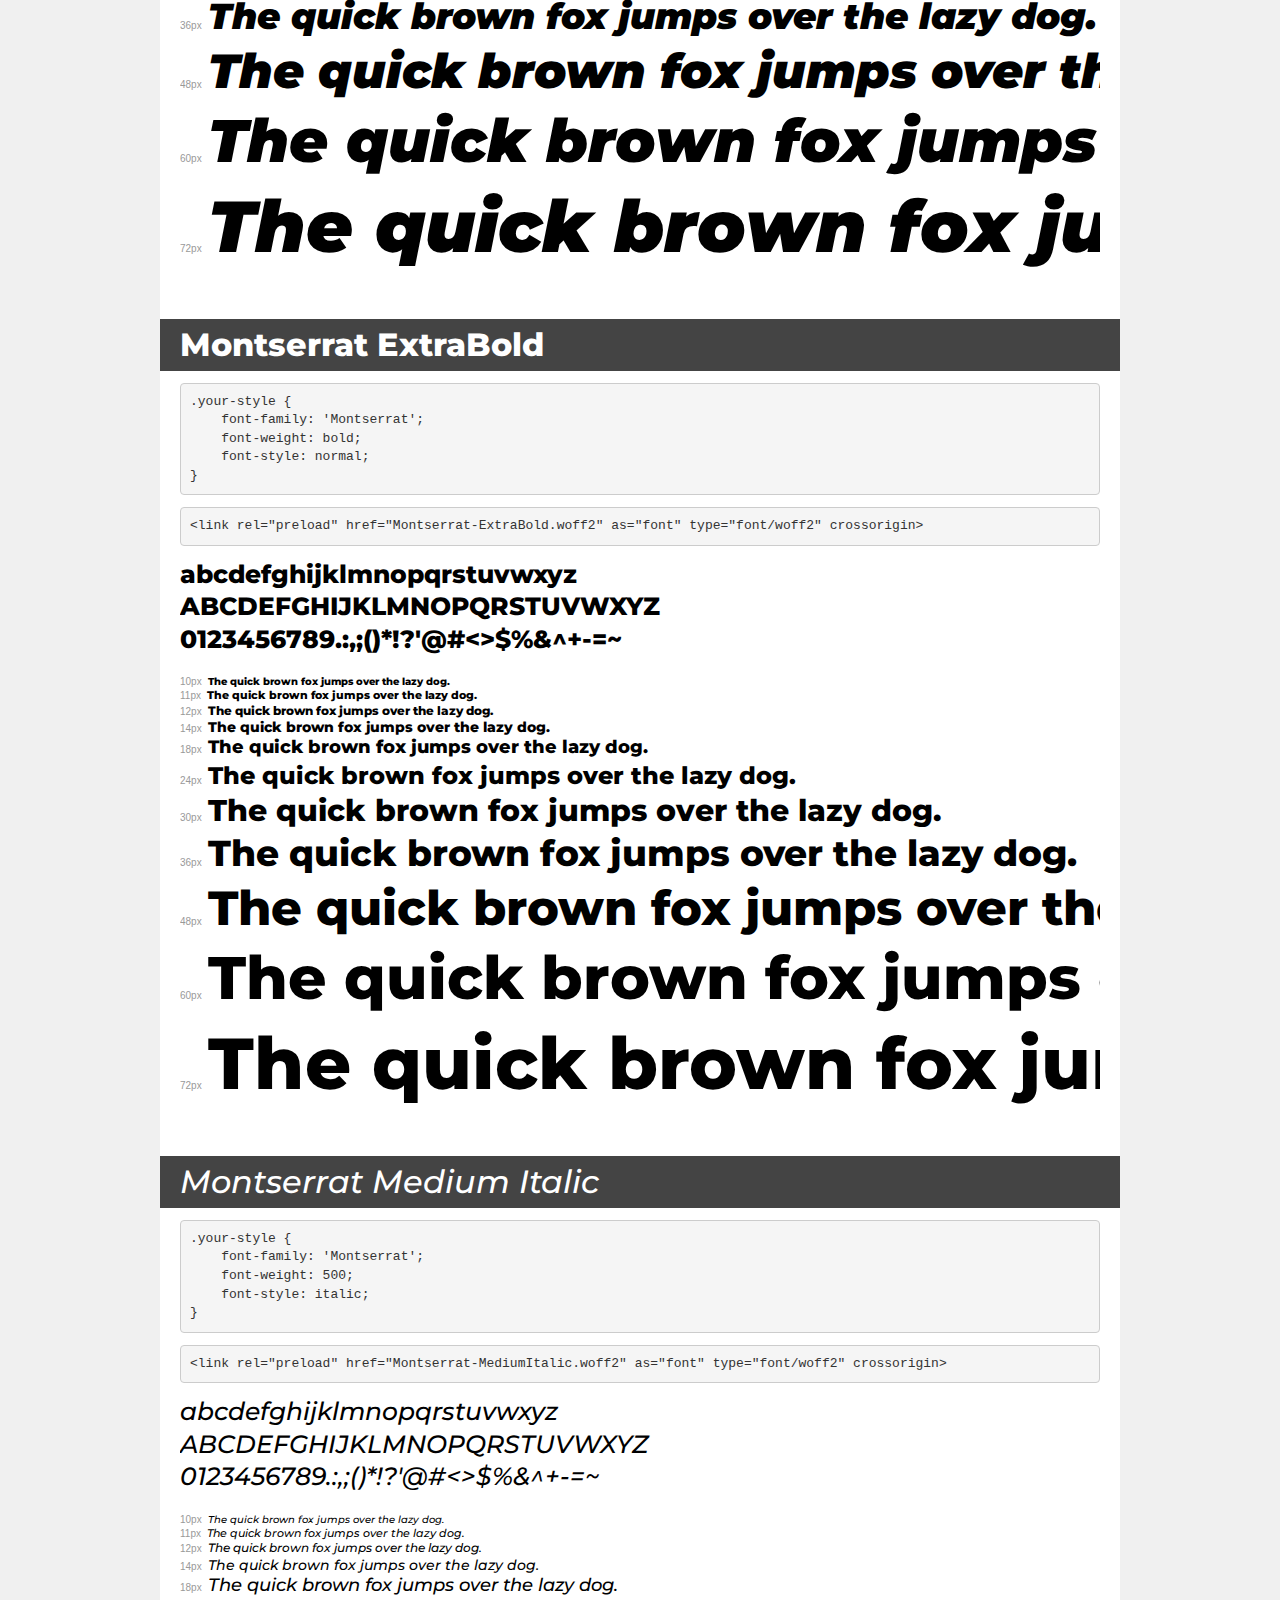
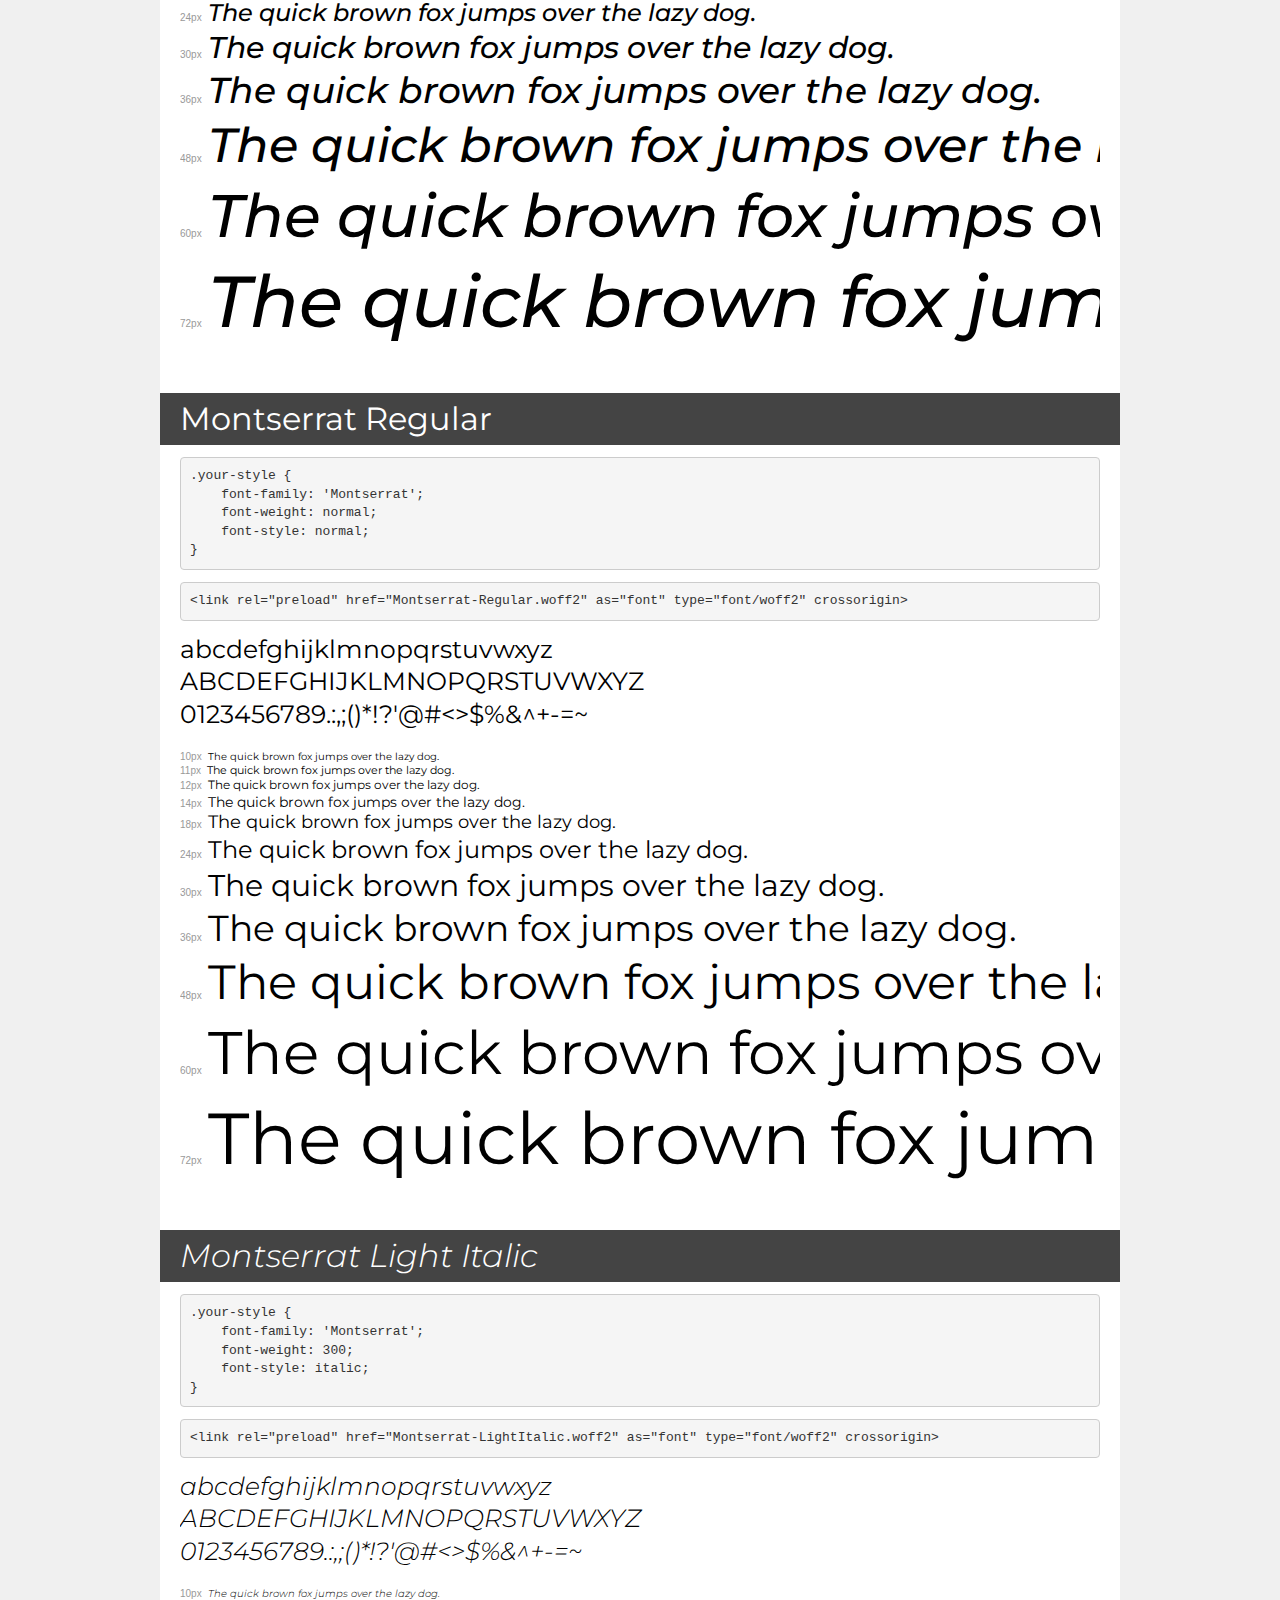
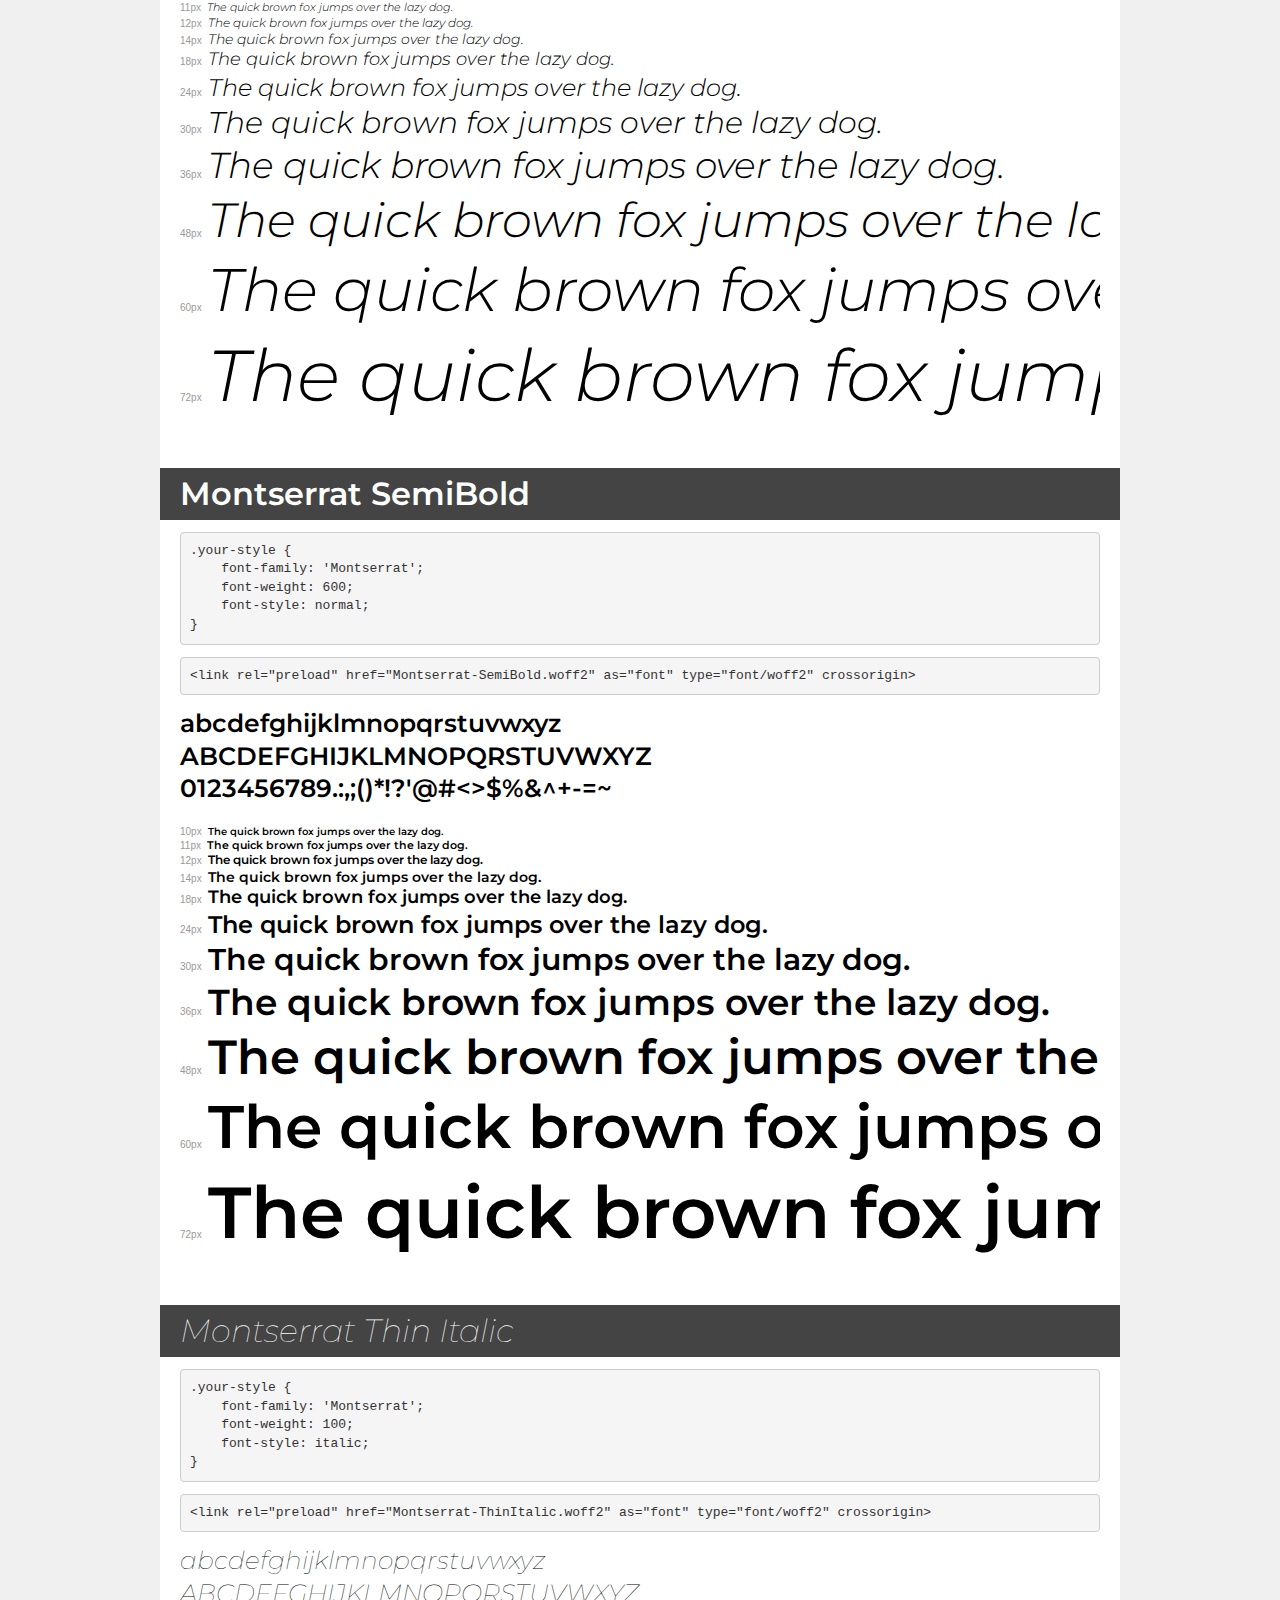
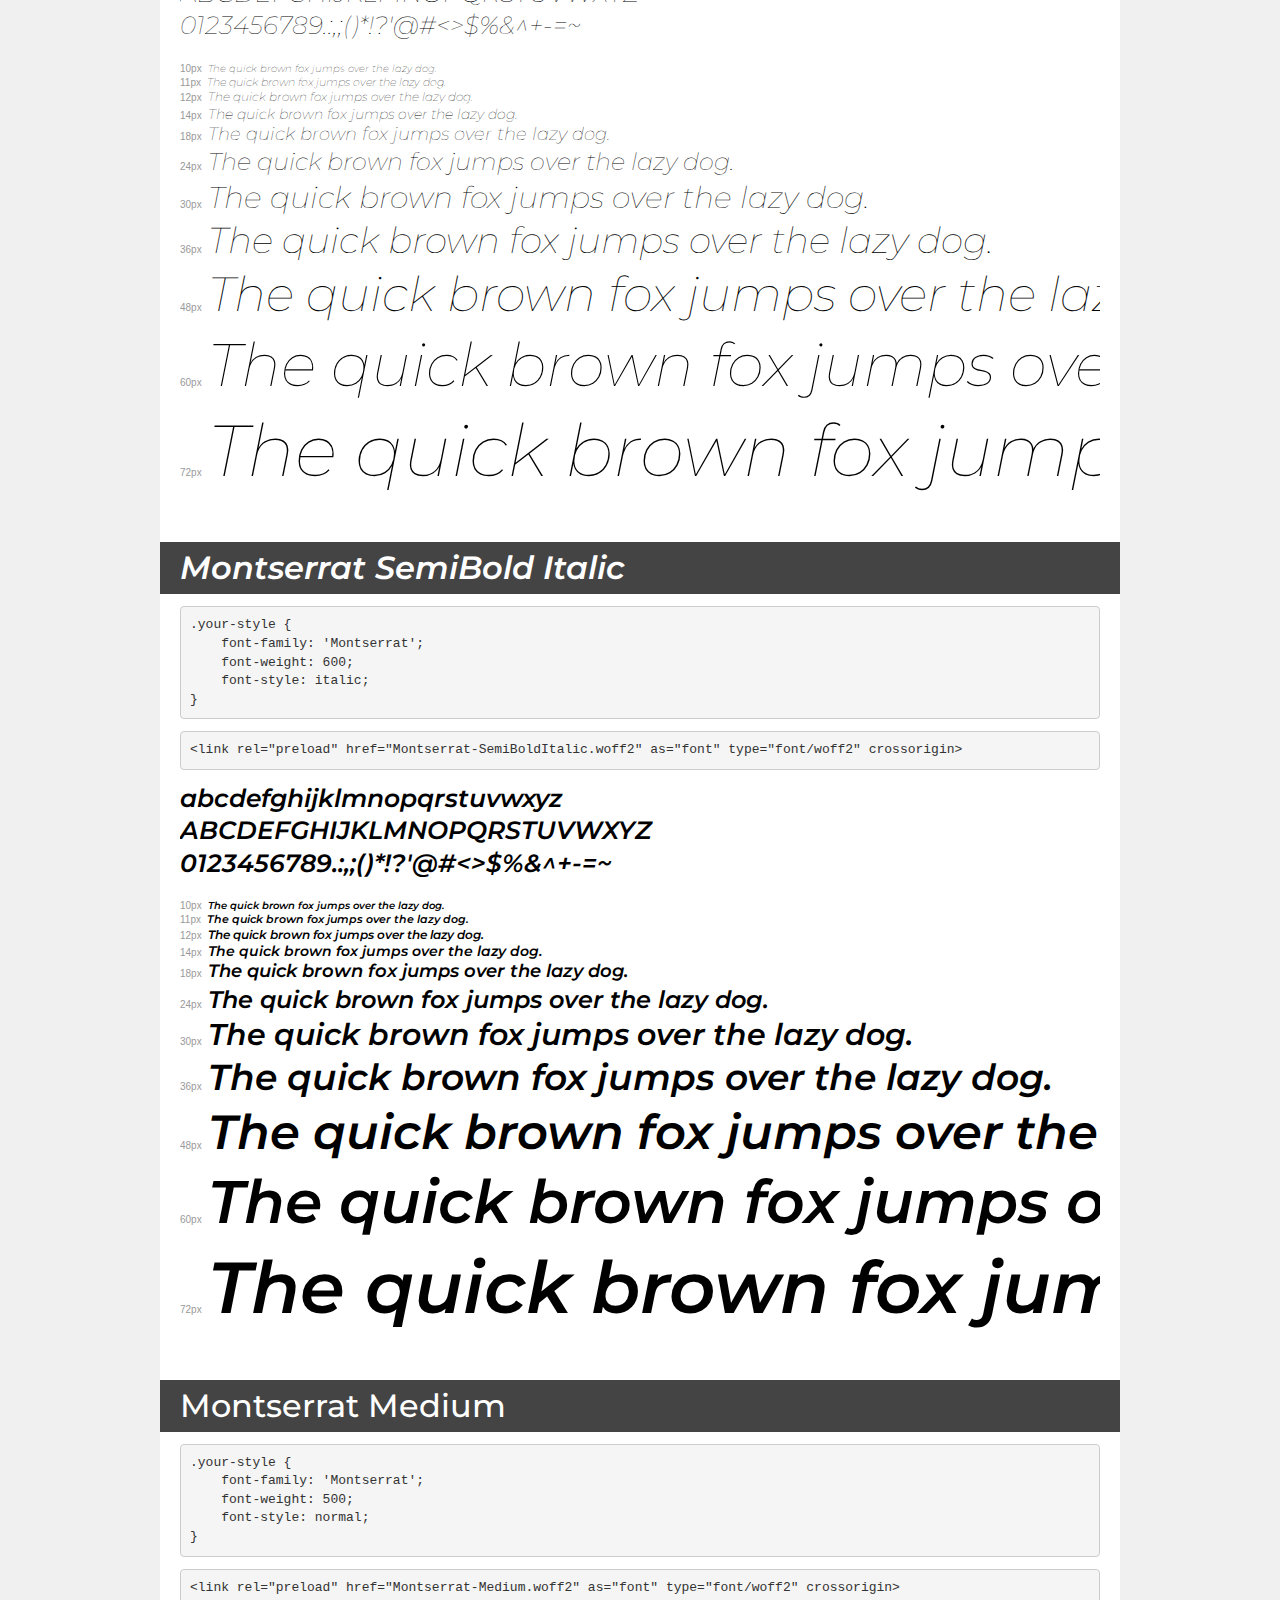
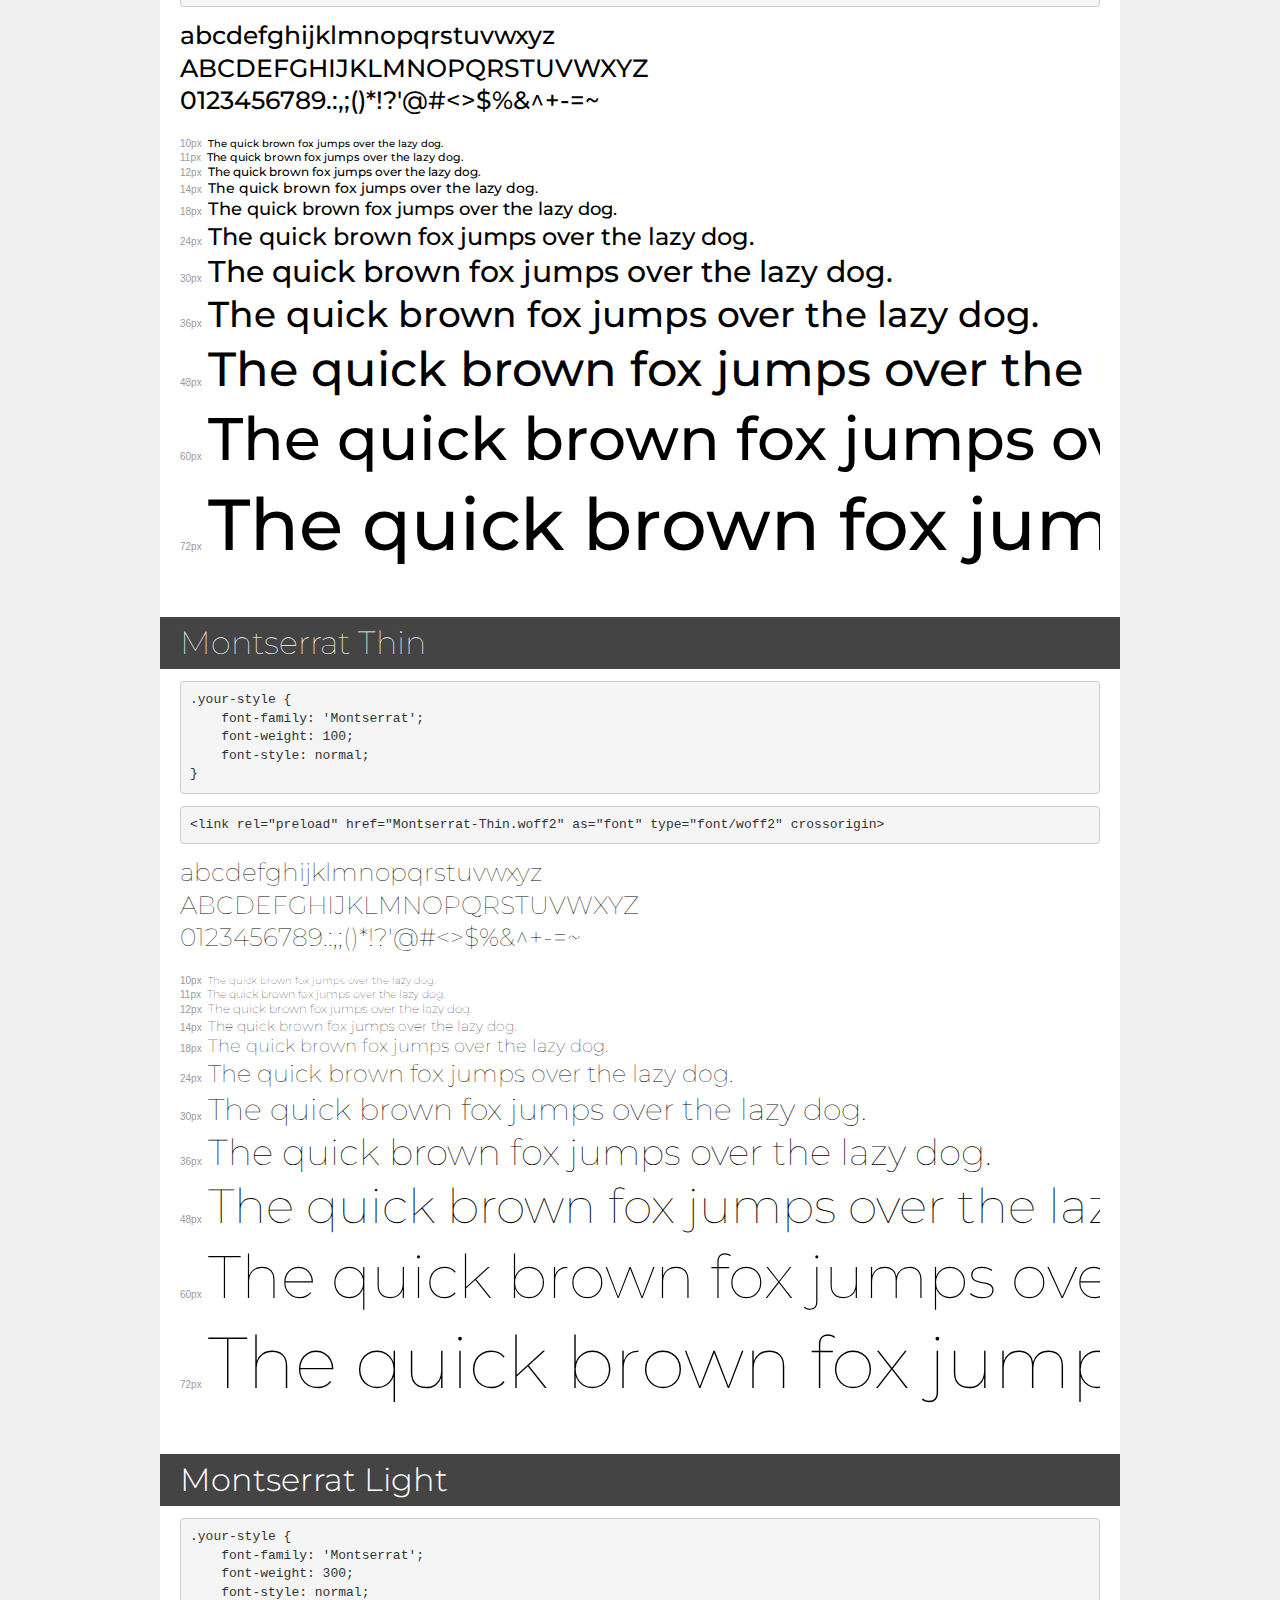
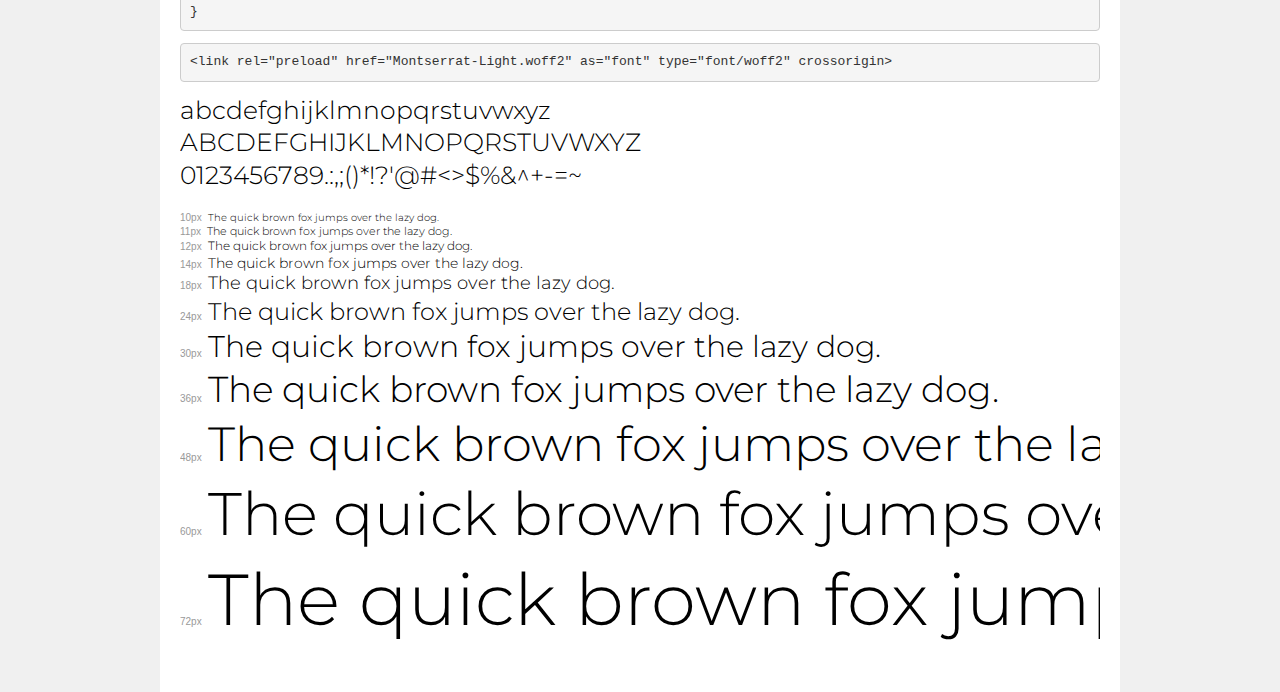
<file: extra/transfonter.org-20240801-060229/demo.html>
<!DOCTYPE html>
<html lang="en">
<head>
    <meta charset="utf-8">
    <meta http-equiv="X-UA-Compatible" content="IE=edge">
    <meta name="viewport" content="width=device-width, initial-scale=1">
    <meta name="robots" content="noindex, noarchive">
    <meta name="format-detection" content="telephone=no">
    <title>Transfonter demo</title>
    <link href="stylesheet.css" rel="stylesheet">
    <style>
        /*
        http://meyerweb.com/eric/tools/css/reset/
        v2.0 | 20110126
        License: none (public domain)
        */
        html, body, div, span, applet, object, iframe,
        h1, h2, h3, h4, h5, h6, p, blockquote, pre,
        a, abbr, acronym, address, big, cite, code,
        del, dfn, em, img, ins, kbd, q, s, samp,
        small, strike, strong, sub, sup, tt, var,
        b, u, i, center,
        dl, dt, dd, ol, ul, li,
        fieldset, form, label, legend,
        table, caption, tbody, tfoot, thead, tr, th, td,
        article, aside, canvas, details, embed,
        figure, figcaption, footer, header, hgroup,
        menu, nav, output, ruby, section, summary,
        time, mark, audio, video {
            margin: 0;
            padding: 0;
            border: 0;
            font-size: 100%;
            font: inherit;
            vertical-align: baseline;
        }
        /* HTML5 display-role reset for older browsers */
        article, aside, details, figcaption, figure,
        footer, header, hgroup, menu, nav, section {
            display: block;
        }
        body {
            line-height: 1;
        }
        ol, ul {
            list-style: none;
        }
        blockquote, q {
            quotes: none;
        }
        blockquote:before, blockquote:after,
        q:before, q:after {
            content: '';
            content: none;
        }
        table {
            border-collapse: collapse;
            border-spacing: 0;
        }
        /* demo styles */
        body {
            background: #f0f0f0;
            color: #000;
        }
        .page {
            background: #fff;
            width: 920px;
            margin: 0 auto;
            padding: 20px 20px 0 20px;
            overflow: hidden;
        }
        .font-container {
            overflow-x: auto;
            overflow-y: hidden;
            margin-bottom: 40px;
            line-height: 1.3;
            white-space: nowrap;
            padding-bottom: 5px;
        }
        h1 {
            position: relative;
            background: #444;
            font-size: 32px;
            color: #fff;
            padding: 10px 20px;
            margin: 0 -20px 12px -20px;
        }
        .letters {
            font-size: 25px;
            margin-bottom: 20px;
        }
        .s10:before {
            content: '10px';
        }
        .s11:before {
            content: '11px';
        }
        .s12:before {
            content: '12px';
        }
        .s14:before {
            content: '14px';
        }
        .s18:before {
            content: '18px';
        }
        .s24:before {
            content: '24px';
        }
        .s30:before {
            content: '30px';
        }
        .s36:before {
            content: '36px';
        }
        .s48:before {
            content: '48px';
        }
        .s60:before {
            content: '60px';
        }
        .s72:before {
            content: '72px';
        }
        .s10:before, .s11:before, .s12:before, .s14:before,
        .s18:before, .s24:before, .s30:before, .s36:before,
        .s48:before, .s60:before, .s72:before {
            font-family: Arial, sans-serif;
            font-size: 10px;
            font-weight: normal;
            font-style: normal;
            color: #999;
            padding-right: 6px;
        }
        pre {
            display: block;
            padding: 9px;
            margin: 0 0 12px;
            font-family: Monaco, Menlo, Consolas, "Courier New", monospace;
            font-size: 13px;
            line-height: 1.428571429;
            color: #333;
            font-weight: normal;
            font-style: normal;
            background-color: #f5f5f5;
            border: 1px solid #ccc;
            overflow-x: auto;
            border-radius: 4px;
        }
        /* responsive */
        @media (max-width: 959px) {
            .page {
                width: auto;
                margin: 0;
            }
        }
    </style>
</head>
<body>
<div class="page">
    <div class="demo">
        <h1 style="font-family: 'Montserrat'; font-weight: bold; font-style: normal;">Montserrat Bold</h1>
        <pre title="Usage">.your-style {
    font-family: 'Montserrat';
    font-weight: bold;
    font-style: normal;
}</pre>
        <pre title="Preload (optional)">
&lt;link rel=&quot;preload&quot; href=&quot;Montserrat-Bold.woff2&quot; as=&quot;font&quot; type=&quot;font/woff2&quot; crossorigin&gt;</pre>
        <div class="font-container" style="font-family: 'Montserrat'; font-weight: bold; font-style: normal;">
            <p class="letters">
                abcdefghijklmnopqrstuvwxyz<br>
ABCDEFGHIJKLMNOPQRSTUVWXYZ<br>
                0123456789.:,;()*!?'@#&lt;&gt;$%&^+-=~
            </p>
            <p class="s10" style="font-size: 10px;">The quick brown fox jumps over the lazy dog.</p>
            <p class="s11" style="font-size: 11px;">The quick brown fox jumps over the lazy dog.</p>
            <p class="s12" style="font-size: 12px;">The quick brown fox jumps over the lazy dog.</p>
            <p class="s14" style="font-size: 14px;">The quick brown fox jumps over the lazy dog.</p>
            <p class="s18" style="font-size: 18px;">The quick brown fox jumps over the lazy dog.</p>
            <p class="s24" style="font-size: 24px;">The quick brown fox jumps over the lazy dog.</p>
            <p class="s30" style="font-size: 30px;">The quick brown fox jumps over the lazy dog.</p>
            <p class="s36" style="font-size: 36px;">The quick brown fox jumps over the lazy dog.</p>
            <p class="s48" style="font-size: 48px;">The quick brown fox jumps over the lazy dog.</p>
            <p class="s60" style="font-size: 60px;">The quick brown fox jumps over the lazy dog.</p>
            <p class="s72" style="font-size: 72px;">The quick brown fox jumps over the lazy dog.</p>
        </div>
    </div>

    <div class="demo">
        <h1 style="font-family: 'Montserrat'; font-weight: bold; font-style: italic;">Montserrat Bold Italic</h1>
        <pre title="Usage">.your-style {
    font-family: 'Montserrat';
    font-weight: bold;
    font-style: italic;
}</pre>
        <pre title="Preload (optional)">
&lt;link rel=&quot;preload&quot; href=&quot;Montserrat-BoldItalic.woff2&quot; as=&quot;font&quot; type=&quot;font/woff2&quot; crossorigin&gt;</pre>
        <div class="font-container" style="font-family: 'Montserrat'; font-weight: bold; font-style: italic;">
            <p class="letters">
                abcdefghijklmnopqrstuvwxyz<br>
ABCDEFGHIJKLMNOPQRSTUVWXYZ<br>
                0123456789.:,;()*!?'@#&lt;&gt;$%&^+-=~
            </p>
            <p class="s10" style="font-size: 10px;">The quick brown fox jumps over the lazy dog.</p>
            <p class="s11" style="font-size: 11px;">The quick brown fox jumps over the lazy dog.</p>
            <p class="s12" style="font-size: 12px;">The quick brown fox jumps over the lazy dog.</p>
            <p class="s14" style="font-size: 14px;">The quick brown fox jumps over the lazy dog.</p>
            <p class="s18" style="font-size: 18px;">The quick brown fox jumps over the lazy dog.</p>
            <p class="s24" style="font-size: 24px;">The quick brown fox jumps over the lazy dog.</p>
            <p class="s30" style="font-size: 30px;">The quick brown fox jumps over the lazy dog.</p>
            <p class="s36" style="font-size: 36px;">The quick brown fox jumps over the lazy dog.</p>
            <p class="s48" style="font-size: 48px;">The quick brown fox jumps over the lazy dog.</p>
            <p class="s60" style="font-size: 60px;">The quick brown fox jumps over the lazy dog.</p>
            <p class="s72" style="font-size: 72px;">The quick brown fox jumps over the lazy dog.</p>
        </div>
    </div>

    <div class="demo">
        <h1 style="font-family: 'Montserrat'; font-weight: normal; font-style: italic;">Montserrat Italic</h1>
        <pre title="Usage">.your-style {
    font-family: 'Montserrat';
    font-weight: normal;
    font-style: italic;
}</pre>
        <pre title="Preload (optional)">
&lt;link rel=&quot;preload&quot; href=&quot;Montserrat-Italic.woff2&quot; as=&quot;font&quot; type=&quot;font/woff2&quot; crossorigin&gt;</pre>
        <div class="font-container" style="font-family: 'Montserrat'; font-weight: normal; font-style: italic;">
            <p class="letters">
                abcdefghijklmnopqrstuvwxyz<br>
ABCDEFGHIJKLMNOPQRSTUVWXYZ<br>
                0123456789.:,;()*!?'@#&lt;&gt;$%&^+-=~
            </p>
            <p class="s10" style="font-size: 10px;">The quick brown fox jumps over the lazy dog.</p>
            <p class="s11" style="font-size: 11px;">The quick brown fox jumps over the lazy dog.</p>
            <p class="s12" style="font-size: 12px;">The quick brown fox jumps over the lazy dog.</p>
            <p class="s14" style="font-size: 14px;">The quick brown fox jumps over the lazy dog.</p>
            <p class="s18" style="font-size: 18px;">The quick brown fox jumps over the lazy dog.</p>
            <p class="s24" style="font-size: 24px;">The quick brown fox jumps over the lazy dog.</p>
            <p class="s30" style="font-size: 30px;">The quick brown fox jumps over the lazy dog.</p>
            <p class="s36" style="font-size: 36px;">The quick brown fox jumps over the lazy dog.</p>
            <p class="s48" style="font-size: 48px;">The quick brown fox jumps over the lazy dog.</p>
            <p class="s60" style="font-size: 60px;">The quick brown fox jumps over the lazy dog.</p>
            <p class="s72" style="font-size: 72px;">The quick brown fox jumps over the lazy dog.</p>
        </div>
    </div>

    <div class="demo">
        <h1 style="font-family: 'Montserrat'; font-weight: 900; font-style: normal;">Montserrat Black</h1>
        <pre title="Usage">.your-style {
    font-family: 'Montserrat';
    font-weight: 900;
    font-style: normal;
}</pre>
        <pre title="Preload (optional)">
&lt;link rel=&quot;preload&quot; href=&quot;Montserrat-Black.woff2&quot; as=&quot;font&quot; type=&quot;font/woff2&quot; crossorigin&gt;</pre>
        <div class="font-container" style="font-family: 'Montserrat'; font-weight: 900; font-style: normal;">
            <p class="letters">
                abcdefghijklmnopqrstuvwxyz<br>
ABCDEFGHIJKLMNOPQRSTUVWXYZ<br>
                0123456789.:,;()*!?'@#&lt;&gt;$%&^+-=~
            </p>
            <p class="s10" style="font-size: 10px;">The quick brown fox jumps over the lazy dog.</p>
            <p class="s11" style="font-size: 11px;">The quick brown fox jumps over the lazy dog.</p>
            <p class="s12" style="font-size: 12px;">The quick brown fox jumps over the lazy dog.</p>
            <p class="s14" style="font-size: 14px;">The quick brown fox jumps over the lazy dog.</p>
            <p class="s18" style="font-size: 18px;">The quick brown fox jumps over the lazy dog.</p>
            <p class="s24" style="font-size: 24px;">The quick brown fox jumps over the lazy dog.</p>
            <p class="s30" style="font-size: 30px;">The quick brown fox jumps over the lazy dog.</p>
            <p class="s36" style="font-size: 36px;">The quick brown fox jumps over the lazy dog.</p>
            <p class="s48" style="font-size: 48px;">The quick brown fox jumps over the lazy dog.</p>
            <p class="s60" style="font-size: 60px;">The quick brown fox jumps over the lazy dog.</p>
            <p class="s72" style="font-size: 72px;">The quick brown fox jumps over the lazy dog.</p>
        </div>
    </div>

    <div class="demo">
        <h1 style="font-family: 'Montserrat'; font-weight: 200; font-style: normal;">Montserrat ExtraLight</h1>
        <pre title="Usage">.your-style {
    font-family: 'Montserrat';
    font-weight: 200;
    font-style: normal;
}</pre>
        <pre title="Preload (optional)">
&lt;link rel=&quot;preload&quot; href=&quot;Montserrat-ExtraLight.woff2&quot; as=&quot;font&quot; type=&quot;font/woff2&quot; crossorigin&gt;</pre>
        <div class="font-container" style="font-family: 'Montserrat'; font-weight: 200; font-style: normal;">
            <p class="letters">
                abcdefghijklmnopqrstuvwxyz<br>
ABCDEFGHIJKLMNOPQRSTUVWXYZ<br>
                0123456789.:,;()*!?'@#&lt;&gt;$%&^+-=~
            </p>
            <p class="s10" style="font-size: 10px;">The quick brown fox jumps over the lazy dog.</p>
            <p class="s11" style="font-size: 11px;">The quick brown fox jumps over the lazy dog.</p>
            <p class="s12" style="font-size: 12px;">The quick brown fox jumps over the lazy dog.</p>
            <p class="s14" style="font-size: 14px;">The quick brown fox jumps over the lazy dog.</p>
            <p class="s18" style="font-size: 18px;">The quick brown fox jumps over the lazy dog.</p>
            <p class="s24" style="font-size: 24px;">The quick brown fox jumps over the lazy dog.</p>
            <p class="s30" style="font-size: 30px;">The quick brown fox jumps over the lazy dog.</p>
            <p class="s36" style="font-size: 36px;">The quick brown fox jumps over the lazy dog.</p>
            <p class="s48" style="font-size: 48px;">The quick brown fox jumps over the lazy dog.</p>
            <p class="s60" style="font-size: 60px;">The quick brown fox jumps over the lazy dog.</p>
            <p class="s72" style="font-size: 72px;">The quick brown fox jumps over the lazy dog.</p>
        </div>
    </div>

    <div class="demo">
        <h1 style="font-family: 'Montserrat'; font-weight: 200; font-style: italic;">Montserrat ExtraLight Italic</h1>
        <pre title="Usage">.your-style {
    font-family: 'Montserrat';
    font-weight: 200;
    font-style: italic;
}</pre>
        <pre title="Preload (optional)">
&lt;link rel=&quot;preload&quot; href=&quot;Montserrat-ExtraLightItalic.woff2&quot; as=&quot;font&quot; type=&quot;font/woff2&quot; crossorigin&gt;</pre>
        <div class="font-container" style="font-family: 'Montserrat'; font-weight: 200; font-style: italic;">
            <p class="letters">
                abcdefghijklmnopqrstuvwxyz<br>
ABCDEFGHIJKLMNOPQRSTUVWXYZ<br>
                0123456789.:,;()*!?'@#&lt;&gt;$%&^+-=~
            </p>
            <p class="s10" style="font-size: 10px;">The quick brown fox jumps over the lazy dog.</p>
            <p class="s11" style="font-size: 11px;">The quick brown fox jumps over the lazy dog.</p>
            <p class="s12" style="font-size: 12px;">The quick brown fox jumps over the lazy dog.</p>
            <p class="s14" style="font-size: 14px;">The quick brown fox jumps over the lazy dog.</p>
            <p class="s18" style="font-size: 18px;">The quick brown fox jumps over the lazy dog.</p>
            <p class="s24" style="font-size: 24px;">The quick brown fox jumps over the lazy dog.</p>
            <p class="s30" style="font-size: 30px;">The quick brown fox jumps over the lazy dog.</p>
            <p class="s36" style="font-size: 36px;">The quick brown fox jumps over the lazy dog.</p>
            <p class="s48" style="font-size: 48px;">The quick brown fox jumps over the lazy dog.</p>
            <p class="s60" style="font-size: 60px;">The quick brown fox jumps over the lazy dog.</p>
            <p class="s72" style="font-size: 72px;">The quick brown fox jumps over the lazy dog.</p>
        </div>
    </div>

    <div class="demo">
        <h1 style="font-family: 'Montserrat'; font-weight: bold; font-style: italic;">Montserrat ExtraBold Italic</h1>
        <pre title="Usage">.your-style {
    font-family: 'Montserrat';
    font-weight: bold;
    font-style: italic;
}</pre>
        <pre title="Preload (optional)">
&lt;link rel=&quot;preload&quot; href=&quot;Montserrat-ExtraBoldItalic.woff2&quot; as=&quot;font&quot; type=&quot;font/woff2&quot; crossorigin&gt;</pre>
        <div class="font-container" style="font-family: 'Montserrat'; font-weight: bold; font-style: italic;">
            <p class="letters">
                abcdefghijklmnopqrstuvwxyz<br>
ABCDEFGHIJKLMNOPQRSTUVWXYZ<br>
                0123456789.:,;()*!?'@#&lt;&gt;$%&^+-=~
            </p>
            <p class="s10" style="font-size: 10px;">The quick brown fox jumps over the lazy dog.</p>
            <p class="s11" style="font-size: 11px;">The quick brown fox jumps over the lazy dog.</p>
            <p class="s12" style="font-size: 12px;">The quick brown fox jumps over the lazy dog.</p>
            <p class="s14" style="font-size: 14px;">The quick brown fox jumps over the lazy dog.</p>
            <p class="s18" style="font-size: 18px;">The quick brown fox jumps over the lazy dog.</p>
            <p class="s24" style="font-size: 24px;">The quick brown fox jumps over the lazy dog.</p>
            <p class="s30" style="font-size: 30px;">The quick brown fox jumps over the lazy dog.</p>
            <p class="s36" style="font-size: 36px;">The quick brown fox jumps over the lazy dog.</p>
            <p class="s48" style="font-size: 48px;">The quick brown fox jumps over the lazy dog.</p>
            <p class="s60" style="font-size: 60px;">The quick brown fox jumps over the lazy dog.</p>
            <p class="s72" style="font-size: 72px;">The quick brown fox jumps over the lazy dog.</p>
        </div>
    </div>

    <div class="demo">
        <h1 style="font-family: 'Montserrat'; font-weight: 900; font-style: italic;">Montserrat Black Italic</h1>
        <pre title="Usage">.your-style {
    font-family: 'Montserrat';
    font-weight: 900;
    font-style: italic;
}</pre>
        <pre title="Preload (optional)">
&lt;link rel=&quot;preload&quot; href=&quot;Montserrat-BlackItalic.woff2&quot; as=&quot;font&quot; type=&quot;font/woff2&quot; crossorigin&gt;</pre>
        <div class="font-container" style="font-family: 'Montserrat'; font-weight: 900; font-style: italic;">
            <p class="letters">
                abcdefghijklmnopqrstuvwxyz<br>
ABCDEFGHIJKLMNOPQRSTUVWXYZ<br>
                0123456789.:,;()*!?'@#&lt;&gt;$%&^+-=~
            </p>
            <p class="s10" style="font-size: 10px;">The quick brown fox jumps over the lazy dog.</p>
            <p class="s11" style="font-size: 11px;">The quick brown fox jumps over the lazy dog.</p>
            <p class="s12" style="font-size: 12px;">The quick brown fox jumps over the lazy dog.</p>
            <p class="s14" style="font-size: 14px;">The quick brown fox jumps over the lazy dog.</p>
            <p class="s18" style="font-size: 18px;">The quick brown fox jumps over the lazy dog.</p>
            <p class="s24" style="font-size: 24px;">The quick brown fox jumps over the lazy dog.</p>
            <p class="s30" style="font-size: 30px;">The quick brown fox jumps over the lazy dog.</p>
            <p class="s36" style="font-size: 36px;">The quick brown fox jumps over the lazy dog.</p>
            <p class="s48" style="font-size: 48px;">The quick brown fox jumps over the lazy dog.</p>
            <p class="s60" style="font-size: 60px;">The quick brown fox jumps over the lazy dog.</p>
            <p class="s72" style="font-size: 72px;">The quick brown fox jumps over the lazy dog.</p>
        </div>
    </div>

    <div class="demo">
        <h1 style="font-family: 'Montserrat'; font-weight: bold; font-style: normal;">Montserrat ExtraBold</h1>
        <pre title="Usage">.your-style {
    font-family: 'Montserrat';
    font-weight: bold;
    font-style: normal;
}</pre>
        <pre title="Preload (optional)">
&lt;link rel=&quot;preload&quot; href=&quot;Montserrat-ExtraBold.woff2&quot; as=&quot;font&quot; type=&quot;font/woff2&quot; crossorigin&gt;</pre>
        <div class="font-container" style="font-family: 'Montserrat'; font-weight: bold; font-style: normal;">
            <p class="letters">
                abcdefghijklmnopqrstuvwxyz<br>
ABCDEFGHIJKLMNOPQRSTUVWXYZ<br>
                0123456789.:,;()*!?'@#&lt;&gt;$%&^+-=~
            </p>
            <p class="s10" style="font-size: 10px;">The quick brown fox jumps over the lazy dog.</p>
            <p class="s11" style="font-size: 11px;">The quick brown fox jumps over the lazy dog.</p>
            <p class="s12" style="font-size: 12px;">The quick brown fox jumps over the lazy dog.</p>
            <p class="s14" style="font-size: 14px;">The quick brown fox jumps over the lazy dog.</p>
            <p class="s18" style="font-size: 18px;">The quick brown fox jumps over the lazy dog.</p>
            <p class="s24" style="font-size: 24px;">The quick brown fox jumps over the lazy dog.</p>
            <p class="s30" style="font-size: 30px;">The quick brown fox jumps over the lazy dog.</p>
            <p class="s36" style="font-size: 36px;">The quick brown fox jumps over the lazy dog.</p>
            <p class="s48" style="font-size: 48px;">The quick brown fox jumps over the lazy dog.</p>
            <p class="s60" style="font-size: 60px;">The quick brown fox jumps over the lazy dog.</p>
            <p class="s72" style="font-size: 72px;">The quick brown fox jumps over the lazy dog.</p>
        </div>
    </div>

    <div class="demo">
        <h1 style="font-family: 'Montserrat'; font-weight: 500; font-style: italic;">Montserrat Medium Italic</h1>
        <pre title="Usage">.your-style {
    font-family: 'Montserrat';
    font-weight: 500;
    font-style: italic;
}</pre>
        <pre title="Preload (optional)">
&lt;link rel=&quot;preload&quot; href=&quot;Montserrat-MediumItalic.woff2&quot; as=&quot;font&quot; type=&quot;font/woff2&quot; crossorigin&gt;</pre>
        <div class="font-container" style="font-family: 'Montserrat'; font-weight: 500; font-style: italic;">
            <p class="letters">
                abcdefghijklmnopqrstuvwxyz<br>
ABCDEFGHIJKLMNOPQRSTUVWXYZ<br>
                0123456789.:,;()*!?'@#&lt;&gt;$%&^+-=~
            </p>
            <p class="s10" style="font-size: 10px;">The quick brown fox jumps over the lazy dog.</p>
            <p class="s11" style="font-size: 11px;">The quick brown fox jumps over the lazy dog.</p>
            <p class="s12" style="font-size: 12px;">The quick brown fox jumps over the lazy dog.</p>
            <p class="s14" style="font-size: 14px;">The quick brown fox jumps over the lazy dog.</p>
            <p class="s18" style="font-size: 18px;">The quick brown fox jumps over the lazy dog.</p>
            <p class="s24" style="font-size: 24px;">The quick brown fox jumps over the lazy dog.</p>
            <p class="s30" style="font-size: 30px;">The quick brown fox jumps over the lazy dog.</p>
            <p class="s36" style="font-size: 36px;">The quick brown fox jumps over the lazy dog.</p>
            <p class="s48" style="font-size: 48px;">The quick brown fox jumps over the lazy dog.</p>
            <p class="s60" style="font-size: 60px;">The quick brown fox jumps over the lazy dog.</p>
            <p class="s72" style="font-size: 72px;">The quick brown fox jumps over the lazy dog.</p>
        </div>
    </div>

    <div class="demo">
        <h1 style="font-family: 'Montserrat'; font-weight: normal; font-style: normal;">Montserrat Regular</h1>
        <pre title="Usage">.your-style {
    font-family: 'Montserrat';
    font-weight: normal;
    font-style: normal;
}</pre>
        <pre title="Preload (optional)">
&lt;link rel=&quot;preload&quot; href=&quot;Montserrat-Regular.woff2&quot; as=&quot;font&quot; type=&quot;font/woff2&quot; crossorigin&gt;</pre>
        <div class="font-container" style="font-family: 'Montserrat'; font-weight: normal; font-style: normal;">
            <p class="letters">
                abcdefghijklmnopqrstuvwxyz<br>
ABCDEFGHIJKLMNOPQRSTUVWXYZ<br>
                0123456789.:,;()*!?'@#&lt;&gt;$%&^+-=~
            </p>
            <p class="s10" style="font-size: 10px;">The quick brown fox jumps over the lazy dog.</p>
            <p class="s11" style="font-size: 11px;">The quick brown fox jumps over the lazy dog.</p>
            <p class="s12" style="font-size: 12px;">The quick brown fox jumps over the lazy dog.</p>
            <p class="s14" style="font-size: 14px;">The quick brown fox jumps over the lazy dog.</p>
            <p class="s18" style="font-size: 18px;">The quick brown fox jumps over the lazy dog.</p>
            <p class="s24" style="font-size: 24px;">The quick brown fox jumps over the lazy dog.</p>
            <p class="s30" style="font-size: 30px;">The quick brown fox jumps over the lazy dog.</p>
            <p class="s36" style="font-size: 36px;">The quick brown fox jumps over the lazy dog.</p>
            <p class="s48" style="font-size: 48px;">The quick brown fox jumps over the lazy dog.</p>
            <p class="s60" style="font-size: 60px;">The quick brown fox jumps over the lazy dog.</p>
            <p class="s72" style="font-size: 72px;">The quick brown fox jumps over the lazy dog.</p>
        </div>
    </div>

    <div class="demo">
        <h1 style="font-family: 'Montserrat'; font-weight: 300; font-style: italic;">Montserrat Light Italic</h1>
        <pre title="Usage">.your-style {
    font-family: 'Montserrat';
    font-weight: 300;
    font-style: italic;
}</pre>
        <pre title="Preload (optional)">
&lt;link rel=&quot;preload&quot; href=&quot;Montserrat-LightItalic.woff2&quot; as=&quot;font&quot; type=&quot;font/woff2&quot; crossorigin&gt;</pre>
        <div class="font-container" style="font-family: 'Montserrat'; font-weight: 300; font-style: italic;">
            <p class="letters">
                abcdefghijklmnopqrstuvwxyz<br>
ABCDEFGHIJKLMNOPQRSTUVWXYZ<br>
                0123456789.:,;()*!?'@#&lt;&gt;$%&^+-=~
            </p>
            <p class="s10" style="font-size: 10px;">The quick brown fox jumps over the lazy dog.</p>
            <p class="s11" style="font-size: 11px;">The quick brown fox jumps over the lazy dog.</p>
            <p class="s12" style="font-size: 12px;">The quick brown fox jumps over the lazy dog.</p>
            <p class="s14" style="font-size: 14px;">The quick brown fox jumps over the lazy dog.</p>
            <p class="s18" style="font-size: 18px;">The quick brown fox jumps over the lazy dog.</p>
            <p class="s24" style="font-size: 24px;">The quick brown fox jumps over the lazy dog.</p>
            <p class="s30" style="font-size: 30px;">The quick brown fox jumps over the lazy dog.</p>
            <p class="s36" style="font-size: 36px;">The quick brown fox jumps over the lazy dog.</p>
            <p class="s48" style="font-size: 48px;">The quick brown fox jumps over the lazy dog.</p>
            <p class="s60" style="font-size: 60px;">The quick brown fox jumps over the lazy dog.</p>
            <p class="s72" style="font-size: 72px;">The quick brown fox jumps over the lazy dog.</p>
        </div>
    </div>

    <div class="demo">
        <h1 style="font-family: 'Montserrat'; font-weight: 600; font-style: normal;">Montserrat SemiBold</h1>
        <pre title="Usage">.your-style {
    font-family: 'Montserrat';
    font-weight: 600;
    font-style: normal;
}</pre>
        <pre title="Preload (optional)">
&lt;link rel=&quot;preload&quot; href=&quot;Montserrat-SemiBold.woff2&quot; as=&quot;font&quot; type=&quot;font/woff2&quot; crossorigin&gt;</pre>
        <div class="font-container" style="font-family: 'Montserrat'; font-weight: 600; font-style: normal;">
            <p class="letters">
                abcdefghijklmnopqrstuvwxyz<br>
ABCDEFGHIJKLMNOPQRSTUVWXYZ<br>
                0123456789.:,;()*!?'@#&lt;&gt;$%&^+-=~
            </p>
            <p class="s10" style="font-size: 10px;">The quick brown fox jumps over the lazy dog.</p>
            <p class="s11" style="font-size: 11px;">The quick brown fox jumps over the lazy dog.</p>
            <p class="s12" style="font-size: 12px;">The quick brown fox jumps over the lazy dog.</p>
            <p class="s14" style="font-size: 14px;">The quick brown fox jumps over the lazy dog.</p>
            <p class="s18" style="font-size: 18px;">The quick brown fox jumps over the lazy dog.</p>
            <p class="s24" style="font-size: 24px;">The quick brown fox jumps over the lazy dog.</p>
            <p class="s30" style="font-size: 30px;">The quick brown fox jumps over the lazy dog.</p>
            <p class="s36" style="font-size: 36px;">The quick brown fox jumps over the lazy dog.</p>
            <p class="s48" style="font-size: 48px;">The quick brown fox jumps over the lazy dog.</p>
            <p class="s60" style="font-size: 60px;">The quick brown fox jumps over the lazy dog.</p>
            <p class="s72" style="font-size: 72px;">The quick brown fox jumps over the lazy dog.</p>
        </div>
    </div>

    <div class="demo">
        <h1 style="font-family: 'Montserrat'; font-weight: 100; font-style: italic;">Montserrat Thin Italic</h1>
        <pre title="Usage">.your-style {
    font-family: 'Montserrat';
    font-weight: 100;
    font-style: italic;
}</pre>
        <pre title="Preload (optional)">
&lt;link rel=&quot;preload&quot; href=&quot;Montserrat-ThinItalic.woff2&quot; as=&quot;font&quot; type=&quot;font/woff2&quot; crossorigin&gt;</pre>
        <div class="font-container" style="font-family: 'Montserrat'; font-weight: 100; font-style: italic;">
            <p class="letters">
                abcdefghijklmnopqrstuvwxyz<br>
ABCDEFGHIJKLMNOPQRSTUVWXYZ<br>
                0123456789.:,;()*!?'@#&lt;&gt;$%&^+-=~
            </p>
            <p class="s10" style="font-size: 10px;">The quick brown fox jumps over the lazy dog.</p>
            <p class="s11" style="font-size: 11px;">The quick brown fox jumps over the lazy dog.</p>
            <p class="s12" style="font-size: 12px;">The quick brown fox jumps over the lazy dog.</p>
            <p class="s14" style="font-size: 14px;">The quick brown fox jumps over the lazy dog.</p>
            <p class="s18" style="font-size: 18px;">The quick brown fox jumps over the lazy dog.</p>
            <p class="s24" style="font-size: 24px;">The quick brown fox jumps over the lazy dog.</p>
            <p class="s30" style="font-size: 30px;">The quick brown fox jumps over the lazy dog.</p>
            <p class="s36" style="font-size: 36px;">The quick brown fox jumps over the lazy dog.</p>
            <p class="s48" style="font-size: 48px;">The quick brown fox jumps over the lazy dog.</p>
            <p class="s60" style="font-size: 60px;">The quick brown fox jumps over the lazy dog.</p>
            <p class="s72" style="font-size: 72px;">The quick brown fox jumps over the lazy dog.</p>
        </div>
    </div>

    <div class="demo">
        <h1 style="font-family: 'Montserrat'; font-weight: 600; font-style: italic;">Montserrat SemiBold Italic</h1>
        <pre title="Usage">.your-style {
    font-family: 'Montserrat';
    font-weight: 600;
    font-style: italic;
}</pre>
        <pre title="Preload (optional)">
&lt;link rel=&quot;preload&quot; href=&quot;Montserrat-SemiBoldItalic.woff2&quot; as=&quot;font&quot; type=&quot;font/woff2&quot; crossorigin&gt;</pre>
        <div class="font-container" style="font-family: 'Montserrat'; font-weight: 600; font-style: italic;">
            <p class="letters">
                abcdefghijklmnopqrstuvwxyz<br>
ABCDEFGHIJKLMNOPQRSTUVWXYZ<br>
                0123456789.:,;()*!?'@#&lt;&gt;$%&^+-=~
            </p>
            <p class="s10" style="font-size: 10px;">The quick brown fox jumps over the lazy dog.</p>
            <p class="s11" style="font-size: 11px;">The quick brown fox jumps over the lazy dog.</p>
            <p class="s12" style="font-size: 12px;">The quick brown fox jumps over the lazy dog.</p>
            <p class="s14" style="font-size: 14px;">The quick brown fox jumps over the lazy dog.</p>
            <p class="s18" style="font-size: 18px;">The quick brown fox jumps over the lazy dog.</p>
            <p class="s24" style="font-size: 24px;">The quick brown fox jumps over the lazy dog.</p>
            <p class="s30" style="font-size: 30px;">The quick brown fox jumps over the lazy dog.</p>
            <p class="s36" style="font-size: 36px;">The quick brown fox jumps over the lazy dog.</p>
            <p class="s48" style="font-size: 48px;">The quick brown fox jumps over the lazy dog.</p>
            <p class="s60" style="font-size: 60px;">The quick brown fox jumps over the lazy dog.</p>
            <p class="s72" style="font-size: 72px;">The quick brown fox jumps over the lazy dog.</p>
        </div>
    </div>

    <div class="demo">
        <h1 style="font-family: 'Montserrat'; font-weight: 500; font-style: normal;">Montserrat Medium</h1>
        <pre title="Usage">.your-style {
    font-family: 'Montserrat';
    font-weight: 500;
    font-style: normal;
}</pre>
        <pre title="Preload (optional)">
&lt;link rel=&quot;preload&quot; href=&quot;Montserrat-Medium.woff2&quot; as=&quot;font&quot; type=&quot;font/woff2&quot; crossorigin&gt;</pre>
        <div class="font-container" style="font-family: 'Montserrat'; font-weight: 500; font-style: normal;">
            <p class="letters">
                abcdefghijklmnopqrstuvwxyz<br>
ABCDEFGHIJKLMNOPQRSTUVWXYZ<br>
                0123456789.:,;()*!?'@#&lt;&gt;$%&^+-=~
            </p>
            <p class="s10" style="font-size: 10px;">The quick brown fox jumps over the lazy dog.</p>
            <p class="s11" style="font-size: 11px;">The quick brown fox jumps over the lazy dog.</p>
            <p class="s12" style="font-size: 12px;">The quick brown fox jumps over the lazy dog.</p>
            <p class="s14" style="font-size: 14px;">The quick brown fox jumps over the lazy dog.</p>
            <p class="s18" style="font-size: 18px;">The quick brown fox jumps over the lazy dog.</p>
            <p class="s24" style="font-size: 24px;">The quick brown fox jumps over the lazy dog.</p>
            <p class="s30" style="font-size: 30px;">The quick brown fox jumps over the lazy dog.</p>
            <p class="s36" style="font-size: 36px;">The quick brown fox jumps over the lazy dog.</p>
            <p class="s48" style="font-size: 48px;">The quick brown fox jumps over the lazy dog.</p>
            <p class="s60" style="font-size: 60px;">The quick brown fox jumps over the lazy dog.</p>
            <p class="s72" style="font-size: 72px;">The quick brown fox jumps over the lazy dog.</p>
        </div>
    </div>

    <div class="demo">
        <h1 style="font-family: 'Montserrat'; font-weight: 100; font-style: normal;">Montserrat Thin</h1>
        <pre title="Usage">.your-style {
    font-family: 'Montserrat';
    font-weight: 100;
    font-style: normal;
}</pre>
        <pre title="Preload (optional)">
&lt;link rel=&quot;preload&quot; href=&quot;Montserrat-Thin.woff2&quot; as=&quot;font&quot; type=&quot;font/woff2&quot; crossorigin&gt;</pre>
        <div class="font-container" style="font-family: 'Montserrat'; font-weight: 100; font-style: normal;">
            <p class="letters">
                abcdefghijklmnopqrstuvwxyz<br>
ABCDEFGHIJKLMNOPQRSTUVWXYZ<br>
                0123456789.:,;()*!?'@#&lt;&gt;$%&^+-=~
            </p>
            <p class="s10" style="font-size: 10px;">The quick brown fox jumps over the lazy dog.</p>
            <p class="s11" style="font-size: 11px;">The quick brown fox jumps over the lazy dog.</p>
            <p class="s12" style="font-size: 12px;">The quick brown fox jumps over the lazy dog.</p>
            <p class="s14" style="font-size: 14px;">The quick brown fox jumps over the lazy dog.</p>
            <p class="s18" style="font-size: 18px;">The quick brown fox jumps over the lazy dog.</p>
            <p class="s24" style="font-size: 24px;">The quick brown fox jumps over the lazy dog.</p>
            <p class="s30" style="font-size: 30px;">The quick brown fox jumps over the lazy dog.</p>
            <p class="s36" style="font-size: 36px;">The quick brown fox jumps over the lazy dog.</p>
            <p class="s48" style="font-size: 48px;">The quick brown fox jumps over the lazy dog.</p>
            <p class="s60" style="font-size: 60px;">The quick brown fox jumps over the lazy dog.</p>
            <p class="s72" style="font-size: 72px;">The quick brown fox jumps over the lazy dog.</p>
        </div>
    </div>

    <div class="demo">
        <h1 style="font-family: 'Montserrat'; font-weight: 300; font-style: normal;">Montserrat Light</h1>
        <pre title="Usage">.your-style {
    font-family: 'Montserrat';
    font-weight: 300;
    font-style: normal;
}</pre>
        <pre title="Preload (optional)">
&lt;link rel=&quot;preload&quot; href=&quot;Montserrat-Light.woff2&quot; as=&quot;font&quot; type=&quot;font/woff2&quot; crossorigin&gt;</pre>
        <div class="font-container" style="font-family: 'Montserrat'; font-weight: 300; font-style: normal;">
            <p class="letters">
                abcdefghijklmnopqrstuvwxyz<br>
ABCDEFGHIJKLMNOPQRSTUVWXYZ<br>
                0123456789.:,;()*!?'@#&lt;&gt;$%&^+-=~
            </p>
            <p class="s10" style="font-size: 10px;">The quick brown fox jumps over the lazy dog.</p>
            <p class="s11" style="font-size: 11px;">The quick brown fox jumps over the lazy dog.</p>
            <p class="s12" style="font-size: 12px;">The quick brown fox jumps over the lazy dog.</p>
            <p class="s14" style="font-size: 14px;">The quick brown fox jumps over the lazy dog.</p>
            <p class="s18" style="font-size: 18px;">The quick brown fox jumps over the lazy dog.</p>
            <p class="s24" style="font-size: 24px;">The quick brown fox jumps over the lazy dog.</p>
            <p class="s30" style="font-size: 30px;">The quick brown fox jumps over the lazy dog.</p>
            <p class="s36" style="font-size: 36px;">The quick brown fox jumps over the lazy dog.</p>
            <p class="s48" style="font-size: 48px;">The quick brown fox jumps over the lazy dog.</p>
            <p class="s60" style="font-size: 60px;">The quick brown fox jumps over the lazy dog.</p>
            <p class="s72" style="font-size: 72px;">The quick brown fox jumps over the lazy dog.</p>
        </div>
    </div>

</div>
</body>
</html>
</file>
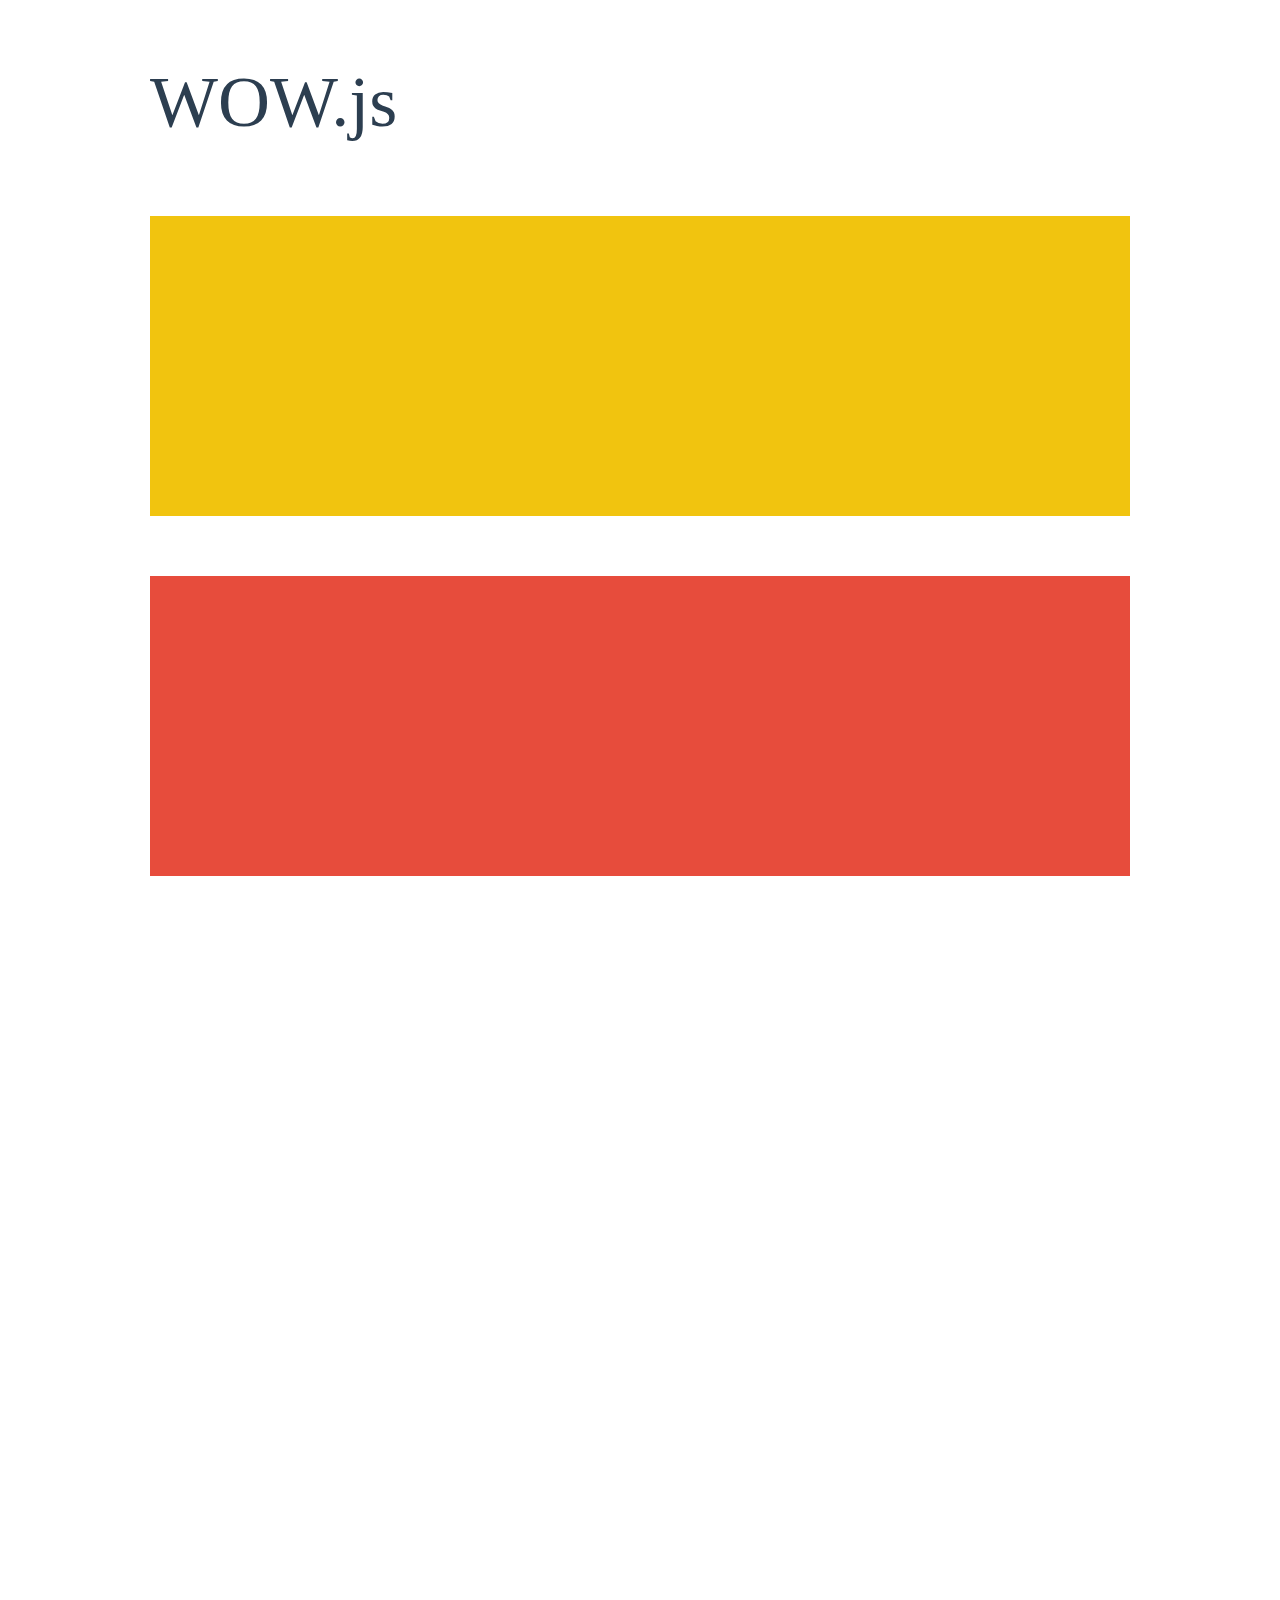
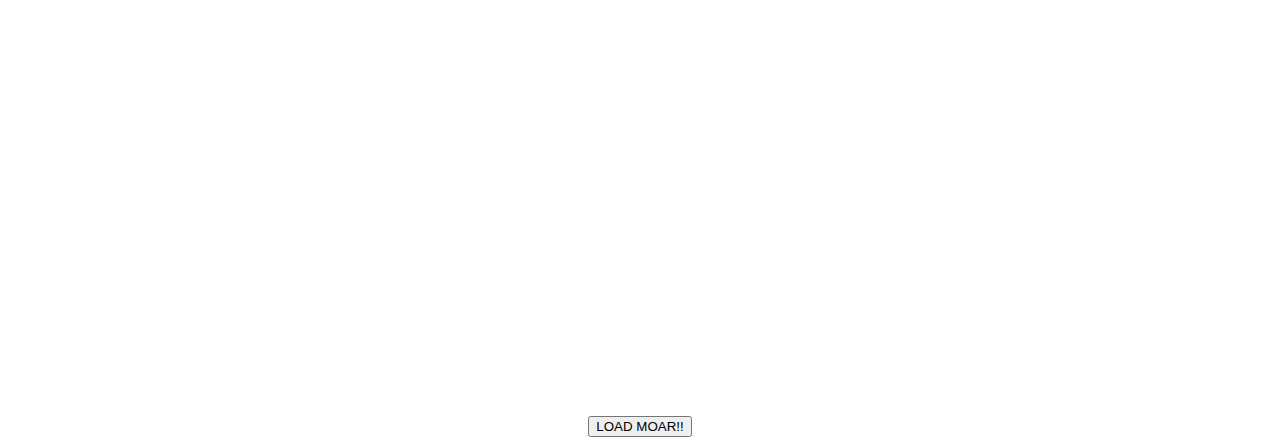
<file: extra/WOW-master/WOW-master/demo.html>
<!doctype html>

<html lang="en">
<head>
  <meta charset="utf-8">
  <title>WOW</title>
  <link rel="stylesheet" href="css/libs/animate.css">
  <link rel="stylesheet" href="css/site.css">
  <style>
    .wow:first-child {
      visibility: hidden;
    }
  </style>
  <!--[if IE]>
    <script src="http://html5shiv.googlecode.com/svn/trunk/html5.js"></script>
  <![endif]-->
</head>

<body>
  <div id="container">
    <header>
      <h1>WOW.js</h1>
    </header>
    <div id="main">
      <section class="wow fadeInDown" style="background-color: #f1c40f;"></section>
      <section class="wow pulse" style="background-color: #e74c3c;" data-wow-iteration="infinite" data-wow-duration="1500ms"></section>
      <section class="section--purple wow slideInRight" data-wow-delay="2s"></section>
      <section class="section--blue wow bounceInLeft" data-wow-offset="300"></section>
      <section class="section--green wow slideInLeft" data-wow-duration="4s"></section>
      <button id="moar">LOAD MOAR!!</button>
    </div>
  </div>
  <script src="dist/wow.js"></script>
  <script>
    wow = new WOW(
      {
        animateClass: 'animated',
        offset:       100,
        callback:     function(box) {
          console.log("WOW: animating <" + box.tagName.toLowerCase() + ">")
        }
      }
    );
    wow.init();
    document.getElementById('moar').onclick = function() {
      var section = document.createElement('section');
      section.className = 'section--purple wow fadeInDown';
      this.parentNode.insertBefore(section, this);
    };
  </script>
</body>
</html>
</file>
<file: extra/transfonter.org-20240801-060229/stylesheet.css>
@font-face {
    font-family: 'Montserrat';
    src: url('Montserrat-Bold.woff2') format('woff2'),
        url('Montserrat-Bold.woff') format('woff');
    font-weight: bold;
    font-style: normal;
    font-display: swap;
}

@font-face {
    font-family: 'Montserrat';
    src: url('Montserrat-BoldItalic.woff2') format('woff2'),
        url('Montserrat-BoldItalic.woff') format('woff');
    font-weight: bold;
    font-style: italic;
    font-display: swap;
}

@font-face {
    font-family: 'Montserrat';
    src: url('Montserrat-Italic.woff2') format('woff2'),
        url('Montserrat-Italic.woff') format('woff');
    font-weight: normal;
    font-style: italic;
    font-display: swap;
}

@font-face {
    font-family: 'Montserrat';
    src: url('Montserrat-Black.woff2') format('woff2'),
        url('Montserrat-Black.woff') format('woff');
    font-weight: 900;
    font-style: normal;
    font-display: swap;
}

@font-face {
    font-family: 'Montserrat';
    src: url('Montserrat-ExtraLight.woff2') format('woff2'),
        url('Montserrat-ExtraLight.woff') format('woff');
    font-weight: 200;
    font-style: normal;
    font-display: swap;
}

@font-face {
    font-family: 'Montserrat';
    src: url('Montserrat-ExtraLightItalic.woff2') format('woff2'),
        url('Montserrat-ExtraLightItalic.woff') format('woff');
    font-weight: 200;
    font-style: italic;
    font-display: swap;
}

@font-face {
    font-family: 'Montserrat';
    src: url('Montserrat-ExtraBoldItalic.woff2') format('woff2'),
        url('Montserrat-ExtraBoldItalic.woff') format('woff');
    font-weight: bold;
    font-style: italic;
    font-display: swap;
}

@font-face {
    font-family: 'Montserrat';
    src: url('Montserrat-BlackItalic.woff2') format('woff2'),
        url('Montserrat-BlackItalic.woff') format('woff');
    font-weight: 900;
    font-style: italic;
    font-display: swap;
}

@font-face {
    font-family: 'Montserrat';
    src: url('Montserrat-ExtraBold.woff2') format('woff2'),
        url('Montserrat-ExtraBold.woff') format('woff');
    font-weight: bold;
    font-style: normal;
    font-display: swap;
}

@font-face {
    font-family: 'Montserrat';
    src: url('Montserrat-MediumItalic.woff2') format('woff2'),
        url('Montserrat-MediumItalic.woff') format('woff');
    font-weight: 500;
    font-style: italic;
    font-display: swap;
}

@font-face {
    font-family: 'Montserrat';
    src: url('Montserrat-Regular.woff2') format('woff2'),
        url('Montserrat-Regular.woff') format('woff');
    font-weight: normal;
    font-style: normal;
    font-display: swap;
}

@font-face {
    font-family: 'Montserrat';
    src: url('Montserrat-LightItalic.woff2') format('woff2'),
        url('Montserrat-LightItalic.woff') format('woff');
    font-weight: 300;
    font-style: italic;
    font-display: swap;
}

@font-face {
    font-family: 'Montserrat';
    src: url('Montserrat-SemiBold.woff2') format('woff2'),
        url('Montserrat-SemiBold.woff') format('woff');
    font-weight: 600;
    font-style: normal;
    font-display: swap;
}

@font-face {
    font-family: 'Montserrat';
    src: url('Montserrat-ThinItalic.woff2') format('woff2'),
        url('Montserrat-ThinItalic.woff') format('woff');
    font-weight: 100;
    font-style: italic;
    font-display: swap;
}

@font-face {
    font-family: 'Montserrat';
    src: url('Montserrat-SemiBoldItalic.woff2') format('woff2'),
        url('Montserrat-SemiBoldItalic.woff') format('woff');
    font-weight: 600;
    font-style: italic;
    font-display: swap;
}

@font-face {
    font-family: 'Montserrat';
    src: url('Montserrat-Medium.woff2') format('woff2'),
        url('Montserrat-Medium.woff') format('woff');
    font-weight: 500;
    font-style: normal;
    font-display: swap;
}

@font-face {
    font-family: 'Montserrat';
    src: url('Montserrat-Thin.woff2') format('woff2'),
        url('Montserrat-Thin.woff') format('woff');
    font-weight: 100;
    font-style: normal;
    font-display: swap;
}

@font-face {
    font-family: 'Montserrat';
    src: url('Montserrat-Light.woff2') format('woff2'),
        url('Montserrat-Light.woff') format('woff');
    font-weight: 300;
    font-style: normal;
    font-display: swap;
}
</file>
<file: extra/WOW-master/WOW-master/css/site.css>
h1 {
  font-size:     72px;
  line-height:   1.5;
  color: #2c3e50;
  font-weight:   100;
}

#container {
  width:  980px;
  margin: 0 auto;
}

section {
  height: 300px;
  margin: 60px 0;
}

.section--purple {
  background-color: #9b59b6;
}

.section--blue {
  background-color: #3498db;
}

.section--green {
  background-color: #2ecc71;
}

#main {
  text-align: center;
}

#more {
  margin: 20px auto 48px;
}
</file>
